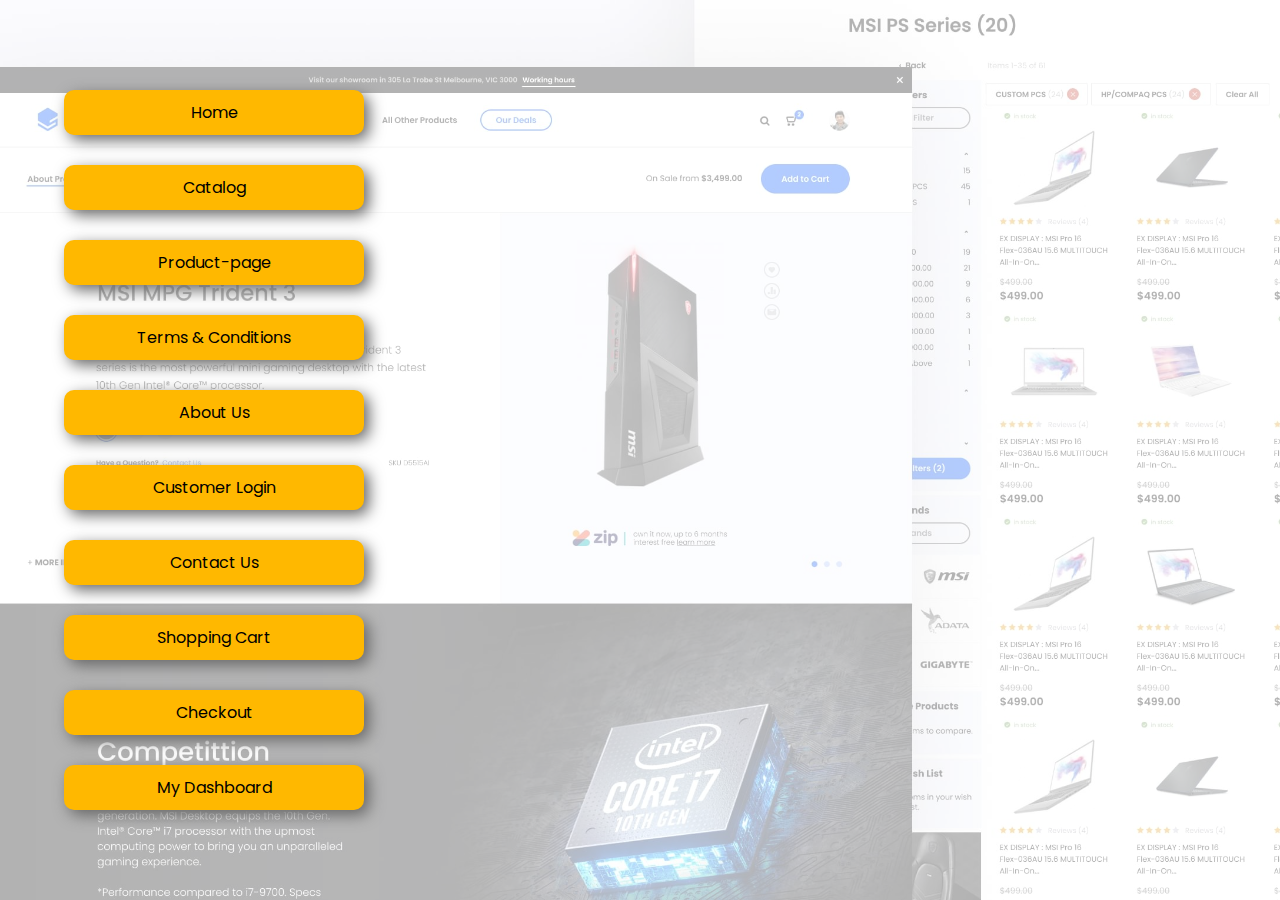
<file: index.html>
<!doctype html>
<html lang="en">
  <head>
  <meta charset="UTF-8">
  <meta http-equiv="X-UA-Compatible" content="IE=edge">
  <meta name="viewport" content="width=device-width,initial-scale=1">
	<link rel="shortcut icon" href="favicon.ico" type="image/x-icon">
  <link rel="stylesheet" href="css/style.min.css?_v=20230720115856">
  <title>Tech Store</title>
</head>
  <body>
    <div class="wrapper">
      <main class="preview">
        <div class="preview__body">
          <a href="home-page.html">Home</a>
          <a href="catalog.html">Catalog</a>
          <a href="product-page.html">Product-page</a>
          <a href="terms-conditions.html">Terms & Conditions</a>
          <a href="about-us.html">About Us</a>
          <a href="login.html">Customer Login</a>
          <a href="contacts.html">Contact Us</a>
          <a href="shopping-cart.html">Shopping Cart</a>
          <a href="checkout.html">Checkout</a>
          <a href="dashboard.html">My Dashboard</a>
        </div>
        <div class="preview__background">
          <img src="images/Preview .jpg" alt="Preview">
        </div>
      </main>
    </div>

    

    <script src="js/app.min.js?_v=20230720115856"></script>
  </body>
</html>
</file>
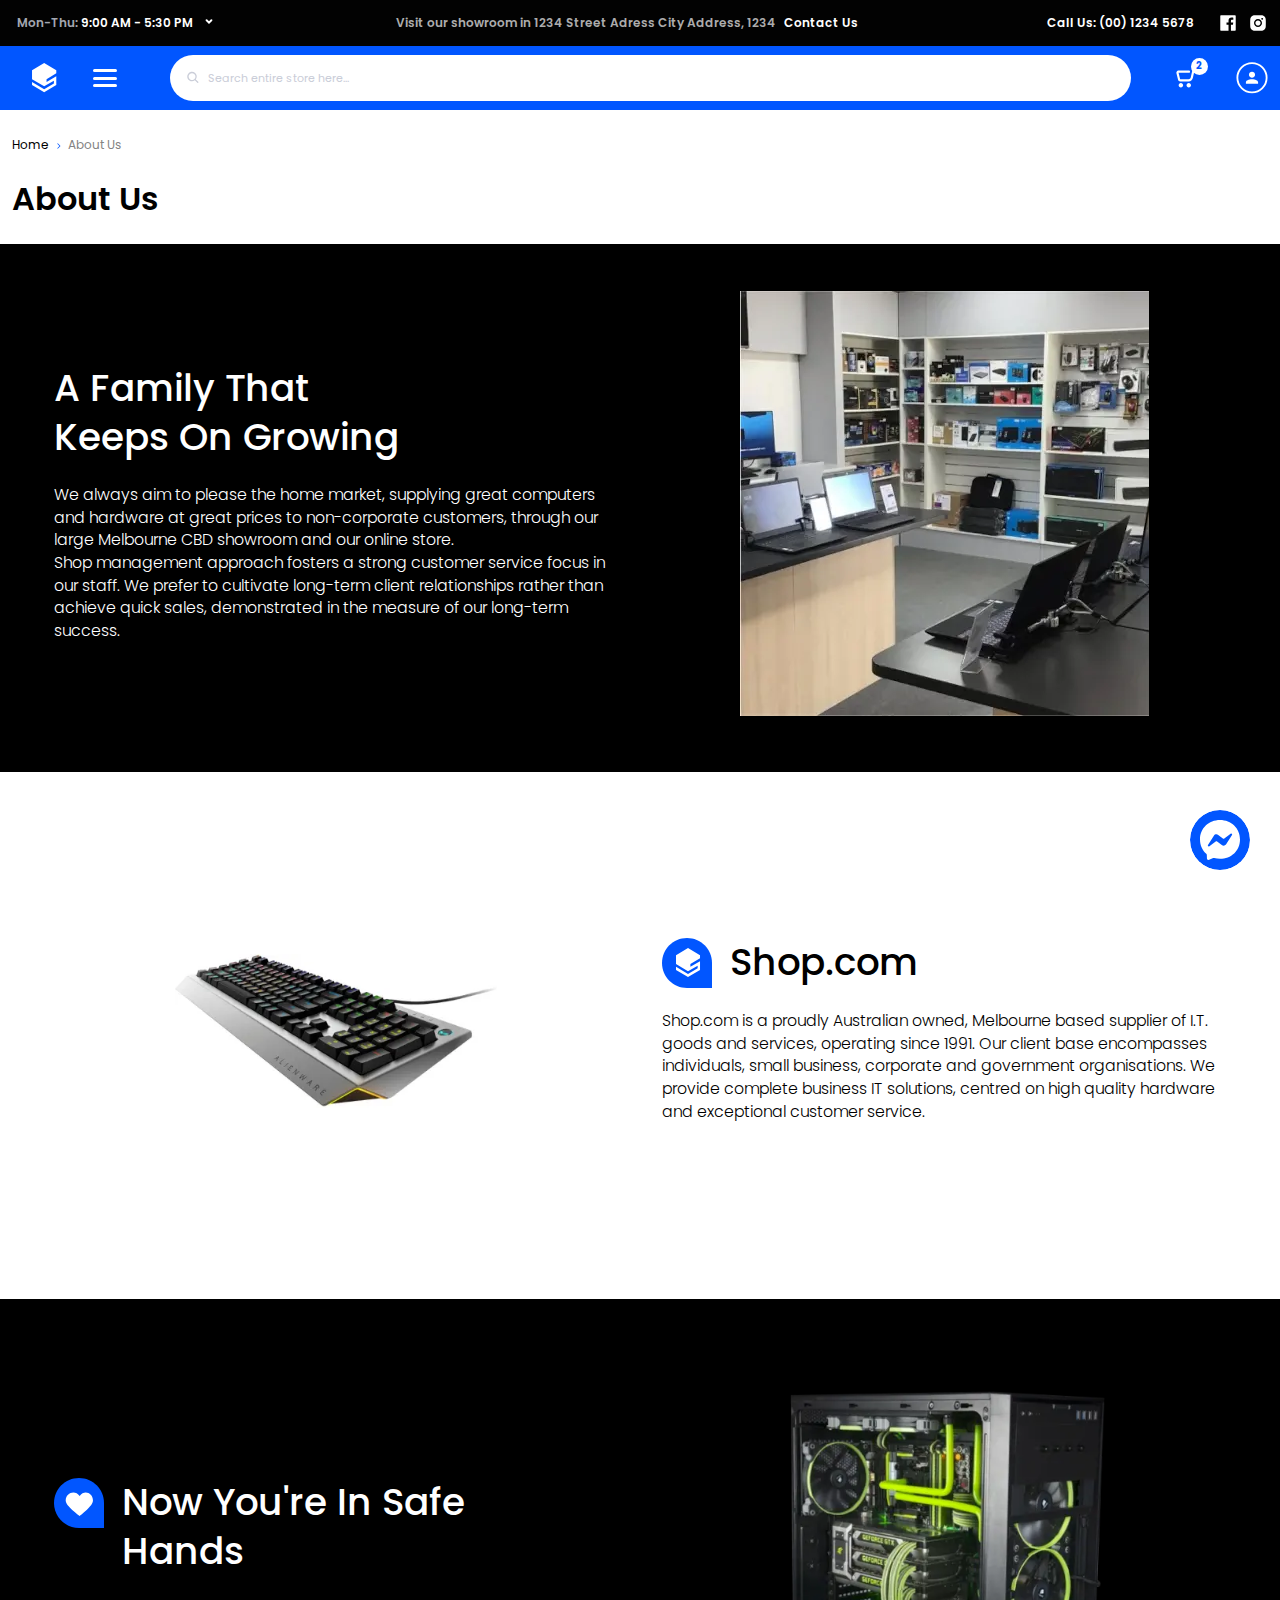
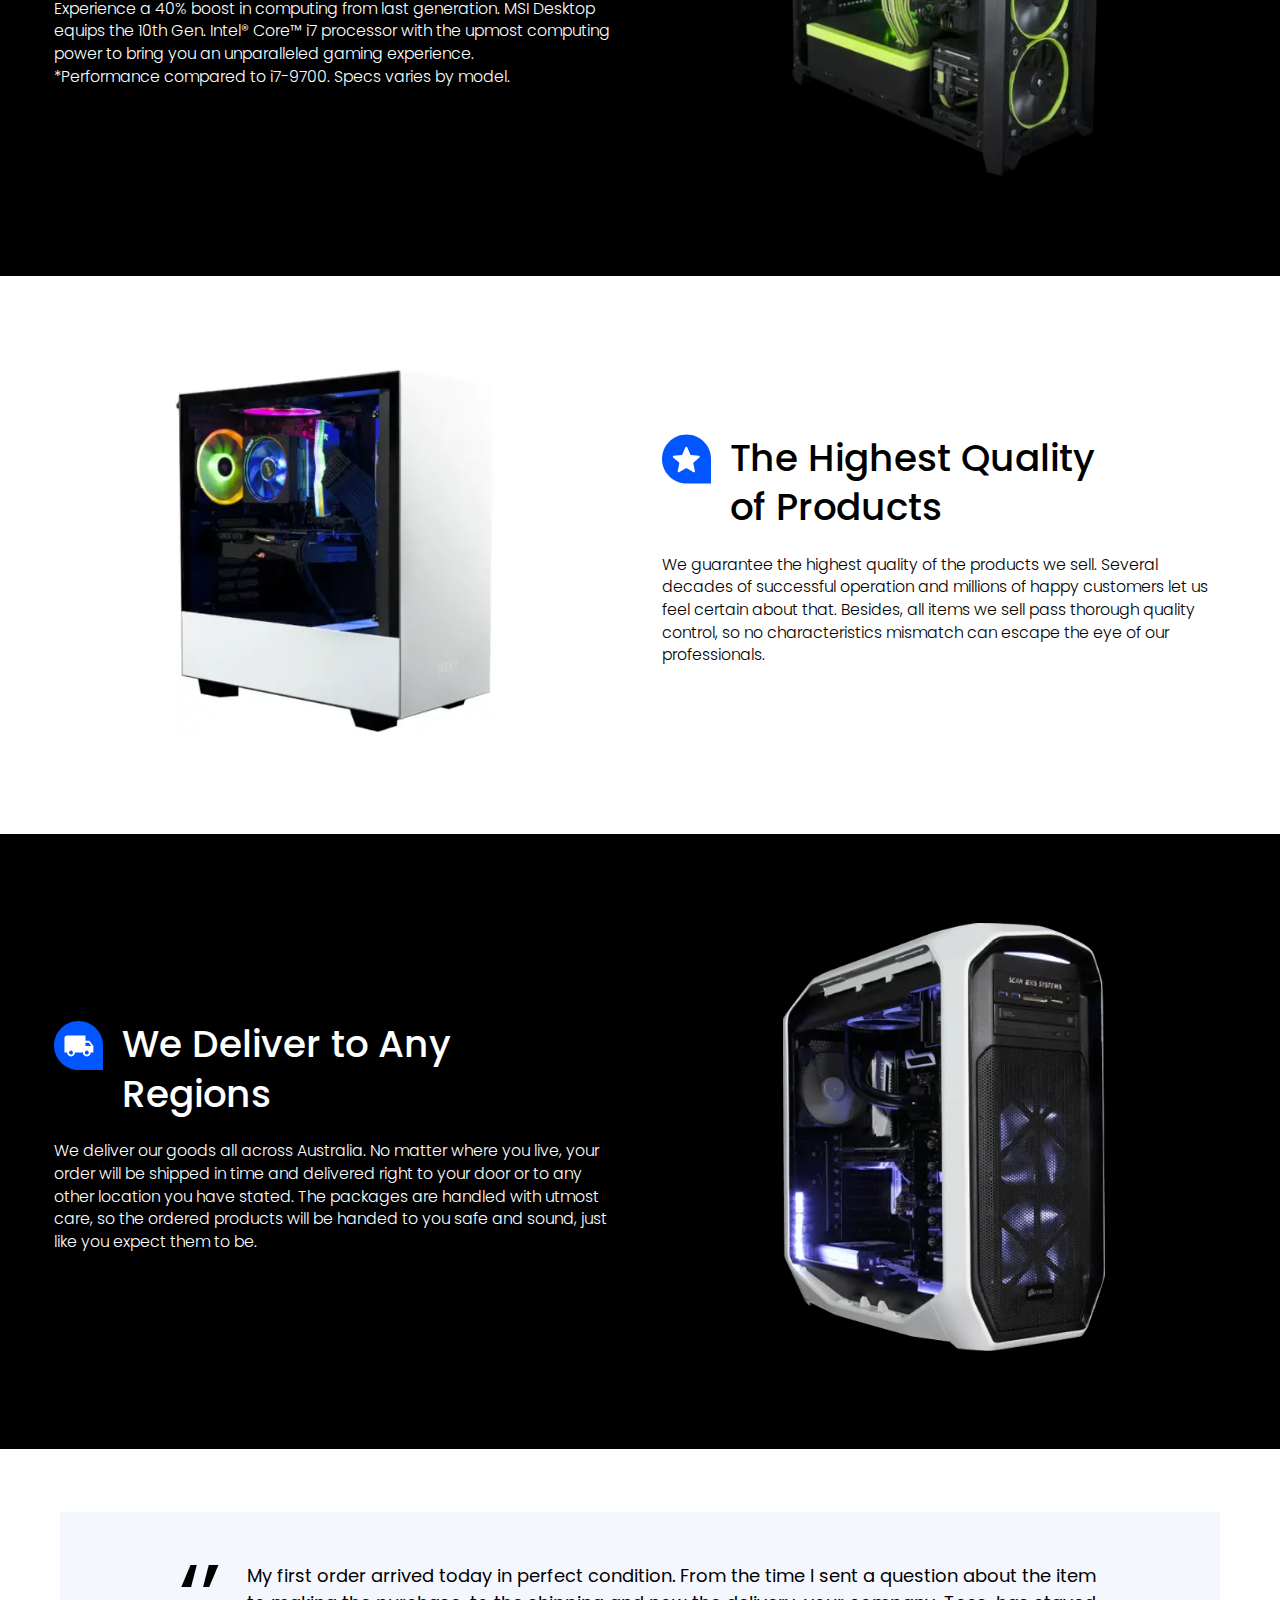
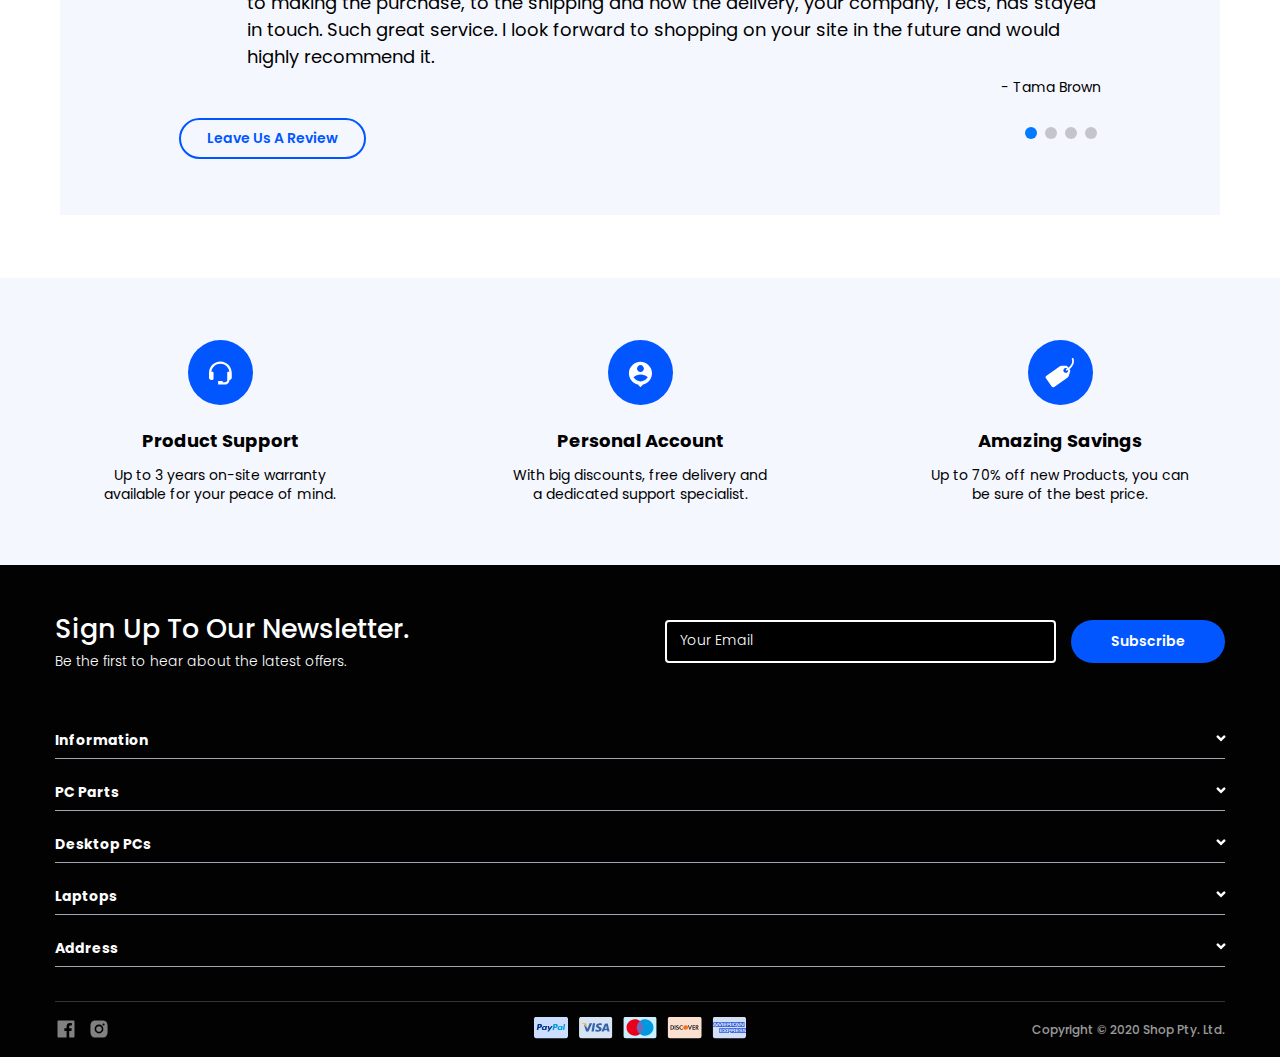
<file: about-us.html>
<!doctype html>
<html lang="en">
  <head>
  <meta charset="UTF-8">
  <meta http-equiv="X-UA-Compatible" content="IE=edge">
  <meta name="viewport" content="width=device-width,initial-scale=1">
	<link rel="shortcut icon" href="favicon.ico" type="image/x-icon">
  <link rel="stylesheet" href="css/style.min.css?_v=20230720115856">
  <title>About Us</title>
</head>
  <body>
    <div class="wrapper">
      <header class="header">
  <div class="header__top top-header">
    <div class="top-header__container">
      <div class="top-header__logo-wrapper">
        <a href="home-page.html" class="top-header__logo">
          <svg>
            <use xlink:href="#logo"></use>
          </svg>
        </a>
      </div>
      <div class="info-top-header top-header__info">
        <div class="info-top-header__title" data-parent="" id="header-info">
          <a data-header-link href="#">
            <span> Mon-Thu: </span>
            9:00 AM - 5:30 PM
            <svg class="info-top-header__arrow">
              <use xlink:href="#arrow"></use>
            </svg>
          </a>
          <div class="info-top-header__column" data-child="" id="header-info-body">
            <div class="info-top-header__body">
              <div class="info-top-header__item">
                <svg>
                  <use xlink:href="#clock"></use>
                </svg>
                <div class="info-top-header__text">
                  <div class="info-top-header__sub-title">We are open:</div>
                  <div class="info-top-header__schedule">
                    <span> Mon-Thu: </span>9:00 AM - 5:30 PM
                  </div>
                  <div class="info-top-header__schedule">
                    <span> Fr: </span>9:00 AM - 6:00 PM
                  </div>
                  <div class="info-top-header__schedule">
                    <span> Sat: </span> 11:00 AM - 5:00 PM
                  </div>
                </div>
              </div>
              <div class="info-top-header__item">
                <svg>
                  <use xlink:href="#location"></use>
                </svg>
                <div class="info-top-header__text">
                  <div class="info-top-header__label">
                    Address: 1234 Street Adress,<br>
                    City Address, 1234
                  </div>
                </div>
              </div>
              <div class="info-top-header__item info-top-header__item-contact">
                <div class="info-top-header__contact">
                  Phones:<a href="tel:0012345678"> (00) 1234 5678</a>
                </div>
                <div class="info-top-header__contact">
                  E-mail: <a href="mailto:shop@email.com">shop@email.com</a>
                </div>
              </div>
            </div>
          </div>
        </div>
      </div>
      <div class="top-header__address">
        <span>
          Visit our showroom in 1234 Street Adress City Address, 1234
        </span>
        <a href="contacts.html"> Contact Us </a>
      </div>
      <div class="top-header__contacts">
        <a href="tel:0012345678" class="top-header__phone">Call Us: (00) 1234 5678</a>
        <div class="top-header__social">
          <a href="#">
            <svg>
              <use xlink:href="#facebook"></use>
            </svg>
          </a>
          <a href="#">
            <svg>
              <use xlink:href="#instagram"></use>
            </svg>
          </a>
        </div>
      </div>
    </div>
  </div>
  <div class="bottom-header header__bottom">
    <div class="bottom-header__container">
      <a href="home-page.html" class="bottom-header__logo">
        <svg>
          <use xlink:href="#logo"></use>
        </svg>
      </a>
      <button class="header__burger icon-menu" id="menu-burger">
  <span></span>
</button>

      <nav class="bottom-header__menu menu-header" id="menu-header">
        <div class="menu-header__mobile-title-block">
          <a href="home-page.html" class="menu-header__mobile-logo">
            <svg>
              <use xlink:href="#logo"></use>
            </svg>
          </a>
          <a href="#" class="menu-header__mobile-close" id="menu-burger-close">
            <svg>
              <use xlink:href="#close"></use>
            </svg>
          </a>
        </div>
        <ul class="menu-header__list">
          <li class="menu-header__item" data-parent="menu">
            <a href="catalog.html" class="menu-header__link">
              <span>Laptops</span>
              <svg>
                <use xlink:href="#arrow"></use>
              </svg>
            </a>

            <div class="menu-header__sub-menu sub-menu-header" data-child="">
              <div class="sub-menu-header__wrapper">
                <div class="sub-menu-header__body">
                  <div class="sub-menu-header__menu sub-menu-sub-menu">
                    <ul class="sub-menu-sub-menu__list">
                      <li class="sub-menu-sub-menu__item" data-parent="menu">
                        <a href="#" class="sub-menu-sub-menu__link sub-menu-sub-menu__link_parent">
                          <span>Everyday Use Notebooks </span>
                          <svg>
                            <use xlink:href="#arrow"></use>
                          </svg>
                        </a>
                        <div class="sub-menu-sub-menu__sub-sub-menu sub-sub-menu" data-child="">
                          <ul class="sub-sub-menu__list">
                            <li class="sub-sub-menu__item" data-parent="menu">
                              <a href="#" class="sub-sub-menu__link sub-sub-menu__link_parent">
                                <span>Razer Pro Series </span>
                                <svg>
                                  <use xlink:href="#arrow"></use>
                                </svg>
                              </a>
                              <div class="sub-sub-menu__sub-sub-sub-menu sub-sub-sub-menu" data-child="">
                                <ul class="sub-sub-sub-menu__list">
                                  <li class="sub-sub-sub-menu_item">
                                    <a href="#" class="sub-sub-sub-menu__link">Razer WS Series <span>(12)</span>
                                    </a>
                                  </li>
                                  <li class="sub-sub-sub-menu_item">
                                    <a href="#" class="sub-sub-sub-menu__link">
                                      Razer WT Series <span>(31)</span></a>
                                  </li>
                                  <li class="sub-sub-sub-menu_item">
                                    <a href="#" class="sub-sub-sub-menu__link">
                                      Razer WE Series <span>(7)</span></a>
                                  </li>
                                </ul>
                              </div>
                            </li>
                            <li class="sub-sub-menu__item">
                              <a href="#" class="sub-sub-menu__link">Razer Prestige Series</a>
                            </li>
                          </ul>
                        </div>
                      </li>
                      <li class="sub-menu-sub-menu__item" data-parent="menu">
                        <a href="#" class="sub-menu-sub-menu__link sub-menu-sub-menu__link_parent"><span>MSI Workstation Series</span>
                          <svg>
                            <use xlink:href="#arrow"></use>
                          </svg>
                        </a>
                        <div class="sub-menu-sub-menu__sub-sub-menu sub-sub-menu" data-child="">
                          <ul class="sub-sub-menu__list">
                            <li class="sub-sub-menu__item" data-parent="menu">
                              <a href="#" class="sub-sub-menu__link sub-sub-menu__link_parent"><span>MSI Workstation Series </span>
                                <svg>
                                  <use xlink:href="#arrow"></use>
                                </svg>
                              </a>
                              <div class="sub-sub-menu__sub-sub-sub-menu sub-sub-sub-menu" data-child="">
                                <ul class="sub-sub-sub-menu__list">
                                  <li class="sub-sub-sub-menu_item">
                                    <a href="#" class="sub-sub-sub-menu__link">MSI WS Series <span>(12)</span>
                                    </a>
                                  </li>
                                  <li class="sub-sub-sub-menu_item">
                                    <a href="#" class="sub-sub-sub-menu__link">
                                      MSI WT Series <span>(31)</span></a>
                                  </li>
                                  <li class="sub-sub-sub-menu_item">
                                    <a href="#" class="sub-sub-sub-menu__link">
                                      MSI WE Series <span>(7)</span></a>
                                  </li>
                                </ul>
                              </div>
                            </li>
                            <li class="sub-sub-menu__item">
                              <a href="#" class="sub-sub-menu__link">MSI Prestige Series</a>
                            </li>
                          </ul>
                        </div>
                      </li>
                      <li class="sub-menu-sub-menu__item">
                        <a href="#" class="sub-menu-sub-menu__link">MSI Prestige Series
                        </a>
                      </li>
                      <li class="sub-menu-sub-menu__item">
                        <a href="#" class="sub-menu-sub-menu__link">Gaming Notebooks</a>
                      </li>
                      <li class="sub-menu-sub-menu__item">
                        <a href="#" class="sub-menu-sub-menu__link">Tablets And Pads</a>
                      </li>
                      <li class="sub-menu-sub-menu__item">
                        <a href="#" class="sub-menu-sub-menu__link">Netbooks
                        </a>
                      </li>
                      <li class="sub-menu-sub-menu__item">
                        <a href="#" class="sub-menu-sub-menu__link">Infinity Gaming Notebooks
                        </a>
                      </li>
                    </ul>
                  </div>
                  <div class="products-header sub-menu-header__products">
                    <div class="products-header__body">
                      <a href="#" class="product-card products-header__item">
                        <div class="product-card__label">
                          <img src="images/icons/available.svg" alt="">
                          <span>in stock</span>
                        </div>
                        <div class="product-card__buttons">
                          <button class="product-card__button product-card__button_favorite">
                            <svg>
                              <use xlink:href="#favorite"></use>
                            </svg>
                          </button>
                          <button href="#" class="product-card__button product-card__button_compare">
                            <svg>
                              <use xlink:href="#compare"></use>
                            </svg>
                          </button>
                        </div>
                        <div class="product-card__image">
                          <picture><source srcset="images/products/laptop1.webp" type="image/webp"><img src="images/products/laptop1.png" alt="pc"></picture>
                        </div>
                        <div class="product-card__reviews-block">
                          <div class="product-card__stars">
                            <div class="product-card__star">
                              <svg>
                                <use xlink:href="#star"></use>
                              </svg>
                            </div>
                            <div class="product-card__star">
                              <svg>
                                <use xlink:href="#star"></use>
                              </svg>
                            </div>
                            <div class="product-card__star">
                              <svg>
                                <use xlink:href="#star"></use>
                              </svg>
                            </div>
                            <div class="product-card__star">
                              <svg>
                                <use xlink:href="#star"></use>
                              </svg>
                            </div>
                            <div class="product-card__star">
                              <svg>
                                <use xlink:href="#star"></use>
                              </svg>
                            </div>
                          </div>
                          <div class="product-card__reviews">
                            Reviews <span>(4)</span>
                          </div>
                        </div>
                        <div class="product-card__description">
                          <p>
                            EX DISPLAY : MSI Pro 16 Flex-036AU 15.6 MULTITOUCH
                            All-In-On...
                          </p>
                        </div>
                        <div class="product-card__old-price">
                          <span> $499.00 </span>
                        </div>
                        <div class="product-card__price">
                          <span> $449.00 </span>
                        </div>
                        <div class="product-card__action">
                          <button class="product-card__buy-button">
                            <svg>
                              <use xlink:href="#cart"></use>
                            </svg>
                            <span>Add To Cart</span>
                          </button>
                        </div>
                      </a>
                      <a href="#" class="product-card products-header__item">
                        <div class="product-card__label">
                          <img src="images/icons/available.svg" alt="">
                          <span>in stock</span>
                        </div>
                        <div class="product-card__buttons">
                          <button class="product-card__button product-card__button_favorite">
                            <svg>
                              <use xlink:href="#favorite"></use>
                            </svg>
                          </button>
                          <button href="#" class="product-card__button product-card__button_compare">
                            <svg>
                              <use xlink:href="#compare"></use>
                            </svg>
                          </button>
                        </div>
                        <div class="product-card__image">
                          <picture><source srcset="images/products/laptop2.webp" type="image/webp"><img src="images/products/laptop2.png" alt="pc"></picture>
                        </div>
                        <div class="product-card__reviews-block">
                          <div class="product-card__stars">
                            <div class="product-card__star">
                              <svg>
                                <use xlink:href="#star"></use>
                              </svg>
                            </div>
                            <div class="product-card__star">
                              <svg>
                                <use xlink:href="#star"></use>
                              </svg>
                            </div>
                            <div class="product-card__star">
                              <svg>
                                <use xlink:href="#star"></use>
                              </svg>
                            </div>
                            <div class="product-card__star">
                              <svg>
                                <use xlink:href="#star"></use>
                              </svg>
                            </div>
                            <div class="product-card__star">
                              <svg>
                                <use xlink:href="#star"></use>
                              </svg>
                            </div>
                          </div>
                          <div class="product-card__reviews">
                            Reviews <span>(4)</span>
                          </div>
                        </div>
                        <div class="product-card__description">
                          <p>
                            EX DISPLAY : MSI Pro 16 Flex-036AU 15.6 MULTITOUCH
                            All-In-On...
                          </p>
                        </div>
                        <div class="product-card__old-price">
                          <span> $499.00 </span>
                        </div>
                        <div class="product-card__price">
                          <span> $449.00 </span>
                        </div>
                        <div class="product-card__action">
                          <button href="#" class="product-card__buy-button">
                            <svg>
                              <use xlink:href="#cart"></use>
                            </svg>
                            <span>Add To Cart</span>
                          </button>
                        </div>
                      </a>
                      <a href="#" class="product-card products-header__item">
                        <div class="product-card__label">
                          <img src="images/icons/available.svg" alt="">
                          <span>in stock</span>
                        </div>
                        <div class="product-card__buttons">
                          <button class="product-card__button product-card__button_favorite">
                            <svg>
                              <use xlink:href="#favorite"></use>
                            </svg>
                          </button>
                          <button href="#" class="product-card__button product-card__button_compare">
                            <svg>
                              <use xlink:href="#compare"></use>
                            </svg>
                          </button>
                        </div>
                        <div class="product-card__image">
                          <picture><source srcset="images/products/laptop5.webp" type="image/webp"><img src="images/products/laptop5.png" alt="pc"></picture>
                        </div>
                        <div class="product-card__reviews-block">
                          <div class="product-card__stars">
                            <div class="product-card__star">
                              <svg>
                                <use xlink:href="#star"></use>
                              </svg>
                            </div>
                            <div class="product-card__star">
                              <svg>
                                <use xlink:href="#star"></use>
                              </svg>
                            </div>
                            <div class="product-card__star">
                              <svg>
                                <use xlink:href="#star"></use>
                              </svg>
                            </div>
                            <div class="product-card__star">
                              <svg>
                                <use xlink:href="#star"></use>
                              </svg>
                            </div>
                            <div class="product-card__star">
                              <svg>
                                <use xlink:href="#star"></use>
                              </svg>
                            </div>
                          </div>
                          <div class="product-card__reviews">
                            Reviews <span>(4)</span>
                          </div>
                        </div>
                        <div class="product-card__description">
                          <p>
                            EX DISPLAY : MSI Pro 16 Flex-036AU 15.6 MULTITOUCH
                            All-In-On...
                          </p>
                        </div>
                        <div class="product-card__old-price">
                          <span> $499.00 </span>
                        </div>
                        <div class="product-card__price">
                          <span> $449.00 </span>
                        </div>
                        <div class="product-card__action">
                          <button href="#" class="product-card__buy-button">
                            <svg>
                              <use xlink:href="#cart"></use>
                            </svg>
                            <span>Add To Cart</span>
                          </button>
                        </div>
                      </a>
                      <a href="#" class="product-card products-header__item">
                        <div class="product-card__label">
                          <img src="images/icons/available.svg" alt="">
                          <span>in stock</span>
                        </div>
                        <div class="product-card__buttons">
                          <button class="product-card__button product-card__button_favorite">
                            <svg>
                              <use xlink:href="#favorite"></use>
                            </svg>
                          </button>
                          <button href="#" class="product-card__button product-card__button_compare">
                            <svg>
                              <use xlink:href="#compare"></use>
                            </svg>
                          </button>
                        </div>
                        <div class="product-card__image">
                          <picture><source srcset="images/products/laptop4.webp" type="image/webp"><img src="images/products/laptop4.png" alt="pc"></picture>
                        </div>
                        <div class="product-card__reviews-block">
                          <div class="product-card__stars">
                            <div class="product-card__star">
                              <svg>
                                <use xlink:href="#star"></use>
                              </svg>
                            </div>
                            <div class="product-card__star">
                              <svg>
                                <use xlink:href="#star"></use>
                              </svg>
                            </div>
                            <div class="product-card__star">
                              <svg>
                                <use xlink:href="#star"></use>
                              </svg>
                            </div>
                            <div class="product-card__star">
                              <svg>
                                <use xlink:href="#star"></use>
                              </svg>
                            </div>
                            <div class="product-card__star">
                              <svg>
                                <use xlink:href="#star"></use>
                              </svg>
                            </div>
                          </div>
                          <div class="product-card__reviews">
                            Reviews <span>(4)</span>
                          </div>
                        </div>
                        <div class="product-card__description">
                          <p>
                            EX DISPLAY : MSI Pro 16 Flex-036AU 15.6 MULTITOUCH
                            All-In-On...
                          </p>
                        </div>
                        <div class="product-card__old-price">
                          <span> $499.00 </span>
                        </div>
                        <div class="product-card__price">
                          <span> $449.00 </span>
                        </div>
                        <div class="product-card__action">
                          <button href="#" class="product-card__buy-button">
                            <svg>
                              <use xlink:href="#cart"></use>
                            </svg>
                            <span>Add To Cart</span>
                          </button>
                        </div>
                      </a>
                    </div>
                  </div>
                </div>
                <div class="brands sub-menu-header__brands">
                  <div class="brands__item">
                    <a href="#" class="brands__link">
                      <picture><source srcset="images/brands/roccat.webp" type="image/webp"><img src="images/brands/roccat.png" alt="roccat"></picture>
                    </a>
                  </div>
                  <div class="brands__item">
                    <a href="#" class="brands__link">
                      <picture><source srcset="images/brands/msi.webp" type="image/webp"><img src="images/brands/msi.png" alt="msi"></picture>
                    </a>
                  </div>
                  <div class="brands__item">
                    <a href="#" class="brands__link">
                      <picture><source srcset="images/brands/razer.webp" type="image/webp"><img src="images/brands/razer.png" alt="razer"></picture>
                    </a>
                  </div>
                  <div class="brands__item">
                    <a href="#" class="brands__link">
                      <img src="images/brands/thermaltake.png" alt="thermaltake">
                    </a>
                  </div>
                  <div class="brands__item">
                    <a href="#" class="brands__link">
                      <picture><source srcset="images/brands/adata.webp" type="image/webp"><img src="images/brands/adata.png" alt="adata"></picture>
                    </a>
                  </div>
                  <div class="brands__item">
                    <a href="#" class="brands__link">
                      <picture><source srcset="images/brands/hp.webp" type="image/webp"><img src="images/brands/hp.png" alt="hp"></picture>
                    </a>
                  </div>
                  <div class="brands__item">
                    <a href="#" class="brands__link">
                      <picture><source srcset="images/brands/gigabyte.webp" type="image/webp"><img src="images/brands/gigabyte.png" alt="gigabyte"></picture>
                    </a>
                  </div>
                </div>
              </div>
            </div>
          </li>
          <li class="menu-header__item" data-parent="menu">
            <a href="catalog.html" class="menu-header__link">
              <span>Desktop PCs</span>
              <svg>
                <use xlink:href="#arrow"></use>
              </svg>
            </a>

            <div class="menu-header__sub-menu sub-menu-header" data-child="">
              <div class="sub-menu-header__wrapper">
                <div class="sub-menu-header__body">
                  <div class="sub-menu-header__menu sub-menu-sub-menu">
                    <ul class="sub-menu-sub-menu__list">
                      <li class="sub-menu-sub-menu__item" data-parent="menu">
                        <a href="#" class="sub-menu-sub-menu__link sub-menu-sub-menu__link_parent"><span>Everyday Use PCs </span>
                          <svg>
                            <use xlink:href="#arrow"></use>
                          </svg>
                        </a>
                        <div class="sub-menu-sub-menu__sub-sub-menu sub-sub-menu" data-child="">
                          <ul class="sub-sub-menu__list">
                            <li class="sub-sub-menu__item" data-parent="menu">
                              <a href="#" class="sub-sub-menu__link sub-sub-menu__link_parent"><span>Gigabyte Series </span>
                                <svg>
                                  <use xlink:href="#arrow"></use>
                                </svg>
                              </a>
                              <div class="sub-sub-menu__sub-sub-sub-menu sub-sub-sub-menu" data-child="">
                                <ul class="sub-sub-sub-menu__list">
                                  <li class="sub-sub-sub-menu_item">
                                    <a href="#" class="sub-sub-sub-menu__link">Gigabyte Pro <span>(12)</span>
                                    </a>
                                  </li>
                                  <li class="sub-sub-sub-menu_item">
                                    <a href="#" class="sub-sub-sub-menu__link">
                                      Gigabyte WT Series <span>(31)</span></a>
                                  </li>
                                  <li class="sub-sub-sub-menu_item">
                                    <a href="#" class="sub-sub-sub-menu__link">
                                      Gigabyte WE Series <span>(7)</span></a>
                                  </li>
                                </ul>
                              </div>
                            </li>
                            <li class="sub-sub-menu__item">
                              <a href="#" class="sub-sub-menu__link">Gigabyte Prestige Series</a>
                            </li>
                          </ul>
                        </div>
                      </li>
                      <li class="sub-menu-sub-menu__item" data-parent="menu">
                        <a href="#" class="sub-menu-sub-menu__link sub-menu-sub-menu__link_parent"><span>MSI Workstation Series</span>
                          <svg>
                            <use xlink:href="#arrow"></use>
                          </svg>
                        </a>
                        <div class="sub-menu-sub-menu__sub-sub-menu sub-sub-menu" data-child="">
                          <ul class="sub-sub-menu__list">
                            <li class="sub-sub-menu__item" data-parent="menu">
                              <a href="#" class="sub-sub-menu__link sub-sub-menu__link_parent"><span>HP Workstation Series </span>
                                <svg>
                                  <use xlink:href="#arrow"></use>
                                </svg>
                              </a>
                              <div class="sub-sub-menu__sub-sub-sub-menu sub-sub-sub-menu" data-child="">
                                <ul class="sub-sub-sub-menu__list">
                                  <li class="sub-sub-sub-menu_item">
                                    <a href="#" class="sub-sub-sub-menu__link">HP WS Series <span>(12)</span>
                                    </a>
                                  </li>
                                  <li class="sub-sub-sub-menu_item">
                                    <a href="#" class="sub-sub-sub-menu__link">
                                      HP WT Series <span>(31)</span></a>
                                  </li>
                                  <li class="sub-sub-sub-menu_item">
                                    <a href="#" class="sub-sub-sub-menu__link">
                                      HP WE Series <span>(7)</span></a>
                                  </li>
                                </ul>
                              </div>
                            </li>
                            <li class="sub-sub-menu__item">
                              <a href="#" class="sub-sub-menu__link">HP Prestige Series</a>
                            </li>
                          </ul>
                        </div>
                      </li>
                      <li class="sub-menu-sub-menu__item">
                        <a href="#" class="sub-menu-sub-menu__link">HP Prestige Series
                        </a>
                      </li>
                      <li class="sub-menu-sub-menu__item" data-parent="menu">
                        <a href="#" class="sub-menu-sub-menu__link sub-menu-sub-menu__link_parent"><span>Work PCs</span>
                          <svg>
                            <use xlink:href="#arrow"></use>
                          </svg>
                        </a>
                        <div class="sub-menu-sub-menu__sub-sub-menu sub-sub-menu" data-child="">
                          <ul class="sub-sub-menu__list">
                            <li class="sub-sub-menu__item">
                              <a href="#" class="sub-sub-menu__link">Web design PCs
                              </a>
                            </li>
                            <li class="sub-sub-menu__item">
                              <a href="#" class="sub-sub-menu__link">Developer PCs</a>
                            </li>
                            <li class="sub-sub-menu__item">
                              <a href="#" class="sub-sub-menu__link">
                                Students PCs
                              </a>
                            </li>
                            <li class="sub-sub-menu__item">
                              <a href="#" class="sub-sub-menu__link">Office PCs</a>
                            </li>
                            <li class="sub-sub-menu__item">
                              <a href="#" class="sub-sub-menu__link">
                                For visual work
                              </a>
                            </li>
                            <li class="sub-sub-menu__item">
                              <a href="#" class="sub-sub-menu__link">Other PCs</a>
                            </li>
                          </ul>
                        </div>
                      </li>
                      <li class="sub-menu-sub-menu__item">
                        <a href="#" class="sub-menu-sub-menu__link">Gaming PCs</a>
                      </li>
                      <li class="sub-menu-sub-menu__item">
                        <a href="#" class="sub-menu-sub-menu__link">PCs for school
                        </a>
                      </li>
                      <li class="sub-menu-sub-menu__item">
                        <a href="#" class="sub-menu-sub-menu__link">Infinity Gaming PCs
                        </a>
                      </li>
                    </ul>
                  </div>
                  <div class="products-header sub-menu-header__products">
                    <div class="products-header__body">
                      <a href="#" class="product-card products-header__item">
                        <div class="product-card__label">
                          <img src="images/icons/available.svg" alt="">
                          <span>in stock</span>
                        </div>
                        <div class="product-card__buttons">
                          <button class="product-card__button product-card__button_favorite">
                            <svg>
                              <use xlink:href="#favorite"></use>
                            </svg>
                          </button>
                          <button href="#" class="product-card__button product-card__button_compare">
                            <svg>
                              <use xlink:href="#compare"></use>
                            </svg>
                          </button>
                        </div>
                        <div class="product-card__image">
                          <picture><source srcset="images/products/pc1.webp" type="image/webp"><img src="images/products/pc1.png" alt="pc"></picture>
                        </div>
                        <div class="product-card__reviews-block">
                          <div class="product-card__stars">
                            <div class="product-card__star">
                              <svg>
                                <use xlink:href="#star"></use>
                              </svg>
                            </div>
                            <div class="product-card__star">
                              <svg>
                                <use xlink:href="#star"></use>
                              </svg>
                            </div>
                            <div class="product-card__star">
                              <svg>
                                <use xlink:href="#star"></use>
                              </svg>
                            </div>
                            <div class="product-card__star">
                              <svg>
                                <use xlink:href="#star"></use>
                              </svg>
                            </div>
                            <div class="product-card__star">
                              <svg>
                                <use xlink:href="#star"></use>
                              </svg>
                            </div>
                          </div>
                          <div class="product-card__reviews">
                            Reviews <span>(4)</span>
                          </div>
                        </div>
                        <div class="product-card__description">
                          <p>
                            EX DISPLAY : MSI Pro 16 Flex-036AU 15.6 MULTITOUCH
                            All-In-On...
                          </p>
                        </div>
                        <div class="product-card__old-price">
                          <span> $499.00 </span>
                        </div>
                        <div class="product-card__price">
                          <span> $449.00 </span>
                        </div>
                        <div class="product-card__action">
                          <button href="#" class="product-card__buy-button">
                            <svg>
                              <use xlink:href="#cart"></use>
                            </svg>
                            <span>Add To Cart</span>
                          </button>
                        </div>
                      </a>
                      <a href="#" class="product-card products-header__item">
                        <div class="product-card__label">
                          <img src="images/icons/available.svg" alt="">
                          <span>in stock</span>
                        </div>
                        <div class="product-card__buttons">
                          <button class="product-card__button product-card__button_favorite">
                            <svg>
                              <use xlink:href="#favorite"></use>
                            </svg>
                          </button>
                          <button href="#" class="product-card__button product-card__button_compare">
                            <svg>
                              <use xlink:href="#compare"></use>
                            </svg>
                          </button>
                        </div>
                        <div class="product-card__image">
                          <picture><source srcset="images/products/pc4.webp" type="image/webp"><img src="images/products/pc4.png" alt="pc"></picture>
                        </div>
                        <div class="product-card__reviews-block">
                          <div class="product-card__stars">
                            <div class="product-card__star">
                              <svg>
                                <use xlink:href="#star"></use>
                              </svg>
                            </div>
                            <div class="product-card__star">
                              <svg>
                                <use xlink:href="#star"></use>
                              </svg>
                            </div>
                            <div class="product-card__star">
                              <svg>
                                <use xlink:href="#star"></use>
                              </svg>
                            </div>
                            <div class="product-card__star">
                              <svg>
                                <use xlink:href="#star"></use>
                              </svg>
                            </div>
                            <div class="product-card__star">
                              <svg>
                                <use xlink:href="#star"></use>
                              </svg>
                            </div>
                          </div>
                          <div class="product-card__reviews">
                            Reviews <span>(4)</span>
                          </div>
                        </div>
                        <div class="product-card__description">
                          <p>
                            EX DISPLAY : MSI Pro 16 Flex-036AU 15.6 MULTITOUCH
                            All-In-On...
                          </p>
                        </div>
                        <div class="product-card__old-price">
                          <span> $499.00 </span>
                        </div>
                        <div class="product-card__price">
                          <span> $449.00 </span>
                        </div>
                        <div class="product-card__action">
                          <button href="#" class="product-card__buy-button">
                            <svg>
                              <use xlink:href="#cart"></use>
                            </svg>
                            <span>Add To Cart</span>
                          </button>
                        </div>
                      </a>
                      <a href="#" class="product-card products-header__item">
                        <div class="product-card__label">
                          <img src="images/icons/available.svg" alt="">
                          <span>in stock</span>
                        </div>
                        <div class="product-card__buttons">
                          <button class="product-card__button product-card__button_favorite">
                            <svg>
                              <use xlink:href="#favorite"></use>
                            </svg>
                          </button>
                          <button href="#" class="product-card__button product-card__button_compare">
                            <svg>
                              <use xlink:href="#compare"></use>
                            </svg>
                          </button>
                        </div>
                        <div class="product-card__image">
                          <picture><source srcset="images/products/pc3.webp" type="image/webp"><img src="images/products/pc3.png" alt="pc"></picture>
                        </div>
                        <div class="product-card__reviews-block">
                          <div class="product-card__stars">
                            <div class="product-card__star">
                              <svg>
                                <use xlink:href="#star"></use>
                              </svg>
                            </div>
                            <div class="product-card__star">
                              <svg>
                                <use xlink:href="#star"></use>
                              </svg>
                            </div>
                            <div class="product-card__star">
                              <svg>
                                <use xlink:href="#star"></use>
                              </svg>
                            </div>
                            <div class="product-card__star">
                              <svg>
                                <use xlink:href="#star"></use>
                              </svg>
                            </div>
                            <div class="product-card__star">
                              <svg>
                                <use xlink:href="#star"></use>
                              </svg>
                            </div>
                          </div>
                          <div class="product-card__reviews">
                            Reviews <span>(4)</span>
                          </div>
                        </div>
                        <div class="product-card__description">
                          <p>
                            EX DISPLAY : MSI Pro 16 Flex-036AU 15.6 MULTITOUCH
                            All-In-On...
                          </p>
                        </div>
                        <div class="product-card__old-price">
                          <span> $499.00 </span>
                        </div>
                        <div class="product-card__price">
                          <span> $449.00 </span>
                        </div>
                        <div class="product-card__action">
                          <button href="#" class="product-card__buy-button">
                            <svg>
                              <use xlink:href="#cart"></use>
                            </svg>
                            <span>Add To Cart</span>
                          </button>
                        </div>
                      </a>
                      <a href="#" class="product-card products-header__item">
                        <div class="product-card__label">
                          <img src="images/icons/available.svg" alt="">
                          <span>in stock</span>
                        </div>
                        <div class="product-card__buttons">
                          <button class="product-card__button product-card__button_favorite">
                            <svg>
                              <use xlink:href="#favorite"></use>
                            </svg>
                          </button>
                          <button href="#" class="product-card__button product-card__button_compare">
                            <svg>
                              <use xlink:href="#compare"></use>
                            </svg>
                          </button>
                        </div>
                        <div class="product-card__image">
                          <picture><source srcset="images/products/pc2.webp" type="image/webp"><img src="images/products/pc2.png" alt="pc"></picture>
                        </div>
                        <div class="product-card__reviews-block">
                          <div class="product-card__stars">
                            <div class="product-card__star">
                              <svg>
                                <use xlink:href="#star"></use>
                              </svg>
                            </div>
                            <div class="product-card__star">
                              <svg>
                                <use xlink:href="#star"></use>
                              </svg>
                            </div>
                            <div class="product-card__star">
                              <svg>
                                <use xlink:href="#star"></use>
                              </svg>
                            </div>
                            <div class="product-card__star">
                              <svg>
                                <use xlink:href="#star"></use>
                              </svg>
                            </div>
                            <div class="product-card__star">
                              <svg>
                                <use xlink:href="#star"></use>
                              </svg>
                            </div>
                          </div>
                          <div class="product-card__reviews">
                            Reviews <span>(4)</span>
                          </div>
                        </div>
                        <div class="product-card__description">
                          <p>
                            EX DISPLAY : MSI Pro 16 Flex-036AU 15.6 MULTITOUCH
                            All-In-On...
                          </p>
                        </div>
                        <div class="product-card__old-price">
                          <span> $499.00 </span>
                        </div>
                        <div class="product-card__price">
                          <span> $449.00 </span>
                        </div>
                        <div class="product-card__action">
                          <button href="#" class="product-card__buy-button">
                            <svg>
                              <use xlink:href="#cart"></use>
                            </svg>
                            <span>Add To Cart</span>
                          </button>
                        </div>
                      </a>
                    </div>
                  </div>
                </div>

                <div class="brands sub-menu-header__brands">
                  <div class="brands__item">
                    <a href="#" class="brands__link">
                      <picture><source srcset="images/brands/roccat.webp" type="image/webp"><img src="images/brands/roccat.png" alt="roccat"></picture>
                    </a>
                  </div>
                  <div class="brands__item">
                    <a href="#" class="brands__link">
                      <picture><source srcset="images/brands/msi.webp" type="image/webp"><img src="images/brands/msi.png" alt="msi"></picture>
                    </a>
                  </div>
                  <div class="brands__item">
                    <a href="#" class="brands__link">
                      <picture><source srcset="images/brands/razer.webp" type="image/webp"><img src="images/brands/razer.png" alt="razer"></picture>
                    </a>
                  </div>
                  <div class="brands__item">
                    <a href="#" class="brands__link">
                      <img src="images/brands/thermaltake.png" alt="thermaltake">
                    </a>
                  </div>
                  <div class="brands__item">
                    <a href="#" class="brands__link">
                      <picture><source srcset="images/brands/adata.webp" type="image/webp"><img src="images/brands/adata.png" alt="adata"></picture>
                    </a>
                  </div>
                  <div class="brands__item">
                    <a href="#" class="brands__link">
                      <picture><source srcset="images/brands/hp.webp" type="image/webp"><img src="images/brands/hp.png" alt="hp"></picture>
                    </a>
                  </div>
                  <div class="brands__item">
                    <a href="#" class="brands__link">
                      <picture><source srcset="images/brands/gigabyte.webp" type="image/webp"><img src="images/brands/gigabyte.png" alt="gigabyte"></picture>
                    </a>
                  </div>
                </div>
              </div>
            </div>
          </li>
          <li class="menu-header__item" data-parent="menu">
            <a href="catalog.html" class="menu-header__link">
              <span> Networking Devices</span>
              <svg>
                <use xlink:href="#arrow"></use>
              </svg>
            </a>

            <div class="menu-header__sub-menu sub-menu-header" data-child="">
              <div class="sub-menu-header__wrapper">
                <div class="sub-menu-header__body">
                  <div class="sub-menu-header__menu sub-menu-sub-menu">
                    <ul class="sub-menu-sub-menu__list">
                      <li class="sub-menu-sub-menu__item" data-parent="menu">
                        <a href="#" class="sub-menu-sub-menu__link sub-menu-sub-menu__link_parent"><span>Everyday Use PCs </span>
                          <svg>
                            <use xlink:href="#arrow"></use>
                          </svg>
                        </a>
                        <div class="sub-menu-sub-menu__sub-sub-menu sub-sub-menu" data-child="">
                          <ul class="sub-sub-menu__list">
                            <li class="sub-sub-menu__item" data-parent="menu">
                              <a href="#" class="sub-sub-menu__link sub-sub-menu__link_parent"><span>Gigabyte Series </span>
                                <svg>
                                  <use xlink:href="#arrow"></use>
                                </svg>
                              </a>
                              <div class="sub-sub-menu__sub-sub-sub-menu sub-sub-sub-menu" data-child="">
                                <ul class="sub-sub-sub-menu__list">
                                  <li class="sub-sub-sub-menu_item">
                                    <a href="#" class="sub-sub-sub-menu__link">Gigabyte Pro <span>(12)</span>
                                    </a>
                                  </li>
                                  <li class="sub-sub-sub-menu_item">
                                    <a href="#" class="sub-sub-sub-menu__link">
                                      Gigabyte WT Series <span>(31)</span></a>
                                  </li>
                                  <li class="sub-sub-sub-menu_item">
                                    <a href="#" class="sub-sub-sub-menu__link">
                                      Gigabyte WE Series <span>(7)</span></a>
                                  </li>
                                </ul>
                              </div>
                            </li>
                            <li class="sub-sub-menu__item">
                              <a href="#" class="sub-sub-menu__link">Gigabyte Prestige Series</a>
                            </li>
                          </ul>
                        </div>
                      </li>
                      <li class="sub-menu-sub-menu__item" data-parent="menu">
                        <a href="#" class="sub-menu-sub-menu__link sub-menu-sub-menu__link_parent"><span>MSI Workstation Series</span>
                          <svg>
                            <use xlink:href="#arrow"></use>
                          </svg>
                        </a>
                        <div class="sub-menu-sub-menu__sub-sub-menu sub-sub-menu" data-child="">
                          <ul class="sub-sub-menu__list">
                            <li class="sub-sub-menu__item" data-parent="menu">
                              <a href="#" class="sub-sub-menu__link sub-sub-menu__link_parent"><span>HP Workstation Series </span>
                                <svg>
                                  <use xlink:href="#arrow"></use>
                                </svg>
                              </a>
                              <div class="sub-sub-menu__sub-sub-sub-menu sub-sub-sub-menu" data-child="">
                                <ul class="sub-sub-sub-menu__list">
                                  <li class="sub-sub-sub-menu_item">
                                    <a href="#" class="sub-sub-sub-menu__link">HP WS Series <span>(12)</span>
                                    </a>
                                  </li>
                                  <li class="sub-sub-sub-menu_item">
                                    <a href="#" class="sub-sub-sub-menu__link">
                                      HP WT Series <span>(31)</span></a>
                                  </li>
                                  <li class="sub-sub-sub-menu_item">
                                    <a href="#" class="sub-sub-sub-menu__link">
                                      HP WE Series <span>(7)</span></a>
                                  </li>
                                </ul>
                              </div>
                            </li>
                            <li class="sub-sub-menu__item">
                              <a href="#" class="sub-sub-menu__link">HP Prestige Series</a>
                            </li>
                          </ul>
                        </div>
                      </li>
                      <li class="sub-menu-sub-menu__item">
                        <a href="#" class="sub-menu-sub-menu__link">HP Prestige Series
                        </a>
                      </li>
                      <li class="sub-menu-sub-menu__item" data-parent="menu">
                        <a href="#" class="sub-menu-sub-menu__link sub-menu-sub-menu__link_parent"><span>Work PCs</span>
                          <svg>
                            <use xlink:href="#arrow"></use>
                          </svg>
                        </a>
                        <div class="sub-menu-sub-menu__sub-sub-menu sub-sub-menu" data-child="">
                          <ul class="sub-sub-menu__list">
                            <li class="sub-sub-menu__item">
                              <a href="#" class="sub-sub-menu__link">Web design PCs
                              </a>
                            </li>
                            <li class="sub-sub-menu__item">
                              <a href="#" class="sub-sub-menu__link">Developer PCs</a>
                            </li>
                            <li class="sub-sub-menu__item">
                              <a href="#" class="sub-sub-menu__link">
                                Students PCs
                              </a>
                            </li>
                            <li class="sub-sub-menu__item">
                              <a href="#" class="sub-sub-menu__link">Office PCs</a>
                            </li>
                            <li class="sub-sub-menu__item">
                              <a href="#" class="sub-sub-menu__link">
                                For visual work
                              </a>
                            </li>
                            <li class="sub-sub-menu__item">
                              <a href="#" class="sub-sub-menu__link">Other PCs</a>
                            </li>
                          </ul>
                        </div>
                      </li>
                      <li class="sub-menu-sub-menu__item">
                        <a href="#" class="sub-menu-sub-menu__link">Gaming PCs</a>
                      </li>
                      <li class="sub-menu-sub-menu__item">
                        <a href="#" class="sub-menu-sub-menu__link">PCs for school
                        </a>
                      </li>
                      <li class="sub-menu-sub-menu__item">
                        <a href="#" class="sub-menu-sub-menu__link">Infinity Gaming PCs
                        </a>
                      </li>
                    </ul>
                  </div>
                  <div class="products-header sub-menu-header__products">
                    <div class="products-header__body">
                      <a href="#" class="product-card products-header__item">
                        <div class="product-card__label">
                          <img src="images/icons/available.svg" alt="">
                          <span>in stock</span>
                        </div>
                        <div class="product-card__buttons">
                          <button class="product-card__button product-card__button_favorite">
                            <svg>
                              <use xlink:href="#favorite"></use>
                            </svg>
                          </button>
                          <button href="#" class="product-card__button product-card__button_compare">
                            <svg>
                              <use xlink:href="#compare"></use>
                            </svg>
                          </button>
                        </div>
                        <div class="product-card__image">
                          <picture><source srcset="images/products/pc1.webp" type="image/webp"><img src="images/products/pc1.png" alt="pc"></picture>
                        </div>
                        <div class="product-card__reviews-block">
                          <div class="product-card__stars">
                            <div class="product-card__star">
                              <svg>
                                <use xlink:href="#star"></use>
                              </svg>
                            </div>
                            <div class="product-card__star">
                              <svg>
                                <use xlink:href="#star"></use>
                              </svg>
                            </div>
                            <div class="product-card__star">
                              <svg>
                                <use xlink:href="#star"></use>
                              </svg>
                            </div>
                            <div class="product-card__star">
                              <svg>
                                <use xlink:href="#star"></use>
                              </svg>
                            </div>
                            <div class="product-card__star">
                              <svg>
                                <use xlink:href="#star"></use>
                              </svg>
                            </div>
                          </div>
                          <div class="product-card__reviews">
                            Reviews <span>(4)</span>
                          </div>
                        </div>
                        <div class="product-card__description">
                          <p>
                            EX DISPLAY : MSI Pro 16 Flex-036AU 15.6 MULTITOUCH
                            All-In-On...
                          </p>
                        </div>
                        <div class="product-card__old-price">
                          <span> $499.00 </span>
                        </div>
                        <div class="product-card__price">
                          <span> $449.00 </span>
                        </div>
                        <div class="product-card__action">
                          <button href="#" class="product-card__buy-button">
                            <svg>
                              <use xlink:href="#cart"></use>
                            </svg>
                            <span>Add To Cart</span>
                          </button>
                        </div>
                      </a>
                      <a href="#" class="product-card products-header__item">
                        <div class="product-card__label">
                          <img src="images/icons/available.svg" alt="">
                          <span>in stock</span>
                        </div>
                        <div class="product-card__buttons">
                          <button class="product-card__button product-card__button_favorite">
                            <svg>
                              <use xlink:href="#favorite"></use>
                            </svg>
                          </button>
                          <button href="#" class="product-card__button product-card__button_compare">
                            <svg>
                              <use xlink:href="#compare"></use>
                            </svg>
                          </button>
                        </div>
                        <div class="product-card__image">
                          <picture><source srcset="images/products/monitor3.webp" type="image/webp"><img src="images/products/monitor3.png" alt="pc"></picture>
                        </div>
                        <div class="product-card__reviews-block">
                          <div class="product-card__stars">
                            <div class="product-card__star">
                              <svg>
                                <use xlink:href="#star"></use>
                              </svg>
                            </div>
                            <div class="product-card__star">
                              <svg>
                                <use xlink:href="#star"></use>
                              </svg>
                            </div>
                            <div class="product-card__star">
                              <svg>
                                <use xlink:href="#star"></use>
                              </svg>
                            </div>
                            <div class="product-card__star">
                              <svg>
                                <use xlink:href="#star"></use>
                              </svg>
                            </div>
                            <div class="product-card__star">
                              <svg>
                                <use xlink:href="#star"></use>
                              </svg>
                            </div>
                          </div>
                          <div class="product-card__reviews">
                            Reviews <span>(4)</span>
                          </div>
                        </div>
                        <div class="product-card__description">
                          <p>
                            EX DISPLAY : MSI Pro 16 Flex-036AU 15.6 MULTITOUCH
                            All-In-On...
                          </p>
                        </div>
                        <div class="product-card__old-price">
                          <span> $499.00 </span>
                        </div>
                        <div class="product-card__price">
                          <span> $449.00 </span>
                        </div>
                        <div class="product-card__action">
                          <button href="#" class="product-card__buy-button">
                            <svg>
                              <use xlink:href="#cart"></use>
                            </svg>
                            <span>Add To Cart</span>
                          </button>
                        </div>
                      </a>
                      <a href="#" class="product-card products-header__item">
                        <div class="product-card__label">
                          <img src="images/icons/available.svg" alt="">
                          <span>in stock</span>
                        </div>
                        <div class="product-card__buttons">
                          <button class="product-card__button product-card__button_favorite">
                            <svg>
                              <use xlink:href="#favorite"></use>
                            </svg>
                          </button>
                          <button href="#" class="product-card__button product-card__button_compare">
                            <svg>
                              <use xlink:href="#compare"></use>
                            </svg>
                          </button>
                        </div>
                        <div class="product-card__image">
                          <picture><source srcset="images/products/monitor4.webp" type="image/webp"><img src="images/products/monitor4.png" alt="pc"></picture>
                        </div>
                        <div class="product-card__reviews-block">
                          <div class="product-card__stars">
                            <div class="product-card__star">
                              <svg>
                                <use xlink:href="#star"></use>
                              </svg>
                            </div>
                            <div class="product-card__star">
                              <svg>
                                <use xlink:href="#star"></use>
                              </svg>
                            </div>
                            <div class="product-card__star">
                              <svg>
                                <use xlink:href="#star"></use>
                              </svg>
                            </div>
                            <div class="product-card__star">
                              <svg>
                                <use xlink:href="#star"></use>
                              </svg>
                            </div>
                            <div class="product-card__star">
                              <svg>
                                <use xlink:href="#star"></use>
                              </svg>
                            </div>
                          </div>
                          <div class="product-card__reviews">
                            Reviews <span>(4)</span>
                          </div>
                        </div>
                        <div class="product-card__description">
                          <p>
                            EX DISPLAY : MSI Pro 16 Flex-036AU 15.6 MULTITOUCH
                            All-In-On...
                          </p>
                        </div>
                        <div class="product-card__old-price">
                          <span> $499.00 </span>
                        </div>
                        <div class="product-card__price">
                          <span> $449.00 </span>
                        </div>
                        <div class="product-card__action">
                          <button href="#" class="product-card__buy-button">
                            <svg>
                              <use xlink:href="#cart"></use>
                            </svg>
                            <span>Add To Cart</span>
                          </button>
                        </div>
                      </a>
                      <a href="#" class="product-card products-header__item">
                        <div class="product-card__label">
                          <img src="images/icons/available.svg" alt="">
                          <span>in stock</span>
                        </div>
                        <div class="product-card__buttons">
                          <button class="product-card__button product-card__button_favorite">
                            <svg>
                              <use xlink:href="#favorite"></use>
                            </svg>
                          </button>
                          <button href="#" class="product-card__button product-card__button_compare">
                            <svg>
                              <use xlink:href="#compare"></use>
                            </svg>
                          </button>
                        </div>
                        <div class="product-card__image">
                          <picture><source srcset="images/products/laptop2.webp" type="image/webp"><img src="images/products/laptop2.png" alt="pc"></picture>
                        </div>
                        <div class="product-card__reviews-block">
                          <div class="product-card__stars">
                            <div class="product-card__star">
                              <svg>
                                <use xlink:href="#star"></use>
                              </svg>
                            </div>
                            <div class="product-card__star">
                              <svg>
                                <use xlink:href="#star"></use>
                              </svg>
                            </div>
                            <div class="product-card__star">
                              <svg>
                                <use xlink:href="#star"></use>
                              </svg>
                            </div>
                            <div class="product-card__star">
                              <svg>
                                <use xlink:href="#star"></use>
                              </svg>
                            </div>
                            <div class="product-card__star">
                              <svg>
                                <use xlink:href="#star"></use>
                              </svg>
                            </div>
                          </div>
                          <div class="product-card__reviews">
                            Reviews <span>(4)</span>
                          </div>
                        </div>
                        <div class="product-card__description">
                          <p>
                            EX DISPLAY : MSI Pro 16 Flex-036AU 15.6 MULTITOUCH
                            All-In-On...
                          </p>
                        </div>
                        <div class="product-card__old-price">
                          <span> $499.00 </span>
                        </div>
                        <div class="product-card__price">
                          <span> $449.00 </span>
                        </div>
                        <div class="product-card__action">
                          <button href="#" class="product-card__buy-button">
                            <svg>
                              <use xlink:href="#cart"></use>
                            </svg>
                            <span>Add To Cart</span>
                          </button>
                        </div>
                      </a>
                    </div>
                  </div>
                </div>

                <div class="brands sub-menu-header__brands">
                  <div class="brands__item">
                    <a href="#" class="brands__link">
                      <picture><source srcset="images/brands/roccat.webp" type="image/webp"><img src="images/brands/roccat.png" alt="roccat"></picture>
                    </a>
                  </div>
                  <div class="brands__item">
                    <a href="#" class="brands__link">
                      <picture><source srcset="images/brands/msi.webp" type="image/webp"><img src="images/brands/msi.png" alt="msi"></picture>
                    </a>
                  </div>
                  <div class="brands__item">
                    <a href="#" class="brands__link">
                      <picture><source srcset="images/brands/razer.webp" type="image/webp"><img src="images/brands/razer.png" alt="razer"></picture>
                    </a>
                  </div>
                  <div class="brands__item">
                    <a href="#" class="brands__link">
                      <img src="images/brands/thermaltake.png" alt="thermaltake">
                    </a>
                  </div>
                  <div class="brands__item">
                    <a href="#" class="brands__link">
                      <picture><source srcset="images/brands/adata.webp" type="image/webp"><img src="images/brands/adata.png" alt="adata"></picture>
                    </a>
                  </div>
                  <div class="brands__item">
                    <a href="#" class="brands__link">
                      <picture><source srcset="images/brands/hp.webp" type="image/webp"><img src="images/brands/hp.png" alt="hp"></picture>
                    </a>
                  </div>
                  <div class="brands__item">
                    <a href="#" class="brands__link">
                      <picture><source srcset="images/brands/gigabyte.webp" type="image/webp"><img src="images/brands/gigabyte.png" alt="gigabyte"></picture>
                    </a>
                  </div>
                </div>
              </div>
            </div>
          </li>
          <li class="menu-header__item" data-parent="menu">
            <a href="catalog.html" class="menu-header__link">
              <span> Printers & Scanners</span>
              <svg>
                <use xlink:href="#arrow"></use>
              </svg>
            </a>

            <div class="menu-header__sub-menu sub-menu-header" data-child="">
              <div class="sub-menu-header__wrapper">
                <div class="sub-menu-header__body">
                  <div class="sub-menu-header__menu sub-menu-sub-menu">
                    <ul class="sub-menu-sub-menu__list">
                      <li class="sub-menu-sub-menu__item" data-parent="menu">
                        <a href="#" class="sub-menu-sub-menu__link sub-menu-sub-menu__link_parent" data-child=""><span>Everyday Use PCs </span>
                          <svg>
                            <use xlink:href="#arrow"></use>
                          </svg>
                        </a>
                        <div class="sub-menu-sub-menu__sub-sub-menu sub-sub-menu">
                          <ul class="sub-sub-menu__list">
                            <li class="sub-sub-menu__item" data-parent="menu">
                              <a href="#" class="sub-sub-menu__link sub-sub-menu__link_parent"><span>Gigabyte Series </span>
                                <svg>
                                  <use xlink:href="#arrow"></use>
                                </svg>
                              </a>
                              <div class="sub-sub-menu__sub-sub-sub-menu sub-sub-sub-menu" data-child="">
                                <ul class="sub-sub-sub-menu__list">
                                  <li class="sub-sub-sub-menu_item">
                                    <a href="#" class="sub-sub-sub-menu__link">Gigabyte Pro <span>(12)</span>
                                    </a>
                                  </li>
                                  <li class="sub-sub-sub-menu_item">
                                    <a href="#" class="sub-sub-sub-menu__link">
                                      Gigabyte WT Series <span>(31)</span></a>
                                  </li>
                                  <li class="sub-sub-sub-menu_item">
                                    <a href="#" class="sub-sub-sub-menu__link">
                                      Gigabyte WE Series <span>(7)</span></a>
                                  </li>
                                </ul>
                              </div>
                            </li>
                            <li class="sub-sub-menu__item">
                              <a href="#" class="sub-sub-menu__link">Gigabyte Prestige Series</a>
                            </li>
                          </ul>
                        </div>
                      </li>
                      <li class="sub-menu-sub-menu__item" data-parent="menu">
                        <a href="#" class="sub-menu-sub-menu__link sub-menu-sub-menu__link_parent"><span>MSI Workstation Series</span>
                          <svg>
                            <use xlink:href="#arrow"></use>
                          </svg>
                        </a>
                        <div class="sub-menu-sub-menu__sub-sub-menu sub-sub-menu" data-child="">
                          <ul class="sub-sub-menu__list">
                            <li class="sub-sub-menu__item" data-parent="menu">
                              <a href="#" class="sub-sub-menu__link sub-sub-menu__link_parent"><span>HP Workstation Series </span>
                                <svg>
                                  <use xlink:href="#arrow"></use>
                                </svg>
                              </a>
                              <div class="sub-sub-menu__sub-sub-sub-menu sub-sub-sub-menu" data-child="">
                                <ul class="sub-sub-sub-menu__list">
                                  <li class="sub-sub-sub-menu_item">
                                    <a href="#" class="sub-sub-sub-menu__link">HP WS Series <span>(12)</span>
                                    </a>
                                  </li>
                                  <li class="sub-sub-sub-menu_item">
                                    <a href="#" class="sub-sub-sub-menu__link">
                                      HP WT Series <span>(31)</span></a>
                                  </li>
                                  <li class="sub-sub-sub-menu_item">
                                    <a href="#" class="sub-sub-sub-menu__link">
                                      HP WE Series <span>(7)</span></a>
                                  </li>
                                </ul>
                              </div>
                            </li>
                            <li class="sub-sub-menu__item">
                              <a href="#" class="sub-sub-menu__link">HP Prestige Series</a>
                            </li>
                          </ul>
                        </div>
                      </li>
                      <li class="sub-menu-sub-menu__item">
                        <a href="#" class="sub-menu-sub-menu__link">HP Prestige Series
                        </a>
                      </li>
                      <li class="sub-menu-sub-menu__item" data-parent="menu">
                        <a href="#" class="sub-menu-sub-menu__link sub-menu-sub-menu__link_parent"><span>Work PCs</span>
                          <svg>
                            <use xlink:href="#arrow"></use>
                          </svg>
                        </a>
                        <div class="sub-menu-sub-menu__sub-sub-menu sub-sub-menu" data-child="">
                          <ul class="sub-sub-menu__list">
                            <li class="sub-sub-menu__item">
                              <a href="#" class="sub-sub-menu__link">Web design PCs
                              </a>
                            </li>
                            <li class="sub-sub-menu__item">
                              <a href="#" class="sub-sub-menu__link">Developer PCs</a>
                            </li>
                            <li class="sub-sub-menu__item">
                              <a href="#" class="sub-sub-menu__link">
                                Students PCs
                              </a>
                            </li>
                            <li class="sub-sub-menu__item">
                              <a href="#" class="sub-sub-menu__link">Office PCs</a>
                            </li>
                            <li class="sub-sub-menu__item">
                              <a href="#" class="sub-sub-menu__link">
                                For visual work
                              </a>
                            </li>
                            <li class="sub-sub-menu__item">
                              <a href="#" class="sub-sub-menu__link">Other PCs</a>
                            </li>
                          </ul>
                        </div>
                      </li>
                      <li class="sub-menu-sub-menu__item">
                        <a href="#" class="sub-menu-sub-menu__link">Gaming PCs</a>
                      </li>
                      <li class="sub-menu-sub-menu__item">
                        <a href="#" class="sub-menu-sub-menu__link">PCs for school
                        </a>
                      </li>
                      <li class="sub-menu-sub-menu__item">
                        <a href="#" class="sub-menu-sub-menu__link">Infinity Gaming PCs
                        </a>
                      </li>
                    </ul>
                  </div>
                  <div class="products-header sub-menu-header__products">
                    <div class="products-header__body">
                      <a href="#" class="product-card products-header__item">
                        <div class="product-card__label">
                          <img src="images/icons/available.svg" alt="">
                          <span>in stock</span>
                        </div>
                        <div class="product-card__buttons">
                          <button class="product-card__button product-card__button_favorite">
                            <svg>
                              <use xlink:href="#favorite"></use>
                            </svg>
                          </button>
                          <button href="#" class="product-card__button product-card__button_compare">
                            <svg>
                              <use xlink:href="#compare"></use>
                            </svg>
                          </button>
                        </div>
                        <div class="product-card__image">
                          <picture><source srcset="images/products/alpha.webp" type="image/webp"><img src="images/products/alpha.jpg" alt="pc"></picture>
                        </div>
                        <div class="product-card__reviews-block">
                          <div class="product-card__stars">
                            <div class="product-card__star">
                              <svg>
                                <use xlink:href="#star"></use>
                              </svg>
                            </div>
                            <div class="product-card__star">
                              <svg>
                                <use xlink:href="#star"></use>
                              </svg>
                            </div>
                            <div class="product-card__star">
                              <svg>
                                <use xlink:href="#star"></use>
                              </svg>
                            </div>
                            <div class="product-card__star">
                              <svg>
                                <use xlink:href="#star"></use>
                              </svg>
                            </div>
                            <div class="product-card__star">
                              <svg>
                                <use xlink:href="#star"></use>
                              </svg>
                            </div>
                          </div>
                          <div class="product-card__reviews">
                            Reviews <span>(4)</span>
                          </div>
                        </div>
                        <div class="product-card__description">
                          <p>
                            EX DISPLAY : MSI Pro 16 Flex-036AU 15.6 MULTITOUCH
                            All-In-On...
                          </p>
                        </div>
                        <div class="product-card__old-price">
                          <span> $499.00 </span>
                        </div>
                        <div class="product-card__price">
                          <span> $449.00 </span>
                        </div>
                        <div class="product-card__action">
                          <button href="#" class="product-card__buy-button">
                            <svg>
                              <use xlink:href="#cart"></use>
                            </svg>
                            <span>Add To Cart</span>
                          </button>
                        </div>
                      </a>
                      <a href="#" class="product-card products-header__item">
                        <div class="product-card__label">
                          <img src="images/icons/available.svg" alt="">
                          <span>in stock</span>
                        </div>
                        <div class="product-card__buttons">
                          <button class="product-card__button product-card__button_favorite">
                            <svg>
                              <use xlink:href="#favorite"></use>
                            </svg>
                          </button>
                          <button href="#" class="product-card__button product-card__button_compare">
                            <svg>
                              <use xlink:href="#compare"></use>
                            </svg>
                          </button>
                        </div>
                        <div class="product-card__image">
                          <picture><source srcset="images/products/bravo.webp" type="image/webp"><img src="images/products/bravo.jpg" alt="pc"></picture>
                        </div>
                        <div class="product-card__reviews-block">
                          <div class="product-card__stars">
                            <div class="product-card__star">
                              <svg>
                                <use xlink:href="#star"></use>
                              </svg>
                            </div>
                            <div class="product-card__star">
                              <svg>
                                <use xlink:href="#star"></use>
                              </svg>
                            </div>
                            <div class="product-card__star">
                              <svg>
                                <use xlink:href="#star"></use>
                              </svg>
                            </div>
                            <div class="product-card__star">
                              <svg>
                                <use xlink:href="#star"></use>
                              </svg>
                            </div>
                            <div class="product-card__star">
                              <svg>
                                <use xlink:href="#star"></use>
                              </svg>
                            </div>
                          </div>
                          <div class="product-card__reviews">
                            Reviews <span>(4)</span>
                          </div>
                        </div>
                        <div class="product-card__description">
                          <p>
                            EX DISPLAY : MSI Pro 16 Flex-036AU 15.6 MULTITOUCH
                            All-In-On...
                          </p>
                        </div>
                        <div class="product-card__old-price">
                          <span> $499.00 </span>
                        </div>
                        <div class="product-card__price">
                          <span> $449.00 </span>
                        </div>
                        <div class="product-card__action">
                          <button href="#" class="product-card__buy-button">
                            <svg>
                              <use xlink:href="#cart"></use>
                            </svg>
                            <span>Add To Cart</span>
                          </button>
                        </div>
                      </a>
                      <a href="#" class="product-card products-header__item">
                        <div class="product-card__label">
                          <img src="images/icons/available.svg" alt="">
                          <span>in stock</span>
                        </div>
                        <div class="product-card__buttons">
                          <button class="product-card__button product-card__button_favorite">
                            <svg>
                              <use xlink:href="#favorite"></use>
                            </svg>
                          </button>
                          <button href="#" class="product-card__button product-card__button_compare">
                            <svg>
                              <use xlink:href="#compare"></use>
                            </svg>
                          </button>
                        </div>
                        <div class="product-card__image">
                          <picture><source srcset="images/products/pc3.webp" type="image/webp"><img src="images/products/pc3.png" alt="pc"></picture>
                        </div>
                        <div class="product-card__reviews-block">
                          <div class="product-card__stars">
                            <div class="product-card__star">
                              <svg>
                                <use xlink:href="#star"></use>
                              </svg>
                            </div>
                            <div class="product-card__star">
                              <svg>
                                <use xlink:href="#star"></use>
                              </svg>
                            </div>
                            <div class="product-card__star">
                              <svg>
                                <use xlink:href="#star"></use>
                              </svg>
                            </div>
                            <div class="product-card__star">
                              <svg>
                                <use xlink:href="#star"></use>
                              </svg>
                            </div>
                            <div class="product-card__star">
                              <svg>
                                <use xlink:href="#star"></use>
                              </svg>
                            </div>
                          </div>
                          <div class="product-card__reviews">
                            Reviews <span>(4)</span>
                          </div>
                        </div>
                        <div class="product-card__description">
                          <p>
                            EX DISPLAY : MSI Pro 16 Flex-036AU 15.6 MULTITOUCH
                            All-In-On...
                          </p>
                        </div>
                        <div class="product-card__old-price">
                          <span> $499.00 </span>
                        </div>
                        <div class="product-card__price">
                          <span> $449.00 </span>
                        </div>
                        <div class="product-card__action">
                          <button href="#" class="product-card__buy-button">
                            <svg>
                              <use xlink:href="#cart"></use>
                            </svg>
                            <span>Add To Cart</span>
                          </button>
                        </div>
                      </a>
                      <a href="#" class="product-card products-header__item">
                        <div class="product-card__label">
                          <img src="images/icons/available.svg" alt="">
                          <span>in stock</span>
                        </div>
                        <div class="product-card__buttons">
                          <button class="product-card__button product-card__button_favorite">
                            <svg>
                              <use xlink:href="#favorite"></use>
                            </svg>
                          </button>
                          <button href="#" class="product-card__button product-card__button_compare">
                            <svg>
                              <use xlink:href="#compare"></use>
                            </svg>
                          </button>
                        </div>
                        <div class="product-card__image">
                          <picture><source srcset="images/products/delta.webp" type="image/webp"><img src="images/products/delta.jpg" alt="pc"></picture>
                        </div>
                        <div class="product-card__reviews-block">
                          <div class="product-card__stars">
                            <div class="product-card__star">
                              <svg>
                                <use xlink:href="#star"></use>
                              </svg>
                            </div>
                            <div class="product-card__star">
                              <svg>
                                <use xlink:href="#star"></use>
                              </svg>
                            </div>
                            <div class="product-card__star">
                              <svg>
                                <use xlink:href="#star"></use>
                              </svg>
                            </div>
                            <div class="product-card__star">
                              <svg>
                                <use xlink:href="#star"></use>
                              </svg>
                            </div>
                            <div class="product-card__star">
                              <svg>
                                <use xlink:href="#star"></use>
                              </svg>
                            </div>
                          </div>
                          <div class="product-card__reviews">
                            Reviews <span>(4)</span>
                          </div>
                        </div>
                        <div class="product-card__description">
                          <p>
                            EX DISPLAY : MSI Pro 16 Flex-036AU 15.6 MULTITOUCH
                            All-In-On...
                          </p>
                        </div>
                        <div class="product-card__old-price">
                          <span> $499.00 </span>
                        </div>
                        <div class="product-card__price">
                          <span> $449.00 </span>
                        </div>
                        <div class="product-card__action">
                          <button href="#" class="product-card__buy-button">
                            <svg>
                              <use xlink:href="#cart"></use>
                            </svg>
                            <span>Add To Cart</span>
                          </button>
                        </div>
                      </a>
                    </div>
                  </div>
                </div>

                <div class="brands sub-menu-header__brands">
                  <div class="brands__item">
                    <a href="#" class="brands__link">
                      <picture><source srcset="images/brands/roccat.webp" type="image/webp"><img src="images/brands/roccat.png" alt="roccat"></picture>
                    </a>
                  </div>
                  <div class="brands__item">
                    <a href="#" class="brands__link">
                      <picture><source srcset="images/brands/msi.webp" type="image/webp"><img src="images/brands/msi.png" alt="msi"></picture>
                    </a>
                  </div>
                  <div class="brands__item">
                    <a href="#" class="brands__link">
                      <picture><source srcset="images/brands/razer.webp" type="image/webp"><img src="images/brands/razer.png" alt="razer"></picture>
                    </a>
                  </div>
                  <div class="brands__item">
                    <a href="#" class="brands__link">
                      <img src="images/brands/thermaltake.png" alt="thermaltake">
                    </a>
                  </div>
                  <div class="brands__item">
                    <a href="#" class="brands__link">
                      <picture><source srcset="images/brands/adata.webp" type="image/webp"><img src="images/brands/adata.png" alt="adata"></picture>
                    </a>
                  </div>
                  <div class="brands__item">
                    <a href="#" class="brands__link">
                      <picture><source srcset="images/brands/hp.webp" type="image/webp"><img src="images/brands/hp.png" alt="hp"></picture>
                    </a>
                  </div>
                  <div class="brands__item">
                    <a href="#" class="brands__link">
                      <picture><source srcset="images/brands/gigabyte.webp" type="image/webp"><img src="images/brands/gigabyte.png" alt="gigabyte"></picture>
                    </a>
                  </div>
                </div>
              </div>
            </div>
          </li>
          <li class="menu-header__item">
            <a href="catalog.html" class="menu-header__link">
              <span>PC Parts</span>
              <svg>
                <use xlink:href="#arrow"></use>
              </svg>
            </a>
          </li>
          <li class="menu-header__item">
            <a href="catalog.html" class="menu-header__link">
              <span>All Other Products</span>
              <svg>
                <use xlink:href="#arrow"></use>
              </svg>
            </a>
          </li>
          <li class="menu-header__item">
            <a href="catalog.html" class="menu-header__link">
              <span> Repairs</span>
              <svg>
                <use xlink:href="#arrow"></use>
              </svg>
            </a>
          </li>
          <li class="menu-header__item menu-header__item_deals" data-parent="menu">
            <a href="catalog.html" class="menu-header__link menu-header__link_deals">Our Deals</a>
            <div class="menu-header__sub-menu sub-menu-header" data-child="">
              <div class="sub-menu-header__wrapper">
                <div class="sub-menu-header__body">
                  <div class="sub-menu-header__menu sub-menu-sub-menu">
                    <ul class="sub-menu-sub-menu__list">
                      <li class="sub-menu-sub-menu__item" data-parent="menu">
                        <a href="#" class="sub-menu-sub-menu__link sub-menu-sub-menu__link_parent"><span>Everyday Use PCs </span>
                          <svg>
                            <use xlink:href="#arrow"></use>
                          </svg>
                        </a>
                        <div class="sub-menu-sub-menu__sub-sub-menu sub-sub-menu" data-child="">
                          <ul class="sub-sub-menu__list">
                            <li class="sub-sub-menu__item" data-parent="menu">
                              <a href="#" class="sub-sub-menu__link sub-sub-menu__link_parent"><span>Gigabyte Series </span>
                                <svg>
                                  <use xlink:href="#arrow"></use>
                                </svg>
                              </a>
                              <div class="sub-sub-menu__sub-sub-sub-menu sub-sub-sub-menu" data-child="">
                                <ul class="sub-sub-sub-menu__list">
                                  <li class="sub-sub-sub-menu_item">
                                    <a href="#" class="sub-sub-sub-menu__link">Gigabyte Pro <span>(12)</span>
                                    </a>
                                  </li>
                                  <li class="sub-sub-sub-menu_item">
                                    <a href="#" class="sub-sub-sub-menu__link">
                                      Gigabyte WT Series <span>(31)</span></a>
                                  </li>
                                  <li class="sub-sub-sub-menu_item">
                                    <a href="#" class="sub-sub-sub-menu__link">
                                      Gigabyte WE Series <span>(7)</span></a>
                                  </li>
                                </ul>
                              </div>
                            </li>
                            <li class="sub-sub-menu__item">
                              <a href="#" class="sub-sub-menu__link">Gigabyte Prestige Series</a>
                            </li>
                          </ul>
                        </div>
                      </li>
                      <li class="sub-menu-sub-menu__item" data-parent="menu">
                        <a href="#" class="sub-menu-sub-menu__link sub-menu-sub-menu__link_parent"><span>MSI Workstation Series</span>
                          <svg>
                            <use xlink:href="#arrow"></use>
                          </svg>
                        </a>
                        <div class="sub-menu-sub-menu__sub-sub-menu sub-sub-menu" data-child="">
                          <ul class="sub-sub-menu__list">
                            <li class="sub-sub-menu__item" data-parent="menu">
                              <a href="#" class="sub-sub-menu__link sub-sub-menu__link_parent"><span>HP Workstation Series </span>
                                <svg>
                                  <use xlink:href="#arrow"></use>
                                </svg>
                              </a>
                              <div class="sub-sub-menu__sub-sub-sub-menu sub-sub-sub-menu" data-child="">
                                <ul class="sub-sub-sub-menu__list">
                                  <li class="sub-sub-sub-menu_item">
                                    <a href="#" class="sub-sub-sub-menu__link">HP WS Series <span>(12)</span>
                                    </a>
                                  </li>
                                  <li class="sub-sub-sub-menu_item">
                                    <a href="#" class="sub-sub-sub-menu__link">
                                      HP WT Series <span>(31)</span></a>
                                  </li>
                                  <li class="sub-sub-sub-menu_item">
                                    <a href="#" class="sub-sub-sub-menu__link">
                                      HP WE Series <span>(7)</span></a>
                                  </li>
                                </ul>
                              </div>
                            </li>
                            <li class="sub-sub-menu__item">
                              <a href="#" class="sub-sub-menu__link">HP Prestige Series</a>
                            </li>
                          </ul>
                        </div>
                      </li>
                      <li class="sub-menu-sub-menu__item">
                        <a href="#" class="sub-menu-sub-menu__link">HP Prestige Series
                        </a>
                      </li>
                      <li class="sub-menu-sub-menu__item" data-parent="menu">
                        <a href="#" class="sub-menu-sub-menu__link sub-menu-sub-menu__link_parent"><span>Work PCs</span>
                          <svg>
                            <use xlink:href="#arrow"></use>
                          </svg>
                        </a>
                        <div class="sub-menu-sub-menu__sub-sub-menu sub-sub-menu" data-child="">
                          <ul class="sub-sub-menu__list">
                            <li class="sub-sub-menu__item">
                              <a href="#" class="sub-sub-menu__link">Web design PCs
                              </a>
                            </li>
                            <li class="sub-sub-menu__item">
                              <a href="#" class="sub-sub-menu__link">Developer PCs</a>
                            </li>
                            <li class="sub-sub-menu__item">
                              <a href="#" class="sub-sub-menu__link">
                                Students PCs
                              </a>
                            </li>
                            <li class="sub-sub-menu__item">
                              <a href="#" class="sub-sub-menu__link">Office PCs</a>
                            </li>
                            <li class="sub-sub-menu__item">
                              <a href="#" class="sub-sub-menu__link">
                                For visual work
                              </a>
                            </li>
                            <li class="sub-sub-menu__item">
                              <a href="#" class="sub-sub-menu__link">Other PCs</a>
                            </li>
                          </ul>
                        </div>
                      </li>
                      <li class="sub-menu-sub-menu__item">
                        <a href="#" class="sub-menu-sub-menu__link">Gaming PCs</a>
                      </li>
                      <li class="sub-menu-sub-menu__item">
                        <a href="#" class="sub-menu-sub-menu__link">PCs for school
                        </a>
                      </li>
                      <li class="sub-menu-sub-menu__item">
                        <a href="#" class="sub-menu-sub-menu__link">Infinity Gaming PCs
                        </a>
                      </li>
                    </ul>
                  </div>
                  <div class="products-header sub-menu-header__products">
                    <div class="products-header__body">
                      <a href="#" class="product-card products-header__item">
                        <div class="product-card__label">
                          <img src="images/icons/available.svg" alt="">
                          <span>in stock</span>
                        </div>
                        <div class="product-card__buttons">
                          <button class="product-card__button product-card__button_favorite">
                            <svg>
                              <use xlink:href="#favorite"></use>
                            </svg>
                          </button>
                          <button href="#" class="product-card__button product-card__button_compare">
                            <svg>
                              <use xlink:href="#compare"></use>
                            </svg>
                          </button>
                        </div>
                        <div class="product-card__image">
                          <picture><source srcset="images/products/alpha.webp" type="image/webp"><img src="images/products/alpha.jpg" alt="pc"></picture>
                        </div>
                        <div class="product-card__reviews-block">
                          <div class="product-card__stars">
                            <div class="product-card__star">
                              <svg>
                                <use xlink:href="#star"></use>
                              </svg>
                            </div>
                            <div class="product-card__star">
                              <svg>
                                <use xlink:href="#star"></use>
                              </svg>
                            </div>
                            <div class="product-card__star">
                              <svg>
                                <use xlink:href="#star"></use>
                              </svg>
                            </div>
                            <div class="product-card__star">
                              <svg>
                                <use xlink:href="#star"></use>
                              </svg>
                            </div>
                            <div class="product-card__star">
                              <svg>
                                <use xlink:href="#star"></use>
                              </svg>
                            </div>
                          </div>
                          <div class="product-card__reviews">
                            Reviews <span>(4)</span>
                          </div>
                        </div>
                        <div class="product-card__description">
                          <p>
                            EX DISPLAY : MSI Pro 16 Flex-036AU 15.6 MULTITOUCH
                            All-In-On...
                          </p>
                        </div>
                        <div class="product-card__old-price">
                          <span> $499.00 </span>
                        </div>
                        <div class="product-card__price">
                          <span> $449.00 </span>
                        </div>
                        <div class="product-card__action">
                          <button href="#" class="product-card__buy-button">
                            <svg>
                              <use xlink:href="#cart"></use>
                            </svg>
                            <span>Add To Cart</span>
                          </button>
                        </div>
                      </a>
                      <a href="#" class="product-card products-header__item">
                        <div class="product-card__label">
                          <img src="images/icons/available.svg" alt="">
                          <span>in stock</span>
                        </div>
                        <div class="product-card__buttons">
                          <button class="product-card__button product-card__button_favorite">
                            <svg>
                              <use xlink:href="#favorite"></use>
                            </svg>
                          </button>
                          <button href="#" class="product-card__button product-card__button_compare">
                            <svg>
                              <use xlink:href="#compare"></use>
                            </svg>
                          </button>
                        </div>
                        <div class="product-card__image">
                          <picture><source srcset="images/products/bravo.webp" type="image/webp"><img src="images/products/bravo.jpg" alt="pc"></picture>
                        </div>
                        <div class="product-card__reviews-block">
                          <div class="product-card__stars">
                            <div class="product-card__star">
                              <svg>
                                <use xlink:href="#star"></use>
                              </svg>
                            </div>
                            <div class="product-card__star">
                              <svg>
                                <use xlink:href="#star"></use>
                              </svg>
                            </div>
                            <div class="product-card__star">
                              <svg>
                                <use xlink:href="#star"></use>
                              </svg>
                            </div>
                            <div class="product-card__star">
                              <svg>
                                <use xlink:href="#star"></use>
                              </svg>
                            </div>
                            <div class="product-card__star">
                              <svg>
                                <use xlink:href="#star"></use>
                              </svg>
                            </div>
                          </div>
                          <div class="product-card__reviews">
                            Reviews <span>(4)</span>
                          </div>
                        </div>
                        <div class="product-card__description">
                          <p>
                            EX DISPLAY : MSI Pro 16 Flex-036AU 15.6 MULTITOUCH
                            All-In-On...
                          </p>
                        </div>
                        <div class="product-card__old-price">
                          <span> $499.00 </span>
                        </div>
                        <div class="product-card__price">
                          <span> $449.00 </span>
                        </div>
                        <div class="product-card__action">
                          <button href="#" class="product-card__buy-button">
                            <svg>
                              <use xlink:href="#cart"></use>
                            </svg>
                            <span>Add To Cart</span>
                          </button>
                        </div>
                      </a>
                      <a href="#" class="product-card products-header__item">
                        <div class="product-card__label">
                          <img src="images/icons/available.svg" alt="">
                          <span>in stock</span>
                        </div>
                        <div class="product-card__buttons">
                          <button class="product-card__button product-card__button_favorite">
                            <svg>
                              <use xlink:href="#favorite"></use>
                            </svg>
                          </button>
                          <button href="#" class="product-card__button product-card__button_compare">
                            <svg>
                              <use xlink:href="#compare"></use>
                            </svg>
                          </button>
                        </div>
                        <div class="product-card__image">
                          <picture><source srcset="images/products/pc3.webp" type="image/webp"><img src="images/products/pc3.png" alt="pc"></picture>
                        </div>
                        <div class="product-card__reviews-block">
                          <div class="product-card__stars">
                            <div class="product-card__star">
                              <svg>
                                <use xlink:href="#star"></use>
                              </svg>
                            </div>
                            <div class="product-card__star">
                              <svg>
                                <use xlink:href="#star"></use>
                              </svg>
                            </div>
                            <div class="product-card__star">
                              <svg>
                                <use xlink:href="#star"></use>
                              </svg>
                            </div>
                            <div class="product-card__star">
                              <svg>
                                <use xlink:href="#star"></use>
                              </svg>
                            </div>
                            <div class="product-card__star">
                              <svg>
                                <use xlink:href="#star"></use>
                              </svg>
                            </div>
                          </div>
                          <div class="product-card__reviews">
                            Reviews <span>(4)</span>
                          </div>
                        </div>
                        <div class="product-card__description">
                          <p>
                            EX DISPLAY : MSI Pro 16 Flex-036AU 15.6 MULTITOUCH
                            All-In-On...
                          </p>
                        </div>
                        <div class="product-card__old-price">
                          <span> $499.00 </span>
                        </div>
                        <div class="product-card__price">
                          <span> $449.00 </span>
                        </div>
                        <div class="product-card__action">
                          <button href="#" class="product-card__buy-button">
                            <svg>
                              <use xlink:href="#cart"></use>
                            </svg>
                            <span>Add To Cart</span>
                          </button>
                        </div>
                      </a>
                      <a href="#" class="product-card products-header__item">
                        <div class="product-card__label">
                          <img src="images/icons/available.svg" alt="">
                          <span>in stock</span>
                        </div>
                        <div class="product-card__buttons">
                          <button class="product-card__button product-card__button_favorite">
                            <svg>
                              <use xlink:href="#favorite"></use>
                            </svg>
                          </button>
                          <button href="#" class="product-card__button product-card__button_compare">
                            <svg>
                              <use xlink:href="#compare"></use>
                            </svg>
                          </button>
                        </div>
                        <div class="product-card__image">
                          <picture><source srcset="images/products/delta.webp" type="image/webp"><img src="images/products/delta.jpg" alt="pc"></picture>
                        </div>
                        <div class="product-card__reviews-block">
                          <div class="product-card__stars">
                            <div class="product-card__star">
                              <svg>
                                <use xlink:href="#star"></use>
                              </svg>
                            </div>
                            <div class="product-card__star">
                              <svg>
                                <use xlink:href="#star"></use>
                              </svg>
                            </div>
                            <div class="product-card__star">
                              <svg>
                                <use xlink:href="#star"></use>
                              </svg>
                            </div>
                            <div class="product-card__star">
                              <svg>
                                <use xlink:href="#star"></use>
                              </svg>
                            </div>
                            <div class="product-card__star">
                              <svg>
                                <use xlink:href="#star"></use>
                              </svg>
                            </div>
                          </div>
                          <div class="product-card__reviews">
                            Reviews <span>(4)</span>
                          </div>
                        </div>
                        <div class="product-card__description">
                          <p>
                            EX DISPLAY : MSI Pro 16 Flex-036AU 15.6 MULTITOUCH
                            All-In-On...
                          </p>
                        </div>
                        <div class="product-card__old-price">
                          <span> $499.00 </span>
                        </div>
                        <div class="product-card__price">
                          <span> $449.00 </span>
                        </div>
                        <div class="product-card__action">
                          <button href="#" class="product-card__buy-button">
                            <svg>
                              <use xlink:href="#cart"></use>
                            </svg>
                            <span>Add To Cart</span>
                          </button>
                        </div>
                      </a>
                    </div>
                  </div>
                </div>

                <div class="brands sub-menu-header__brands">
                  <div class="brands__item">
                    <a href="#" class="brands__link">
                      <picture><source srcset="images/brands/roccat.webp" type="image/webp"><img src="images/brands/roccat.png" alt="roccat"></picture>
                    </a>
                  </div>
                  <div class="brands__item">
                    <a href="#" class="brands__link">
                      <picture><source srcset="images/brands/msi.webp" type="image/webp"><img src="images/brands/msi.png" alt="msi"></picture>
                    </a>
                  </div>
                  <div class="brands__item">
                    <a href="#" class="brands__link">
                      <picture><source srcset="images/brands/razer.webp" type="image/webp"><img src="images/brands/razer.png" alt="razer"></picture>
                    </a>
                  </div>
                  <div class="brands__item">
                    <a href="#" class="brands__link">
                      <img src="images/brands/thermaltake.png" alt="thermaltake">
                    </a>
                  </div>
                  <div class="brands__item">
                    <a href="#" class="brands__link">
                      <picture><source srcset="images/brands/adata.webp" type="image/webp"><img src="images/brands/adata.png" alt="adata"></picture>
                    </a>
                  </div>
                  <div class="brands__item">
                    <a href="#" class="brands__link">
                      <picture><source srcset="images/brands/hp.webp" type="image/webp"><img src="images/brands/hp.png" alt="hp"></picture>
                    </a>
                  </div>
                  <div class="brands__item">
                    <a href="#" class="brands__link">
                      <picture><source srcset="images/brands/gigabyte.webp" type="image/webp"><img src="images/brands/gigabyte.png" alt="gigabyte"></picture>
                    </a>
                  </div>
                </div>
              </div>
            </div>
          </li>
        </ul>
      </nav>
      <div class="bottom-header__user-menu user-menu-header">
        <div id="search-body" class="search-header user-menu-header__search">
          <a id="search-button" href="#" class="search-header__icon">
            <svg class="search-header__close">
              <use xlink:href="#close"></use>
            </svg>
            <svg class="search-header__search">
              <use xlink:href="#search"></use>
            </svg>
          </a>
          <div class="search-header__body">
            <form action="#" class="search-header__form">
              <input type="text" class="search-header__input" placeholder="Search entire store here...">
              <button class="search-header__button">
                <svg>
                  <use xlink:href="#search"></use>
                </svg>
              </button>
            </form>
          </div>
        </div>
        <div class="cart-header user-menu-header__cart" data-parent="">
          <a data-header-link id="header-cart" href="shopping-cart.html" class="cart-header__icon">
            <svg>
              <use xlink:href="#cart"></use>
            </svg>
            <span>2</span>
          </a>
          <div class="cart-header__wrapper" data-child="" id="header-cart-body">
            <div class="cart-header__body">
              <div class="cart-header__item">
                <div class="cart-header__title">
                  <span>My Cart</span>
                </div>
                <div class="cart-header__sub-title">
                  <span>2 item in cart</span>
                </div>
                <a href="shopping-cart.html" class="cart-header__link-cart">
                  View or Edit Your Cart
                </a>
              </div>
              <div class="cart-header__item">
                <div class="cart-header__product product-mini-cart">
                  <div class="product-mini-cart__qtty">
                    <span>1 x</span>
                  </div>
                  <a href="#" class="product-mini-cart__image">
                    <picture><source srcset="images/products/pc2.webp" type="image/webp"><img src="images/products/pc2.png" alt="pc"></picture>
                  </a>
                  <div class="product-mini-cart__description">
                    <p>
                      EX DISPLAY : MSI Pro 16 Flex-036AU 15.6 MULTITOUCH
                      All-In-On...
                    </p>
                  </div>
                  <div class="product-mini-cart__buttons">
                    <a href="#" class="product-mini-cart__button product-mini-cart__button-remove">
                      <svg>
                        <use xlink:href="#remove"></use>
                      </svg>
                    </a>
                    <a href="#" class="product-mini-cart__button product-mini-cart__button-edit">
                      <svg>
                        <use xlink:href="#edit"></use>
                      </svg>
                    </a>
                  </div>
                </div>
              </div>
              <div class="cart-header__item">
                <div class="cart-header__product product-mini-cart">
                  <div class="product-mini-cart__qtty">
                    <span>1 x</span>
                  </div>
                  <a href="#" class="product-mini-cart__image">
                    <picture><source srcset="images/products/pc2.webp" type="image/webp"><img src="images/products/pc2.png" alt="pc"></picture>
                  </a>
                  <div class="product-mini-cart__description">
                    <p>
                      EX DISPLAY : MSI Pro 16 Flex-036AU 15.6 MULTITOUCH
                      All-In-On...
                    </p>
                  </div>
                  <div class="product-mini-cart__buttons">
                    <a href="#" class="product-mini-cart__button product-mini-cart__button-remove">
                      <svg>
                        <use xlink:href="#remove"></use>
                      </svg>
                    </a>
                    <a href="#" class="product-mini-cart__button product-mini-cart__button-edit">
                      <svg>
                        <use xlink:href="#edit"></use>
                      </svg>
                    </a>
                  </div>
                </div>
              </div>
              <div class="cart-header__item">
                <div class="cart-header__subtotal">
                  <span> Subtotal: </span> $499.00
                </div>
                <div class="cart-header__action">
                  <a href="checkout.html" class="cart-header__link cart-header__link-checkout">
                    Go to Checkout
                  </a>
                </div>
                <div class="cart-header__action">
                  <a href="#" class="cart-header__link cart-header__link-paypal">
                    <span>Check out with</span>
                    <img src="images/icons/paypal.svg" alt="paypal">
                  </a>
                </div>
              </div>
            </div>
          </div>
        </div>
        <div class="profile-header user-menu-header__profile" data-parent="" id="header-profile">
          <a data-header-link href="dashboard.html" class="profile-header__icon">
            <svg>
              <use xlink:href="#user"></use>
            </svg>
          </a>
          <div class="profile-header__body" data-child="" id="header-profile-body">
            <ul class="profile-header__list">
              <li class="profile-header__item">
                <a href="dashboard.html" class="profile-header__link">My Account</a>
              </li>
              <li class="profile-header__item">
                <a href="dashboard.html" class="profile-header__link">
                  My Wish List (0)</a>
              </li>
              <li class="profile-header__item">
                <a href="dashboard.html" class="profile-header__link">Compare (0)</a>
              </li>
              <li class="profile-header__item">
                <a href="login.html" class="profile-header__link">Create an Account</a>
              </li>
              <li class="profile-header__item">
                <a href="login.html" class="profile-header__link">Sign In</a>
              </li>
            </ul>
          </div>
        </div>
      </div>
    </div>
  </div>
</header>


      <main class="about-us-page">
        <div class="about-us-page__container">
          <nav class="about-us-page__breadcrumbs breadcrumbs">
            <ul class="breadcrumbs__list">
              <li class="breadcrumbs__item">
                <a href="home-page.html" class="breadcrumbs__link">Home </a>
              </li>
              <li class="breadcrumbs__item">
                <span class="breadcrumbs__end">About Us</span>
              </li>
            </ul>
          </nav>
          <div class="about-us-page__title"><h1>About Us</h1></div>
        </div>
        <section class="about-us-page__main-block main-block-about main-block-about_family">
          <div class="main-block-about__container">
            <div class="main-block-about__text-block text-block-about">
              <div class="text-block-about__title-block">
                <div class="text-block-about__title">
                  <span> A Family That Keeps On Growing </span>
                </div>
              </div>
              <div class="text-block-about__text">
                <p>
                  We always aim to please the home market, supplying great
                  computers and hardware at great prices to non-corporate
                  customers, through our large Melbourne CBD showroom and our
                  online store.
                </p>
                <p>
                  Shop management approach fosters a strong customer service
                  focus in our staff. We prefer to cultivate long-term client
                  relationships rather than achieve quick sales, demonstrated in
                  the measure of our long-term success.
                </p>
              </div>
            </div>
            <div class="main-block-about__image">
              <picture><source srcset="images/about-us/office.webp" type="image/webp"><img src="images/about-us/office.jpg" alt="office"></picture>
            </div>
          </div>
        </section>
        <section class="about-us-page__main-block main-block-about main-block-about_light main-block-about_shop">
          <div class="main-block-about__container">
            <div class="main-block-about__text-block text-block-about">
              <div class="text-block-about__title-block">
                <div class="text-block-about__icon">
                  <img src="images/about-us/icons/logo.svg" alt="icon">
                </div>
                <div class="text-block-about__title">
                  <span> Shop.com </span>
                </div>
              </div>
              <div class="text-block-about__text">
                <p>
                  Shop.com is a proudly Australian owned, Melbourne based
                  supplier of I.T. goods and services, operating since 1991. Our
                  client base encompasses individuals, small business, corporate
                  and government organisations. We provide complete business IT
                  solutions, centred on high quality hardware and exceptional
                  customer service.
                </p>
              </div>
            </div>
            <div class="main-block-about__image">
              <picture><source srcset="images/about-us/keyboard.webp" type="image/webp"><img src="images/about-us/keyboard.jpg" alt="keyboard"></picture>
            </div>
          </div>
        </section>
        <section class="about-us-page__main-block main-block-about main-block-about_safe-hands">
          <div class="main-block-about__container">
            <div class="main-block-about__text-block text-block-about">
              <div class="text-block-about__title-block">
                <div class="text-block-about__icon">
                  <img src="images/about-us/icons/heart.svg" alt="icon">
                </div>
                <div class="text-block-about__title">
                  <span> Now You're In Safe Hands </span>
                </div>
              </div>
              <div class="text-block-about__text">
                <p>
                  Experience a 40% boost in computing from last generation. MSI
                  Desktop equips the 10th Gen. Intel® Core™ i7 processor with
                  the upmost computing power to bring you an unparalleled gaming
                  experience.
                </p>
                <p>*Performance compared to i7-9700. Specs varies by model.</p>
              </div>
            </div>
            <div class="main-block-about__image">
              <picture><source srcset="images/about-us/pc1.webp" type="image/webp"><img src="images/about-us/pc1.png" alt="pc"></picture>
            </div>
          </div>
        </section>
        <section class="about-us-page__main-block main-block-about main-block-about_light main-block-about_qualuty">
          <div class="main-block-about__container">
            <div class="main-block-about__text-block text-block-about">
              <div class="text-block-about__title-block">
                <div class="text-block-about__icon">
                  <img src="images/about-us/icons/star.svg" alt="icon">
                </div>
                <div class="text-block-about__title">
                  <span> The Highest Quality of Products </span>
                </div>
              </div>
              <div class="text-block-about__text">
                <p>
                  We guarantee the highest quality of the products we sell.
                  Several decades of successful operation and millions of happy
                  customers let us feel certain about that. Besides, all items
                  we sell pass thorough quality control, so no characteristics
                  mismatch can escape the eye of our professionals.
                </p>
              </div>
            </div>
            <div class="main-block-about__image">
              <picture><source srcset="images/about-us/pc2.webp" type="image/webp"><img src="images/about-us/pc2.jpg" alt="pc"></picture>
            </div>
          </div>
        </section>
        <section class="about-us-page__main-block main-block-about main-block-about_delivery">
          <div class="main-block-about__container">
            <div class="main-block-about__text-block text-block-about">
              <div class="text-block-about__title-block">
                <div class="text-block-about__icon">
                  <img src="images/about-us/icons/delivery.svg" alt="icon">
                </div>
                <div class="text-block-about__title">
                  <span> We Deliver to Any Regions </span>
                </div>
              </div>
              <div class="text-block-about__text">
                <p>
                  We deliver our goods all across Australia. No matter where you
                  live, your order will be shipped in time and delivered right
                  to your door or to any other location you have stated. The
                  packages are handled with utmost care, so the ordered products
                  will be handed to you safe and sound, just like you expect
                  them to be.
                </p>
              </div>
            </div>
            <div class="main-block-about__image">
              <picture><source srcset="images/about-us/pc3.webp" type="image/webp"><img src="images/about-us/pc3.png" alt="pc"></picture>
            </div>
          </div>
        </section>
        <div class="about-us-page__reviews"><div class="reviews">
  <div class="reviews__container">
    <div class="reviews__slider slider-reviews swiper-container">
      <div class="slider-reviews__wrapper swiper-wrapper">
        <div class="slide-reviews slider-reviews__slide swiper-slide">
          <div class="slide-reviews__text-block">
            <span> ‘’ </span>
            <p>
              My first order arrived today in perfect condition. From the time I
              sent a question about the item to making the purchase, to the
              shipping and now the delivery, your company, Tecs, has stayed in
              touch. Such great service. I look forward to shopping on your site
              in the future and would highly recommend it.
            </p>
          </div>
          <div class="slide-reviews__name">
            <span> - Tama Brown </span>
          </div>
          <a href="#" class="slide-reviews__link"> Leave Us A Review </a>
        </div>
        <div class="slide-reviews slider-reviews__slide swiper-slide">
          <div class="slide-reviews__text-block">
            <span> ‘’ </span>
            <p>
              My first order arrived today in perfect condition. From the time I
              sent a question about the item to making the purchase, to the
              shipping and now the delivery, your company, Tecs, has stayed in
              touch. Such great service. I look forward to shopping on your site
              in the future and would highly recommend it.
            </p>
          </div>
          <div class="slide-reviews__name">
            <span> - Tama Brown </span>
          </div>
          <a href="#" class="slide-reviews__link"> Leave Us A Review </a>
        </div>
        <div class="slide-reviews slider-reviews__slide swiper-slide">
          <div class="slide-reviews__text-block">
            <span> ‘’ </span>
            <p>
              My first order arrived today in perfect condition. From the time I
              sent a question about the item to making the purchase, to the
              shipping and now the delivery, your company, Tecs, has stayed in
              touch. Such great service. I look forward to shopping on your site
              in the future and would highly recommend it.
            </p>
          </div>
          <div class="slide-reviews__name">
            <span> - Tama Brown </span>
          </div>
          <a href="#" class="slide-reviews__link"> Leave Us A Review </a>
        </div>
        <div class="slide-reviews slider-reviews__slide swiper-slide">
          <div class="slide-reviews__text-block">
            <span> ‘’ </span>
            <p>
              My first order arrived today in perfect condition. From the time I
              sent a question about the item to making the purchase, to the
              shipping and now the delivery, your company, Tecs, has stayed in
              touch. Such great service. I look forward to shopping on your site
              in the future and would highly recommend it.
            </p>
          </div>
          <div class="slide-reviews__name">
            <span> - Tama Brown </span>
          </div>
          <a href="#" class="slide-reviews__link"> Leave Us A Review </a>
        </div>
      </div>
      <div class="slider-reviews__pagination"></div>
    </div>
  </div>
</div>
</div>
        <div class="features">
  <div class="features__container">
    <div class="features__body">
      <div class="features__item">
        <div class="features__image">
          <img src="images/common/support.svg" alt="support">
        </div>
        <div class="features__sub-title">Product Support</div>
        <p>Up to 3 years on-site warranty available for your peace of mind.</p>
      </div>
      <div class="features__item">
        <div class="features__image">
          <img src="images/common/account.svg" alt="Personal Account">
        </div>
        <div class="features__sub-title">Personal Account</div>
        <p>
          With big discounts, free delivery and a dedicated support specialist.
        </p>
      </div>
      <div class="features__item">
        <div class="features__image">
          <img src="images/common/savings.svg" alt="Amazing Savings">
        </div>
        <div class="features__sub-title">Amazing Savings</div>
        <p>Up to 70% off new Products, you can be sure of the best price.</p>
      </div>
    </div>
  </div>
</div>

      </main>
      <footer class="footer">
  <div class="footer__container">
    <div class="footer__top top-footer">
      <div class="top-footer__text-block">
        <div class="top-footer__title">Sign Up To Our Newsletter.</div>
        <div class="top-footer__sub-title">
          Be the first to hear about the latest offers.
        </div>
      </div>
      <form id="newslatterInput" action="#" class="form-top-footer top-footer__form">
        <input type="email" class="_email _req form-top-footer__input" placeholder="Your Email">
        <button id="newslatterSubmitButton" type="submit" class="form-top-footer__button">
          Subscribe
        </button>
      </form>
    </div>
    <div class="footer__main main-footer">
      <nav class="main-footer__menu">
        <ul class="main-footer__list">
          <li class="main-footer__item" data-footer-item>
            <div class="main-footer__title" data-footer-title>
              Information
              <svg>
                <use xlink:href="#arrow"></use>
              </svg>
            </div>
            <div class="main-footer__sub-menu sub-menu-footer">
              <ul class="sub-menu-footer__list">
                <li class="sub-menu-footer__item">
                  <a href="about-us.html" class="sub-menu-footer__link">About Us</a>
                </li>
                <li class="sub-menu-footer__item">
                  <a href="#" class="sub-menu-footer__link">About Zip</a>
                </li>
                <li class="sub-menu-footer__item">
                  <a href="terms-conditions.html" class="sub-menu-footer__link">Privacy Policy</a>
                </li>
                <li class="sub-menu-footer__item">
                  <a href="#" class="sub-menu-footer__link">Search</a>
                </li>
                <li class="sub-menu-footer__item">
                  <a href="terms-conditions.html" class="sub-menu-footer__link">Terms</a>
                </li>
                <li class="sub-menu-footer__item">
                  <a href="terms-conditions.html" class="sub-menu-footer__link">Orders and Returns</a>
                </li>
                <li class="sub-menu-footer__item">
                  <a href="contacts.html" class="sub-menu-footer__link">Contact Us</a>
                </li>
                <li class="sub-menu-footer__item">
                  <a href="#" class="sub-menu-footer__link">Advanced Search</a>
                </li>
                <li class="sub-menu-footer__item">
                  <a href="#" class="sub-menu-footer__link">Newsletter Subscription</a>
                </li>
              </ul>
            </div>
          </li>
          <li class="main-footer__item" data-footer-item>
            <div class="main-footer__title" data-footer-title>
              PC Parts
              <svg>
                <use xlink:href="#arrow"></use>
              </svg>
            </div>
            <div class="main-footer__sub-menu sub-menu-footer">
              <ul class="sub-menu-footer__list">
                <li class="sub-menu-footer__item">
                  <a href="#" class="sub-menu-footer__link">CPUS</a>
                </li>
                <li class="sub-menu-footer__item">
                  <a href="#" class="sub-menu-footer__link">Add On Cards</a>
                </li>
                <li class="sub-menu-footer__item">
                  <a href="#" class="sub-menu-footer__link">Hard Drives (Internal)</a>
                </li>
                <li class="sub-menu-footer__item">
                  <a href="#" class="sub-menu-footer__link">Graphic Cards</a>
                </li>
                <li class="sub-menu-footer__item">
                  <a href="#" class="sub-menu-footer__link">Keyboards / Mice</a>
                </li>
                <li class="sub-menu-footer__item">
                  <a href="#" class="sub-menu-footer__link">Cases / Power Supplies / Cooling</a>
                </li>
                <li class="sub-menu-footer__item">
                  <a href="#" class="sub-menu-footer__link">RAM (Memory)</a>
                </li>
                <li class="sub-menu-footer__item">
                  <a href="#" class="sub-menu-footer__link">Software</a>
                </li>
                <li class="sub-menu-footer__item">
                  <a href="#" class="sub-menu-footer__link">Speakers / Headsets</a>
                </li>
                <li class="sub-menu-footer__item">
                  <a href="#" class="sub-menu-footer__link">Motherboards</a>
                </li>
              </ul>
            </div>
          </li>
          <li class="main-footer__item" data-footer-item>
            <div class="main-footer__title" data-footer-title>
              Desktop PCs
              <svg>
                <use xlink:href="#arrow"></use>
              </svg>
            </div>
            <div class="main-footer__sub-menu sub-menu-footer">
              <ul class="sub-menu-footer__list">
                <li class="sub-menu-footer__item">
                  <a href="#" class="sub-menu-footer__link">Custom PCs</a>
                </li>
                <li class="sub-menu-footer__item">
                  <a href="#" class="sub-menu-footer__link">Servers</a>
                </li>
                <li class="sub-menu-footer__item">
                  <a href="#" class="sub-menu-footer__link">MSI All-In-One PCs</a>
                </li>
                <li class="sub-menu-footer__item">
                  <a href="#" class="sub-menu-footer__link">HP/Compaq PCs</a>
                </li>
                <li class="sub-menu-footer__item">
                  <a href="#" class="sub-menu-footer__link">ASUS PCs</a>
                </li>
                <li class="sub-menu-footer__item">
                  <a href="#" class="sub-menu-footer__link">Tecs PCs</a>
                </li>
              </ul>
            </div>
          </li>
          <li class="main-footer__item" data-footer-item>
            <div class="main-footer__title" data-footer-title>
              Laptops
              <svg>
                <use xlink:href="#arrow"></use>
              </svg>
            </div>
            <div class="main-footer__sub-menu sub-menu-footer">
              <ul class="sub-menu-footer__list">
                <li class="sub-menu-footer__item">
                  <a href="#" class="sub-menu-footer__link">Evryday Use Notebooks</a>
                </li>
                <li class="sub-menu-footer__item">
                  <a href="#" class="sub-menu-footer__link">MSI Workstation Series</a>
                </li>
                <li class="sub-menu-footer__item">
                  <a href="#" class="sub-menu-footer__link">MSI Prestige Series</a>
                </li>
                <li class="sub-menu-footer__item">
                  <a href="#" class="sub-menu-footer__link">Tablets and Pads</a>
                </li>
                <li class="sub-menu-footer__item">
                  <a href="#" class="sub-menu-footer__link">Netbooks</a>
                </li>
                <li class="sub-menu-footer__item">
                  <a href="#" class="sub-menu-footer__link">Infinity Gaming Notebooks</a>
                </li>
              </ul>
            </div>
          </li>
          <li class="main-footer__item main-footer__item_address" data-footer-item>
            <div class="main-footer__title" data-footer-title>
              Address
              <svg>
                <use xlink:href="#arrow"></use>
              </svg>
            </div>
            <div class="main-footer__sub-menu sub-menu-footer">
              <ul class="sub-menu-footer__list">
                <li class="sub-menu-footer__item">
                  <span>Address:</span>
                  <a href="#" class="sub-menu-footer__link">1234 Street Adress City Address, 1234</a>
                </li>
                <li class="sub-menu-footer__item">
                  <div class="sub-menu-footer__item-phones">
                    <span>Phones: </span>
                    <a href="tel:0012345678" class="sub-menu-footer__link">(00) 1234 5678</a>
                  </div>
                </li>
                <li class="sub-menu-footer__item sub-menu-footer__item_schedule">
                  We are open: <span>Monday-Thursday: 9:00 AM - 5:30 PM</span>
                  <span>Friday: 9:00 AM - 6:00 PM</span>
                  <span>Saturday: 11:00 AM - 5:00 PM</span>
                </li>
                <li class="sub-menu-footer__item">
                  <span>E-mail:</span>
                  <a href="mailto:shop@email.com" class="sub-menu-footer__link">shop@email.com</a>
                </li>
              </ul>
            </div>
          </li>
        </ul>
      </nav>
    </div>
    <div class="bottom-footer footer__bottom">
      <div class="bottom-footer__social social-footer">
        <a href="#" class="social-footer__icon social-footer__icon_facebook">
          <svg>
            <use xlink:href="#facebook"></use>
          </svg>
        </a>
        <a href="#" class="social-footer__icon social-footer__icon_instagram">
          <svg>
            <use xlink:href="#instagram"></use>
          </svg>
        </a>
      </div>

      <div class="bottom-footer__rights">Copyright © 2020 Shop Pty. Ltd.</div>
      <div class="bottom-footer__payments payments-footer">
        <div class="payments-footer__item">
          <img src="images/footer/paypal.svg" alt="paypal">
        </div>
        <div class="payments-footer__item">
          <img src="images/footer/visa.svg" alt="visa">
        </div>
        <div class="payments-footer__item">
          <img src="images/footer/maestro.svg" alt="maestro">
        </div>
        <div class="payments-footer__item">
          <img src="images/footer/discover.svg" alt="discover">
        </div>
        <div class="payments-footer__item">
          <img src="images/footer/american-express.svg" alt="american-express">
        </div>
      </div>
    </div>
  </div>
</footer>

    </div>

    
    <div class="chat-icons">
  <a href="#" class="chat-icons__icon chat-icons__icon_scroll-top" id="chat-icon-to-top">
    <img src="images/icons/arrow-scroll-top.svg" alt="arrow scroll top">
  </a>
  <a href="#" class="chat-icons__icon chat-icons__icon_messenger">
    <img src="images/icons/chat.svg" alt="chat">
  </a>
</div>
 <svg display="none">
  <symbol id="logo" viewBox="0 0 85 69">
    <g>
      <path d="M42.0331 13.9453L25.2969 23.8636V36.0707L42.0331 45.989L55.4588 38.3596V41.9836L42.0331 49.9945L25.2969 39.8855V44.2724L42.0331 54L58.7693 44.2724V32.0653L45.3435 39.8855V36.0707L58.7693 28.0598V23.8636L42.0331 13.9453Z"/>
    </g>
  </symbol>
  <symbol id="facebook" viewBox="0 0 20 20">
    <g>
      <path d="M17.1051 2.27661H2.89423C2.55247 2.27661 2.27637 2.55272 2.27637 2.89447V17.1053C2.27637 17.4471 2.55247 17.7232 2.89423 17.7232H17.1051C17.4468 17.7232 17.723 17.4471 17.723 17.1053V2.89447C17.723 2.55272 17.4468 2.27661 17.1051 2.27661ZM15.321 6.78508H14.0872C13.1199 6.78508 12.9326 7.24462 12.9326 7.92041V9.40907H15.2418L14.9406 11.7396H12.9326V17.7232H10.5248V11.7415H8.51099V9.40907H10.5248V7.69064C10.5248 5.6961 11.7432 4.60905 13.5234 4.60905C14.3768 4.60905 15.1086 4.67276 15.3229 4.70173V6.78508H15.321Z"/>
    </g>
  </symbol>
  <symbol id="instagram" viewBox="0 0 20 20">
    <g>
      <path d="M9.9996 7.39645C8.56601 7.39645 7.39609 8.56638 7.39609 9.99997C7.39609 11.4336 8.56601 12.6035 9.9996 12.6035C11.4332 12.6035 12.6031 11.4336 12.6031 9.99997C12.6031 8.56638 11.4332 7.39645 9.9996 7.39645ZM17.8082 9.99997C17.8082 8.92184 17.818 7.85348 17.7574 6.77731C17.6969 5.52731 17.4117 4.41794 16.4977 3.50388C15.5816 2.58786 14.4742 2.30466 13.2242 2.24411C12.1461 2.18356 11.0777 2.19333 10.0016 2.19333C8.92343 2.19333 7.85507 2.18356 6.7789 2.24411C5.5289 2.30466 4.41953 2.58981 3.50546 3.50388C2.58945 4.41989 2.30624 5.52731 2.2457 6.77731C2.18515 7.85544 2.19492 8.9238 2.19492 9.99997C2.19492 11.0761 2.18515 12.1465 2.2457 13.2226C2.30624 14.4726 2.5914 15.582 3.50546 16.4961C4.42148 17.4121 5.5289 17.6953 6.7789 17.7558C7.85703 17.8164 8.92539 17.8066 10.0016 17.8066C11.0797 17.8066 12.148 17.8164 13.2242 17.7558C14.4742 17.6953 15.5836 17.4101 16.4977 16.4961C17.4137 15.58 17.6969 14.4726 17.7574 13.2226C17.8199 12.1465 17.8082 11.0781 17.8082 9.99997V9.99997ZM9.9996 14.0058C7.78281 14.0058 5.99375 12.2168 5.99375 9.99997C5.99375 7.78317 7.78281 5.99411 9.9996 5.99411C12.2164 5.99411 14.0055 7.78317 14.0055 9.99997C14.0055 12.2168 12.2164 14.0058 9.9996 14.0058ZM14.1695 6.76559C13.6519 6.76559 13.234 6.34763 13.234 5.83005C13.234 5.31247 13.6519 4.8945 14.1695 4.8945C14.6871 4.8945 15.1051 5.31247 15.1051 5.83005C15.1052 5.95295 15.0811 6.07467 15.0342 6.18825C14.9872 6.30182 14.9183 6.40502 14.8314 6.49192C14.7445 6.57883 14.6413 6.64773 14.5277 6.69469C14.4142 6.74166 14.2924 6.76575 14.1695 6.76559V6.76559Z"/>
    </g>
  </symbol>
  <symbol id="search" viewBox="0 0 19 19">
    <g>
      <path stroke="none" d="M16.7061 16.0085L16.7061 16.0085C16.789 16.0914 16.8873 16.1571 16.9955 16.2019C17.1038 16.2468 17.2198 16.2698 17.3369 16.2698C17.4541 16.2698 17.5701 16.2468 17.6783 16.2019C17.7866 16.1571 17.8849 16.0914 17.9678 16.0085C18.0506 15.9257 18.1163 15.8274 18.1611 15.7191C18.206 15.6109 18.229 15.4949 18.229 15.3777C18.229 15.2606 18.206 15.1446 18.1611 15.0363C18.1163 14.9281 18.0506 14.8298 17.9678 14.7469L17.9677 14.7469L14.636 11.416C15.6013 10.135 16.0539 8.53846 15.903 6.93943C15.7493 5.31054 14.9808 3.80139 13.7539 2.719C12.5269 1.63662 10.9337 1.06232 9.29838 1.11292C7.66303 1.16352 6.10838 1.83523 4.95072 2.99141C3.79204 4.14838 3.11812 5.70363 3.06631 7.34023C3.0145 8.97682 3.58868 10.5716 4.67185 11.7995C5.75503 13.0275 7.26567 13.7962 8.89594 13.9491C10.4965 14.0991 12.0941 13.6444 13.3749 12.6766L16.7061 16.0085ZM12.7887 4.25366C13.2263 4.68416 13.5743 5.19703 13.8127 5.76269C14.051 6.32835 14.175 6.93561 14.1775 7.54944C14.18 8.16327 14.061 8.77152 13.8272 9.3391C13.5935 9.90669 13.2497 10.4224 12.8156 10.8564C12.3816 11.2905 11.8659 11.6343 11.2983 11.868C10.7307 12.1018 10.1225 12.2208 9.50865 12.2183C8.89482 12.2158 8.28756 12.0918 7.7219 11.8535C7.15623 11.6151 6.64336 11.2671 6.21287 10.8295C5.35255 9.9551 4.87263 8.77613 4.87762 7.54944C4.88262 6.32275 5.37213 5.14773 6.23954 4.28033C7.10694 3.41292 8.28196 2.92341 9.50865 2.91841C10.7353 2.91342 11.9143 3.39335 12.7887 4.25366Z"/>
    </g>
  </symbol>
  <symbol id="close" viewBox="0 0 19 19">
    <g>
      <path d="M3.8457 3.84613L15.1535 15.1539" stroke-width="2" stroke-linecap="round"/>
      <path d="M15.1543 3.84613L3.84653 15.1539" stroke-width="2" stroke-linecap="round"/>
    </g>
  </symbol>
  <symbol id="cart" viewBox="0 0 25 25">
    <g>
      <path stroke="none" d="M14.5834 20.8334C15.1359 20.8334 15.6658 20.6139 16.0565 20.2232C16.4473 19.8325 16.6667 19.3026 16.6667 18.75C16.6667 18.1975 16.4473 17.6676 16.0565 17.2769C15.6658 16.8862 15.1359 16.6667 14.5834 16.6667C14.0309 16.6667 13.501 16.8862 13.1103 17.2769C12.7196 17.6676 12.5001 18.1975 12.5001 18.75C12.5001 19.3026 12.7196 19.8325 13.1103 20.2232C13.501 20.6139 14.0309 20.8334 14.5834 20.8334ZM7.29174 20.8334C7.84428 20.8334 8.37418 20.6139 8.76488 20.2232C9.15558 19.8325 9.37508 19.3026 9.37508 18.75C9.37508 18.1975 9.15558 17.6676 8.76488 17.2769C8.37418 16.8862 7.84428 16.6667 7.29174 16.6667C6.73921 16.6667 6.20931 16.8862 5.81861 17.2769C5.4279 17.6676 5.20841 18.1975 5.20841 18.75C5.20841 19.3026 5.4279 19.8325 5.81861 20.2232C6.20931 20.6139 6.73921 20.8334 7.29174 20.8334ZM20.873 6.16981C21.133 6.16142 21.3796 6.05223 21.5606 5.86531C21.7416 5.6784 21.8428 5.42842 21.8428 5.16825C21.8428 4.90807 21.7416 4.6581 21.5606 4.47118C21.3796 4.28427 21.133 4.17507 20.873 4.16669H19.674C18.7345 4.16669 17.922 4.81877 17.7178 5.73544L16.4126 11.6125C16.2084 12.5292 15.3959 13.1813 14.4563 13.1813H6.63133L5.12924 7.17085H14.8636C15.1212 7.1591 15.3644 7.0485 15.5425 6.86205C15.7206 6.67561 15.82 6.42767 15.82 6.16981C15.82 5.91195 15.7206 5.66401 15.5425 5.47757C15.3644 5.29113 15.1212 5.18052 14.8636 5.16877H5.12924C4.82473 5.16868 4.5242 5.23802 4.25051 5.37151C3.97682 5.50501 3.73716 5.69915 3.54976 5.93917C3.36236 6.17919 3.23215 6.45878 3.16903 6.75668C3.10591 7.05458 3.11154 7.36295 3.1855 7.65835L4.68758 13.6667C4.79586 14.1002 5.046 14.4851 5.39821 14.7601C5.75042 15.0351 6.18447 15.1845 6.63133 15.1844H14.4563C15.368 15.1845 16.2524 14.8737 16.9636 14.3032C17.6748 13.7328 18.1701 12.9369 18.3678 12.0469L19.674 6.16981H20.873Z"/>
    </g>
  </symbol>
  <symbol id="user" viewBox="0 0 34 35">
    <g>
      <circle cx="17" cy="17.208" r="16" stroke-width="2" fill="none"/>

      <path stroke="none" d="M17 10.5415C17.8841 10.5415 18.7319 10.8927 19.357 11.5178C19.9822 12.1429 20.3333 12.9908 20.3333 13.8748C20.3333 14.7589 19.9822 15.6067 19.357 16.2319C18.7319 16.857 17.8841 17.2082 17 17.2082C16.116 17.2082 15.2681 16.857 14.643 16.2319C14.0179 15.6067 13.6667 14.7589 13.6667 13.8748C13.6667 12.9908 14.0179 12.1429 14.643 11.5178C15.2681 10.8927 16.116 10.5415 17 10.5415V10.5415ZM17 18.8748C20.6833 18.8748 23.6667 20.3665 23.6667 22.2082V23.8748H10.3333V22.2082C10.3333 20.3665 13.3167 18.8748 17 18.8748Z"/>
    </g>
  </symbol>
  <symbol id="arrow" viewBox="0 0 5 6">
    <g>
      <path id="Vector 12" d="M1 1L3 3L1 5" stroke-width="1.6" stroke-linecap="round"/>
    </g>
  </symbol>
  <symbol id="clock" fill="none" viewBox="0 0 35 35">
    <g>
      <path id="Vector" d="M17.5 28.85C11.2429 28.85 6.15 23.7571 6.15 17.5C6.15 11.2429 11.2429 6.15 17.5 6.15C23.7571 6.15 28.85 11.2429 28.85 17.5C28.85 23.7571 23.7571 28.85 17.5 28.85Z" stroke-width="2.3"/>
      <path d="M17.5 12.25V18.375H23.625" stroke-width="2.3" stroke-linecap="round"/>
    </g>
  </symbol>
  <symbol id="location" stroke="none" viewBox="0 0 35 35">
    <g>
      <path d="M17 17C15.625 17 14.5 15.92 14.5 14.6C14.5 13.28 15.625 12.2 17 12.2C18.375 12.2 19.5 13.28 19.5 14.6C19.5 15.92 18.375 17 17 17ZM24.5 14.84C24.5 10.484 21.1875 7.4 17 7.4C12.8125 7.4 9.5 10.484 9.5 14.84C9.5 17.648 11.9375 21.368 17 25.808C22.0625 21.368 24.5 17.648 24.5 14.84ZM17 5C22.25 5 27 8.864 27 14.84C27 18.824 23.6625 23.54 17 29C10.3375 23.54 7 18.824 7 14.84C7 8.864 11.75 5 17 5Z"/>
    </g>
  </symbol>
  <symbol id="phone" viewBox="0 0 35 35">
    <g>
      <path id="Vector" d="M17.5 28.85C11.2429 28.85 6.15 23.7571 6.15 17.5C6.15 11.2429 11.2429 6.15 17.5 6.15C23.7571 6.15 28.85 11.2429 28.85 17.5C28.85 23.7571 23.7571 28.85 17.5 28.85Z" stroke-width="2.3" fill="none"/>
      <path fill="black" id="Vector_2" d="M18.6671 20.1069L19.5282 19.2455C19.6442 19.1309 19.7909 19.0525 19.9506 19.0197C20.1103 18.9869 20.276 19.0012 20.4277 19.0609L21.4772 19.4801C21.6305 19.5423 21.762 19.6486 21.855 19.7855C21.948 19.9223 21.9985 20.0837 22 20.2492V22.1721C21.9991 22.2847 21.9754 22.3959 21.9304 22.4991C21.8854 22.6024 21.82 22.6954 21.7381 22.7726C21.6563 22.8499 21.5596 22.9098 21.454 22.9486C21.3483 22.9875 21.2359 23.0046 21.1235 22.9989C13.7696 22.5413 12.2857 16.3112 12.0051 13.9268C11.9921 13.8097 12.004 13.6912 12.04 13.5791C12.0761 13.4669 12.1355 13.3637 12.2143 13.2761C12.2931 13.1886 12.3895 13.1187 12.4972 13.0711C12.605 13.0235 12.7215 12.9993 12.8393 13H14.696C14.8617 13.0005 15.0235 13.0506 15.1605 13.1438C15.2975 13.237 15.4035 13.3691 15.4649 13.523L15.8839 14.5729C15.9455 14.7241 15.9612 14.8901 15.9291 15.0501C15.897 15.2102 15.8184 15.3572 15.7032 15.4728L14.8421 16.3343C14.8421 16.3343 15.338 19.6916 18.6671 20.1069Z"/>
    </g>
  </symbol>
  <symbol id="email" fill="none" viewBox="0 0 35 35">
    <g>
      <path id="Vector" d="M17.5 28.85C11.2429 28.85 6.15 23.7571 6.15 17.5C6.15 11.2429 11.2429 6.15 17.5 6.15C23.7571 6.15 28.85 11.2429 28.85 17.5C28.85 23.7571 23.7571 28.85 17.5 28.85Z" stroke-width="2.3"/>
      <g id="Group">
        <path id="Vector_2" d="M11.5 21.4646V13.9L17.5 18.1L23.5 13.9V21.4646" stroke-width="2" stroke-linecap="round" stroke-linejoin="round"/>
      </g>
    </g>
  </symbol>
  <symbol id="remove" viewBox="0 0 20 20">
    <g>
      <circle cx="10" cy="10" r="9.25" fill="white" stroke-width="1.5" stroke="#CACDD8"/>
      <path d="M7 7L13.5 13.5" stroke-linecap="round" stroke="#a2a6b0" ;/>
      <path d="M13.5 7L7 13.5" stroke-linecap="round" stroke="#a2a6b0"/>
    </g>
  </symbol>
  <symbol id="edit" viewBox="0 0 20 21">
    <g>
      <circle cx="10" cy="10.9326" r="9.25" fill="white" stroke-width="1.5" stroke="#CACDD8"/>
      <path fill="#a2a6b0" stroke="none" d="M6.0472 15.6762H6.10254L8.66678 15.4425C8.94767 15.4146 9.21039 15.2908 9.41083 15.092L14.9452 9.5577C15.16 9.33078 15.276 9.02795 15.268 8.71559C15.2599 8.40322 15.1283 8.10679 14.9021 7.89126L13.2172 6.20636C12.9973 5.99981 12.7092 5.88129 12.4076 5.87335C12.106 5.86541 11.812 5.96861 11.5815 6.16332L6.0472 11.6976C5.84843 11.8981 5.72467 12.1608 5.69669 12.4417L5.43227 15.0059C5.42399 15.096 5.43568 15.1868 5.4665 15.2718C5.49732 15.3569 5.54653 15.434 5.6106 15.4979C5.66806 15.5549 5.7362 15.6 5.81112 15.6306C5.88604 15.6612 5.96627 15.6767 6.0472 15.6762ZM12.3625 7.06726L14.0412 8.746L12.8114 9.94511L11.1634 8.29711L12.3625 7.06726ZM6.88964 12.5462L10.3517 9.10881L12.012 10.7691L8.56839 14.2127L6.72361 14.3849L6.88964 12.5462Z"/>
    </g>
  </symbol>
  <symbol id="favorite" viewBox="0 0 30 30">
    <g>
      <circle cx="15" cy="15" r="14" stroke="#A2A6B0" stroke-width="2" fill="none"/>
      <path d="M14.6851 11.8254L15.3954 12.5419L16.1056 11.8254C16.7788 11.1462 17.8139 10.375 18.8922 10.375C19.9606 10.375 20.8026 10.7307 21.3714 11.278C21.9374 11.8225 22.2936 12.6141 22.2936 13.6095C22.2936 14.6805 21.8643 15.5925 21.1287 16.4761C20.3739 17.3829 19.3564 18.1913 18.2511 19.0642C18.251 19.0642 18.251 19.0643 18.2509 19.0643L18.2252 19.0846C17.2883 19.8242 16.2458 20.647 15.3958 21.5675C14.5542 20.655 13.5216 19.8387 12.5931 19.1047L12.5424 19.0646L12.542 19.0643C11.4363 18.1911 10.4189 17.3825 9.66433 16.4757C8.92905 15.5921 8.5 14.6802 8.5 13.6095C8.5 12.6141 8.8562 11.8226 9.42223 11.278C9.99108 10.7308 10.8333 10.375 11.9021 10.375C12.9791 10.375 14.0111 11.1454 14.6851 11.8254Z" stroke="#A2A6B0" stroke-width="2"/>
    </g>
  </symbol>
  <symbol id="compare" viewBox="0 0 30 30">
    <g>
      <circle cx="15" cy="15" r="14" stroke="#A2A6B0" stroke-width="2"/>
      <g id="Group 66">
        <path d="M10.3789 21.0883V16.6027" stroke="#A2A6B0" stroke-width="2.2" stroke-linecap="round"/>
        <path d="M14.959 21.0884L14.959 7.69238" stroke="#A2A6B0" stroke-width="2.2" stroke-linecap="round"/>
        <path d="M19.6211 21.0883L19.6211 12.2467" stroke="#A2A6B0" stroke-width="2.2" stroke-linecap="round"/>
      </g>
    </g>
  </symbol>
  <symbol id="star" viewBox="0 0 14 13">
    <g>
      <path d="M6.91099 0.173835C6.94815 0.10127 7.05185 0.10127 7.08901 0.173834L8.92922 3.76772C8.94375 3.79609 8.97092 3.81583 9.00239 3.82088L12.989 4.46045C13.0695 4.47337 13.1016 4.572 13.044 4.62976L10.1947 7.49048C10.1722 7.51306 10.1618 7.54501 10.1668 7.57649L10.7904 11.5657C10.803 11.6462 10.7191 11.7072 10.6464 11.6703L7.04522 9.84443C7.0168 9.83002 6.9832 9.83002 6.95478 9.84443L3.35358 11.6703C3.28087 11.7072 3.19697 11.6462 3.20956 11.5657L3.83323 7.57649C3.83816 7.54501 3.82778 7.51306 3.80529 7.49048L0.955954 4.62976C0.898423 4.572 0.93047 4.47337 1.01096 4.46045L4.99761 3.82088C5.02908 3.81583 5.05625 3.79609 5.07078 3.76772L6.91099 0.173835Z"/>
    </g>
  </symbol>
  <symbol id="letter" viewBox="0 0 30 31">
    <g>
      <circle cx="15" cy="15.9535" r="14" stroke="#A2A6B0" stroke-width="2" fill="transparent"/>
      <path d="M21.6667 10.7877H8.33333C7.8731 10.7877 7.5 11.1608 7.5 11.6211V21.6211C7.5 22.0813 7.8731 22.4544 8.33333 22.4544H21.6667C22.1269 22.4544 22.5 22.0813 22.5 21.6211V11.6211C22.5 11.1608 22.1269 10.7877 21.6667 10.7877Z" stroke="#A2A6B0" stroke-width="1.7" stroke-linecap="round"/>
      <path d="M7.5 12.0377L15 16.6211L22.5 12.0377" stroke="#A2A6B0" stroke-width="1.7" stroke-linecap="round"/>
    </g>
  </symbol>
  <symbol id="grid" viewBox="0 0 32 33">
    <g id="Frame 49">
      <rect width="32" height="32" transform="translate(0 0.404602)" fill="white"/>
      <g id="Group 201">
        <rect id="Rectangle 46" x="6.40039" y="6.80463" width="4.57143" height="4.57143"/>
        <rect id="Rectangle 41" x="6.40039" y="14.1189" width="4.57143" height="4.57143"/>
        <rect id="Rectangle 47" x="6.40039" y="21.4332" width="4.57143" height="4.57143"/>
        <rect id="Rectangle 48" x="13.7139" y="14.1189" width="4.57143" height="4.57143"/>
        <rect id="Rectangle 45" x="13.7139" y="21.4332" width="4.57143" height="4.57143"/>
        <rect id="Rectangle 49" x="13.7139" y="6.80463" width="4.57143" height="4.57143"/>
        <rect id="Rectangle 42" x="21.0283" y="14.1189" width="4.57143" height="4.57143"/>
        <rect id="Rectangle 44" x="21.0283" y="21.4332" width="4.57143" height="4.57143"/>
        <rect id="Rectangle 43" x="21.0283" y="6.80463" width="4.57143" height="4.57143"/>
      </g>
    </g>
  </symbol>
  <symbol id="list" viewBox="0 0 32 32">
    <g id="Frame 50">
      <rect width="32" height="32" fill="white"/>
      <g id="Group 202">
        <rect id="Rectangle 45" x="4.57129" y="21.0286" width="9.14286" height="2.74286"/>
        <rect id="Rectangle 43" x="4.57129" y="8.22858" width="21.9429" height="2.74286"/>
        <rect id="Rectangle 44" x="4.57129" y="14.6286" width="16.4571" height="2.74286"/>
      </g>
    </g>
  </symbol>
</svg>

    <script src="js/app.min.js?_v=20230720115856"></script>
  </body>
</html>
</file>
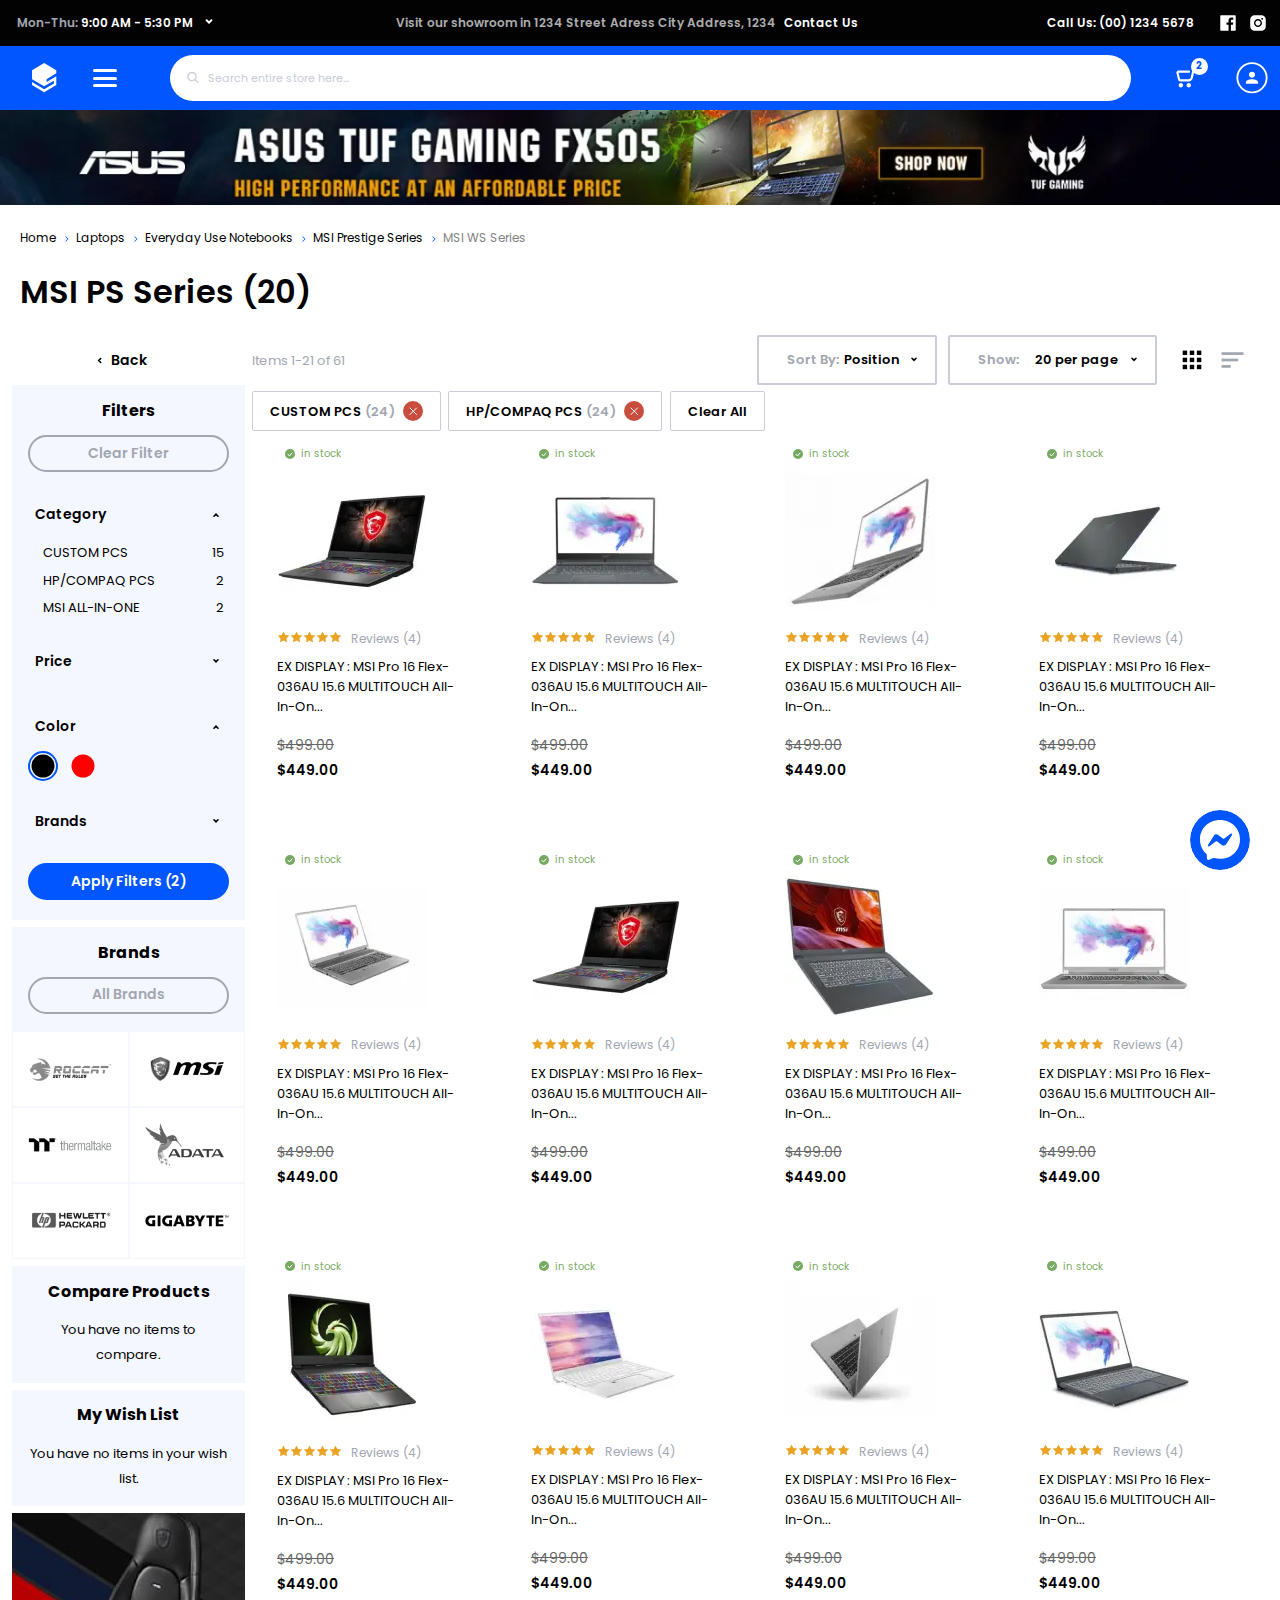
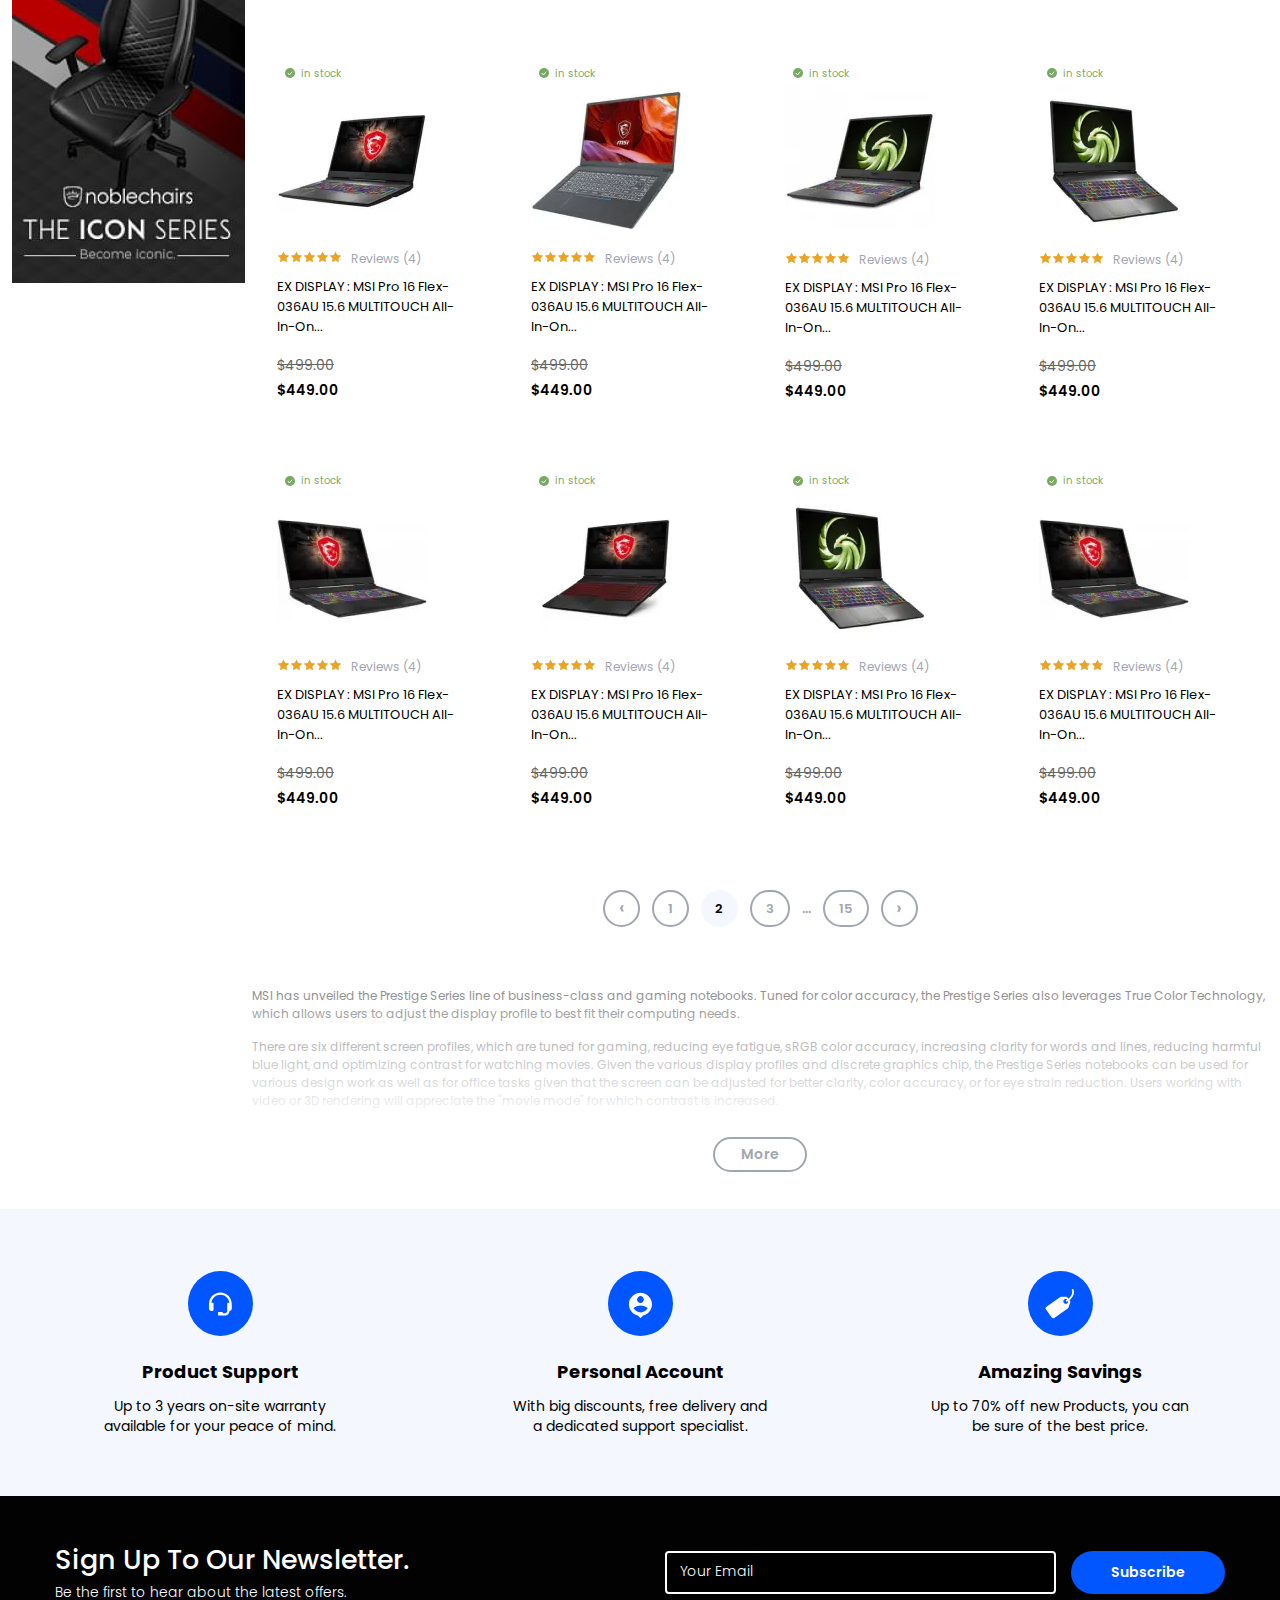
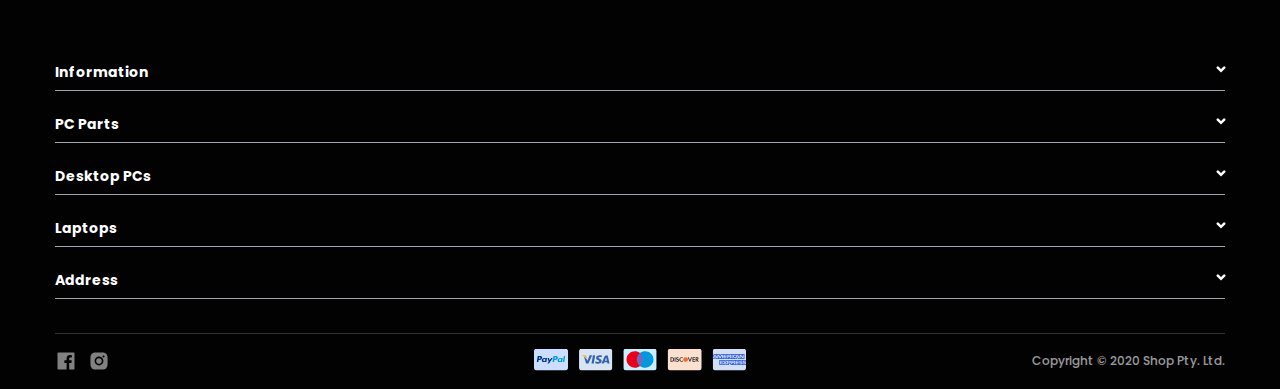
<file: catalog.html>
<!doctype html>
<html lang="en">
  <head>
  <meta charset="UTF-8">
  <meta http-equiv="X-UA-Compatible" content="IE=edge">
  <meta name="viewport" content="width=device-width,initial-scale=1">
	<link rel="shortcut icon" href="favicon.ico" type="image/x-icon">
  <link rel="stylesheet" href="css/style.min.css?_v=20230720115856">
  <title>Catalog</title>
</head>
  <body>
    <div class="wrapper">
      <header class="header">
  <div class="header__top top-header">
    <div class="top-header__container">
      <div class="top-header__logo-wrapper">
        <a href="home-page.html" class="top-header__logo">
          <svg>
            <use xlink:href="#logo"></use>
          </svg>
        </a>
      </div>
      <div class="info-top-header top-header__info">
        <div class="info-top-header__title" data-parent="" id="header-info">
          <a data-header-link href="#">
            <span> Mon-Thu: </span>
            9:00 AM - 5:30 PM
            <svg class="info-top-header__arrow">
              <use xlink:href="#arrow"></use>
            </svg>
          </a>
          <div class="info-top-header__column" data-child="" id="header-info-body">
            <div class="info-top-header__body">
              <div class="info-top-header__item">
                <svg>
                  <use xlink:href="#clock"></use>
                </svg>
                <div class="info-top-header__text">
                  <div class="info-top-header__sub-title">We are open:</div>
                  <div class="info-top-header__schedule">
                    <span> Mon-Thu: </span>9:00 AM - 5:30 PM
                  </div>
                  <div class="info-top-header__schedule">
                    <span> Fr: </span>9:00 AM - 6:00 PM
                  </div>
                  <div class="info-top-header__schedule">
                    <span> Sat: </span> 11:00 AM - 5:00 PM
                  </div>
                </div>
              </div>
              <div class="info-top-header__item">
                <svg>
                  <use xlink:href="#location"></use>
                </svg>
                <div class="info-top-header__text">
                  <div class="info-top-header__label">
                    Address: 1234 Street Adress,<br>
                    City Address, 1234
                  </div>
                </div>
              </div>
              <div class="info-top-header__item info-top-header__item-contact">
                <div class="info-top-header__contact">
                  Phones:<a href="tel:0012345678"> (00) 1234 5678</a>
                </div>
                <div class="info-top-header__contact">
                  E-mail: <a href="mailto:shop@email.com">shop@email.com</a>
                </div>
              </div>
            </div>
          </div>
        </div>
      </div>
      <div class="top-header__address">
        <span>
          Visit our showroom in 1234 Street Adress City Address, 1234
        </span>
        <a href="contacts.html"> Contact Us </a>
      </div>
      <div class="top-header__contacts">
        <a href="tel:0012345678" class="top-header__phone">Call Us: (00) 1234 5678</a>
        <div class="top-header__social">
          <a href="#">
            <svg>
              <use xlink:href="#facebook"></use>
            </svg>
          </a>
          <a href="#">
            <svg>
              <use xlink:href="#instagram"></use>
            </svg>
          </a>
        </div>
      </div>
    </div>
  </div>
  <div class="bottom-header header__bottom">
    <div class="bottom-header__container">
      <a href="home-page.html" class="bottom-header__logo">
        <svg>
          <use xlink:href="#logo"></use>
        </svg>
      </a>
      <button class="header__burger icon-menu" id="menu-burger">
  <span></span>
</button>

      <nav class="bottom-header__menu menu-header" id="menu-header">
        <div class="menu-header__mobile-title-block">
          <a href="home-page.html" class="menu-header__mobile-logo">
            <svg>
              <use xlink:href="#logo"></use>
            </svg>
          </a>
          <a href="#" class="menu-header__mobile-close" id="menu-burger-close">
            <svg>
              <use xlink:href="#close"></use>
            </svg>
          </a>
        </div>
        <ul class="menu-header__list">
          <li class="menu-header__item" data-parent="menu">
            <a href="catalog.html" class="menu-header__link">
              <span>Laptops</span>
              <svg>
                <use xlink:href="#arrow"></use>
              </svg>
            </a>

            <div class="menu-header__sub-menu sub-menu-header" data-child="">
              <div class="sub-menu-header__wrapper">
                <div class="sub-menu-header__body">
                  <div class="sub-menu-header__menu sub-menu-sub-menu">
                    <ul class="sub-menu-sub-menu__list">
                      <li class="sub-menu-sub-menu__item" data-parent="menu">
                        <a href="#" class="sub-menu-sub-menu__link sub-menu-sub-menu__link_parent">
                          <span>Everyday Use Notebooks </span>
                          <svg>
                            <use xlink:href="#arrow"></use>
                          </svg>
                        </a>
                        <div class="sub-menu-sub-menu__sub-sub-menu sub-sub-menu" data-child="">
                          <ul class="sub-sub-menu__list">
                            <li class="sub-sub-menu__item" data-parent="menu">
                              <a href="#" class="sub-sub-menu__link sub-sub-menu__link_parent">
                                <span>Razer Pro Series </span>
                                <svg>
                                  <use xlink:href="#arrow"></use>
                                </svg>
                              </a>
                              <div class="sub-sub-menu__sub-sub-sub-menu sub-sub-sub-menu" data-child="">
                                <ul class="sub-sub-sub-menu__list">
                                  <li class="sub-sub-sub-menu_item">
                                    <a href="#" class="sub-sub-sub-menu__link">Razer WS Series <span>(12)</span>
                                    </a>
                                  </li>
                                  <li class="sub-sub-sub-menu_item">
                                    <a href="#" class="sub-sub-sub-menu__link">
                                      Razer WT Series <span>(31)</span></a>
                                  </li>
                                  <li class="sub-sub-sub-menu_item">
                                    <a href="#" class="sub-sub-sub-menu__link">
                                      Razer WE Series <span>(7)</span></a>
                                  </li>
                                </ul>
                              </div>
                            </li>
                            <li class="sub-sub-menu__item">
                              <a href="#" class="sub-sub-menu__link">Razer Prestige Series</a>
                            </li>
                          </ul>
                        </div>
                      </li>
                      <li class="sub-menu-sub-menu__item" data-parent="menu">
                        <a href="#" class="sub-menu-sub-menu__link sub-menu-sub-menu__link_parent"><span>MSI Workstation Series</span>
                          <svg>
                            <use xlink:href="#arrow"></use>
                          </svg>
                        </a>
                        <div class="sub-menu-sub-menu__sub-sub-menu sub-sub-menu" data-child="">
                          <ul class="sub-sub-menu__list">
                            <li class="sub-sub-menu__item" data-parent="menu">
                              <a href="#" class="sub-sub-menu__link sub-sub-menu__link_parent"><span>MSI Workstation Series </span>
                                <svg>
                                  <use xlink:href="#arrow"></use>
                                </svg>
                              </a>
                              <div class="sub-sub-menu__sub-sub-sub-menu sub-sub-sub-menu" data-child="">
                                <ul class="sub-sub-sub-menu__list">
                                  <li class="sub-sub-sub-menu_item">
                                    <a href="#" class="sub-sub-sub-menu__link">MSI WS Series <span>(12)</span>
                                    </a>
                                  </li>
                                  <li class="sub-sub-sub-menu_item">
                                    <a href="#" class="sub-sub-sub-menu__link">
                                      MSI WT Series <span>(31)</span></a>
                                  </li>
                                  <li class="sub-sub-sub-menu_item">
                                    <a href="#" class="sub-sub-sub-menu__link">
                                      MSI WE Series <span>(7)</span></a>
                                  </li>
                                </ul>
                              </div>
                            </li>
                            <li class="sub-sub-menu__item">
                              <a href="#" class="sub-sub-menu__link">MSI Prestige Series</a>
                            </li>
                          </ul>
                        </div>
                      </li>
                      <li class="sub-menu-sub-menu__item">
                        <a href="#" class="sub-menu-sub-menu__link">MSI Prestige Series
                        </a>
                      </li>
                      <li class="sub-menu-sub-menu__item">
                        <a href="#" class="sub-menu-sub-menu__link">Gaming Notebooks</a>
                      </li>
                      <li class="sub-menu-sub-menu__item">
                        <a href="#" class="sub-menu-sub-menu__link">Tablets And Pads</a>
                      </li>
                      <li class="sub-menu-sub-menu__item">
                        <a href="#" class="sub-menu-sub-menu__link">Netbooks
                        </a>
                      </li>
                      <li class="sub-menu-sub-menu__item">
                        <a href="#" class="sub-menu-sub-menu__link">Infinity Gaming Notebooks
                        </a>
                      </li>
                    </ul>
                  </div>
                  <div class="products-header sub-menu-header__products">
                    <div class="products-header__body">
                      <a href="#" class="product-card products-header__item">
                        <div class="product-card__label">
                          <img src="images/icons/available.svg" alt="">
                          <span>in stock</span>
                        </div>
                        <div class="product-card__buttons">
                          <button class="product-card__button product-card__button_favorite">
                            <svg>
                              <use xlink:href="#favorite"></use>
                            </svg>
                          </button>
                          <button href="#" class="product-card__button product-card__button_compare">
                            <svg>
                              <use xlink:href="#compare"></use>
                            </svg>
                          </button>
                        </div>
                        <div class="product-card__image">
                          <picture><source srcset="images/products/laptop1.webp" type="image/webp"><img src="images/products/laptop1.png" alt="pc"></picture>
                        </div>
                        <div class="product-card__reviews-block">
                          <div class="product-card__stars">
                            <div class="product-card__star">
                              <svg>
                                <use xlink:href="#star"></use>
                              </svg>
                            </div>
                            <div class="product-card__star">
                              <svg>
                                <use xlink:href="#star"></use>
                              </svg>
                            </div>
                            <div class="product-card__star">
                              <svg>
                                <use xlink:href="#star"></use>
                              </svg>
                            </div>
                            <div class="product-card__star">
                              <svg>
                                <use xlink:href="#star"></use>
                              </svg>
                            </div>
                            <div class="product-card__star">
                              <svg>
                                <use xlink:href="#star"></use>
                              </svg>
                            </div>
                          </div>
                          <div class="product-card__reviews">
                            Reviews <span>(4)</span>
                          </div>
                        </div>
                        <div class="product-card__description">
                          <p>
                            EX DISPLAY : MSI Pro 16 Flex-036AU 15.6 MULTITOUCH
                            All-In-On...
                          </p>
                        </div>
                        <div class="product-card__old-price">
                          <span> $499.00 </span>
                        </div>
                        <div class="product-card__price">
                          <span> $449.00 </span>
                        </div>
                        <div class="product-card__action">
                          <button class="product-card__buy-button">
                            <svg>
                              <use xlink:href="#cart"></use>
                            </svg>
                            <span>Add To Cart</span>
                          </button>
                        </div>
                      </a>
                      <a href="#" class="product-card products-header__item">
                        <div class="product-card__label">
                          <img src="images/icons/available.svg" alt="">
                          <span>in stock</span>
                        </div>
                        <div class="product-card__buttons">
                          <button class="product-card__button product-card__button_favorite">
                            <svg>
                              <use xlink:href="#favorite"></use>
                            </svg>
                          </button>
                          <button href="#" class="product-card__button product-card__button_compare">
                            <svg>
                              <use xlink:href="#compare"></use>
                            </svg>
                          </button>
                        </div>
                        <div class="product-card__image">
                          <picture><source srcset="images/products/laptop2.webp" type="image/webp"><img src="images/products/laptop2.png" alt="pc"></picture>
                        </div>
                        <div class="product-card__reviews-block">
                          <div class="product-card__stars">
                            <div class="product-card__star">
                              <svg>
                                <use xlink:href="#star"></use>
                              </svg>
                            </div>
                            <div class="product-card__star">
                              <svg>
                                <use xlink:href="#star"></use>
                              </svg>
                            </div>
                            <div class="product-card__star">
                              <svg>
                                <use xlink:href="#star"></use>
                              </svg>
                            </div>
                            <div class="product-card__star">
                              <svg>
                                <use xlink:href="#star"></use>
                              </svg>
                            </div>
                            <div class="product-card__star">
                              <svg>
                                <use xlink:href="#star"></use>
                              </svg>
                            </div>
                          </div>
                          <div class="product-card__reviews">
                            Reviews <span>(4)</span>
                          </div>
                        </div>
                        <div class="product-card__description">
                          <p>
                            EX DISPLAY : MSI Pro 16 Flex-036AU 15.6 MULTITOUCH
                            All-In-On...
                          </p>
                        </div>
                        <div class="product-card__old-price">
                          <span> $499.00 </span>
                        </div>
                        <div class="product-card__price">
                          <span> $449.00 </span>
                        </div>
                        <div class="product-card__action">
                          <button href="#" class="product-card__buy-button">
                            <svg>
                              <use xlink:href="#cart"></use>
                            </svg>
                            <span>Add To Cart</span>
                          </button>
                        </div>
                      </a>
                      <a href="#" class="product-card products-header__item">
                        <div class="product-card__label">
                          <img src="images/icons/available.svg" alt="">
                          <span>in stock</span>
                        </div>
                        <div class="product-card__buttons">
                          <button class="product-card__button product-card__button_favorite">
                            <svg>
                              <use xlink:href="#favorite"></use>
                            </svg>
                          </button>
                          <button href="#" class="product-card__button product-card__button_compare">
                            <svg>
                              <use xlink:href="#compare"></use>
                            </svg>
                          </button>
                        </div>
                        <div class="product-card__image">
                          <picture><source srcset="images/products/laptop5.webp" type="image/webp"><img src="images/products/laptop5.png" alt="pc"></picture>
                        </div>
                        <div class="product-card__reviews-block">
                          <div class="product-card__stars">
                            <div class="product-card__star">
                              <svg>
                                <use xlink:href="#star"></use>
                              </svg>
                            </div>
                            <div class="product-card__star">
                              <svg>
                                <use xlink:href="#star"></use>
                              </svg>
                            </div>
                            <div class="product-card__star">
                              <svg>
                                <use xlink:href="#star"></use>
                              </svg>
                            </div>
                            <div class="product-card__star">
                              <svg>
                                <use xlink:href="#star"></use>
                              </svg>
                            </div>
                            <div class="product-card__star">
                              <svg>
                                <use xlink:href="#star"></use>
                              </svg>
                            </div>
                          </div>
                          <div class="product-card__reviews">
                            Reviews <span>(4)</span>
                          </div>
                        </div>
                        <div class="product-card__description">
                          <p>
                            EX DISPLAY : MSI Pro 16 Flex-036AU 15.6 MULTITOUCH
                            All-In-On...
                          </p>
                        </div>
                        <div class="product-card__old-price">
                          <span> $499.00 </span>
                        </div>
                        <div class="product-card__price">
                          <span> $449.00 </span>
                        </div>
                        <div class="product-card__action">
                          <button href="#" class="product-card__buy-button">
                            <svg>
                              <use xlink:href="#cart"></use>
                            </svg>
                            <span>Add To Cart</span>
                          </button>
                        </div>
                      </a>
                      <a href="#" class="product-card products-header__item">
                        <div class="product-card__label">
                          <img src="images/icons/available.svg" alt="">
                          <span>in stock</span>
                        </div>
                        <div class="product-card__buttons">
                          <button class="product-card__button product-card__button_favorite">
                            <svg>
                              <use xlink:href="#favorite"></use>
                            </svg>
                          </button>
                          <button href="#" class="product-card__button product-card__button_compare">
                            <svg>
                              <use xlink:href="#compare"></use>
                            </svg>
                          </button>
                        </div>
                        <div class="product-card__image">
                          <picture><source srcset="images/products/laptop4.webp" type="image/webp"><img src="images/products/laptop4.png" alt="pc"></picture>
                        </div>
                        <div class="product-card__reviews-block">
                          <div class="product-card__stars">
                            <div class="product-card__star">
                              <svg>
                                <use xlink:href="#star"></use>
                              </svg>
                            </div>
                            <div class="product-card__star">
                              <svg>
                                <use xlink:href="#star"></use>
                              </svg>
                            </div>
                            <div class="product-card__star">
                              <svg>
                                <use xlink:href="#star"></use>
                              </svg>
                            </div>
                            <div class="product-card__star">
                              <svg>
                                <use xlink:href="#star"></use>
                              </svg>
                            </div>
                            <div class="product-card__star">
                              <svg>
                                <use xlink:href="#star"></use>
                              </svg>
                            </div>
                          </div>
                          <div class="product-card__reviews">
                            Reviews <span>(4)</span>
                          </div>
                        </div>
                        <div class="product-card__description">
                          <p>
                            EX DISPLAY : MSI Pro 16 Flex-036AU 15.6 MULTITOUCH
                            All-In-On...
                          </p>
                        </div>
                        <div class="product-card__old-price">
                          <span> $499.00 </span>
                        </div>
                        <div class="product-card__price">
                          <span> $449.00 </span>
                        </div>
                        <div class="product-card__action">
                          <button href="#" class="product-card__buy-button">
                            <svg>
                              <use xlink:href="#cart"></use>
                            </svg>
                            <span>Add To Cart</span>
                          </button>
                        </div>
                      </a>
                    </div>
                  </div>
                </div>
                <div class="brands sub-menu-header__brands">
                  <div class="brands__item">
                    <a href="#" class="brands__link">
                      <picture><source srcset="images/brands/roccat.webp" type="image/webp"><img src="images/brands/roccat.png" alt="roccat"></picture>
                    </a>
                  </div>
                  <div class="brands__item">
                    <a href="#" class="brands__link">
                      <picture><source srcset="images/brands/msi.webp" type="image/webp"><img src="images/brands/msi.png" alt="msi"></picture>
                    </a>
                  </div>
                  <div class="brands__item">
                    <a href="#" class="brands__link">
                      <picture><source srcset="images/brands/razer.webp" type="image/webp"><img src="images/brands/razer.png" alt="razer"></picture>
                    </a>
                  </div>
                  <div class="brands__item">
                    <a href="#" class="brands__link">
                      <img src="images/brands/thermaltake.png" alt="thermaltake">
                    </a>
                  </div>
                  <div class="brands__item">
                    <a href="#" class="brands__link">
                      <picture><source srcset="images/brands/adata.webp" type="image/webp"><img src="images/brands/adata.png" alt="adata"></picture>
                    </a>
                  </div>
                  <div class="brands__item">
                    <a href="#" class="brands__link">
                      <picture><source srcset="images/brands/hp.webp" type="image/webp"><img src="images/brands/hp.png" alt="hp"></picture>
                    </a>
                  </div>
                  <div class="brands__item">
                    <a href="#" class="brands__link">
                      <picture><source srcset="images/brands/gigabyte.webp" type="image/webp"><img src="images/brands/gigabyte.png" alt="gigabyte"></picture>
                    </a>
                  </div>
                </div>
              </div>
            </div>
          </li>
          <li class="menu-header__item" data-parent="menu">
            <a href="catalog.html" class="menu-header__link">
              <span>Desktop PCs</span>
              <svg>
                <use xlink:href="#arrow"></use>
              </svg>
            </a>

            <div class="menu-header__sub-menu sub-menu-header" data-child="">
              <div class="sub-menu-header__wrapper">
                <div class="sub-menu-header__body">
                  <div class="sub-menu-header__menu sub-menu-sub-menu">
                    <ul class="sub-menu-sub-menu__list">
                      <li class="sub-menu-sub-menu__item" data-parent="menu">
                        <a href="#" class="sub-menu-sub-menu__link sub-menu-sub-menu__link_parent"><span>Everyday Use PCs </span>
                          <svg>
                            <use xlink:href="#arrow"></use>
                          </svg>
                        </a>
                        <div class="sub-menu-sub-menu__sub-sub-menu sub-sub-menu" data-child="">
                          <ul class="sub-sub-menu__list">
                            <li class="sub-sub-menu__item" data-parent="menu">
                              <a href="#" class="sub-sub-menu__link sub-sub-menu__link_parent"><span>Gigabyte Series </span>
                                <svg>
                                  <use xlink:href="#arrow"></use>
                                </svg>
                              </a>
                              <div class="sub-sub-menu__sub-sub-sub-menu sub-sub-sub-menu" data-child="">
                                <ul class="sub-sub-sub-menu__list">
                                  <li class="sub-sub-sub-menu_item">
                                    <a href="#" class="sub-sub-sub-menu__link">Gigabyte Pro <span>(12)</span>
                                    </a>
                                  </li>
                                  <li class="sub-sub-sub-menu_item">
                                    <a href="#" class="sub-sub-sub-menu__link">
                                      Gigabyte WT Series <span>(31)</span></a>
                                  </li>
                                  <li class="sub-sub-sub-menu_item">
                                    <a href="#" class="sub-sub-sub-menu__link">
                                      Gigabyte WE Series <span>(7)</span></a>
                                  </li>
                                </ul>
                              </div>
                            </li>
                            <li class="sub-sub-menu__item">
                              <a href="#" class="sub-sub-menu__link">Gigabyte Prestige Series</a>
                            </li>
                          </ul>
                        </div>
                      </li>
                      <li class="sub-menu-sub-menu__item" data-parent="menu">
                        <a href="#" class="sub-menu-sub-menu__link sub-menu-sub-menu__link_parent"><span>MSI Workstation Series</span>
                          <svg>
                            <use xlink:href="#arrow"></use>
                          </svg>
                        </a>
                        <div class="sub-menu-sub-menu__sub-sub-menu sub-sub-menu" data-child="">
                          <ul class="sub-sub-menu__list">
                            <li class="sub-sub-menu__item" data-parent="menu">
                              <a href="#" class="sub-sub-menu__link sub-sub-menu__link_parent"><span>HP Workstation Series </span>
                                <svg>
                                  <use xlink:href="#arrow"></use>
                                </svg>
                              </a>
                              <div class="sub-sub-menu__sub-sub-sub-menu sub-sub-sub-menu" data-child="">
                                <ul class="sub-sub-sub-menu__list">
                                  <li class="sub-sub-sub-menu_item">
                                    <a href="#" class="sub-sub-sub-menu__link">HP WS Series <span>(12)</span>
                                    </a>
                                  </li>
                                  <li class="sub-sub-sub-menu_item">
                                    <a href="#" class="sub-sub-sub-menu__link">
                                      HP WT Series <span>(31)</span></a>
                                  </li>
                                  <li class="sub-sub-sub-menu_item">
                                    <a href="#" class="sub-sub-sub-menu__link">
                                      HP WE Series <span>(7)</span></a>
                                  </li>
                                </ul>
                              </div>
                            </li>
                            <li class="sub-sub-menu__item">
                              <a href="#" class="sub-sub-menu__link">HP Prestige Series</a>
                            </li>
                          </ul>
                        </div>
                      </li>
                      <li class="sub-menu-sub-menu__item">
                        <a href="#" class="sub-menu-sub-menu__link">HP Prestige Series
                        </a>
                      </li>
                      <li class="sub-menu-sub-menu__item" data-parent="menu">
                        <a href="#" class="sub-menu-sub-menu__link sub-menu-sub-menu__link_parent"><span>Work PCs</span>
                          <svg>
                            <use xlink:href="#arrow"></use>
                          </svg>
                        </a>
                        <div class="sub-menu-sub-menu__sub-sub-menu sub-sub-menu" data-child="">
                          <ul class="sub-sub-menu__list">
                            <li class="sub-sub-menu__item">
                              <a href="#" class="sub-sub-menu__link">Web design PCs
                              </a>
                            </li>
                            <li class="sub-sub-menu__item">
                              <a href="#" class="sub-sub-menu__link">Developer PCs</a>
                            </li>
                            <li class="sub-sub-menu__item">
                              <a href="#" class="sub-sub-menu__link">
                                Students PCs
                              </a>
                            </li>
                            <li class="sub-sub-menu__item">
                              <a href="#" class="sub-sub-menu__link">Office PCs</a>
                            </li>
                            <li class="sub-sub-menu__item">
                              <a href="#" class="sub-sub-menu__link">
                                For visual work
                              </a>
                            </li>
                            <li class="sub-sub-menu__item">
                              <a href="#" class="sub-sub-menu__link">Other PCs</a>
                            </li>
                          </ul>
                        </div>
                      </li>
                      <li class="sub-menu-sub-menu__item">
                        <a href="#" class="sub-menu-sub-menu__link">Gaming PCs</a>
                      </li>
                      <li class="sub-menu-sub-menu__item">
                        <a href="#" class="sub-menu-sub-menu__link">PCs for school
                        </a>
                      </li>
                      <li class="sub-menu-sub-menu__item">
                        <a href="#" class="sub-menu-sub-menu__link">Infinity Gaming PCs
                        </a>
                      </li>
                    </ul>
                  </div>
                  <div class="products-header sub-menu-header__products">
                    <div class="products-header__body">
                      <a href="#" class="product-card products-header__item">
                        <div class="product-card__label">
                          <img src="images/icons/available.svg" alt="">
                          <span>in stock</span>
                        </div>
                        <div class="product-card__buttons">
                          <button class="product-card__button product-card__button_favorite">
                            <svg>
                              <use xlink:href="#favorite"></use>
                            </svg>
                          </button>
                          <button href="#" class="product-card__button product-card__button_compare">
                            <svg>
                              <use xlink:href="#compare"></use>
                            </svg>
                          </button>
                        </div>
                        <div class="product-card__image">
                          <picture><source srcset="images/products/pc1.webp" type="image/webp"><img src="images/products/pc1.png" alt="pc"></picture>
                        </div>
                        <div class="product-card__reviews-block">
                          <div class="product-card__stars">
                            <div class="product-card__star">
                              <svg>
                                <use xlink:href="#star"></use>
                              </svg>
                            </div>
                            <div class="product-card__star">
                              <svg>
                                <use xlink:href="#star"></use>
                              </svg>
                            </div>
                            <div class="product-card__star">
                              <svg>
                                <use xlink:href="#star"></use>
                              </svg>
                            </div>
                            <div class="product-card__star">
                              <svg>
                                <use xlink:href="#star"></use>
                              </svg>
                            </div>
                            <div class="product-card__star">
                              <svg>
                                <use xlink:href="#star"></use>
                              </svg>
                            </div>
                          </div>
                          <div class="product-card__reviews">
                            Reviews <span>(4)</span>
                          </div>
                        </div>
                        <div class="product-card__description">
                          <p>
                            EX DISPLAY : MSI Pro 16 Flex-036AU 15.6 MULTITOUCH
                            All-In-On...
                          </p>
                        </div>
                        <div class="product-card__old-price">
                          <span> $499.00 </span>
                        </div>
                        <div class="product-card__price">
                          <span> $449.00 </span>
                        </div>
                        <div class="product-card__action">
                          <button href="#" class="product-card__buy-button">
                            <svg>
                              <use xlink:href="#cart"></use>
                            </svg>
                            <span>Add To Cart</span>
                          </button>
                        </div>
                      </a>
                      <a href="#" class="product-card products-header__item">
                        <div class="product-card__label">
                          <img src="images/icons/available.svg" alt="">
                          <span>in stock</span>
                        </div>
                        <div class="product-card__buttons">
                          <button class="product-card__button product-card__button_favorite">
                            <svg>
                              <use xlink:href="#favorite"></use>
                            </svg>
                          </button>
                          <button href="#" class="product-card__button product-card__button_compare">
                            <svg>
                              <use xlink:href="#compare"></use>
                            </svg>
                          </button>
                        </div>
                        <div class="product-card__image">
                          <picture><source srcset="images/products/pc4.webp" type="image/webp"><img src="images/products/pc4.png" alt="pc"></picture>
                        </div>
                        <div class="product-card__reviews-block">
                          <div class="product-card__stars">
                            <div class="product-card__star">
                              <svg>
                                <use xlink:href="#star"></use>
                              </svg>
                            </div>
                            <div class="product-card__star">
                              <svg>
                                <use xlink:href="#star"></use>
                              </svg>
                            </div>
                            <div class="product-card__star">
                              <svg>
                                <use xlink:href="#star"></use>
                              </svg>
                            </div>
                            <div class="product-card__star">
                              <svg>
                                <use xlink:href="#star"></use>
                              </svg>
                            </div>
                            <div class="product-card__star">
                              <svg>
                                <use xlink:href="#star"></use>
                              </svg>
                            </div>
                          </div>
                          <div class="product-card__reviews">
                            Reviews <span>(4)</span>
                          </div>
                        </div>
                        <div class="product-card__description">
                          <p>
                            EX DISPLAY : MSI Pro 16 Flex-036AU 15.6 MULTITOUCH
                            All-In-On...
                          </p>
                        </div>
                        <div class="product-card__old-price">
                          <span> $499.00 </span>
                        </div>
                        <div class="product-card__price">
                          <span> $449.00 </span>
                        </div>
                        <div class="product-card__action">
                          <button href="#" class="product-card__buy-button">
                            <svg>
                              <use xlink:href="#cart"></use>
                            </svg>
                            <span>Add To Cart</span>
                          </button>
                        </div>
                      </a>
                      <a href="#" class="product-card products-header__item">
                        <div class="product-card__label">
                          <img src="images/icons/available.svg" alt="">
                          <span>in stock</span>
                        </div>
                        <div class="product-card__buttons">
                          <button class="product-card__button product-card__button_favorite">
                            <svg>
                              <use xlink:href="#favorite"></use>
                            </svg>
                          </button>
                          <button href="#" class="product-card__button product-card__button_compare">
                            <svg>
                              <use xlink:href="#compare"></use>
                            </svg>
                          </button>
                        </div>
                        <div class="product-card__image">
                          <picture><source srcset="images/products/pc3.webp" type="image/webp"><img src="images/products/pc3.png" alt="pc"></picture>
                        </div>
                        <div class="product-card__reviews-block">
                          <div class="product-card__stars">
                            <div class="product-card__star">
                              <svg>
                                <use xlink:href="#star"></use>
                              </svg>
                            </div>
                            <div class="product-card__star">
                              <svg>
                                <use xlink:href="#star"></use>
                              </svg>
                            </div>
                            <div class="product-card__star">
                              <svg>
                                <use xlink:href="#star"></use>
                              </svg>
                            </div>
                            <div class="product-card__star">
                              <svg>
                                <use xlink:href="#star"></use>
                              </svg>
                            </div>
                            <div class="product-card__star">
                              <svg>
                                <use xlink:href="#star"></use>
                              </svg>
                            </div>
                          </div>
                          <div class="product-card__reviews">
                            Reviews <span>(4)</span>
                          </div>
                        </div>
                        <div class="product-card__description">
                          <p>
                            EX DISPLAY : MSI Pro 16 Flex-036AU 15.6 MULTITOUCH
                            All-In-On...
                          </p>
                        </div>
                        <div class="product-card__old-price">
                          <span> $499.00 </span>
                        </div>
                        <div class="product-card__price">
                          <span> $449.00 </span>
                        </div>
                        <div class="product-card__action">
                          <button href="#" class="product-card__buy-button">
                            <svg>
                              <use xlink:href="#cart"></use>
                            </svg>
                            <span>Add To Cart</span>
                          </button>
                        </div>
                      </a>
                      <a href="#" class="product-card products-header__item">
                        <div class="product-card__label">
                          <img src="images/icons/available.svg" alt="">
                          <span>in stock</span>
                        </div>
                        <div class="product-card__buttons">
                          <button class="product-card__button product-card__button_favorite">
                            <svg>
                              <use xlink:href="#favorite"></use>
                            </svg>
                          </button>
                          <button href="#" class="product-card__button product-card__button_compare">
                            <svg>
                              <use xlink:href="#compare"></use>
                            </svg>
                          </button>
                        </div>
                        <div class="product-card__image">
                          <picture><source srcset="images/products/pc2.webp" type="image/webp"><img src="images/products/pc2.png" alt="pc"></picture>
                        </div>
                        <div class="product-card__reviews-block">
                          <div class="product-card__stars">
                            <div class="product-card__star">
                              <svg>
                                <use xlink:href="#star"></use>
                              </svg>
                            </div>
                            <div class="product-card__star">
                              <svg>
                                <use xlink:href="#star"></use>
                              </svg>
                            </div>
                            <div class="product-card__star">
                              <svg>
                                <use xlink:href="#star"></use>
                              </svg>
                            </div>
                            <div class="product-card__star">
                              <svg>
                                <use xlink:href="#star"></use>
                              </svg>
                            </div>
                            <div class="product-card__star">
                              <svg>
                                <use xlink:href="#star"></use>
                              </svg>
                            </div>
                          </div>
                          <div class="product-card__reviews">
                            Reviews <span>(4)</span>
                          </div>
                        </div>
                        <div class="product-card__description">
                          <p>
                            EX DISPLAY : MSI Pro 16 Flex-036AU 15.6 MULTITOUCH
                            All-In-On...
                          </p>
                        </div>
                        <div class="product-card__old-price">
                          <span> $499.00 </span>
                        </div>
                        <div class="product-card__price">
                          <span> $449.00 </span>
                        </div>
                        <div class="product-card__action">
                          <button href="#" class="product-card__buy-button">
                            <svg>
                              <use xlink:href="#cart"></use>
                            </svg>
                            <span>Add To Cart</span>
                          </button>
                        </div>
                      </a>
                    </div>
                  </div>
                </div>

                <div class="brands sub-menu-header__brands">
                  <div class="brands__item">
                    <a href="#" class="brands__link">
                      <picture><source srcset="images/brands/roccat.webp" type="image/webp"><img src="images/brands/roccat.png" alt="roccat"></picture>
                    </a>
                  </div>
                  <div class="brands__item">
                    <a href="#" class="brands__link">
                      <picture><source srcset="images/brands/msi.webp" type="image/webp"><img src="images/brands/msi.png" alt="msi"></picture>
                    </a>
                  </div>
                  <div class="brands__item">
                    <a href="#" class="brands__link">
                      <picture><source srcset="images/brands/razer.webp" type="image/webp"><img src="images/brands/razer.png" alt="razer"></picture>
                    </a>
                  </div>
                  <div class="brands__item">
                    <a href="#" class="brands__link">
                      <img src="images/brands/thermaltake.png" alt="thermaltake">
                    </a>
                  </div>
                  <div class="brands__item">
                    <a href="#" class="brands__link">
                      <picture><source srcset="images/brands/adata.webp" type="image/webp"><img src="images/brands/adata.png" alt="adata"></picture>
                    </a>
                  </div>
                  <div class="brands__item">
                    <a href="#" class="brands__link">
                      <picture><source srcset="images/brands/hp.webp" type="image/webp"><img src="images/brands/hp.png" alt="hp"></picture>
                    </a>
                  </div>
                  <div class="brands__item">
                    <a href="#" class="brands__link">
                      <picture><source srcset="images/brands/gigabyte.webp" type="image/webp"><img src="images/brands/gigabyte.png" alt="gigabyte"></picture>
                    </a>
                  </div>
                </div>
              </div>
            </div>
          </li>
          <li class="menu-header__item" data-parent="menu">
            <a href="catalog.html" class="menu-header__link">
              <span> Networking Devices</span>
              <svg>
                <use xlink:href="#arrow"></use>
              </svg>
            </a>

            <div class="menu-header__sub-menu sub-menu-header" data-child="">
              <div class="sub-menu-header__wrapper">
                <div class="sub-menu-header__body">
                  <div class="sub-menu-header__menu sub-menu-sub-menu">
                    <ul class="sub-menu-sub-menu__list">
                      <li class="sub-menu-sub-menu__item" data-parent="menu">
                        <a href="#" class="sub-menu-sub-menu__link sub-menu-sub-menu__link_parent"><span>Everyday Use PCs </span>
                          <svg>
                            <use xlink:href="#arrow"></use>
                          </svg>
                        </a>
                        <div class="sub-menu-sub-menu__sub-sub-menu sub-sub-menu" data-child="">
                          <ul class="sub-sub-menu__list">
                            <li class="sub-sub-menu__item" data-parent="menu">
                              <a href="#" class="sub-sub-menu__link sub-sub-menu__link_parent"><span>Gigabyte Series </span>
                                <svg>
                                  <use xlink:href="#arrow"></use>
                                </svg>
                              </a>
                              <div class="sub-sub-menu__sub-sub-sub-menu sub-sub-sub-menu" data-child="">
                                <ul class="sub-sub-sub-menu__list">
                                  <li class="sub-sub-sub-menu_item">
                                    <a href="#" class="sub-sub-sub-menu__link">Gigabyte Pro <span>(12)</span>
                                    </a>
                                  </li>
                                  <li class="sub-sub-sub-menu_item">
                                    <a href="#" class="sub-sub-sub-menu__link">
                                      Gigabyte WT Series <span>(31)</span></a>
                                  </li>
                                  <li class="sub-sub-sub-menu_item">
                                    <a href="#" class="sub-sub-sub-menu__link">
                                      Gigabyte WE Series <span>(7)</span></a>
                                  </li>
                                </ul>
                              </div>
                            </li>
                            <li class="sub-sub-menu__item">
                              <a href="#" class="sub-sub-menu__link">Gigabyte Prestige Series</a>
                            </li>
                          </ul>
                        </div>
                      </li>
                      <li class="sub-menu-sub-menu__item" data-parent="menu">
                        <a href="#" class="sub-menu-sub-menu__link sub-menu-sub-menu__link_parent"><span>MSI Workstation Series</span>
                          <svg>
                            <use xlink:href="#arrow"></use>
                          </svg>
                        </a>
                        <div class="sub-menu-sub-menu__sub-sub-menu sub-sub-menu" data-child="">
                          <ul class="sub-sub-menu__list">
                            <li class="sub-sub-menu__item" data-parent="menu">
                              <a href="#" class="sub-sub-menu__link sub-sub-menu__link_parent"><span>HP Workstation Series </span>
                                <svg>
                                  <use xlink:href="#arrow"></use>
                                </svg>
                              </a>
                              <div class="sub-sub-menu__sub-sub-sub-menu sub-sub-sub-menu" data-child="">
                                <ul class="sub-sub-sub-menu__list">
                                  <li class="sub-sub-sub-menu_item">
                                    <a href="#" class="sub-sub-sub-menu__link">HP WS Series <span>(12)</span>
                                    </a>
                                  </li>
                                  <li class="sub-sub-sub-menu_item">
                                    <a href="#" class="sub-sub-sub-menu__link">
                                      HP WT Series <span>(31)</span></a>
                                  </li>
                                  <li class="sub-sub-sub-menu_item">
                                    <a href="#" class="sub-sub-sub-menu__link">
                                      HP WE Series <span>(7)</span></a>
                                  </li>
                                </ul>
                              </div>
                            </li>
                            <li class="sub-sub-menu__item">
                              <a href="#" class="sub-sub-menu__link">HP Prestige Series</a>
                            </li>
                          </ul>
                        </div>
                      </li>
                      <li class="sub-menu-sub-menu__item">
                        <a href="#" class="sub-menu-sub-menu__link">HP Prestige Series
                        </a>
                      </li>
                      <li class="sub-menu-sub-menu__item" data-parent="menu">
                        <a href="#" class="sub-menu-sub-menu__link sub-menu-sub-menu__link_parent"><span>Work PCs</span>
                          <svg>
                            <use xlink:href="#arrow"></use>
                          </svg>
                        </a>
                        <div class="sub-menu-sub-menu__sub-sub-menu sub-sub-menu" data-child="">
                          <ul class="sub-sub-menu__list">
                            <li class="sub-sub-menu__item">
                              <a href="#" class="sub-sub-menu__link">Web design PCs
                              </a>
                            </li>
                            <li class="sub-sub-menu__item">
                              <a href="#" class="sub-sub-menu__link">Developer PCs</a>
                            </li>
                            <li class="sub-sub-menu__item">
                              <a href="#" class="sub-sub-menu__link">
                                Students PCs
                              </a>
                            </li>
                            <li class="sub-sub-menu__item">
                              <a href="#" class="sub-sub-menu__link">Office PCs</a>
                            </li>
                            <li class="sub-sub-menu__item">
                              <a href="#" class="sub-sub-menu__link">
                                For visual work
                              </a>
                            </li>
                            <li class="sub-sub-menu__item">
                              <a href="#" class="sub-sub-menu__link">Other PCs</a>
                            </li>
                          </ul>
                        </div>
                      </li>
                      <li class="sub-menu-sub-menu__item">
                        <a href="#" class="sub-menu-sub-menu__link">Gaming PCs</a>
                      </li>
                      <li class="sub-menu-sub-menu__item">
                        <a href="#" class="sub-menu-sub-menu__link">PCs for school
                        </a>
                      </li>
                      <li class="sub-menu-sub-menu__item">
                        <a href="#" class="sub-menu-sub-menu__link">Infinity Gaming PCs
                        </a>
                      </li>
                    </ul>
                  </div>
                  <div class="products-header sub-menu-header__products">
                    <div class="products-header__body">
                      <a href="#" class="product-card products-header__item">
                        <div class="product-card__label">
                          <img src="images/icons/available.svg" alt="">
                          <span>in stock</span>
                        </div>
                        <div class="product-card__buttons">
                          <button class="product-card__button product-card__button_favorite">
                            <svg>
                              <use xlink:href="#favorite"></use>
                            </svg>
                          </button>
                          <button href="#" class="product-card__button product-card__button_compare">
                            <svg>
                              <use xlink:href="#compare"></use>
                            </svg>
                          </button>
                        </div>
                        <div class="product-card__image">
                          <picture><source srcset="images/products/pc1.webp" type="image/webp"><img src="images/products/pc1.png" alt="pc"></picture>
                        </div>
                        <div class="product-card__reviews-block">
                          <div class="product-card__stars">
                            <div class="product-card__star">
                              <svg>
                                <use xlink:href="#star"></use>
                              </svg>
                            </div>
                            <div class="product-card__star">
                              <svg>
                                <use xlink:href="#star"></use>
                              </svg>
                            </div>
                            <div class="product-card__star">
                              <svg>
                                <use xlink:href="#star"></use>
                              </svg>
                            </div>
                            <div class="product-card__star">
                              <svg>
                                <use xlink:href="#star"></use>
                              </svg>
                            </div>
                            <div class="product-card__star">
                              <svg>
                                <use xlink:href="#star"></use>
                              </svg>
                            </div>
                          </div>
                          <div class="product-card__reviews">
                            Reviews <span>(4)</span>
                          </div>
                        </div>
                        <div class="product-card__description">
                          <p>
                            EX DISPLAY : MSI Pro 16 Flex-036AU 15.6 MULTITOUCH
                            All-In-On...
                          </p>
                        </div>
                        <div class="product-card__old-price">
                          <span> $499.00 </span>
                        </div>
                        <div class="product-card__price">
                          <span> $449.00 </span>
                        </div>
                        <div class="product-card__action">
                          <button href="#" class="product-card__buy-button">
                            <svg>
                              <use xlink:href="#cart"></use>
                            </svg>
                            <span>Add To Cart</span>
                          </button>
                        </div>
                      </a>
                      <a href="#" class="product-card products-header__item">
                        <div class="product-card__label">
                          <img src="images/icons/available.svg" alt="">
                          <span>in stock</span>
                        </div>
                        <div class="product-card__buttons">
                          <button class="product-card__button product-card__button_favorite">
                            <svg>
                              <use xlink:href="#favorite"></use>
                            </svg>
                          </button>
                          <button href="#" class="product-card__button product-card__button_compare">
                            <svg>
                              <use xlink:href="#compare"></use>
                            </svg>
                          </button>
                        </div>
                        <div class="product-card__image">
                          <picture><source srcset="images/products/monitor3.webp" type="image/webp"><img src="images/products/monitor3.png" alt="pc"></picture>
                        </div>
                        <div class="product-card__reviews-block">
                          <div class="product-card__stars">
                            <div class="product-card__star">
                              <svg>
                                <use xlink:href="#star"></use>
                              </svg>
                            </div>
                            <div class="product-card__star">
                              <svg>
                                <use xlink:href="#star"></use>
                              </svg>
                            </div>
                            <div class="product-card__star">
                              <svg>
                                <use xlink:href="#star"></use>
                              </svg>
                            </div>
                            <div class="product-card__star">
                              <svg>
                                <use xlink:href="#star"></use>
                              </svg>
                            </div>
                            <div class="product-card__star">
                              <svg>
                                <use xlink:href="#star"></use>
                              </svg>
                            </div>
                          </div>
                          <div class="product-card__reviews">
                            Reviews <span>(4)</span>
                          </div>
                        </div>
                        <div class="product-card__description">
                          <p>
                            EX DISPLAY : MSI Pro 16 Flex-036AU 15.6 MULTITOUCH
                            All-In-On...
                          </p>
                        </div>
                        <div class="product-card__old-price">
                          <span> $499.00 </span>
                        </div>
                        <div class="product-card__price">
                          <span> $449.00 </span>
                        </div>
                        <div class="product-card__action">
                          <button href="#" class="product-card__buy-button">
                            <svg>
                              <use xlink:href="#cart"></use>
                            </svg>
                            <span>Add To Cart</span>
                          </button>
                        </div>
                      </a>
                      <a href="#" class="product-card products-header__item">
                        <div class="product-card__label">
                          <img src="images/icons/available.svg" alt="">
                          <span>in stock</span>
                        </div>
                        <div class="product-card__buttons">
                          <button class="product-card__button product-card__button_favorite">
                            <svg>
                              <use xlink:href="#favorite"></use>
                            </svg>
                          </button>
                          <button href="#" class="product-card__button product-card__button_compare">
                            <svg>
                              <use xlink:href="#compare"></use>
                            </svg>
                          </button>
                        </div>
                        <div class="product-card__image">
                          <picture><source srcset="images/products/monitor4.webp" type="image/webp"><img src="images/products/monitor4.png" alt="pc"></picture>
                        </div>
                        <div class="product-card__reviews-block">
                          <div class="product-card__stars">
                            <div class="product-card__star">
                              <svg>
                                <use xlink:href="#star"></use>
                              </svg>
                            </div>
                            <div class="product-card__star">
                              <svg>
                                <use xlink:href="#star"></use>
                              </svg>
                            </div>
                            <div class="product-card__star">
                              <svg>
                                <use xlink:href="#star"></use>
                              </svg>
                            </div>
                            <div class="product-card__star">
                              <svg>
                                <use xlink:href="#star"></use>
                              </svg>
                            </div>
                            <div class="product-card__star">
                              <svg>
                                <use xlink:href="#star"></use>
                              </svg>
                            </div>
                          </div>
                          <div class="product-card__reviews">
                            Reviews <span>(4)</span>
                          </div>
                        </div>
                        <div class="product-card__description">
                          <p>
                            EX DISPLAY : MSI Pro 16 Flex-036AU 15.6 MULTITOUCH
                            All-In-On...
                          </p>
                        </div>
                        <div class="product-card__old-price">
                          <span> $499.00 </span>
                        </div>
                        <div class="product-card__price">
                          <span> $449.00 </span>
                        </div>
                        <div class="product-card__action">
                          <button href="#" class="product-card__buy-button">
                            <svg>
                              <use xlink:href="#cart"></use>
                            </svg>
                            <span>Add To Cart</span>
                          </button>
                        </div>
                      </a>
                      <a href="#" class="product-card products-header__item">
                        <div class="product-card__label">
                          <img src="images/icons/available.svg" alt="">
                          <span>in stock</span>
                        </div>
                        <div class="product-card__buttons">
                          <button class="product-card__button product-card__button_favorite">
                            <svg>
                              <use xlink:href="#favorite"></use>
                            </svg>
                          </button>
                          <button href="#" class="product-card__button product-card__button_compare">
                            <svg>
                              <use xlink:href="#compare"></use>
                            </svg>
                          </button>
                        </div>
                        <div class="product-card__image">
                          <picture><source srcset="images/products/laptop2.webp" type="image/webp"><img src="images/products/laptop2.png" alt="pc"></picture>
                        </div>
                        <div class="product-card__reviews-block">
                          <div class="product-card__stars">
                            <div class="product-card__star">
                              <svg>
                                <use xlink:href="#star"></use>
                              </svg>
                            </div>
                            <div class="product-card__star">
                              <svg>
                                <use xlink:href="#star"></use>
                              </svg>
                            </div>
                            <div class="product-card__star">
                              <svg>
                                <use xlink:href="#star"></use>
                              </svg>
                            </div>
                            <div class="product-card__star">
                              <svg>
                                <use xlink:href="#star"></use>
                              </svg>
                            </div>
                            <div class="product-card__star">
                              <svg>
                                <use xlink:href="#star"></use>
                              </svg>
                            </div>
                          </div>
                          <div class="product-card__reviews">
                            Reviews <span>(4)</span>
                          </div>
                        </div>
                        <div class="product-card__description">
                          <p>
                            EX DISPLAY : MSI Pro 16 Flex-036AU 15.6 MULTITOUCH
                            All-In-On...
                          </p>
                        </div>
                        <div class="product-card__old-price">
                          <span> $499.00 </span>
                        </div>
                        <div class="product-card__price">
                          <span> $449.00 </span>
                        </div>
                        <div class="product-card__action">
                          <button href="#" class="product-card__buy-button">
                            <svg>
                              <use xlink:href="#cart"></use>
                            </svg>
                            <span>Add To Cart</span>
                          </button>
                        </div>
                      </a>
                    </div>
                  </div>
                </div>

                <div class="brands sub-menu-header__brands">
                  <div class="brands__item">
                    <a href="#" class="brands__link">
                      <picture><source srcset="images/brands/roccat.webp" type="image/webp"><img src="images/brands/roccat.png" alt="roccat"></picture>
                    </a>
                  </div>
                  <div class="brands__item">
                    <a href="#" class="brands__link">
                      <picture><source srcset="images/brands/msi.webp" type="image/webp"><img src="images/brands/msi.png" alt="msi"></picture>
                    </a>
                  </div>
                  <div class="brands__item">
                    <a href="#" class="brands__link">
                      <picture><source srcset="images/brands/razer.webp" type="image/webp"><img src="images/brands/razer.png" alt="razer"></picture>
                    </a>
                  </div>
                  <div class="brands__item">
                    <a href="#" class="brands__link">
                      <img src="images/brands/thermaltake.png" alt="thermaltake">
                    </a>
                  </div>
                  <div class="brands__item">
                    <a href="#" class="brands__link">
                      <picture><source srcset="images/brands/adata.webp" type="image/webp"><img src="images/brands/adata.png" alt="adata"></picture>
                    </a>
                  </div>
                  <div class="brands__item">
                    <a href="#" class="brands__link">
                      <picture><source srcset="images/brands/hp.webp" type="image/webp"><img src="images/brands/hp.png" alt="hp"></picture>
                    </a>
                  </div>
                  <div class="brands__item">
                    <a href="#" class="brands__link">
                      <picture><source srcset="images/brands/gigabyte.webp" type="image/webp"><img src="images/brands/gigabyte.png" alt="gigabyte"></picture>
                    </a>
                  </div>
                </div>
              </div>
            </div>
          </li>
          <li class="menu-header__item" data-parent="menu">
            <a href="catalog.html" class="menu-header__link">
              <span> Printers & Scanners</span>
              <svg>
                <use xlink:href="#arrow"></use>
              </svg>
            </a>

            <div class="menu-header__sub-menu sub-menu-header" data-child="">
              <div class="sub-menu-header__wrapper">
                <div class="sub-menu-header__body">
                  <div class="sub-menu-header__menu sub-menu-sub-menu">
                    <ul class="sub-menu-sub-menu__list">
                      <li class="sub-menu-sub-menu__item" data-parent="menu">
                        <a href="#" class="sub-menu-sub-menu__link sub-menu-sub-menu__link_parent" data-child=""><span>Everyday Use PCs </span>
                          <svg>
                            <use xlink:href="#arrow"></use>
                          </svg>
                        </a>
                        <div class="sub-menu-sub-menu__sub-sub-menu sub-sub-menu">
                          <ul class="sub-sub-menu__list">
                            <li class="sub-sub-menu__item" data-parent="menu">
                              <a href="#" class="sub-sub-menu__link sub-sub-menu__link_parent"><span>Gigabyte Series </span>
                                <svg>
                                  <use xlink:href="#arrow"></use>
                                </svg>
                              </a>
                              <div class="sub-sub-menu__sub-sub-sub-menu sub-sub-sub-menu" data-child="">
                                <ul class="sub-sub-sub-menu__list">
                                  <li class="sub-sub-sub-menu_item">
                                    <a href="#" class="sub-sub-sub-menu__link">Gigabyte Pro <span>(12)</span>
                                    </a>
                                  </li>
                                  <li class="sub-sub-sub-menu_item">
                                    <a href="#" class="sub-sub-sub-menu__link">
                                      Gigabyte WT Series <span>(31)</span></a>
                                  </li>
                                  <li class="sub-sub-sub-menu_item">
                                    <a href="#" class="sub-sub-sub-menu__link">
                                      Gigabyte WE Series <span>(7)</span></a>
                                  </li>
                                </ul>
                              </div>
                            </li>
                            <li class="sub-sub-menu__item">
                              <a href="#" class="sub-sub-menu__link">Gigabyte Prestige Series</a>
                            </li>
                          </ul>
                        </div>
                      </li>
                      <li class="sub-menu-sub-menu__item" data-parent="menu">
                        <a href="#" class="sub-menu-sub-menu__link sub-menu-sub-menu__link_parent"><span>MSI Workstation Series</span>
                          <svg>
                            <use xlink:href="#arrow"></use>
                          </svg>
                        </a>
                        <div class="sub-menu-sub-menu__sub-sub-menu sub-sub-menu" data-child="">
                          <ul class="sub-sub-menu__list">
                            <li class="sub-sub-menu__item" data-parent="menu">
                              <a href="#" class="sub-sub-menu__link sub-sub-menu__link_parent"><span>HP Workstation Series </span>
                                <svg>
                                  <use xlink:href="#arrow"></use>
                                </svg>
                              </a>
                              <div class="sub-sub-menu__sub-sub-sub-menu sub-sub-sub-menu" data-child="">
                                <ul class="sub-sub-sub-menu__list">
                                  <li class="sub-sub-sub-menu_item">
                                    <a href="#" class="sub-sub-sub-menu__link">HP WS Series <span>(12)</span>
                                    </a>
                                  </li>
                                  <li class="sub-sub-sub-menu_item">
                                    <a href="#" class="sub-sub-sub-menu__link">
                                      HP WT Series <span>(31)</span></a>
                                  </li>
                                  <li class="sub-sub-sub-menu_item">
                                    <a href="#" class="sub-sub-sub-menu__link">
                                      HP WE Series <span>(7)</span></a>
                                  </li>
                                </ul>
                              </div>
                            </li>
                            <li class="sub-sub-menu__item">
                              <a href="#" class="sub-sub-menu__link">HP Prestige Series</a>
                            </li>
                          </ul>
                        </div>
                      </li>
                      <li class="sub-menu-sub-menu__item">
                        <a href="#" class="sub-menu-sub-menu__link">HP Prestige Series
                        </a>
                      </li>
                      <li class="sub-menu-sub-menu__item" data-parent="menu">
                        <a href="#" class="sub-menu-sub-menu__link sub-menu-sub-menu__link_parent"><span>Work PCs</span>
                          <svg>
                            <use xlink:href="#arrow"></use>
                          </svg>
                        </a>
                        <div class="sub-menu-sub-menu__sub-sub-menu sub-sub-menu" data-child="">
                          <ul class="sub-sub-menu__list">
                            <li class="sub-sub-menu__item">
                              <a href="#" class="sub-sub-menu__link">Web design PCs
                              </a>
                            </li>
                            <li class="sub-sub-menu__item">
                              <a href="#" class="sub-sub-menu__link">Developer PCs</a>
                            </li>
                            <li class="sub-sub-menu__item">
                              <a href="#" class="sub-sub-menu__link">
                                Students PCs
                              </a>
                            </li>
                            <li class="sub-sub-menu__item">
                              <a href="#" class="sub-sub-menu__link">Office PCs</a>
                            </li>
                            <li class="sub-sub-menu__item">
                              <a href="#" class="sub-sub-menu__link">
                                For visual work
                              </a>
                            </li>
                            <li class="sub-sub-menu__item">
                              <a href="#" class="sub-sub-menu__link">Other PCs</a>
                            </li>
                          </ul>
                        </div>
                      </li>
                      <li class="sub-menu-sub-menu__item">
                        <a href="#" class="sub-menu-sub-menu__link">Gaming PCs</a>
                      </li>
                      <li class="sub-menu-sub-menu__item">
                        <a href="#" class="sub-menu-sub-menu__link">PCs for school
                        </a>
                      </li>
                      <li class="sub-menu-sub-menu__item">
                        <a href="#" class="sub-menu-sub-menu__link">Infinity Gaming PCs
                        </a>
                      </li>
                    </ul>
                  </div>
                  <div class="products-header sub-menu-header__products">
                    <div class="products-header__body">
                      <a href="#" class="product-card products-header__item">
                        <div class="product-card__label">
                          <img src="images/icons/available.svg" alt="">
                          <span>in stock</span>
                        </div>
                        <div class="product-card__buttons">
                          <button class="product-card__button product-card__button_favorite">
                            <svg>
                              <use xlink:href="#favorite"></use>
                            </svg>
                          </button>
                          <button href="#" class="product-card__button product-card__button_compare">
                            <svg>
                              <use xlink:href="#compare"></use>
                            </svg>
                          </button>
                        </div>
                        <div class="product-card__image">
                          <picture><source srcset="images/products/alpha.webp" type="image/webp"><img src="images/products/alpha.jpg" alt="pc"></picture>
                        </div>
                        <div class="product-card__reviews-block">
                          <div class="product-card__stars">
                            <div class="product-card__star">
                              <svg>
                                <use xlink:href="#star"></use>
                              </svg>
                            </div>
                            <div class="product-card__star">
                              <svg>
                                <use xlink:href="#star"></use>
                              </svg>
                            </div>
                            <div class="product-card__star">
                              <svg>
                                <use xlink:href="#star"></use>
                              </svg>
                            </div>
                            <div class="product-card__star">
                              <svg>
                                <use xlink:href="#star"></use>
                              </svg>
                            </div>
                            <div class="product-card__star">
                              <svg>
                                <use xlink:href="#star"></use>
                              </svg>
                            </div>
                          </div>
                          <div class="product-card__reviews">
                            Reviews <span>(4)</span>
                          </div>
                        </div>
                        <div class="product-card__description">
                          <p>
                            EX DISPLAY : MSI Pro 16 Flex-036AU 15.6 MULTITOUCH
                            All-In-On...
                          </p>
                        </div>
                        <div class="product-card__old-price">
                          <span> $499.00 </span>
                        </div>
                        <div class="product-card__price">
                          <span> $449.00 </span>
                        </div>
                        <div class="product-card__action">
                          <button href="#" class="product-card__buy-button">
                            <svg>
                              <use xlink:href="#cart"></use>
                            </svg>
                            <span>Add To Cart</span>
                          </button>
                        </div>
                      </a>
                      <a href="#" class="product-card products-header__item">
                        <div class="product-card__label">
                          <img src="images/icons/available.svg" alt="">
                          <span>in stock</span>
                        </div>
                        <div class="product-card__buttons">
                          <button class="product-card__button product-card__button_favorite">
                            <svg>
                              <use xlink:href="#favorite"></use>
                            </svg>
                          </button>
                          <button href="#" class="product-card__button product-card__button_compare">
                            <svg>
                              <use xlink:href="#compare"></use>
                            </svg>
                          </button>
                        </div>
                        <div class="product-card__image">
                          <picture><source srcset="images/products/bravo.webp" type="image/webp"><img src="images/products/bravo.jpg" alt="pc"></picture>
                        </div>
                        <div class="product-card__reviews-block">
                          <div class="product-card__stars">
                            <div class="product-card__star">
                              <svg>
                                <use xlink:href="#star"></use>
                              </svg>
                            </div>
                            <div class="product-card__star">
                              <svg>
                                <use xlink:href="#star"></use>
                              </svg>
                            </div>
                            <div class="product-card__star">
                              <svg>
                                <use xlink:href="#star"></use>
                              </svg>
                            </div>
                            <div class="product-card__star">
                              <svg>
                                <use xlink:href="#star"></use>
                              </svg>
                            </div>
                            <div class="product-card__star">
                              <svg>
                                <use xlink:href="#star"></use>
                              </svg>
                            </div>
                          </div>
                          <div class="product-card__reviews">
                            Reviews <span>(4)</span>
                          </div>
                        </div>
                        <div class="product-card__description">
                          <p>
                            EX DISPLAY : MSI Pro 16 Flex-036AU 15.6 MULTITOUCH
                            All-In-On...
                          </p>
                        </div>
                        <div class="product-card__old-price">
                          <span> $499.00 </span>
                        </div>
                        <div class="product-card__price">
                          <span> $449.00 </span>
                        </div>
                        <div class="product-card__action">
                          <button href="#" class="product-card__buy-button">
                            <svg>
                              <use xlink:href="#cart"></use>
                            </svg>
                            <span>Add To Cart</span>
                          </button>
                        </div>
                      </a>
                      <a href="#" class="product-card products-header__item">
                        <div class="product-card__label">
                          <img src="images/icons/available.svg" alt="">
                          <span>in stock</span>
                        </div>
                        <div class="product-card__buttons">
                          <button class="product-card__button product-card__button_favorite">
                            <svg>
                              <use xlink:href="#favorite"></use>
                            </svg>
                          </button>
                          <button href="#" class="product-card__button product-card__button_compare">
                            <svg>
                              <use xlink:href="#compare"></use>
                            </svg>
                          </button>
                        </div>
                        <div class="product-card__image">
                          <picture><source srcset="images/products/pc3.webp" type="image/webp"><img src="images/products/pc3.png" alt="pc"></picture>
                        </div>
                        <div class="product-card__reviews-block">
                          <div class="product-card__stars">
                            <div class="product-card__star">
                              <svg>
                                <use xlink:href="#star"></use>
                              </svg>
                            </div>
                            <div class="product-card__star">
                              <svg>
                                <use xlink:href="#star"></use>
                              </svg>
                            </div>
                            <div class="product-card__star">
                              <svg>
                                <use xlink:href="#star"></use>
                              </svg>
                            </div>
                            <div class="product-card__star">
                              <svg>
                                <use xlink:href="#star"></use>
                              </svg>
                            </div>
                            <div class="product-card__star">
                              <svg>
                                <use xlink:href="#star"></use>
                              </svg>
                            </div>
                          </div>
                          <div class="product-card__reviews">
                            Reviews <span>(4)</span>
                          </div>
                        </div>
                        <div class="product-card__description">
                          <p>
                            EX DISPLAY : MSI Pro 16 Flex-036AU 15.6 MULTITOUCH
                            All-In-On...
                          </p>
                        </div>
                        <div class="product-card__old-price">
                          <span> $499.00 </span>
                        </div>
                        <div class="product-card__price">
                          <span> $449.00 </span>
                        </div>
                        <div class="product-card__action">
                          <button href="#" class="product-card__buy-button">
                            <svg>
                              <use xlink:href="#cart"></use>
                            </svg>
                            <span>Add To Cart</span>
                          </button>
                        </div>
                      </a>
                      <a href="#" class="product-card products-header__item">
                        <div class="product-card__label">
                          <img src="images/icons/available.svg" alt="">
                          <span>in stock</span>
                        </div>
                        <div class="product-card__buttons">
                          <button class="product-card__button product-card__button_favorite">
                            <svg>
                              <use xlink:href="#favorite"></use>
                            </svg>
                          </button>
                          <button href="#" class="product-card__button product-card__button_compare">
                            <svg>
                              <use xlink:href="#compare"></use>
                            </svg>
                          </button>
                        </div>
                        <div class="product-card__image">
                          <picture><source srcset="images/products/delta.webp" type="image/webp"><img src="images/products/delta.jpg" alt="pc"></picture>
                        </div>
                        <div class="product-card__reviews-block">
                          <div class="product-card__stars">
                            <div class="product-card__star">
                              <svg>
                                <use xlink:href="#star"></use>
                              </svg>
                            </div>
                            <div class="product-card__star">
                              <svg>
                                <use xlink:href="#star"></use>
                              </svg>
                            </div>
                            <div class="product-card__star">
                              <svg>
                                <use xlink:href="#star"></use>
                              </svg>
                            </div>
                            <div class="product-card__star">
                              <svg>
                                <use xlink:href="#star"></use>
                              </svg>
                            </div>
                            <div class="product-card__star">
                              <svg>
                                <use xlink:href="#star"></use>
                              </svg>
                            </div>
                          </div>
                          <div class="product-card__reviews">
                            Reviews <span>(4)</span>
                          </div>
                        </div>
                        <div class="product-card__description">
                          <p>
                            EX DISPLAY : MSI Pro 16 Flex-036AU 15.6 MULTITOUCH
                            All-In-On...
                          </p>
                        </div>
                        <div class="product-card__old-price">
                          <span> $499.00 </span>
                        </div>
                        <div class="product-card__price">
                          <span> $449.00 </span>
                        </div>
                        <div class="product-card__action">
                          <button href="#" class="product-card__buy-button">
                            <svg>
                              <use xlink:href="#cart"></use>
                            </svg>
                            <span>Add To Cart</span>
                          </button>
                        </div>
                      </a>
                    </div>
                  </div>
                </div>

                <div class="brands sub-menu-header__brands">
                  <div class="brands__item">
                    <a href="#" class="brands__link">
                      <picture><source srcset="images/brands/roccat.webp" type="image/webp"><img src="images/brands/roccat.png" alt="roccat"></picture>
                    </a>
                  </div>
                  <div class="brands__item">
                    <a href="#" class="brands__link">
                      <picture><source srcset="images/brands/msi.webp" type="image/webp"><img src="images/brands/msi.png" alt="msi"></picture>
                    </a>
                  </div>
                  <div class="brands__item">
                    <a href="#" class="brands__link">
                      <picture><source srcset="images/brands/razer.webp" type="image/webp"><img src="images/brands/razer.png" alt="razer"></picture>
                    </a>
                  </div>
                  <div class="brands__item">
                    <a href="#" class="brands__link">
                      <img src="images/brands/thermaltake.png" alt="thermaltake">
                    </a>
                  </div>
                  <div class="brands__item">
                    <a href="#" class="brands__link">
                      <picture><source srcset="images/brands/adata.webp" type="image/webp"><img src="images/brands/adata.png" alt="adata"></picture>
                    </a>
                  </div>
                  <div class="brands__item">
                    <a href="#" class="brands__link">
                      <picture><source srcset="images/brands/hp.webp" type="image/webp"><img src="images/brands/hp.png" alt="hp"></picture>
                    </a>
                  </div>
                  <div class="brands__item">
                    <a href="#" class="brands__link">
                      <picture><source srcset="images/brands/gigabyte.webp" type="image/webp"><img src="images/brands/gigabyte.png" alt="gigabyte"></picture>
                    </a>
                  </div>
                </div>
              </div>
            </div>
          </li>
          <li class="menu-header__item">
            <a href="catalog.html" class="menu-header__link">
              <span>PC Parts</span>
              <svg>
                <use xlink:href="#arrow"></use>
              </svg>
            </a>
          </li>
          <li class="menu-header__item">
            <a href="catalog.html" class="menu-header__link">
              <span>All Other Products</span>
              <svg>
                <use xlink:href="#arrow"></use>
              </svg>
            </a>
          </li>
          <li class="menu-header__item">
            <a href="catalog.html" class="menu-header__link">
              <span> Repairs</span>
              <svg>
                <use xlink:href="#arrow"></use>
              </svg>
            </a>
          </li>
          <li class="menu-header__item menu-header__item_deals" data-parent="menu">
            <a href="catalog.html" class="menu-header__link menu-header__link_deals">Our Deals</a>
            <div class="menu-header__sub-menu sub-menu-header" data-child="">
              <div class="sub-menu-header__wrapper">
                <div class="sub-menu-header__body">
                  <div class="sub-menu-header__menu sub-menu-sub-menu">
                    <ul class="sub-menu-sub-menu__list">
                      <li class="sub-menu-sub-menu__item" data-parent="menu">
                        <a href="#" class="sub-menu-sub-menu__link sub-menu-sub-menu__link_parent"><span>Everyday Use PCs </span>
                          <svg>
                            <use xlink:href="#arrow"></use>
                          </svg>
                        </a>
                        <div class="sub-menu-sub-menu__sub-sub-menu sub-sub-menu" data-child="">
                          <ul class="sub-sub-menu__list">
                            <li class="sub-sub-menu__item" data-parent="menu">
                              <a href="#" class="sub-sub-menu__link sub-sub-menu__link_parent"><span>Gigabyte Series </span>
                                <svg>
                                  <use xlink:href="#arrow"></use>
                                </svg>
                              </a>
                              <div class="sub-sub-menu__sub-sub-sub-menu sub-sub-sub-menu" data-child="">
                                <ul class="sub-sub-sub-menu__list">
                                  <li class="sub-sub-sub-menu_item">
                                    <a href="#" class="sub-sub-sub-menu__link">Gigabyte Pro <span>(12)</span>
                                    </a>
                                  </li>
                                  <li class="sub-sub-sub-menu_item">
                                    <a href="#" class="sub-sub-sub-menu__link">
                                      Gigabyte WT Series <span>(31)</span></a>
                                  </li>
                                  <li class="sub-sub-sub-menu_item">
                                    <a href="#" class="sub-sub-sub-menu__link">
                                      Gigabyte WE Series <span>(7)</span></a>
                                  </li>
                                </ul>
                              </div>
                            </li>
                            <li class="sub-sub-menu__item">
                              <a href="#" class="sub-sub-menu__link">Gigabyte Prestige Series</a>
                            </li>
                          </ul>
                        </div>
                      </li>
                      <li class="sub-menu-sub-menu__item" data-parent="menu">
                        <a href="#" class="sub-menu-sub-menu__link sub-menu-sub-menu__link_parent"><span>MSI Workstation Series</span>
                          <svg>
                            <use xlink:href="#arrow"></use>
                          </svg>
                        </a>
                        <div class="sub-menu-sub-menu__sub-sub-menu sub-sub-menu" data-child="">
                          <ul class="sub-sub-menu__list">
                            <li class="sub-sub-menu__item" data-parent="menu">
                              <a href="#" class="sub-sub-menu__link sub-sub-menu__link_parent"><span>HP Workstation Series </span>
                                <svg>
                                  <use xlink:href="#arrow"></use>
                                </svg>
                              </a>
                              <div class="sub-sub-menu__sub-sub-sub-menu sub-sub-sub-menu" data-child="">
                                <ul class="sub-sub-sub-menu__list">
                                  <li class="sub-sub-sub-menu_item">
                                    <a href="#" class="sub-sub-sub-menu__link">HP WS Series <span>(12)</span>
                                    </a>
                                  </li>
                                  <li class="sub-sub-sub-menu_item">
                                    <a href="#" class="sub-sub-sub-menu__link">
                                      HP WT Series <span>(31)</span></a>
                                  </li>
                                  <li class="sub-sub-sub-menu_item">
                                    <a href="#" class="sub-sub-sub-menu__link">
                                      HP WE Series <span>(7)</span></a>
                                  </li>
                                </ul>
                              </div>
                            </li>
                            <li class="sub-sub-menu__item">
                              <a href="#" class="sub-sub-menu__link">HP Prestige Series</a>
                            </li>
                          </ul>
                        </div>
                      </li>
                      <li class="sub-menu-sub-menu__item">
                        <a href="#" class="sub-menu-sub-menu__link">HP Prestige Series
                        </a>
                      </li>
                      <li class="sub-menu-sub-menu__item" data-parent="menu">
                        <a href="#" class="sub-menu-sub-menu__link sub-menu-sub-menu__link_parent"><span>Work PCs</span>
                          <svg>
                            <use xlink:href="#arrow"></use>
                          </svg>
                        </a>
                        <div class="sub-menu-sub-menu__sub-sub-menu sub-sub-menu" data-child="">
                          <ul class="sub-sub-menu__list">
                            <li class="sub-sub-menu__item">
                              <a href="#" class="sub-sub-menu__link">Web design PCs
                              </a>
                            </li>
                            <li class="sub-sub-menu__item">
                              <a href="#" class="sub-sub-menu__link">Developer PCs</a>
                            </li>
                            <li class="sub-sub-menu__item">
                              <a href="#" class="sub-sub-menu__link">
                                Students PCs
                              </a>
                            </li>
                            <li class="sub-sub-menu__item">
                              <a href="#" class="sub-sub-menu__link">Office PCs</a>
                            </li>
                            <li class="sub-sub-menu__item">
                              <a href="#" class="sub-sub-menu__link">
                                For visual work
                              </a>
                            </li>
                            <li class="sub-sub-menu__item">
                              <a href="#" class="sub-sub-menu__link">Other PCs</a>
                            </li>
                          </ul>
                        </div>
                      </li>
                      <li class="sub-menu-sub-menu__item">
                        <a href="#" class="sub-menu-sub-menu__link">Gaming PCs</a>
                      </li>
                      <li class="sub-menu-sub-menu__item">
                        <a href="#" class="sub-menu-sub-menu__link">PCs for school
                        </a>
                      </li>
                      <li class="sub-menu-sub-menu__item">
                        <a href="#" class="sub-menu-sub-menu__link">Infinity Gaming PCs
                        </a>
                      </li>
                    </ul>
                  </div>
                  <div class="products-header sub-menu-header__products">
                    <div class="products-header__body">
                      <a href="#" class="product-card products-header__item">
                        <div class="product-card__label">
                          <img src="images/icons/available.svg" alt="">
                          <span>in stock</span>
                        </div>
                        <div class="product-card__buttons">
                          <button class="product-card__button product-card__button_favorite">
                            <svg>
                              <use xlink:href="#favorite"></use>
                            </svg>
                          </button>
                          <button href="#" class="product-card__button product-card__button_compare">
                            <svg>
                              <use xlink:href="#compare"></use>
                            </svg>
                          </button>
                        </div>
                        <div class="product-card__image">
                          <picture><source srcset="images/products/alpha.webp" type="image/webp"><img src="images/products/alpha.jpg" alt="pc"></picture>
                        </div>
                        <div class="product-card__reviews-block">
                          <div class="product-card__stars">
                            <div class="product-card__star">
                              <svg>
                                <use xlink:href="#star"></use>
                              </svg>
                            </div>
                            <div class="product-card__star">
                              <svg>
                                <use xlink:href="#star"></use>
                              </svg>
                            </div>
                            <div class="product-card__star">
                              <svg>
                                <use xlink:href="#star"></use>
                              </svg>
                            </div>
                            <div class="product-card__star">
                              <svg>
                                <use xlink:href="#star"></use>
                              </svg>
                            </div>
                            <div class="product-card__star">
                              <svg>
                                <use xlink:href="#star"></use>
                              </svg>
                            </div>
                          </div>
                          <div class="product-card__reviews">
                            Reviews <span>(4)</span>
                          </div>
                        </div>
                        <div class="product-card__description">
                          <p>
                            EX DISPLAY : MSI Pro 16 Flex-036AU 15.6 MULTITOUCH
                            All-In-On...
                          </p>
                        </div>
                        <div class="product-card__old-price">
                          <span> $499.00 </span>
                        </div>
                        <div class="product-card__price">
                          <span> $449.00 </span>
                        </div>
                        <div class="product-card__action">
                          <button href="#" class="product-card__buy-button">
                            <svg>
                              <use xlink:href="#cart"></use>
                            </svg>
                            <span>Add To Cart</span>
                          </button>
                        </div>
                      </a>
                      <a href="#" class="product-card products-header__item">
                        <div class="product-card__label">
                          <img src="images/icons/available.svg" alt="">
                          <span>in stock</span>
                        </div>
                        <div class="product-card__buttons">
                          <button class="product-card__button product-card__button_favorite">
                            <svg>
                              <use xlink:href="#favorite"></use>
                            </svg>
                          </button>
                          <button href="#" class="product-card__button product-card__button_compare">
                            <svg>
                              <use xlink:href="#compare"></use>
                            </svg>
                          </button>
                        </div>
                        <div class="product-card__image">
                          <picture><source srcset="images/products/bravo.webp" type="image/webp"><img src="images/products/bravo.jpg" alt="pc"></picture>
                        </div>
                        <div class="product-card__reviews-block">
                          <div class="product-card__stars">
                            <div class="product-card__star">
                              <svg>
                                <use xlink:href="#star"></use>
                              </svg>
                            </div>
                            <div class="product-card__star">
                              <svg>
                                <use xlink:href="#star"></use>
                              </svg>
                            </div>
                            <div class="product-card__star">
                              <svg>
                                <use xlink:href="#star"></use>
                              </svg>
                            </div>
                            <div class="product-card__star">
                              <svg>
                                <use xlink:href="#star"></use>
                              </svg>
                            </div>
                            <div class="product-card__star">
                              <svg>
                                <use xlink:href="#star"></use>
                              </svg>
                            </div>
                          </div>
                          <div class="product-card__reviews">
                            Reviews <span>(4)</span>
                          </div>
                        </div>
                        <div class="product-card__description">
                          <p>
                            EX DISPLAY : MSI Pro 16 Flex-036AU 15.6 MULTITOUCH
                            All-In-On...
                          </p>
                        </div>
                        <div class="product-card__old-price">
                          <span> $499.00 </span>
                        </div>
                        <div class="product-card__price">
                          <span> $449.00 </span>
                        </div>
                        <div class="product-card__action">
                          <button href="#" class="product-card__buy-button">
                            <svg>
                              <use xlink:href="#cart"></use>
                            </svg>
                            <span>Add To Cart</span>
                          </button>
                        </div>
                      </a>
                      <a href="#" class="product-card products-header__item">
                        <div class="product-card__label">
                          <img src="images/icons/available.svg" alt="">
                          <span>in stock</span>
                        </div>
                        <div class="product-card__buttons">
                          <button class="product-card__button product-card__button_favorite">
                            <svg>
                              <use xlink:href="#favorite"></use>
                            </svg>
                          </button>
                          <button href="#" class="product-card__button product-card__button_compare">
                            <svg>
                              <use xlink:href="#compare"></use>
                            </svg>
                          </button>
                        </div>
                        <div class="product-card__image">
                          <picture><source srcset="images/products/pc3.webp" type="image/webp"><img src="images/products/pc3.png" alt="pc"></picture>
                        </div>
                        <div class="product-card__reviews-block">
                          <div class="product-card__stars">
                            <div class="product-card__star">
                              <svg>
                                <use xlink:href="#star"></use>
                              </svg>
                            </div>
                            <div class="product-card__star">
                              <svg>
                                <use xlink:href="#star"></use>
                              </svg>
                            </div>
                            <div class="product-card__star">
                              <svg>
                                <use xlink:href="#star"></use>
                              </svg>
                            </div>
                            <div class="product-card__star">
                              <svg>
                                <use xlink:href="#star"></use>
                              </svg>
                            </div>
                            <div class="product-card__star">
                              <svg>
                                <use xlink:href="#star"></use>
                              </svg>
                            </div>
                          </div>
                          <div class="product-card__reviews">
                            Reviews <span>(4)</span>
                          </div>
                        </div>
                        <div class="product-card__description">
                          <p>
                            EX DISPLAY : MSI Pro 16 Flex-036AU 15.6 MULTITOUCH
                            All-In-On...
                          </p>
                        </div>
                        <div class="product-card__old-price">
                          <span> $499.00 </span>
                        </div>
                        <div class="product-card__price">
                          <span> $449.00 </span>
                        </div>
                        <div class="product-card__action">
                          <button href="#" class="product-card__buy-button">
                            <svg>
                              <use xlink:href="#cart"></use>
                            </svg>
                            <span>Add To Cart</span>
                          </button>
                        </div>
                      </a>
                      <a href="#" class="product-card products-header__item">
                        <div class="product-card__label">
                          <img src="images/icons/available.svg" alt="">
                          <span>in stock</span>
                        </div>
                        <div class="product-card__buttons">
                          <button class="product-card__button product-card__button_favorite">
                            <svg>
                              <use xlink:href="#favorite"></use>
                            </svg>
                          </button>
                          <button href="#" class="product-card__button product-card__button_compare">
                            <svg>
                              <use xlink:href="#compare"></use>
                            </svg>
                          </button>
                        </div>
                        <div class="product-card__image">
                          <picture><source srcset="images/products/delta.webp" type="image/webp"><img src="images/products/delta.jpg" alt="pc"></picture>
                        </div>
                        <div class="product-card__reviews-block">
                          <div class="product-card__stars">
                            <div class="product-card__star">
                              <svg>
                                <use xlink:href="#star"></use>
                              </svg>
                            </div>
                            <div class="product-card__star">
                              <svg>
                                <use xlink:href="#star"></use>
                              </svg>
                            </div>
                            <div class="product-card__star">
                              <svg>
                                <use xlink:href="#star"></use>
                              </svg>
                            </div>
                            <div class="product-card__star">
                              <svg>
                                <use xlink:href="#star"></use>
                              </svg>
                            </div>
                            <div class="product-card__star">
                              <svg>
                                <use xlink:href="#star"></use>
                              </svg>
                            </div>
                          </div>
                          <div class="product-card__reviews">
                            Reviews <span>(4)</span>
                          </div>
                        </div>
                        <div class="product-card__description">
                          <p>
                            EX DISPLAY : MSI Pro 16 Flex-036AU 15.6 MULTITOUCH
                            All-In-On...
                          </p>
                        </div>
                        <div class="product-card__old-price">
                          <span> $499.00 </span>
                        </div>
                        <div class="product-card__price">
                          <span> $449.00 </span>
                        </div>
                        <div class="product-card__action">
                          <button href="#" class="product-card__buy-button">
                            <svg>
                              <use xlink:href="#cart"></use>
                            </svg>
                            <span>Add To Cart</span>
                          </button>
                        </div>
                      </a>
                    </div>
                  </div>
                </div>

                <div class="brands sub-menu-header__brands">
                  <div class="brands__item">
                    <a href="#" class="brands__link">
                      <picture><source srcset="images/brands/roccat.webp" type="image/webp"><img src="images/brands/roccat.png" alt="roccat"></picture>
                    </a>
                  </div>
                  <div class="brands__item">
                    <a href="#" class="brands__link">
                      <picture><source srcset="images/brands/msi.webp" type="image/webp"><img src="images/brands/msi.png" alt="msi"></picture>
                    </a>
                  </div>
                  <div class="brands__item">
                    <a href="#" class="brands__link">
                      <picture><source srcset="images/brands/razer.webp" type="image/webp"><img src="images/brands/razer.png" alt="razer"></picture>
                    </a>
                  </div>
                  <div class="brands__item">
                    <a href="#" class="brands__link">
                      <img src="images/brands/thermaltake.png" alt="thermaltake">
                    </a>
                  </div>
                  <div class="brands__item">
                    <a href="#" class="brands__link">
                      <picture><source srcset="images/brands/adata.webp" type="image/webp"><img src="images/brands/adata.png" alt="adata"></picture>
                    </a>
                  </div>
                  <div class="brands__item">
                    <a href="#" class="brands__link">
                      <picture><source srcset="images/brands/hp.webp" type="image/webp"><img src="images/brands/hp.png" alt="hp"></picture>
                    </a>
                  </div>
                  <div class="brands__item">
                    <a href="#" class="brands__link">
                      <picture><source srcset="images/brands/gigabyte.webp" type="image/webp"><img src="images/brands/gigabyte.png" alt="gigabyte"></picture>
                    </a>
                  </div>
                </div>
              </div>
            </div>
          </li>
        </ul>
      </nav>
      <div class="bottom-header__user-menu user-menu-header">
        <div id="search-body" class="search-header user-menu-header__search">
          <a id="search-button" href="#" class="search-header__icon">
            <svg class="search-header__close">
              <use xlink:href="#close"></use>
            </svg>
            <svg class="search-header__search">
              <use xlink:href="#search"></use>
            </svg>
          </a>
          <div class="search-header__body">
            <form action="#" class="search-header__form">
              <input type="text" class="search-header__input" placeholder="Search entire store here...">
              <button class="search-header__button">
                <svg>
                  <use xlink:href="#search"></use>
                </svg>
              </button>
            </form>
          </div>
        </div>
        <div class="cart-header user-menu-header__cart" data-parent="">
          <a data-header-link id="header-cart" href="shopping-cart.html" class="cart-header__icon">
            <svg>
              <use xlink:href="#cart"></use>
            </svg>
            <span>2</span>
          </a>
          <div class="cart-header__wrapper" data-child="" id="header-cart-body">
            <div class="cart-header__body">
              <div class="cart-header__item">
                <div class="cart-header__title">
                  <span>My Cart</span>
                </div>
                <div class="cart-header__sub-title">
                  <span>2 item in cart</span>
                </div>
                <a href="shopping-cart.html" class="cart-header__link-cart">
                  View or Edit Your Cart
                </a>
              </div>
              <div class="cart-header__item">
                <div class="cart-header__product product-mini-cart">
                  <div class="product-mini-cart__qtty">
                    <span>1 x</span>
                  </div>
                  <a href="#" class="product-mini-cart__image">
                    <picture><source srcset="images/products/pc2.webp" type="image/webp"><img src="images/products/pc2.png" alt="pc"></picture>
                  </a>
                  <div class="product-mini-cart__description">
                    <p>
                      EX DISPLAY : MSI Pro 16 Flex-036AU 15.6 MULTITOUCH
                      All-In-On...
                    </p>
                  </div>
                  <div class="product-mini-cart__buttons">
                    <a href="#" class="product-mini-cart__button product-mini-cart__button-remove">
                      <svg>
                        <use xlink:href="#remove"></use>
                      </svg>
                    </a>
                    <a href="#" class="product-mini-cart__button product-mini-cart__button-edit">
                      <svg>
                        <use xlink:href="#edit"></use>
                      </svg>
                    </a>
                  </div>
                </div>
              </div>
              <div class="cart-header__item">
                <div class="cart-header__product product-mini-cart">
                  <div class="product-mini-cart__qtty">
                    <span>1 x</span>
                  </div>
                  <a href="#" class="product-mini-cart__image">
                    <picture><source srcset="images/products/pc2.webp" type="image/webp"><img src="images/products/pc2.png" alt="pc"></picture>
                  </a>
                  <div class="product-mini-cart__description">
                    <p>
                      EX DISPLAY : MSI Pro 16 Flex-036AU 15.6 MULTITOUCH
                      All-In-On...
                    </p>
                  </div>
                  <div class="product-mini-cart__buttons">
                    <a href="#" class="product-mini-cart__button product-mini-cart__button-remove">
                      <svg>
                        <use xlink:href="#remove"></use>
                      </svg>
                    </a>
                    <a href="#" class="product-mini-cart__button product-mini-cart__button-edit">
                      <svg>
                        <use xlink:href="#edit"></use>
                      </svg>
                    </a>
                  </div>
                </div>
              </div>
              <div class="cart-header__item">
                <div class="cart-header__subtotal">
                  <span> Subtotal: </span> $499.00
                </div>
                <div class="cart-header__action">
                  <a href="checkout.html" class="cart-header__link cart-header__link-checkout">
                    Go to Checkout
                  </a>
                </div>
                <div class="cart-header__action">
                  <a href="#" class="cart-header__link cart-header__link-paypal">
                    <span>Check out with</span>
                    <img src="images/icons/paypal.svg" alt="paypal">
                  </a>
                </div>
              </div>
            </div>
          </div>
        </div>
        <div class="profile-header user-menu-header__profile" data-parent="" id="header-profile">
          <a data-header-link href="dashboard.html" class="profile-header__icon">
            <svg>
              <use xlink:href="#user"></use>
            </svg>
          </a>
          <div class="profile-header__body" data-child="" id="header-profile-body">
            <ul class="profile-header__list">
              <li class="profile-header__item">
                <a href="dashboard.html" class="profile-header__link">My Account</a>
              </li>
              <li class="profile-header__item">
                <a href="dashboard.html" class="profile-header__link">
                  My Wish List (0)</a>
              </li>
              <li class="profile-header__item">
                <a href="dashboard.html" class="profile-header__link">Compare (0)</a>
              </li>
              <li class="profile-header__item">
                <a href="login.html" class="profile-header__link">Create an Account</a>
              </li>
              <li class="profile-header__item">
                <a href="login.html" class="profile-header__link">Sign In</a>
              </li>
            </ul>
          </div>
        </div>
      </div>
    </div>
  </div>
</header>


      <main class="catalog-page">
        <section class="catalog-page__title-block title-block-catalog">
          <div class="title-block-catalog__banner">
            <picture><source srcset="images/catalog/banner.webp" type="image/webp"><img src="images/catalog/banner.jpg" alt="banner"></picture>
          </div>
          <div class="title-block-catalog__container">
            <nav class="breadcrumbs title-block-catalog__breadcrumbs">
              <ul class="breadcrumbs__list">
                <li class="breadcrumbs__item">
                  <a href="home-page.html" class="breadcrumbs__link">Home </a>
                </li>
                <li class="breadcrumbs__item">
                  <a href="#" class="breadcrumbs__link">Laptops</a>
                </li>
                <li class="breadcrumbs__item">
                  <a href="#" class="breadcrumbs__link">Everyday Use Notebooks</a>
                </li>
                <li class="breadcrumbs__item">
                  <a href="#" class="breadcrumbs__link">MSI Prestige Series </a>
                </li>
                <li class="breadcrumbs__item">
                  <span class="breadcrumbs__end">MSI WS Series</span>
                </li>
              </ul>
            </nav>
            <div class="title-block-catalog__title">
              <h1>MSI PS Series <span>(20)</span></h1>
            </div>
          </div>
        </section>
        <div class="catalog catalog-page__catalog">
          <div class="catalog__container">
            <aside class="catalog__side-menu side-menu-catalog">
              <a href="#" class="side-menu-catalog__back">
                <span><img src="images/icons/angle-down.svg" alt=""> Back</span>
              </a>
              <form id="filter" class="filter-catalog side-menu-catalog__filter">
                <div class="filter-catalog__mobile-title-block">
                  <span>Filter By</span>
                  <button id="mobile-filter-close" class="filter-catalog__mobile-close">
                    <svg>
                      <use xlink:href="#close"></use>
                    </svg>
                  </button>
                </div>
                <div class="filter-catalog__title">Filters</div>
                <button type="reset" class="filter-catalog__button filter-catalog__button_reset">
                  Clear Filter
                </button>
                <div class="filter-catalog__menu menu-filter-catalog">
                  <ul class="menu-filter-catalog__list">
                    <li class="menu-filter-catalog__item _filter-block-open" data-filter-block="category">
                      <div class="menu-filter-catalog__item-title" data-filter-category>
                        <a href="#" class="menu-filter-catalog__link">
                          Category
                        </a>
                        <img src="images/icons/angle-down.svg" alt="">
                      </div>
                      <div class="sub-menu-filter-catalog menu-filter-catalog__sub-menu">
                        <ul class="sub-menu-filter-catalog__list">
                          <li class="sub-menu-filter-catalog__item">
                            <input class="sub-menu-filter-catalog__input" id="category-1" type="checkbox" name="checkbox">
                            <label class="sub-menu-filter-catalog__label" for="category-1"><span> CUSTOM PCS</span> <span>15</span></label>
                          </li>
                          <li class="sub-menu-filter-catalog__item">
                            <input id="category-2" type="checkbox" name="checkbox" class="sub-menu-filter-catalog__input">
                            <label for="category-2" class="sub-menu-filter-catalog__label"><span>HP/COMPAQ PCS</span> <span>2</span></label>
                          </li>
                          <li class="sub-menu-filter-catalog__item">
                            <input id="category-3" type="checkbox" name="checkbox" class="sub-menu-filter-catalog__input">
                            <label for="category-3" class="sub-menu-filter-catalog__label"><span>MSI ALL-IN-ONE </span>
                              <span>2</span></label>
                          </li>
                        </ul>
                      </div>
                    </li>
                    <li class="menu-filter-catalog__item" data-filter-block="price">
                      <div class="menu-filter-catalog__item-title" data-filter-category>
                        <a href="#" class="menu-filter-catalog__link">
                          Price
                        </a>
                        <img src="images/icons/angle-down.svg" alt="">
                      </div>
                      <div class="sub-menu-filter-catalog menu-filter-catalog__sub-menu">
                        <ul class="sub-menu-filter-catalog__list">
                          <li class="sub-menu-filter-catalog__item">
                            <input class="sub-menu-filter-catalog__input" id="price-1" type="checkbox" name="checkbox">
                            <label class="sub-menu-filter-catalog__label" for="price-1"><span> $0.00 - $1,000.00</span>
                              <span>20</span></label>
                          </li>
                          <li class="sub-menu-filter-catalog__item">
                            <input class="sub-menu-filter-catalog__input" id="price-2" type="checkbox" name="checkbox">
                            <label class="sub-menu-filter-catalog__label" for="price-2"><span> $1,000.00 - $2,000.00</span>
                              <span>9</span></label>
                          </li>
                          <li class="sub-menu-filter-catalog__item">
                            <input class="sub-menu-filter-catalog__input" id="price-3" type="checkbox" name="checkbox">
                            <label class="sub-menu-filter-catalog__label" for="price-3"><span> $2,000.00 - $3,000.00</span>
                              <span>16</span></label>
                          </li>
                          <li class="sub-menu-filter-catalog__item">
                            <input class="sub-menu-filter-catalog__input" id="price-4" type="checkbox" name="checkbox">
                            <label class="sub-menu-filter-catalog__label" for="price-4"><span> $3,000.00 - $4,000.00</span>
                              <span>12</span></label>
                          </li>
                          <li class="sub-menu-filter-catalog__item">
                            <input class="sub-menu-filter-catalog__input" id="price-5" type="checkbox" name="checkbox">
                            <label class="sub-menu-filter-catalog__label" for="price-5"><span> $4,000.00 - $5,000.00</span>
                              <span>15</span></label>
                          </li>
                          <li class="sub-menu-filter-catalog__item">
                            <input class="sub-menu-filter-catalog__input" id="price-6" type="checkbox" name="checkbox">
                            <label class="sub-menu-filter-catalog__label" for="price-6"><span> $5,000.00 - $5,000.00</span>
                              <span>1</span></label>
                          </li>
                          <li class="sub-menu-filter-catalog__item">
                            <input class="sub-menu-filter-catalog__input" id="price-7" type="checkbox" name="checkbox">
                            <label class="sub-menu-filter-catalog__label" for="price-7"><span> $6,000.00 And Above</span>
                              <span>2</span></label>
                          </li>
                        </ul>
                      </div>
                    </li>
                    <li class="menu-filter-catalog__item _filter-block-open" data-filter-block="color">
                      <div class="menu-filter-catalog__item-title" data-filter-category>
                        <a href="#" class="menu-filter-catalog__link">
                          Color
                        </a>
                        <img src="images/icons/angle-down.svg" alt="">
                      </div>
                      <div class="sub-menu-filter-catalog color-filter-catalog">
                        <div class="sub-menu-filter-catalog__list color-filter-catalog__list">
                          <div class="color-filter-catalog__item">
                            <input checked="checked" class="color-filter-catalog__input" type="radio" name="radio" id="color-black">
                            <label class="color-filter-catalog__label color-filter-catalog__label_black" for="color-black">
                              <div></div></label>
                          </div>
                          <div class="color-filter-catalog__item">
                            <input class="color-filter-catalog__input" type="radio" name="radio" id="color-red">
                            <label class="color-filter-catalog__label color-filter-catalog__label_red" for="color-red"><div></div></label>
                          </div>
                        </div>
                      </div>
                    </li>
                    <li class="menu-filter-catalog__item" data-filter-block="brands">
                      <div class="menu-filter-catalog__item-title" data-filter-category>
                        <a href="#" class="menu-filter-catalog__link">
                          Brands
                        </a>
                        <img src="images/icons/angle-down.svg" alt="">
                      </div>
                      <div class="sub-menu-filter-catalog menu-filter-catalog__sub-menu">
                        <ul class="sub-menu-filter-catalog__list">
                          <li class="sub-menu-filter-catalog__item">
                            <input class="sub-menu-filter-catalog__input" id="brands-1" type="checkbox" name="checkbox">
                            <label class="sub-menu-filter-catalog__label" for="brands-1"><span> ADATA</span> <span>18</span></label>
                          </li>
                          <li class="sub-menu-filter-catalog__item">
                            <input class="sub-menu-filter-catalog__input" id="brands-2" type="checkbox" name="checkbox">
                            <label class="sub-menu-filter-catalog__label" for="brands-2"><span> HP</span> <span>12</span></label>
                          </li>
                          <li class="sub-menu-filter-catalog__item">
                            <input class="sub-menu-filter-catalog__input" id="brands-3" type="checkbox" name="checkbox">
                            <label class="sub-menu-filter-catalog__label" for="brands-3"><span> TP-Link</span> <span>15</span></label>
                          </li>
                          <li class="sub-menu-filter-catalog__item">
                            <input class="sub-menu-filter-catalog__input" id="brands-4" type="checkbox" name="checkbox">
                            <label class="sub-menu-filter-catalog__label" for="brands-4"><span> ASUS</span> <span>4</span></label>
                          </li>
                          <li class="sub-menu-filter-catalog__item">
                            <input class="sub-menu-filter-catalog__input" id="brands-5" type="checkbox" name="checkbox">
                            <label class="sub-menu-filter-catalog__label" for="brands-5"><span> Toshiba</span> <span>19</span></label>
                          </li>
                          <li class="sub-menu-filter-catalog__item">
                            <input class="sub-menu-filter-catalog__input" id="brands-6" type="checkbox" name="checkbox">
                            <label class="sub-menu-filter-catalog__label" for="brands-6"><span> CANON</span> <span>13</span></label>
                          </li>
                          <li class="sub-menu-filter-catalog__item">
                            <input class="sub-menu-filter-catalog__input" id="brands-7" type="checkbox" name="checkbox">
                            <label class="sub-menu-filter-catalog__label" for="brands-7"><span> LG</span> <span>18</span></label>
                          </li>
                          <li class="sub-menu-filter-catalog__item">
                            <input class="sub-menu-filter-catalog__input" id="brands-8" type="checkbox" name="checkbox">
                            <label class="sub-menu-filter-catalog__label" for="brands-8"><span> MSI</span> <span>27</span></label>
                          </li>
                        </ul>
                      </div>
                    </li>
                  </ul>
                </div>
                <button class="filter-catalog__button filter-catalog__button_submit">
                  Apply Filters <span>(2)</span>
                </button>
              </form>
              <div class="brands-side-menu-catalog side-menu-catalog__brands">
                <div class="brands-side-menu-catalog__title-block">
                  <div class="brands-side-menu-catalog__title">Brands</div>
                  <a href="#" class="brands-side-menu-catalog__button">All Brands</a>
                </div>
                <div class="brands-side-menu-catalog__body">
                  <a href="#" class="brands-side-menu-catalog__item">
                    <picture><source srcset="images/brands/roccat.webp" type="image/webp"><img src="images/brands/roccat.png" alt="roccat"></picture>
                  </a>
                  <a href="#" class="brands-side-menu-catalog__item">
                    <picture><source srcset="images/brands/msi.webp" type="image/webp"><img src="images/brands/msi.png" alt="msi"></picture>
                  </a>
                  <a href="#" class="brands-side-menu-catalog__item">
                    <img src="images/brands/thermaltake.png" alt="thermaltake">
                  </a>
                  <a href="#" class="brands-side-menu-catalog__item">
                    <picture><source srcset="images/brands/adata.webp" type="image/webp"><img src="images/brands/adata.png" alt="adata"></picture>
                  </a>
                  <a href="#" class="brands-side-menu-catalog__item">
                    <picture><source srcset="images/brands/hp.webp" type="image/webp"><img src="images/brands/hp.png" alt="hp"></picture>
                  </a>
                  <a href="#" class="brands-side-menu-catalog__item">
                    <picture><source srcset="images/brands/gigabyte.webp" type="image/webp"><img src="images/brands/gigabyte.png" alt="gigabyte"></picture>
                  </a>
                </div>
              </div>
              <div id="wishlist" class="side-menu-catalog__user-select user-select-aside-catalog">
                <div class="user-select-aside-catalog__item">
                  <div class="user-select-aside-catalog__title">
                    Compare Products
                  </div>
                  <div class="user-select-aside-catalog__content">
                    <span id="no-items-to-compare">
                      You have no items to compare.
                    </span>
                  </div>
                </div>
                <div class="user-select-aside-catalog__item">
                  <div class="user-select-aside-catalog__title">
                    My Wish List
                  </div>
                  <div class="user-select-aside-catalog__content">
                    <span id="nothing-inwish-list">
                      You have no items in your wish list.
                    </span>
                  </div>
                </div>
              </div>
              <div id="add" class="side-menu-catalog__add">
                <img src="images/catalog/add.jpg" alt="gaming chair">
              </div>
            </aside>
            <div class="catalog-page__main main-catalog">
              <div class="header-catalog main-catalog__header">
                <div class="header-catalog__showed-items">
                  <span>Items 1-21 of 61</span>
                </div>
                <div class="header-catalog__actions">
                  <div id="filter-open-button" class="header-catalog__filter-button">
                    <a href="#">Filter</a>
                  </div>
                  <div class="header-catalog__buttons">
                    <div class="header-catalog__select">
                      <label for="sort">Sort By:</label>
                      <select name="sort" id="sort">
                        <option value="position">Position</option>
                        <option value="name">Name</option>
                        <option value="price">Price</option>
                      </select>
                      <img src="images/icons/angle-down.svg" alt="">
                    </div>

                    <div class="header-catalog__select header-catalog__select_show">
                      <label for="show"> Show:</label>
                      <select name="show" id="show">
                        <option value="20">20 per page</option>
                        <option value="40">40 per page</option>
                        <option value="80">80 per page</option>
                      </select>
                      <img src="images/icons/angle-down.svg" alt="">
                    </div>
                  </div>
                  <div class="header-catalog__show-as">
                    <a id="grid-icon" href="#" class="header-catalog__icon _active-catalog-view">
                      <svg>
                        <use xlink:href="#grid"></use>
                      </svg>
                    </a>
                    <a id="list-icon" href="#" class="header-catalog__icon">
                      <svg>
                        <use xlink:href="#list"></use>
                      </svg>
                    </a>
                  </div>
                </div>
              </div>
              <div class="filtered-items-catalog main-catalog__filtered-items">
                <div class="filtered-items-catalog__body">
                  <div class="filtered-items-catalog__items">
                    <div class="filtered-items-catalog__item">
                      <div>CUSTOM PCS <span>(24)</span></div>
                      <a href="#"><img src="images/catalog/remove-item.svg" alt="remove"></a>
                    </div>
                    <div class="filtered-items-catalog__item">
                      <div>HP/COMPAQ PCS <span>(24)</span></div>

                      <a href="#"><img src="images/catalog/remove-item.svg" alt="remove"></a>
                    </div>
                  </div>
                  <div class="filtered-items-catalog__reset">
                    <a href="#">Clear All</a>
                  </div>
                </div>
              </div>
              <div class="content-catalog main-catalog__content">
                <div id="catalog-grid" class="content-catalog__body content-catalog__body_grid">
                  <a href="#" class="product-card">
                    <div class="product-card__label">
                      <img src="images/icons/available.svg" alt="">
                      <span>in stock</span>
                    </div>
                    <div class="product-card__buttons">
                      <button class="product-card__button product-card__button_favorite">
                        <svg>
                          <use xlink:href="#favorite"></use>
                        </svg>
                      </button>
                      <button href="#" class="product-card__button product-card__button_compare">
                        <svg>
                          <use xlink:href="#compare"></use>
                        </svg>
                      </button>
                    </div>
                    <div class="product-card__image">
                      <picture><source srcset="images/products/laptop1.webp" type="image/webp"><img src="images/products/laptop1.png" alt="laptop"></picture>
                    </div>
                    <div class="product-card__reviews-block">
                      <div class="product-card__stars">
                        <div class="product-card__star">
                          <svg>
                            <use xlink:href="#star"></use>
                          </svg>
                        </div>
                        <div class="product-card__star">
                          <svg>
                            <use xlink:href="#star"></use>
                          </svg>
                        </div>
                        <div class="product-card__star">
                          <svg>
                            <use xlink:href="#star"></use>
                          </svg>
                        </div>
                        <div class="product-card__star">
                          <svg>
                            <use xlink:href="#star"></use>
                          </svg>
                        </div>
                        <div class="product-card__star">
                          <svg>
                            <use xlink:href="#star"></use>
                          </svg>
                        </div>
                      </div>
                      <div class="product-card__reviews">
                        Reviews <span>(4)</span>
                      </div>
                    </div>
                    <div class="product-card__description">
                      <p>
                        EX DISPLAY : MSI Pro 16 Flex-036AU 15.6 MULTITOUCH
                        All-In-On...
                      </p>
                    </div>
                    <div class="product-card__old-price">
                      <span> $499.00 </span>
                    </div>
                    <div class="product-card__price">
                      <span> $449.00 </span>
                    </div>
                    <div class="product-card__action">
                      <button href="#" class="product-card__buy-button">
                        <svg>
                          <use xlink:href="#cart"></use>
                        </svg>
                        <span>Add To Cart</span>
                      </button>
                    </div>
                  </a>
                  <a href="#" class="product-card">
                    <div class="product-card__label">
                      <img src="images/icons/available.svg" alt="">
                      <span>in stock</span>
                    </div>
                    <div class="product-card__buttons">
                      <button class="product-card__button product-card__button_favorite">
                        <svg>
                          <use xlink:href="#favorite"></use>
                        </svg>
                      </button>
                      <button href="#" class="product-card__button product-card__button_compare">
                        <svg>
                          <use xlink:href="#compare"></use>
                        </svg>
                      </button>
                    </div>
                    <div class="product-card__image">
                      <picture><source srcset="images/products/laptop12.webp" type="image/webp"><img src="images/products/laptop12.jpg" alt="laptop"></picture>
                    </div>
                    <div class="product-card__reviews-block">
                      <div class="product-card__stars">
                        <div class="product-card__star">
                          <svg>
                            <use xlink:href="#star"></use>
                          </svg>
                        </div>
                        <div class="product-card__star">
                          <svg>
                            <use xlink:href="#star"></use>
                          </svg>
                        </div>
                        <div class="product-card__star">
                          <svg>
                            <use xlink:href="#star"></use>
                          </svg>
                        </div>
                        <div class="product-card__star">
                          <svg>
                            <use xlink:href="#star"></use>
                          </svg>
                        </div>
                        <div class="product-card__star">
                          <svg>
                            <use xlink:href="#star"></use>
                          </svg>
                        </div>
                      </div>
                      <div class="product-card__reviews">
                        Reviews <span>(4)</span>
                      </div>
                    </div>
                    <div class="product-card__description">
                      <p>
                        EX DISPLAY : MSI Pro 16 Flex-036AU 15.6 MULTITOUCH
                        All-In-On...
                      </p>
                    </div>
                    <div class="product-card__old-price">
                      <span> $499.00 </span>
                    </div>
                    <div class="product-card__price">
                      <span> $449.00 </span>
                    </div>
                    <div class="product-card__action">
                      <button href="#" class="product-card__buy-button">
                        <svg>
                          <use xlink:href="#cart"></use>
                        </svg>
                        <span>Add To Cart</span>
                      </button>
                    </div>
                  </a>
                  <a href="#" class="product-card">
                    <div class="product-card__label">
                      <img src="images/icons/available.svg" alt="">
                      <span>in stock</span>
                    </div>
                    <div class="product-card__buttons">
                      <button class="product-card__button product-card__button_favorite">
                        <svg>
                          <use xlink:href="#favorite"></use>
                        </svg>
                      </button>
                      <button href="#" class="product-card__button product-card__button_compare">
                        <svg>
                          <use xlink:href="#compare"></use>
                        </svg>
                      </button>
                    </div>
                    <div class="product-card__image">
                      <picture><source srcset="images/products/laptop6.webp" type="image/webp"><img src="images/products/laptop6.jpg" alt="laptop"></picture>
                    </div>
                    <div class="product-card__reviews-block">
                      <div class="product-card__stars">
                        <div class="product-card__star">
                          <svg>
                            <use xlink:href="#star"></use>
                          </svg>
                        </div>
                        <div class="product-card__star">
                          <svg>
                            <use xlink:href="#star"></use>
                          </svg>
                        </div>
                        <div class="product-card__star">
                          <svg>
                            <use xlink:href="#star"></use>
                          </svg>
                        </div>
                        <div class="product-card__star">
                          <svg>
                            <use xlink:href="#star"></use>
                          </svg>
                        </div>
                        <div class="product-card__star">
                          <svg>
                            <use xlink:href="#star"></use>
                          </svg>
                        </div>
                      </div>
                      <div class="product-card__reviews">
                        Reviews <span>(4)</span>
                      </div>
                    </div>
                    <div class="product-card__description">
                      <p>
                        EX DISPLAY : MSI Pro 16 Flex-036AU 15.6 MULTITOUCH
                        All-In-On...
                      </p>
                    </div>
                    <div class="product-card__old-price">
                      <span> $499.00 </span>
                    </div>
                    <div class="product-card__price">
                      <span> $449.00 </span>
                    </div>
                    <div class="product-card__action">
                      <button href="#" class="product-card__buy-button">
                        <svg>
                          <use xlink:href="#cart"></use>
                        </svg>
                        <span>Add To Cart</span>
                      </button>
                    </div>
                  </a>
                  <a href="#" class="product-card">
                    <div class="product-card__label">
                      <img src="images/icons/available.svg" alt="">
                      <span>in stock</span>
                    </div>
                    <div class="product-card__buttons">
                      <button class="product-card__button product-card__button_favorite">
                        <svg>
                          <use xlink:href="#favorite"></use>
                        </svg>
                      </button>
                      <button href="#" class="product-card__button product-card__button_compare">
                        <svg>
                          <use xlink:href="#compare"></use>
                        </svg>
                      </button>
                    </div>
                    <div class="product-card__image">
                      <picture><source srcset="images/products/laptop7.webp" type="image/webp"><img src="images/products/laptop7.jpg" alt="laptop"></picture>
                    </div>
                    <div class="product-card__reviews-block">
                      <div class="product-card__stars">
                        <div class="product-card__star">
                          <svg>
                            <use xlink:href="#star"></use>
                          </svg>
                        </div>
                        <div class="product-card__star">
                          <svg>
                            <use xlink:href="#star"></use>
                          </svg>
                        </div>
                        <div class="product-card__star">
                          <svg>
                            <use xlink:href="#star"></use>
                          </svg>
                        </div>
                        <div class="product-card__star">
                          <svg>
                            <use xlink:href="#star"></use>
                          </svg>
                        </div>
                        <div class="product-card__star">
                          <svg>
                            <use xlink:href="#star"></use>
                          </svg>
                        </div>
                      </div>
                      <div class="product-card__reviews">
                        Reviews <span>(4)</span>
                      </div>
                    </div>
                    <div class="product-card__description">
                      <p>
                        EX DISPLAY : MSI Pro 16 Flex-036AU 15.6 MULTITOUCH
                        All-In-On...
                      </p>
                    </div>
                    <div class="product-card__old-price">
                      <span> $499.00 </span>
                    </div>
                    <div class="product-card__price">
                      <span> $449.00 </span>
                    </div>
                    <div class="product-card__action">
                      <button href="#" class="product-card__buy-button">
                        <svg>
                          <use xlink:href="#cart"></use>
                        </svg>
                        <span>Add To Cart</span>
                      </button>
                    </div>
                  </a>
                  <a href="#" class="product-card">
                    <div class="product-card__label">
                      <img src="images/icons/available.svg" alt="">
                      <span>in stock</span>
                    </div>
                    <div class="product-card__buttons">
                      <button class="product-card__button product-card__button_favorite">
                        <svg>
                          <use xlink:href="#favorite"></use>
                        </svg>
                      </button>
                      <button href="#" class="product-card__button product-card__button_compare">
                        <svg>
                          <use xlink:href="#compare"></use>
                        </svg>
                      </button>
                    </div>
                    <div class="product-card__image">
                      <picture><source srcset="images/products/laptop8.webp" type="image/webp"><img src="images/products/laptop8.jpg" alt="laptop"></picture>
                    </div>
                    <div class="product-card__reviews-block">
                      <div class="product-card__stars">
                        <div class="product-card__star">
                          <svg>
                            <use xlink:href="#star"></use>
                          </svg>
                        </div>
                        <div class="product-card__star">
                          <svg>
                            <use xlink:href="#star"></use>
                          </svg>
                        </div>
                        <div class="product-card__star">
                          <svg>
                            <use xlink:href="#star"></use>
                          </svg>
                        </div>
                        <div class="product-card__star">
                          <svg>
                            <use xlink:href="#star"></use>
                          </svg>
                        </div>
                        <div class="product-card__star">
                          <svg>
                            <use xlink:href="#star"></use>
                          </svg>
                        </div>
                      </div>
                      <div class="product-card__reviews">
                        Reviews <span>(4)</span>
                      </div>
                    </div>
                    <div class="product-card__description">
                      <p>
                        EX DISPLAY : MSI Pro 16 Flex-036AU 15.6 MULTITOUCH
                        All-In-On...
                      </p>
                    </div>
                    <div class="product-card__old-price">
                      <span> $499.00 </span>
                    </div>
                    <div class="product-card__price">
                      <span> $449.00 </span>
                    </div>
                    <div class="product-card__action">
                      <button href="#" class="product-card__buy-button">
                        <svg>
                          <use xlink:href="#cart"></use>
                        </svg>
                        <span>Add To Cart</span>
                      </button>
                    </div>
                  </a>
                  <a href="#" class="product-card">
                    <div class="product-card__label">
                      <img src="images/icons/available.svg" alt="">
                      <span>in stock</span>
                    </div>
                    <div class="product-card__buttons">
                      <button class="product-card__button product-card__button_favorite">
                        <svg>
                          <use xlink:href="#favorite"></use>
                        </svg>
                      </button>
                      <button href="#" class="product-card__button product-card__button_compare">
                        <svg>
                          <use xlink:href="#compare"></use>
                        </svg>
                      </button>
                    </div>
                    <div class="product-card__image">
                      <picture><source srcset="images/products/laptop1.webp" type="image/webp"><img src="images/products/laptop1.png" alt="laptop"></picture>
                    </div>
                    <div class="product-card__reviews-block">
                      <div class="product-card__stars">
                        <div class="product-card__star">
                          <svg>
                            <use xlink:href="#star"></use>
                          </svg>
                        </div>
                        <div class="product-card__star">
                          <svg>
                            <use xlink:href="#star"></use>
                          </svg>
                        </div>
                        <div class="product-card__star">
                          <svg>
                            <use xlink:href="#star"></use>
                          </svg>
                        </div>
                        <div class="product-card__star">
                          <svg>
                            <use xlink:href="#star"></use>
                          </svg>
                        </div>
                        <div class="product-card__star">
                          <svg>
                            <use xlink:href="#star"></use>
                          </svg>
                        </div>
                      </div>
                      <div class="product-card__reviews">
                        Reviews <span>(4)</span>
                      </div>
                    </div>
                    <div class="product-card__description">
                      <p>
                        EX DISPLAY : MSI Pro 16 Flex-036AU 15.6 MULTITOUCH
                        All-In-On...
                      </p>
                    </div>
                    <div class="product-card__old-price">
                      <span> $499.00 </span>
                    </div>
                    <div class="product-card__price">
                      <span> $449.00 </span>
                    </div>
                    <div class="product-card__action">
                      <button href="#" class="product-card__buy-button">
                        <svg>
                          <use xlink:href="#cart"></use>
                        </svg>
                        <span>Add To Cart</span>
                      </button>
                    </div>
                  </a>
                  <a href="#" class="product-card">
                    <div class="product-card__label">
                      <img src="images/icons/available.svg" alt="">
                      <span>in stock</span>
                    </div>
                    <div class="product-card__buttons">
                      <button class="product-card__button product-card__button_favorite">
                        <svg>
                          <use xlink:href="#favorite"></use>
                        </svg>
                      </button>
                      <button href="#" class="product-card__button product-card__button_compare">
                        <svg>
                          <use xlink:href="#compare"></use>
                        </svg>
                      </button>
                    </div>
                    <div class="product-card__image">
                      <picture><source srcset="images/products/laptop9.webp" type="image/webp"><img src="images/products/laptop9.jpg" alt="laptop"></picture>
                    </div>
                    <div class="product-card__reviews-block">
                      <div class="product-card__stars">
                        <div class="product-card__star">
                          <svg>
                            <use xlink:href="#star"></use>
                          </svg>
                        </div>
                        <div class="product-card__star">
                          <svg>
                            <use xlink:href="#star"></use>
                          </svg>
                        </div>
                        <div class="product-card__star">
                          <svg>
                            <use xlink:href="#star"></use>
                          </svg>
                        </div>
                        <div class="product-card__star">
                          <svg>
                            <use xlink:href="#star"></use>
                          </svg>
                        </div>
                        <div class="product-card__star">
                          <svg>
                            <use xlink:href="#star"></use>
                          </svg>
                        </div>
                      </div>
                      <div class="product-card__reviews">
                        Reviews <span>(4)</span>
                      </div>
                    </div>
                    <div class="product-card__description">
                      <p>
                        EX DISPLAY : MSI Pro 16 Flex-036AU 15.6 MULTITOUCH
                        All-In-On...
                      </p>
                    </div>
                    <div class="product-card__old-price">
                      <span> $499.00 </span>
                    </div>
                    <div class="product-card__price">
                      <span> $449.00 </span>
                    </div>
                    <div class="product-card__action">
                      <button href="#" class="product-card__buy-button">
                        <svg>
                          <use xlink:href="#cart"></use>
                        </svg>
                        <span>Add To Cart</span>
                      </button>
                    </div>
                  </a>
                  <a href="#" class="product-card">
                    <div class="product-card__label">
                      <img src="images/icons/available.svg" alt="">
                      <span>in stock</span>
                    </div>
                    <div class="product-card__buttons">
                      <button class="product-card__button product-card__button_favorite">
                        <svg>
                          <use xlink:href="#favorite"></use>
                        </svg>
                      </button>
                      <button href="#" class="product-card__button product-card__button_compare">
                        <svg>
                          <use xlink:href="#compare"></use>
                        </svg>
                      </button>
                    </div>
                    <div class="product-card__image">
                      <picture><source srcset="images/products/laptop10.webp" type="image/webp"><img src="images/products/laptop10.jpg" alt="laptop"></picture>
                    </div>
                    <div class="product-card__reviews-block">
                      <div class="product-card__stars">
                        <div class="product-card__star">
                          <svg>
                            <use xlink:href="#star"></use>
                          </svg>
                        </div>
                        <div class="product-card__star">
                          <svg>
                            <use xlink:href="#star"></use>
                          </svg>
                        </div>
                        <div class="product-card__star">
                          <svg>
                            <use xlink:href="#star"></use>
                          </svg>
                        </div>
                        <div class="product-card__star">
                          <svg>
                            <use xlink:href="#star"></use>
                          </svg>
                        </div>
                        <div class="product-card__star">
                          <svg>
                            <use xlink:href="#star"></use>
                          </svg>
                        </div>
                      </div>
                      <div class="product-card__reviews">
                        Reviews <span>(4)</span>
                      </div>
                    </div>
                    <div class="product-card__description">
                      <p>
                        EX DISPLAY : MSI Pro 16 Flex-036AU 15.6 MULTITOUCH
                        All-In-On...
                      </p>
                    </div>
                    <div class="product-card__old-price">
                      <span> $499.00 </span>
                    </div>
                    <div class="product-card__price">
                      <span> $449.00 </span>
                    </div>
                    <div class="product-card__action">
                      <button href="#" class="product-card__buy-button">
                        <svg>
                          <use xlink:href="#cart"></use>
                        </svg>
                        <span>Add To Cart</span>
                      </button>
                    </div>
                  </a>
                  <a href="#" class="product-card">
                    <div class="product-card__label">
                      <img src="images/icons/available.svg" alt="">
                      <span>in stock</span>
                    </div>
                    <div class="product-card__buttons">
                      <button class="product-card__button product-card__button_favorite">
                        <svg>
                          <use xlink:href="#favorite"></use>
                        </svg>
                      </button>
                      <button href="#" class="product-card__button product-card__button_compare">
                        <svg>
                          <use xlink:href="#compare"></use>
                        </svg>
                      </button>
                    </div>
                    <div class="product-card__image">
                      <picture><source srcset="images/products/laptop2.webp" type="image/webp"><img src="images/products/laptop2.png" alt="laptop"></picture>
                    </div>
                    <div class="product-card__reviews-block">
                      <div class="product-card__stars">
                        <div class="product-card__star">
                          <svg>
                            <use xlink:href="#star"></use>
                          </svg>
                        </div>
                        <div class="product-card__star">
                          <svg>
                            <use xlink:href="#star"></use>
                          </svg>
                        </div>
                        <div class="product-card__star">
                          <svg>
                            <use xlink:href="#star"></use>
                          </svg>
                        </div>
                        <div class="product-card__star">
                          <svg>
                            <use xlink:href="#star"></use>
                          </svg>
                        </div>
                        <div class="product-card__star">
                          <svg>
                            <use xlink:href="#star"></use>
                          </svg>
                        </div>
                      </div>
                      <div class="product-card__reviews">
                        Reviews <span>(4)</span>
                      </div>
                    </div>
                    <div class="product-card__description">
                      <p>
                        EX DISPLAY : MSI Pro 16 Flex-036AU 15.6 MULTITOUCH
                        All-In-On...
                      </p>
                    </div>
                    <div class="product-card__old-price">
                      <span> $499.00 </span>
                    </div>
                    <div class="product-card__price">
                      <span> $449.00 </span>
                    </div>
                    <div class="product-card__action">
                      <button href="#" class="product-card__buy-button">
                        <svg>
                          <use xlink:href="#cart"></use>
                        </svg>
                        <span>Add To Cart</span>
                      </button>
                    </div>
                  </a>
                  <a href="#" class="product-card">
                    <div class="product-card__label">
                      <img src="images/icons/available.svg" alt="">
                      <span>in stock</span>
                    </div>
                    <div class="product-card__buttons">
                      <button class="product-card__button product-card__button_favorite">
                        <svg>
                          <use xlink:href="#favorite"></use>
                        </svg>
                      </button>
                      <button href="#" class="product-card__button product-card__button_compare">
                        <svg>
                          <use xlink:href="#compare"></use>
                        </svg>
                      </button>
                    </div>
                    <div class="product-card__image">
                      <picture><source srcset="images/products/laptop11.webp" type="image/webp"><img src="images/products/laptop11.jpg" alt="laptop"></picture>
                    </div>
                    <div class="product-card__reviews-block">
                      <div class="product-card__stars">
                        <div class="product-card__star">
                          <svg>
                            <use xlink:href="#star"></use>
                          </svg>
                        </div>
                        <div class="product-card__star">
                          <svg>
                            <use xlink:href="#star"></use>
                          </svg>
                        </div>
                        <div class="product-card__star">
                          <svg>
                            <use xlink:href="#star"></use>
                          </svg>
                        </div>
                        <div class="product-card__star">
                          <svg>
                            <use xlink:href="#star"></use>
                          </svg>
                        </div>
                        <div class="product-card__star">
                          <svg>
                            <use xlink:href="#star"></use>
                          </svg>
                        </div>
                      </div>
                      <div class="product-card__reviews">
                        Reviews <span>(4)</span>
                      </div>
                    </div>
                    <div class="product-card__description">
                      <p>
                        EX DISPLAY : MSI Pro 16 Flex-036AU 15.6 MULTITOUCH
                        All-In-On...
                      </p>
                    </div>
                    <div class="product-card__old-price">
                      <span> $499.00 </span>
                    </div>
                    <div class="product-card__price">
                      <span> $449.00 </span>
                    </div>
                    <div class="product-card__action">
                      <button href="#" class="product-card__buy-button">
                        <svg>
                          <use xlink:href="#cart"></use>
                        </svg>
                        <span>Add To Cart</span>
                      </button>
                    </div>
                  </a>
                  <a href="#" class="product-card">
                    <div class="product-card__label">
                      <img src="images/icons/available.svg" alt="">
                      <span>in stock</span>
                    </div>
                    <div class="product-card__buttons">
                      <button class="product-card__button product-card__button_favorite">
                        <svg>
                          <use xlink:href="#favorite"></use>
                        </svg>
                      </button>
                      <button href="#" class="product-card__button product-card__button_compare">
                        <svg>
                          <use xlink:href="#compare"></use>
                        </svg>
                      </button>
                    </div>
                    <div class="product-card__image">
                      <picture><source srcset="images/products/laptop13.webp" type="image/webp"><img src="images/products/laptop13.jpg" alt="laptop"></picture>
                    </div>
                    <div class="product-card__reviews-block">
                      <div class="product-card__stars">
                        <div class="product-card__star">
                          <svg>
                            <use xlink:href="#star"></use>
                          </svg>
                        </div>
                        <div class="product-card__star">
                          <svg>
                            <use xlink:href="#star"></use>
                          </svg>
                        </div>
                        <div class="product-card__star">
                          <svg>
                            <use xlink:href="#star"></use>
                          </svg>
                        </div>
                        <div class="product-card__star">
                          <svg>
                            <use xlink:href="#star"></use>
                          </svg>
                        </div>
                        <div class="product-card__star">
                          <svg>
                            <use xlink:href="#star"></use>
                          </svg>
                        </div>
                      </div>
                      <div class="product-card__reviews">
                        Reviews <span>(4)</span>
                      </div>
                    </div>
                    <div class="product-card__description">
                      <p>
                        EX DISPLAY : MSI Pro 16 Flex-036AU 15.6 MULTITOUCH
                        All-In-On...
                      </p>
                    </div>
                    <div class="product-card__old-price">
                      <span> $499.00 </span>
                    </div>
                    <div class="product-card__price">
                      <span> $449.00 </span>
                    </div>
                    <div class="product-card__action">
                      <button href="#" class="product-card__buy-button">
                        <svg>
                          <use xlink:href="#cart"></use>
                        </svg>
                        <span>Add To Cart</span>
                      </button>
                    </div>
                  </a>

                  <a href="#" class="product-card">
                    <div class="product-card__label">
                      <img src="images/icons/available.svg" alt="">
                      <span>in stock</span>
                    </div>
                    <div class="product-card__buttons">
                      <button class="product-card__button product-card__button_favorite">
                        <svg>
                          <use xlink:href="#favorite"></use>
                        </svg>
                      </button>
                      <button href="#" class="product-card__button product-card__button_compare">
                        <svg>
                          <use xlink:href="#compare"></use>
                        </svg>
                      </button>
                    </div>
                    <div class="product-card__image">
                      <picture><source srcset="images/products/laptop14.webp" type="image/webp"><img src="images/products/laptop14.jpg" alt="laptop"></picture>
                    </div>
                    <div class="product-card__reviews-block">
                      <div class="product-card__stars">
                        <div class="product-card__star">
                          <svg>
                            <use xlink:href="#star"></use>
                          </svg>
                        </div>
                        <div class="product-card__star">
                          <svg>
                            <use xlink:href="#star"></use>
                          </svg>
                        </div>
                        <div class="product-card__star">
                          <svg>
                            <use xlink:href="#star"></use>
                          </svg>
                        </div>
                        <div class="product-card__star">
                          <svg>
                            <use xlink:href="#star"></use>
                          </svg>
                        </div>
                        <div class="product-card__star">
                          <svg>
                            <use xlink:href="#star"></use>
                          </svg>
                        </div>
                      </div>
                      <div class="product-card__reviews">
                        Reviews <span>(4)</span>
                      </div>
                    </div>
                    <div class="product-card__description">
                      <p>
                        EX DISPLAY : MSI Pro 16 Flex-036AU 15.6 MULTITOUCH
                        All-In-On...
                      </p>
                    </div>
                    <div class="product-card__old-price">
                      <span> $499.00 </span>
                    </div>
                    <div class="product-card__price">
                      <span> $449.00 </span>
                    </div>
                    <div class="product-card__action">
                      <button href="#" class="product-card__buy-button">
                        <svg>
                          <use xlink:href="#cart"></use>
                        </svg>
                        <span>Add To Cart</span>
                      </button>
                    </div>
                  </a>
                  <a href="#" class="product-card">
                    <div class="product-card__label">
                      <img src="images/icons/available.svg" alt="">
                      <span>in stock</span>
                    </div>
                    <div class="product-card__buttons">
                      <button class="product-card__button product-card__button_favorite">
                        <svg>
                          <use xlink:href="#favorite"></use>
                        </svg>
                      </button>
                      <button href="#" class="product-card__button product-card__button_compare">
                        <svg>
                          <use xlink:href="#compare"></use>
                        </svg>
                      </button>
                    </div>
                    <div class="product-card__image">
                      <picture><source srcset="images/products/laptop1.webp" type="image/webp"><img src="images/products/laptop1.png" alt="laptop"></picture>
                    </div>
                    <div class="product-card__reviews-block">
                      <div class="product-card__stars">
                        <div class="product-card__star">
                          <svg>
                            <use xlink:href="#star"></use>
                          </svg>
                        </div>
                        <div class="product-card__star">
                          <svg>
                            <use xlink:href="#star"></use>
                          </svg>
                        </div>
                        <div class="product-card__star">
                          <svg>
                            <use xlink:href="#star"></use>
                          </svg>
                        </div>
                        <div class="product-card__star">
                          <svg>
                            <use xlink:href="#star"></use>
                          </svg>
                        </div>
                        <div class="product-card__star">
                          <svg>
                            <use xlink:href="#star"></use>
                          </svg>
                        </div>
                      </div>
                      <div class="product-card__reviews">
                        Reviews <span>(4)</span>
                      </div>
                    </div>
                    <div class="product-card__description">
                      <p>
                        EX DISPLAY : MSI Pro 16 Flex-036AU 15.6 MULTITOUCH
                        All-In-On...
                      </p>
                    </div>
                    <div class="product-card__old-price">
                      <span> $499.00 </span>
                    </div>
                    <div class="product-card__price">
                      <span> $449.00 </span>
                    </div>
                    <div class="product-card__action">
                      <button href="#" class="product-card__buy-button">
                        <svg>
                          <use xlink:href="#cart"></use>
                        </svg>
                        <span>Add To Cart</span>
                      </button>
                    </div>
                  </a>
                  <a href="#" class="product-card">
                    <div class="product-card__label">
                      <img src="images/icons/available.svg" alt="">
                      <span>in stock</span>
                    </div>
                    <div class="product-card__buttons">
                      <button class="product-card__button product-card__button_favorite">
                        <svg>
                          <use xlink:href="#favorite"></use>
                        </svg>
                      </button>
                      <button href="#" class="product-card__button product-card__button_compare">
                        <svg>
                          <use xlink:href="#compare"></use>
                        </svg>
                      </button>
                    </div>
                    <div class="product-card__image">
                      <picture><source srcset="images/products/laptop15.webp" type="image/webp"><img src="images/products/laptop15.jpg" alt="laptop"></picture>
                    </div>
                    <div class="product-card__reviews-block">
                      <div class="product-card__stars">
                        <div class="product-card__star">
                          <svg>
                            <use xlink:href="#star"></use>
                          </svg>
                        </div>
                        <div class="product-card__star">
                          <svg>
                            <use xlink:href="#star"></use>
                          </svg>
                        </div>
                        <div class="product-card__star">
                          <svg>
                            <use xlink:href="#star"></use>
                          </svg>
                        </div>
                        <div class="product-card__star">
                          <svg>
                            <use xlink:href="#star"></use>
                          </svg>
                        </div>
                        <div class="product-card__star">
                          <svg>
                            <use xlink:href="#star"></use>
                          </svg>
                        </div>
                      </div>
                      <div class="product-card__reviews">
                        Reviews <span>(4)</span>
                      </div>
                    </div>
                    <div class="product-card__description">
                      <p>
                        EX DISPLAY : MSI Pro 16 Flex-036AU 15.6 MULTITOUCH
                        All-In-On...
                      </p>
                    </div>
                    <div class="product-card__old-price">
                      <span> $499.00 </span>
                    </div>
                    <div class="product-card__price">
                      <span> $449.00 </span>
                    </div>
                    <div class="product-card__action">
                      <button href="#" class="product-card__buy-button">
                        <svg>
                          <use xlink:href="#cart"></use>
                        </svg>
                        <span>Add To Cart</span>
                      </button>
                    </div>
                  </a>
                  <a href="#" class="product-card">
                    <div class="product-card__label">
                      <img src="images/icons/available.svg" alt="">
                      <span>in stock</span>
                    </div>
                    <div class="product-card__buttons">
                      <button class="product-card__button product-card__button_favorite">
                        <svg>
                          <use xlink:href="#favorite"></use>
                        </svg>
                      </button>
                      <button href="#" class="product-card__button product-card__button_compare">
                        <svg>
                          <use xlink:href="#compare"></use>
                        </svg>
                      </button>
                    </div>
                    <div class="product-card__image">
                      <picture><source srcset="images/products/laptop5.webp" type="image/webp"><img src="images/products/laptop5.png" alt="laptop"></picture>
                    </div>
                    <div class="product-card__reviews-block">
                      <div class="product-card__stars">
                        <div class="product-card__star">
                          <svg>
                            <use xlink:href="#star"></use>
                          </svg>
                        </div>
                        <div class="product-card__star">
                          <svg>
                            <use xlink:href="#star"></use>
                          </svg>
                        </div>
                        <div class="product-card__star">
                          <svg>
                            <use xlink:href="#star"></use>
                          </svg>
                        </div>
                        <div class="product-card__star">
                          <svg>
                            <use xlink:href="#star"></use>
                          </svg>
                        </div>
                        <div class="product-card__star">
                          <svg>
                            <use xlink:href="#star"></use>
                          </svg>
                        </div>
                      </div>
                      <div class="product-card__reviews">
                        Reviews <span>(4)</span>
                      </div>
                    </div>
                    <div class="product-card__description">
                      <p>
                        EX DISPLAY : MSI Pro 16 Flex-036AU 15.6 MULTITOUCH
                        All-In-On...
                      </p>
                    </div>
                    <div class="product-card__old-price">
                      <span> $499.00 </span>
                    </div>
                    <div class="product-card__price">
                      <span> $449.00 </span>
                    </div>
                    <div class="product-card__action">
                      <button href="#" class="product-card__buy-button">
                        <svg>
                          <use xlink:href="#cart"></use>
                        </svg>
                        <span>Add To Cart</span>
                      </button>
                    </div>
                  </a>
                  <a href="#" class="product-card">
                    <div class="product-card__label">
                      <img src="images/icons/available.svg" alt="">
                      <span>in stock</span>
                    </div>
                    <div class="product-card__buttons">
                      <button class="product-card__button product-card__button_favorite">
                        <svg>
                          <use xlink:href="#favorite"></use>
                        </svg>
                      </button>
                      <button href="#" class="product-card__button product-card__button_compare">
                        <svg>
                          <use xlink:href="#compare"></use>
                        </svg>
                      </button>
                    </div>
                    <div class="product-card__image">
                      <picture><source srcset="images/products/laptop2.webp" type="image/webp"><img src="images/products/laptop2.png" alt="laptop"></picture>
                    </div>
                    <div class="product-card__reviews-block">
                      <div class="product-card__stars">
                        <div class="product-card__star">
                          <svg>
                            <use xlink:href="#star"></use>
                          </svg>
                        </div>
                        <div class="product-card__star">
                          <svg>
                            <use xlink:href="#star"></use>
                          </svg>
                        </div>
                        <div class="product-card__star">
                          <svg>
                            <use xlink:href="#star"></use>
                          </svg>
                        </div>
                        <div class="product-card__star">
                          <svg>
                            <use xlink:href="#star"></use>
                          </svg>
                        </div>
                        <div class="product-card__star">
                          <svg>
                            <use xlink:href="#star"></use>
                          </svg>
                        </div>
                      </div>
                      <div class="product-card__reviews">
                        Reviews <span>(4)</span>
                      </div>
                    </div>
                    <div class="product-card__description">
                      <p>
                        EX DISPLAY : MSI Pro 16 Flex-036AU 15.6 MULTITOUCH
                        All-In-On...
                      </p>
                    </div>
                    <div class="product-card__old-price">
                      <span> $499.00 </span>
                    </div>
                    <div class="product-card__price">
                      <span> $449.00 </span>
                    </div>
                    <div class="product-card__action">
                      <button href="#" class="product-card__buy-button">
                        <svg>
                          <use xlink:href="#cart"></use>
                        </svg>
                        <span>Add To Cart</span>
                      </button>
                    </div>
                  </a>
                  <a href="#" class="product-card">
                    <div class="product-card__label">
                      <img src="images/icons/available.svg" alt="">
                      <span>in stock</span>
                    </div>
                    <div class="product-card__buttons">
                      <button class="product-card__button product-card__button_favorite">
                        <svg>
                          <use xlink:href="#favorite"></use>
                        </svg>
                      </button>
                      <button href="#" class="product-card__button product-card__button_compare">
                        <svg>
                          <use xlink:href="#compare"></use>
                        </svg>
                      </button>
                    </div>
                    <div class="product-card__image">
                      <picture><source srcset="images/products/laptop3.webp" type="image/webp"><img src="images/products/laptop3.png" alt="laptop"></picture>
                    </div>
                    <div class="product-card__reviews-block">
                      <div class="product-card__stars">
                        <div class="product-card__star">
                          <svg>
                            <use xlink:href="#star"></use>
                          </svg>
                        </div>
                        <div class="product-card__star">
                          <svg>
                            <use xlink:href="#star"></use>
                          </svg>
                        </div>
                        <div class="product-card__star">
                          <svg>
                            <use xlink:href="#star"></use>
                          </svg>
                        </div>
                        <div class="product-card__star">
                          <svg>
                            <use xlink:href="#star"></use>
                          </svg>
                        </div>
                        <div class="product-card__star">
                          <svg>
                            <use xlink:href="#star"></use>
                          </svg>
                        </div>
                      </div>
                      <div class="product-card__reviews">
                        Reviews <span>(4)</span>
                      </div>
                    </div>
                    <div class="product-card__description">
                      <p>
                        EX DISPLAY : MSI Pro 16 Flex-036AU 15.6 MULTITOUCH
                        All-In-On...
                      </p>
                    </div>
                    <div class="product-card__old-price">
                      <span> $499.00 </span>
                    </div>
                    <div class="product-card__price">
                      <span> $449.00 </span>
                    </div>
                    <div class="product-card__action">
                      <button href="#" class="product-card__buy-button">
                        <svg>
                          <use xlink:href="#cart"></use>
                        </svg>
                        <span>Add To Cart</span>
                      </button>
                    </div>
                  </a>
                  <a href="#" class="product-card">
                    <div class="product-card__label">
                      <img src="images/icons/available.svg" alt="">
                      <span>in stock</span>
                    </div>
                    <div class="product-card__buttons">
                      <button class="product-card__button product-card__button_favorite">
                        <svg>
                          <use xlink:href="#favorite"></use>
                        </svg>
                      </button>
                      <button href="#" class="product-card__button product-card__button_compare">
                        <svg>
                          <use xlink:href="#compare"></use>
                        </svg>
                      </button>
                    </div>
                    <div class="product-card__image">
                      <picture><source srcset="images/products/laptop4.webp" type="image/webp"><img src="images/products/laptop4.png" alt="laptop"></picture>
                    </div>
                    <div class="product-card__reviews-block">
                      <div class="product-card__stars">
                        <div class="product-card__star">
                          <svg>
                            <use xlink:href="#star"></use>
                          </svg>
                        </div>
                        <div class="product-card__star">
                          <svg>
                            <use xlink:href="#star"></use>
                          </svg>
                        </div>
                        <div class="product-card__star">
                          <svg>
                            <use xlink:href="#star"></use>
                          </svg>
                        </div>
                        <div class="product-card__star">
                          <svg>
                            <use xlink:href="#star"></use>
                          </svg>
                        </div>
                        <div class="product-card__star">
                          <svg>
                            <use xlink:href="#star"></use>
                          </svg>
                        </div>
                      </div>
                      <div class="product-card__reviews">
                        Reviews <span>(4)</span>
                      </div>
                    </div>
                    <div class="product-card__description">
                      <p>
                        EX DISPLAY : MSI Pro 16 Flex-036AU 15.6 MULTITOUCH
                        All-In-On...
                      </p>
                    </div>
                    <div class="product-card__old-price">
                      <span> $499.00 </span>
                    </div>
                    <div class="product-card__price">
                      <span> $449.00 </span>
                    </div>
                    <div class="product-card__action">
                      <button href="#" class="product-card__buy-button">
                        <svg>
                          <use xlink:href="#cart"></use>
                        </svg>
                        <span>Add To Cart</span>
                      </button>
                    </div>
                  </a>
                  <a href="#" class="product-card">
                    <div class="product-card__label">
                      <img src="images/icons/available.svg" alt="">
                      <span>in stock</span>
                    </div>
                    <div class="product-card__buttons">
                      <button class="product-card__button product-card__button_favorite">
                        <svg>
                          <use xlink:href="#favorite"></use>
                        </svg>
                      </button>
                      <button href="#" class="product-card__button product-card__button_compare">
                        <svg>
                          <use xlink:href="#compare"></use>
                        </svg>
                      </button>
                    </div>
                    <div class="product-card__image">
                      <picture><source srcset="images/products/laptop2.webp" type="image/webp"><img src="images/products/laptop2.png" alt="laptop"></picture>
                    </div>
                    <div class="product-card__reviews-block">
                      <div class="product-card__stars">
                        <div class="product-card__star">
                          <svg>
                            <use xlink:href="#star"></use>
                          </svg>
                        </div>
                        <div class="product-card__star">
                          <svg>
                            <use xlink:href="#star"></use>
                          </svg>
                        </div>
                        <div class="product-card__star">
                          <svg>
                            <use xlink:href="#star"></use>
                          </svg>
                        </div>
                        <div class="product-card__star">
                          <svg>
                            <use xlink:href="#star"></use>
                          </svg>
                        </div>
                        <div class="product-card__star">
                          <svg>
                            <use xlink:href="#star"></use>
                          </svg>
                        </div>
                      </div>
                      <div class="product-card__reviews">
                        Reviews <span>(4)</span>
                      </div>
                    </div>
                    <div class="product-card__description">
                      <p>
                        EX DISPLAY : MSI Pro 16 Flex-036AU 15.6 MULTITOUCH
                        All-In-On...
                      </p>
                    </div>
                    <div class="product-card__old-price">
                      <span> $499.00 </span>
                    </div>
                    <div class="product-card__price">
                      <span> $449.00 </span>
                    </div>
                    <div class="product-card__action">
                      <button href="#" class="product-card__buy-button">
                        <svg>
                          <use xlink:href="#cart"></use>
                        </svg>
                        <span>Add To Cart</span>
                      </button>
                    </div>
                  </a>
                  <a href="#" class="product-card">
                    <div class="product-card__label">
                      <img src="images/icons/available.svg" alt="">
                      <span>in stock</span>
                    </div>
                    <div class="product-card__buttons">
                      <button class="product-card__button product-card__button_favorite">
                        <svg>
                          <use xlink:href="#favorite"></use>
                        </svg>
                      </button>
                      <button href="#" class="product-card__button product-card__button_compare">
                        <svg>
                          <use xlink:href="#compare"></use>
                        </svg>
                      </button>
                    </div>
                    <div class="product-card__image">
                      <picture><source srcset="images/products/laptop3.webp" type="image/webp"><img src="images/products/laptop3.png" alt="laptop"></picture>
                    </div>
                    <div class="product-card__reviews-block">
                      <div class="product-card__stars">
                        <div class="product-card__star">
                          <svg>
                            <use xlink:href="#star"></use>
                          </svg>
                        </div>
                        <div class="product-card__star">
                          <svg>
                            <use xlink:href="#star"></use>
                          </svg>
                        </div>
                        <div class="product-card__star">
                          <svg>
                            <use xlink:href="#star"></use>
                          </svg>
                        </div>
                        <div class="product-card__star">
                          <svg>
                            <use xlink:href="#star"></use>
                          </svg>
                        </div>
                        <div class="product-card__star">
                          <svg>
                            <use xlink:href="#star"></use>
                          </svg>
                        </div>
                      </div>
                      <div class="product-card__reviews">
                        Reviews <span>(4)</span>
                      </div>
                    </div>
                    <div class="product-card__description">
                      <p>
                        EX DISPLAY : MSI Pro 16 Flex-036AU 15.6 MULTITOUCH
                        All-In-On...
                      </p>
                    </div>
                    <div class="product-card__old-price">
                      <span> $499.00 </span>
                    </div>
                    <div class="product-card__price">
                      <span> $449.00 </span>
                    </div>
                    <div class="product-card__action">
                      <button href="#" class="product-card__buy-button">
                        <svg>
                          <use xlink:href="#cart"></use>
                        </svg>
                        <span>Add To Cart</span>
                      </button>
                    </div>
                  </a>
                </div>
                <div id="catalog-list" class="content-catalog__body content-catalog__body_list">
                  <a href="#" class="product-card-list">
                    <div class="product-card__label">
                      <img src="images/icons/available.svg" alt="">
                      <span>in stock</span>
                    </div>

                    <div class="product-card-list__image-column">
                      <div class="product-card-list__image">
                        <img src="images/catalog/product-list/laptop-1.jpg" alt="laptop">
                      </div>
                      <div class="product-card__reviews-block">
                        <div class="product-card__stars">
                          <div class="product-card__star">
                            <svg>
                              <use xlink:href="#star"></use>
                            </svg>
                          </div>
                          <div class="product-card__star">
                            <svg>
                              <use xlink:href="#star"></use>
                            </svg>
                          </div>
                          <div class="product-card__star">
                            <svg>
                              <use xlink:href="#star"></use>
                            </svg>
                          </div>
                          <div class="product-card__star">
                            <svg>
                              <use xlink:href="#star"></use>
                            </svg>
                          </div>
                          <div class="product-card__star">
                            <svg>
                              <use xlink:href="#star"></use>
                            </svg>
                          </div>
                        </div>
                        <div class="product-card__reviews">
                          Reviews <span>(4)</span>
                        </div>
                      </div>
                    </div>
                    <div class="product-card-list__description-column">
                      <div class="product-card-list__item-number">
                        <span>SKU D5515AI</span>
                      </div>
                      <div class="product-card-list__description">
                        <p>
                          MSI CREATOR 17 A10SFS-240AU 17 UHD 4K HDR Thin Bezel
                          Intel 10th Gen i7 10875H - RTX 2070 SUPER MAX Q - 16GB
                          RAM - 1TB SSD NVME - Windows 10 PRO Laptop
                        </p>
                      </div>
                      <div class="product-card-list__prices">
                        <div class="product-card-list__old-price">
                          <span> $499.00 </span>
                        </div>
                        <div class="product-card-list__price">
                          <span> $449.00 </span>
                        </div>
                      </div>
                      <div class="product-card-list__action">
                        <button href="#" class="product-card__buy-button">
                          <svg>
                            <use xlink:href="#cart"></use>
                          </svg>
                          <span>Add To Cart</span>
                        </button>
                      </div>
                    </div>
                    <div class="product-card-list__specs-column">
                      <div class="product-card-list__specs specs-product-page">
                        <div class="specs-product-page__item">
                          <div class="specs-product-page__spec">CPU</div>
                          <div class="specs-product-page__value">
                            <span>N/A</span>
                          </div>
                        </div>
                        <div class="specs-product-page__item">
                          <div class="specs-product-page__spec">Featured</div>
                          <div class="specs-product-page__value">
                            <span>N/A</span>
                          </div>
                        </div>
                        <div class="specs-product-page__item">
                          <div class="specs-product-page__spec">I/O Ports</div>
                          <div class="specs-product-page__value">
                            <span>N/A</span>
                          </div>
                        </div>
                      </div>
                    </div>
                    <div class="product-card-list__buttons-column">
                      <div class="product-card-list__buttons">
                        <button class="product-card__button_favorite product-card-list__button">
                          <svg>
                            <use xlink:href="#favorite"></use>
                          </svg>
                        </button>
                        <button href="#" class="product-card__button_compare product-card-list__button">
                          <svg>
                            <use xlink:href="#compare"></use>
                          </svg>
                        </button>
                      </div>
                    </div>
                  </a>
                  <a href="#" class="product-card-list">
                    <div class="product-card__label">
                      <img src="images/icons/available.svg" alt="">
                      <span>in stock</span>
                    </div>

                    <div class="product-card-list__image-column">
                      <div class="product-card-list__image">
                        <img src="images/catalog/product-list/laptop-2.jpg" alt="laptop">
                      </div>
                      <div class="product-card__reviews-block">
                        <div class="product-card__stars">
                          <div class="product-card__star">
                            <svg>
                              <use xlink:href="#star"></use>
                            </svg>
                          </div>
                          <div class="product-card__star">
                            <svg>
                              <use xlink:href="#star"></use>
                            </svg>
                          </div>
                          <div class="product-card__star">
                            <svg>
                              <use xlink:href="#star"></use>
                            </svg>
                          </div>
                          <div class="product-card__star">
                            <svg>
                              <use xlink:href="#star"></use>
                            </svg>
                          </div>
                          <div class="product-card__star">
                            <svg>
                              <use xlink:href="#star"></use>
                            </svg>
                          </div>
                        </div>
                        <div class="product-card__reviews">
                          Reviews <span>(4)</span>
                        </div>
                      </div>
                    </div>
                    <div class="product-card-list__description-column">
                      <div class="product-card-list__item-number">
                        <span>SKU D5515AI</span>
                      </div>
                      <div class="product-card-list__description">
                        <p>
                          MSI CREATOR 17 A10SFS-240AU 17 UHD 4K HDR Thin Bezel
                          Intel 10th Gen i7 10875H - RTX 2070 SUPER MAX Q - 16GB
                          RAM - 1TB SSD NVME - Windows 10 PRO Laptop
                        </p>
                      </div>
                      <div class="product-card-list__prices">
                        <div class="product-card-list__old-price">
                          <span> $499.00 </span>
                        </div>
                        <div class="product-card-list__price">
                          <span> $449.00 </span>
                        </div>
                      </div>
                      <div class="product-card-list__action">
                        <button href="#" class="product-card__buy-button">
                          <svg>
                            <use xlink:href="#cart"></use>
                          </svg>
                          <span>Add To Cart</span>
                        </button>
                      </div>
                    </div>
                    <div class="product-card-list__specs-column">
                      <div class="product-card-list__specs specs-product-page">
                        <div class="specs-product-page__item">
                          <div class="specs-product-page__spec">CPU</div>
                          <div class="specs-product-page__value">
                            <span>N/A</span>
                          </div>
                        </div>
                        <div class="specs-product-page__item">
                          <div class="specs-product-page__spec">Featured</div>
                          <div class="specs-product-page__value">
                            <span>N/A</span>
                          </div>
                        </div>
                        <div class="specs-product-page__item">
                          <div class="specs-product-page__spec">I/O Ports</div>
                          <div class="specs-product-page__value">
                            <span>N/A</span>
                          </div>
                        </div>
                      </div>
                    </div>
                    <div class="product-card-list__buttons-column">
                      <div class="product-card-list__buttons">
                        <button class="product-card__button_favorite product-card-list__button">
                          <svg>
                            <use xlink:href="#favorite"></use>
                          </svg>
                        </button>
                        <button href="#" class="product-card__button_compare product-card-list__button">
                          <svg>
                            <use xlink:href="#compare"></use>
                          </svg>
                        </button>
                      </div>
                    </div>
                  </a>
                  <a href="#" class="product-card-list">
                    <div class="product-card__label">
                      <img src="images/icons/available.svg" alt="">
                      <span>in stock</span>
                    </div>

                    <div class="product-card-list__image-column">
                      <div class="product-card-list__image">
                        <img src="images/catalog/product-list/laptop-3.jpg" alt="laptop">
                      </div>
                      <div class="product-card__reviews-block">
                        <div class="product-card__stars">
                          <div class="product-card__star">
                            <svg>
                              <use xlink:href="#star"></use>
                            </svg>
                          </div>
                          <div class="product-card__star">
                            <svg>
                              <use xlink:href="#star"></use>
                            </svg>
                          </div>
                          <div class="product-card__star">
                            <svg>
                              <use xlink:href="#star"></use>
                            </svg>
                          </div>
                          <div class="product-card__star">
                            <svg>
                              <use xlink:href="#star"></use>
                            </svg>
                          </div>
                          <div class="product-card__star">
                            <svg>
                              <use xlink:href="#star"></use>
                            </svg>
                          </div>
                        </div>
                        <div class="product-card__reviews">
                          Reviews <span>(4)</span>
                        </div>
                      </div>
                    </div>
                    <div class="product-card-list__description-column">
                      <div class="product-card-list__item-number">
                        <span>SKU D5515AI</span>
                      </div>
                      <div class="product-card-list__description">
                        <p>
                          MSI CREATOR 17 A10SFS-240AU 17 UHD 4K HDR Thin Bezel
                          Intel 10th Gen i7 10875H - RTX 2070 SUPER MAX Q - 16GB
                          RAM - 1TB SSD NVME - Windows 10 PRO Laptop
                        </p>
                      </div>
                      <div class="product-card-list__prices">
                        <div class="product-card-list__old-price">
                          <span> $499.00 </span>
                        </div>
                        <div class="product-card-list__price">
                          <span> $449.00 </span>
                        </div>
                      </div>
                      <div class="product-card-list__action">
                        <button href="#" class="product-card__buy-button">
                          <svg>
                            <use xlink:href="#cart"></use>
                          </svg>
                          <span>Add To Cart</span>
                        </button>
                      </div>
                    </div>
                    <div class="product-card-list__specs-column">
                      <div class="product-card-list__specs specs-product-page">
                        <div class="specs-product-page__item">
                          <div class="specs-product-page__spec">CPU</div>
                          <div class="specs-product-page__value">
                            <span>N/A</span>
                          </div>
                        </div>
                        <div class="specs-product-page__item">
                          <div class="specs-product-page__spec">Featured</div>
                          <div class="specs-product-page__value">
                            <span>N/A</span>
                          </div>
                        </div>
                        <div class="specs-product-page__item">
                          <div class="specs-product-page__spec">I/O Ports</div>
                          <div class="specs-product-page__value">
                            <span>N/A</span>
                          </div>
                        </div>
                      </div>
                    </div>
                    <div class="product-card-list__buttons-column">
                      <div class="product-card-list__buttons">
                        <button class="product-card__button_favorite product-card-list__button">
                          <svg>
                            <use xlink:href="#favorite"></use>
                          </svg>
                        </button>
                        <button href="#" class="product-card__button_compare product-card-list__button">
                          <svg>
                            <use xlink:href="#compare"></use>
                          </svg>
                        </button>
                      </div>
                    </div>
                  </a>
                  <a href="#" class="product-card-list">
                    <div class="product-card__label">
                      <img src="images/icons/available.svg" alt="">
                      <span>in stock</span>
                    </div>

                    <div class="product-card-list__image-column">
                      <div class="product-card-list__image">
                        <img src="images/catalog/product-list/laptop-4.jpg" alt="laptop">
                      </div>
                      <div class="product-card__reviews-block">
                        <div class="product-card__stars">
                          <div class="product-card__star">
                            <svg>
                              <use xlink:href="#star"></use>
                            </svg>
                          </div>
                          <div class="product-card__star">
                            <svg>
                              <use xlink:href="#star"></use>
                            </svg>
                          </div>
                          <div class="product-card__star">
                            <svg>
                              <use xlink:href="#star"></use>
                            </svg>
                          </div>
                          <div class="product-card__star">
                            <svg>
                              <use xlink:href="#star"></use>
                            </svg>
                          </div>
                          <div class="product-card__star">
                            <svg>
                              <use xlink:href="#star"></use>
                            </svg>
                          </div>
                        </div>
                        <div class="product-card__reviews">
                          Reviews <span>(4)</span>
                        </div>
                      </div>
                    </div>
                    <div class="product-card-list__description-column">
                      <div class="product-card-list__item-number">
                        <span>SKU D5515AI</span>
                      </div>
                      <div class="product-card-list__description">
                        <p>
                          MSI CREATOR 17 A10SFS-240AU 17 UHD 4K HDR Thin Bezel
                          Intel 10th Gen i7 10875H - RTX 2070 SUPER MAX Q - 16GB
                          RAM - 1TB SSD NVME - Windows 10 PRO Laptop
                        </p>
                      </div>
                      <div class="product-card-list__prices">
                        <div class="product-card-list__old-price">
                          <span> $499.00 </span>
                        </div>
                        <div class="product-card-list__price">
                          <span> $449.00 </span>
                        </div>
                      </div>
                      <div class="product-card-list__action">
                        <button href="#" class="product-card__buy-button">
                          <svg>
                            <use xlink:href="#cart"></use>
                          </svg>
                          <span>Add To Cart</span>
                        </button>
                      </div>
                    </div>
                    <div class="product-card-list__specs-column">
                      <div class="product-card-list__specs specs-product-page">
                        <div class="specs-product-page__item">
                          <div class="specs-product-page__spec">CPU</div>
                          <div class="specs-product-page__value">
                            <span>N/A</span>
                          </div>
                        </div>
                        <div class="specs-product-page__item">
                          <div class="specs-product-page__spec">Featured</div>
                          <div class="specs-product-page__value">
                            <span>N/A</span>
                          </div>
                        </div>
                        <div class="specs-product-page__item">
                          <div class="specs-product-page__spec">I/O Ports</div>
                          <div class="specs-product-page__value">
                            <span>N/A</span>
                          </div>
                        </div>
                      </div>
                    </div>
                    <div class="product-card-list__buttons-column">
                      <div class="product-card-list__buttons">
                        <button class="product-card__button_favorite product-card-list__button">
                          <svg>
                            <use xlink:href="#favorite"></use>
                          </svg>
                        </button>
                        <button href="#" class="product-card__button_compare product-card-list__button">
                          <svg>
                            <use xlink:href="#compare"></use>
                          </svg>
                        </button>
                      </div>
                    </div>
                  </a>
                  <a href="#" class="product-card-list">
                    <div class="product-card__label">
                      <img src="images/icons/available.svg" alt="">
                      <span>in stock</span>
                    </div>

                    <div class="product-card-list__image-column">
                      <div class="product-card-list__image">
                        <img src="images/catalog/product-list/laptop-1.jpg" alt="laptop">
                      </div>
                      <div class="product-card__reviews-block">
                        <div class="product-card__stars">
                          <div class="product-card__star">
                            <svg>
                              <use xlink:href="#star"></use>
                            </svg>
                          </div>
                          <div class="product-card__star">
                            <svg>
                              <use xlink:href="#star"></use>
                            </svg>
                          </div>
                          <div class="product-card__star">
                            <svg>
                              <use xlink:href="#star"></use>
                            </svg>
                          </div>
                          <div class="product-card__star">
                            <svg>
                              <use xlink:href="#star"></use>
                            </svg>
                          </div>
                          <div class="product-card__star">
                            <svg>
                              <use xlink:href="#star"></use>
                            </svg>
                          </div>
                        </div>
                        <div class="product-card__reviews">
                          Reviews <span>(4)</span>
                        </div>
                      </div>
                    </div>
                    <div class="product-card-list__description-column">
                      <div class="product-card-list__item-number">
                        <span>SKU D5515AI</span>
                      </div>
                      <div class="product-card-list__description">
                        <p>
                          MSI CREATOR 17 A10SFS-240AU 17 UHD 4K HDR Thin Bezel
                          Intel 10th Gen i7 10875H - RTX 2070 SUPER MAX Q - 16GB
                          RAM - 1TB SSD NVME - Windows 10 PRO Laptop
                        </p>
                      </div>
                      <div class="product-card-list__prices">
                        <div class="product-card-list__old-price">
                          <span> $499.00 </span>
                        </div>
                        <div class="product-card-list__price">
                          <span> $449.00 </span>
                        </div>
                      </div>
                      <div class="product-card-list__action">
                        <button href="#" class="product-card__buy-button">
                          <svg>
                            <use xlink:href="#cart"></use>
                          </svg>
                          <span>Add To Cart</span>
                        </button>
                      </div>
                    </div>
                    <div class="product-card-list__specs-column">
                      <div class="product-card-list__specs specs-product-page">
                        <div class="specs-product-page__item">
                          <div class="specs-product-page__spec">CPU</div>
                          <div class="specs-product-page__value">
                            <span>N/A</span>
                          </div>
                        </div>
                        <div class="specs-product-page__item">
                          <div class="specs-product-page__spec">Featured</div>
                          <div class="specs-product-page__value">
                            <span>N/A</span>
                          </div>
                        </div>
                        <div class="specs-product-page__item">
                          <div class="specs-product-page__spec">I/O Ports</div>
                          <div class="specs-product-page__value">
                            <span>N/A</span>
                          </div>
                        </div>
                      </div>
                    </div>
                    <div class="product-card-list__buttons-column">
                      <div class="product-card-list__buttons">
                        <button class="product-card__button_favorite product-card-list__button">
                          <svg>
                            <use xlink:href="#favorite"></use>
                          </svg>
                        </button>
                        <button href="#" class="product-card__button_compare product-card-list__button">
                          <svg>
                            <use xlink:href="#compare"></use>
                          </svg>
                        </button>
                      </div>
                    </div>
                  </a>
                </div>
              </div>
              <div id="catalog-pages-navigation" class="main-catalog__pages-navigation pages-navigation-catalog">
                <a href="#" class="pages-navigation-catalog__item pages-navigation-catalog__item_arrow-prev">
                  <img src="images/icons/angle-pages.svg" alt="arrow-left">
                </a>
                <a href="#" class="pages-navigation-catalog__item">
                  <span>1</span>
                </a>
                <a href="#" class="pages-navigation-catalog__item _open-catalog-page">
                  <span>2</span>
                </a>
                <a href="#" class="pages-navigation-catalog__item">
                  <span>3</span>
                </a>
                <a href="#" class="pages-navigation-catalog__item pages-navigation-catalog__item_ellipsis">
                  <span>...</span>
                </a>
                <a href="#" class="pages-navigation-catalog__item">
                  <span>15</span>
                </a>
                <a href="#" class="pages-navigation-catalog__item pages-navigation-catalog__item_arrow-next">
                  <img src="images/icons/angle-pages.svg" alt="arrow-right">
                </a>
              </div>
              <div class="main-catalog__text-block text-block-catalog">
                <div class="text-block-catalog__text" id="catalog-general-text">
                  <div class="text-block-catalog__text-wrapper" id="catalog-text-wrapper">
                    <p>
                      MSI has unveiled the Prestige Series line of
                      business-class and gaming notebooks. Tuned for color
                      accuracy, the Prestige Series also leverages True Color
                      Technology, which allows users to adjust the display
                      profile to best fit their computing needs.
                    </p>
                    <p>
                      There are six different screen profiles, which are tuned
                      for gaming, reducing eye fatigue, sRGB color accuracy,
                      increasing clarity for words and lines, reducing harmful
                      blue light, and optimizing contrast for watching movies.
                      Given the various display profiles and discrete graphics
                      chip, the Prestige Series notebooks can be used for
                      various design work as well as for office tasks given that
                      the screen can be adjusted for better clarity, color
                      accuracy, or for eye strain reduction. Users working with
                      video or 3D rendering will appreciate the "movie mode" for
                      which contrast is increased.
                    </p>
                    <p>
                      Home users or students can benefit from the "anti-blue"
                      and the "office mode" options, both of which are designed
                      to reduce eye strain. This is helpful when working on the
                      computer for extended periods of time. Additionally, in
                      their down time, students can also use the "gamer mode" to
                      increase the screen brightness.
                    </p>
                  </div>
                </div>
                <div class="text-block-catalog__action">
                  <a id="catalog-button-text-amount" href="#" class="text-block-catalog__link text-block-catalog__link_more">More</a>
                </div>
              </div>
            </div>
          </div>
        </div>

        <div class="features">
  <div class="features__container">
    <div class="features__body">
      <div class="features__item">
        <div class="features__image">
          <img src="images/common/support.svg" alt="support">
        </div>
        <div class="features__sub-title">Product Support</div>
        <p>Up to 3 years on-site warranty available for your peace of mind.</p>
      </div>
      <div class="features__item">
        <div class="features__image">
          <img src="images/common/account.svg" alt="Personal Account">
        </div>
        <div class="features__sub-title">Personal Account</div>
        <p>
          With big discounts, free delivery and a dedicated support specialist.
        </p>
      </div>
      <div class="features__item">
        <div class="features__image">
          <img src="images/common/savings.svg" alt="Amazing Savings">
        </div>
        <div class="features__sub-title">Amazing Savings</div>
        <p>Up to 70% off new Products, you can be sure of the best price.</p>
      </div>
    </div>
  </div>
</div>

      </main>
      <footer class="footer">
  <div class="footer__container">
    <div class="footer__top top-footer">
      <div class="top-footer__text-block">
        <div class="top-footer__title">Sign Up To Our Newsletter.</div>
        <div class="top-footer__sub-title">
          Be the first to hear about the latest offers.
        </div>
      </div>
      <form id="newslatterInput" action="#" class="form-top-footer top-footer__form">
        <input type="email" class="_email _req form-top-footer__input" placeholder="Your Email">
        <button id="newslatterSubmitButton" type="submit" class="form-top-footer__button">
          Subscribe
        </button>
      </form>
    </div>
    <div class="footer__main main-footer">
      <nav class="main-footer__menu">
        <ul class="main-footer__list">
          <li class="main-footer__item" data-footer-item>
            <div class="main-footer__title" data-footer-title>
              Information
              <svg>
                <use xlink:href="#arrow"></use>
              </svg>
            </div>
            <div class="main-footer__sub-menu sub-menu-footer">
              <ul class="sub-menu-footer__list">
                <li class="sub-menu-footer__item">
                  <a href="about-us.html" class="sub-menu-footer__link">About Us</a>
                </li>
                <li class="sub-menu-footer__item">
                  <a href="#" class="sub-menu-footer__link">About Zip</a>
                </li>
                <li class="sub-menu-footer__item">
                  <a href="terms-conditions.html" class="sub-menu-footer__link">Privacy Policy</a>
                </li>
                <li class="sub-menu-footer__item">
                  <a href="#" class="sub-menu-footer__link">Search</a>
                </li>
                <li class="sub-menu-footer__item">
                  <a href="terms-conditions.html" class="sub-menu-footer__link">Terms</a>
                </li>
                <li class="sub-menu-footer__item">
                  <a href="terms-conditions.html" class="sub-menu-footer__link">Orders and Returns</a>
                </li>
                <li class="sub-menu-footer__item">
                  <a href="contacts.html" class="sub-menu-footer__link">Contact Us</a>
                </li>
                <li class="sub-menu-footer__item">
                  <a href="#" class="sub-menu-footer__link">Advanced Search</a>
                </li>
                <li class="sub-menu-footer__item">
                  <a href="#" class="sub-menu-footer__link">Newsletter Subscription</a>
                </li>
              </ul>
            </div>
          </li>
          <li class="main-footer__item" data-footer-item>
            <div class="main-footer__title" data-footer-title>
              PC Parts
              <svg>
                <use xlink:href="#arrow"></use>
              </svg>
            </div>
            <div class="main-footer__sub-menu sub-menu-footer">
              <ul class="sub-menu-footer__list">
                <li class="sub-menu-footer__item">
                  <a href="#" class="sub-menu-footer__link">CPUS</a>
                </li>
                <li class="sub-menu-footer__item">
                  <a href="#" class="sub-menu-footer__link">Add On Cards</a>
                </li>
                <li class="sub-menu-footer__item">
                  <a href="#" class="sub-menu-footer__link">Hard Drives (Internal)</a>
                </li>
                <li class="sub-menu-footer__item">
                  <a href="#" class="sub-menu-footer__link">Graphic Cards</a>
                </li>
                <li class="sub-menu-footer__item">
                  <a href="#" class="sub-menu-footer__link">Keyboards / Mice</a>
                </li>
                <li class="sub-menu-footer__item">
                  <a href="#" class="sub-menu-footer__link">Cases / Power Supplies / Cooling</a>
                </li>
                <li class="sub-menu-footer__item">
                  <a href="#" class="sub-menu-footer__link">RAM (Memory)</a>
                </li>
                <li class="sub-menu-footer__item">
                  <a href="#" class="sub-menu-footer__link">Software</a>
                </li>
                <li class="sub-menu-footer__item">
                  <a href="#" class="sub-menu-footer__link">Speakers / Headsets</a>
                </li>
                <li class="sub-menu-footer__item">
                  <a href="#" class="sub-menu-footer__link">Motherboards</a>
                </li>
              </ul>
            </div>
          </li>
          <li class="main-footer__item" data-footer-item>
            <div class="main-footer__title" data-footer-title>
              Desktop PCs
              <svg>
                <use xlink:href="#arrow"></use>
              </svg>
            </div>
            <div class="main-footer__sub-menu sub-menu-footer">
              <ul class="sub-menu-footer__list">
                <li class="sub-menu-footer__item">
                  <a href="#" class="sub-menu-footer__link">Custom PCs</a>
                </li>
                <li class="sub-menu-footer__item">
                  <a href="#" class="sub-menu-footer__link">Servers</a>
                </li>
                <li class="sub-menu-footer__item">
                  <a href="#" class="sub-menu-footer__link">MSI All-In-One PCs</a>
                </li>
                <li class="sub-menu-footer__item">
                  <a href="#" class="sub-menu-footer__link">HP/Compaq PCs</a>
                </li>
                <li class="sub-menu-footer__item">
                  <a href="#" class="sub-menu-footer__link">ASUS PCs</a>
                </li>
                <li class="sub-menu-footer__item">
                  <a href="#" class="sub-menu-footer__link">Tecs PCs</a>
                </li>
              </ul>
            </div>
          </li>
          <li class="main-footer__item" data-footer-item>
            <div class="main-footer__title" data-footer-title>
              Laptops
              <svg>
                <use xlink:href="#arrow"></use>
              </svg>
            </div>
            <div class="main-footer__sub-menu sub-menu-footer">
              <ul class="sub-menu-footer__list">
                <li class="sub-menu-footer__item">
                  <a href="#" class="sub-menu-footer__link">Evryday Use Notebooks</a>
                </li>
                <li class="sub-menu-footer__item">
                  <a href="#" class="sub-menu-footer__link">MSI Workstation Series</a>
                </li>
                <li class="sub-menu-footer__item">
                  <a href="#" class="sub-menu-footer__link">MSI Prestige Series</a>
                </li>
                <li class="sub-menu-footer__item">
                  <a href="#" class="sub-menu-footer__link">Tablets and Pads</a>
                </li>
                <li class="sub-menu-footer__item">
                  <a href="#" class="sub-menu-footer__link">Netbooks</a>
                </li>
                <li class="sub-menu-footer__item">
                  <a href="#" class="sub-menu-footer__link">Infinity Gaming Notebooks</a>
                </li>
              </ul>
            </div>
          </li>
          <li class="main-footer__item main-footer__item_address" data-footer-item>
            <div class="main-footer__title" data-footer-title>
              Address
              <svg>
                <use xlink:href="#arrow"></use>
              </svg>
            </div>
            <div class="main-footer__sub-menu sub-menu-footer">
              <ul class="sub-menu-footer__list">
                <li class="sub-menu-footer__item">
                  <span>Address:</span>
                  <a href="#" class="sub-menu-footer__link">1234 Street Adress City Address, 1234</a>
                </li>
                <li class="sub-menu-footer__item">
                  <div class="sub-menu-footer__item-phones">
                    <span>Phones: </span>
                    <a href="tel:0012345678" class="sub-menu-footer__link">(00) 1234 5678</a>
                  </div>
                </li>
                <li class="sub-menu-footer__item sub-menu-footer__item_schedule">
                  We are open: <span>Monday-Thursday: 9:00 AM - 5:30 PM</span>
                  <span>Friday: 9:00 AM - 6:00 PM</span>
                  <span>Saturday: 11:00 AM - 5:00 PM</span>
                </li>
                <li class="sub-menu-footer__item">
                  <span>E-mail:</span>
                  <a href="mailto:shop@email.com" class="sub-menu-footer__link">shop@email.com</a>
                </li>
              </ul>
            </div>
          </li>
        </ul>
      </nav>
    </div>
    <div class="bottom-footer footer__bottom">
      <div class="bottom-footer__social social-footer">
        <a href="#" class="social-footer__icon social-footer__icon_facebook">
          <svg>
            <use xlink:href="#facebook"></use>
          </svg>
        </a>
        <a href="#" class="social-footer__icon social-footer__icon_instagram">
          <svg>
            <use xlink:href="#instagram"></use>
          </svg>
        </a>
      </div>

      <div class="bottom-footer__rights">Copyright © 2020 Shop Pty. Ltd.</div>
      <div class="bottom-footer__payments payments-footer">
        <div class="payments-footer__item">
          <img src="images/footer/paypal.svg" alt="paypal">
        </div>
        <div class="payments-footer__item">
          <img src="images/footer/visa.svg" alt="visa">
        </div>
        <div class="payments-footer__item">
          <img src="images/footer/maestro.svg" alt="maestro">
        </div>
        <div class="payments-footer__item">
          <img src="images/footer/discover.svg" alt="discover">
        </div>
        <div class="payments-footer__item">
          <img src="images/footer/american-express.svg" alt="american-express">
        </div>
      </div>
    </div>
  </div>
</footer>

    </div>

    
    <div class="chat-icons">
  <a href="#" class="chat-icons__icon chat-icons__icon_scroll-top" id="chat-icon-to-top">
    <img src="images/icons/arrow-scroll-top.svg" alt="arrow scroll top">
  </a>
  <a href="#" class="chat-icons__icon chat-icons__icon_messenger">
    <img src="images/icons/chat.svg" alt="chat">
  </a>
</div>
 <svg display="none">
  <symbol id="logo" viewBox="0 0 85 69">
    <g>
      <path d="M42.0331 13.9453L25.2969 23.8636V36.0707L42.0331 45.989L55.4588 38.3596V41.9836L42.0331 49.9945L25.2969 39.8855V44.2724L42.0331 54L58.7693 44.2724V32.0653L45.3435 39.8855V36.0707L58.7693 28.0598V23.8636L42.0331 13.9453Z"/>
    </g>
  </symbol>
  <symbol id="facebook" viewBox="0 0 20 20">
    <g>
      <path d="M17.1051 2.27661H2.89423C2.55247 2.27661 2.27637 2.55272 2.27637 2.89447V17.1053C2.27637 17.4471 2.55247 17.7232 2.89423 17.7232H17.1051C17.4468 17.7232 17.723 17.4471 17.723 17.1053V2.89447C17.723 2.55272 17.4468 2.27661 17.1051 2.27661ZM15.321 6.78508H14.0872C13.1199 6.78508 12.9326 7.24462 12.9326 7.92041V9.40907H15.2418L14.9406 11.7396H12.9326V17.7232H10.5248V11.7415H8.51099V9.40907H10.5248V7.69064C10.5248 5.6961 11.7432 4.60905 13.5234 4.60905C14.3768 4.60905 15.1086 4.67276 15.3229 4.70173V6.78508H15.321Z"/>
    </g>
  </symbol>
  <symbol id="instagram" viewBox="0 0 20 20">
    <g>
      <path d="M9.9996 7.39645C8.56601 7.39645 7.39609 8.56638 7.39609 9.99997C7.39609 11.4336 8.56601 12.6035 9.9996 12.6035C11.4332 12.6035 12.6031 11.4336 12.6031 9.99997C12.6031 8.56638 11.4332 7.39645 9.9996 7.39645ZM17.8082 9.99997C17.8082 8.92184 17.818 7.85348 17.7574 6.77731C17.6969 5.52731 17.4117 4.41794 16.4977 3.50388C15.5816 2.58786 14.4742 2.30466 13.2242 2.24411C12.1461 2.18356 11.0777 2.19333 10.0016 2.19333C8.92343 2.19333 7.85507 2.18356 6.7789 2.24411C5.5289 2.30466 4.41953 2.58981 3.50546 3.50388C2.58945 4.41989 2.30624 5.52731 2.2457 6.77731C2.18515 7.85544 2.19492 8.9238 2.19492 9.99997C2.19492 11.0761 2.18515 12.1465 2.2457 13.2226C2.30624 14.4726 2.5914 15.582 3.50546 16.4961C4.42148 17.4121 5.5289 17.6953 6.7789 17.7558C7.85703 17.8164 8.92539 17.8066 10.0016 17.8066C11.0797 17.8066 12.148 17.8164 13.2242 17.7558C14.4742 17.6953 15.5836 17.4101 16.4977 16.4961C17.4137 15.58 17.6969 14.4726 17.7574 13.2226C17.8199 12.1465 17.8082 11.0781 17.8082 9.99997V9.99997ZM9.9996 14.0058C7.78281 14.0058 5.99375 12.2168 5.99375 9.99997C5.99375 7.78317 7.78281 5.99411 9.9996 5.99411C12.2164 5.99411 14.0055 7.78317 14.0055 9.99997C14.0055 12.2168 12.2164 14.0058 9.9996 14.0058ZM14.1695 6.76559C13.6519 6.76559 13.234 6.34763 13.234 5.83005C13.234 5.31247 13.6519 4.8945 14.1695 4.8945C14.6871 4.8945 15.1051 5.31247 15.1051 5.83005C15.1052 5.95295 15.0811 6.07467 15.0342 6.18825C14.9872 6.30182 14.9183 6.40502 14.8314 6.49192C14.7445 6.57883 14.6413 6.64773 14.5277 6.69469C14.4142 6.74166 14.2924 6.76575 14.1695 6.76559V6.76559Z"/>
    </g>
  </symbol>
  <symbol id="search" viewBox="0 0 19 19">
    <g>
      <path stroke="none" d="M16.7061 16.0085L16.7061 16.0085C16.789 16.0914 16.8873 16.1571 16.9955 16.2019C17.1038 16.2468 17.2198 16.2698 17.3369 16.2698C17.4541 16.2698 17.5701 16.2468 17.6783 16.2019C17.7866 16.1571 17.8849 16.0914 17.9678 16.0085C18.0506 15.9257 18.1163 15.8274 18.1611 15.7191C18.206 15.6109 18.229 15.4949 18.229 15.3777C18.229 15.2606 18.206 15.1446 18.1611 15.0363C18.1163 14.9281 18.0506 14.8298 17.9678 14.7469L17.9677 14.7469L14.636 11.416C15.6013 10.135 16.0539 8.53846 15.903 6.93943C15.7493 5.31054 14.9808 3.80139 13.7539 2.719C12.5269 1.63662 10.9337 1.06232 9.29838 1.11292C7.66303 1.16352 6.10838 1.83523 4.95072 2.99141C3.79204 4.14838 3.11812 5.70363 3.06631 7.34023C3.0145 8.97682 3.58868 10.5716 4.67185 11.7995C5.75503 13.0275 7.26567 13.7962 8.89594 13.9491C10.4965 14.0991 12.0941 13.6444 13.3749 12.6766L16.7061 16.0085ZM12.7887 4.25366C13.2263 4.68416 13.5743 5.19703 13.8127 5.76269C14.051 6.32835 14.175 6.93561 14.1775 7.54944C14.18 8.16327 14.061 8.77152 13.8272 9.3391C13.5935 9.90669 13.2497 10.4224 12.8156 10.8564C12.3816 11.2905 11.8659 11.6343 11.2983 11.868C10.7307 12.1018 10.1225 12.2208 9.50865 12.2183C8.89482 12.2158 8.28756 12.0918 7.7219 11.8535C7.15623 11.6151 6.64336 11.2671 6.21287 10.8295C5.35255 9.9551 4.87263 8.77613 4.87762 7.54944C4.88262 6.32275 5.37213 5.14773 6.23954 4.28033C7.10694 3.41292 8.28196 2.92341 9.50865 2.91841C10.7353 2.91342 11.9143 3.39335 12.7887 4.25366Z"/>
    </g>
  </symbol>
  <symbol id="close" viewBox="0 0 19 19">
    <g>
      <path d="M3.8457 3.84613L15.1535 15.1539" stroke-width="2" stroke-linecap="round"/>
      <path d="M15.1543 3.84613L3.84653 15.1539" stroke-width="2" stroke-linecap="round"/>
    </g>
  </symbol>
  <symbol id="cart" viewBox="0 0 25 25">
    <g>
      <path stroke="none" d="M14.5834 20.8334C15.1359 20.8334 15.6658 20.6139 16.0565 20.2232C16.4473 19.8325 16.6667 19.3026 16.6667 18.75C16.6667 18.1975 16.4473 17.6676 16.0565 17.2769C15.6658 16.8862 15.1359 16.6667 14.5834 16.6667C14.0309 16.6667 13.501 16.8862 13.1103 17.2769C12.7196 17.6676 12.5001 18.1975 12.5001 18.75C12.5001 19.3026 12.7196 19.8325 13.1103 20.2232C13.501 20.6139 14.0309 20.8334 14.5834 20.8334ZM7.29174 20.8334C7.84428 20.8334 8.37418 20.6139 8.76488 20.2232C9.15558 19.8325 9.37508 19.3026 9.37508 18.75C9.37508 18.1975 9.15558 17.6676 8.76488 17.2769C8.37418 16.8862 7.84428 16.6667 7.29174 16.6667C6.73921 16.6667 6.20931 16.8862 5.81861 17.2769C5.4279 17.6676 5.20841 18.1975 5.20841 18.75C5.20841 19.3026 5.4279 19.8325 5.81861 20.2232C6.20931 20.6139 6.73921 20.8334 7.29174 20.8334ZM20.873 6.16981C21.133 6.16142 21.3796 6.05223 21.5606 5.86531C21.7416 5.6784 21.8428 5.42842 21.8428 5.16825C21.8428 4.90807 21.7416 4.6581 21.5606 4.47118C21.3796 4.28427 21.133 4.17507 20.873 4.16669H19.674C18.7345 4.16669 17.922 4.81877 17.7178 5.73544L16.4126 11.6125C16.2084 12.5292 15.3959 13.1813 14.4563 13.1813H6.63133L5.12924 7.17085H14.8636C15.1212 7.1591 15.3644 7.0485 15.5425 6.86205C15.7206 6.67561 15.82 6.42767 15.82 6.16981C15.82 5.91195 15.7206 5.66401 15.5425 5.47757C15.3644 5.29113 15.1212 5.18052 14.8636 5.16877H5.12924C4.82473 5.16868 4.5242 5.23802 4.25051 5.37151C3.97682 5.50501 3.73716 5.69915 3.54976 5.93917C3.36236 6.17919 3.23215 6.45878 3.16903 6.75668C3.10591 7.05458 3.11154 7.36295 3.1855 7.65835L4.68758 13.6667C4.79586 14.1002 5.046 14.4851 5.39821 14.7601C5.75042 15.0351 6.18447 15.1845 6.63133 15.1844H14.4563C15.368 15.1845 16.2524 14.8737 16.9636 14.3032C17.6748 13.7328 18.1701 12.9369 18.3678 12.0469L19.674 6.16981H20.873Z"/>
    </g>
  </symbol>
  <symbol id="user" viewBox="0 0 34 35">
    <g>
      <circle cx="17" cy="17.208" r="16" stroke-width="2" fill="none"/>

      <path stroke="none" d="M17 10.5415C17.8841 10.5415 18.7319 10.8927 19.357 11.5178C19.9822 12.1429 20.3333 12.9908 20.3333 13.8748C20.3333 14.7589 19.9822 15.6067 19.357 16.2319C18.7319 16.857 17.8841 17.2082 17 17.2082C16.116 17.2082 15.2681 16.857 14.643 16.2319C14.0179 15.6067 13.6667 14.7589 13.6667 13.8748C13.6667 12.9908 14.0179 12.1429 14.643 11.5178C15.2681 10.8927 16.116 10.5415 17 10.5415V10.5415ZM17 18.8748C20.6833 18.8748 23.6667 20.3665 23.6667 22.2082V23.8748H10.3333V22.2082C10.3333 20.3665 13.3167 18.8748 17 18.8748Z"/>
    </g>
  </symbol>
  <symbol id="arrow" viewBox="0 0 5 6">
    <g>
      <path id="Vector 12" d="M1 1L3 3L1 5" stroke-width="1.6" stroke-linecap="round"/>
    </g>
  </symbol>
  <symbol id="clock" fill="none" viewBox="0 0 35 35">
    <g>
      <path id="Vector" d="M17.5 28.85C11.2429 28.85 6.15 23.7571 6.15 17.5C6.15 11.2429 11.2429 6.15 17.5 6.15C23.7571 6.15 28.85 11.2429 28.85 17.5C28.85 23.7571 23.7571 28.85 17.5 28.85Z" stroke-width="2.3"/>
      <path d="M17.5 12.25V18.375H23.625" stroke-width="2.3" stroke-linecap="round"/>
    </g>
  </symbol>
  <symbol id="location" stroke="none" viewBox="0 0 35 35">
    <g>
      <path d="M17 17C15.625 17 14.5 15.92 14.5 14.6C14.5 13.28 15.625 12.2 17 12.2C18.375 12.2 19.5 13.28 19.5 14.6C19.5 15.92 18.375 17 17 17ZM24.5 14.84C24.5 10.484 21.1875 7.4 17 7.4C12.8125 7.4 9.5 10.484 9.5 14.84C9.5 17.648 11.9375 21.368 17 25.808C22.0625 21.368 24.5 17.648 24.5 14.84ZM17 5C22.25 5 27 8.864 27 14.84C27 18.824 23.6625 23.54 17 29C10.3375 23.54 7 18.824 7 14.84C7 8.864 11.75 5 17 5Z"/>
    </g>
  </symbol>
  <symbol id="phone" viewBox="0 0 35 35">
    <g>
      <path id="Vector" d="M17.5 28.85C11.2429 28.85 6.15 23.7571 6.15 17.5C6.15 11.2429 11.2429 6.15 17.5 6.15C23.7571 6.15 28.85 11.2429 28.85 17.5C28.85 23.7571 23.7571 28.85 17.5 28.85Z" stroke-width="2.3" fill="none"/>
      <path fill="black" id="Vector_2" d="M18.6671 20.1069L19.5282 19.2455C19.6442 19.1309 19.7909 19.0525 19.9506 19.0197C20.1103 18.9869 20.276 19.0012 20.4277 19.0609L21.4772 19.4801C21.6305 19.5423 21.762 19.6486 21.855 19.7855C21.948 19.9223 21.9985 20.0837 22 20.2492V22.1721C21.9991 22.2847 21.9754 22.3959 21.9304 22.4991C21.8854 22.6024 21.82 22.6954 21.7381 22.7726C21.6563 22.8499 21.5596 22.9098 21.454 22.9486C21.3483 22.9875 21.2359 23.0046 21.1235 22.9989C13.7696 22.5413 12.2857 16.3112 12.0051 13.9268C11.9921 13.8097 12.004 13.6912 12.04 13.5791C12.0761 13.4669 12.1355 13.3637 12.2143 13.2761C12.2931 13.1886 12.3895 13.1187 12.4972 13.0711C12.605 13.0235 12.7215 12.9993 12.8393 13H14.696C14.8617 13.0005 15.0235 13.0506 15.1605 13.1438C15.2975 13.237 15.4035 13.3691 15.4649 13.523L15.8839 14.5729C15.9455 14.7241 15.9612 14.8901 15.9291 15.0501C15.897 15.2102 15.8184 15.3572 15.7032 15.4728L14.8421 16.3343C14.8421 16.3343 15.338 19.6916 18.6671 20.1069Z"/>
    </g>
  </symbol>
  <symbol id="email" fill="none" viewBox="0 0 35 35">
    <g>
      <path id="Vector" d="M17.5 28.85C11.2429 28.85 6.15 23.7571 6.15 17.5C6.15 11.2429 11.2429 6.15 17.5 6.15C23.7571 6.15 28.85 11.2429 28.85 17.5C28.85 23.7571 23.7571 28.85 17.5 28.85Z" stroke-width="2.3"/>
      <g id="Group">
        <path id="Vector_2" d="M11.5 21.4646V13.9L17.5 18.1L23.5 13.9V21.4646" stroke-width="2" stroke-linecap="round" stroke-linejoin="round"/>
      </g>
    </g>
  </symbol>
  <symbol id="remove" viewBox="0 0 20 20">
    <g>
      <circle cx="10" cy="10" r="9.25" fill="white" stroke-width="1.5" stroke="#CACDD8"/>
      <path d="M7 7L13.5 13.5" stroke-linecap="round" stroke="#a2a6b0" ;/>
      <path d="M13.5 7L7 13.5" stroke-linecap="round" stroke="#a2a6b0"/>
    </g>
  </symbol>
  <symbol id="edit" viewBox="0 0 20 21">
    <g>
      <circle cx="10" cy="10.9326" r="9.25" fill="white" stroke-width="1.5" stroke="#CACDD8"/>
      <path fill="#a2a6b0" stroke="none" d="M6.0472 15.6762H6.10254L8.66678 15.4425C8.94767 15.4146 9.21039 15.2908 9.41083 15.092L14.9452 9.5577C15.16 9.33078 15.276 9.02795 15.268 8.71559C15.2599 8.40322 15.1283 8.10679 14.9021 7.89126L13.2172 6.20636C12.9973 5.99981 12.7092 5.88129 12.4076 5.87335C12.106 5.86541 11.812 5.96861 11.5815 6.16332L6.0472 11.6976C5.84843 11.8981 5.72467 12.1608 5.69669 12.4417L5.43227 15.0059C5.42399 15.096 5.43568 15.1868 5.4665 15.2718C5.49732 15.3569 5.54653 15.434 5.6106 15.4979C5.66806 15.5549 5.7362 15.6 5.81112 15.6306C5.88604 15.6612 5.96627 15.6767 6.0472 15.6762ZM12.3625 7.06726L14.0412 8.746L12.8114 9.94511L11.1634 8.29711L12.3625 7.06726ZM6.88964 12.5462L10.3517 9.10881L12.012 10.7691L8.56839 14.2127L6.72361 14.3849L6.88964 12.5462Z"/>
    </g>
  </symbol>
  <symbol id="favorite" viewBox="0 0 30 30">
    <g>
      <circle cx="15" cy="15" r="14" stroke="#A2A6B0" stroke-width="2" fill="none"/>
      <path d="M14.6851 11.8254L15.3954 12.5419L16.1056 11.8254C16.7788 11.1462 17.8139 10.375 18.8922 10.375C19.9606 10.375 20.8026 10.7307 21.3714 11.278C21.9374 11.8225 22.2936 12.6141 22.2936 13.6095C22.2936 14.6805 21.8643 15.5925 21.1287 16.4761C20.3739 17.3829 19.3564 18.1913 18.2511 19.0642C18.251 19.0642 18.251 19.0643 18.2509 19.0643L18.2252 19.0846C17.2883 19.8242 16.2458 20.647 15.3958 21.5675C14.5542 20.655 13.5216 19.8387 12.5931 19.1047L12.5424 19.0646L12.542 19.0643C11.4363 18.1911 10.4189 17.3825 9.66433 16.4757C8.92905 15.5921 8.5 14.6802 8.5 13.6095C8.5 12.6141 8.8562 11.8226 9.42223 11.278C9.99108 10.7308 10.8333 10.375 11.9021 10.375C12.9791 10.375 14.0111 11.1454 14.6851 11.8254Z" stroke="#A2A6B0" stroke-width="2"/>
    </g>
  </symbol>
  <symbol id="compare" viewBox="0 0 30 30">
    <g>
      <circle cx="15" cy="15" r="14" stroke="#A2A6B0" stroke-width="2"/>
      <g id="Group 66">
        <path d="M10.3789 21.0883V16.6027" stroke="#A2A6B0" stroke-width="2.2" stroke-linecap="round"/>
        <path d="M14.959 21.0884L14.959 7.69238" stroke="#A2A6B0" stroke-width="2.2" stroke-linecap="round"/>
        <path d="M19.6211 21.0883L19.6211 12.2467" stroke="#A2A6B0" stroke-width="2.2" stroke-linecap="round"/>
      </g>
    </g>
  </symbol>
  <symbol id="star" viewBox="0 0 14 13">
    <g>
      <path d="M6.91099 0.173835C6.94815 0.10127 7.05185 0.10127 7.08901 0.173834L8.92922 3.76772C8.94375 3.79609 8.97092 3.81583 9.00239 3.82088L12.989 4.46045C13.0695 4.47337 13.1016 4.572 13.044 4.62976L10.1947 7.49048C10.1722 7.51306 10.1618 7.54501 10.1668 7.57649L10.7904 11.5657C10.803 11.6462 10.7191 11.7072 10.6464 11.6703L7.04522 9.84443C7.0168 9.83002 6.9832 9.83002 6.95478 9.84443L3.35358 11.6703C3.28087 11.7072 3.19697 11.6462 3.20956 11.5657L3.83323 7.57649C3.83816 7.54501 3.82778 7.51306 3.80529 7.49048L0.955954 4.62976C0.898423 4.572 0.93047 4.47337 1.01096 4.46045L4.99761 3.82088C5.02908 3.81583 5.05625 3.79609 5.07078 3.76772L6.91099 0.173835Z"/>
    </g>
  </symbol>
  <symbol id="letter" viewBox="0 0 30 31">
    <g>
      <circle cx="15" cy="15.9535" r="14" stroke="#A2A6B0" stroke-width="2" fill="transparent"/>
      <path d="M21.6667 10.7877H8.33333C7.8731 10.7877 7.5 11.1608 7.5 11.6211V21.6211C7.5 22.0813 7.8731 22.4544 8.33333 22.4544H21.6667C22.1269 22.4544 22.5 22.0813 22.5 21.6211V11.6211C22.5 11.1608 22.1269 10.7877 21.6667 10.7877Z" stroke="#A2A6B0" stroke-width="1.7" stroke-linecap="round"/>
      <path d="M7.5 12.0377L15 16.6211L22.5 12.0377" stroke="#A2A6B0" stroke-width="1.7" stroke-linecap="round"/>
    </g>
  </symbol>
  <symbol id="grid" viewBox="0 0 32 33">
    <g id="Frame 49">
      <rect width="32" height="32" transform="translate(0 0.404602)" fill="white"/>
      <g id="Group 201">
        <rect id="Rectangle 46" x="6.40039" y="6.80463" width="4.57143" height="4.57143"/>
        <rect id="Rectangle 41" x="6.40039" y="14.1189" width="4.57143" height="4.57143"/>
        <rect id="Rectangle 47" x="6.40039" y="21.4332" width="4.57143" height="4.57143"/>
        <rect id="Rectangle 48" x="13.7139" y="14.1189" width="4.57143" height="4.57143"/>
        <rect id="Rectangle 45" x="13.7139" y="21.4332" width="4.57143" height="4.57143"/>
        <rect id="Rectangle 49" x="13.7139" y="6.80463" width="4.57143" height="4.57143"/>
        <rect id="Rectangle 42" x="21.0283" y="14.1189" width="4.57143" height="4.57143"/>
        <rect id="Rectangle 44" x="21.0283" y="21.4332" width="4.57143" height="4.57143"/>
        <rect id="Rectangle 43" x="21.0283" y="6.80463" width="4.57143" height="4.57143"/>
      </g>
    </g>
  </symbol>
  <symbol id="list" viewBox="0 0 32 32">
    <g id="Frame 50">
      <rect width="32" height="32" fill="white"/>
      <g id="Group 202">
        <rect id="Rectangle 45" x="4.57129" y="21.0286" width="9.14286" height="2.74286"/>
        <rect id="Rectangle 43" x="4.57129" y="8.22858" width="21.9429" height="2.74286"/>
        <rect id="Rectangle 44" x="4.57129" y="14.6286" width="16.4571" height="2.74286"/>
      </g>
    </g>
  </symbol>
</svg>

    <script src="js/app.min.js?_v=20230720115856"></script>
  </body>
</html>
</file>
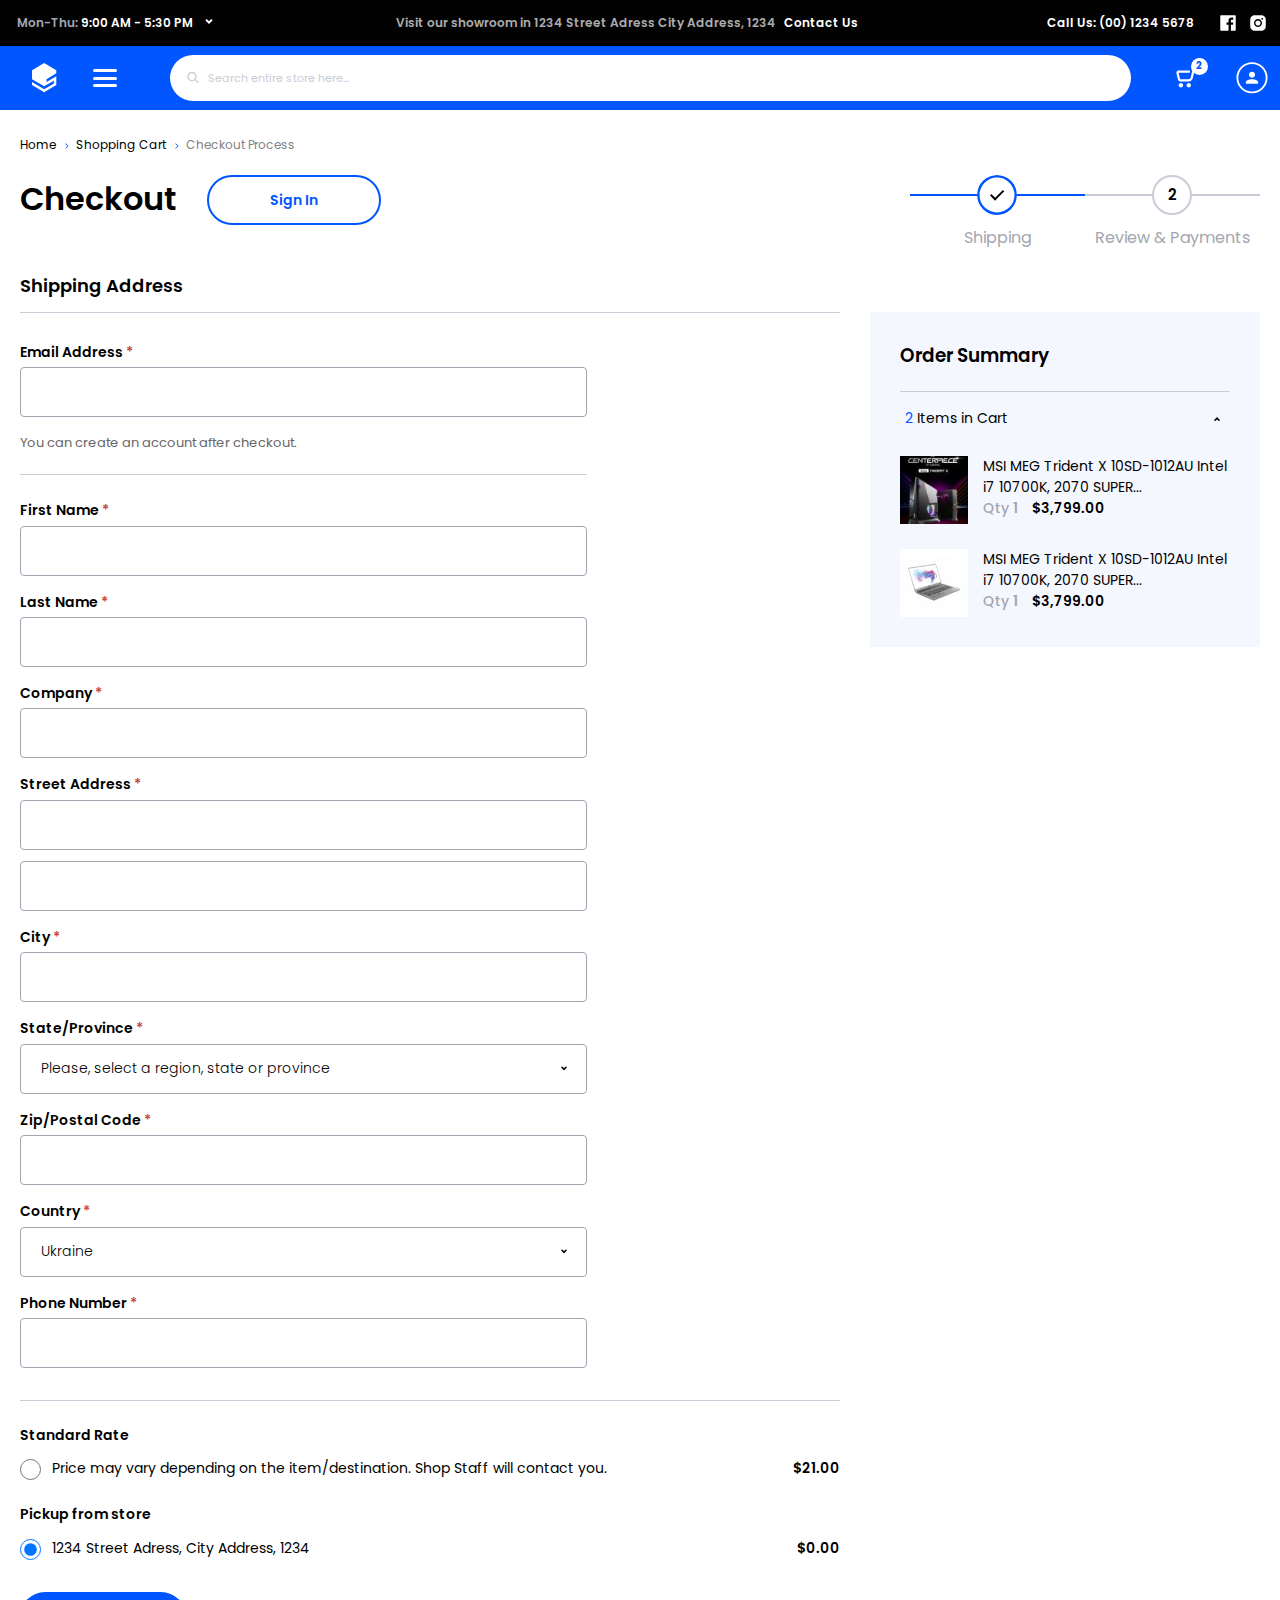
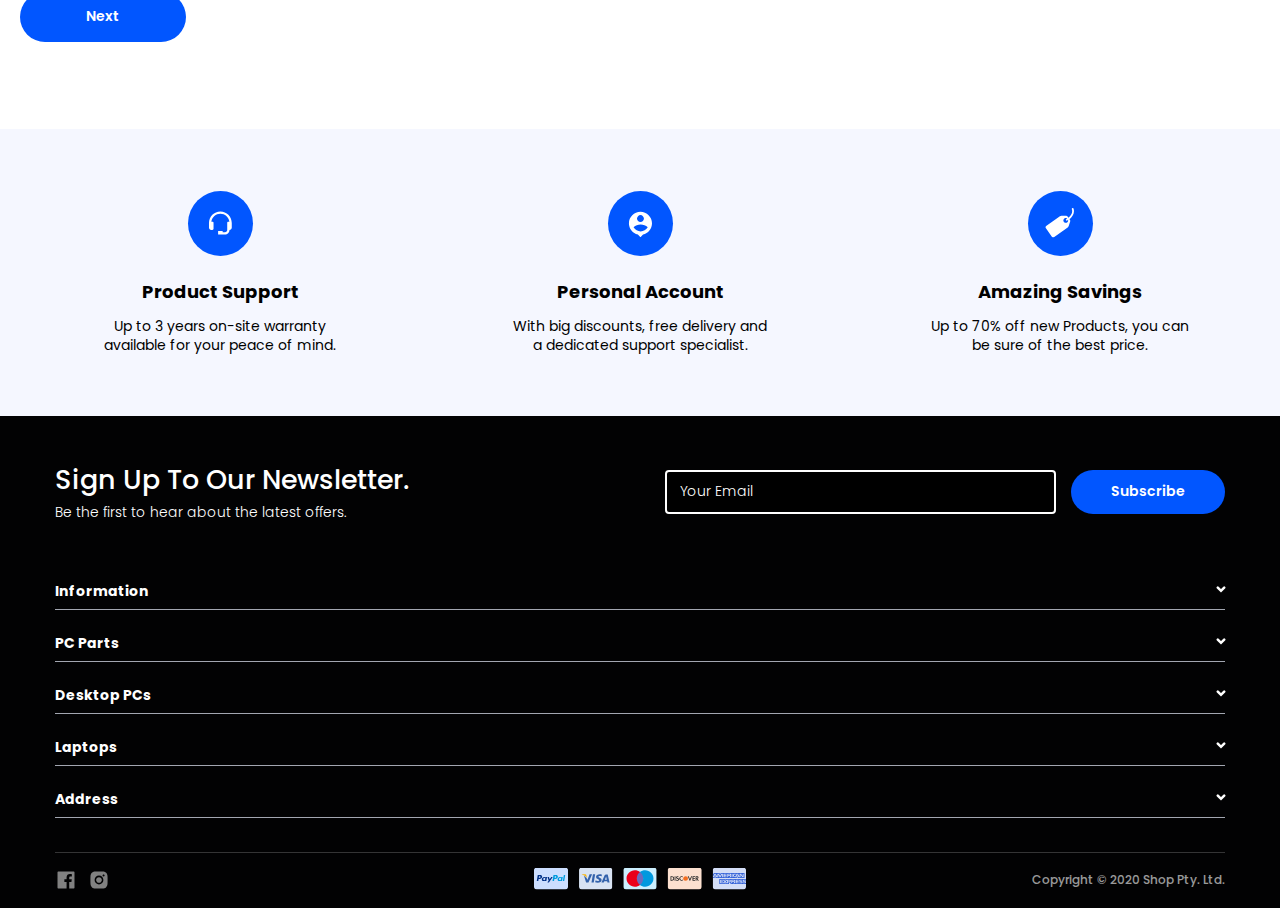
<file: checkout.html>
<!doctype html>
<html lang="en">
  <head>
  <meta charset="UTF-8">
  <meta http-equiv="X-UA-Compatible" content="IE=edge">
  <meta name="viewport" content="width=device-width,initial-scale=1">
	<link rel="shortcut icon" href="favicon.ico" type="image/x-icon">
  <link rel="stylesheet" href="css/style.min.css?_v=20230720115856">
  <title>Checkout</title>
</head>
  <body>
    <div class="wrapper">
      <header class="header">
  <div class="header__top top-header">
    <div class="top-header__container">
      <div class="top-header__logo-wrapper">
        <a href="home-page.html" class="top-header__logo">
          <svg>
            <use xlink:href="#logo"></use>
          </svg>
        </a>
      </div>
      <div class="info-top-header top-header__info">
        <div class="info-top-header__title" data-parent="" id="header-info">
          <a data-header-link href="#">
            <span> Mon-Thu: </span>
            9:00 AM - 5:30 PM
            <svg class="info-top-header__arrow">
              <use xlink:href="#arrow"></use>
            </svg>
          </a>
          <div class="info-top-header__column" data-child="" id="header-info-body">
            <div class="info-top-header__body">
              <div class="info-top-header__item">
                <svg>
                  <use xlink:href="#clock"></use>
                </svg>
                <div class="info-top-header__text">
                  <div class="info-top-header__sub-title">We are open:</div>
                  <div class="info-top-header__schedule">
                    <span> Mon-Thu: </span>9:00 AM - 5:30 PM
                  </div>
                  <div class="info-top-header__schedule">
                    <span> Fr: </span>9:00 AM - 6:00 PM
                  </div>
                  <div class="info-top-header__schedule">
                    <span> Sat: </span> 11:00 AM - 5:00 PM
                  </div>
                </div>
              </div>
              <div class="info-top-header__item">
                <svg>
                  <use xlink:href="#location"></use>
                </svg>
                <div class="info-top-header__text">
                  <div class="info-top-header__label">
                    Address: 1234 Street Adress,<br>
                    City Address, 1234
                  </div>
                </div>
              </div>
              <div class="info-top-header__item info-top-header__item-contact">
                <div class="info-top-header__contact">
                  Phones:<a href="tel:0012345678"> (00) 1234 5678</a>
                </div>
                <div class="info-top-header__contact">
                  E-mail: <a href="mailto:shop@email.com">shop@email.com</a>
                </div>
              </div>
            </div>
          </div>
        </div>
      </div>
      <div class="top-header__address">
        <span>
          Visit our showroom in 1234 Street Adress City Address, 1234
        </span>
        <a href="contacts.html"> Contact Us </a>
      </div>
      <div class="top-header__contacts">
        <a href="tel:0012345678" class="top-header__phone">Call Us: (00) 1234 5678</a>
        <div class="top-header__social">
          <a href="#">
            <svg>
              <use xlink:href="#facebook"></use>
            </svg>
          </a>
          <a href="#">
            <svg>
              <use xlink:href="#instagram"></use>
            </svg>
          </a>
        </div>
      </div>
    </div>
  </div>
  <div class="bottom-header header__bottom">
    <div class="bottom-header__container">
      <a href="home-page.html" class="bottom-header__logo">
        <svg>
          <use xlink:href="#logo"></use>
        </svg>
      </a>
      <button class="header__burger icon-menu" id="menu-burger">
  <span></span>
</button>

      <nav class="bottom-header__menu menu-header" id="menu-header">
        <div class="menu-header__mobile-title-block">
          <a href="home-page.html" class="menu-header__mobile-logo">
            <svg>
              <use xlink:href="#logo"></use>
            </svg>
          </a>
          <a href="#" class="menu-header__mobile-close" id="menu-burger-close">
            <svg>
              <use xlink:href="#close"></use>
            </svg>
          </a>
        </div>
        <ul class="menu-header__list">
          <li class="menu-header__item" data-parent="menu">
            <a href="catalog.html" class="menu-header__link">
              <span>Laptops</span>
              <svg>
                <use xlink:href="#arrow"></use>
              </svg>
            </a>

            <div class="menu-header__sub-menu sub-menu-header" data-child="">
              <div class="sub-menu-header__wrapper">
                <div class="sub-menu-header__body">
                  <div class="sub-menu-header__menu sub-menu-sub-menu">
                    <ul class="sub-menu-sub-menu__list">
                      <li class="sub-menu-sub-menu__item" data-parent="menu">
                        <a href="#" class="sub-menu-sub-menu__link sub-menu-sub-menu__link_parent">
                          <span>Everyday Use Notebooks </span>
                          <svg>
                            <use xlink:href="#arrow"></use>
                          </svg>
                        </a>
                        <div class="sub-menu-sub-menu__sub-sub-menu sub-sub-menu" data-child="">
                          <ul class="sub-sub-menu__list">
                            <li class="sub-sub-menu__item" data-parent="menu">
                              <a href="#" class="sub-sub-menu__link sub-sub-menu__link_parent">
                                <span>Razer Pro Series </span>
                                <svg>
                                  <use xlink:href="#arrow"></use>
                                </svg>
                              </a>
                              <div class="sub-sub-menu__sub-sub-sub-menu sub-sub-sub-menu" data-child="">
                                <ul class="sub-sub-sub-menu__list">
                                  <li class="sub-sub-sub-menu_item">
                                    <a href="#" class="sub-sub-sub-menu__link">Razer WS Series <span>(12)</span>
                                    </a>
                                  </li>
                                  <li class="sub-sub-sub-menu_item">
                                    <a href="#" class="sub-sub-sub-menu__link">
                                      Razer WT Series <span>(31)</span></a>
                                  </li>
                                  <li class="sub-sub-sub-menu_item">
                                    <a href="#" class="sub-sub-sub-menu__link">
                                      Razer WE Series <span>(7)</span></a>
                                  </li>
                                </ul>
                              </div>
                            </li>
                            <li class="sub-sub-menu__item">
                              <a href="#" class="sub-sub-menu__link">Razer Prestige Series</a>
                            </li>
                          </ul>
                        </div>
                      </li>
                      <li class="sub-menu-sub-menu__item" data-parent="menu">
                        <a href="#" class="sub-menu-sub-menu__link sub-menu-sub-menu__link_parent"><span>MSI Workstation Series</span>
                          <svg>
                            <use xlink:href="#arrow"></use>
                          </svg>
                        </a>
                        <div class="sub-menu-sub-menu__sub-sub-menu sub-sub-menu" data-child="">
                          <ul class="sub-sub-menu__list">
                            <li class="sub-sub-menu__item" data-parent="menu">
                              <a href="#" class="sub-sub-menu__link sub-sub-menu__link_parent"><span>MSI Workstation Series </span>
                                <svg>
                                  <use xlink:href="#arrow"></use>
                                </svg>
                              </a>
                              <div class="sub-sub-menu__sub-sub-sub-menu sub-sub-sub-menu" data-child="">
                                <ul class="sub-sub-sub-menu__list">
                                  <li class="sub-sub-sub-menu_item">
                                    <a href="#" class="sub-sub-sub-menu__link">MSI WS Series <span>(12)</span>
                                    </a>
                                  </li>
                                  <li class="sub-sub-sub-menu_item">
                                    <a href="#" class="sub-sub-sub-menu__link">
                                      MSI WT Series <span>(31)</span></a>
                                  </li>
                                  <li class="sub-sub-sub-menu_item">
                                    <a href="#" class="sub-sub-sub-menu__link">
                                      MSI WE Series <span>(7)</span></a>
                                  </li>
                                </ul>
                              </div>
                            </li>
                            <li class="sub-sub-menu__item">
                              <a href="#" class="sub-sub-menu__link">MSI Prestige Series</a>
                            </li>
                          </ul>
                        </div>
                      </li>
                      <li class="sub-menu-sub-menu__item">
                        <a href="#" class="sub-menu-sub-menu__link">MSI Prestige Series
                        </a>
                      </li>
                      <li class="sub-menu-sub-menu__item">
                        <a href="#" class="sub-menu-sub-menu__link">Gaming Notebooks</a>
                      </li>
                      <li class="sub-menu-sub-menu__item">
                        <a href="#" class="sub-menu-sub-menu__link">Tablets And Pads</a>
                      </li>
                      <li class="sub-menu-sub-menu__item">
                        <a href="#" class="sub-menu-sub-menu__link">Netbooks
                        </a>
                      </li>
                      <li class="sub-menu-sub-menu__item">
                        <a href="#" class="sub-menu-sub-menu__link">Infinity Gaming Notebooks
                        </a>
                      </li>
                    </ul>
                  </div>
                  <div class="products-header sub-menu-header__products">
                    <div class="products-header__body">
                      <a href="#" class="product-card products-header__item">
                        <div class="product-card__label">
                          <img src="images/icons/available.svg" alt="">
                          <span>in stock</span>
                        </div>
                        <div class="product-card__buttons">
                          <button class="product-card__button product-card__button_favorite">
                            <svg>
                              <use xlink:href="#favorite"></use>
                            </svg>
                          </button>
                          <button href="#" class="product-card__button product-card__button_compare">
                            <svg>
                              <use xlink:href="#compare"></use>
                            </svg>
                          </button>
                        </div>
                        <div class="product-card__image">
                          <picture><source srcset="images/products/laptop1.webp" type="image/webp"><img src="images/products/laptop1.png" alt="pc"></picture>
                        </div>
                        <div class="product-card__reviews-block">
                          <div class="product-card__stars">
                            <div class="product-card__star">
                              <svg>
                                <use xlink:href="#star"></use>
                              </svg>
                            </div>
                            <div class="product-card__star">
                              <svg>
                                <use xlink:href="#star"></use>
                              </svg>
                            </div>
                            <div class="product-card__star">
                              <svg>
                                <use xlink:href="#star"></use>
                              </svg>
                            </div>
                            <div class="product-card__star">
                              <svg>
                                <use xlink:href="#star"></use>
                              </svg>
                            </div>
                            <div class="product-card__star">
                              <svg>
                                <use xlink:href="#star"></use>
                              </svg>
                            </div>
                          </div>
                          <div class="product-card__reviews">
                            Reviews <span>(4)</span>
                          </div>
                        </div>
                        <div class="product-card__description">
                          <p>
                            EX DISPLAY : MSI Pro 16 Flex-036AU 15.6 MULTITOUCH
                            All-In-On...
                          </p>
                        </div>
                        <div class="product-card__old-price">
                          <span> $499.00 </span>
                        </div>
                        <div class="product-card__price">
                          <span> $449.00 </span>
                        </div>
                        <div class="product-card__action">
                          <button class="product-card__buy-button">
                            <svg>
                              <use xlink:href="#cart"></use>
                            </svg>
                            <span>Add To Cart</span>
                          </button>
                        </div>
                      </a>
                      <a href="#" class="product-card products-header__item">
                        <div class="product-card__label">
                          <img src="images/icons/available.svg" alt="">
                          <span>in stock</span>
                        </div>
                        <div class="product-card__buttons">
                          <button class="product-card__button product-card__button_favorite">
                            <svg>
                              <use xlink:href="#favorite"></use>
                            </svg>
                          </button>
                          <button href="#" class="product-card__button product-card__button_compare">
                            <svg>
                              <use xlink:href="#compare"></use>
                            </svg>
                          </button>
                        </div>
                        <div class="product-card__image">
                          <picture><source srcset="images/products/laptop2.webp" type="image/webp"><img src="images/products/laptop2.png" alt="pc"></picture>
                        </div>
                        <div class="product-card__reviews-block">
                          <div class="product-card__stars">
                            <div class="product-card__star">
                              <svg>
                                <use xlink:href="#star"></use>
                              </svg>
                            </div>
                            <div class="product-card__star">
                              <svg>
                                <use xlink:href="#star"></use>
                              </svg>
                            </div>
                            <div class="product-card__star">
                              <svg>
                                <use xlink:href="#star"></use>
                              </svg>
                            </div>
                            <div class="product-card__star">
                              <svg>
                                <use xlink:href="#star"></use>
                              </svg>
                            </div>
                            <div class="product-card__star">
                              <svg>
                                <use xlink:href="#star"></use>
                              </svg>
                            </div>
                          </div>
                          <div class="product-card__reviews">
                            Reviews <span>(4)</span>
                          </div>
                        </div>
                        <div class="product-card__description">
                          <p>
                            EX DISPLAY : MSI Pro 16 Flex-036AU 15.6 MULTITOUCH
                            All-In-On...
                          </p>
                        </div>
                        <div class="product-card__old-price">
                          <span> $499.00 </span>
                        </div>
                        <div class="product-card__price">
                          <span> $449.00 </span>
                        </div>
                        <div class="product-card__action">
                          <button href="#" class="product-card__buy-button">
                            <svg>
                              <use xlink:href="#cart"></use>
                            </svg>
                            <span>Add To Cart</span>
                          </button>
                        </div>
                      </a>
                      <a href="#" class="product-card products-header__item">
                        <div class="product-card__label">
                          <img src="images/icons/available.svg" alt="">
                          <span>in stock</span>
                        </div>
                        <div class="product-card__buttons">
                          <button class="product-card__button product-card__button_favorite">
                            <svg>
                              <use xlink:href="#favorite"></use>
                            </svg>
                          </button>
                          <button href="#" class="product-card__button product-card__button_compare">
                            <svg>
                              <use xlink:href="#compare"></use>
                            </svg>
                          </button>
                        </div>
                        <div class="product-card__image">
                          <picture><source srcset="images/products/laptop5.webp" type="image/webp"><img src="images/products/laptop5.png" alt="pc"></picture>
                        </div>
                        <div class="product-card__reviews-block">
                          <div class="product-card__stars">
                            <div class="product-card__star">
                              <svg>
                                <use xlink:href="#star"></use>
                              </svg>
                            </div>
                            <div class="product-card__star">
                              <svg>
                                <use xlink:href="#star"></use>
                              </svg>
                            </div>
                            <div class="product-card__star">
                              <svg>
                                <use xlink:href="#star"></use>
                              </svg>
                            </div>
                            <div class="product-card__star">
                              <svg>
                                <use xlink:href="#star"></use>
                              </svg>
                            </div>
                            <div class="product-card__star">
                              <svg>
                                <use xlink:href="#star"></use>
                              </svg>
                            </div>
                          </div>
                          <div class="product-card__reviews">
                            Reviews <span>(4)</span>
                          </div>
                        </div>
                        <div class="product-card__description">
                          <p>
                            EX DISPLAY : MSI Pro 16 Flex-036AU 15.6 MULTITOUCH
                            All-In-On...
                          </p>
                        </div>
                        <div class="product-card__old-price">
                          <span> $499.00 </span>
                        </div>
                        <div class="product-card__price">
                          <span> $449.00 </span>
                        </div>
                        <div class="product-card__action">
                          <button href="#" class="product-card__buy-button">
                            <svg>
                              <use xlink:href="#cart"></use>
                            </svg>
                            <span>Add To Cart</span>
                          </button>
                        </div>
                      </a>
                      <a href="#" class="product-card products-header__item">
                        <div class="product-card__label">
                          <img src="images/icons/available.svg" alt="">
                          <span>in stock</span>
                        </div>
                        <div class="product-card__buttons">
                          <button class="product-card__button product-card__button_favorite">
                            <svg>
                              <use xlink:href="#favorite"></use>
                            </svg>
                          </button>
                          <button href="#" class="product-card__button product-card__button_compare">
                            <svg>
                              <use xlink:href="#compare"></use>
                            </svg>
                          </button>
                        </div>
                        <div class="product-card__image">
                          <picture><source srcset="images/products/laptop4.webp" type="image/webp"><img src="images/products/laptop4.png" alt="pc"></picture>
                        </div>
                        <div class="product-card__reviews-block">
                          <div class="product-card__stars">
                            <div class="product-card__star">
                              <svg>
                                <use xlink:href="#star"></use>
                              </svg>
                            </div>
                            <div class="product-card__star">
                              <svg>
                                <use xlink:href="#star"></use>
                              </svg>
                            </div>
                            <div class="product-card__star">
                              <svg>
                                <use xlink:href="#star"></use>
                              </svg>
                            </div>
                            <div class="product-card__star">
                              <svg>
                                <use xlink:href="#star"></use>
                              </svg>
                            </div>
                            <div class="product-card__star">
                              <svg>
                                <use xlink:href="#star"></use>
                              </svg>
                            </div>
                          </div>
                          <div class="product-card__reviews">
                            Reviews <span>(4)</span>
                          </div>
                        </div>
                        <div class="product-card__description">
                          <p>
                            EX DISPLAY : MSI Pro 16 Flex-036AU 15.6 MULTITOUCH
                            All-In-On...
                          </p>
                        </div>
                        <div class="product-card__old-price">
                          <span> $499.00 </span>
                        </div>
                        <div class="product-card__price">
                          <span> $449.00 </span>
                        </div>
                        <div class="product-card__action">
                          <button href="#" class="product-card__buy-button">
                            <svg>
                              <use xlink:href="#cart"></use>
                            </svg>
                            <span>Add To Cart</span>
                          </button>
                        </div>
                      </a>
                    </div>
                  </div>
                </div>
                <div class="brands sub-menu-header__brands">
                  <div class="brands__item">
                    <a href="#" class="brands__link">
                      <picture><source srcset="images/brands/roccat.webp" type="image/webp"><img src="images/brands/roccat.png" alt="roccat"></picture>
                    </a>
                  </div>
                  <div class="brands__item">
                    <a href="#" class="brands__link">
                      <picture><source srcset="images/brands/msi.webp" type="image/webp"><img src="images/brands/msi.png" alt="msi"></picture>
                    </a>
                  </div>
                  <div class="brands__item">
                    <a href="#" class="brands__link">
                      <picture><source srcset="images/brands/razer.webp" type="image/webp"><img src="images/brands/razer.png" alt="razer"></picture>
                    </a>
                  </div>
                  <div class="brands__item">
                    <a href="#" class="brands__link">
                      <img src="images/brands/thermaltake.png" alt="thermaltake">
                    </a>
                  </div>
                  <div class="brands__item">
                    <a href="#" class="brands__link">
                      <picture><source srcset="images/brands/adata.webp" type="image/webp"><img src="images/brands/adata.png" alt="adata"></picture>
                    </a>
                  </div>
                  <div class="brands__item">
                    <a href="#" class="brands__link">
                      <picture><source srcset="images/brands/hp.webp" type="image/webp"><img src="images/brands/hp.png" alt="hp"></picture>
                    </a>
                  </div>
                  <div class="brands__item">
                    <a href="#" class="brands__link">
                      <picture><source srcset="images/brands/gigabyte.webp" type="image/webp"><img src="images/brands/gigabyte.png" alt="gigabyte"></picture>
                    </a>
                  </div>
                </div>
              </div>
            </div>
          </li>
          <li class="menu-header__item" data-parent="menu">
            <a href="catalog.html" class="menu-header__link">
              <span>Desktop PCs</span>
              <svg>
                <use xlink:href="#arrow"></use>
              </svg>
            </a>

            <div class="menu-header__sub-menu sub-menu-header" data-child="">
              <div class="sub-menu-header__wrapper">
                <div class="sub-menu-header__body">
                  <div class="sub-menu-header__menu sub-menu-sub-menu">
                    <ul class="sub-menu-sub-menu__list">
                      <li class="sub-menu-sub-menu__item" data-parent="menu">
                        <a href="#" class="sub-menu-sub-menu__link sub-menu-sub-menu__link_parent"><span>Everyday Use PCs </span>
                          <svg>
                            <use xlink:href="#arrow"></use>
                          </svg>
                        </a>
                        <div class="sub-menu-sub-menu__sub-sub-menu sub-sub-menu" data-child="">
                          <ul class="sub-sub-menu__list">
                            <li class="sub-sub-menu__item" data-parent="menu">
                              <a href="#" class="sub-sub-menu__link sub-sub-menu__link_parent"><span>Gigabyte Series </span>
                                <svg>
                                  <use xlink:href="#arrow"></use>
                                </svg>
                              </a>
                              <div class="sub-sub-menu__sub-sub-sub-menu sub-sub-sub-menu" data-child="">
                                <ul class="sub-sub-sub-menu__list">
                                  <li class="sub-sub-sub-menu_item">
                                    <a href="#" class="sub-sub-sub-menu__link">Gigabyte Pro <span>(12)</span>
                                    </a>
                                  </li>
                                  <li class="sub-sub-sub-menu_item">
                                    <a href="#" class="sub-sub-sub-menu__link">
                                      Gigabyte WT Series <span>(31)</span></a>
                                  </li>
                                  <li class="sub-sub-sub-menu_item">
                                    <a href="#" class="sub-sub-sub-menu__link">
                                      Gigabyte WE Series <span>(7)</span></a>
                                  </li>
                                </ul>
                              </div>
                            </li>
                            <li class="sub-sub-menu__item">
                              <a href="#" class="sub-sub-menu__link">Gigabyte Prestige Series</a>
                            </li>
                          </ul>
                        </div>
                      </li>
                      <li class="sub-menu-sub-menu__item" data-parent="menu">
                        <a href="#" class="sub-menu-sub-menu__link sub-menu-sub-menu__link_parent"><span>MSI Workstation Series</span>
                          <svg>
                            <use xlink:href="#arrow"></use>
                          </svg>
                        </a>
                        <div class="sub-menu-sub-menu__sub-sub-menu sub-sub-menu" data-child="">
                          <ul class="sub-sub-menu__list">
                            <li class="sub-sub-menu__item" data-parent="menu">
                              <a href="#" class="sub-sub-menu__link sub-sub-menu__link_parent"><span>HP Workstation Series </span>
                                <svg>
                                  <use xlink:href="#arrow"></use>
                                </svg>
                              </a>
                              <div class="sub-sub-menu__sub-sub-sub-menu sub-sub-sub-menu" data-child="">
                                <ul class="sub-sub-sub-menu__list">
                                  <li class="sub-sub-sub-menu_item">
                                    <a href="#" class="sub-sub-sub-menu__link">HP WS Series <span>(12)</span>
                                    </a>
                                  </li>
                                  <li class="sub-sub-sub-menu_item">
                                    <a href="#" class="sub-sub-sub-menu__link">
                                      HP WT Series <span>(31)</span></a>
                                  </li>
                                  <li class="sub-sub-sub-menu_item">
                                    <a href="#" class="sub-sub-sub-menu__link">
                                      HP WE Series <span>(7)</span></a>
                                  </li>
                                </ul>
                              </div>
                            </li>
                            <li class="sub-sub-menu__item">
                              <a href="#" class="sub-sub-menu__link">HP Prestige Series</a>
                            </li>
                          </ul>
                        </div>
                      </li>
                      <li class="sub-menu-sub-menu__item">
                        <a href="#" class="sub-menu-sub-menu__link">HP Prestige Series
                        </a>
                      </li>
                      <li class="sub-menu-sub-menu__item" data-parent="menu">
                        <a href="#" class="sub-menu-sub-menu__link sub-menu-sub-menu__link_parent"><span>Work PCs</span>
                          <svg>
                            <use xlink:href="#arrow"></use>
                          </svg>
                        </a>
                        <div class="sub-menu-sub-menu__sub-sub-menu sub-sub-menu" data-child="">
                          <ul class="sub-sub-menu__list">
                            <li class="sub-sub-menu__item">
                              <a href="#" class="sub-sub-menu__link">Web design PCs
                              </a>
                            </li>
                            <li class="sub-sub-menu__item">
                              <a href="#" class="sub-sub-menu__link">Developer PCs</a>
                            </li>
                            <li class="sub-sub-menu__item">
                              <a href="#" class="sub-sub-menu__link">
                                Students PCs
                              </a>
                            </li>
                            <li class="sub-sub-menu__item">
                              <a href="#" class="sub-sub-menu__link">Office PCs</a>
                            </li>
                            <li class="sub-sub-menu__item">
                              <a href="#" class="sub-sub-menu__link">
                                For visual work
                              </a>
                            </li>
                            <li class="sub-sub-menu__item">
                              <a href="#" class="sub-sub-menu__link">Other PCs</a>
                            </li>
                          </ul>
                        </div>
                      </li>
                      <li class="sub-menu-sub-menu__item">
                        <a href="#" class="sub-menu-sub-menu__link">Gaming PCs</a>
                      </li>
                      <li class="sub-menu-sub-menu__item">
                        <a href="#" class="sub-menu-sub-menu__link">PCs for school
                        </a>
                      </li>
                      <li class="sub-menu-sub-menu__item">
                        <a href="#" class="sub-menu-sub-menu__link">Infinity Gaming PCs
                        </a>
                      </li>
                    </ul>
                  </div>
                  <div class="products-header sub-menu-header__products">
                    <div class="products-header__body">
                      <a href="#" class="product-card products-header__item">
                        <div class="product-card__label">
                          <img src="images/icons/available.svg" alt="">
                          <span>in stock</span>
                        </div>
                        <div class="product-card__buttons">
                          <button class="product-card__button product-card__button_favorite">
                            <svg>
                              <use xlink:href="#favorite"></use>
                            </svg>
                          </button>
                          <button href="#" class="product-card__button product-card__button_compare">
                            <svg>
                              <use xlink:href="#compare"></use>
                            </svg>
                          </button>
                        </div>
                        <div class="product-card__image">
                          <picture><source srcset="images/products/pc1.webp" type="image/webp"><img src="images/products/pc1.png" alt="pc"></picture>
                        </div>
                        <div class="product-card__reviews-block">
                          <div class="product-card__stars">
                            <div class="product-card__star">
                              <svg>
                                <use xlink:href="#star"></use>
                              </svg>
                            </div>
                            <div class="product-card__star">
                              <svg>
                                <use xlink:href="#star"></use>
                              </svg>
                            </div>
                            <div class="product-card__star">
                              <svg>
                                <use xlink:href="#star"></use>
                              </svg>
                            </div>
                            <div class="product-card__star">
                              <svg>
                                <use xlink:href="#star"></use>
                              </svg>
                            </div>
                            <div class="product-card__star">
                              <svg>
                                <use xlink:href="#star"></use>
                              </svg>
                            </div>
                          </div>
                          <div class="product-card__reviews">
                            Reviews <span>(4)</span>
                          </div>
                        </div>
                        <div class="product-card__description">
                          <p>
                            EX DISPLAY : MSI Pro 16 Flex-036AU 15.6 MULTITOUCH
                            All-In-On...
                          </p>
                        </div>
                        <div class="product-card__old-price">
                          <span> $499.00 </span>
                        </div>
                        <div class="product-card__price">
                          <span> $449.00 </span>
                        </div>
                        <div class="product-card__action">
                          <button href="#" class="product-card__buy-button">
                            <svg>
                              <use xlink:href="#cart"></use>
                            </svg>
                            <span>Add To Cart</span>
                          </button>
                        </div>
                      </a>
                      <a href="#" class="product-card products-header__item">
                        <div class="product-card__label">
                          <img src="images/icons/available.svg" alt="">
                          <span>in stock</span>
                        </div>
                        <div class="product-card__buttons">
                          <button class="product-card__button product-card__button_favorite">
                            <svg>
                              <use xlink:href="#favorite"></use>
                            </svg>
                          </button>
                          <button href="#" class="product-card__button product-card__button_compare">
                            <svg>
                              <use xlink:href="#compare"></use>
                            </svg>
                          </button>
                        </div>
                        <div class="product-card__image">
                          <picture><source srcset="images/products/pc4.webp" type="image/webp"><img src="images/products/pc4.png" alt="pc"></picture>
                        </div>
                        <div class="product-card__reviews-block">
                          <div class="product-card__stars">
                            <div class="product-card__star">
                              <svg>
                                <use xlink:href="#star"></use>
                              </svg>
                            </div>
                            <div class="product-card__star">
                              <svg>
                                <use xlink:href="#star"></use>
                              </svg>
                            </div>
                            <div class="product-card__star">
                              <svg>
                                <use xlink:href="#star"></use>
                              </svg>
                            </div>
                            <div class="product-card__star">
                              <svg>
                                <use xlink:href="#star"></use>
                              </svg>
                            </div>
                            <div class="product-card__star">
                              <svg>
                                <use xlink:href="#star"></use>
                              </svg>
                            </div>
                          </div>
                          <div class="product-card__reviews">
                            Reviews <span>(4)</span>
                          </div>
                        </div>
                        <div class="product-card__description">
                          <p>
                            EX DISPLAY : MSI Pro 16 Flex-036AU 15.6 MULTITOUCH
                            All-In-On...
                          </p>
                        </div>
                        <div class="product-card__old-price">
                          <span> $499.00 </span>
                        </div>
                        <div class="product-card__price">
                          <span> $449.00 </span>
                        </div>
                        <div class="product-card__action">
                          <button href="#" class="product-card__buy-button">
                            <svg>
                              <use xlink:href="#cart"></use>
                            </svg>
                            <span>Add To Cart</span>
                          </button>
                        </div>
                      </a>
                      <a href="#" class="product-card products-header__item">
                        <div class="product-card__label">
                          <img src="images/icons/available.svg" alt="">
                          <span>in stock</span>
                        </div>
                        <div class="product-card__buttons">
                          <button class="product-card__button product-card__button_favorite">
                            <svg>
                              <use xlink:href="#favorite"></use>
                            </svg>
                          </button>
                          <button href="#" class="product-card__button product-card__button_compare">
                            <svg>
                              <use xlink:href="#compare"></use>
                            </svg>
                          </button>
                        </div>
                        <div class="product-card__image">
                          <picture><source srcset="images/products/pc3.webp" type="image/webp"><img src="images/products/pc3.png" alt="pc"></picture>
                        </div>
                        <div class="product-card__reviews-block">
                          <div class="product-card__stars">
                            <div class="product-card__star">
                              <svg>
                                <use xlink:href="#star"></use>
                              </svg>
                            </div>
                            <div class="product-card__star">
                              <svg>
                                <use xlink:href="#star"></use>
                              </svg>
                            </div>
                            <div class="product-card__star">
                              <svg>
                                <use xlink:href="#star"></use>
                              </svg>
                            </div>
                            <div class="product-card__star">
                              <svg>
                                <use xlink:href="#star"></use>
                              </svg>
                            </div>
                            <div class="product-card__star">
                              <svg>
                                <use xlink:href="#star"></use>
                              </svg>
                            </div>
                          </div>
                          <div class="product-card__reviews">
                            Reviews <span>(4)</span>
                          </div>
                        </div>
                        <div class="product-card__description">
                          <p>
                            EX DISPLAY : MSI Pro 16 Flex-036AU 15.6 MULTITOUCH
                            All-In-On...
                          </p>
                        </div>
                        <div class="product-card__old-price">
                          <span> $499.00 </span>
                        </div>
                        <div class="product-card__price">
                          <span> $449.00 </span>
                        </div>
                        <div class="product-card__action">
                          <button href="#" class="product-card__buy-button">
                            <svg>
                              <use xlink:href="#cart"></use>
                            </svg>
                            <span>Add To Cart</span>
                          </button>
                        </div>
                      </a>
                      <a href="#" class="product-card products-header__item">
                        <div class="product-card__label">
                          <img src="images/icons/available.svg" alt="">
                          <span>in stock</span>
                        </div>
                        <div class="product-card__buttons">
                          <button class="product-card__button product-card__button_favorite">
                            <svg>
                              <use xlink:href="#favorite"></use>
                            </svg>
                          </button>
                          <button href="#" class="product-card__button product-card__button_compare">
                            <svg>
                              <use xlink:href="#compare"></use>
                            </svg>
                          </button>
                        </div>
                        <div class="product-card__image">
                          <picture><source srcset="images/products/pc2.webp" type="image/webp"><img src="images/products/pc2.png" alt="pc"></picture>
                        </div>
                        <div class="product-card__reviews-block">
                          <div class="product-card__stars">
                            <div class="product-card__star">
                              <svg>
                                <use xlink:href="#star"></use>
                              </svg>
                            </div>
                            <div class="product-card__star">
                              <svg>
                                <use xlink:href="#star"></use>
                              </svg>
                            </div>
                            <div class="product-card__star">
                              <svg>
                                <use xlink:href="#star"></use>
                              </svg>
                            </div>
                            <div class="product-card__star">
                              <svg>
                                <use xlink:href="#star"></use>
                              </svg>
                            </div>
                            <div class="product-card__star">
                              <svg>
                                <use xlink:href="#star"></use>
                              </svg>
                            </div>
                          </div>
                          <div class="product-card__reviews">
                            Reviews <span>(4)</span>
                          </div>
                        </div>
                        <div class="product-card__description">
                          <p>
                            EX DISPLAY : MSI Pro 16 Flex-036AU 15.6 MULTITOUCH
                            All-In-On...
                          </p>
                        </div>
                        <div class="product-card__old-price">
                          <span> $499.00 </span>
                        </div>
                        <div class="product-card__price">
                          <span> $449.00 </span>
                        </div>
                        <div class="product-card__action">
                          <button href="#" class="product-card__buy-button">
                            <svg>
                              <use xlink:href="#cart"></use>
                            </svg>
                            <span>Add To Cart</span>
                          </button>
                        </div>
                      </a>
                    </div>
                  </div>
                </div>

                <div class="brands sub-menu-header__brands">
                  <div class="brands__item">
                    <a href="#" class="brands__link">
                      <picture><source srcset="images/brands/roccat.webp" type="image/webp"><img src="images/brands/roccat.png" alt="roccat"></picture>
                    </a>
                  </div>
                  <div class="brands__item">
                    <a href="#" class="brands__link">
                      <picture><source srcset="images/brands/msi.webp" type="image/webp"><img src="images/brands/msi.png" alt="msi"></picture>
                    </a>
                  </div>
                  <div class="brands__item">
                    <a href="#" class="brands__link">
                      <picture><source srcset="images/brands/razer.webp" type="image/webp"><img src="images/brands/razer.png" alt="razer"></picture>
                    </a>
                  </div>
                  <div class="brands__item">
                    <a href="#" class="brands__link">
                      <img src="images/brands/thermaltake.png" alt="thermaltake">
                    </a>
                  </div>
                  <div class="brands__item">
                    <a href="#" class="brands__link">
                      <picture><source srcset="images/brands/adata.webp" type="image/webp"><img src="images/brands/adata.png" alt="adata"></picture>
                    </a>
                  </div>
                  <div class="brands__item">
                    <a href="#" class="brands__link">
                      <picture><source srcset="images/brands/hp.webp" type="image/webp"><img src="images/brands/hp.png" alt="hp"></picture>
                    </a>
                  </div>
                  <div class="brands__item">
                    <a href="#" class="brands__link">
                      <picture><source srcset="images/brands/gigabyte.webp" type="image/webp"><img src="images/brands/gigabyte.png" alt="gigabyte"></picture>
                    </a>
                  </div>
                </div>
              </div>
            </div>
          </li>
          <li class="menu-header__item" data-parent="menu">
            <a href="catalog.html" class="menu-header__link">
              <span> Networking Devices</span>
              <svg>
                <use xlink:href="#arrow"></use>
              </svg>
            </a>

            <div class="menu-header__sub-menu sub-menu-header" data-child="">
              <div class="sub-menu-header__wrapper">
                <div class="sub-menu-header__body">
                  <div class="sub-menu-header__menu sub-menu-sub-menu">
                    <ul class="sub-menu-sub-menu__list">
                      <li class="sub-menu-sub-menu__item" data-parent="menu">
                        <a href="#" class="sub-menu-sub-menu__link sub-menu-sub-menu__link_parent"><span>Everyday Use PCs </span>
                          <svg>
                            <use xlink:href="#arrow"></use>
                          </svg>
                        </a>
                        <div class="sub-menu-sub-menu__sub-sub-menu sub-sub-menu" data-child="">
                          <ul class="sub-sub-menu__list">
                            <li class="sub-sub-menu__item" data-parent="menu">
                              <a href="#" class="sub-sub-menu__link sub-sub-menu__link_parent"><span>Gigabyte Series </span>
                                <svg>
                                  <use xlink:href="#arrow"></use>
                                </svg>
                              </a>
                              <div class="sub-sub-menu__sub-sub-sub-menu sub-sub-sub-menu" data-child="">
                                <ul class="sub-sub-sub-menu__list">
                                  <li class="sub-sub-sub-menu_item">
                                    <a href="#" class="sub-sub-sub-menu__link">Gigabyte Pro <span>(12)</span>
                                    </a>
                                  </li>
                                  <li class="sub-sub-sub-menu_item">
                                    <a href="#" class="sub-sub-sub-menu__link">
                                      Gigabyte WT Series <span>(31)</span></a>
                                  </li>
                                  <li class="sub-sub-sub-menu_item">
                                    <a href="#" class="sub-sub-sub-menu__link">
                                      Gigabyte WE Series <span>(7)</span></a>
                                  </li>
                                </ul>
                              </div>
                            </li>
                            <li class="sub-sub-menu__item">
                              <a href="#" class="sub-sub-menu__link">Gigabyte Prestige Series</a>
                            </li>
                          </ul>
                        </div>
                      </li>
                      <li class="sub-menu-sub-menu__item" data-parent="menu">
                        <a href="#" class="sub-menu-sub-menu__link sub-menu-sub-menu__link_parent"><span>MSI Workstation Series</span>
                          <svg>
                            <use xlink:href="#arrow"></use>
                          </svg>
                        </a>
                        <div class="sub-menu-sub-menu__sub-sub-menu sub-sub-menu" data-child="">
                          <ul class="sub-sub-menu__list">
                            <li class="sub-sub-menu__item" data-parent="menu">
                              <a href="#" class="sub-sub-menu__link sub-sub-menu__link_parent"><span>HP Workstation Series </span>
                                <svg>
                                  <use xlink:href="#arrow"></use>
                                </svg>
                              </a>
                              <div class="sub-sub-menu__sub-sub-sub-menu sub-sub-sub-menu" data-child="">
                                <ul class="sub-sub-sub-menu__list">
                                  <li class="sub-sub-sub-menu_item">
                                    <a href="#" class="sub-sub-sub-menu__link">HP WS Series <span>(12)</span>
                                    </a>
                                  </li>
                                  <li class="sub-sub-sub-menu_item">
                                    <a href="#" class="sub-sub-sub-menu__link">
                                      HP WT Series <span>(31)</span></a>
                                  </li>
                                  <li class="sub-sub-sub-menu_item">
                                    <a href="#" class="sub-sub-sub-menu__link">
                                      HP WE Series <span>(7)</span></a>
                                  </li>
                                </ul>
                              </div>
                            </li>
                            <li class="sub-sub-menu__item">
                              <a href="#" class="sub-sub-menu__link">HP Prestige Series</a>
                            </li>
                          </ul>
                        </div>
                      </li>
                      <li class="sub-menu-sub-menu__item">
                        <a href="#" class="sub-menu-sub-menu__link">HP Prestige Series
                        </a>
                      </li>
                      <li class="sub-menu-sub-menu__item" data-parent="menu">
                        <a href="#" class="sub-menu-sub-menu__link sub-menu-sub-menu__link_parent"><span>Work PCs</span>
                          <svg>
                            <use xlink:href="#arrow"></use>
                          </svg>
                        </a>
                        <div class="sub-menu-sub-menu__sub-sub-menu sub-sub-menu" data-child="">
                          <ul class="sub-sub-menu__list">
                            <li class="sub-sub-menu__item">
                              <a href="#" class="sub-sub-menu__link">Web design PCs
                              </a>
                            </li>
                            <li class="sub-sub-menu__item">
                              <a href="#" class="sub-sub-menu__link">Developer PCs</a>
                            </li>
                            <li class="sub-sub-menu__item">
                              <a href="#" class="sub-sub-menu__link">
                                Students PCs
                              </a>
                            </li>
                            <li class="sub-sub-menu__item">
                              <a href="#" class="sub-sub-menu__link">Office PCs</a>
                            </li>
                            <li class="sub-sub-menu__item">
                              <a href="#" class="sub-sub-menu__link">
                                For visual work
                              </a>
                            </li>
                            <li class="sub-sub-menu__item">
                              <a href="#" class="sub-sub-menu__link">Other PCs</a>
                            </li>
                          </ul>
                        </div>
                      </li>
                      <li class="sub-menu-sub-menu__item">
                        <a href="#" class="sub-menu-sub-menu__link">Gaming PCs</a>
                      </li>
                      <li class="sub-menu-sub-menu__item">
                        <a href="#" class="sub-menu-sub-menu__link">PCs for school
                        </a>
                      </li>
                      <li class="sub-menu-sub-menu__item">
                        <a href="#" class="sub-menu-sub-menu__link">Infinity Gaming PCs
                        </a>
                      </li>
                    </ul>
                  </div>
                  <div class="products-header sub-menu-header__products">
                    <div class="products-header__body">
                      <a href="#" class="product-card products-header__item">
                        <div class="product-card__label">
                          <img src="images/icons/available.svg" alt="">
                          <span>in stock</span>
                        </div>
                        <div class="product-card__buttons">
                          <button class="product-card__button product-card__button_favorite">
                            <svg>
                              <use xlink:href="#favorite"></use>
                            </svg>
                          </button>
                          <button href="#" class="product-card__button product-card__button_compare">
                            <svg>
                              <use xlink:href="#compare"></use>
                            </svg>
                          </button>
                        </div>
                        <div class="product-card__image">
                          <picture><source srcset="images/products/pc1.webp" type="image/webp"><img src="images/products/pc1.png" alt="pc"></picture>
                        </div>
                        <div class="product-card__reviews-block">
                          <div class="product-card__stars">
                            <div class="product-card__star">
                              <svg>
                                <use xlink:href="#star"></use>
                              </svg>
                            </div>
                            <div class="product-card__star">
                              <svg>
                                <use xlink:href="#star"></use>
                              </svg>
                            </div>
                            <div class="product-card__star">
                              <svg>
                                <use xlink:href="#star"></use>
                              </svg>
                            </div>
                            <div class="product-card__star">
                              <svg>
                                <use xlink:href="#star"></use>
                              </svg>
                            </div>
                            <div class="product-card__star">
                              <svg>
                                <use xlink:href="#star"></use>
                              </svg>
                            </div>
                          </div>
                          <div class="product-card__reviews">
                            Reviews <span>(4)</span>
                          </div>
                        </div>
                        <div class="product-card__description">
                          <p>
                            EX DISPLAY : MSI Pro 16 Flex-036AU 15.6 MULTITOUCH
                            All-In-On...
                          </p>
                        </div>
                        <div class="product-card__old-price">
                          <span> $499.00 </span>
                        </div>
                        <div class="product-card__price">
                          <span> $449.00 </span>
                        </div>
                        <div class="product-card__action">
                          <button href="#" class="product-card__buy-button">
                            <svg>
                              <use xlink:href="#cart"></use>
                            </svg>
                            <span>Add To Cart</span>
                          </button>
                        </div>
                      </a>
                      <a href="#" class="product-card products-header__item">
                        <div class="product-card__label">
                          <img src="images/icons/available.svg" alt="">
                          <span>in stock</span>
                        </div>
                        <div class="product-card__buttons">
                          <button class="product-card__button product-card__button_favorite">
                            <svg>
                              <use xlink:href="#favorite"></use>
                            </svg>
                          </button>
                          <button href="#" class="product-card__button product-card__button_compare">
                            <svg>
                              <use xlink:href="#compare"></use>
                            </svg>
                          </button>
                        </div>
                        <div class="product-card__image">
                          <picture><source srcset="images/products/monitor3.webp" type="image/webp"><img src="images/products/monitor3.png" alt="pc"></picture>
                        </div>
                        <div class="product-card__reviews-block">
                          <div class="product-card__stars">
                            <div class="product-card__star">
                              <svg>
                                <use xlink:href="#star"></use>
                              </svg>
                            </div>
                            <div class="product-card__star">
                              <svg>
                                <use xlink:href="#star"></use>
                              </svg>
                            </div>
                            <div class="product-card__star">
                              <svg>
                                <use xlink:href="#star"></use>
                              </svg>
                            </div>
                            <div class="product-card__star">
                              <svg>
                                <use xlink:href="#star"></use>
                              </svg>
                            </div>
                            <div class="product-card__star">
                              <svg>
                                <use xlink:href="#star"></use>
                              </svg>
                            </div>
                          </div>
                          <div class="product-card__reviews">
                            Reviews <span>(4)</span>
                          </div>
                        </div>
                        <div class="product-card__description">
                          <p>
                            EX DISPLAY : MSI Pro 16 Flex-036AU 15.6 MULTITOUCH
                            All-In-On...
                          </p>
                        </div>
                        <div class="product-card__old-price">
                          <span> $499.00 </span>
                        </div>
                        <div class="product-card__price">
                          <span> $449.00 </span>
                        </div>
                        <div class="product-card__action">
                          <button href="#" class="product-card__buy-button">
                            <svg>
                              <use xlink:href="#cart"></use>
                            </svg>
                            <span>Add To Cart</span>
                          </button>
                        </div>
                      </a>
                      <a href="#" class="product-card products-header__item">
                        <div class="product-card__label">
                          <img src="images/icons/available.svg" alt="">
                          <span>in stock</span>
                        </div>
                        <div class="product-card__buttons">
                          <button class="product-card__button product-card__button_favorite">
                            <svg>
                              <use xlink:href="#favorite"></use>
                            </svg>
                          </button>
                          <button href="#" class="product-card__button product-card__button_compare">
                            <svg>
                              <use xlink:href="#compare"></use>
                            </svg>
                          </button>
                        </div>
                        <div class="product-card__image">
                          <picture><source srcset="images/products/monitor4.webp" type="image/webp"><img src="images/products/monitor4.png" alt="pc"></picture>
                        </div>
                        <div class="product-card__reviews-block">
                          <div class="product-card__stars">
                            <div class="product-card__star">
                              <svg>
                                <use xlink:href="#star"></use>
                              </svg>
                            </div>
                            <div class="product-card__star">
                              <svg>
                                <use xlink:href="#star"></use>
                              </svg>
                            </div>
                            <div class="product-card__star">
                              <svg>
                                <use xlink:href="#star"></use>
                              </svg>
                            </div>
                            <div class="product-card__star">
                              <svg>
                                <use xlink:href="#star"></use>
                              </svg>
                            </div>
                            <div class="product-card__star">
                              <svg>
                                <use xlink:href="#star"></use>
                              </svg>
                            </div>
                          </div>
                          <div class="product-card__reviews">
                            Reviews <span>(4)</span>
                          </div>
                        </div>
                        <div class="product-card__description">
                          <p>
                            EX DISPLAY : MSI Pro 16 Flex-036AU 15.6 MULTITOUCH
                            All-In-On...
                          </p>
                        </div>
                        <div class="product-card__old-price">
                          <span> $499.00 </span>
                        </div>
                        <div class="product-card__price">
                          <span> $449.00 </span>
                        </div>
                        <div class="product-card__action">
                          <button href="#" class="product-card__buy-button">
                            <svg>
                              <use xlink:href="#cart"></use>
                            </svg>
                            <span>Add To Cart</span>
                          </button>
                        </div>
                      </a>
                      <a href="#" class="product-card products-header__item">
                        <div class="product-card__label">
                          <img src="images/icons/available.svg" alt="">
                          <span>in stock</span>
                        </div>
                        <div class="product-card__buttons">
                          <button class="product-card__button product-card__button_favorite">
                            <svg>
                              <use xlink:href="#favorite"></use>
                            </svg>
                          </button>
                          <button href="#" class="product-card__button product-card__button_compare">
                            <svg>
                              <use xlink:href="#compare"></use>
                            </svg>
                          </button>
                        </div>
                        <div class="product-card__image">
                          <picture><source srcset="images/products/laptop2.webp" type="image/webp"><img src="images/products/laptop2.png" alt="pc"></picture>
                        </div>
                        <div class="product-card__reviews-block">
                          <div class="product-card__stars">
                            <div class="product-card__star">
                              <svg>
                                <use xlink:href="#star"></use>
                              </svg>
                            </div>
                            <div class="product-card__star">
                              <svg>
                                <use xlink:href="#star"></use>
                              </svg>
                            </div>
                            <div class="product-card__star">
                              <svg>
                                <use xlink:href="#star"></use>
                              </svg>
                            </div>
                            <div class="product-card__star">
                              <svg>
                                <use xlink:href="#star"></use>
                              </svg>
                            </div>
                            <div class="product-card__star">
                              <svg>
                                <use xlink:href="#star"></use>
                              </svg>
                            </div>
                          </div>
                          <div class="product-card__reviews">
                            Reviews <span>(4)</span>
                          </div>
                        </div>
                        <div class="product-card__description">
                          <p>
                            EX DISPLAY : MSI Pro 16 Flex-036AU 15.6 MULTITOUCH
                            All-In-On...
                          </p>
                        </div>
                        <div class="product-card__old-price">
                          <span> $499.00 </span>
                        </div>
                        <div class="product-card__price">
                          <span> $449.00 </span>
                        </div>
                        <div class="product-card__action">
                          <button href="#" class="product-card__buy-button">
                            <svg>
                              <use xlink:href="#cart"></use>
                            </svg>
                            <span>Add To Cart</span>
                          </button>
                        </div>
                      </a>
                    </div>
                  </div>
                </div>

                <div class="brands sub-menu-header__brands">
                  <div class="brands__item">
                    <a href="#" class="brands__link">
                      <picture><source srcset="images/brands/roccat.webp" type="image/webp"><img src="images/brands/roccat.png" alt="roccat"></picture>
                    </a>
                  </div>
                  <div class="brands__item">
                    <a href="#" class="brands__link">
                      <picture><source srcset="images/brands/msi.webp" type="image/webp"><img src="images/brands/msi.png" alt="msi"></picture>
                    </a>
                  </div>
                  <div class="brands__item">
                    <a href="#" class="brands__link">
                      <picture><source srcset="images/brands/razer.webp" type="image/webp"><img src="images/brands/razer.png" alt="razer"></picture>
                    </a>
                  </div>
                  <div class="brands__item">
                    <a href="#" class="brands__link">
                      <img src="images/brands/thermaltake.png" alt="thermaltake">
                    </a>
                  </div>
                  <div class="brands__item">
                    <a href="#" class="brands__link">
                      <picture><source srcset="images/brands/adata.webp" type="image/webp"><img src="images/brands/adata.png" alt="adata"></picture>
                    </a>
                  </div>
                  <div class="brands__item">
                    <a href="#" class="brands__link">
                      <picture><source srcset="images/brands/hp.webp" type="image/webp"><img src="images/brands/hp.png" alt="hp"></picture>
                    </a>
                  </div>
                  <div class="brands__item">
                    <a href="#" class="brands__link">
                      <picture><source srcset="images/brands/gigabyte.webp" type="image/webp"><img src="images/brands/gigabyte.png" alt="gigabyte"></picture>
                    </a>
                  </div>
                </div>
              </div>
            </div>
          </li>
          <li class="menu-header__item" data-parent="menu">
            <a href="catalog.html" class="menu-header__link">
              <span> Printers & Scanners</span>
              <svg>
                <use xlink:href="#arrow"></use>
              </svg>
            </a>

            <div class="menu-header__sub-menu sub-menu-header" data-child="">
              <div class="sub-menu-header__wrapper">
                <div class="sub-menu-header__body">
                  <div class="sub-menu-header__menu sub-menu-sub-menu">
                    <ul class="sub-menu-sub-menu__list">
                      <li class="sub-menu-sub-menu__item" data-parent="menu">
                        <a href="#" class="sub-menu-sub-menu__link sub-menu-sub-menu__link_parent" data-child=""><span>Everyday Use PCs </span>
                          <svg>
                            <use xlink:href="#arrow"></use>
                          </svg>
                        </a>
                        <div class="sub-menu-sub-menu__sub-sub-menu sub-sub-menu">
                          <ul class="sub-sub-menu__list">
                            <li class="sub-sub-menu__item" data-parent="menu">
                              <a href="#" class="sub-sub-menu__link sub-sub-menu__link_parent"><span>Gigabyte Series </span>
                                <svg>
                                  <use xlink:href="#arrow"></use>
                                </svg>
                              </a>
                              <div class="sub-sub-menu__sub-sub-sub-menu sub-sub-sub-menu" data-child="">
                                <ul class="sub-sub-sub-menu__list">
                                  <li class="sub-sub-sub-menu_item">
                                    <a href="#" class="sub-sub-sub-menu__link">Gigabyte Pro <span>(12)</span>
                                    </a>
                                  </li>
                                  <li class="sub-sub-sub-menu_item">
                                    <a href="#" class="sub-sub-sub-menu__link">
                                      Gigabyte WT Series <span>(31)</span></a>
                                  </li>
                                  <li class="sub-sub-sub-menu_item">
                                    <a href="#" class="sub-sub-sub-menu__link">
                                      Gigabyte WE Series <span>(7)</span></a>
                                  </li>
                                </ul>
                              </div>
                            </li>
                            <li class="sub-sub-menu__item">
                              <a href="#" class="sub-sub-menu__link">Gigabyte Prestige Series</a>
                            </li>
                          </ul>
                        </div>
                      </li>
                      <li class="sub-menu-sub-menu__item" data-parent="menu">
                        <a href="#" class="sub-menu-sub-menu__link sub-menu-sub-menu__link_parent"><span>MSI Workstation Series</span>
                          <svg>
                            <use xlink:href="#arrow"></use>
                          </svg>
                        </a>
                        <div class="sub-menu-sub-menu__sub-sub-menu sub-sub-menu" data-child="">
                          <ul class="sub-sub-menu__list">
                            <li class="sub-sub-menu__item" data-parent="menu">
                              <a href="#" class="sub-sub-menu__link sub-sub-menu__link_parent"><span>HP Workstation Series </span>
                                <svg>
                                  <use xlink:href="#arrow"></use>
                                </svg>
                              </a>
                              <div class="sub-sub-menu__sub-sub-sub-menu sub-sub-sub-menu" data-child="">
                                <ul class="sub-sub-sub-menu__list">
                                  <li class="sub-sub-sub-menu_item">
                                    <a href="#" class="sub-sub-sub-menu__link">HP WS Series <span>(12)</span>
                                    </a>
                                  </li>
                                  <li class="sub-sub-sub-menu_item">
                                    <a href="#" class="sub-sub-sub-menu__link">
                                      HP WT Series <span>(31)</span></a>
                                  </li>
                                  <li class="sub-sub-sub-menu_item">
                                    <a href="#" class="sub-sub-sub-menu__link">
                                      HP WE Series <span>(7)</span></a>
                                  </li>
                                </ul>
                              </div>
                            </li>
                            <li class="sub-sub-menu__item">
                              <a href="#" class="sub-sub-menu__link">HP Prestige Series</a>
                            </li>
                          </ul>
                        </div>
                      </li>
                      <li class="sub-menu-sub-menu__item">
                        <a href="#" class="sub-menu-sub-menu__link">HP Prestige Series
                        </a>
                      </li>
                      <li class="sub-menu-sub-menu__item" data-parent="menu">
                        <a href="#" class="sub-menu-sub-menu__link sub-menu-sub-menu__link_parent"><span>Work PCs</span>
                          <svg>
                            <use xlink:href="#arrow"></use>
                          </svg>
                        </a>
                        <div class="sub-menu-sub-menu__sub-sub-menu sub-sub-menu" data-child="">
                          <ul class="sub-sub-menu__list">
                            <li class="sub-sub-menu__item">
                              <a href="#" class="sub-sub-menu__link">Web design PCs
                              </a>
                            </li>
                            <li class="sub-sub-menu__item">
                              <a href="#" class="sub-sub-menu__link">Developer PCs</a>
                            </li>
                            <li class="sub-sub-menu__item">
                              <a href="#" class="sub-sub-menu__link">
                                Students PCs
                              </a>
                            </li>
                            <li class="sub-sub-menu__item">
                              <a href="#" class="sub-sub-menu__link">Office PCs</a>
                            </li>
                            <li class="sub-sub-menu__item">
                              <a href="#" class="sub-sub-menu__link">
                                For visual work
                              </a>
                            </li>
                            <li class="sub-sub-menu__item">
                              <a href="#" class="sub-sub-menu__link">Other PCs</a>
                            </li>
                          </ul>
                        </div>
                      </li>
                      <li class="sub-menu-sub-menu__item">
                        <a href="#" class="sub-menu-sub-menu__link">Gaming PCs</a>
                      </li>
                      <li class="sub-menu-sub-menu__item">
                        <a href="#" class="sub-menu-sub-menu__link">PCs for school
                        </a>
                      </li>
                      <li class="sub-menu-sub-menu__item">
                        <a href="#" class="sub-menu-sub-menu__link">Infinity Gaming PCs
                        </a>
                      </li>
                    </ul>
                  </div>
                  <div class="products-header sub-menu-header__products">
                    <div class="products-header__body">
                      <a href="#" class="product-card products-header__item">
                        <div class="product-card__label">
                          <img src="images/icons/available.svg" alt="">
                          <span>in stock</span>
                        </div>
                        <div class="product-card__buttons">
                          <button class="product-card__button product-card__button_favorite">
                            <svg>
                              <use xlink:href="#favorite"></use>
                            </svg>
                          </button>
                          <button href="#" class="product-card__button product-card__button_compare">
                            <svg>
                              <use xlink:href="#compare"></use>
                            </svg>
                          </button>
                        </div>
                        <div class="product-card__image">
                          <picture><source srcset="images/products/alpha.webp" type="image/webp"><img src="images/products/alpha.jpg" alt="pc"></picture>
                        </div>
                        <div class="product-card__reviews-block">
                          <div class="product-card__stars">
                            <div class="product-card__star">
                              <svg>
                                <use xlink:href="#star"></use>
                              </svg>
                            </div>
                            <div class="product-card__star">
                              <svg>
                                <use xlink:href="#star"></use>
                              </svg>
                            </div>
                            <div class="product-card__star">
                              <svg>
                                <use xlink:href="#star"></use>
                              </svg>
                            </div>
                            <div class="product-card__star">
                              <svg>
                                <use xlink:href="#star"></use>
                              </svg>
                            </div>
                            <div class="product-card__star">
                              <svg>
                                <use xlink:href="#star"></use>
                              </svg>
                            </div>
                          </div>
                          <div class="product-card__reviews">
                            Reviews <span>(4)</span>
                          </div>
                        </div>
                        <div class="product-card__description">
                          <p>
                            EX DISPLAY : MSI Pro 16 Flex-036AU 15.6 MULTITOUCH
                            All-In-On...
                          </p>
                        </div>
                        <div class="product-card__old-price">
                          <span> $499.00 </span>
                        </div>
                        <div class="product-card__price">
                          <span> $449.00 </span>
                        </div>
                        <div class="product-card__action">
                          <button href="#" class="product-card__buy-button">
                            <svg>
                              <use xlink:href="#cart"></use>
                            </svg>
                            <span>Add To Cart</span>
                          </button>
                        </div>
                      </a>
                      <a href="#" class="product-card products-header__item">
                        <div class="product-card__label">
                          <img src="images/icons/available.svg" alt="">
                          <span>in stock</span>
                        </div>
                        <div class="product-card__buttons">
                          <button class="product-card__button product-card__button_favorite">
                            <svg>
                              <use xlink:href="#favorite"></use>
                            </svg>
                          </button>
                          <button href="#" class="product-card__button product-card__button_compare">
                            <svg>
                              <use xlink:href="#compare"></use>
                            </svg>
                          </button>
                        </div>
                        <div class="product-card__image">
                          <picture><source srcset="images/products/bravo.webp" type="image/webp"><img src="images/products/bravo.jpg" alt="pc"></picture>
                        </div>
                        <div class="product-card__reviews-block">
                          <div class="product-card__stars">
                            <div class="product-card__star">
                              <svg>
                                <use xlink:href="#star"></use>
                              </svg>
                            </div>
                            <div class="product-card__star">
                              <svg>
                                <use xlink:href="#star"></use>
                              </svg>
                            </div>
                            <div class="product-card__star">
                              <svg>
                                <use xlink:href="#star"></use>
                              </svg>
                            </div>
                            <div class="product-card__star">
                              <svg>
                                <use xlink:href="#star"></use>
                              </svg>
                            </div>
                            <div class="product-card__star">
                              <svg>
                                <use xlink:href="#star"></use>
                              </svg>
                            </div>
                          </div>
                          <div class="product-card__reviews">
                            Reviews <span>(4)</span>
                          </div>
                        </div>
                        <div class="product-card__description">
                          <p>
                            EX DISPLAY : MSI Pro 16 Flex-036AU 15.6 MULTITOUCH
                            All-In-On...
                          </p>
                        </div>
                        <div class="product-card__old-price">
                          <span> $499.00 </span>
                        </div>
                        <div class="product-card__price">
                          <span> $449.00 </span>
                        </div>
                        <div class="product-card__action">
                          <button href="#" class="product-card__buy-button">
                            <svg>
                              <use xlink:href="#cart"></use>
                            </svg>
                            <span>Add To Cart</span>
                          </button>
                        </div>
                      </a>
                      <a href="#" class="product-card products-header__item">
                        <div class="product-card__label">
                          <img src="images/icons/available.svg" alt="">
                          <span>in stock</span>
                        </div>
                        <div class="product-card__buttons">
                          <button class="product-card__button product-card__button_favorite">
                            <svg>
                              <use xlink:href="#favorite"></use>
                            </svg>
                          </button>
                          <button href="#" class="product-card__button product-card__button_compare">
                            <svg>
                              <use xlink:href="#compare"></use>
                            </svg>
                          </button>
                        </div>
                        <div class="product-card__image">
                          <picture><source srcset="images/products/pc3.webp" type="image/webp"><img src="images/products/pc3.png" alt="pc"></picture>
                        </div>
                        <div class="product-card__reviews-block">
                          <div class="product-card__stars">
                            <div class="product-card__star">
                              <svg>
                                <use xlink:href="#star"></use>
                              </svg>
                            </div>
                            <div class="product-card__star">
                              <svg>
                                <use xlink:href="#star"></use>
                              </svg>
                            </div>
                            <div class="product-card__star">
                              <svg>
                                <use xlink:href="#star"></use>
                              </svg>
                            </div>
                            <div class="product-card__star">
                              <svg>
                                <use xlink:href="#star"></use>
                              </svg>
                            </div>
                            <div class="product-card__star">
                              <svg>
                                <use xlink:href="#star"></use>
                              </svg>
                            </div>
                          </div>
                          <div class="product-card__reviews">
                            Reviews <span>(4)</span>
                          </div>
                        </div>
                        <div class="product-card__description">
                          <p>
                            EX DISPLAY : MSI Pro 16 Flex-036AU 15.6 MULTITOUCH
                            All-In-On...
                          </p>
                        </div>
                        <div class="product-card__old-price">
                          <span> $499.00 </span>
                        </div>
                        <div class="product-card__price">
                          <span> $449.00 </span>
                        </div>
                        <div class="product-card__action">
                          <button href="#" class="product-card__buy-button">
                            <svg>
                              <use xlink:href="#cart"></use>
                            </svg>
                            <span>Add To Cart</span>
                          </button>
                        </div>
                      </a>
                      <a href="#" class="product-card products-header__item">
                        <div class="product-card__label">
                          <img src="images/icons/available.svg" alt="">
                          <span>in stock</span>
                        </div>
                        <div class="product-card__buttons">
                          <button class="product-card__button product-card__button_favorite">
                            <svg>
                              <use xlink:href="#favorite"></use>
                            </svg>
                          </button>
                          <button href="#" class="product-card__button product-card__button_compare">
                            <svg>
                              <use xlink:href="#compare"></use>
                            </svg>
                          </button>
                        </div>
                        <div class="product-card__image">
                          <picture><source srcset="images/products/delta.webp" type="image/webp"><img src="images/products/delta.jpg" alt="pc"></picture>
                        </div>
                        <div class="product-card__reviews-block">
                          <div class="product-card__stars">
                            <div class="product-card__star">
                              <svg>
                                <use xlink:href="#star"></use>
                              </svg>
                            </div>
                            <div class="product-card__star">
                              <svg>
                                <use xlink:href="#star"></use>
                              </svg>
                            </div>
                            <div class="product-card__star">
                              <svg>
                                <use xlink:href="#star"></use>
                              </svg>
                            </div>
                            <div class="product-card__star">
                              <svg>
                                <use xlink:href="#star"></use>
                              </svg>
                            </div>
                            <div class="product-card__star">
                              <svg>
                                <use xlink:href="#star"></use>
                              </svg>
                            </div>
                          </div>
                          <div class="product-card__reviews">
                            Reviews <span>(4)</span>
                          </div>
                        </div>
                        <div class="product-card__description">
                          <p>
                            EX DISPLAY : MSI Pro 16 Flex-036AU 15.6 MULTITOUCH
                            All-In-On...
                          </p>
                        </div>
                        <div class="product-card__old-price">
                          <span> $499.00 </span>
                        </div>
                        <div class="product-card__price">
                          <span> $449.00 </span>
                        </div>
                        <div class="product-card__action">
                          <button href="#" class="product-card__buy-button">
                            <svg>
                              <use xlink:href="#cart"></use>
                            </svg>
                            <span>Add To Cart</span>
                          </button>
                        </div>
                      </a>
                    </div>
                  </div>
                </div>

                <div class="brands sub-menu-header__brands">
                  <div class="brands__item">
                    <a href="#" class="brands__link">
                      <picture><source srcset="images/brands/roccat.webp" type="image/webp"><img src="images/brands/roccat.png" alt="roccat"></picture>
                    </a>
                  </div>
                  <div class="brands__item">
                    <a href="#" class="brands__link">
                      <picture><source srcset="images/brands/msi.webp" type="image/webp"><img src="images/brands/msi.png" alt="msi"></picture>
                    </a>
                  </div>
                  <div class="brands__item">
                    <a href="#" class="brands__link">
                      <picture><source srcset="images/brands/razer.webp" type="image/webp"><img src="images/brands/razer.png" alt="razer"></picture>
                    </a>
                  </div>
                  <div class="brands__item">
                    <a href="#" class="brands__link">
                      <img src="images/brands/thermaltake.png" alt="thermaltake">
                    </a>
                  </div>
                  <div class="brands__item">
                    <a href="#" class="brands__link">
                      <picture><source srcset="images/brands/adata.webp" type="image/webp"><img src="images/brands/adata.png" alt="adata"></picture>
                    </a>
                  </div>
                  <div class="brands__item">
                    <a href="#" class="brands__link">
                      <picture><source srcset="images/brands/hp.webp" type="image/webp"><img src="images/brands/hp.png" alt="hp"></picture>
                    </a>
                  </div>
                  <div class="brands__item">
                    <a href="#" class="brands__link">
                      <picture><source srcset="images/brands/gigabyte.webp" type="image/webp"><img src="images/brands/gigabyte.png" alt="gigabyte"></picture>
                    </a>
                  </div>
                </div>
              </div>
            </div>
          </li>
          <li class="menu-header__item">
            <a href="catalog.html" class="menu-header__link">
              <span>PC Parts</span>
              <svg>
                <use xlink:href="#arrow"></use>
              </svg>
            </a>
          </li>
          <li class="menu-header__item">
            <a href="catalog.html" class="menu-header__link">
              <span>All Other Products</span>
              <svg>
                <use xlink:href="#arrow"></use>
              </svg>
            </a>
          </li>
          <li class="menu-header__item">
            <a href="catalog.html" class="menu-header__link">
              <span> Repairs</span>
              <svg>
                <use xlink:href="#arrow"></use>
              </svg>
            </a>
          </li>
          <li class="menu-header__item menu-header__item_deals" data-parent="menu">
            <a href="catalog.html" class="menu-header__link menu-header__link_deals">Our Deals</a>
            <div class="menu-header__sub-menu sub-menu-header" data-child="">
              <div class="sub-menu-header__wrapper">
                <div class="sub-menu-header__body">
                  <div class="sub-menu-header__menu sub-menu-sub-menu">
                    <ul class="sub-menu-sub-menu__list">
                      <li class="sub-menu-sub-menu__item" data-parent="menu">
                        <a href="#" class="sub-menu-sub-menu__link sub-menu-sub-menu__link_parent"><span>Everyday Use PCs </span>
                          <svg>
                            <use xlink:href="#arrow"></use>
                          </svg>
                        </a>
                        <div class="sub-menu-sub-menu__sub-sub-menu sub-sub-menu" data-child="">
                          <ul class="sub-sub-menu__list">
                            <li class="sub-sub-menu__item" data-parent="menu">
                              <a href="#" class="sub-sub-menu__link sub-sub-menu__link_parent"><span>Gigabyte Series </span>
                                <svg>
                                  <use xlink:href="#arrow"></use>
                                </svg>
                              </a>
                              <div class="sub-sub-menu__sub-sub-sub-menu sub-sub-sub-menu" data-child="">
                                <ul class="sub-sub-sub-menu__list">
                                  <li class="sub-sub-sub-menu_item">
                                    <a href="#" class="sub-sub-sub-menu__link">Gigabyte Pro <span>(12)</span>
                                    </a>
                                  </li>
                                  <li class="sub-sub-sub-menu_item">
                                    <a href="#" class="sub-sub-sub-menu__link">
                                      Gigabyte WT Series <span>(31)</span></a>
                                  </li>
                                  <li class="sub-sub-sub-menu_item">
                                    <a href="#" class="sub-sub-sub-menu__link">
                                      Gigabyte WE Series <span>(7)</span></a>
                                  </li>
                                </ul>
                              </div>
                            </li>
                            <li class="sub-sub-menu__item">
                              <a href="#" class="sub-sub-menu__link">Gigabyte Prestige Series</a>
                            </li>
                          </ul>
                        </div>
                      </li>
                      <li class="sub-menu-sub-menu__item" data-parent="menu">
                        <a href="#" class="sub-menu-sub-menu__link sub-menu-sub-menu__link_parent"><span>MSI Workstation Series</span>
                          <svg>
                            <use xlink:href="#arrow"></use>
                          </svg>
                        </a>
                        <div class="sub-menu-sub-menu__sub-sub-menu sub-sub-menu" data-child="">
                          <ul class="sub-sub-menu__list">
                            <li class="sub-sub-menu__item" data-parent="menu">
                              <a href="#" class="sub-sub-menu__link sub-sub-menu__link_parent"><span>HP Workstation Series </span>
                                <svg>
                                  <use xlink:href="#arrow"></use>
                                </svg>
                              </a>
                              <div class="sub-sub-menu__sub-sub-sub-menu sub-sub-sub-menu" data-child="">
                                <ul class="sub-sub-sub-menu__list">
                                  <li class="sub-sub-sub-menu_item">
                                    <a href="#" class="sub-sub-sub-menu__link">HP WS Series <span>(12)</span>
                                    </a>
                                  </li>
                                  <li class="sub-sub-sub-menu_item">
                                    <a href="#" class="sub-sub-sub-menu__link">
                                      HP WT Series <span>(31)</span></a>
                                  </li>
                                  <li class="sub-sub-sub-menu_item">
                                    <a href="#" class="sub-sub-sub-menu__link">
                                      HP WE Series <span>(7)</span></a>
                                  </li>
                                </ul>
                              </div>
                            </li>
                            <li class="sub-sub-menu__item">
                              <a href="#" class="sub-sub-menu__link">HP Prestige Series</a>
                            </li>
                          </ul>
                        </div>
                      </li>
                      <li class="sub-menu-sub-menu__item">
                        <a href="#" class="sub-menu-sub-menu__link">HP Prestige Series
                        </a>
                      </li>
                      <li class="sub-menu-sub-menu__item" data-parent="menu">
                        <a href="#" class="sub-menu-sub-menu__link sub-menu-sub-menu__link_parent"><span>Work PCs</span>
                          <svg>
                            <use xlink:href="#arrow"></use>
                          </svg>
                        </a>
                        <div class="sub-menu-sub-menu__sub-sub-menu sub-sub-menu" data-child="">
                          <ul class="sub-sub-menu__list">
                            <li class="sub-sub-menu__item">
                              <a href="#" class="sub-sub-menu__link">Web design PCs
                              </a>
                            </li>
                            <li class="sub-sub-menu__item">
                              <a href="#" class="sub-sub-menu__link">Developer PCs</a>
                            </li>
                            <li class="sub-sub-menu__item">
                              <a href="#" class="sub-sub-menu__link">
                                Students PCs
                              </a>
                            </li>
                            <li class="sub-sub-menu__item">
                              <a href="#" class="sub-sub-menu__link">Office PCs</a>
                            </li>
                            <li class="sub-sub-menu__item">
                              <a href="#" class="sub-sub-menu__link">
                                For visual work
                              </a>
                            </li>
                            <li class="sub-sub-menu__item">
                              <a href="#" class="sub-sub-menu__link">Other PCs</a>
                            </li>
                          </ul>
                        </div>
                      </li>
                      <li class="sub-menu-sub-menu__item">
                        <a href="#" class="sub-menu-sub-menu__link">Gaming PCs</a>
                      </li>
                      <li class="sub-menu-sub-menu__item">
                        <a href="#" class="sub-menu-sub-menu__link">PCs for school
                        </a>
                      </li>
                      <li class="sub-menu-sub-menu__item">
                        <a href="#" class="sub-menu-sub-menu__link">Infinity Gaming PCs
                        </a>
                      </li>
                    </ul>
                  </div>
                  <div class="products-header sub-menu-header__products">
                    <div class="products-header__body">
                      <a href="#" class="product-card products-header__item">
                        <div class="product-card__label">
                          <img src="images/icons/available.svg" alt="">
                          <span>in stock</span>
                        </div>
                        <div class="product-card__buttons">
                          <button class="product-card__button product-card__button_favorite">
                            <svg>
                              <use xlink:href="#favorite"></use>
                            </svg>
                          </button>
                          <button href="#" class="product-card__button product-card__button_compare">
                            <svg>
                              <use xlink:href="#compare"></use>
                            </svg>
                          </button>
                        </div>
                        <div class="product-card__image">
                          <picture><source srcset="images/products/alpha.webp" type="image/webp"><img src="images/products/alpha.jpg" alt="pc"></picture>
                        </div>
                        <div class="product-card__reviews-block">
                          <div class="product-card__stars">
                            <div class="product-card__star">
                              <svg>
                                <use xlink:href="#star"></use>
                              </svg>
                            </div>
                            <div class="product-card__star">
                              <svg>
                                <use xlink:href="#star"></use>
                              </svg>
                            </div>
                            <div class="product-card__star">
                              <svg>
                                <use xlink:href="#star"></use>
                              </svg>
                            </div>
                            <div class="product-card__star">
                              <svg>
                                <use xlink:href="#star"></use>
                              </svg>
                            </div>
                            <div class="product-card__star">
                              <svg>
                                <use xlink:href="#star"></use>
                              </svg>
                            </div>
                          </div>
                          <div class="product-card__reviews">
                            Reviews <span>(4)</span>
                          </div>
                        </div>
                        <div class="product-card__description">
                          <p>
                            EX DISPLAY : MSI Pro 16 Flex-036AU 15.6 MULTITOUCH
                            All-In-On...
                          </p>
                        </div>
                        <div class="product-card__old-price">
                          <span> $499.00 </span>
                        </div>
                        <div class="product-card__price">
                          <span> $449.00 </span>
                        </div>
                        <div class="product-card__action">
                          <button href="#" class="product-card__buy-button">
                            <svg>
                              <use xlink:href="#cart"></use>
                            </svg>
                            <span>Add To Cart</span>
                          </button>
                        </div>
                      </a>
                      <a href="#" class="product-card products-header__item">
                        <div class="product-card__label">
                          <img src="images/icons/available.svg" alt="">
                          <span>in stock</span>
                        </div>
                        <div class="product-card__buttons">
                          <button class="product-card__button product-card__button_favorite">
                            <svg>
                              <use xlink:href="#favorite"></use>
                            </svg>
                          </button>
                          <button href="#" class="product-card__button product-card__button_compare">
                            <svg>
                              <use xlink:href="#compare"></use>
                            </svg>
                          </button>
                        </div>
                        <div class="product-card__image">
                          <picture><source srcset="images/products/bravo.webp" type="image/webp"><img src="images/products/bravo.jpg" alt="pc"></picture>
                        </div>
                        <div class="product-card__reviews-block">
                          <div class="product-card__stars">
                            <div class="product-card__star">
                              <svg>
                                <use xlink:href="#star"></use>
                              </svg>
                            </div>
                            <div class="product-card__star">
                              <svg>
                                <use xlink:href="#star"></use>
                              </svg>
                            </div>
                            <div class="product-card__star">
                              <svg>
                                <use xlink:href="#star"></use>
                              </svg>
                            </div>
                            <div class="product-card__star">
                              <svg>
                                <use xlink:href="#star"></use>
                              </svg>
                            </div>
                            <div class="product-card__star">
                              <svg>
                                <use xlink:href="#star"></use>
                              </svg>
                            </div>
                          </div>
                          <div class="product-card__reviews">
                            Reviews <span>(4)</span>
                          </div>
                        </div>
                        <div class="product-card__description">
                          <p>
                            EX DISPLAY : MSI Pro 16 Flex-036AU 15.6 MULTITOUCH
                            All-In-On...
                          </p>
                        </div>
                        <div class="product-card__old-price">
                          <span> $499.00 </span>
                        </div>
                        <div class="product-card__price">
                          <span> $449.00 </span>
                        </div>
                        <div class="product-card__action">
                          <button href="#" class="product-card__buy-button">
                            <svg>
                              <use xlink:href="#cart"></use>
                            </svg>
                            <span>Add To Cart</span>
                          </button>
                        </div>
                      </a>
                      <a href="#" class="product-card products-header__item">
                        <div class="product-card__label">
                          <img src="images/icons/available.svg" alt="">
                          <span>in stock</span>
                        </div>
                        <div class="product-card__buttons">
                          <button class="product-card__button product-card__button_favorite">
                            <svg>
                              <use xlink:href="#favorite"></use>
                            </svg>
                          </button>
                          <button href="#" class="product-card__button product-card__button_compare">
                            <svg>
                              <use xlink:href="#compare"></use>
                            </svg>
                          </button>
                        </div>
                        <div class="product-card__image">
                          <picture><source srcset="images/products/pc3.webp" type="image/webp"><img src="images/products/pc3.png" alt="pc"></picture>
                        </div>
                        <div class="product-card__reviews-block">
                          <div class="product-card__stars">
                            <div class="product-card__star">
                              <svg>
                                <use xlink:href="#star"></use>
                              </svg>
                            </div>
                            <div class="product-card__star">
                              <svg>
                                <use xlink:href="#star"></use>
                              </svg>
                            </div>
                            <div class="product-card__star">
                              <svg>
                                <use xlink:href="#star"></use>
                              </svg>
                            </div>
                            <div class="product-card__star">
                              <svg>
                                <use xlink:href="#star"></use>
                              </svg>
                            </div>
                            <div class="product-card__star">
                              <svg>
                                <use xlink:href="#star"></use>
                              </svg>
                            </div>
                          </div>
                          <div class="product-card__reviews">
                            Reviews <span>(4)</span>
                          </div>
                        </div>
                        <div class="product-card__description">
                          <p>
                            EX DISPLAY : MSI Pro 16 Flex-036AU 15.6 MULTITOUCH
                            All-In-On...
                          </p>
                        </div>
                        <div class="product-card__old-price">
                          <span> $499.00 </span>
                        </div>
                        <div class="product-card__price">
                          <span> $449.00 </span>
                        </div>
                        <div class="product-card__action">
                          <button href="#" class="product-card__buy-button">
                            <svg>
                              <use xlink:href="#cart"></use>
                            </svg>
                            <span>Add To Cart</span>
                          </button>
                        </div>
                      </a>
                      <a href="#" class="product-card products-header__item">
                        <div class="product-card__label">
                          <img src="images/icons/available.svg" alt="">
                          <span>in stock</span>
                        </div>
                        <div class="product-card__buttons">
                          <button class="product-card__button product-card__button_favorite">
                            <svg>
                              <use xlink:href="#favorite"></use>
                            </svg>
                          </button>
                          <button href="#" class="product-card__button product-card__button_compare">
                            <svg>
                              <use xlink:href="#compare"></use>
                            </svg>
                          </button>
                        </div>
                        <div class="product-card__image">
                          <picture><source srcset="images/products/delta.webp" type="image/webp"><img src="images/products/delta.jpg" alt="pc"></picture>
                        </div>
                        <div class="product-card__reviews-block">
                          <div class="product-card__stars">
                            <div class="product-card__star">
                              <svg>
                                <use xlink:href="#star"></use>
                              </svg>
                            </div>
                            <div class="product-card__star">
                              <svg>
                                <use xlink:href="#star"></use>
                              </svg>
                            </div>
                            <div class="product-card__star">
                              <svg>
                                <use xlink:href="#star"></use>
                              </svg>
                            </div>
                            <div class="product-card__star">
                              <svg>
                                <use xlink:href="#star"></use>
                              </svg>
                            </div>
                            <div class="product-card__star">
                              <svg>
                                <use xlink:href="#star"></use>
                              </svg>
                            </div>
                          </div>
                          <div class="product-card__reviews">
                            Reviews <span>(4)</span>
                          </div>
                        </div>
                        <div class="product-card__description">
                          <p>
                            EX DISPLAY : MSI Pro 16 Flex-036AU 15.6 MULTITOUCH
                            All-In-On...
                          </p>
                        </div>
                        <div class="product-card__old-price">
                          <span> $499.00 </span>
                        </div>
                        <div class="product-card__price">
                          <span> $449.00 </span>
                        </div>
                        <div class="product-card__action">
                          <button href="#" class="product-card__buy-button">
                            <svg>
                              <use xlink:href="#cart"></use>
                            </svg>
                            <span>Add To Cart</span>
                          </button>
                        </div>
                      </a>
                    </div>
                  </div>
                </div>

                <div class="brands sub-menu-header__brands">
                  <div class="brands__item">
                    <a href="#" class="brands__link">
                      <picture><source srcset="images/brands/roccat.webp" type="image/webp"><img src="images/brands/roccat.png" alt="roccat"></picture>
                    </a>
                  </div>
                  <div class="brands__item">
                    <a href="#" class="brands__link">
                      <picture><source srcset="images/brands/msi.webp" type="image/webp"><img src="images/brands/msi.png" alt="msi"></picture>
                    </a>
                  </div>
                  <div class="brands__item">
                    <a href="#" class="brands__link">
                      <picture><source srcset="images/brands/razer.webp" type="image/webp"><img src="images/brands/razer.png" alt="razer"></picture>
                    </a>
                  </div>
                  <div class="brands__item">
                    <a href="#" class="brands__link">
                      <img src="images/brands/thermaltake.png" alt="thermaltake">
                    </a>
                  </div>
                  <div class="brands__item">
                    <a href="#" class="brands__link">
                      <picture><source srcset="images/brands/adata.webp" type="image/webp"><img src="images/brands/adata.png" alt="adata"></picture>
                    </a>
                  </div>
                  <div class="brands__item">
                    <a href="#" class="brands__link">
                      <picture><source srcset="images/brands/hp.webp" type="image/webp"><img src="images/brands/hp.png" alt="hp"></picture>
                    </a>
                  </div>
                  <div class="brands__item">
                    <a href="#" class="brands__link">
                      <picture><source srcset="images/brands/gigabyte.webp" type="image/webp"><img src="images/brands/gigabyte.png" alt="gigabyte"></picture>
                    </a>
                  </div>
                </div>
              </div>
            </div>
          </li>
        </ul>
      </nav>
      <div class="bottom-header__user-menu user-menu-header">
        <div id="search-body" class="search-header user-menu-header__search">
          <a id="search-button" href="#" class="search-header__icon">
            <svg class="search-header__close">
              <use xlink:href="#close"></use>
            </svg>
            <svg class="search-header__search">
              <use xlink:href="#search"></use>
            </svg>
          </a>
          <div class="search-header__body">
            <form action="#" class="search-header__form">
              <input type="text" class="search-header__input" placeholder="Search entire store here...">
              <button class="search-header__button">
                <svg>
                  <use xlink:href="#search"></use>
                </svg>
              </button>
            </form>
          </div>
        </div>
        <div class="cart-header user-menu-header__cart" data-parent="">
          <a data-header-link id="header-cart" href="shopping-cart.html" class="cart-header__icon">
            <svg>
              <use xlink:href="#cart"></use>
            </svg>
            <span>2</span>
          </a>
          <div class="cart-header__wrapper" data-child="" id="header-cart-body">
            <div class="cart-header__body">
              <div class="cart-header__item">
                <div class="cart-header__title">
                  <span>My Cart</span>
                </div>
                <div class="cart-header__sub-title">
                  <span>2 item in cart</span>
                </div>
                <a href="shopping-cart.html" class="cart-header__link-cart">
                  View or Edit Your Cart
                </a>
              </div>
              <div class="cart-header__item">
                <div class="cart-header__product product-mini-cart">
                  <div class="product-mini-cart__qtty">
                    <span>1 x</span>
                  </div>
                  <a href="#" class="product-mini-cart__image">
                    <picture><source srcset="images/products/pc2.webp" type="image/webp"><img src="images/products/pc2.png" alt="pc"></picture>
                  </a>
                  <div class="product-mini-cart__description">
                    <p>
                      EX DISPLAY : MSI Pro 16 Flex-036AU 15.6 MULTITOUCH
                      All-In-On...
                    </p>
                  </div>
                  <div class="product-mini-cart__buttons">
                    <a href="#" class="product-mini-cart__button product-mini-cart__button-remove">
                      <svg>
                        <use xlink:href="#remove"></use>
                      </svg>
                    </a>
                    <a href="#" class="product-mini-cart__button product-mini-cart__button-edit">
                      <svg>
                        <use xlink:href="#edit"></use>
                      </svg>
                    </a>
                  </div>
                </div>
              </div>
              <div class="cart-header__item">
                <div class="cart-header__product product-mini-cart">
                  <div class="product-mini-cart__qtty">
                    <span>1 x</span>
                  </div>
                  <a href="#" class="product-mini-cart__image">
                    <picture><source srcset="images/products/pc2.webp" type="image/webp"><img src="images/products/pc2.png" alt="pc"></picture>
                  </a>
                  <div class="product-mini-cart__description">
                    <p>
                      EX DISPLAY : MSI Pro 16 Flex-036AU 15.6 MULTITOUCH
                      All-In-On...
                    </p>
                  </div>
                  <div class="product-mini-cart__buttons">
                    <a href="#" class="product-mini-cart__button product-mini-cart__button-remove">
                      <svg>
                        <use xlink:href="#remove"></use>
                      </svg>
                    </a>
                    <a href="#" class="product-mini-cart__button product-mini-cart__button-edit">
                      <svg>
                        <use xlink:href="#edit"></use>
                      </svg>
                    </a>
                  </div>
                </div>
              </div>
              <div class="cart-header__item">
                <div class="cart-header__subtotal">
                  <span> Subtotal: </span> $499.00
                </div>
                <div class="cart-header__action">
                  <a href="checkout.html" class="cart-header__link cart-header__link-checkout">
                    Go to Checkout
                  </a>
                </div>
                <div class="cart-header__action">
                  <a href="#" class="cart-header__link cart-header__link-paypal">
                    <span>Check out with</span>
                    <img src="images/icons/paypal.svg" alt="paypal">
                  </a>
                </div>
              </div>
            </div>
          </div>
        </div>
        <div class="profile-header user-menu-header__profile" data-parent="" id="header-profile">
          <a data-header-link href="dashboard.html" class="profile-header__icon">
            <svg>
              <use xlink:href="#user"></use>
            </svg>
          </a>
          <div class="profile-header__body" data-child="" id="header-profile-body">
            <ul class="profile-header__list">
              <li class="profile-header__item">
                <a href="dashboard.html" class="profile-header__link">My Account</a>
              </li>
              <li class="profile-header__item">
                <a href="dashboard.html" class="profile-header__link">
                  My Wish List (0)</a>
              </li>
              <li class="profile-header__item">
                <a href="dashboard.html" class="profile-header__link">Compare (0)</a>
              </li>
              <li class="profile-header__item">
                <a href="login.html" class="profile-header__link">Create an Account</a>
              </li>
              <li class="profile-header__item">
                <a href="login.html" class="profile-header__link">Sign In</a>
              </li>
            </ul>
          </div>
        </div>
      </div>
    </div>
  </div>
</header>


      <main class="checkout-page">
        <div class="checkout-page__container">
          <nav class="breadcrumbs checkout-page__breadcrumbs">
            <ul class="breadcrumbs__list">
              <li class="breadcrumbs__item">
                <a href="home-page.html" class="breadcrumbs__link">Home </a>
              </li>
              <li class="breadcrumbs__item">
                <a href="#" class="breadcrumbs__link">Shopping Cart </a>
              </li>
              <li class="breadcrumbs__item">
                <span class="breadcrumbs__end">Checkout Process</span>
              </li>
            </ul>
          </nav>
          <div class="checkout-page__title-block title-block-checkout">
            <div class="title-block-checkout__title">
              <h1>Checkout</h1>
            </div>
            <div class="title-block-checkout__button">
              <a href="#"> Sign In </a>
            </div>
            <div class="progress-checkout title-block-checkout__progress">
              <div class="progress-checkout__item">
                <div class="progress-checkout__icon progress-checkout__icon_active">
                  <span>1</span>
                </div>
                <div class="progress-checkout__label">
                  <span>Shipping</span>
                </div>
              </div>
              <div class="progress-checkout__item">
                <div class="progress-checkout__icon">
                  <span>2</span>
                </div>
                <div class="progress-checkout__label">
                  <span>Review & Payments</span>
                </div>
              </div>
            </div>
          </div>
          <section class="checkout-page__wrapper">
            <div class="checkout-page__sub-title">
              <span>Shipping Address </span>
            </div>
            <div class="checkout-page__body">
              <form action="#" class="checkout-page__form form-checkout">
                <div class="form-checkout__column">
                  <div class="form-checkout__item">
                    <div class="form-checkout__label">
                      Email Address <span>*</span>
                    </div>
                    <input type="email" class="form-checkout__input" required>
                  </div>
                  <div class="form-checkout__text">
                    <span>You can create an account after checkout. </span>
                  </div>
                  <div class="form-checkout__item">
                    <div class="form-checkout__label">
                      First Name <span>*</span>
                    </div>
                    <input type="text" class="form-checkout__input" required>
                  </div>
                  <div class="form-checkout__item">
                    <div class="form-checkout__label">
                      Last Name <span>*</span>
                    </div>
                    <input type="text" class="form-checkout__input" required>
                  </div>
                  <div class="form-checkout__item">
                    <div class="form-checkout__label">
                      Company <span>*</span>
                    </div>
                    <input type="text" class="form-checkout__input" required>
                  </div>
                  <div class="form-checkout__item">
                    <div class="form-checkout__label">
                      Street Address <span>*</span>
                    </div>
                    <input type="text" class="form-checkout__input" required>
                    <input type="text" class="form-checkout__input">
                  </div>
                  <div class="form-checkout__item">
                    <div class="form-checkout__label">City <span>*</span></div>
                    <input type="text" class="form-checkout__input" required>
                  </div>
                  <div class="form-checkout__item">
                    <div class="form-checkout__label">
                      State/Province <span>*</span>
                    </div>
                    <div class="form-checkout__select">
                      <select name="state/province" id="state/province">
                        <option value="none">
                          Please, select a region, state or province
                        </option>
                        <option value="Kyiv">Kyiv</option>
                        <option value="Kharkiv">Kharkiv</option>
                        <option value="Lviv">Lviv</option>
                        <option value="Dnipro">Dnipro</option>
                        <option value="Uzhhorod">Uzhhorod</option>
                        <option value="Chernihiv">Other</option>
                      </select>
                      <img src="images/icons/angle-down.svg" alt="">
                    </div>
                  </div>
                  <div class="form-checkout__item">
                    <div class="form-checkout__label">
                      Zip/Postal Code <span>*</span>
                    </div>
                    <input type="text" class="form-checkout__input" required>
                  </div>
                  <div class="form-checkout__item">
                    <div class="form-checkout__label">
                      Country <span>*</span>
                    </div>
                    <div class="form-checkout__select">
                      <select name="country" id="country">
                        <option value="Ukraine">Ukraine</option>
                        <option value="United States">United States</option>
                        <option value="Georgia">Georgia</option>
                        <option value="Poland">Poland</option>
                        <option value="Italy">Italy</option>
                        <option value="Other">Other</option>
                      </select>
                      <img src="images/icons/angle-down.svg" alt="">
                    </div>
                  </div>
                  <div class="form-checkout__item">
                    <div class="form-checkout__label">
                      Phone Number <span>*</span>
                    </div>
                    <input type="tel" class="form-checkout__input" required>
                  </div>
                </div>
                <div class="form-checkout__shipping-method shipping-method-checkout">
                  <div class="shipping-method-checkout__item">
                    <div class="form-checkout__label shipping-method-checkout__title">
                      Standard Rate
                    </div>
                    <div class="shipping-method-checkout__row">
                      <input id="shipping-method-1" type="radio" name="shipping-method" value="1" checked="checked">
                      <label for="shipping-method-1">Price may vary depending on the item/destination. Shop
                        Staff will contact you.</label>
                      <span>$21.00</span>
                    </div>
                  </div>
                  <div class="shipping-method-checkout__item">
                    <div class="form-checkout__label shipping-method-checkout__title">
                      Pickup from store
                    </div>
                    <div class="shipping-method-checkout__row">
                      <input id="shipping-method-1" type="radio" name="shipping-method" value="1" checked="checked">
                      <label for="shipping-method-1">1234 Street Adress, City Address, 1234</label>
                      <span>$0.00</span>
                    </div>
                  </div>
                </div>
                <button type="submit" class="form-checkout__submit-button">
                  Next
                </button>
              </form>
              <div class="checkout-page__summary summary-checkout">
                <div class="summary-checkout__title">
                  <span>Order Summary </span>
                </div>
                <div class="_spoiler-summary-open summary-checkout__body" id="checkout-spoiler-parent">
                  <div class="summary-checkout__spoiler" id="checkout-spoiler">
                    <span><span>2</span> Items in Cart</span>
                    <img src="images/icons/angle-down.svg" alt="">
                  </div>
                  <div class="summary-checkout__products">
                    <div class="summary-checkout__products-wrapper">
                      <div class="product-card-summary-checkout summary-checkout__product">
                        <div class="product-card-summary-checkout__image">
                          <img src="images/checkout/product1.jpg" alt="product-1">
                        </div>
                        <div class="product-card-summary-checkout__text-block">
                          <div class="product-card-summary-checkout__description">
                            <p>
                              MSI MEG Trident X 10SD-1012AU Intel i7 10700K,
                              2070 SUPER...
                            </p>
                          </div>
                          <div class="product-card-summary-checkout__price-block">
                            <div class="product-card-summary-checkout__qty">
                              Qty <span>1</span>
                            </div>
                            <div class="product-card-summary-checkout__price">
                              <span>$3,799.00</span>
                            </div>
                          </div>
                        </div>
                      </div>
                      <div class="product-card-summary-checkout summary-checkout__product">
                        <div class="product-card-summary-checkout__image">
                          <img src="images/checkout/product2.jpg" alt="product-2">
                        </div>
                        <div class="product-card-summary-checkout__text-block">
                          <div class="product-card-summary-checkout__description">
                            <p>
                              MSI MEG Trident X 10SD-1012AU Intel i7 10700K,
                              2070 SUPER...
                            </p>
                          </div>
                          <div class="product-card-summary-checkout__price-block">
                            <div class="product-card-summary-checkout__qty">
                              Qty <span>1</span>
                            </div>
                            <div class="product-card-summary-checkout__price">
                              <span>$3,799.00</span>
                            </div>
                          </div>
                        </div>
                      </div>
                    </div>
                  </div>
                </div>
              </div>
            </div>
          </section>
        </div>
        <div class="features">
  <div class="features__container">
    <div class="features__body">
      <div class="features__item">
        <div class="features__image">
          <img src="images/common/support.svg" alt="support">
        </div>
        <div class="features__sub-title">Product Support</div>
        <p>Up to 3 years on-site warranty available for your peace of mind.</p>
      </div>
      <div class="features__item">
        <div class="features__image">
          <img src="images/common/account.svg" alt="Personal Account">
        </div>
        <div class="features__sub-title">Personal Account</div>
        <p>
          With big discounts, free delivery and a dedicated support specialist.
        </p>
      </div>
      <div class="features__item">
        <div class="features__image">
          <img src="images/common/savings.svg" alt="Amazing Savings">
        </div>
        <div class="features__sub-title">Amazing Savings</div>
        <p>Up to 70% off new Products, you can be sure of the best price.</p>
      </div>
    </div>
  </div>
</div>

      </main>
      <footer class="footer">
  <div class="footer__container">
    <div class="footer__top top-footer">
      <div class="top-footer__text-block">
        <div class="top-footer__title">Sign Up To Our Newsletter.</div>
        <div class="top-footer__sub-title">
          Be the first to hear about the latest offers.
        </div>
      </div>
      <form id="newslatterInput" action="#" class="form-top-footer top-footer__form">
        <input type="email" class="_email _req form-top-footer__input" placeholder="Your Email">
        <button id="newslatterSubmitButton" type="submit" class="form-top-footer__button">
          Subscribe
        </button>
      </form>
    </div>
    <div class="footer__main main-footer">
      <nav class="main-footer__menu">
        <ul class="main-footer__list">
          <li class="main-footer__item" data-footer-item>
            <div class="main-footer__title" data-footer-title>
              Information
              <svg>
                <use xlink:href="#arrow"></use>
              </svg>
            </div>
            <div class="main-footer__sub-menu sub-menu-footer">
              <ul class="sub-menu-footer__list">
                <li class="sub-menu-footer__item">
                  <a href="about-us.html" class="sub-menu-footer__link">About Us</a>
                </li>
                <li class="sub-menu-footer__item">
                  <a href="#" class="sub-menu-footer__link">About Zip</a>
                </li>
                <li class="sub-menu-footer__item">
                  <a href="terms-conditions.html" class="sub-menu-footer__link">Privacy Policy</a>
                </li>
                <li class="sub-menu-footer__item">
                  <a href="#" class="sub-menu-footer__link">Search</a>
                </li>
                <li class="sub-menu-footer__item">
                  <a href="terms-conditions.html" class="sub-menu-footer__link">Terms</a>
                </li>
                <li class="sub-menu-footer__item">
                  <a href="terms-conditions.html" class="sub-menu-footer__link">Orders and Returns</a>
                </li>
                <li class="sub-menu-footer__item">
                  <a href="contacts.html" class="sub-menu-footer__link">Contact Us</a>
                </li>
                <li class="sub-menu-footer__item">
                  <a href="#" class="sub-menu-footer__link">Advanced Search</a>
                </li>
                <li class="sub-menu-footer__item">
                  <a href="#" class="sub-menu-footer__link">Newsletter Subscription</a>
                </li>
              </ul>
            </div>
          </li>
          <li class="main-footer__item" data-footer-item>
            <div class="main-footer__title" data-footer-title>
              PC Parts
              <svg>
                <use xlink:href="#arrow"></use>
              </svg>
            </div>
            <div class="main-footer__sub-menu sub-menu-footer">
              <ul class="sub-menu-footer__list">
                <li class="sub-menu-footer__item">
                  <a href="#" class="sub-menu-footer__link">CPUS</a>
                </li>
                <li class="sub-menu-footer__item">
                  <a href="#" class="sub-menu-footer__link">Add On Cards</a>
                </li>
                <li class="sub-menu-footer__item">
                  <a href="#" class="sub-menu-footer__link">Hard Drives (Internal)</a>
                </li>
                <li class="sub-menu-footer__item">
                  <a href="#" class="sub-menu-footer__link">Graphic Cards</a>
                </li>
                <li class="sub-menu-footer__item">
                  <a href="#" class="sub-menu-footer__link">Keyboards / Mice</a>
                </li>
                <li class="sub-menu-footer__item">
                  <a href="#" class="sub-menu-footer__link">Cases / Power Supplies / Cooling</a>
                </li>
                <li class="sub-menu-footer__item">
                  <a href="#" class="sub-menu-footer__link">RAM (Memory)</a>
                </li>
                <li class="sub-menu-footer__item">
                  <a href="#" class="sub-menu-footer__link">Software</a>
                </li>
                <li class="sub-menu-footer__item">
                  <a href="#" class="sub-menu-footer__link">Speakers / Headsets</a>
                </li>
                <li class="sub-menu-footer__item">
                  <a href="#" class="sub-menu-footer__link">Motherboards</a>
                </li>
              </ul>
            </div>
          </li>
          <li class="main-footer__item" data-footer-item>
            <div class="main-footer__title" data-footer-title>
              Desktop PCs
              <svg>
                <use xlink:href="#arrow"></use>
              </svg>
            </div>
            <div class="main-footer__sub-menu sub-menu-footer">
              <ul class="sub-menu-footer__list">
                <li class="sub-menu-footer__item">
                  <a href="#" class="sub-menu-footer__link">Custom PCs</a>
                </li>
                <li class="sub-menu-footer__item">
                  <a href="#" class="sub-menu-footer__link">Servers</a>
                </li>
                <li class="sub-menu-footer__item">
                  <a href="#" class="sub-menu-footer__link">MSI All-In-One PCs</a>
                </li>
                <li class="sub-menu-footer__item">
                  <a href="#" class="sub-menu-footer__link">HP/Compaq PCs</a>
                </li>
                <li class="sub-menu-footer__item">
                  <a href="#" class="sub-menu-footer__link">ASUS PCs</a>
                </li>
                <li class="sub-menu-footer__item">
                  <a href="#" class="sub-menu-footer__link">Tecs PCs</a>
                </li>
              </ul>
            </div>
          </li>
          <li class="main-footer__item" data-footer-item>
            <div class="main-footer__title" data-footer-title>
              Laptops
              <svg>
                <use xlink:href="#arrow"></use>
              </svg>
            </div>
            <div class="main-footer__sub-menu sub-menu-footer">
              <ul class="sub-menu-footer__list">
                <li class="sub-menu-footer__item">
                  <a href="#" class="sub-menu-footer__link">Evryday Use Notebooks</a>
                </li>
                <li class="sub-menu-footer__item">
                  <a href="#" class="sub-menu-footer__link">MSI Workstation Series</a>
                </li>
                <li class="sub-menu-footer__item">
                  <a href="#" class="sub-menu-footer__link">MSI Prestige Series</a>
                </li>
                <li class="sub-menu-footer__item">
                  <a href="#" class="sub-menu-footer__link">Tablets and Pads</a>
                </li>
                <li class="sub-menu-footer__item">
                  <a href="#" class="sub-menu-footer__link">Netbooks</a>
                </li>
                <li class="sub-menu-footer__item">
                  <a href="#" class="sub-menu-footer__link">Infinity Gaming Notebooks</a>
                </li>
              </ul>
            </div>
          </li>
          <li class="main-footer__item main-footer__item_address" data-footer-item>
            <div class="main-footer__title" data-footer-title>
              Address
              <svg>
                <use xlink:href="#arrow"></use>
              </svg>
            </div>
            <div class="main-footer__sub-menu sub-menu-footer">
              <ul class="sub-menu-footer__list">
                <li class="sub-menu-footer__item">
                  <span>Address:</span>
                  <a href="#" class="sub-menu-footer__link">1234 Street Adress City Address, 1234</a>
                </li>
                <li class="sub-menu-footer__item">
                  <div class="sub-menu-footer__item-phones">
                    <span>Phones: </span>
                    <a href="tel:0012345678" class="sub-menu-footer__link">(00) 1234 5678</a>
                  </div>
                </li>
                <li class="sub-menu-footer__item sub-menu-footer__item_schedule">
                  We are open: <span>Monday-Thursday: 9:00 AM - 5:30 PM</span>
                  <span>Friday: 9:00 AM - 6:00 PM</span>
                  <span>Saturday: 11:00 AM - 5:00 PM</span>
                </li>
                <li class="sub-menu-footer__item">
                  <span>E-mail:</span>
                  <a href="mailto:shop@email.com" class="sub-menu-footer__link">shop@email.com</a>
                </li>
              </ul>
            </div>
          </li>
        </ul>
      </nav>
    </div>
    <div class="bottom-footer footer__bottom">
      <div class="bottom-footer__social social-footer">
        <a href="#" class="social-footer__icon social-footer__icon_facebook">
          <svg>
            <use xlink:href="#facebook"></use>
          </svg>
        </a>
        <a href="#" class="social-footer__icon social-footer__icon_instagram">
          <svg>
            <use xlink:href="#instagram"></use>
          </svg>
        </a>
      </div>

      <div class="bottom-footer__rights">Copyright © 2020 Shop Pty. Ltd.</div>
      <div class="bottom-footer__payments payments-footer">
        <div class="payments-footer__item">
          <img src="images/footer/paypal.svg" alt="paypal">
        </div>
        <div class="payments-footer__item">
          <img src="images/footer/visa.svg" alt="visa">
        </div>
        <div class="payments-footer__item">
          <img src="images/footer/maestro.svg" alt="maestro">
        </div>
        <div class="payments-footer__item">
          <img src="images/footer/discover.svg" alt="discover">
        </div>
        <div class="payments-footer__item">
          <img src="images/footer/american-express.svg" alt="american-express">
        </div>
      </div>
    </div>
  </div>
</footer>

    </div>

    
    <svg display="none">
  <symbol id="logo" viewBox="0 0 85 69">
    <g>
      <path d="M42.0331 13.9453L25.2969 23.8636V36.0707L42.0331 45.989L55.4588 38.3596V41.9836L42.0331 49.9945L25.2969 39.8855V44.2724L42.0331 54L58.7693 44.2724V32.0653L45.3435 39.8855V36.0707L58.7693 28.0598V23.8636L42.0331 13.9453Z"/>
    </g>
  </symbol>
  <symbol id="facebook" viewBox="0 0 20 20">
    <g>
      <path d="M17.1051 2.27661H2.89423C2.55247 2.27661 2.27637 2.55272 2.27637 2.89447V17.1053C2.27637 17.4471 2.55247 17.7232 2.89423 17.7232H17.1051C17.4468 17.7232 17.723 17.4471 17.723 17.1053V2.89447C17.723 2.55272 17.4468 2.27661 17.1051 2.27661ZM15.321 6.78508H14.0872C13.1199 6.78508 12.9326 7.24462 12.9326 7.92041V9.40907H15.2418L14.9406 11.7396H12.9326V17.7232H10.5248V11.7415H8.51099V9.40907H10.5248V7.69064C10.5248 5.6961 11.7432 4.60905 13.5234 4.60905C14.3768 4.60905 15.1086 4.67276 15.3229 4.70173V6.78508H15.321Z"/>
    </g>
  </symbol>
  <symbol id="instagram" viewBox="0 0 20 20">
    <g>
      <path d="M9.9996 7.39645C8.56601 7.39645 7.39609 8.56638 7.39609 9.99997C7.39609 11.4336 8.56601 12.6035 9.9996 12.6035C11.4332 12.6035 12.6031 11.4336 12.6031 9.99997C12.6031 8.56638 11.4332 7.39645 9.9996 7.39645ZM17.8082 9.99997C17.8082 8.92184 17.818 7.85348 17.7574 6.77731C17.6969 5.52731 17.4117 4.41794 16.4977 3.50388C15.5816 2.58786 14.4742 2.30466 13.2242 2.24411C12.1461 2.18356 11.0777 2.19333 10.0016 2.19333C8.92343 2.19333 7.85507 2.18356 6.7789 2.24411C5.5289 2.30466 4.41953 2.58981 3.50546 3.50388C2.58945 4.41989 2.30624 5.52731 2.2457 6.77731C2.18515 7.85544 2.19492 8.9238 2.19492 9.99997C2.19492 11.0761 2.18515 12.1465 2.2457 13.2226C2.30624 14.4726 2.5914 15.582 3.50546 16.4961C4.42148 17.4121 5.5289 17.6953 6.7789 17.7558C7.85703 17.8164 8.92539 17.8066 10.0016 17.8066C11.0797 17.8066 12.148 17.8164 13.2242 17.7558C14.4742 17.6953 15.5836 17.4101 16.4977 16.4961C17.4137 15.58 17.6969 14.4726 17.7574 13.2226C17.8199 12.1465 17.8082 11.0781 17.8082 9.99997V9.99997ZM9.9996 14.0058C7.78281 14.0058 5.99375 12.2168 5.99375 9.99997C5.99375 7.78317 7.78281 5.99411 9.9996 5.99411C12.2164 5.99411 14.0055 7.78317 14.0055 9.99997C14.0055 12.2168 12.2164 14.0058 9.9996 14.0058ZM14.1695 6.76559C13.6519 6.76559 13.234 6.34763 13.234 5.83005C13.234 5.31247 13.6519 4.8945 14.1695 4.8945C14.6871 4.8945 15.1051 5.31247 15.1051 5.83005C15.1052 5.95295 15.0811 6.07467 15.0342 6.18825C14.9872 6.30182 14.9183 6.40502 14.8314 6.49192C14.7445 6.57883 14.6413 6.64773 14.5277 6.69469C14.4142 6.74166 14.2924 6.76575 14.1695 6.76559V6.76559Z"/>
    </g>
  </symbol>
  <symbol id="search" viewBox="0 0 19 19">
    <g>
      <path stroke="none" d="M16.7061 16.0085L16.7061 16.0085C16.789 16.0914 16.8873 16.1571 16.9955 16.2019C17.1038 16.2468 17.2198 16.2698 17.3369 16.2698C17.4541 16.2698 17.5701 16.2468 17.6783 16.2019C17.7866 16.1571 17.8849 16.0914 17.9678 16.0085C18.0506 15.9257 18.1163 15.8274 18.1611 15.7191C18.206 15.6109 18.229 15.4949 18.229 15.3777C18.229 15.2606 18.206 15.1446 18.1611 15.0363C18.1163 14.9281 18.0506 14.8298 17.9678 14.7469L17.9677 14.7469L14.636 11.416C15.6013 10.135 16.0539 8.53846 15.903 6.93943C15.7493 5.31054 14.9808 3.80139 13.7539 2.719C12.5269 1.63662 10.9337 1.06232 9.29838 1.11292C7.66303 1.16352 6.10838 1.83523 4.95072 2.99141C3.79204 4.14838 3.11812 5.70363 3.06631 7.34023C3.0145 8.97682 3.58868 10.5716 4.67185 11.7995C5.75503 13.0275 7.26567 13.7962 8.89594 13.9491C10.4965 14.0991 12.0941 13.6444 13.3749 12.6766L16.7061 16.0085ZM12.7887 4.25366C13.2263 4.68416 13.5743 5.19703 13.8127 5.76269C14.051 6.32835 14.175 6.93561 14.1775 7.54944C14.18 8.16327 14.061 8.77152 13.8272 9.3391C13.5935 9.90669 13.2497 10.4224 12.8156 10.8564C12.3816 11.2905 11.8659 11.6343 11.2983 11.868C10.7307 12.1018 10.1225 12.2208 9.50865 12.2183C8.89482 12.2158 8.28756 12.0918 7.7219 11.8535C7.15623 11.6151 6.64336 11.2671 6.21287 10.8295C5.35255 9.9551 4.87263 8.77613 4.87762 7.54944C4.88262 6.32275 5.37213 5.14773 6.23954 4.28033C7.10694 3.41292 8.28196 2.92341 9.50865 2.91841C10.7353 2.91342 11.9143 3.39335 12.7887 4.25366Z"/>
    </g>
  </symbol>
  <symbol id="close" viewBox="0 0 19 19">
    <g>
      <path d="M3.8457 3.84613L15.1535 15.1539" stroke-width="2" stroke-linecap="round"/>
      <path d="M15.1543 3.84613L3.84653 15.1539" stroke-width="2" stroke-linecap="round"/>
    </g>
  </symbol>
  <symbol id="cart" viewBox="0 0 25 25">
    <g>
      <path stroke="none" d="M14.5834 20.8334C15.1359 20.8334 15.6658 20.6139 16.0565 20.2232C16.4473 19.8325 16.6667 19.3026 16.6667 18.75C16.6667 18.1975 16.4473 17.6676 16.0565 17.2769C15.6658 16.8862 15.1359 16.6667 14.5834 16.6667C14.0309 16.6667 13.501 16.8862 13.1103 17.2769C12.7196 17.6676 12.5001 18.1975 12.5001 18.75C12.5001 19.3026 12.7196 19.8325 13.1103 20.2232C13.501 20.6139 14.0309 20.8334 14.5834 20.8334ZM7.29174 20.8334C7.84428 20.8334 8.37418 20.6139 8.76488 20.2232C9.15558 19.8325 9.37508 19.3026 9.37508 18.75C9.37508 18.1975 9.15558 17.6676 8.76488 17.2769C8.37418 16.8862 7.84428 16.6667 7.29174 16.6667C6.73921 16.6667 6.20931 16.8862 5.81861 17.2769C5.4279 17.6676 5.20841 18.1975 5.20841 18.75C5.20841 19.3026 5.4279 19.8325 5.81861 20.2232C6.20931 20.6139 6.73921 20.8334 7.29174 20.8334ZM20.873 6.16981C21.133 6.16142 21.3796 6.05223 21.5606 5.86531C21.7416 5.6784 21.8428 5.42842 21.8428 5.16825C21.8428 4.90807 21.7416 4.6581 21.5606 4.47118C21.3796 4.28427 21.133 4.17507 20.873 4.16669H19.674C18.7345 4.16669 17.922 4.81877 17.7178 5.73544L16.4126 11.6125C16.2084 12.5292 15.3959 13.1813 14.4563 13.1813H6.63133L5.12924 7.17085H14.8636C15.1212 7.1591 15.3644 7.0485 15.5425 6.86205C15.7206 6.67561 15.82 6.42767 15.82 6.16981C15.82 5.91195 15.7206 5.66401 15.5425 5.47757C15.3644 5.29113 15.1212 5.18052 14.8636 5.16877H5.12924C4.82473 5.16868 4.5242 5.23802 4.25051 5.37151C3.97682 5.50501 3.73716 5.69915 3.54976 5.93917C3.36236 6.17919 3.23215 6.45878 3.16903 6.75668C3.10591 7.05458 3.11154 7.36295 3.1855 7.65835L4.68758 13.6667C4.79586 14.1002 5.046 14.4851 5.39821 14.7601C5.75042 15.0351 6.18447 15.1845 6.63133 15.1844H14.4563C15.368 15.1845 16.2524 14.8737 16.9636 14.3032C17.6748 13.7328 18.1701 12.9369 18.3678 12.0469L19.674 6.16981H20.873Z"/>
    </g>
  </symbol>
  <symbol id="user" viewBox="0 0 34 35">
    <g>
      <circle cx="17" cy="17.208" r="16" stroke-width="2" fill="none"/>

      <path stroke="none" d="M17 10.5415C17.8841 10.5415 18.7319 10.8927 19.357 11.5178C19.9822 12.1429 20.3333 12.9908 20.3333 13.8748C20.3333 14.7589 19.9822 15.6067 19.357 16.2319C18.7319 16.857 17.8841 17.2082 17 17.2082C16.116 17.2082 15.2681 16.857 14.643 16.2319C14.0179 15.6067 13.6667 14.7589 13.6667 13.8748C13.6667 12.9908 14.0179 12.1429 14.643 11.5178C15.2681 10.8927 16.116 10.5415 17 10.5415V10.5415ZM17 18.8748C20.6833 18.8748 23.6667 20.3665 23.6667 22.2082V23.8748H10.3333V22.2082C10.3333 20.3665 13.3167 18.8748 17 18.8748Z"/>
    </g>
  </symbol>
  <symbol id="arrow" viewBox="0 0 5 6">
    <g>
      <path id="Vector 12" d="M1 1L3 3L1 5" stroke-width="1.6" stroke-linecap="round"/>
    </g>
  </symbol>
  <symbol id="clock" fill="none" viewBox="0 0 35 35">
    <g>
      <path id="Vector" d="M17.5 28.85C11.2429 28.85 6.15 23.7571 6.15 17.5C6.15 11.2429 11.2429 6.15 17.5 6.15C23.7571 6.15 28.85 11.2429 28.85 17.5C28.85 23.7571 23.7571 28.85 17.5 28.85Z" stroke-width="2.3"/>
      <path d="M17.5 12.25V18.375H23.625" stroke-width="2.3" stroke-linecap="round"/>
    </g>
  </symbol>
  <symbol id="location" stroke="none" viewBox="0 0 35 35">
    <g>
      <path d="M17 17C15.625 17 14.5 15.92 14.5 14.6C14.5 13.28 15.625 12.2 17 12.2C18.375 12.2 19.5 13.28 19.5 14.6C19.5 15.92 18.375 17 17 17ZM24.5 14.84C24.5 10.484 21.1875 7.4 17 7.4C12.8125 7.4 9.5 10.484 9.5 14.84C9.5 17.648 11.9375 21.368 17 25.808C22.0625 21.368 24.5 17.648 24.5 14.84ZM17 5C22.25 5 27 8.864 27 14.84C27 18.824 23.6625 23.54 17 29C10.3375 23.54 7 18.824 7 14.84C7 8.864 11.75 5 17 5Z"/>
    </g>
  </symbol>
  <symbol id="phone" viewBox="0 0 35 35">
    <g>
      <path id="Vector" d="M17.5 28.85C11.2429 28.85 6.15 23.7571 6.15 17.5C6.15 11.2429 11.2429 6.15 17.5 6.15C23.7571 6.15 28.85 11.2429 28.85 17.5C28.85 23.7571 23.7571 28.85 17.5 28.85Z" stroke-width="2.3" fill="none"/>
      <path fill="black" id="Vector_2" d="M18.6671 20.1069L19.5282 19.2455C19.6442 19.1309 19.7909 19.0525 19.9506 19.0197C20.1103 18.9869 20.276 19.0012 20.4277 19.0609L21.4772 19.4801C21.6305 19.5423 21.762 19.6486 21.855 19.7855C21.948 19.9223 21.9985 20.0837 22 20.2492V22.1721C21.9991 22.2847 21.9754 22.3959 21.9304 22.4991C21.8854 22.6024 21.82 22.6954 21.7381 22.7726C21.6563 22.8499 21.5596 22.9098 21.454 22.9486C21.3483 22.9875 21.2359 23.0046 21.1235 22.9989C13.7696 22.5413 12.2857 16.3112 12.0051 13.9268C11.9921 13.8097 12.004 13.6912 12.04 13.5791C12.0761 13.4669 12.1355 13.3637 12.2143 13.2761C12.2931 13.1886 12.3895 13.1187 12.4972 13.0711C12.605 13.0235 12.7215 12.9993 12.8393 13H14.696C14.8617 13.0005 15.0235 13.0506 15.1605 13.1438C15.2975 13.237 15.4035 13.3691 15.4649 13.523L15.8839 14.5729C15.9455 14.7241 15.9612 14.8901 15.9291 15.0501C15.897 15.2102 15.8184 15.3572 15.7032 15.4728L14.8421 16.3343C14.8421 16.3343 15.338 19.6916 18.6671 20.1069Z"/>
    </g>
  </symbol>
  <symbol id="email" fill="none" viewBox="0 0 35 35">
    <g>
      <path id="Vector" d="M17.5 28.85C11.2429 28.85 6.15 23.7571 6.15 17.5C6.15 11.2429 11.2429 6.15 17.5 6.15C23.7571 6.15 28.85 11.2429 28.85 17.5C28.85 23.7571 23.7571 28.85 17.5 28.85Z" stroke-width="2.3"/>
      <g id="Group">
        <path id="Vector_2" d="M11.5 21.4646V13.9L17.5 18.1L23.5 13.9V21.4646" stroke-width="2" stroke-linecap="round" stroke-linejoin="round"/>
      </g>
    </g>
  </symbol>
  <symbol id="remove" viewBox="0 0 20 20">
    <g>
      <circle cx="10" cy="10" r="9.25" fill="white" stroke-width="1.5" stroke="#CACDD8"/>
      <path d="M7 7L13.5 13.5" stroke-linecap="round" stroke="#a2a6b0" ;/>
      <path d="M13.5 7L7 13.5" stroke-linecap="round" stroke="#a2a6b0"/>
    </g>
  </symbol>
  <symbol id="edit" viewBox="0 0 20 21">
    <g>
      <circle cx="10" cy="10.9326" r="9.25" fill="white" stroke-width="1.5" stroke="#CACDD8"/>
      <path fill="#a2a6b0" stroke="none" d="M6.0472 15.6762H6.10254L8.66678 15.4425C8.94767 15.4146 9.21039 15.2908 9.41083 15.092L14.9452 9.5577C15.16 9.33078 15.276 9.02795 15.268 8.71559C15.2599 8.40322 15.1283 8.10679 14.9021 7.89126L13.2172 6.20636C12.9973 5.99981 12.7092 5.88129 12.4076 5.87335C12.106 5.86541 11.812 5.96861 11.5815 6.16332L6.0472 11.6976C5.84843 11.8981 5.72467 12.1608 5.69669 12.4417L5.43227 15.0059C5.42399 15.096 5.43568 15.1868 5.4665 15.2718C5.49732 15.3569 5.54653 15.434 5.6106 15.4979C5.66806 15.5549 5.7362 15.6 5.81112 15.6306C5.88604 15.6612 5.96627 15.6767 6.0472 15.6762ZM12.3625 7.06726L14.0412 8.746L12.8114 9.94511L11.1634 8.29711L12.3625 7.06726ZM6.88964 12.5462L10.3517 9.10881L12.012 10.7691L8.56839 14.2127L6.72361 14.3849L6.88964 12.5462Z"/>
    </g>
  </symbol>
  <symbol id="favorite" viewBox="0 0 30 30">
    <g>
      <circle cx="15" cy="15" r="14" stroke="#A2A6B0" stroke-width="2" fill="none"/>
      <path d="M14.6851 11.8254L15.3954 12.5419L16.1056 11.8254C16.7788 11.1462 17.8139 10.375 18.8922 10.375C19.9606 10.375 20.8026 10.7307 21.3714 11.278C21.9374 11.8225 22.2936 12.6141 22.2936 13.6095C22.2936 14.6805 21.8643 15.5925 21.1287 16.4761C20.3739 17.3829 19.3564 18.1913 18.2511 19.0642C18.251 19.0642 18.251 19.0643 18.2509 19.0643L18.2252 19.0846C17.2883 19.8242 16.2458 20.647 15.3958 21.5675C14.5542 20.655 13.5216 19.8387 12.5931 19.1047L12.5424 19.0646L12.542 19.0643C11.4363 18.1911 10.4189 17.3825 9.66433 16.4757C8.92905 15.5921 8.5 14.6802 8.5 13.6095C8.5 12.6141 8.8562 11.8226 9.42223 11.278C9.99108 10.7308 10.8333 10.375 11.9021 10.375C12.9791 10.375 14.0111 11.1454 14.6851 11.8254Z" stroke="#A2A6B0" stroke-width="2"/>
    </g>
  </symbol>
  <symbol id="compare" viewBox="0 0 30 30">
    <g>
      <circle cx="15" cy="15" r="14" stroke="#A2A6B0" stroke-width="2"/>
      <g id="Group 66">
        <path d="M10.3789 21.0883V16.6027" stroke="#A2A6B0" stroke-width="2.2" stroke-linecap="round"/>
        <path d="M14.959 21.0884L14.959 7.69238" stroke="#A2A6B0" stroke-width="2.2" stroke-linecap="round"/>
        <path d="M19.6211 21.0883L19.6211 12.2467" stroke="#A2A6B0" stroke-width="2.2" stroke-linecap="round"/>
      </g>
    </g>
  </symbol>
  <symbol id="star" viewBox="0 0 14 13">
    <g>
      <path d="M6.91099 0.173835C6.94815 0.10127 7.05185 0.10127 7.08901 0.173834L8.92922 3.76772C8.94375 3.79609 8.97092 3.81583 9.00239 3.82088L12.989 4.46045C13.0695 4.47337 13.1016 4.572 13.044 4.62976L10.1947 7.49048C10.1722 7.51306 10.1618 7.54501 10.1668 7.57649L10.7904 11.5657C10.803 11.6462 10.7191 11.7072 10.6464 11.6703L7.04522 9.84443C7.0168 9.83002 6.9832 9.83002 6.95478 9.84443L3.35358 11.6703C3.28087 11.7072 3.19697 11.6462 3.20956 11.5657L3.83323 7.57649C3.83816 7.54501 3.82778 7.51306 3.80529 7.49048L0.955954 4.62976C0.898423 4.572 0.93047 4.47337 1.01096 4.46045L4.99761 3.82088C5.02908 3.81583 5.05625 3.79609 5.07078 3.76772L6.91099 0.173835Z"/>
    </g>
  </symbol>
  <symbol id="letter" viewBox="0 0 30 31">
    <g>
      <circle cx="15" cy="15.9535" r="14" stroke="#A2A6B0" stroke-width="2" fill="transparent"/>
      <path d="M21.6667 10.7877H8.33333C7.8731 10.7877 7.5 11.1608 7.5 11.6211V21.6211C7.5 22.0813 7.8731 22.4544 8.33333 22.4544H21.6667C22.1269 22.4544 22.5 22.0813 22.5 21.6211V11.6211C22.5 11.1608 22.1269 10.7877 21.6667 10.7877Z" stroke="#A2A6B0" stroke-width="1.7" stroke-linecap="round"/>
      <path d="M7.5 12.0377L15 16.6211L22.5 12.0377" stroke="#A2A6B0" stroke-width="1.7" stroke-linecap="round"/>
    </g>
  </symbol>
  <symbol id="grid" viewBox="0 0 32 33">
    <g id="Frame 49">
      <rect width="32" height="32" transform="translate(0 0.404602)" fill="white"/>
      <g id="Group 201">
        <rect id="Rectangle 46" x="6.40039" y="6.80463" width="4.57143" height="4.57143"/>
        <rect id="Rectangle 41" x="6.40039" y="14.1189" width="4.57143" height="4.57143"/>
        <rect id="Rectangle 47" x="6.40039" y="21.4332" width="4.57143" height="4.57143"/>
        <rect id="Rectangle 48" x="13.7139" y="14.1189" width="4.57143" height="4.57143"/>
        <rect id="Rectangle 45" x="13.7139" y="21.4332" width="4.57143" height="4.57143"/>
        <rect id="Rectangle 49" x="13.7139" y="6.80463" width="4.57143" height="4.57143"/>
        <rect id="Rectangle 42" x="21.0283" y="14.1189" width="4.57143" height="4.57143"/>
        <rect id="Rectangle 44" x="21.0283" y="21.4332" width="4.57143" height="4.57143"/>
        <rect id="Rectangle 43" x="21.0283" y="6.80463" width="4.57143" height="4.57143"/>
      </g>
    </g>
  </symbol>
  <symbol id="list" viewBox="0 0 32 32">
    <g id="Frame 50">
      <rect width="32" height="32" fill="white"/>
      <g id="Group 202">
        <rect id="Rectangle 45" x="4.57129" y="21.0286" width="9.14286" height="2.74286"/>
        <rect id="Rectangle 43" x="4.57129" y="8.22858" width="21.9429" height="2.74286"/>
        <rect id="Rectangle 44" x="4.57129" y="14.6286" width="16.4571" height="2.74286"/>
      </g>
    </g>
  </symbol>
</svg>
 <script src="js/app.min.js?_v=20230720115856"></script>
  </body>
</html>
</file>
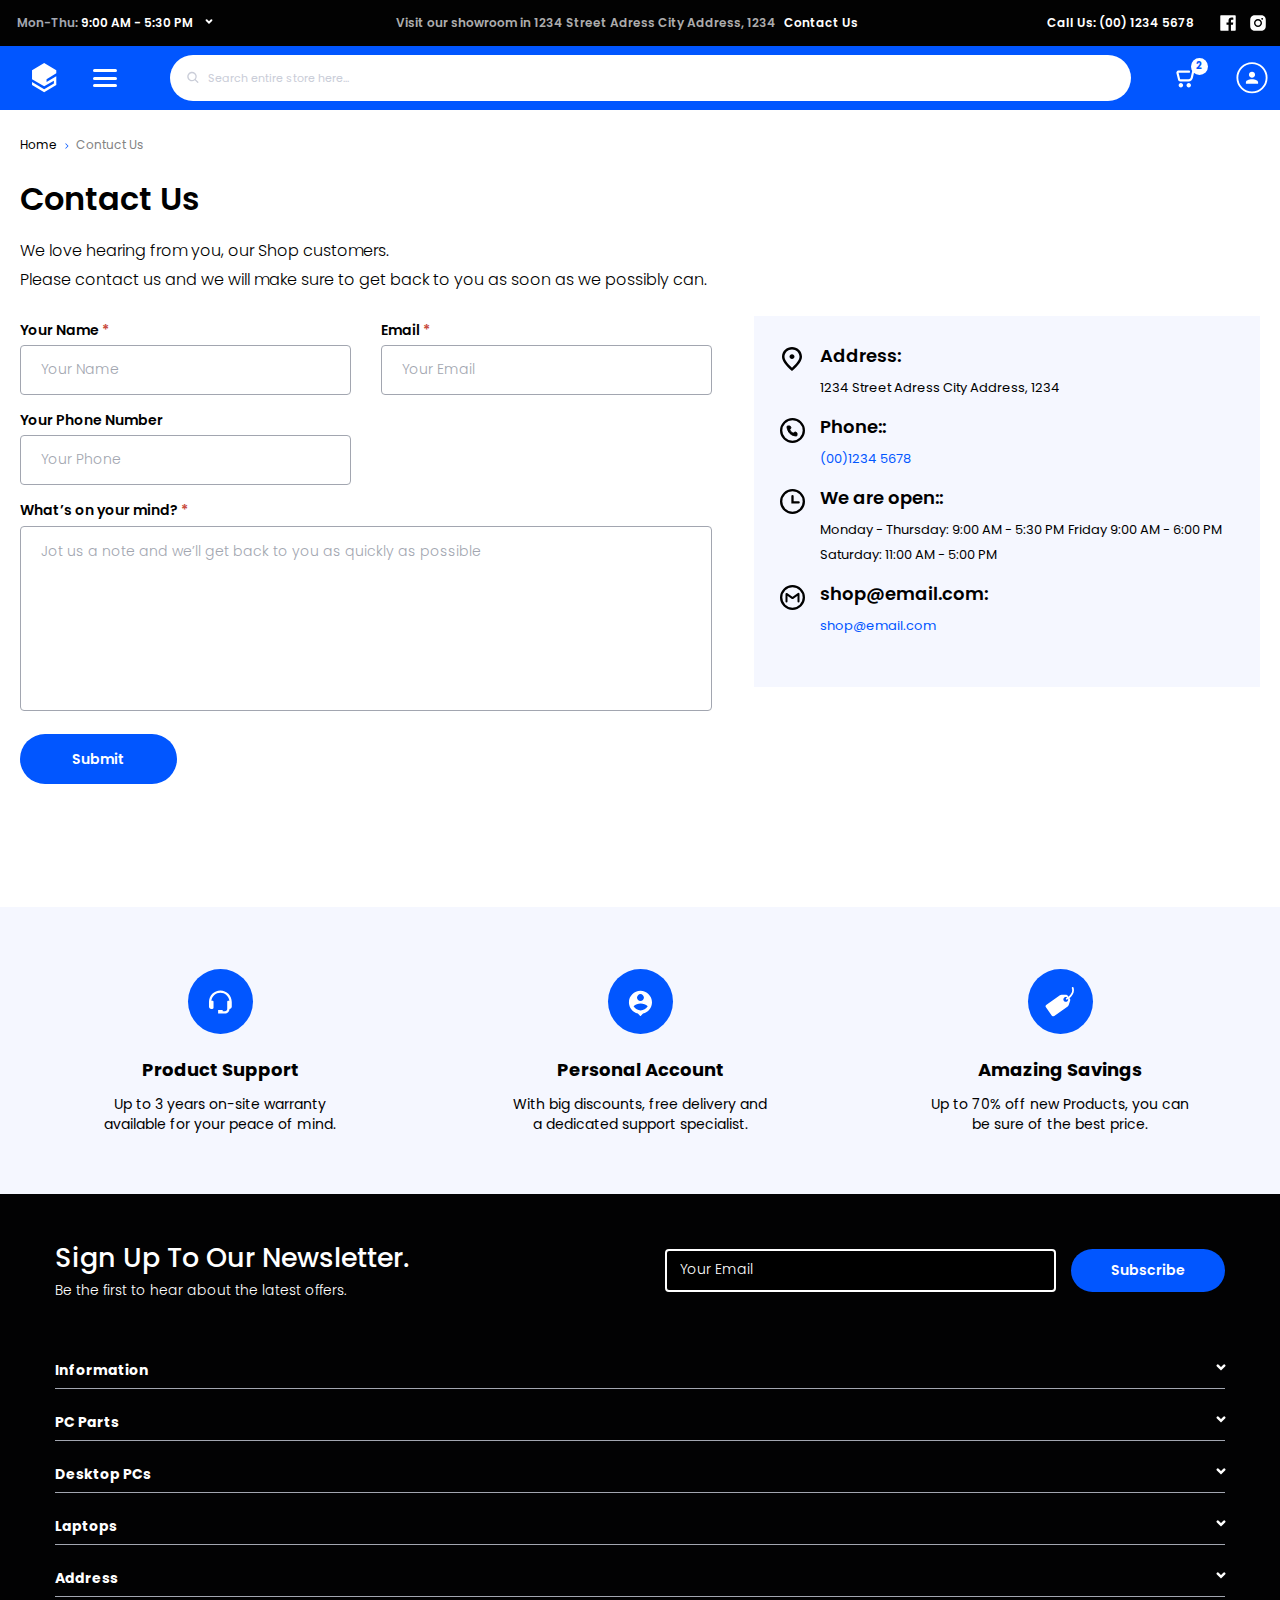
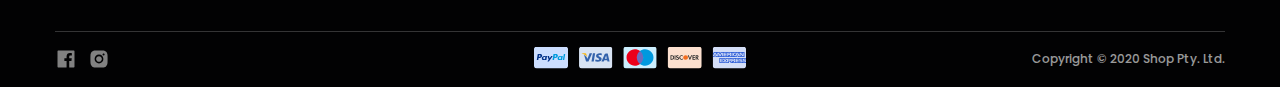
<file: contacts.html>
<!doctype html>
<html lang="en">
  <head>
  <meta charset="UTF-8">
  <meta http-equiv="X-UA-Compatible" content="IE=edge">
  <meta name="viewport" content="width=device-width,initial-scale=1">
	<link rel="shortcut icon" href="favicon.ico" type="image/x-icon">
  <link rel="stylesheet" href="css/style.min.css?_v=20230720115856">
  <title>Contact Us</title>
</head>
  <body>
    <div class="wrapper">
      <header class="header">
  <div class="header__top top-header">
    <div class="top-header__container">
      <div class="top-header__logo-wrapper">
        <a href="home-page.html" class="top-header__logo">
          <svg>
            <use xlink:href="#logo"></use>
          </svg>
        </a>
      </div>
      <div class="info-top-header top-header__info">
        <div class="info-top-header__title" data-parent="" id="header-info">
          <a data-header-link href="#">
            <span> Mon-Thu: </span>
            9:00 AM - 5:30 PM
            <svg class="info-top-header__arrow">
              <use xlink:href="#arrow"></use>
            </svg>
          </a>
          <div class="info-top-header__column" data-child="" id="header-info-body">
            <div class="info-top-header__body">
              <div class="info-top-header__item">
                <svg>
                  <use xlink:href="#clock"></use>
                </svg>
                <div class="info-top-header__text">
                  <div class="info-top-header__sub-title">We are open:</div>
                  <div class="info-top-header__schedule">
                    <span> Mon-Thu: </span>9:00 AM - 5:30 PM
                  </div>
                  <div class="info-top-header__schedule">
                    <span> Fr: </span>9:00 AM - 6:00 PM
                  </div>
                  <div class="info-top-header__schedule">
                    <span> Sat: </span> 11:00 AM - 5:00 PM
                  </div>
                </div>
              </div>
              <div class="info-top-header__item">
                <svg>
                  <use xlink:href="#location"></use>
                </svg>
                <div class="info-top-header__text">
                  <div class="info-top-header__label">
                    Address: 1234 Street Adress,<br>
                    City Address, 1234
                  </div>
                </div>
              </div>
              <div class="info-top-header__item info-top-header__item-contact">
                <div class="info-top-header__contact">
                  Phones:<a href="tel:0012345678"> (00) 1234 5678</a>
                </div>
                <div class="info-top-header__contact">
                  E-mail: <a href="mailto:shop@email.com">shop@email.com</a>
                </div>
              </div>
            </div>
          </div>
        </div>
      </div>
      <div class="top-header__address">
        <span>
          Visit our showroom in 1234 Street Adress City Address, 1234
        </span>
        <a href="contacts.html"> Contact Us </a>
      </div>
      <div class="top-header__contacts">
        <a href="tel:0012345678" class="top-header__phone">Call Us: (00) 1234 5678</a>
        <div class="top-header__social">
          <a href="#">
            <svg>
              <use xlink:href="#facebook"></use>
            </svg>
          </a>
          <a href="#">
            <svg>
              <use xlink:href="#instagram"></use>
            </svg>
          </a>
        </div>
      </div>
    </div>
  </div>
  <div class="bottom-header header__bottom">
    <div class="bottom-header__container">
      <a href="home-page.html" class="bottom-header__logo">
        <svg>
          <use xlink:href="#logo"></use>
        </svg>
      </a>
      <button class="header__burger icon-menu" id="menu-burger">
  <span></span>
</button>

      <nav class="bottom-header__menu menu-header" id="menu-header">
        <div class="menu-header__mobile-title-block">
          <a href="home-page.html" class="menu-header__mobile-logo">
            <svg>
              <use xlink:href="#logo"></use>
            </svg>
          </a>
          <a href="#" class="menu-header__mobile-close" id="menu-burger-close">
            <svg>
              <use xlink:href="#close"></use>
            </svg>
          </a>
        </div>
        <ul class="menu-header__list">
          <li class="menu-header__item" data-parent="menu">
            <a href="catalog.html" class="menu-header__link">
              <span>Laptops</span>
              <svg>
                <use xlink:href="#arrow"></use>
              </svg>
            </a>

            <div class="menu-header__sub-menu sub-menu-header" data-child="">
              <div class="sub-menu-header__wrapper">
                <div class="sub-menu-header__body">
                  <div class="sub-menu-header__menu sub-menu-sub-menu">
                    <ul class="sub-menu-sub-menu__list">
                      <li class="sub-menu-sub-menu__item" data-parent="menu">
                        <a href="#" class="sub-menu-sub-menu__link sub-menu-sub-menu__link_parent">
                          <span>Everyday Use Notebooks </span>
                          <svg>
                            <use xlink:href="#arrow"></use>
                          </svg>
                        </a>
                        <div class="sub-menu-sub-menu__sub-sub-menu sub-sub-menu" data-child="">
                          <ul class="sub-sub-menu__list">
                            <li class="sub-sub-menu__item" data-parent="menu">
                              <a href="#" class="sub-sub-menu__link sub-sub-menu__link_parent">
                                <span>Razer Pro Series </span>
                                <svg>
                                  <use xlink:href="#arrow"></use>
                                </svg>
                              </a>
                              <div class="sub-sub-menu__sub-sub-sub-menu sub-sub-sub-menu" data-child="">
                                <ul class="sub-sub-sub-menu__list">
                                  <li class="sub-sub-sub-menu_item">
                                    <a href="#" class="sub-sub-sub-menu__link">Razer WS Series <span>(12)</span>
                                    </a>
                                  </li>
                                  <li class="sub-sub-sub-menu_item">
                                    <a href="#" class="sub-sub-sub-menu__link">
                                      Razer WT Series <span>(31)</span></a>
                                  </li>
                                  <li class="sub-sub-sub-menu_item">
                                    <a href="#" class="sub-sub-sub-menu__link">
                                      Razer WE Series <span>(7)</span></a>
                                  </li>
                                </ul>
                              </div>
                            </li>
                            <li class="sub-sub-menu__item">
                              <a href="#" class="sub-sub-menu__link">Razer Prestige Series</a>
                            </li>
                          </ul>
                        </div>
                      </li>
                      <li class="sub-menu-sub-menu__item" data-parent="menu">
                        <a href="#" class="sub-menu-sub-menu__link sub-menu-sub-menu__link_parent"><span>MSI Workstation Series</span>
                          <svg>
                            <use xlink:href="#arrow"></use>
                          </svg>
                        </a>
                        <div class="sub-menu-sub-menu__sub-sub-menu sub-sub-menu" data-child="">
                          <ul class="sub-sub-menu__list">
                            <li class="sub-sub-menu__item" data-parent="menu">
                              <a href="#" class="sub-sub-menu__link sub-sub-menu__link_parent"><span>MSI Workstation Series </span>
                                <svg>
                                  <use xlink:href="#arrow"></use>
                                </svg>
                              </a>
                              <div class="sub-sub-menu__sub-sub-sub-menu sub-sub-sub-menu" data-child="">
                                <ul class="sub-sub-sub-menu__list">
                                  <li class="sub-sub-sub-menu_item">
                                    <a href="#" class="sub-sub-sub-menu__link">MSI WS Series <span>(12)</span>
                                    </a>
                                  </li>
                                  <li class="sub-sub-sub-menu_item">
                                    <a href="#" class="sub-sub-sub-menu__link">
                                      MSI WT Series <span>(31)</span></a>
                                  </li>
                                  <li class="sub-sub-sub-menu_item">
                                    <a href="#" class="sub-sub-sub-menu__link">
                                      MSI WE Series <span>(7)</span></a>
                                  </li>
                                </ul>
                              </div>
                            </li>
                            <li class="sub-sub-menu__item">
                              <a href="#" class="sub-sub-menu__link">MSI Prestige Series</a>
                            </li>
                          </ul>
                        </div>
                      </li>
                      <li class="sub-menu-sub-menu__item">
                        <a href="#" class="sub-menu-sub-menu__link">MSI Prestige Series
                        </a>
                      </li>
                      <li class="sub-menu-sub-menu__item">
                        <a href="#" class="sub-menu-sub-menu__link">Gaming Notebooks</a>
                      </li>
                      <li class="sub-menu-sub-menu__item">
                        <a href="#" class="sub-menu-sub-menu__link">Tablets And Pads</a>
                      </li>
                      <li class="sub-menu-sub-menu__item">
                        <a href="#" class="sub-menu-sub-menu__link">Netbooks
                        </a>
                      </li>
                      <li class="sub-menu-sub-menu__item">
                        <a href="#" class="sub-menu-sub-menu__link">Infinity Gaming Notebooks
                        </a>
                      </li>
                    </ul>
                  </div>
                  <div class="products-header sub-menu-header__products">
                    <div class="products-header__body">
                      <a href="#" class="product-card products-header__item">
                        <div class="product-card__label">
                          <img src="images/icons/available.svg" alt="">
                          <span>in stock</span>
                        </div>
                        <div class="product-card__buttons">
                          <button class="product-card__button product-card__button_favorite">
                            <svg>
                              <use xlink:href="#favorite"></use>
                            </svg>
                          </button>
                          <button href="#" class="product-card__button product-card__button_compare">
                            <svg>
                              <use xlink:href="#compare"></use>
                            </svg>
                          </button>
                        </div>
                        <div class="product-card__image">
                          <picture><source srcset="images/products/laptop1.webp" type="image/webp"><img src="images/products/laptop1.png" alt="pc"></picture>
                        </div>
                        <div class="product-card__reviews-block">
                          <div class="product-card__stars">
                            <div class="product-card__star">
                              <svg>
                                <use xlink:href="#star"></use>
                              </svg>
                            </div>
                            <div class="product-card__star">
                              <svg>
                                <use xlink:href="#star"></use>
                              </svg>
                            </div>
                            <div class="product-card__star">
                              <svg>
                                <use xlink:href="#star"></use>
                              </svg>
                            </div>
                            <div class="product-card__star">
                              <svg>
                                <use xlink:href="#star"></use>
                              </svg>
                            </div>
                            <div class="product-card__star">
                              <svg>
                                <use xlink:href="#star"></use>
                              </svg>
                            </div>
                          </div>
                          <div class="product-card__reviews">
                            Reviews <span>(4)</span>
                          </div>
                        </div>
                        <div class="product-card__description">
                          <p>
                            EX DISPLAY : MSI Pro 16 Flex-036AU 15.6 MULTITOUCH
                            All-In-On...
                          </p>
                        </div>
                        <div class="product-card__old-price">
                          <span> $499.00 </span>
                        </div>
                        <div class="product-card__price">
                          <span> $449.00 </span>
                        </div>
                        <div class="product-card__action">
                          <button class="product-card__buy-button">
                            <svg>
                              <use xlink:href="#cart"></use>
                            </svg>
                            <span>Add To Cart</span>
                          </button>
                        </div>
                      </a>
                      <a href="#" class="product-card products-header__item">
                        <div class="product-card__label">
                          <img src="images/icons/available.svg" alt="">
                          <span>in stock</span>
                        </div>
                        <div class="product-card__buttons">
                          <button class="product-card__button product-card__button_favorite">
                            <svg>
                              <use xlink:href="#favorite"></use>
                            </svg>
                          </button>
                          <button href="#" class="product-card__button product-card__button_compare">
                            <svg>
                              <use xlink:href="#compare"></use>
                            </svg>
                          </button>
                        </div>
                        <div class="product-card__image">
                          <picture><source srcset="images/products/laptop2.webp" type="image/webp"><img src="images/products/laptop2.png" alt="pc"></picture>
                        </div>
                        <div class="product-card__reviews-block">
                          <div class="product-card__stars">
                            <div class="product-card__star">
                              <svg>
                                <use xlink:href="#star"></use>
                              </svg>
                            </div>
                            <div class="product-card__star">
                              <svg>
                                <use xlink:href="#star"></use>
                              </svg>
                            </div>
                            <div class="product-card__star">
                              <svg>
                                <use xlink:href="#star"></use>
                              </svg>
                            </div>
                            <div class="product-card__star">
                              <svg>
                                <use xlink:href="#star"></use>
                              </svg>
                            </div>
                            <div class="product-card__star">
                              <svg>
                                <use xlink:href="#star"></use>
                              </svg>
                            </div>
                          </div>
                          <div class="product-card__reviews">
                            Reviews <span>(4)</span>
                          </div>
                        </div>
                        <div class="product-card__description">
                          <p>
                            EX DISPLAY : MSI Pro 16 Flex-036AU 15.6 MULTITOUCH
                            All-In-On...
                          </p>
                        </div>
                        <div class="product-card__old-price">
                          <span> $499.00 </span>
                        </div>
                        <div class="product-card__price">
                          <span> $449.00 </span>
                        </div>
                        <div class="product-card__action">
                          <button href="#" class="product-card__buy-button">
                            <svg>
                              <use xlink:href="#cart"></use>
                            </svg>
                            <span>Add To Cart</span>
                          </button>
                        </div>
                      </a>
                      <a href="#" class="product-card products-header__item">
                        <div class="product-card__label">
                          <img src="images/icons/available.svg" alt="">
                          <span>in stock</span>
                        </div>
                        <div class="product-card__buttons">
                          <button class="product-card__button product-card__button_favorite">
                            <svg>
                              <use xlink:href="#favorite"></use>
                            </svg>
                          </button>
                          <button href="#" class="product-card__button product-card__button_compare">
                            <svg>
                              <use xlink:href="#compare"></use>
                            </svg>
                          </button>
                        </div>
                        <div class="product-card__image">
                          <picture><source srcset="images/products/laptop5.webp" type="image/webp"><img src="images/products/laptop5.png" alt="pc"></picture>
                        </div>
                        <div class="product-card__reviews-block">
                          <div class="product-card__stars">
                            <div class="product-card__star">
                              <svg>
                                <use xlink:href="#star"></use>
                              </svg>
                            </div>
                            <div class="product-card__star">
                              <svg>
                                <use xlink:href="#star"></use>
                              </svg>
                            </div>
                            <div class="product-card__star">
                              <svg>
                                <use xlink:href="#star"></use>
                              </svg>
                            </div>
                            <div class="product-card__star">
                              <svg>
                                <use xlink:href="#star"></use>
                              </svg>
                            </div>
                            <div class="product-card__star">
                              <svg>
                                <use xlink:href="#star"></use>
                              </svg>
                            </div>
                          </div>
                          <div class="product-card__reviews">
                            Reviews <span>(4)</span>
                          </div>
                        </div>
                        <div class="product-card__description">
                          <p>
                            EX DISPLAY : MSI Pro 16 Flex-036AU 15.6 MULTITOUCH
                            All-In-On...
                          </p>
                        </div>
                        <div class="product-card__old-price">
                          <span> $499.00 </span>
                        </div>
                        <div class="product-card__price">
                          <span> $449.00 </span>
                        </div>
                        <div class="product-card__action">
                          <button href="#" class="product-card__buy-button">
                            <svg>
                              <use xlink:href="#cart"></use>
                            </svg>
                            <span>Add To Cart</span>
                          </button>
                        </div>
                      </a>
                      <a href="#" class="product-card products-header__item">
                        <div class="product-card__label">
                          <img src="images/icons/available.svg" alt="">
                          <span>in stock</span>
                        </div>
                        <div class="product-card__buttons">
                          <button class="product-card__button product-card__button_favorite">
                            <svg>
                              <use xlink:href="#favorite"></use>
                            </svg>
                          </button>
                          <button href="#" class="product-card__button product-card__button_compare">
                            <svg>
                              <use xlink:href="#compare"></use>
                            </svg>
                          </button>
                        </div>
                        <div class="product-card__image">
                          <picture><source srcset="images/products/laptop4.webp" type="image/webp"><img src="images/products/laptop4.png" alt="pc"></picture>
                        </div>
                        <div class="product-card__reviews-block">
                          <div class="product-card__stars">
                            <div class="product-card__star">
                              <svg>
                                <use xlink:href="#star"></use>
                              </svg>
                            </div>
                            <div class="product-card__star">
                              <svg>
                                <use xlink:href="#star"></use>
                              </svg>
                            </div>
                            <div class="product-card__star">
                              <svg>
                                <use xlink:href="#star"></use>
                              </svg>
                            </div>
                            <div class="product-card__star">
                              <svg>
                                <use xlink:href="#star"></use>
                              </svg>
                            </div>
                            <div class="product-card__star">
                              <svg>
                                <use xlink:href="#star"></use>
                              </svg>
                            </div>
                          </div>
                          <div class="product-card__reviews">
                            Reviews <span>(4)</span>
                          </div>
                        </div>
                        <div class="product-card__description">
                          <p>
                            EX DISPLAY : MSI Pro 16 Flex-036AU 15.6 MULTITOUCH
                            All-In-On...
                          </p>
                        </div>
                        <div class="product-card__old-price">
                          <span> $499.00 </span>
                        </div>
                        <div class="product-card__price">
                          <span> $449.00 </span>
                        </div>
                        <div class="product-card__action">
                          <button href="#" class="product-card__buy-button">
                            <svg>
                              <use xlink:href="#cart"></use>
                            </svg>
                            <span>Add To Cart</span>
                          </button>
                        </div>
                      </a>
                    </div>
                  </div>
                </div>
                <div class="brands sub-menu-header__brands">
                  <div class="brands__item">
                    <a href="#" class="brands__link">
                      <picture><source srcset="images/brands/roccat.webp" type="image/webp"><img src="images/brands/roccat.png" alt="roccat"></picture>
                    </a>
                  </div>
                  <div class="brands__item">
                    <a href="#" class="brands__link">
                      <picture><source srcset="images/brands/msi.webp" type="image/webp"><img src="images/brands/msi.png" alt="msi"></picture>
                    </a>
                  </div>
                  <div class="brands__item">
                    <a href="#" class="brands__link">
                      <picture><source srcset="images/brands/razer.webp" type="image/webp"><img src="images/brands/razer.png" alt="razer"></picture>
                    </a>
                  </div>
                  <div class="brands__item">
                    <a href="#" class="brands__link">
                      <img src="images/brands/thermaltake.png" alt="thermaltake">
                    </a>
                  </div>
                  <div class="brands__item">
                    <a href="#" class="brands__link">
                      <picture><source srcset="images/brands/adata.webp" type="image/webp"><img src="images/brands/adata.png" alt="adata"></picture>
                    </a>
                  </div>
                  <div class="brands__item">
                    <a href="#" class="brands__link">
                      <picture><source srcset="images/brands/hp.webp" type="image/webp"><img src="images/brands/hp.png" alt="hp"></picture>
                    </a>
                  </div>
                  <div class="brands__item">
                    <a href="#" class="brands__link">
                      <picture><source srcset="images/brands/gigabyte.webp" type="image/webp"><img src="images/brands/gigabyte.png" alt="gigabyte"></picture>
                    </a>
                  </div>
                </div>
              </div>
            </div>
          </li>
          <li class="menu-header__item" data-parent="menu">
            <a href="catalog.html" class="menu-header__link">
              <span>Desktop PCs</span>
              <svg>
                <use xlink:href="#arrow"></use>
              </svg>
            </a>

            <div class="menu-header__sub-menu sub-menu-header" data-child="">
              <div class="sub-menu-header__wrapper">
                <div class="sub-menu-header__body">
                  <div class="sub-menu-header__menu sub-menu-sub-menu">
                    <ul class="sub-menu-sub-menu__list">
                      <li class="sub-menu-sub-menu__item" data-parent="menu">
                        <a href="#" class="sub-menu-sub-menu__link sub-menu-sub-menu__link_parent"><span>Everyday Use PCs </span>
                          <svg>
                            <use xlink:href="#arrow"></use>
                          </svg>
                        </a>
                        <div class="sub-menu-sub-menu__sub-sub-menu sub-sub-menu" data-child="">
                          <ul class="sub-sub-menu__list">
                            <li class="sub-sub-menu__item" data-parent="menu">
                              <a href="#" class="sub-sub-menu__link sub-sub-menu__link_parent"><span>Gigabyte Series </span>
                                <svg>
                                  <use xlink:href="#arrow"></use>
                                </svg>
                              </a>
                              <div class="sub-sub-menu__sub-sub-sub-menu sub-sub-sub-menu" data-child="">
                                <ul class="sub-sub-sub-menu__list">
                                  <li class="sub-sub-sub-menu_item">
                                    <a href="#" class="sub-sub-sub-menu__link">Gigabyte Pro <span>(12)</span>
                                    </a>
                                  </li>
                                  <li class="sub-sub-sub-menu_item">
                                    <a href="#" class="sub-sub-sub-menu__link">
                                      Gigabyte WT Series <span>(31)</span></a>
                                  </li>
                                  <li class="sub-sub-sub-menu_item">
                                    <a href="#" class="sub-sub-sub-menu__link">
                                      Gigabyte WE Series <span>(7)</span></a>
                                  </li>
                                </ul>
                              </div>
                            </li>
                            <li class="sub-sub-menu__item">
                              <a href="#" class="sub-sub-menu__link">Gigabyte Prestige Series</a>
                            </li>
                          </ul>
                        </div>
                      </li>
                      <li class="sub-menu-sub-menu__item" data-parent="menu">
                        <a href="#" class="sub-menu-sub-menu__link sub-menu-sub-menu__link_parent"><span>MSI Workstation Series</span>
                          <svg>
                            <use xlink:href="#arrow"></use>
                          </svg>
                        </a>
                        <div class="sub-menu-sub-menu__sub-sub-menu sub-sub-menu" data-child="">
                          <ul class="sub-sub-menu__list">
                            <li class="sub-sub-menu__item" data-parent="menu">
                              <a href="#" class="sub-sub-menu__link sub-sub-menu__link_parent"><span>HP Workstation Series </span>
                                <svg>
                                  <use xlink:href="#arrow"></use>
                                </svg>
                              </a>
                              <div class="sub-sub-menu__sub-sub-sub-menu sub-sub-sub-menu" data-child="">
                                <ul class="sub-sub-sub-menu__list">
                                  <li class="sub-sub-sub-menu_item">
                                    <a href="#" class="sub-sub-sub-menu__link">HP WS Series <span>(12)</span>
                                    </a>
                                  </li>
                                  <li class="sub-sub-sub-menu_item">
                                    <a href="#" class="sub-sub-sub-menu__link">
                                      HP WT Series <span>(31)</span></a>
                                  </li>
                                  <li class="sub-sub-sub-menu_item">
                                    <a href="#" class="sub-sub-sub-menu__link">
                                      HP WE Series <span>(7)</span></a>
                                  </li>
                                </ul>
                              </div>
                            </li>
                            <li class="sub-sub-menu__item">
                              <a href="#" class="sub-sub-menu__link">HP Prestige Series</a>
                            </li>
                          </ul>
                        </div>
                      </li>
                      <li class="sub-menu-sub-menu__item">
                        <a href="#" class="sub-menu-sub-menu__link">HP Prestige Series
                        </a>
                      </li>
                      <li class="sub-menu-sub-menu__item" data-parent="menu">
                        <a href="#" class="sub-menu-sub-menu__link sub-menu-sub-menu__link_parent"><span>Work PCs</span>
                          <svg>
                            <use xlink:href="#arrow"></use>
                          </svg>
                        </a>
                        <div class="sub-menu-sub-menu__sub-sub-menu sub-sub-menu" data-child="">
                          <ul class="sub-sub-menu__list">
                            <li class="sub-sub-menu__item">
                              <a href="#" class="sub-sub-menu__link">Web design PCs
                              </a>
                            </li>
                            <li class="sub-sub-menu__item">
                              <a href="#" class="sub-sub-menu__link">Developer PCs</a>
                            </li>
                            <li class="sub-sub-menu__item">
                              <a href="#" class="sub-sub-menu__link">
                                Students PCs
                              </a>
                            </li>
                            <li class="sub-sub-menu__item">
                              <a href="#" class="sub-sub-menu__link">Office PCs</a>
                            </li>
                            <li class="sub-sub-menu__item">
                              <a href="#" class="sub-sub-menu__link">
                                For visual work
                              </a>
                            </li>
                            <li class="sub-sub-menu__item">
                              <a href="#" class="sub-sub-menu__link">Other PCs</a>
                            </li>
                          </ul>
                        </div>
                      </li>
                      <li class="sub-menu-sub-menu__item">
                        <a href="#" class="sub-menu-sub-menu__link">Gaming PCs</a>
                      </li>
                      <li class="sub-menu-sub-menu__item">
                        <a href="#" class="sub-menu-sub-menu__link">PCs for school
                        </a>
                      </li>
                      <li class="sub-menu-sub-menu__item">
                        <a href="#" class="sub-menu-sub-menu__link">Infinity Gaming PCs
                        </a>
                      </li>
                    </ul>
                  </div>
                  <div class="products-header sub-menu-header__products">
                    <div class="products-header__body">
                      <a href="#" class="product-card products-header__item">
                        <div class="product-card__label">
                          <img src="images/icons/available.svg" alt="">
                          <span>in stock</span>
                        </div>
                        <div class="product-card__buttons">
                          <button class="product-card__button product-card__button_favorite">
                            <svg>
                              <use xlink:href="#favorite"></use>
                            </svg>
                          </button>
                          <button href="#" class="product-card__button product-card__button_compare">
                            <svg>
                              <use xlink:href="#compare"></use>
                            </svg>
                          </button>
                        </div>
                        <div class="product-card__image">
                          <picture><source srcset="images/products/pc1.webp" type="image/webp"><img src="images/products/pc1.png" alt="pc"></picture>
                        </div>
                        <div class="product-card__reviews-block">
                          <div class="product-card__stars">
                            <div class="product-card__star">
                              <svg>
                                <use xlink:href="#star"></use>
                              </svg>
                            </div>
                            <div class="product-card__star">
                              <svg>
                                <use xlink:href="#star"></use>
                              </svg>
                            </div>
                            <div class="product-card__star">
                              <svg>
                                <use xlink:href="#star"></use>
                              </svg>
                            </div>
                            <div class="product-card__star">
                              <svg>
                                <use xlink:href="#star"></use>
                              </svg>
                            </div>
                            <div class="product-card__star">
                              <svg>
                                <use xlink:href="#star"></use>
                              </svg>
                            </div>
                          </div>
                          <div class="product-card__reviews">
                            Reviews <span>(4)</span>
                          </div>
                        </div>
                        <div class="product-card__description">
                          <p>
                            EX DISPLAY : MSI Pro 16 Flex-036AU 15.6 MULTITOUCH
                            All-In-On...
                          </p>
                        </div>
                        <div class="product-card__old-price">
                          <span> $499.00 </span>
                        </div>
                        <div class="product-card__price">
                          <span> $449.00 </span>
                        </div>
                        <div class="product-card__action">
                          <button href="#" class="product-card__buy-button">
                            <svg>
                              <use xlink:href="#cart"></use>
                            </svg>
                            <span>Add To Cart</span>
                          </button>
                        </div>
                      </a>
                      <a href="#" class="product-card products-header__item">
                        <div class="product-card__label">
                          <img src="images/icons/available.svg" alt="">
                          <span>in stock</span>
                        </div>
                        <div class="product-card__buttons">
                          <button class="product-card__button product-card__button_favorite">
                            <svg>
                              <use xlink:href="#favorite"></use>
                            </svg>
                          </button>
                          <button href="#" class="product-card__button product-card__button_compare">
                            <svg>
                              <use xlink:href="#compare"></use>
                            </svg>
                          </button>
                        </div>
                        <div class="product-card__image">
                          <picture><source srcset="images/products/pc4.webp" type="image/webp"><img src="images/products/pc4.png" alt="pc"></picture>
                        </div>
                        <div class="product-card__reviews-block">
                          <div class="product-card__stars">
                            <div class="product-card__star">
                              <svg>
                                <use xlink:href="#star"></use>
                              </svg>
                            </div>
                            <div class="product-card__star">
                              <svg>
                                <use xlink:href="#star"></use>
                              </svg>
                            </div>
                            <div class="product-card__star">
                              <svg>
                                <use xlink:href="#star"></use>
                              </svg>
                            </div>
                            <div class="product-card__star">
                              <svg>
                                <use xlink:href="#star"></use>
                              </svg>
                            </div>
                            <div class="product-card__star">
                              <svg>
                                <use xlink:href="#star"></use>
                              </svg>
                            </div>
                          </div>
                          <div class="product-card__reviews">
                            Reviews <span>(4)</span>
                          </div>
                        </div>
                        <div class="product-card__description">
                          <p>
                            EX DISPLAY : MSI Pro 16 Flex-036AU 15.6 MULTITOUCH
                            All-In-On...
                          </p>
                        </div>
                        <div class="product-card__old-price">
                          <span> $499.00 </span>
                        </div>
                        <div class="product-card__price">
                          <span> $449.00 </span>
                        </div>
                        <div class="product-card__action">
                          <button href="#" class="product-card__buy-button">
                            <svg>
                              <use xlink:href="#cart"></use>
                            </svg>
                            <span>Add To Cart</span>
                          </button>
                        </div>
                      </a>
                      <a href="#" class="product-card products-header__item">
                        <div class="product-card__label">
                          <img src="images/icons/available.svg" alt="">
                          <span>in stock</span>
                        </div>
                        <div class="product-card__buttons">
                          <button class="product-card__button product-card__button_favorite">
                            <svg>
                              <use xlink:href="#favorite"></use>
                            </svg>
                          </button>
                          <button href="#" class="product-card__button product-card__button_compare">
                            <svg>
                              <use xlink:href="#compare"></use>
                            </svg>
                          </button>
                        </div>
                        <div class="product-card__image">
                          <picture><source srcset="images/products/pc3.webp" type="image/webp"><img src="images/products/pc3.png" alt="pc"></picture>
                        </div>
                        <div class="product-card__reviews-block">
                          <div class="product-card__stars">
                            <div class="product-card__star">
                              <svg>
                                <use xlink:href="#star"></use>
                              </svg>
                            </div>
                            <div class="product-card__star">
                              <svg>
                                <use xlink:href="#star"></use>
                              </svg>
                            </div>
                            <div class="product-card__star">
                              <svg>
                                <use xlink:href="#star"></use>
                              </svg>
                            </div>
                            <div class="product-card__star">
                              <svg>
                                <use xlink:href="#star"></use>
                              </svg>
                            </div>
                            <div class="product-card__star">
                              <svg>
                                <use xlink:href="#star"></use>
                              </svg>
                            </div>
                          </div>
                          <div class="product-card__reviews">
                            Reviews <span>(4)</span>
                          </div>
                        </div>
                        <div class="product-card__description">
                          <p>
                            EX DISPLAY : MSI Pro 16 Flex-036AU 15.6 MULTITOUCH
                            All-In-On...
                          </p>
                        </div>
                        <div class="product-card__old-price">
                          <span> $499.00 </span>
                        </div>
                        <div class="product-card__price">
                          <span> $449.00 </span>
                        </div>
                        <div class="product-card__action">
                          <button href="#" class="product-card__buy-button">
                            <svg>
                              <use xlink:href="#cart"></use>
                            </svg>
                            <span>Add To Cart</span>
                          </button>
                        </div>
                      </a>
                      <a href="#" class="product-card products-header__item">
                        <div class="product-card__label">
                          <img src="images/icons/available.svg" alt="">
                          <span>in stock</span>
                        </div>
                        <div class="product-card__buttons">
                          <button class="product-card__button product-card__button_favorite">
                            <svg>
                              <use xlink:href="#favorite"></use>
                            </svg>
                          </button>
                          <button href="#" class="product-card__button product-card__button_compare">
                            <svg>
                              <use xlink:href="#compare"></use>
                            </svg>
                          </button>
                        </div>
                        <div class="product-card__image">
                          <picture><source srcset="images/products/pc2.webp" type="image/webp"><img src="images/products/pc2.png" alt="pc"></picture>
                        </div>
                        <div class="product-card__reviews-block">
                          <div class="product-card__stars">
                            <div class="product-card__star">
                              <svg>
                                <use xlink:href="#star"></use>
                              </svg>
                            </div>
                            <div class="product-card__star">
                              <svg>
                                <use xlink:href="#star"></use>
                              </svg>
                            </div>
                            <div class="product-card__star">
                              <svg>
                                <use xlink:href="#star"></use>
                              </svg>
                            </div>
                            <div class="product-card__star">
                              <svg>
                                <use xlink:href="#star"></use>
                              </svg>
                            </div>
                            <div class="product-card__star">
                              <svg>
                                <use xlink:href="#star"></use>
                              </svg>
                            </div>
                          </div>
                          <div class="product-card__reviews">
                            Reviews <span>(4)</span>
                          </div>
                        </div>
                        <div class="product-card__description">
                          <p>
                            EX DISPLAY : MSI Pro 16 Flex-036AU 15.6 MULTITOUCH
                            All-In-On...
                          </p>
                        </div>
                        <div class="product-card__old-price">
                          <span> $499.00 </span>
                        </div>
                        <div class="product-card__price">
                          <span> $449.00 </span>
                        </div>
                        <div class="product-card__action">
                          <button href="#" class="product-card__buy-button">
                            <svg>
                              <use xlink:href="#cart"></use>
                            </svg>
                            <span>Add To Cart</span>
                          </button>
                        </div>
                      </a>
                    </div>
                  </div>
                </div>

                <div class="brands sub-menu-header__brands">
                  <div class="brands__item">
                    <a href="#" class="brands__link">
                      <picture><source srcset="images/brands/roccat.webp" type="image/webp"><img src="images/brands/roccat.png" alt="roccat"></picture>
                    </a>
                  </div>
                  <div class="brands__item">
                    <a href="#" class="brands__link">
                      <picture><source srcset="images/brands/msi.webp" type="image/webp"><img src="images/brands/msi.png" alt="msi"></picture>
                    </a>
                  </div>
                  <div class="brands__item">
                    <a href="#" class="brands__link">
                      <picture><source srcset="images/brands/razer.webp" type="image/webp"><img src="images/brands/razer.png" alt="razer"></picture>
                    </a>
                  </div>
                  <div class="brands__item">
                    <a href="#" class="brands__link">
                      <img src="images/brands/thermaltake.png" alt="thermaltake">
                    </a>
                  </div>
                  <div class="brands__item">
                    <a href="#" class="brands__link">
                      <picture><source srcset="images/brands/adata.webp" type="image/webp"><img src="images/brands/adata.png" alt="adata"></picture>
                    </a>
                  </div>
                  <div class="brands__item">
                    <a href="#" class="brands__link">
                      <picture><source srcset="images/brands/hp.webp" type="image/webp"><img src="images/brands/hp.png" alt="hp"></picture>
                    </a>
                  </div>
                  <div class="brands__item">
                    <a href="#" class="brands__link">
                      <picture><source srcset="images/brands/gigabyte.webp" type="image/webp"><img src="images/brands/gigabyte.png" alt="gigabyte"></picture>
                    </a>
                  </div>
                </div>
              </div>
            </div>
          </li>
          <li class="menu-header__item" data-parent="menu">
            <a href="catalog.html" class="menu-header__link">
              <span> Networking Devices</span>
              <svg>
                <use xlink:href="#arrow"></use>
              </svg>
            </a>

            <div class="menu-header__sub-menu sub-menu-header" data-child="">
              <div class="sub-menu-header__wrapper">
                <div class="sub-menu-header__body">
                  <div class="sub-menu-header__menu sub-menu-sub-menu">
                    <ul class="sub-menu-sub-menu__list">
                      <li class="sub-menu-sub-menu__item" data-parent="menu">
                        <a href="#" class="sub-menu-sub-menu__link sub-menu-sub-menu__link_parent"><span>Everyday Use PCs </span>
                          <svg>
                            <use xlink:href="#arrow"></use>
                          </svg>
                        </a>
                        <div class="sub-menu-sub-menu__sub-sub-menu sub-sub-menu" data-child="">
                          <ul class="sub-sub-menu__list">
                            <li class="sub-sub-menu__item" data-parent="menu">
                              <a href="#" class="sub-sub-menu__link sub-sub-menu__link_parent"><span>Gigabyte Series </span>
                                <svg>
                                  <use xlink:href="#arrow"></use>
                                </svg>
                              </a>
                              <div class="sub-sub-menu__sub-sub-sub-menu sub-sub-sub-menu" data-child="">
                                <ul class="sub-sub-sub-menu__list">
                                  <li class="sub-sub-sub-menu_item">
                                    <a href="#" class="sub-sub-sub-menu__link">Gigabyte Pro <span>(12)</span>
                                    </a>
                                  </li>
                                  <li class="sub-sub-sub-menu_item">
                                    <a href="#" class="sub-sub-sub-menu__link">
                                      Gigabyte WT Series <span>(31)</span></a>
                                  </li>
                                  <li class="sub-sub-sub-menu_item">
                                    <a href="#" class="sub-sub-sub-menu__link">
                                      Gigabyte WE Series <span>(7)</span></a>
                                  </li>
                                </ul>
                              </div>
                            </li>
                            <li class="sub-sub-menu__item">
                              <a href="#" class="sub-sub-menu__link">Gigabyte Prestige Series</a>
                            </li>
                          </ul>
                        </div>
                      </li>
                      <li class="sub-menu-sub-menu__item" data-parent="menu">
                        <a href="#" class="sub-menu-sub-menu__link sub-menu-sub-menu__link_parent"><span>MSI Workstation Series</span>
                          <svg>
                            <use xlink:href="#arrow"></use>
                          </svg>
                        </a>
                        <div class="sub-menu-sub-menu__sub-sub-menu sub-sub-menu" data-child="">
                          <ul class="sub-sub-menu__list">
                            <li class="sub-sub-menu__item" data-parent="menu">
                              <a href="#" class="sub-sub-menu__link sub-sub-menu__link_parent"><span>HP Workstation Series </span>
                                <svg>
                                  <use xlink:href="#arrow"></use>
                                </svg>
                              </a>
                              <div class="sub-sub-menu__sub-sub-sub-menu sub-sub-sub-menu" data-child="">
                                <ul class="sub-sub-sub-menu__list">
                                  <li class="sub-sub-sub-menu_item">
                                    <a href="#" class="sub-sub-sub-menu__link">HP WS Series <span>(12)</span>
                                    </a>
                                  </li>
                                  <li class="sub-sub-sub-menu_item">
                                    <a href="#" class="sub-sub-sub-menu__link">
                                      HP WT Series <span>(31)</span></a>
                                  </li>
                                  <li class="sub-sub-sub-menu_item">
                                    <a href="#" class="sub-sub-sub-menu__link">
                                      HP WE Series <span>(7)</span></a>
                                  </li>
                                </ul>
                              </div>
                            </li>
                            <li class="sub-sub-menu__item">
                              <a href="#" class="sub-sub-menu__link">HP Prestige Series</a>
                            </li>
                          </ul>
                        </div>
                      </li>
                      <li class="sub-menu-sub-menu__item">
                        <a href="#" class="sub-menu-sub-menu__link">HP Prestige Series
                        </a>
                      </li>
                      <li class="sub-menu-sub-menu__item" data-parent="menu">
                        <a href="#" class="sub-menu-sub-menu__link sub-menu-sub-menu__link_parent"><span>Work PCs</span>
                          <svg>
                            <use xlink:href="#arrow"></use>
                          </svg>
                        </a>
                        <div class="sub-menu-sub-menu__sub-sub-menu sub-sub-menu" data-child="">
                          <ul class="sub-sub-menu__list">
                            <li class="sub-sub-menu__item">
                              <a href="#" class="sub-sub-menu__link">Web design PCs
                              </a>
                            </li>
                            <li class="sub-sub-menu__item">
                              <a href="#" class="sub-sub-menu__link">Developer PCs</a>
                            </li>
                            <li class="sub-sub-menu__item">
                              <a href="#" class="sub-sub-menu__link">
                                Students PCs
                              </a>
                            </li>
                            <li class="sub-sub-menu__item">
                              <a href="#" class="sub-sub-menu__link">Office PCs</a>
                            </li>
                            <li class="sub-sub-menu__item">
                              <a href="#" class="sub-sub-menu__link">
                                For visual work
                              </a>
                            </li>
                            <li class="sub-sub-menu__item">
                              <a href="#" class="sub-sub-menu__link">Other PCs</a>
                            </li>
                          </ul>
                        </div>
                      </li>
                      <li class="sub-menu-sub-menu__item">
                        <a href="#" class="sub-menu-sub-menu__link">Gaming PCs</a>
                      </li>
                      <li class="sub-menu-sub-menu__item">
                        <a href="#" class="sub-menu-sub-menu__link">PCs for school
                        </a>
                      </li>
                      <li class="sub-menu-sub-menu__item">
                        <a href="#" class="sub-menu-sub-menu__link">Infinity Gaming PCs
                        </a>
                      </li>
                    </ul>
                  </div>
                  <div class="products-header sub-menu-header__products">
                    <div class="products-header__body">
                      <a href="#" class="product-card products-header__item">
                        <div class="product-card__label">
                          <img src="images/icons/available.svg" alt="">
                          <span>in stock</span>
                        </div>
                        <div class="product-card__buttons">
                          <button class="product-card__button product-card__button_favorite">
                            <svg>
                              <use xlink:href="#favorite"></use>
                            </svg>
                          </button>
                          <button href="#" class="product-card__button product-card__button_compare">
                            <svg>
                              <use xlink:href="#compare"></use>
                            </svg>
                          </button>
                        </div>
                        <div class="product-card__image">
                          <picture><source srcset="images/products/pc1.webp" type="image/webp"><img src="images/products/pc1.png" alt="pc"></picture>
                        </div>
                        <div class="product-card__reviews-block">
                          <div class="product-card__stars">
                            <div class="product-card__star">
                              <svg>
                                <use xlink:href="#star"></use>
                              </svg>
                            </div>
                            <div class="product-card__star">
                              <svg>
                                <use xlink:href="#star"></use>
                              </svg>
                            </div>
                            <div class="product-card__star">
                              <svg>
                                <use xlink:href="#star"></use>
                              </svg>
                            </div>
                            <div class="product-card__star">
                              <svg>
                                <use xlink:href="#star"></use>
                              </svg>
                            </div>
                            <div class="product-card__star">
                              <svg>
                                <use xlink:href="#star"></use>
                              </svg>
                            </div>
                          </div>
                          <div class="product-card__reviews">
                            Reviews <span>(4)</span>
                          </div>
                        </div>
                        <div class="product-card__description">
                          <p>
                            EX DISPLAY : MSI Pro 16 Flex-036AU 15.6 MULTITOUCH
                            All-In-On...
                          </p>
                        </div>
                        <div class="product-card__old-price">
                          <span> $499.00 </span>
                        </div>
                        <div class="product-card__price">
                          <span> $449.00 </span>
                        </div>
                        <div class="product-card__action">
                          <button href="#" class="product-card__buy-button">
                            <svg>
                              <use xlink:href="#cart"></use>
                            </svg>
                            <span>Add To Cart</span>
                          </button>
                        </div>
                      </a>
                      <a href="#" class="product-card products-header__item">
                        <div class="product-card__label">
                          <img src="images/icons/available.svg" alt="">
                          <span>in stock</span>
                        </div>
                        <div class="product-card__buttons">
                          <button class="product-card__button product-card__button_favorite">
                            <svg>
                              <use xlink:href="#favorite"></use>
                            </svg>
                          </button>
                          <button href="#" class="product-card__button product-card__button_compare">
                            <svg>
                              <use xlink:href="#compare"></use>
                            </svg>
                          </button>
                        </div>
                        <div class="product-card__image">
                          <picture><source srcset="images/products/monitor3.webp" type="image/webp"><img src="images/products/monitor3.png" alt="pc"></picture>
                        </div>
                        <div class="product-card__reviews-block">
                          <div class="product-card__stars">
                            <div class="product-card__star">
                              <svg>
                                <use xlink:href="#star"></use>
                              </svg>
                            </div>
                            <div class="product-card__star">
                              <svg>
                                <use xlink:href="#star"></use>
                              </svg>
                            </div>
                            <div class="product-card__star">
                              <svg>
                                <use xlink:href="#star"></use>
                              </svg>
                            </div>
                            <div class="product-card__star">
                              <svg>
                                <use xlink:href="#star"></use>
                              </svg>
                            </div>
                            <div class="product-card__star">
                              <svg>
                                <use xlink:href="#star"></use>
                              </svg>
                            </div>
                          </div>
                          <div class="product-card__reviews">
                            Reviews <span>(4)</span>
                          </div>
                        </div>
                        <div class="product-card__description">
                          <p>
                            EX DISPLAY : MSI Pro 16 Flex-036AU 15.6 MULTITOUCH
                            All-In-On...
                          </p>
                        </div>
                        <div class="product-card__old-price">
                          <span> $499.00 </span>
                        </div>
                        <div class="product-card__price">
                          <span> $449.00 </span>
                        </div>
                        <div class="product-card__action">
                          <button href="#" class="product-card__buy-button">
                            <svg>
                              <use xlink:href="#cart"></use>
                            </svg>
                            <span>Add To Cart</span>
                          </button>
                        </div>
                      </a>
                      <a href="#" class="product-card products-header__item">
                        <div class="product-card__label">
                          <img src="images/icons/available.svg" alt="">
                          <span>in stock</span>
                        </div>
                        <div class="product-card__buttons">
                          <button class="product-card__button product-card__button_favorite">
                            <svg>
                              <use xlink:href="#favorite"></use>
                            </svg>
                          </button>
                          <button href="#" class="product-card__button product-card__button_compare">
                            <svg>
                              <use xlink:href="#compare"></use>
                            </svg>
                          </button>
                        </div>
                        <div class="product-card__image">
                          <picture><source srcset="images/products/monitor4.webp" type="image/webp"><img src="images/products/monitor4.png" alt="pc"></picture>
                        </div>
                        <div class="product-card__reviews-block">
                          <div class="product-card__stars">
                            <div class="product-card__star">
                              <svg>
                                <use xlink:href="#star"></use>
                              </svg>
                            </div>
                            <div class="product-card__star">
                              <svg>
                                <use xlink:href="#star"></use>
                              </svg>
                            </div>
                            <div class="product-card__star">
                              <svg>
                                <use xlink:href="#star"></use>
                              </svg>
                            </div>
                            <div class="product-card__star">
                              <svg>
                                <use xlink:href="#star"></use>
                              </svg>
                            </div>
                            <div class="product-card__star">
                              <svg>
                                <use xlink:href="#star"></use>
                              </svg>
                            </div>
                          </div>
                          <div class="product-card__reviews">
                            Reviews <span>(4)</span>
                          </div>
                        </div>
                        <div class="product-card__description">
                          <p>
                            EX DISPLAY : MSI Pro 16 Flex-036AU 15.6 MULTITOUCH
                            All-In-On...
                          </p>
                        </div>
                        <div class="product-card__old-price">
                          <span> $499.00 </span>
                        </div>
                        <div class="product-card__price">
                          <span> $449.00 </span>
                        </div>
                        <div class="product-card__action">
                          <button href="#" class="product-card__buy-button">
                            <svg>
                              <use xlink:href="#cart"></use>
                            </svg>
                            <span>Add To Cart</span>
                          </button>
                        </div>
                      </a>
                      <a href="#" class="product-card products-header__item">
                        <div class="product-card__label">
                          <img src="images/icons/available.svg" alt="">
                          <span>in stock</span>
                        </div>
                        <div class="product-card__buttons">
                          <button class="product-card__button product-card__button_favorite">
                            <svg>
                              <use xlink:href="#favorite"></use>
                            </svg>
                          </button>
                          <button href="#" class="product-card__button product-card__button_compare">
                            <svg>
                              <use xlink:href="#compare"></use>
                            </svg>
                          </button>
                        </div>
                        <div class="product-card__image">
                          <picture><source srcset="images/products/laptop2.webp" type="image/webp"><img src="images/products/laptop2.png" alt="pc"></picture>
                        </div>
                        <div class="product-card__reviews-block">
                          <div class="product-card__stars">
                            <div class="product-card__star">
                              <svg>
                                <use xlink:href="#star"></use>
                              </svg>
                            </div>
                            <div class="product-card__star">
                              <svg>
                                <use xlink:href="#star"></use>
                              </svg>
                            </div>
                            <div class="product-card__star">
                              <svg>
                                <use xlink:href="#star"></use>
                              </svg>
                            </div>
                            <div class="product-card__star">
                              <svg>
                                <use xlink:href="#star"></use>
                              </svg>
                            </div>
                            <div class="product-card__star">
                              <svg>
                                <use xlink:href="#star"></use>
                              </svg>
                            </div>
                          </div>
                          <div class="product-card__reviews">
                            Reviews <span>(4)</span>
                          </div>
                        </div>
                        <div class="product-card__description">
                          <p>
                            EX DISPLAY : MSI Pro 16 Flex-036AU 15.6 MULTITOUCH
                            All-In-On...
                          </p>
                        </div>
                        <div class="product-card__old-price">
                          <span> $499.00 </span>
                        </div>
                        <div class="product-card__price">
                          <span> $449.00 </span>
                        </div>
                        <div class="product-card__action">
                          <button href="#" class="product-card__buy-button">
                            <svg>
                              <use xlink:href="#cart"></use>
                            </svg>
                            <span>Add To Cart</span>
                          </button>
                        </div>
                      </a>
                    </div>
                  </div>
                </div>

                <div class="brands sub-menu-header__brands">
                  <div class="brands__item">
                    <a href="#" class="brands__link">
                      <picture><source srcset="images/brands/roccat.webp" type="image/webp"><img src="images/brands/roccat.png" alt="roccat"></picture>
                    </a>
                  </div>
                  <div class="brands__item">
                    <a href="#" class="brands__link">
                      <picture><source srcset="images/brands/msi.webp" type="image/webp"><img src="images/brands/msi.png" alt="msi"></picture>
                    </a>
                  </div>
                  <div class="brands__item">
                    <a href="#" class="brands__link">
                      <picture><source srcset="images/brands/razer.webp" type="image/webp"><img src="images/brands/razer.png" alt="razer"></picture>
                    </a>
                  </div>
                  <div class="brands__item">
                    <a href="#" class="brands__link">
                      <img src="images/brands/thermaltake.png" alt="thermaltake">
                    </a>
                  </div>
                  <div class="brands__item">
                    <a href="#" class="brands__link">
                      <picture><source srcset="images/brands/adata.webp" type="image/webp"><img src="images/brands/adata.png" alt="adata"></picture>
                    </a>
                  </div>
                  <div class="brands__item">
                    <a href="#" class="brands__link">
                      <picture><source srcset="images/brands/hp.webp" type="image/webp"><img src="images/brands/hp.png" alt="hp"></picture>
                    </a>
                  </div>
                  <div class="brands__item">
                    <a href="#" class="brands__link">
                      <picture><source srcset="images/brands/gigabyte.webp" type="image/webp"><img src="images/brands/gigabyte.png" alt="gigabyte"></picture>
                    </a>
                  </div>
                </div>
              </div>
            </div>
          </li>
          <li class="menu-header__item" data-parent="menu">
            <a href="catalog.html" class="menu-header__link">
              <span> Printers & Scanners</span>
              <svg>
                <use xlink:href="#arrow"></use>
              </svg>
            </a>

            <div class="menu-header__sub-menu sub-menu-header" data-child="">
              <div class="sub-menu-header__wrapper">
                <div class="sub-menu-header__body">
                  <div class="sub-menu-header__menu sub-menu-sub-menu">
                    <ul class="sub-menu-sub-menu__list">
                      <li class="sub-menu-sub-menu__item" data-parent="menu">
                        <a href="#" class="sub-menu-sub-menu__link sub-menu-sub-menu__link_parent" data-child=""><span>Everyday Use PCs </span>
                          <svg>
                            <use xlink:href="#arrow"></use>
                          </svg>
                        </a>
                        <div class="sub-menu-sub-menu__sub-sub-menu sub-sub-menu">
                          <ul class="sub-sub-menu__list">
                            <li class="sub-sub-menu__item" data-parent="menu">
                              <a href="#" class="sub-sub-menu__link sub-sub-menu__link_parent"><span>Gigabyte Series </span>
                                <svg>
                                  <use xlink:href="#arrow"></use>
                                </svg>
                              </a>
                              <div class="sub-sub-menu__sub-sub-sub-menu sub-sub-sub-menu" data-child="">
                                <ul class="sub-sub-sub-menu__list">
                                  <li class="sub-sub-sub-menu_item">
                                    <a href="#" class="sub-sub-sub-menu__link">Gigabyte Pro <span>(12)</span>
                                    </a>
                                  </li>
                                  <li class="sub-sub-sub-menu_item">
                                    <a href="#" class="sub-sub-sub-menu__link">
                                      Gigabyte WT Series <span>(31)</span></a>
                                  </li>
                                  <li class="sub-sub-sub-menu_item">
                                    <a href="#" class="sub-sub-sub-menu__link">
                                      Gigabyte WE Series <span>(7)</span></a>
                                  </li>
                                </ul>
                              </div>
                            </li>
                            <li class="sub-sub-menu__item">
                              <a href="#" class="sub-sub-menu__link">Gigabyte Prestige Series</a>
                            </li>
                          </ul>
                        </div>
                      </li>
                      <li class="sub-menu-sub-menu__item" data-parent="menu">
                        <a href="#" class="sub-menu-sub-menu__link sub-menu-sub-menu__link_parent"><span>MSI Workstation Series</span>
                          <svg>
                            <use xlink:href="#arrow"></use>
                          </svg>
                        </a>
                        <div class="sub-menu-sub-menu__sub-sub-menu sub-sub-menu" data-child="">
                          <ul class="sub-sub-menu__list">
                            <li class="sub-sub-menu__item" data-parent="menu">
                              <a href="#" class="sub-sub-menu__link sub-sub-menu__link_parent"><span>HP Workstation Series </span>
                                <svg>
                                  <use xlink:href="#arrow"></use>
                                </svg>
                              </a>
                              <div class="sub-sub-menu__sub-sub-sub-menu sub-sub-sub-menu" data-child="">
                                <ul class="sub-sub-sub-menu__list">
                                  <li class="sub-sub-sub-menu_item">
                                    <a href="#" class="sub-sub-sub-menu__link">HP WS Series <span>(12)</span>
                                    </a>
                                  </li>
                                  <li class="sub-sub-sub-menu_item">
                                    <a href="#" class="sub-sub-sub-menu__link">
                                      HP WT Series <span>(31)</span></a>
                                  </li>
                                  <li class="sub-sub-sub-menu_item">
                                    <a href="#" class="sub-sub-sub-menu__link">
                                      HP WE Series <span>(7)</span></a>
                                  </li>
                                </ul>
                              </div>
                            </li>
                            <li class="sub-sub-menu__item">
                              <a href="#" class="sub-sub-menu__link">HP Prestige Series</a>
                            </li>
                          </ul>
                        </div>
                      </li>
                      <li class="sub-menu-sub-menu__item">
                        <a href="#" class="sub-menu-sub-menu__link">HP Prestige Series
                        </a>
                      </li>
                      <li class="sub-menu-sub-menu__item" data-parent="menu">
                        <a href="#" class="sub-menu-sub-menu__link sub-menu-sub-menu__link_parent"><span>Work PCs</span>
                          <svg>
                            <use xlink:href="#arrow"></use>
                          </svg>
                        </a>
                        <div class="sub-menu-sub-menu__sub-sub-menu sub-sub-menu" data-child="">
                          <ul class="sub-sub-menu__list">
                            <li class="sub-sub-menu__item">
                              <a href="#" class="sub-sub-menu__link">Web design PCs
                              </a>
                            </li>
                            <li class="sub-sub-menu__item">
                              <a href="#" class="sub-sub-menu__link">Developer PCs</a>
                            </li>
                            <li class="sub-sub-menu__item">
                              <a href="#" class="sub-sub-menu__link">
                                Students PCs
                              </a>
                            </li>
                            <li class="sub-sub-menu__item">
                              <a href="#" class="sub-sub-menu__link">Office PCs</a>
                            </li>
                            <li class="sub-sub-menu__item">
                              <a href="#" class="sub-sub-menu__link">
                                For visual work
                              </a>
                            </li>
                            <li class="sub-sub-menu__item">
                              <a href="#" class="sub-sub-menu__link">Other PCs</a>
                            </li>
                          </ul>
                        </div>
                      </li>
                      <li class="sub-menu-sub-menu__item">
                        <a href="#" class="sub-menu-sub-menu__link">Gaming PCs</a>
                      </li>
                      <li class="sub-menu-sub-menu__item">
                        <a href="#" class="sub-menu-sub-menu__link">PCs for school
                        </a>
                      </li>
                      <li class="sub-menu-sub-menu__item">
                        <a href="#" class="sub-menu-sub-menu__link">Infinity Gaming PCs
                        </a>
                      </li>
                    </ul>
                  </div>
                  <div class="products-header sub-menu-header__products">
                    <div class="products-header__body">
                      <a href="#" class="product-card products-header__item">
                        <div class="product-card__label">
                          <img src="images/icons/available.svg" alt="">
                          <span>in stock</span>
                        </div>
                        <div class="product-card__buttons">
                          <button class="product-card__button product-card__button_favorite">
                            <svg>
                              <use xlink:href="#favorite"></use>
                            </svg>
                          </button>
                          <button href="#" class="product-card__button product-card__button_compare">
                            <svg>
                              <use xlink:href="#compare"></use>
                            </svg>
                          </button>
                        </div>
                        <div class="product-card__image">
                          <picture><source srcset="images/products/alpha.webp" type="image/webp"><img src="images/products/alpha.jpg" alt="pc"></picture>
                        </div>
                        <div class="product-card__reviews-block">
                          <div class="product-card__stars">
                            <div class="product-card__star">
                              <svg>
                                <use xlink:href="#star"></use>
                              </svg>
                            </div>
                            <div class="product-card__star">
                              <svg>
                                <use xlink:href="#star"></use>
                              </svg>
                            </div>
                            <div class="product-card__star">
                              <svg>
                                <use xlink:href="#star"></use>
                              </svg>
                            </div>
                            <div class="product-card__star">
                              <svg>
                                <use xlink:href="#star"></use>
                              </svg>
                            </div>
                            <div class="product-card__star">
                              <svg>
                                <use xlink:href="#star"></use>
                              </svg>
                            </div>
                          </div>
                          <div class="product-card__reviews">
                            Reviews <span>(4)</span>
                          </div>
                        </div>
                        <div class="product-card__description">
                          <p>
                            EX DISPLAY : MSI Pro 16 Flex-036AU 15.6 MULTITOUCH
                            All-In-On...
                          </p>
                        </div>
                        <div class="product-card__old-price">
                          <span> $499.00 </span>
                        </div>
                        <div class="product-card__price">
                          <span> $449.00 </span>
                        </div>
                        <div class="product-card__action">
                          <button href="#" class="product-card__buy-button">
                            <svg>
                              <use xlink:href="#cart"></use>
                            </svg>
                            <span>Add To Cart</span>
                          </button>
                        </div>
                      </a>
                      <a href="#" class="product-card products-header__item">
                        <div class="product-card__label">
                          <img src="images/icons/available.svg" alt="">
                          <span>in stock</span>
                        </div>
                        <div class="product-card__buttons">
                          <button class="product-card__button product-card__button_favorite">
                            <svg>
                              <use xlink:href="#favorite"></use>
                            </svg>
                          </button>
                          <button href="#" class="product-card__button product-card__button_compare">
                            <svg>
                              <use xlink:href="#compare"></use>
                            </svg>
                          </button>
                        </div>
                        <div class="product-card__image">
                          <picture><source srcset="images/products/bravo.webp" type="image/webp"><img src="images/products/bravo.jpg" alt="pc"></picture>
                        </div>
                        <div class="product-card__reviews-block">
                          <div class="product-card__stars">
                            <div class="product-card__star">
                              <svg>
                                <use xlink:href="#star"></use>
                              </svg>
                            </div>
                            <div class="product-card__star">
                              <svg>
                                <use xlink:href="#star"></use>
                              </svg>
                            </div>
                            <div class="product-card__star">
                              <svg>
                                <use xlink:href="#star"></use>
                              </svg>
                            </div>
                            <div class="product-card__star">
                              <svg>
                                <use xlink:href="#star"></use>
                              </svg>
                            </div>
                            <div class="product-card__star">
                              <svg>
                                <use xlink:href="#star"></use>
                              </svg>
                            </div>
                          </div>
                          <div class="product-card__reviews">
                            Reviews <span>(4)</span>
                          </div>
                        </div>
                        <div class="product-card__description">
                          <p>
                            EX DISPLAY : MSI Pro 16 Flex-036AU 15.6 MULTITOUCH
                            All-In-On...
                          </p>
                        </div>
                        <div class="product-card__old-price">
                          <span> $499.00 </span>
                        </div>
                        <div class="product-card__price">
                          <span> $449.00 </span>
                        </div>
                        <div class="product-card__action">
                          <button href="#" class="product-card__buy-button">
                            <svg>
                              <use xlink:href="#cart"></use>
                            </svg>
                            <span>Add To Cart</span>
                          </button>
                        </div>
                      </a>
                      <a href="#" class="product-card products-header__item">
                        <div class="product-card__label">
                          <img src="images/icons/available.svg" alt="">
                          <span>in stock</span>
                        </div>
                        <div class="product-card__buttons">
                          <button class="product-card__button product-card__button_favorite">
                            <svg>
                              <use xlink:href="#favorite"></use>
                            </svg>
                          </button>
                          <button href="#" class="product-card__button product-card__button_compare">
                            <svg>
                              <use xlink:href="#compare"></use>
                            </svg>
                          </button>
                        </div>
                        <div class="product-card__image">
                          <picture><source srcset="images/products/pc3.webp" type="image/webp"><img src="images/products/pc3.png" alt="pc"></picture>
                        </div>
                        <div class="product-card__reviews-block">
                          <div class="product-card__stars">
                            <div class="product-card__star">
                              <svg>
                                <use xlink:href="#star"></use>
                              </svg>
                            </div>
                            <div class="product-card__star">
                              <svg>
                                <use xlink:href="#star"></use>
                              </svg>
                            </div>
                            <div class="product-card__star">
                              <svg>
                                <use xlink:href="#star"></use>
                              </svg>
                            </div>
                            <div class="product-card__star">
                              <svg>
                                <use xlink:href="#star"></use>
                              </svg>
                            </div>
                            <div class="product-card__star">
                              <svg>
                                <use xlink:href="#star"></use>
                              </svg>
                            </div>
                          </div>
                          <div class="product-card__reviews">
                            Reviews <span>(4)</span>
                          </div>
                        </div>
                        <div class="product-card__description">
                          <p>
                            EX DISPLAY : MSI Pro 16 Flex-036AU 15.6 MULTITOUCH
                            All-In-On...
                          </p>
                        </div>
                        <div class="product-card__old-price">
                          <span> $499.00 </span>
                        </div>
                        <div class="product-card__price">
                          <span> $449.00 </span>
                        </div>
                        <div class="product-card__action">
                          <button href="#" class="product-card__buy-button">
                            <svg>
                              <use xlink:href="#cart"></use>
                            </svg>
                            <span>Add To Cart</span>
                          </button>
                        </div>
                      </a>
                      <a href="#" class="product-card products-header__item">
                        <div class="product-card__label">
                          <img src="images/icons/available.svg" alt="">
                          <span>in stock</span>
                        </div>
                        <div class="product-card__buttons">
                          <button class="product-card__button product-card__button_favorite">
                            <svg>
                              <use xlink:href="#favorite"></use>
                            </svg>
                          </button>
                          <button href="#" class="product-card__button product-card__button_compare">
                            <svg>
                              <use xlink:href="#compare"></use>
                            </svg>
                          </button>
                        </div>
                        <div class="product-card__image">
                          <picture><source srcset="images/products/delta.webp" type="image/webp"><img src="images/products/delta.jpg" alt="pc"></picture>
                        </div>
                        <div class="product-card__reviews-block">
                          <div class="product-card__stars">
                            <div class="product-card__star">
                              <svg>
                                <use xlink:href="#star"></use>
                              </svg>
                            </div>
                            <div class="product-card__star">
                              <svg>
                                <use xlink:href="#star"></use>
                              </svg>
                            </div>
                            <div class="product-card__star">
                              <svg>
                                <use xlink:href="#star"></use>
                              </svg>
                            </div>
                            <div class="product-card__star">
                              <svg>
                                <use xlink:href="#star"></use>
                              </svg>
                            </div>
                            <div class="product-card__star">
                              <svg>
                                <use xlink:href="#star"></use>
                              </svg>
                            </div>
                          </div>
                          <div class="product-card__reviews">
                            Reviews <span>(4)</span>
                          </div>
                        </div>
                        <div class="product-card__description">
                          <p>
                            EX DISPLAY : MSI Pro 16 Flex-036AU 15.6 MULTITOUCH
                            All-In-On...
                          </p>
                        </div>
                        <div class="product-card__old-price">
                          <span> $499.00 </span>
                        </div>
                        <div class="product-card__price">
                          <span> $449.00 </span>
                        </div>
                        <div class="product-card__action">
                          <button href="#" class="product-card__buy-button">
                            <svg>
                              <use xlink:href="#cart"></use>
                            </svg>
                            <span>Add To Cart</span>
                          </button>
                        </div>
                      </a>
                    </div>
                  </div>
                </div>

                <div class="brands sub-menu-header__brands">
                  <div class="brands__item">
                    <a href="#" class="brands__link">
                      <picture><source srcset="images/brands/roccat.webp" type="image/webp"><img src="images/brands/roccat.png" alt="roccat"></picture>
                    </a>
                  </div>
                  <div class="brands__item">
                    <a href="#" class="brands__link">
                      <picture><source srcset="images/brands/msi.webp" type="image/webp"><img src="images/brands/msi.png" alt="msi"></picture>
                    </a>
                  </div>
                  <div class="brands__item">
                    <a href="#" class="brands__link">
                      <picture><source srcset="images/brands/razer.webp" type="image/webp"><img src="images/brands/razer.png" alt="razer"></picture>
                    </a>
                  </div>
                  <div class="brands__item">
                    <a href="#" class="brands__link">
                      <img src="images/brands/thermaltake.png" alt="thermaltake">
                    </a>
                  </div>
                  <div class="brands__item">
                    <a href="#" class="brands__link">
                      <picture><source srcset="images/brands/adata.webp" type="image/webp"><img src="images/brands/adata.png" alt="adata"></picture>
                    </a>
                  </div>
                  <div class="brands__item">
                    <a href="#" class="brands__link">
                      <picture><source srcset="images/brands/hp.webp" type="image/webp"><img src="images/brands/hp.png" alt="hp"></picture>
                    </a>
                  </div>
                  <div class="brands__item">
                    <a href="#" class="brands__link">
                      <picture><source srcset="images/brands/gigabyte.webp" type="image/webp"><img src="images/brands/gigabyte.png" alt="gigabyte"></picture>
                    </a>
                  </div>
                </div>
              </div>
            </div>
          </li>
          <li class="menu-header__item">
            <a href="catalog.html" class="menu-header__link">
              <span>PC Parts</span>
              <svg>
                <use xlink:href="#arrow"></use>
              </svg>
            </a>
          </li>
          <li class="menu-header__item">
            <a href="catalog.html" class="menu-header__link">
              <span>All Other Products</span>
              <svg>
                <use xlink:href="#arrow"></use>
              </svg>
            </a>
          </li>
          <li class="menu-header__item">
            <a href="catalog.html" class="menu-header__link">
              <span> Repairs</span>
              <svg>
                <use xlink:href="#arrow"></use>
              </svg>
            </a>
          </li>
          <li class="menu-header__item menu-header__item_deals" data-parent="menu">
            <a href="catalog.html" class="menu-header__link menu-header__link_deals">Our Deals</a>
            <div class="menu-header__sub-menu sub-menu-header" data-child="">
              <div class="sub-menu-header__wrapper">
                <div class="sub-menu-header__body">
                  <div class="sub-menu-header__menu sub-menu-sub-menu">
                    <ul class="sub-menu-sub-menu__list">
                      <li class="sub-menu-sub-menu__item" data-parent="menu">
                        <a href="#" class="sub-menu-sub-menu__link sub-menu-sub-menu__link_parent"><span>Everyday Use PCs </span>
                          <svg>
                            <use xlink:href="#arrow"></use>
                          </svg>
                        </a>
                        <div class="sub-menu-sub-menu__sub-sub-menu sub-sub-menu" data-child="">
                          <ul class="sub-sub-menu__list">
                            <li class="sub-sub-menu__item" data-parent="menu">
                              <a href="#" class="sub-sub-menu__link sub-sub-menu__link_parent"><span>Gigabyte Series </span>
                                <svg>
                                  <use xlink:href="#arrow"></use>
                                </svg>
                              </a>
                              <div class="sub-sub-menu__sub-sub-sub-menu sub-sub-sub-menu" data-child="">
                                <ul class="sub-sub-sub-menu__list">
                                  <li class="sub-sub-sub-menu_item">
                                    <a href="#" class="sub-sub-sub-menu__link">Gigabyte Pro <span>(12)</span>
                                    </a>
                                  </li>
                                  <li class="sub-sub-sub-menu_item">
                                    <a href="#" class="sub-sub-sub-menu__link">
                                      Gigabyte WT Series <span>(31)</span></a>
                                  </li>
                                  <li class="sub-sub-sub-menu_item">
                                    <a href="#" class="sub-sub-sub-menu__link">
                                      Gigabyte WE Series <span>(7)</span></a>
                                  </li>
                                </ul>
                              </div>
                            </li>
                            <li class="sub-sub-menu__item">
                              <a href="#" class="sub-sub-menu__link">Gigabyte Prestige Series</a>
                            </li>
                          </ul>
                        </div>
                      </li>
                      <li class="sub-menu-sub-menu__item" data-parent="menu">
                        <a href="#" class="sub-menu-sub-menu__link sub-menu-sub-menu__link_parent"><span>MSI Workstation Series</span>
                          <svg>
                            <use xlink:href="#arrow"></use>
                          </svg>
                        </a>
                        <div class="sub-menu-sub-menu__sub-sub-menu sub-sub-menu" data-child="">
                          <ul class="sub-sub-menu__list">
                            <li class="sub-sub-menu__item" data-parent="menu">
                              <a href="#" class="sub-sub-menu__link sub-sub-menu__link_parent"><span>HP Workstation Series </span>
                                <svg>
                                  <use xlink:href="#arrow"></use>
                                </svg>
                              </a>
                              <div class="sub-sub-menu__sub-sub-sub-menu sub-sub-sub-menu" data-child="">
                                <ul class="sub-sub-sub-menu__list">
                                  <li class="sub-sub-sub-menu_item">
                                    <a href="#" class="sub-sub-sub-menu__link">HP WS Series <span>(12)</span>
                                    </a>
                                  </li>
                                  <li class="sub-sub-sub-menu_item">
                                    <a href="#" class="sub-sub-sub-menu__link">
                                      HP WT Series <span>(31)</span></a>
                                  </li>
                                  <li class="sub-sub-sub-menu_item">
                                    <a href="#" class="sub-sub-sub-menu__link">
                                      HP WE Series <span>(7)</span></a>
                                  </li>
                                </ul>
                              </div>
                            </li>
                            <li class="sub-sub-menu__item">
                              <a href="#" class="sub-sub-menu__link">HP Prestige Series</a>
                            </li>
                          </ul>
                        </div>
                      </li>
                      <li class="sub-menu-sub-menu__item">
                        <a href="#" class="sub-menu-sub-menu__link">HP Prestige Series
                        </a>
                      </li>
                      <li class="sub-menu-sub-menu__item" data-parent="menu">
                        <a href="#" class="sub-menu-sub-menu__link sub-menu-sub-menu__link_parent"><span>Work PCs</span>
                          <svg>
                            <use xlink:href="#arrow"></use>
                          </svg>
                        </a>
                        <div class="sub-menu-sub-menu__sub-sub-menu sub-sub-menu" data-child="">
                          <ul class="sub-sub-menu__list">
                            <li class="sub-sub-menu__item">
                              <a href="#" class="sub-sub-menu__link">Web design PCs
                              </a>
                            </li>
                            <li class="sub-sub-menu__item">
                              <a href="#" class="sub-sub-menu__link">Developer PCs</a>
                            </li>
                            <li class="sub-sub-menu__item">
                              <a href="#" class="sub-sub-menu__link">
                                Students PCs
                              </a>
                            </li>
                            <li class="sub-sub-menu__item">
                              <a href="#" class="sub-sub-menu__link">Office PCs</a>
                            </li>
                            <li class="sub-sub-menu__item">
                              <a href="#" class="sub-sub-menu__link">
                                For visual work
                              </a>
                            </li>
                            <li class="sub-sub-menu__item">
                              <a href="#" class="sub-sub-menu__link">Other PCs</a>
                            </li>
                          </ul>
                        </div>
                      </li>
                      <li class="sub-menu-sub-menu__item">
                        <a href="#" class="sub-menu-sub-menu__link">Gaming PCs</a>
                      </li>
                      <li class="sub-menu-sub-menu__item">
                        <a href="#" class="sub-menu-sub-menu__link">PCs for school
                        </a>
                      </li>
                      <li class="sub-menu-sub-menu__item">
                        <a href="#" class="sub-menu-sub-menu__link">Infinity Gaming PCs
                        </a>
                      </li>
                    </ul>
                  </div>
                  <div class="products-header sub-menu-header__products">
                    <div class="products-header__body">
                      <a href="#" class="product-card products-header__item">
                        <div class="product-card__label">
                          <img src="images/icons/available.svg" alt="">
                          <span>in stock</span>
                        </div>
                        <div class="product-card__buttons">
                          <button class="product-card__button product-card__button_favorite">
                            <svg>
                              <use xlink:href="#favorite"></use>
                            </svg>
                          </button>
                          <button href="#" class="product-card__button product-card__button_compare">
                            <svg>
                              <use xlink:href="#compare"></use>
                            </svg>
                          </button>
                        </div>
                        <div class="product-card__image">
                          <picture><source srcset="images/products/alpha.webp" type="image/webp"><img src="images/products/alpha.jpg" alt="pc"></picture>
                        </div>
                        <div class="product-card__reviews-block">
                          <div class="product-card__stars">
                            <div class="product-card__star">
                              <svg>
                                <use xlink:href="#star"></use>
                              </svg>
                            </div>
                            <div class="product-card__star">
                              <svg>
                                <use xlink:href="#star"></use>
                              </svg>
                            </div>
                            <div class="product-card__star">
                              <svg>
                                <use xlink:href="#star"></use>
                              </svg>
                            </div>
                            <div class="product-card__star">
                              <svg>
                                <use xlink:href="#star"></use>
                              </svg>
                            </div>
                            <div class="product-card__star">
                              <svg>
                                <use xlink:href="#star"></use>
                              </svg>
                            </div>
                          </div>
                          <div class="product-card__reviews">
                            Reviews <span>(4)</span>
                          </div>
                        </div>
                        <div class="product-card__description">
                          <p>
                            EX DISPLAY : MSI Pro 16 Flex-036AU 15.6 MULTITOUCH
                            All-In-On...
                          </p>
                        </div>
                        <div class="product-card__old-price">
                          <span> $499.00 </span>
                        </div>
                        <div class="product-card__price">
                          <span> $449.00 </span>
                        </div>
                        <div class="product-card__action">
                          <button href="#" class="product-card__buy-button">
                            <svg>
                              <use xlink:href="#cart"></use>
                            </svg>
                            <span>Add To Cart</span>
                          </button>
                        </div>
                      </a>
                      <a href="#" class="product-card products-header__item">
                        <div class="product-card__label">
                          <img src="images/icons/available.svg" alt="">
                          <span>in stock</span>
                        </div>
                        <div class="product-card__buttons">
                          <button class="product-card__button product-card__button_favorite">
                            <svg>
                              <use xlink:href="#favorite"></use>
                            </svg>
                          </button>
                          <button href="#" class="product-card__button product-card__button_compare">
                            <svg>
                              <use xlink:href="#compare"></use>
                            </svg>
                          </button>
                        </div>
                        <div class="product-card__image">
                          <picture><source srcset="images/products/bravo.webp" type="image/webp"><img src="images/products/bravo.jpg" alt="pc"></picture>
                        </div>
                        <div class="product-card__reviews-block">
                          <div class="product-card__stars">
                            <div class="product-card__star">
                              <svg>
                                <use xlink:href="#star"></use>
                              </svg>
                            </div>
                            <div class="product-card__star">
                              <svg>
                                <use xlink:href="#star"></use>
                              </svg>
                            </div>
                            <div class="product-card__star">
                              <svg>
                                <use xlink:href="#star"></use>
                              </svg>
                            </div>
                            <div class="product-card__star">
                              <svg>
                                <use xlink:href="#star"></use>
                              </svg>
                            </div>
                            <div class="product-card__star">
                              <svg>
                                <use xlink:href="#star"></use>
                              </svg>
                            </div>
                          </div>
                          <div class="product-card__reviews">
                            Reviews <span>(4)</span>
                          </div>
                        </div>
                        <div class="product-card__description">
                          <p>
                            EX DISPLAY : MSI Pro 16 Flex-036AU 15.6 MULTITOUCH
                            All-In-On...
                          </p>
                        </div>
                        <div class="product-card__old-price">
                          <span> $499.00 </span>
                        </div>
                        <div class="product-card__price">
                          <span> $449.00 </span>
                        </div>
                        <div class="product-card__action">
                          <button href="#" class="product-card__buy-button">
                            <svg>
                              <use xlink:href="#cart"></use>
                            </svg>
                            <span>Add To Cart</span>
                          </button>
                        </div>
                      </a>
                      <a href="#" class="product-card products-header__item">
                        <div class="product-card__label">
                          <img src="images/icons/available.svg" alt="">
                          <span>in stock</span>
                        </div>
                        <div class="product-card__buttons">
                          <button class="product-card__button product-card__button_favorite">
                            <svg>
                              <use xlink:href="#favorite"></use>
                            </svg>
                          </button>
                          <button href="#" class="product-card__button product-card__button_compare">
                            <svg>
                              <use xlink:href="#compare"></use>
                            </svg>
                          </button>
                        </div>
                        <div class="product-card__image">
                          <picture><source srcset="images/products/pc3.webp" type="image/webp"><img src="images/products/pc3.png" alt="pc"></picture>
                        </div>
                        <div class="product-card__reviews-block">
                          <div class="product-card__stars">
                            <div class="product-card__star">
                              <svg>
                                <use xlink:href="#star"></use>
                              </svg>
                            </div>
                            <div class="product-card__star">
                              <svg>
                                <use xlink:href="#star"></use>
                              </svg>
                            </div>
                            <div class="product-card__star">
                              <svg>
                                <use xlink:href="#star"></use>
                              </svg>
                            </div>
                            <div class="product-card__star">
                              <svg>
                                <use xlink:href="#star"></use>
                              </svg>
                            </div>
                            <div class="product-card__star">
                              <svg>
                                <use xlink:href="#star"></use>
                              </svg>
                            </div>
                          </div>
                          <div class="product-card__reviews">
                            Reviews <span>(4)</span>
                          </div>
                        </div>
                        <div class="product-card__description">
                          <p>
                            EX DISPLAY : MSI Pro 16 Flex-036AU 15.6 MULTITOUCH
                            All-In-On...
                          </p>
                        </div>
                        <div class="product-card__old-price">
                          <span> $499.00 </span>
                        </div>
                        <div class="product-card__price">
                          <span> $449.00 </span>
                        </div>
                        <div class="product-card__action">
                          <button href="#" class="product-card__buy-button">
                            <svg>
                              <use xlink:href="#cart"></use>
                            </svg>
                            <span>Add To Cart</span>
                          </button>
                        </div>
                      </a>
                      <a href="#" class="product-card products-header__item">
                        <div class="product-card__label">
                          <img src="images/icons/available.svg" alt="">
                          <span>in stock</span>
                        </div>
                        <div class="product-card__buttons">
                          <button class="product-card__button product-card__button_favorite">
                            <svg>
                              <use xlink:href="#favorite"></use>
                            </svg>
                          </button>
                          <button href="#" class="product-card__button product-card__button_compare">
                            <svg>
                              <use xlink:href="#compare"></use>
                            </svg>
                          </button>
                        </div>
                        <div class="product-card__image">
                          <picture><source srcset="images/products/delta.webp" type="image/webp"><img src="images/products/delta.jpg" alt="pc"></picture>
                        </div>
                        <div class="product-card__reviews-block">
                          <div class="product-card__stars">
                            <div class="product-card__star">
                              <svg>
                                <use xlink:href="#star"></use>
                              </svg>
                            </div>
                            <div class="product-card__star">
                              <svg>
                                <use xlink:href="#star"></use>
                              </svg>
                            </div>
                            <div class="product-card__star">
                              <svg>
                                <use xlink:href="#star"></use>
                              </svg>
                            </div>
                            <div class="product-card__star">
                              <svg>
                                <use xlink:href="#star"></use>
                              </svg>
                            </div>
                            <div class="product-card__star">
                              <svg>
                                <use xlink:href="#star"></use>
                              </svg>
                            </div>
                          </div>
                          <div class="product-card__reviews">
                            Reviews <span>(4)</span>
                          </div>
                        </div>
                        <div class="product-card__description">
                          <p>
                            EX DISPLAY : MSI Pro 16 Flex-036AU 15.6 MULTITOUCH
                            All-In-On...
                          </p>
                        </div>
                        <div class="product-card__old-price">
                          <span> $499.00 </span>
                        </div>
                        <div class="product-card__price">
                          <span> $449.00 </span>
                        </div>
                        <div class="product-card__action">
                          <button href="#" class="product-card__buy-button">
                            <svg>
                              <use xlink:href="#cart"></use>
                            </svg>
                            <span>Add To Cart</span>
                          </button>
                        </div>
                      </a>
                    </div>
                  </div>
                </div>

                <div class="brands sub-menu-header__brands">
                  <div class="brands__item">
                    <a href="#" class="brands__link">
                      <picture><source srcset="images/brands/roccat.webp" type="image/webp"><img src="images/brands/roccat.png" alt="roccat"></picture>
                    </a>
                  </div>
                  <div class="brands__item">
                    <a href="#" class="brands__link">
                      <picture><source srcset="images/brands/msi.webp" type="image/webp"><img src="images/brands/msi.png" alt="msi"></picture>
                    </a>
                  </div>
                  <div class="brands__item">
                    <a href="#" class="brands__link">
                      <picture><source srcset="images/brands/razer.webp" type="image/webp"><img src="images/brands/razer.png" alt="razer"></picture>
                    </a>
                  </div>
                  <div class="brands__item">
                    <a href="#" class="brands__link">
                      <img src="images/brands/thermaltake.png" alt="thermaltake">
                    </a>
                  </div>
                  <div class="brands__item">
                    <a href="#" class="brands__link">
                      <picture><source srcset="images/brands/adata.webp" type="image/webp"><img src="images/brands/adata.png" alt="adata"></picture>
                    </a>
                  </div>
                  <div class="brands__item">
                    <a href="#" class="brands__link">
                      <picture><source srcset="images/brands/hp.webp" type="image/webp"><img src="images/brands/hp.png" alt="hp"></picture>
                    </a>
                  </div>
                  <div class="brands__item">
                    <a href="#" class="brands__link">
                      <picture><source srcset="images/brands/gigabyte.webp" type="image/webp"><img src="images/brands/gigabyte.png" alt="gigabyte"></picture>
                    </a>
                  </div>
                </div>
              </div>
            </div>
          </li>
        </ul>
      </nav>
      <div class="bottom-header__user-menu user-menu-header">
        <div id="search-body" class="search-header user-menu-header__search">
          <a id="search-button" href="#" class="search-header__icon">
            <svg class="search-header__close">
              <use xlink:href="#close"></use>
            </svg>
            <svg class="search-header__search">
              <use xlink:href="#search"></use>
            </svg>
          </a>
          <div class="search-header__body">
            <form action="#" class="search-header__form">
              <input type="text" class="search-header__input" placeholder="Search entire store here...">
              <button class="search-header__button">
                <svg>
                  <use xlink:href="#search"></use>
                </svg>
              </button>
            </form>
          </div>
        </div>
        <div class="cart-header user-menu-header__cart" data-parent="">
          <a data-header-link id="header-cart" href="shopping-cart.html" class="cart-header__icon">
            <svg>
              <use xlink:href="#cart"></use>
            </svg>
            <span>2</span>
          </a>
          <div class="cart-header__wrapper" data-child="" id="header-cart-body">
            <div class="cart-header__body">
              <div class="cart-header__item">
                <div class="cart-header__title">
                  <span>My Cart</span>
                </div>
                <div class="cart-header__sub-title">
                  <span>2 item in cart</span>
                </div>
                <a href="shopping-cart.html" class="cart-header__link-cart">
                  View or Edit Your Cart
                </a>
              </div>
              <div class="cart-header__item">
                <div class="cart-header__product product-mini-cart">
                  <div class="product-mini-cart__qtty">
                    <span>1 x</span>
                  </div>
                  <a href="#" class="product-mini-cart__image">
                    <picture><source srcset="images/products/pc2.webp" type="image/webp"><img src="images/products/pc2.png" alt="pc"></picture>
                  </a>
                  <div class="product-mini-cart__description">
                    <p>
                      EX DISPLAY : MSI Pro 16 Flex-036AU 15.6 MULTITOUCH
                      All-In-On...
                    </p>
                  </div>
                  <div class="product-mini-cart__buttons">
                    <a href="#" class="product-mini-cart__button product-mini-cart__button-remove">
                      <svg>
                        <use xlink:href="#remove"></use>
                      </svg>
                    </a>
                    <a href="#" class="product-mini-cart__button product-mini-cart__button-edit">
                      <svg>
                        <use xlink:href="#edit"></use>
                      </svg>
                    </a>
                  </div>
                </div>
              </div>
              <div class="cart-header__item">
                <div class="cart-header__product product-mini-cart">
                  <div class="product-mini-cart__qtty">
                    <span>1 x</span>
                  </div>
                  <a href="#" class="product-mini-cart__image">
                    <picture><source srcset="images/products/pc2.webp" type="image/webp"><img src="images/products/pc2.png" alt="pc"></picture>
                  </a>
                  <div class="product-mini-cart__description">
                    <p>
                      EX DISPLAY : MSI Pro 16 Flex-036AU 15.6 MULTITOUCH
                      All-In-On...
                    </p>
                  </div>
                  <div class="product-mini-cart__buttons">
                    <a href="#" class="product-mini-cart__button product-mini-cart__button-remove">
                      <svg>
                        <use xlink:href="#remove"></use>
                      </svg>
                    </a>
                    <a href="#" class="product-mini-cart__button product-mini-cart__button-edit">
                      <svg>
                        <use xlink:href="#edit"></use>
                      </svg>
                    </a>
                  </div>
                </div>
              </div>
              <div class="cart-header__item">
                <div class="cart-header__subtotal">
                  <span> Subtotal: </span> $499.00
                </div>
                <div class="cart-header__action">
                  <a href="checkout.html" class="cart-header__link cart-header__link-checkout">
                    Go to Checkout
                  </a>
                </div>
                <div class="cart-header__action">
                  <a href="#" class="cart-header__link cart-header__link-paypal">
                    <span>Check out with</span>
                    <img src="images/icons/paypal.svg" alt="paypal">
                  </a>
                </div>
              </div>
            </div>
          </div>
        </div>
        <div class="profile-header user-menu-header__profile" data-parent="" id="header-profile">
          <a data-header-link href="dashboard.html" class="profile-header__icon">
            <svg>
              <use xlink:href="#user"></use>
            </svg>
          </a>
          <div class="profile-header__body" data-child="" id="header-profile-body">
            <ul class="profile-header__list">
              <li class="profile-header__item">
                <a href="dashboard.html" class="profile-header__link">My Account</a>
              </li>
              <li class="profile-header__item">
                <a href="dashboard.html" class="profile-header__link">
                  My Wish List (0)</a>
              </li>
              <li class="profile-header__item">
                <a href="dashboard.html" class="profile-header__link">Compare (0)</a>
              </li>
              <li class="profile-header__item">
                <a href="login.html" class="profile-header__link">Create an Account</a>
              </li>
              <li class="profile-header__item">
                <a href="login.html" class="profile-header__link">Sign In</a>
              </li>
            </ul>
          </div>
        </div>
      </div>
    </div>
  </div>
</header>


      <main class="contacts-page">
        <div class="contacts-page__container">
          <nav class="breadcrumbs contacts-page__breadcrumbs">
            <ul class="breadcrumbs__list">
              <li class="breadcrumbs__item">
                <a href="home-page.html" class="breadcrumbs__link">Home </a>
              </li>
              <li class="breadcrumbs__item">
                <span class="breadcrumbs__end">Contuct Us</span>
              </li>
            </ul>
          </nav>
          <div class="contacts-page__title">
            <h1>Contact Us</h1>
          </div>
          <div class="contacts-page__text">
            <p>We love hearing from you, our Shop customers.</p>
            <p>
              Please contact us and we will make sure to get back to you as soon
              as we possibly can.
            </p>
          </div>
          <div class="contacts-page__body">
            <form action="#" class="contacts-page__form form-contacts">
              <div class="form-contacts__inputs">
                <div class="form-contacts__action">
                  <div class="form-contacts__label">
                    Your Name <span>*</span>
                  </div>
                  <input type="text" class="form-contacts__input" placeholder="Your Name" required>
                </div>
                <div class="form-contacts__action">
                  <div class="form-contacts__label">Email <span>*</span></div>
                  <input type="email" class="form-contacts__input" placeholder="Your Email" required>
                </div>
                <div class="form-contacts__action">
                  <div class="form-contacts__label">Your Phone Number</div>
                  <input type="tel" class="form-contacts__input" placeholder="Your Phone">
                </div>
              </div>
              <div class="form-contacts__textarea-wrapper">
                <div class="form-contacts__label">
                  What’s on your mind? <span>*</span>
                </div>
                <textarea required name="contact" id="contact-textare" cols="30" rows="30" placeholder="Jot us a note and we’ll get back to you as quickly as possible"></textarea>
              </div>
              <button class="form-contacts__submit-button">Submit</button>
            </form>
            <div class="contacts-page__side side-menu-contacts">
              <div class="side-menu-contacts__item">
                <div class="side-menu-contacts__icon">
                  <svg>
                    <use xlink:href="#location"></use>
                  </svg>
                </div>
                <div class="side-menu-contacts__text-block">
                  <div class="side-menu-contacts__label">
                    <span>Address:</span>
                  </div>
                  <div class="side-menu-contacts__text">
                    <span>1234 Street Adress City Address, 1234</span>
                  </div>
                </div>
              </div>
              <div class="side-menu-contacts__item">
                <div class="side-menu-contacts__icon">
                  <svg>
                    <use xlink:href="#phone"></use>
                  </svg>
                </div>
                <div class="side-menu-contacts__text-block">
                  <div class="side-menu-contacts__label">
                    <span>Phone::</span>
                  </div>
                  <div class="side-menu-contacts__text">
                    <a href="tel:0012345678">(00)1234 5678</a>
                  </div>
                </div>
              </div>
              <div class="side-menu-contacts__item">
                <div class="side-menu-contacts__icon">
                  <svg>
                    <use xlink:href="#clock"></use>
                  </svg>
                </div>
                <div class="side-menu-contacts__text-block">
                  <div class="side-menu-contacts__label">
                    <span>We are open::</span>
                  </div>
                  <div class="side-menu-contacts__text">
                    <span>Monday - Thursday: 9:00 AM - 5:30 PM</span>
                    <span>Friday 9:00 AM - 6:00 PM</span>
                    <span>Saturday: 11:00 AM - 5:00 PM</span>
                  </div>
                </div>
              </div>
              <div class="side-menu-contacts__item">
                <div class="side-menu-contacts__icon">
                  <svg>
                    <use xlink:href="#email"></use>
                  </svg>
                </div>
                <div class="side-menu-contacts__text-block">
                  <div class="side-menu-contacts__label">
                    <span>shop@email.com:</span>
                  </div>
                  <div class="side-menu-contacts__text">
                    <a href="mailto:shop@email.com">shop@email.com</a>
                  </div>
                </div>
              </div>
            </div>
          </div>
        </div>

        <div class="features">
  <div class="features__container">
    <div class="features__body">
      <div class="features__item">
        <div class="features__image">
          <img src="images/common/support.svg" alt="support">
        </div>
        <div class="features__sub-title">Product Support</div>
        <p>Up to 3 years on-site warranty available for your peace of mind.</p>
      </div>
      <div class="features__item">
        <div class="features__image">
          <img src="images/common/account.svg" alt="Personal Account">
        </div>
        <div class="features__sub-title">Personal Account</div>
        <p>
          With big discounts, free delivery and a dedicated support specialist.
        </p>
      </div>
      <div class="features__item">
        <div class="features__image">
          <img src="images/common/savings.svg" alt="Amazing Savings">
        </div>
        <div class="features__sub-title">Amazing Savings</div>
        <p>Up to 70% off new Products, you can be sure of the best price.</p>
      </div>
    </div>
  </div>
</div>

      </main>
      <footer class="footer">
  <div class="footer__container">
    <div class="footer__top top-footer">
      <div class="top-footer__text-block">
        <div class="top-footer__title">Sign Up To Our Newsletter.</div>
        <div class="top-footer__sub-title">
          Be the first to hear about the latest offers.
        </div>
      </div>
      <form id="newslatterInput" action="#" class="form-top-footer top-footer__form">
        <input type="email" class="_email _req form-top-footer__input" placeholder="Your Email">
        <button id="newslatterSubmitButton" type="submit" class="form-top-footer__button">
          Subscribe
        </button>
      </form>
    </div>
    <div class="footer__main main-footer">
      <nav class="main-footer__menu">
        <ul class="main-footer__list">
          <li class="main-footer__item" data-footer-item>
            <div class="main-footer__title" data-footer-title>
              Information
              <svg>
                <use xlink:href="#arrow"></use>
              </svg>
            </div>
            <div class="main-footer__sub-menu sub-menu-footer">
              <ul class="sub-menu-footer__list">
                <li class="sub-menu-footer__item">
                  <a href="about-us.html" class="sub-menu-footer__link">About Us</a>
                </li>
                <li class="sub-menu-footer__item">
                  <a href="#" class="sub-menu-footer__link">About Zip</a>
                </li>
                <li class="sub-menu-footer__item">
                  <a href="terms-conditions.html" class="sub-menu-footer__link">Privacy Policy</a>
                </li>
                <li class="sub-menu-footer__item">
                  <a href="#" class="sub-menu-footer__link">Search</a>
                </li>
                <li class="sub-menu-footer__item">
                  <a href="terms-conditions.html" class="sub-menu-footer__link">Terms</a>
                </li>
                <li class="sub-menu-footer__item">
                  <a href="terms-conditions.html" class="sub-menu-footer__link">Orders and Returns</a>
                </li>
                <li class="sub-menu-footer__item">
                  <a href="contacts.html" class="sub-menu-footer__link">Contact Us</a>
                </li>
                <li class="sub-menu-footer__item">
                  <a href="#" class="sub-menu-footer__link">Advanced Search</a>
                </li>
                <li class="sub-menu-footer__item">
                  <a href="#" class="sub-menu-footer__link">Newsletter Subscription</a>
                </li>
              </ul>
            </div>
          </li>
          <li class="main-footer__item" data-footer-item>
            <div class="main-footer__title" data-footer-title>
              PC Parts
              <svg>
                <use xlink:href="#arrow"></use>
              </svg>
            </div>
            <div class="main-footer__sub-menu sub-menu-footer">
              <ul class="sub-menu-footer__list">
                <li class="sub-menu-footer__item">
                  <a href="#" class="sub-menu-footer__link">CPUS</a>
                </li>
                <li class="sub-menu-footer__item">
                  <a href="#" class="sub-menu-footer__link">Add On Cards</a>
                </li>
                <li class="sub-menu-footer__item">
                  <a href="#" class="sub-menu-footer__link">Hard Drives (Internal)</a>
                </li>
                <li class="sub-menu-footer__item">
                  <a href="#" class="sub-menu-footer__link">Graphic Cards</a>
                </li>
                <li class="sub-menu-footer__item">
                  <a href="#" class="sub-menu-footer__link">Keyboards / Mice</a>
                </li>
                <li class="sub-menu-footer__item">
                  <a href="#" class="sub-menu-footer__link">Cases / Power Supplies / Cooling</a>
                </li>
                <li class="sub-menu-footer__item">
                  <a href="#" class="sub-menu-footer__link">RAM (Memory)</a>
                </li>
                <li class="sub-menu-footer__item">
                  <a href="#" class="sub-menu-footer__link">Software</a>
                </li>
                <li class="sub-menu-footer__item">
                  <a href="#" class="sub-menu-footer__link">Speakers / Headsets</a>
                </li>
                <li class="sub-menu-footer__item">
                  <a href="#" class="sub-menu-footer__link">Motherboards</a>
                </li>
              </ul>
            </div>
          </li>
          <li class="main-footer__item" data-footer-item>
            <div class="main-footer__title" data-footer-title>
              Desktop PCs
              <svg>
                <use xlink:href="#arrow"></use>
              </svg>
            </div>
            <div class="main-footer__sub-menu sub-menu-footer">
              <ul class="sub-menu-footer__list">
                <li class="sub-menu-footer__item">
                  <a href="#" class="sub-menu-footer__link">Custom PCs</a>
                </li>
                <li class="sub-menu-footer__item">
                  <a href="#" class="sub-menu-footer__link">Servers</a>
                </li>
                <li class="sub-menu-footer__item">
                  <a href="#" class="sub-menu-footer__link">MSI All-In-One PCs</a>
                </li>
                <li class="sub-menu-footer__item">
                  <a href="#" class="sub-menu-footer__link">HP/Compaq PCs</a>
                </li>
                <li class="sub-menu-footer__item">
                  <a href="#" class="sub-menu-footer__link">ASUS PCs</a>
                </li>
                <li class="sub-menu-footer__item">
                  <a href="#" class="sub-menu-footer__link">Tecs PCs</a>
                </li>
              </ul>
            </div>
          </li>
          <li class="main-footer__item" data-footer-item>
            <div class="main-footer__title" data-footer-title>
              Laptops
              <svg>
                <use xlink:href="#arrow"></use>
              </svg>
            </div>
            <div class="main-footer__sub-menu sub-menu-footer">
              <ul class="sub-menu-footer__list">
                <li class="sub-menu-footer__item">
                  <a href="#" class="sub-menu-footer__link">Evryday Use Notebooks</a>
                </li>
                <li class="sub-menu-footer__item">
                  <a href="#" class="sub-menu-footer__link">MSI Workstation Series</a>
                </li>
                <li class="sub-menu-footer__item">
                  <a href="#" class="sub-menu-footer__link">MSI Prestige Series</a>
                </li>
                <li class="sub-menu-footer__item">
                  <a href="#" class="sub-menu-footer__link">Tablets and Pads</a>
                </li>
                <li class="sub-menu-footer__item">
                  <a href="#" class="sub-menu-footer__link">Netbooks</a>
                </li>
                <li class="sub-menu-footer__item">
                  <a href="#" class="sub-menu-footer__link">Infinity Gaming Notebooks</a>
                </li>
              </ul>
            </div>
          </li>
          <li class="main-footer__item main-footer__item_address" data-footer-item>
            <div class="main-footer__title" data-footer-title>
              Address
              <svg>
                <use xlink:href="#arrow"></use>
              </svg>
            </div>
            <div class="main-footer__sub-menu sub-menu-footer">
              <ul class="sub-menu-footer__list">
                <li class="sub-menu-footer__item">
                  <span>Address:</span>
                  <a href="#" class="sub-menu-footer__link">1234 Street Adress City Address, 1234</a>
                </li>
                <li class="sub-menu-footer__item">
                  <div class="sub-menu-footer__item-phones">
                    <span>Phones: </span>
                    <a href="tel:0012345678" class="sub-menu-footer__link">(00) 1234 5678</a>
                  </div>
                </li>
                <li class="sub-menu-footer__item sub-menu-footer__item_schedule">
                  We are open: <span>Monday-Thursday: 9:00 AM - 5:30 PM</span>
                  <span>Friday: 9:00 AM - 6:00 PM</span>
                  <span>Saturday: 11:00 AM - 5:00 PM</span>
                </li>
                <li class="sub-menu-footer__item">
                  <span>E-mail:</span>
                  <a href="mailto:shop@email.com" class="sub-menu-footer__link">shop@email.com</a>
                </li>
              </ul>
            </div>
          </li>
        </ul>
      </nav>
    </div>
    <div class="bottom-footer footer__bottom">
      <div class="bottom-footer__social social-footer">
        <a href="#" class="social-footer__icon social-footer__icon_facebook">
          <svg>
            <use xlink:href="#facebook"></use>
          </svg>
        </a>
        <a href="#" class="social-footer__icon social-footer__icon_instagram">
          <svg>
            <use xlink:href="#instagram"></use>
          </svg>
        </a>
      </div>

      <div class="bottom-footer__rights">Copyright © 2020 Shop Pty. Ltd.</div>
      <div class="bottom-footer__payments payments-footer">
        <div class="payments-footer__item">
          <img src="images/footer/paypal.svg" alt="paypal">
        </div>
        <div class="payments-footer__item">
          <img src="images/footer/visa.svg" alt="visa">
        </div>
        <div class="payments-footer__item">
          <img src="images/footer/maestro.svg" alt="maestro">
        </div>
        <div class="payments-footer__item">
          <img src="images/footer/discover.svg" alt="discover">
        </div>
        <div class="payments-footer__item">
          <img src="images/footer/american-express.svg" alt="american-express">
        </div>
      </div>
    </div>
  </div>
</footer>

    </div>

    
    <svg display="none">
  <symbol id="logo" viewBox="0 0 85 69">
    <g>
      <path d="M42.0331 13.9453L25.2969 23.8636V36.0707L42.0331 45.989L55.4588 38.3596V41.9836L42.0331 49.9945L25.2969 39.8855V44.2724L42.0331 54L58.7693 44.2724V32.0653L45.3435 39.8855V36.0707L58.7693 28.0598V23.8636L42.0331 13.9453Z"/>
    </g>
  </symbol>
  <symbol id="facebook" viewBox="0 0 20 20">
    <g>
      <path d="M17.1051 2.27661H2.89423C2.55247 2.27661 2.27637 2.55272 2.27637 2.89447V17.1053C2.27637 17.4471 2.55247 17.7232 2.89423 17.7232H17.1051C17.4468 17.7232 17.723 17.4471 17.723 17.1053V2.89447C17.723 2.55272 17.4468 2.27661 17.1051 2.27661ZM15.321 6.78508H14.0872C13.1199 6.78508 12.9326 7.24462 12.9326 7.92041V9.40907H15.2418L14.9406 11.7396H12.9326V17.7232H10.5248V11.7415H8.51099V9.40907H10.5248V7.69064C10.5248 5.6961 11.7432 4.60905 13.5234 4.60905C14.3768 4.60905 15.1086 4.67276 15.3229 4.70173V6.78508H15.321Z"/>
    </g>
  </symbol>
  <symbol id="instagram" viewBox="0 0 20 20">
    <g>
      <path d="M9.9996 7.39645C8.56601 7.39645 7.39609 8.56638 7.39609 9.99997C7.39609 11.4336 8.56601 12.6035 9.9996 12.6035C11.4332 12.6035 12.6031 11.4336 12.6031 9.99997C12.6031 8.56638 11.4332 7.39645 9.9996 7.39645ZM17.8082 9.99997C17.8082 8.92184 17.818 7.85348 17.7574 6.77731C17.6969 5.52731 17.4117 4.41794 16.4977 3.50388C15.5816 2.58786 14.4742 2.30466 13.2242 2.24411C12.1461 2.18356 11.0777 2.19333 10.0016 2.19333C8.92343 2.19333 7.85507 2.18356 6.7789 2.24411C5.5289 2.30466 4.41953 2.58981 3.50546 3.50388C2.58945 4.41989 2.30624 5.52731 2.2457 6.77731C2.18515 7.85544 2.19492 8.9238 2.19492 9.99997C2.19492 11.0761 2.18515 12.1465 2.2457 13.2226C2.30624 14.4726 2.5914 15.582 3.50546 16.4961C4.42148 17.4121 5.5289 17.6953 6.7789 17.7558C7.85703 17.8164 8.92539 17.8066 10.0016 17.8066C11.0797 17.8066 12.148 17.8164 13.2242 17.7558C14.4742 17.6953 15.5836 17.4101 16.4977 16.4961C17.4137 15.58 17.6969 14.4726 17.7574 13.2226C17.8199 12.1465 17.8082 11.0781 17.8082 9.99997V9.99997ZM9.9996 14.0058C7.78281 14.0058 5.99375 12.2168 5.99375 9.99997C5.99375 7.78317 7.78281 5.99411 9.9996 5.99411C12.2164 5.99411 14.0055 7.78317 14.0055 9.99997C14.0055 12.2168 12.2164 14.0058 9.9996 14.0058ZM14.1695 6.76559C13.6519 6.76559 13.234 6.34763 13.234 5.83005C13.234 5.31247 13.6519 4.8945 14.1695 4.8945C14.6871 4.8945 15.1051 5.31247 15.1051 5.83005C15.1052 5.95295 15.0811 6.07467 15.0342 6.18825C14.9872 6.30182 14.9183 6.40502 14.8314 6.49192C14.7445 6.57883 14.6413 6.64773 14.5277 6.69469C14.4142 6.74166 14.2924 6.76575 14.1695 6.76559V6.76559Z"/>
    </g>
  </symbol>
  <symbol id="search" viewBox="0 0 19 19">
    <g>
      <path stroke="none" d="M16.7061 16.0085L16.7061 16.0085C16.789 16.0914 16.8873 16.1571 16.9955 16.2019C17.1038 16.2468 17.2198 16.2698 17.3369 16.2698C17.4541 16.2698 17.5701 16.2468 17.6783 16.2019C17.7866 16.1571 17.8849 16.0914 17.9678 16.0085C18.0506 15.9257 18.1163 15.8274 18.1611 15.7191C18.206 15.6109 18.229 15.4949 18.229 15.3777C18.229 15.2606 18.206 15.1446 18.1611 15.0363C18.1163 14.9281 18.0506 14.8298 17.9678 14.7469L17.9677 14.7469L14.636 11.416C15.6013 10.135 16.0539 8.53846 15.903 6.93943C15.7493 5.31054 14.9808 3.80139 13.7539 2.719C12.5269 1.63662 10.9337 1.06232 9.29838 1.11292C7.66303 1.16352 6.10838 1.83523 4.95072 2.99141C3.79204 4.14838 3.11812 5.70363 3.06631 7.34023C3.0145 8.97682 3.58868 10.5716 4.67185 11.7995C5.75503 13.0275 7.26567 13.7962 8.89594 13.9491C10.4965 14.0991 12.0941 13.6444 13.3749 12.6766L16.7061 16.0085ZM12.7887 4.25366C13.2263 4.68416 13.5743 5.19703 13.8127 5.76269C14.051 6.32835 14.175 6.93561 14.1775 7.54944C14.18 8.16327 14.061 8.77152 13.8272 9.3391C13.5935 9.90669 13.2497 10.4224 12.8156 10.8564C12.3816 11.2905 11.8659 11.6343 11.2983 11.868C10.7307 12.1018 10.1225 12.2208 9.50865 12.2183C8.89482 12.2158 8.28756 12.0918 7.7219 11.8535C7.15623 11.6151 6.64336 11.2671 6.21287 10.8295C5.35255 9.9551 4.87263 8.77613 4.87762 7.54944C4.88262 6.32275 5.37213 5.14773 6.23954 4.28033C7.10694 3.41292 8.28196 2.92341 9.50865 2.91841C10.7353 2.91342 11.9143 3.39335 12.7887 4.25366Z"/>
    </g>
  </symbol>
  <symbol id="close" viewBox="0 0 19 19">
    <g>
      <path d="M3.8457 3.84613L15.1535 15.1539" stroke-width="2" stroke-linecap="round"/>
      <path d="M15.1543 3.84613L3.84653 15.1539" stroke-width="2" stroke-linecap="round"/>
    </g>
  </symbol>
  <symbol id="cart" viewBox="0 0 25 25">
    <g>
      <path stroke="none" d="M14.5834 20.8334C15.1359 20.8334 15.6658 20.6139 16.0565 20.2232C16.4473 19.8325 16.6667 19.3026 16.6667 18.75C16.6667 18.1975 16.4473 17.6676 16.0565 17.2769C15.6658 16.8862 15.1359 16.6667 14.5834 16.6667C14.0309 16.6667 13.501 16.8862 13.1103 17.2769C12.7196 17.6676 12.5001 18.1975 12.5001 18.75C12.5001 19.3026 12.7196 19.8325 13.1103 20.2232C13.501 20.6139 14.0309 20.8334 14.5834 20.8334ZM7.29174 20.8334C7.84428 20.8334 8.37418 20.6139 8.76488 20.2232C9.15558 19.8325 9.37508 19.3026 9.37508 18.75C9.37508 18.1975 9.15558 17.6676 8.76488 17.2769C8.37418 16.8862 7.84428 16.6667 7.29174 16.6667C6.73921 16.6667 6.20931 16.8862 5.81861 17.2769C5.4279 17.6676 5.20841 18.1975 5.20841 18.75C5.20841 19.3026 5.4279 19.8325 5.81861 20.2232C6.20931 20.6139 6.73921 20.8334 7.29174 20.8334ZM20.873 6.16981C21.133 6.16142 21.3796 6.05223 21.5606 5.86531C21.7416 5.6784 21.8428 5.42842 21.8428 5.16825C21.8428 4.90807 21.7416 4.6581 21.5606 4.47118C21.3796 4.28427 21.133 4.17507 20.873 4.16669H19.674C18.7345 4.16669 17.922 4.81877 17.7178 5.73544L16.4126 11.6125C16.2084 12.5292 15.3959 13.1813 14.4563 13.1813H6.63133L5.12924 7.17085H14.8636C15.1212 7.1591 15.3644 7.0485 15.5425 6.86205C15.7206 6.67561 15.82 6.42767 15.82 6.16981C15.82 5.91195 15.7206 5.66401 15.5425 5.47757C15.3644 5.29113 15.1212 5.18052 14.8636 5.16877H5.12924C4.82473 5.16868 4.5242 5.23802 4.25051 5.37151C3.97682 5.50501 3.73716 5.69915 3.54976 5.93917C3.36236 6.17919 3.23215 6.45878 3.16903 6.75668C3.10591 7.05458 3.11154 7.36295 3.1855 7.65835L4.68758 13.6667C4.79586 14.1002 5.046 14.4851 5.39821 14.7601C5.75042 15.0351 6.18447 15.1845 6.63133 15.1844H14.4563C15.368 15.1845 16.2524 14.8737 16.9636 14.3032C17.6748 13.7328 18.1701 12.9369 18.3678 12.0469L19.674 6.16981H20.873Z"/>
    </g>
  </symbol>
  <symbol id="user" viewBox="0 0 34 35">
    <g>
      <circle cx="17" cy="17.208" r="16" stroke-width="2" fill="none"/>

      <path stroke="none" d="M17 10.5415C17.8841 10.5415 18.7319 10.8927 19.357 11.5178C19.9822 12.1429 20.3333 12.9908 20.3333 13.8748C20.3333 14.7589 19.9822 15.6067 19.357 16.2319C18.7319 16.857 17.8841 17.2082 17 17.2082C16.116 17.2082 15.2681 16.857 14.643 16.2319C14.0179 15.6067 13.6667 14.7589 13.6667 13.8748C13.6667 12.9908 14.0179 12.1429 14.643 11.5178C15.2681 10.8927 16.116 10.5415 17 10.5415V10.5415ZM17 18.8748C20.6833 18.8748 23.6667 20.3665 23.6667 22.2082V23.8748H10.3333V22.2082C10.3333 20.3665 13.3167 18.8748 17 18.8748Z"/>
    </g>
  </symbol>
  <symbol id="arrow" viewBox="0 0 5 6">
    <g>
      <path id="Vector 12" d="M1 1L3 3L1 5" stroke-width="1.6" stroke-linecap="round"/>
    </g>
  </symbol>
  <symbol id="clock" fill="none" viewBox="0 0 35 35">
    <g>
      <path id="Vector" d="M17.5 28.85C11.2429 28.85 6.15 23.7571 6.15 17.5C6.15 11.2429 11.2429 6.15 17.5 6.15C23.7571 6.15 28.85 11.2429 28.85 17.5C28.85 23.7571 23.7571 28.85 17.5 28.85Z" stroke-width="2.3"/>
      <path d="M17.5 12.25V18.375H23.625" stroke-width="2.3" stroke-linecap="round"/>
    </g>
  </symbol>
  <symbol id="location" stroke="none" viewBox="0 0 35 35">
    <g>
      <path d="M17 17C15.625 17 14.5 15.92 14.5 14.6C14.5 13.28 15.625 12.2 17 12.2C18.375 12.2 19.5 13.28 19.5 14.6C19.5 15.92 18.375 17 17 17ZM24.5 14.84C24.5 10.484 21.1875 7.4 17 7.4C12.8125 7.4 9.5 10.484 9.5 14.84C9.5 17.648 11.9375 21.368 17 25.808C22.0625 21.368 24.5 17.648 24.5 14.84ZM17 5C22.25 5 27 8.864 27 14.84C27 18.824 23.6625 23.54 17 29C10.3375 23.54 7 18.824 7 14.84C7 8.864 11.75 5 17 5Z"/>
    </g>
  </symbol>
  <symbol id="phone" viewBox="0 0 35 35">
    <g>
      <path id="Vector" d="M17.5 28.85C11.2429 28.85 6.15 23.7571 6.15 17.5C6.15 11.2429 11.2429 6.15 17.5 6.15C23.7571 6.15 28.85 11.2429 28.85 17.5C28.85 23.7571 23.7571 28.85 17.5 28.85Z" stroke-width="2.3" fill="none"/>
      <path fill="black" id="Vector_2" d="M18.6671 20.1069L19.5282 19.2455C19.6442 19.1309 19.7909 19.0525 19.9506 19.0197C20.1103 18.9869 20.276 19.0012 20.4277 19.0609L21.4772 19.4801C21.6305 19.5423 21.762 19.6486 21.855 19.7855C21.948 19.9223 21.9985 20.0837 22 20.2492V22.1721C21.9991 22.2847 21.9754 22.3959 21.9304 22.4991C21.8854 22.6024 21.82 22.6954 21.7381 22.7726C21.6563 22.8499 21.5596 22.9098 21.454 22.9486C21.3483 22.9875 21.2359 23.0046 21.1235 22.9989C13.7696 22.5413 12.2857 16.3112 12.0051 13.9268C11.9921 13.8097 12.004 13.6912 12.04 13.5791C12.0761 13.4669 12.1355 13.3637 12.2143 13.2761C12.2931 13.1886 12.3895 13.1187 12.4972 13.0711C12.605 13.0235 12.7215 12.9993 12.8393 13H14.696C14.8617 13.0005 15.0235 13.0506 15.1605 13.1438C15.2975 13.237 15.4035 13.3691 15.4649 13.523L15.8839 14.5729C15.9455 14.7241 15.9612 14.8901 15.9291 15.0501C15.897 15.2102 15.8184 15.3572 15.7032 15.4728L14.8421 16.3343C14.8421 16.3343 15.338 19.6916 18.6671 20.1069Z"/>
    </g>
  </symbol>
  <symbol id="email" fill="none" viewBox="0 0 35 35">
    <g>
      <path id="Vector" d="M17.5 28.85C11.2429 28.85 6.15 23.7571 6.15 17.5C6.15 11.2429 11.2429 6.15 17.5 6.15C23.7571 6.15 28.85 11.2429 28.85 17.5C28.85 23.7571 23.7571 28.85 17.5 28.85Z" stroke-width="2.3"/>
      <g id="Group">
        <path id="Vector_2" d="M11.5 21.4646V13.9L17.5 18.1L23.5 13.9V21.4646" stroke-width="2" stroke-linecap="round" stroke-linejoin="round"/>
      </g>
    </g>
  </symbol>
  <symbol id="remove" viewBox="0 0 20 20">
    <g>
      <circle cx="10" cy="10" r="9.25" fill="white" stroke-width="1.5" stroke="#CACDD8"/>
      <path d="M7 7L13.5 13.5" stroke-linecap="round" stroke="#a2a6b0" ;/>
      <path d="M13.5 7L7 13.5" stroke-linecap="round" stroke="#a2a6b0"/>
    </g>
  </symbol>
  <symbol id="edit" viewBox="0 0 20 21">
    <g>
      <circle cx="10" cy="10.9326" r="9.25" fill="white" stroke-width="1.5" stroke="#CACDD8"/>
      <path fill="#a2a6b0" stroke="none" d="M6.0472 15.6762H6.10254L8.66678 15.4425C8.94767 15.4146 9.21039 15.2908 9.41083 15.092L14.9452 9.5577C15.16 9.33078 15.276 9.02795 15.268 8.71559C15.2599 8.40322 15.1283 8.10679 14.9021 7.89126L13.2172 6.20636C12.9973 5.99981 12.7092 5.88129 12.4076 5.87335C12.106 5.86541 11.812 5.96861 11.5815 6.16332L6.0472 11.6976C5.84843 11.8981 5.72467 12.1608 5.69669 12.4417L5.43227 15.0059C5.42399 15.096 5.43568 15.1868 5.4665 15.2718C5.49732 15.3569 5.54653 15.434 5.6106 15.4979C5.66806 15.5549 5.7362 15.6 5.81112 15.6306C5.88604 15.6612 5.96627 15.6767 6.0472 15.6762ZM12.3625 7.06726L14.0412 8.746L12.8114 9.94511L11.1634 8.29711L12.3625 7.06726ZM6.88964 12.5462L10.3517 9.10881L12.012 10.7691L8.56839 14.2127L6.72361 14.3849L6.88964 12.5462Z"/>
    </g>
  </symbol>
  <symbol id="favorite" viewBox="0 0 30 30">
    <g>
      <circle cx="15" cy="15" r="14" stroke="#A2A6B0" stroke-width="2" fill="none"/>
      <path d="M14.6851 11.8254L15.3954 12.5419L16.1056 11.8254C16.7788 11.1462 17.8139 10.375 18.8922 10.375C19.9606 10.375 20.8026 10.7307 21.3714 11.278C21.9374 11.8225 22.2936 12.6141 22.2936 13.6095C22.2936 14.6805 21.8643 15.5925 21.1287 16.4761C20.3739 17.3829 19.3564 18.1913 18.2511 19.0642C18.251 19.0642 18.251 19.0643 18.2509 19.0643L18.2252 19.0846C17.2883 19.8242 16.2458 20.647 15.3958 21.5675C14.5542 20.655 13.5216 19.8387 12.5931 19.1047L12.5424 19.0646L12.542 19.0643C11.4363 18.1911 10.4189 17.3825 9.66433 16.4757C8.92905 15.5921 8.5 14.6802 8.5 13.6095C8.5 12.6141 8.8562 11.8226 9.42223 11.278C9.99108 10.7308 10.8333 10.375 11.9021 10.375C12.9791 10.375 14.0111 11.1454 14.6851 11.8254Z" stroke="#A2A6B0" stroke-width="2"/>
    </g>
  </symbol>
  <symbol id="compare" viewBox="0 0 30 30">
    <g>
      <circle cx="15" cy="15" r="14" stroke="#A2A6B0" stroke-width="2"/>
      <g id="Group 66">
        <path d="M10.3789 21.0883V16.6027" stroke="#A2A6B0" stroke-width="2.2" stroke-linecap="round"/>
        <path d="M14.959 21.0884L14.959 7.69238" stroke="#A2A6B0" stroke-width="2.2" stroke-linecap="round"/>
        <path d="M19.6211 21.0883L19.6211 12.2467" stroke="#A2A6B0" stroke-width="2.2" stroke-linecap="round"/>
      </g>
    </g>
  </symbol>
  <symbol id="star" viewBox="0 0 14 13">
    <g>
      <path d="M6.91099 0.173835C6.94815 0.10127 7.05185 0.10127 7.08901 0.173834L8.92922 3.76772C8.94375 3.79609 8.97092 3.81583 9.00239 3.82088L12.989 4.46045C13.0695 4.47337 13.1016 4.572 13.044 4.62976L10.1947 7.49048C10.1722 7.51306 10.1618 7.54501 10.1668 7.57649L10.7904 11.5657C10.803 11.6462 10.7191 11.7072 10.6464 11.6703L7.04522 9.84443C7.0168 9.83002 6.9832 9.83002 6.95478 9.84443L3.35358 11.6703C3.28087 11.7072 3.19697 11.6462 3.20956 11.5657L3.83323 7.57649C3.83816 7.54501 3.82778 7.51306 3.80529 7.49048L0.955954 4.62976C0.898423 4.572 0.93047 4.47337 1.01096 4.46045L4.99761 3.82088C5.02908 3.81583 5.05625 3.79609 5.07078 3.76772L6.91099 0.173835Z"/>
    </g>
  </symbol>
  <symbol id="letter" viewBox="0 0 30 31">
    <g>
      <circle cx="15" cy="15.9535" r="14" stroke="#A2A6B0" stroke-width="2" fill="transparent"/>
      <path d="M21.6667 10.7877H8.33333C7.8731 10.7877 7.5 11.1608 7.5 11.6211V21.6211C7.5 22.0813 7.8731 22.4544 8.33333 22.4544H21.6667C22.1269 22.4544 22.5 22.0813 22.5 21.6211V11.6211C22.5 11.1608 22.1269 10.7877 21.6667 10.7877Z" stroke="#A2A6B0" stroke-width="1.7" stroke-linecap="round"/>
      <path d="M7.5 12.0377L15 16.6211L22.5 12.0377" stroke="#A2A6B0" stroke-width="1.7" stroke-linecap="round"/>
    </g>
  </symbol>
  <symbol id="grid" viewBox="0 0 32 33">
    <g id="Frame 49">
      <rect width="32" height="32" transform="translate(0 0.404602)" fill="white"/>
      <g id="Group 201">
        <rect id="Rectangle 46" x="6.40039" y="6.80463" width="4.57143" height="4.57143"/>
        <rect id="Rectangle 41" x="6.40039" y="14.1189" width="4.57143" height="4.57143"/>
        <rect id="Rectangle 47" x="6.40039" y="21.4332" width="4.57143" height="4.57143"/>
        <rect id="Rectangle 48" x="13.7139" y="14.1189" width="4.57143" height="4.57143"/>
        <rect id="Rectangle 45" x="13.7139" y="21.4332" width="4.57143" height="4.57143"/>
        <rect id="Rectangle 49" x="13.7139" y="6.80463" width="4.57143" height="4.57143"/>
        <rect id="Rectangle 42" x="21.0283" y="14.1189" width="4.57143" height="4.57143"/>
        <rect id="Rectangle 44" x="21.0283" y="21.4332" width="4.57143" height="4.57143"/>
        <rect id="Rectangle 43" x="21.0283" y="6.80463" width="4.57143" height="4.57143"/>
      </g>
    </g>
  </symbol>
  <symbol id="list" viewBox="0 0 32 32">
    <g id="Frame 50">
      <rect width="32" height="32" fill="white"/>
      <g id="Group 202">
        <rect id="Rectangle 45" x="4.57129" y="21.0286" width="9.14286" height="2.74286"/>
        <rect id="Rectangle 43" x="4.57129" y="8.22858" width="21.9429" height="2.74286"/>
        <rect id="Rectangle 44" x="4.57129" y="14.6286" width="16.4571" height="2.74286"/>
      </g>
    </g>
  </symbol>
</svg>
 <script src="js/app.min.js?_v=20230720115856"></script>
  </body>
</html>
</file>
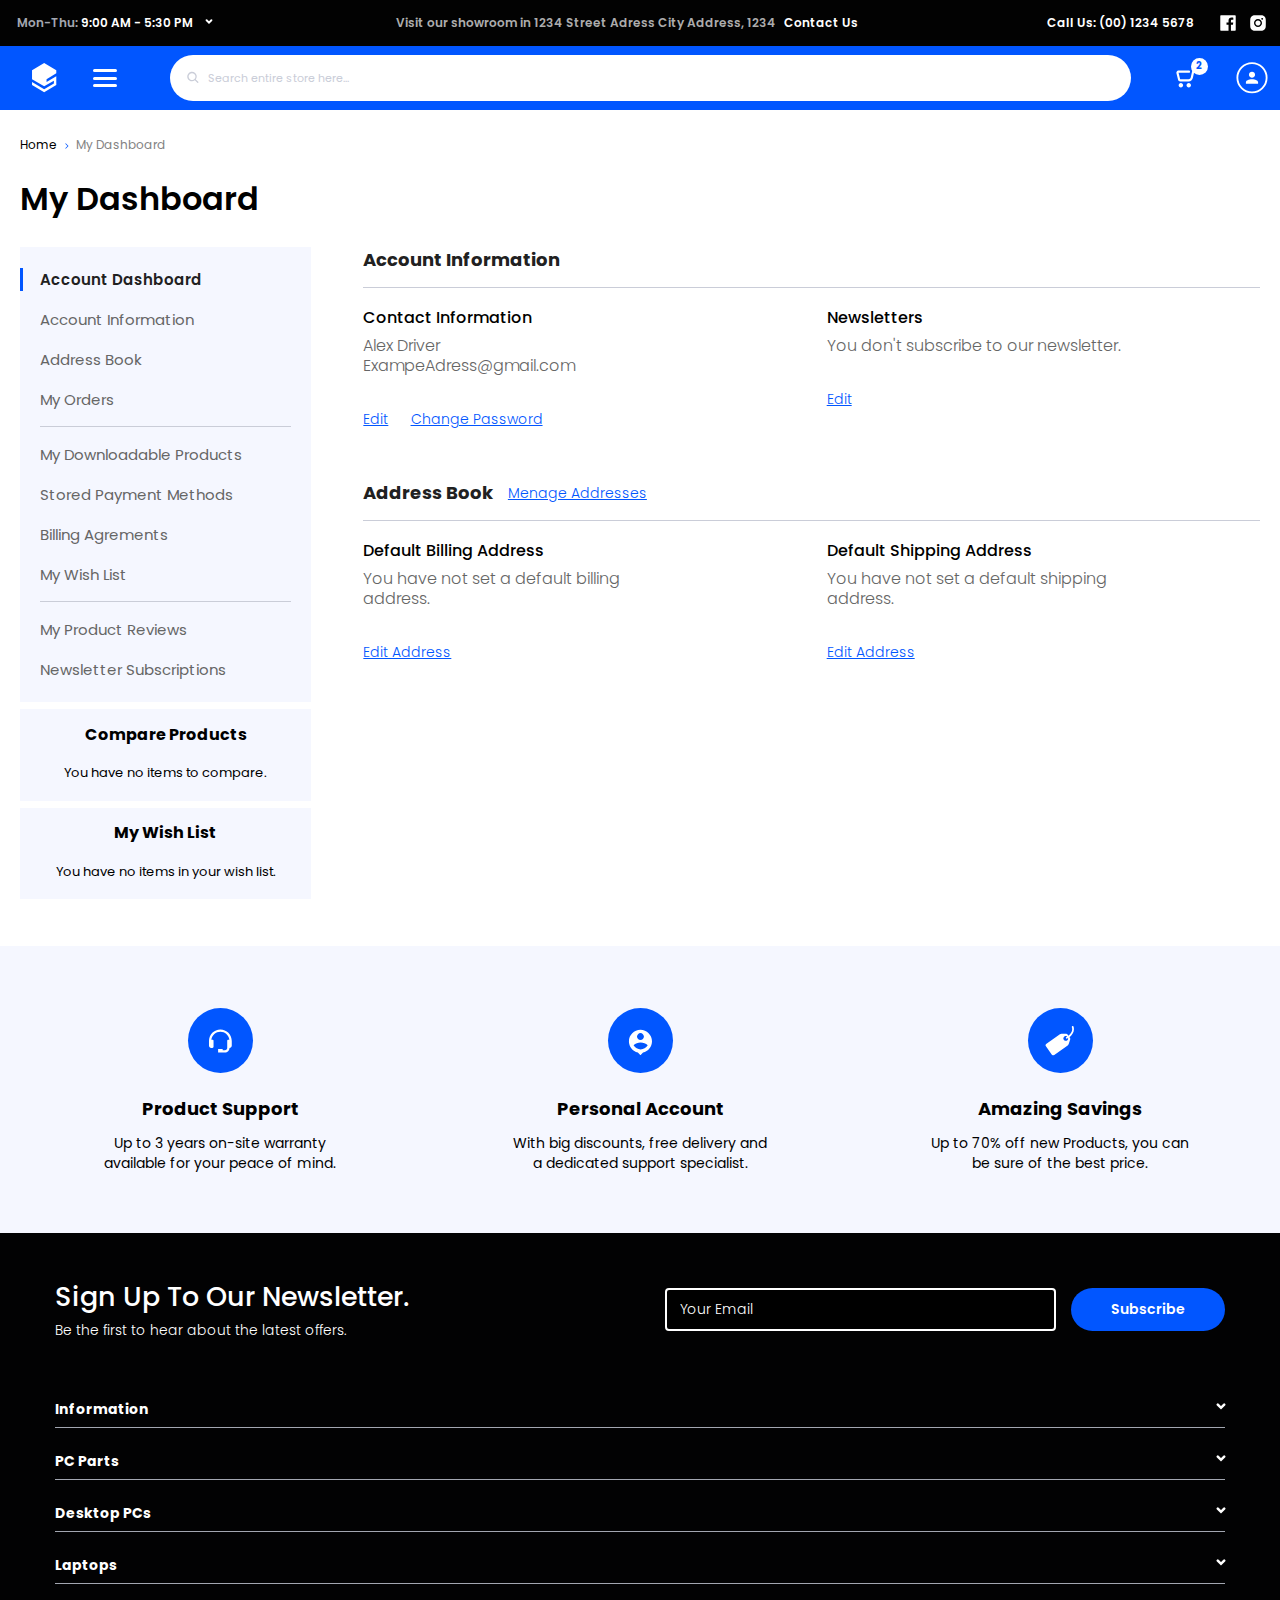
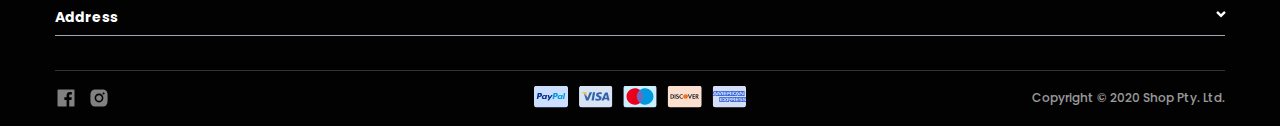
<file: dashboard.html>
<!doctype html>
<html lang="en">
  <head>
  <meta charset="UTF-8">
  <meta http-equiv="X-UA-Compatible" content="IE=edge">
  <meta name="viewport" content="width=device-width,initial-scale=1">
	<link rel="shortcut icon" href="favicon.ico" type="image/x-icon">
  <link rel="stylesheet" href="css/style.min.css?_v=20230720115856">
  <title>My Dashboard</title>
</head>
  <body>
    <div class="wrapper">
      <header class="header">
  <div class="header__top top-header">
    <div class="top-header__container">
      <div class="top-header__logo-wrapper">
        <a href="home-page.html" class="top-header__logo">
          <svg>
            <use xlink:href="#logo"></use>
          </svg>
        </a>
      </div>
      <div class="info-top-header top-header__info">
        <div class="info-top-header__title" data-parent="" id="header-info">
          <a data-header-link href="#">
            <span> Mon-Thu: </span>
            9:00 AM - 5:30 PM
            <svg class="info-top-header__arrow">
              <use xlink:href="#arrow"></use>
            </svg>
          </a>
          <div class="info-top-header__column" data-child="" id="header-info-body">
            <div class="info-top-header__body">
              <div class="info-top-header__item">
                <svg>
                  <use xlink:href="#clock"></use>
                </svg>
                <div class="info-top-header__text">
                  <div class="info-top-header__sub-title">We are open:</div>
                  <div class="info-top-header__schedule">
                    <span> Mon-Thu: </span>9:00 AM - 5:30 PM
                  </div>
                  <div class="info-top-header__schedule">
                    <span> Fr: </span>9:00 AM - 6:00 PM
                  </div>
                  <div class="info-top-header__schedule">
                    <span> Sat: </span> 11:00 AM - 5:00 PM
                  </div>
                </div>
              </div>
              <div class="info-top-header__item">
                <svg>
                  <use xlink:href="#location"></use>
                </svg>
                <div class="info-top-header__text">
                  <div class="info-top-header__label">
                    Address: 1234 Street Adress,<br>
                    City Address, 1234
                  </div>
                </div>
              </div>
              <div class="info-top-header__item info-top-header__item-contact">
                <div class="info-top-header__contact">
                  Phones:<a href="tel:0012345678"> (00) 1234 5678</a>
                </div>
                <div class="info-top-header__contact">
                  E-mail: <a href="mailto:shop@email.com">shop@email.com</a>
                </div>
              </div>
            </div>
          </div>
        </div>
      </div>
      <div class="top-header__address">
        <span>
          Visit our showroom in 1234 Street Adress City Address, 1234
        </span>
        <a href="contacts.html"> Contact Us </a>
      </div>
      <div class="top-header__contacts">
        <a href="tel:0012345678" class="top-header__phone">Call Us: (00) 1234 5678</a>
        <div class="top-header__social">
          <a href="#">
            <svg>
              <use xlink:href="#facebook"></use>
            </svg>
          </a>
          <a href="#">
            <svg>
              <use xlink:href="#instagram"></use>
            </svg>
          </a>
        </div>
      </div>
    </div>
  </div>
  <div class="bottom-header header__bottom">
    <div class="bottom-header__container">
      <a href="home-page.html" class="bottom-header__logo">
        <svg>
          <use xlink:href="#logo"></use>
        </svg>
      </a>
      <button class="header__burger icon-menu" id="menu-burger">
  <span></span>
</button>

      <nav class="bottom-header__menu menu-header" id="menu-header">
        <div class="menu-header__mobile-title-block">
          <a href="home-page.html" class="menu-header__mobile-logo">
            <svg>
              <use xlink:href="#logo"></use>
            </svg>
          </a>
          <a href="#" class="menu-header__mobile-close" id="menu-burger-close">
            <svg>
              <use xlink:href="#close"></use>
            </svg>
          </a>
        </div>
        <ul class="menu-header__list">
          <li class="menu-header__item" data-parent="menu">
            <a href="catalog.html" class="menu-header__link">
              <span>Laptops</span>
              <svg>
                <use xlink:href="#arrow"></use>
              </svg>
            </a>

            <div class="menu-header__sub-menu sub-menu-header" data-child="">
              <div class="sub-menu-header__wrapper">
                <div class="sub-menu-header__body">
                  <div class="sub-menu-header__menu sub-menu-sub-menu">
                    <ul class="sub-menu-sub-menu__list">
                      <li class="sub-menu-sub-menu__item" data-parent="menu">
                        <a href="#" class="sub-menu-sub-menu__link sub-menu-sub-menu__link_parent">
                          <span>Everyday Use Notebooks </span>
                          <svg>
                            <use xlink:href="#arrow"></use>
                          </svg>
                        </a>
                        <div class="sub-menu-sub-menu__sub-sub-menu sub-sub-menu" data-child="">
                          <ul class="sub-sub-menu__list">
                            <li class="sub-sub-menu__item" data-parent="menu">
                              <a href="#" class="sub-sub-menu__link sub-sub-menu__link_parent">
                                <span>Razer Pro Series </span>
                                <svg>
                                  <use xlink:href="#arrow"></use>
                                </svg>
                              </a>
                              <div class="sub-sub-menu__sub-sub-sub-menu sub-sub-sub-menu" data-child="">
                                <ul class="sub-sub-sub-menu__list">
                                  <li class="sub-sub-sub-menu_item">
                                    <a href="#" class="sub-sub-sub-menu__link">Razer WS Series <span>(12)</span>
                                    </a>
                                  </li>
                                  <li class="sub-sub-sub-menu_item">
                                    <a href="#" class="sub-sub-sub-menu__link">
                                      Razer WT Series <span>(31)</span></a>
                                  </li>
                                  <li class="sub-sub-sub-menu_item">
                                    <a href="#" class="sub-sub-sub-menu__link">
                                      Razer WE Series <span>(7)</span></a>
                                  </li>
                                </ul>
                              </div>
                            </li>
                            <li class="sub-sub-menu__item">
                              <a href="#" class="sub-sub-menu__link">Razer Prestige Series</a>
                            </li>
                          </ul>
                        </div>
                      </li>
                      <li class="sub-menu-sub-menu__item" data-parent="menu">
                        <a href="#" class="sub-menu-sub-menu__link sub-menu-sub-menu__link_parent"><span>MSI Workstation Series</span>
                          <svg>
                            <use xlink:href="#arrow"></use>
                          </svg>
                        </a>
                        <div class="sub-menu-sub-menu__sub-sub-menu sub-sub-menu" data-child="">
                          <ul class="sub-sub-menu__list">
                            <li class="sub-sub-menu__item" data-parent="menu">
                              <a href="#" class="sub-sub-menu__link sub-sub-menu__link_parent"><span>MSI Workstation Series </span>
                                <svg>
                                  <use xlink:href="#arrow"></use>
                                </svg>
                              </a>
                              <div class="sub-sub-menu__sub-sub-sub-menu sub-sub-sub-menu" data-child="">
                                <ul class="sub-sub-sub-menu__list">
                                  <li class="sub-sub-sub-menu_item">
                                    <a href="#" class="sub-sub-sub-menu__link">MSI WS Series <span>(12)</span>
                                    </a>
                                  </li>
                                  <li class="sub-sub-sub-menu_item">
                                    <a href="#" class="sub-sub-sub-menu__link">
                                      MSI WT Series <span>(31)</span></a>
                                  </li>
                                  <li class="sub-sub-sub-menu_item">
                                    <a href="#" class="sub-sub-sub-menu__link">
                                      MSI WE Series <span>(7)</span></a>
                                  </li>
                                </ul>
                              </div>
                            </li>
                            <li class="sub-sub-menu__item">
                              <a href="#" class="sub-sub-menu__link">MSI Prestige Series</a>
                            </li>
                          </ul>
                        </div>
                      </li>
                      <li class="sub-menu-sub-menu__item">
                        <a href="#" class="sub-menu-sub-menu__link">MSI Prestige Series
                        </a>
                      </li>
                      <li class="sub-menu-sub-menu__item">
                        <a href="#" class="sub-menu-sub-menu__link">Gaming Notebooks</a>
                      </li>
                      <li class="sub-menu-sub-menu__item">
                        <a href="#" class="sub-menu-sub-menu__link">Tablets And Pads</a>
                      </li>
                      <li class="sub-menu-sub-menu__item">
                        <a href="#" class="sub-menu-sub-menu__link">Netbooks
                        </a>
                      </li>
                      <li class="sub-menu-sub-menu__item">
                        <a href="#" class="sub-menu-sub-menu__link">Infinity Gaming Notebooks
                        </a>
                      </li>
                    </ul>
                  </div>
                  <div class="products-header sub-menu-header__products">
                    <div class="products-header__body">
                      <a href="#" class="product-card products-header__item">
                        <div class="product-card__label">
                          <img src="images/icons/available.svg" alt="">
                          <span>in stock</span>
                        </div>
                        <div class="product-card__buttons">
                          <button class="product-card__button product-card__button_favorite">
                            <svg>
                              <use xlink:href="#favorite"></use>
                            </svg>
                          </button>
                          <button href="#" class="product-card__button product-card__button_compare">
                            <svg>
                              <use xlink:href="#compare"></use>
                            </svg>
                          </button>
                        </div>
                        <div class="product-card__image">
                          <picture><source srcset="images/products/laptop1.webp" type="image/webp"><img src="images/products/laptop1.png" alt="pc"></picture>
                        </div>
                        <div class="product-card__reviews-block">
                          <div class="product-card__stars">
                            <div class="product-card__star">
                              <svg>
                                <use xlink:href="#star"></use>
                              </svg>
                            </div>
                            <div class="product-card__star">
                              <svg>
                                <use xlink:href="#star"></use>
                              </svg>
                            </div>
                            <div class="product-card__star">
                              <svg>
                                <use xlink:href="#star"></use>
                              </svg>
                            </div>
                            <div class="product-card__star">
                              <svg>
                                <use xlink:href="#star"></use>
                              </svg>
                            </div>
                            <div class="product-card__star">
                              <svg>
                                <use xlink:href="#star"></use>
                              </svg>
                            </div>
                          </div>
                          <div class="product-card__reviews">
                            Reviews <span>(4)</span>
                          </div>
                        </div>
                        <div class="product-card__description">
                          <p>
                            EX DISPLAY : MSI Pro 16 Flex-036AU 15.6 MULTITOUCH
                            All-In-On...
                          </p>
                        </div>
                        <div class="product-card__old-price">
                          <span> $499.00 </span>
                        </div>
                        <div class="product-card__price">
                          <span> $449.00 </span>
                        </div>
                        <div class="product-card__action">
                          <button class="product-card__buy-button">
                            <svg>
                              <use xlink:href="#cart"></use>
                            </svg>
                            <span>Add To Cart</span>
                          </button>
                        </div>
                      </a>
                      <a href="#" class="product-card products-header__item">
                        <div class="product-card__label">
                          <img src="images/icons/available.svg" alt="">
                          <span>in stock</span>
                        </div>
                        <div class="product-card__buttons">
                          <button class="product-card__button product-card__button_favorite">
                            <svg>
                              <use xlink:href="#favorite"></use>
                            </svg>
                          </button>
                          <button href="#" class="product-card__button product-card__button_compare">
                            <svg>
                              <use xlink:href="#compare"></use>
                            </svg>
                          </button>
                        </div>
                        <div class="product-card__image">
                          <picture><source srcset="images/products/laptop2.webp" type="image/webp"><img src="images/products/laptop2.png" alt="pc"></picture>
                        </div>
                        <div class="product-card__reviews-block">
                          <div class="product-card__stars">
                            <div class="product-card__star">
                              <svg>
                                <use xlink:href="#star"></use>
                              </svg>
                            </div>
                            <div class="product-card__star">
                              <svg>
                                <use xlink:href="#star"></use>
                              </svg>
                            </div>
                            <div class="product-card__star">
                              <svg>
                                <use xlink:href="#star"></use>
                              </svg>
                            </div>
                            <div class="product-card__star">
                              <svg>
                                <use xlink:href="#star"></use>
                              </svg>
                            </div>
                            <div class="product-card__star">
                              <svg>
                                <use xlink:href="#star"></use>
                              </svg>
                            </div>
                          </div>
                          <div class="product-card__reviews">
                            Reviews <span>(4)</span>
                          </div>
                        </div>
                        <div class="product-card__description">
                          <p>
                            EX DISPLAY : MSI Pro 16 Flex-036AU 15.6 MULTITOUCH
                            All-In-On...
                          </p>
                        </div>
                        <div class="product-card__old-price">
                          <span> $499.00 </span>
                        </div>
                        <div class="product-card__price">
                          <span> $449.00 </span>
                        </div>
                        <div class="product-card__action">
                          <button href="#" class="product-card__buy-button">
                            <svg>
                              <use xlink:href="#cart"></use>
                            </svg>
                            <span>Add To Cart</span>
                          </button>
                        </div>
                      </a>
                      <a href="#" class="product-card products-header__item">
                        <div class="product-card__label">
                          <img src="images/icons/available.svg" alt="">
                          <span>in stock</span>
                        </div>
                        <div class="product-card__buttons">
                          <button class="product-card__button product-card__button_favorite">
                            <svg>
                              <use xlink:href="#favorite"></use>
                            </svg>
                          </button>
                          <button href="#" class="product-card__button product-card__button_compare">
                            <svg>
                              <use xlink:href="#compare"></use>
                            </svg>
                          </button>
                        </div>
                        <div class="product-card__image">
                          <picture><source srcset="images/products/laptop5.webp" type="image/webp"><img src="images/products/laptop5.png" alt="pc"></picture>
                        </div>
                        <div class="product-card__reviews-block">
                          <div class="product-card__stars">
                            <div class="product-card__star">
                              <svg>
                                <use xlink:href="#star"></use>
                              </svg>
                            </div>
                            <div class="product-card__star">
                              <svg>
                                <use xlink:href="#star"></use>
                              </svg>
                            </div>
                            <div class="product-card__star">
                              <svg>
                                <use xlink:href="#star"></use>
                              </svg>
                            </div>
                            <div class="product-card__star">
                              <svg>
                                <use xlink:href="#star"></use>
                              </svg>
                            </div>
                            <div class="product-card__star">
                              <svg>
                                <use xlink:href="#star"></use>
                              </svg>
                            </div>
                          </div>
                          <div class="product-card__reviews">
                            Reviews <span>(4)</span>
                          </div>
                        </div>
                        <div class="product-card__description">
                          <p>
                            EX DISPLAY : MSI Pro 16 Flex-036AU 15.6 MULTITOUCH
                            All-In-On...
                          </p>
                        </div>
                        <div class="product-card__old-price">
                          <span> $499.00 </span>
                        </div>
                        <div class="product-card__price">
                          <span> $449.00 </span>
                        </div>
                        <div class="product-card__action">
                          <button href="#" class="product-card__buy-button">
                            <svg>
                              <use xlink:href="#cart"></use>
                            </svg>
                            <span>Add To Cart</span>
                          </button>
                        </div>
                      </a>
                      <a href="#" class="product-card products-header__item">
                        <div class="product-card__label">
                          <img src="images/icons/available.svg" alt="">
                          <span>in stock</span>
                        </div>
                        <div class="product-card__buttons">
                          <button class="product-card__button product-card__button_favorite">
                            <svg>
                              <use xlink:href="#favorite"></use>
                            </svg>
                          </button>
                          <button href="#" class="product-card__button product-card__button_compare">
                            <svg>
                              <use xlink:href="#compare"></use>
                            </svg>
                          </button>
                        </div>
                        <div class="product-card__image">
                          <picture><source srcset="images/products/laptop4.webp" type="image/webp"><img src="images/products/laptop4.png" alt="pc"></picture>
                        </div>
                        <div class="product-card__reviews-block">
                          <div class="product-card__stars">
                            <div class="product-card__star">
                              <svg>
                                <use xlink:href="#star"></use>
                              </svg>
                            </div>
                            <div class="product-card__star">
                              <svg>
                                <use xlink:href="#star"></use>
                              </svg>
                            </div>
                            <div class="product-card__star">
                              <svg>
                                <use xlink:href="#star"></use>
                              </svg>
                            </div>
                            <div class="product-card__star">
                              <svg>
                                <use xlink:href="#star"></use>
                              </svg>
                            </div>
                            <div class="product-card__star">
                              <svg>
                                <use xlink:href="#star"></use>
                              </svg>
                            </div>
                          </div>
                          <div class="product-card__reviews">
                            Reviews <span>(4)</span>
                          </div>
                        </div>
                        <div class="product-card__description">
                          <p>
                            EX DISPLAY : MSI Pro 16 Flex-036AU 15.6 MULTITOUCH
                            All-In-On...
                          </p>
                        </div>
                        <div class="product-card__old-price">
                          <span> $499.00 </span>
                        </div>
                        <div class="product-card__price">
                          <span> $449.00 </span>
                        </div>
                        <div class="product-card__action">
                          <button href="#" class="product-card__buy-button">
                            <svg>
                              <use xlink:href="#cart"></use>
                            </svg>
                            <span>Add To Cart</span>
                          </button>
                        </div>
                      </a>
                    </div>
                  </div>
                </div>
                <div class="brands sub-menu-header__brands">
                  <div class="brands__item">
                    <a href="#" class="brands__link">
                      <picture><source srcset="images/brands/roccat.webp" type="image/webp"><img src="images/brands/roccat.png" alt="roccat"></picture>
                    </a>
                  </div>
                  <div class="brands__item">
                    <a href="#" class="brands__link">
                      <picture><source srcset="images/brands/msi.webp" type="image/webp"><img src="images/brands/msi.png" alt="msi"></picture>
                    </a>
                  </div>
                  <div class="brands__item">
                    <a href="#" class="brands__link">
                      <picture><source srcset="images/brands/razer.webp" type="image/webp"><img src="images/brands/razer.png" alt="razer"></picture>
                    </a>
                  </div>
                  <div class="brands__item">
                    <a href="#" class="brands__link">
                      <img src="images/brands/thermaltake.png" alt="thermaltake">
                    </a>
                  </div>
                  <div class="brands__item">
                    <a href="#" class="brands__link">
                      <picture><source srcset="images/brands/adata.webp" type="image/webp"><img src="images/brands/adata.png" alt="adata"></picture>
                    </a>
                  </div>
                  <div class="brands__item">
                    <a href="#" class="brands__link">
                      <picture><source srcset="images/brands/hp.webp" type="image/webp"><img src="images/brands/hp.png" alt="hp"></picture>
                    </a>
                  </div>
                  <div class="brands__item">
                    <a href="#" class="brands__link">
                      <picture><source srcset="images/brands/gigabyte.webp" type="image/webp"><img src="images/brands/gigabyte.png" alt="gigabyte"></picture>
                    </a>
                  </div>
                </div>
              </div>
            </div>
          </li>
          <li class="menu-header__item" data-parent="menu">
            <a href="catalog.html" class="menu-header__link">
              <span>Desktop PCs</span>
              <svg>
                <use xlink:href="#arrow"></use>
              </svg>
            </a>

            <div class="menu-header__sub-menu sub-menu-header" data-child="">
              <div class="sub-menu-header__wrapper">
                <div class="sub-menu-header__body">
                  <div class="sub-menu-header__menu sub-menu-sub-menu">
                    <ul class="sub-menu-sub-menu__list">
                      <li class="sub-menu-sub-menu__item" data-parent="menu">
                        <a href="#" class="sub-menu-sub-menu__link sub-menu-sub-menu__link_parent"><span>Everyday Use PCs </span>
                          <svg>
                            <use xlink:href="#arrow"></use>
                          </svg>
                        </a>
                        <div class="sub-menu-sub-menu__sub-sub-menu sub-sub-menu" data-child="">
                          <ul class="sub-sub-menu__list">
                            <li class="sub-sub-menu__item" data-parent="menu">
                              <a href="#" class="sub-sub-menu__link sub-sub-menu__link_parent"><span>Gigabyte Series </span>
                                <svg>
                                  <use xlink:href="#arrow"></use>
                                </svg>
                              </a>
                              <div class="sub-sub-menu__sub-sub-sub-menu sub-sub-sub-menu" data-child="">
                                <ul class="sub-sub-sub-menu__list">
                                  <li class="sub-sub-sub-menu_item">
                                    <a href="#" class="sub-sub-sub-menu__link">Gigabyte Pro <span>(12)</span>
                                    </a>
                                  </li>
                                  <li class="sub-sub-sub-menu_item">
                                    <a href="#" class="sub-sub-sub-menu__link">
                                      Gigabyte WT Series <span>(31)</span></a>
                                  </li>
                                  <li class="sub-sub-sub-menu_item">
                                    <a href="#" class="sub-sub-sub-menu__link">
                                      Gigabyte WE Series <span>(7)</span></a>
                                  </li>
                                </ul>
                              </div>
                            </li>
                            <li class="sub-sub-menu__item">
                              <a href="#" class="sub-sub-menu__link">Gigabyte Prestige Series</a>
                            </li>
                          </ul>
                        </div>
                      </li>
                      <li class="sub-menu-sub-menu__item" data-parent="menu">
                        <a href="#" class="sub-menu-sub-menu__link sub-menu-sub-menu__link_parent"><span>MSI Workstation Series</span>
                          <svg>
                            <use xlink:href="#arrow"></use>
                          </svg>
                        </a>
                        <div class="sub-menu-sub-menu__sub-sub-menu sub-sub-menu" data-child="">
                          <ul class="sub-sub-menu__list">
                            <li class="sub-sub-menu__item" data-parent="menu">
                              <a href="#" class="sub-sub-menu__link sub-sub-menu__link_parent"><span>HP Workstation Series </span>
                                <svg>
                                  <use xlink:href="#arrow"></use>
                                </svg>
                              </a>
                              <div class="sub-sub-menu__sub-sub-sub-menu sub-sub-sub-menu" data-child="">
                                <ul class="sub-sub-sub-menu__list">
                                  <li class="sub-sub-sub-menu_item">
                                    <a href="#" class="sub-sub-sub-menu__link">HP WS Series <span>(12)</span>
                                    </a>
                                  </li>
                                  <li class="sub-sub-sub-menu_item">
                                    <a href="#" class="sub-sub-sub-menu__link">
                                      HP WT Series <span>(31)</span></a>
                                  </li>
                                  <li class="sub-sub-sub-menu_item">
                                    <a href="#" class="sub-sub-sub-menu__link">
                                      HP WE Series <span>(7)</span></a>
                                  </li>
                                </ul>
                              </div>
                            </li>
                            <li class="sub-sub-menu__item">
                              <a href="#" class="sub-sub-menu__link">HP Prestige Series</a>
                            </li>
                          </ul>
                        </div>
                      </li>
                      <li class="sub-menu-sub-menu__item">
                        <a href="#" class="sub-menu-sub-menu__link">HP Prestige Series
                        </a>
                      </li>
                      <li class="sub-menu-sub-menu__item" data-parent="menu">
                        <a href="#" class="sub-menu-sub-menu__link sub-menu-sub-menu__link_parent"><span>Work PCs</span>
                          <svg>
                            <use xlink:href="#arrow"></use>
                          </svg>
                        </a>
                        <div class="sub-menu-sub-menu__sub-sub-menu sub-sub-menu" data-child="">
                          <ul class="sub-sub-menu__list">
                            <li class="sub-sub-menu__item">
                              <a href="#" class="sub-sub-menu__link">Web design PCs
                              </a>
                            </li>
                            <li class="sub-sub-menu__item">
                              <a href="#" class="sub-sub-menu__link">Developer PCs</a>
                            </li>
                            <li class="sub-sub-menu__item">
                              <a href="#" class="sub-sub-menu__link">
                                Students PCs
                              </a>
                            </li>
                            <li class="sub-sub-menu__item">
                              <a href="#" class="sub-sub-menu__link">Office PCs</a>
                            </li>
                            <li class="sub-sub-menu__item">
                              <a href="#" class="sub-sub-menu__link">
                                For visual work
                              </a>
                            </li>
                            <li class="sub-sub-menu__item">
                              <a href="#" class="sub-sub-menu__link">Other PCs</a>
                            </li>
                          </ul>
                        </div>
                      </li>
                      <li class="sub-menu-sub-menu__item">
                        <a href="#" class="sub-menu-sub-menu__link">Gaming PCs</a>
                      </li>
                      <li class="sub-menu-sub-menu__item">
                        <a href="#" class="sub-menu-sub-menu__link">PCs for school
                        </a>
                      </li>
                      <li class="sub-menu-sub-menu__item">
                        <a href="#" class="sub-menu-sub-menu__link">Infinity Gaming PCs
                        </a>
                      </li>
                    </ul>
                  </div>
                  <div class="products-header sub-menu-header__products">
                    <div class="products-header__body">
                      <a href="#" class="product-card products-header__item">
                        <div class="product-card__label">
                          <img src="images/icons/available.svg" alt="">
                          <span>in stock</span>
                        </div>
                        <div class="product-card__buttons">
                          <button class="product-card__button product-card__button_favorite">
                            <svg>
                              <use xlink:href="#favorite"></use>
                            </svg>
                          </button>
                          <button href="#" class="product-card__button product-card__button_compare">
                            <svg>
                              <use xlink:href="#compare"></use>
                            </svg>
                          </button>
                        </div>
                        <div class="product-card__image">
                          <picture><source srcset="images/products/pc1.webp" type="image/webp"><img src="images/products/pc1.png" alt="pc"></picture>
                        </div>
                        <div class="product-card__reviews-block">
                          <div class="product-card__stars">
                            <div class="product-card__star">
                              <svg>
                                <use xlink:href="#star"></use>
                              </svg>
                            </div>
                            <div class="product-card__star">
                              <svg>
                                <use xlink:href="#star"></use>
                              </svg>
                            </div>
                            <div class="product-card__star">
                              <svg>
                                <use xlink:href="#star"></use>
                              </svg>
                            </div>
                            <div class="product-card__star">
                              <svg>
                                <use xlink:href="#star"></use>
                              </svg>
                            </div>
                            <div class="product-card__star">
                              <svg>
                                <use xlink:href="#star"></use>
                              </svg>
                            </div>
                          </div>
                          <div class="product-card__reviews">
                            Reviews <span>(4)</span>
                          </div>
                        </div>
                        <div class="product-card__description">
                          <p>
                            EX DISPLAY : MSI Pro 16 Flex-036AU 15.6 MULTITOUCH
                            All-In-On...
                          </p>
                        </div>
                        <div class="product-card__old-price">
                          <span> $499.00 </span>
                        </div>
                        <div class="product-card__price">
                          <span> $449.00 </span>
                        </div>
                        <div class="product-card__action">
                          <button href="#" class="product-card__buy-button">
                            <svg>
                              <use xlink:href="#cart"></use>
                            </svg>
                            <span>Add To Cart</span>
                          </button>
                        </div>
                      </a>
                      <a href="#" class="product-card products-header__item">
                        <div class="product-card__label">
                          <img src="images/icons/available.svg" alt="">
                          <span>in stock</span>
                        </div>
                        <div class="product-card__buttons">
                          <button class="product-card__button product-card__button_favorite">
                            <svg>
                              <use xlink:href="#favorite"></use>
                            </svg>
                          </button>
                          <button href="#" class="product-card__button product-card__button_compare">
                            <svg>
                              <use xlink:href="#compare"></use>
                            </svg>
                          </button>
                        </div>
                        <div class="product-card__image">
                          <picture><source srcset="images/products/pc4.webp" type="image/webp"><img src="images/products/pc4.png" alt="pc"></picture>
                        </div>
                        <div class="product-card__reviews-block">
                          <div class="product-card__stars">
                            <div class="product-card__star">
                              <svg>
                                <use xlink:href="#star"></use>
                              </svg>
                            </div>
                            <div class="product-card__star">
                              <svg>
                                <use xlink:href="#star"></use>
                              </svg>
                            </div>
                            <div class="product-card__star">
                              <svg>
                                <use xlink:href="#star"></use>
                              </svg>
                            </div>
                            <div class="product-card__star">
                              <svg>
                                <use xlink:href="#star"></use>
                              </svg>
                            </div>
                            <div class="product-card__star">
                              <svg>
                                <use xlink:href="#star"></use>
                              </svg>
                            </div>
                          </div>
                          <div class="product-card__reviews">
                            Reviews <span>(4)</span>
                          </div>
                        </div>
                        <div class="product-card__description">
                          <p>
                            EX DISPLAY : MSI Pro 16 Flex-036AU 15.6 MULTITOUCH
                            All-In-On...
                          </p>
                        </div>
                        <div class="product-card__old-price">
                          <span> $499.00 </span>
                        </div>
                        <div class="product-card__price">
                          <span> $449.00 </span>
                        </div>
                        <div class="product-card__action">
                          <button href="#" class="product-card__buy-button">
                            <svg>
                              <use xlink:href="#cart"></use>
                            </svg>
                            <span>Add To Cart</span>
                          </button>
                        </div>
                      </a>
                      <a href="#" class="product-card products-header__item">
                        <div class="product-card__label">
                          <img src="images/icons/available.svg" alt="">
                          <span>in stock</span>
                        </div>
                        <div class="product-card__buttons">
                          <button class="product-card__button product-card__button_favorite">
                            <svg>
                              <use xlink:href="#favorite"></use>
                            </svg>
                          </button>
                          <button href="#" class="product-card__button product-card__button_compare">
                            <svg>
                              <use xlink:href="#compare"></use>
                            </svg>
                          </button>
                        </div>
                        <div class="product-card__image">
                          <picture><source srcset="images/products/pc3.webp" type="image/webp"><img src="images/products/pc3.png" alt="pc"></picture>
                        </div>
                        <div class="product-card__reviews-block">
                          <div class="product-card__stars">
                            <div class="product-card__star">
                              <svg>
                                <use xlink:href="#star"></use>
                              </svg>
                            </div>
                            <div class="product-card__star">
                              <svg>
                                <use xlink:href="#star"></use>
                              </svg>
                            </div>
                            <div class="product-card__star">
                              <svg>
                                <use xlink:href="#star"></use>
                              </svg>
                            </div>
                            <div class="product-card__star">
                              <svg>
                                <use xlink:href="#star"></use>
                              </svg>
                            </div>
                            <div class="product-card__star">
                              <svg>
                                <use xlink:href="#star"></use>
                              </svg>
                            </div>
                          </div>
                          <div class="product-card__reviews">
                            Reviews <span>(4)</span>
                          </div>
                        </div>
                        <div class="product-card__description">
                          <p>
                            EX DISPLAY : MSI Pro 16 Flex-036AU 15.6 MULTITOUCH
                            All-In-On...
                          </p>
                        </div>
                        <div class="product-card__old-price">
                          <span> $499.00 </span>
                        </div>
                        <div class="product-card__price">
                          <span> $449.00 </span>
                        </div>
                        <div class="product-card__action">
                          <button href="#" class="product-card__buy-button">
                            <svg>
                              <use xlink:href="#cart"></use>
                            </svg>
                            <span>Add To Cart</span>
                          </button>
                        </div>
                      </a>
                      <a href="#" class="product-card products-header__item">
                        <div class="product-card__label">
                          <img src="images/icons/available.svg" alt="">
                          <span>in stock</span>
                        </div>
                        <div class="product-card__buttons">
                          <button class="product-card__button product-card__button_favorite">
                            <svg>
                              <use xlink:href="#favorite"></use>
                            </svg>
                          </button>
                          <button href="#" class="product-card__button product-card__button_compare">
                            <svg>
                              <use xlink:href="#compare"></use>
                            </svg>
                          </button>
                        </div>
                        <div class="product-card__image">
                          <picture><source srcset="images/products/pc2.webp" type="image/webp"><img src="images/products/pc2.png" alt="pc"></picture>
                        </div>
                        <div class="product-card__reviews-block">
                          <div class="product-card__stars">
                            <div class="product-card__star">
                              <svg>
                                <use xlink:href="#star"></use>
                              </svg>
                            </div>
                            <div class="product-card__star">
                              <svg>
                                <use xlink:href="#star"></use>
                              </svg>
                            </div>
                            <div class="product-card__star">
                              <svg>
                                <use xlink:href="#star"></use>
                              </svg>
                            </div>
                            <div class="product-card__star">
                              <svg>
                                <use xlink:href="#star"></use>
                              </svg>
                            </div>
                            <div class="product-card__star">
                              <svg>
                                <use xlink:href="#star"></use>
                              </svg>
                            </div>
                          </div>
                          <div class="product-card__reviews">
                            Reviews <span>(4)</span>
                          </div>
                        </div>
                        <div class="product-card__description">
                          <p>
                            EX DISPLAY : MSI Pro 16 Flex-036AU 15.6 MULTITOUCH
                            All-In-On...
                          </p>
                        </div>
                        <div class="product-card__old-price">
                          <span> $499.00 </span>
                        </div>
                        <div class="product-card__price">
                          <span> $449.00 </span>
                        </div>
                        <div class="product-card__action">
                          <button href="#" class="product-card__buy-button">
                            <svg>
                              <use xlink:href="#cart"></use>
                            </svg>
                            <span>Add To Cart</span>
                          </button>
                        </div>
                      </a>
                    </div>
                  </div>
                </div>

                <div class="brands sub-menu-header__brands">
                  <div class="brands__item">
                    <a href="#" class="brands__link">
                      <picture><source srcset="images/brands/roccat.webp" type="image/webp"><img src="images/brands/roccat.png" alt="roccat"></picture>
                    </a>
                  </div>
                  <div class="brands__item">
                    <a href="#" class="brands__link">
                      <picture><source srcset="images/brands/msi.webp" type="image/webp"><img src="images/brands/msi.png" alt="msi"></picture>
                    </a>
                  </div>
                  <div class="brands__item">
                    <a href="#" class="brands__link">
                      <picture><source srcset="images/brands/razer.webp" type="image/webp"><img src="images/brands/razer.png" alt="razer"></picture>
                    </a>
                  </div>
                  <div class="brands__item">
                    <a href="#" class="brands__link">
                      <img src="images/brands/thermaltake.png" alt="thermaltake">
                    </a>
                  </div>
                  <div class="brands__item">
                    <a href="#" class="brands__link">
                      <picture><source srcset="images/brands/adata.webp" type="image/webp"><img src="images/brands/adata.png" alt="adata"></picture>
                    </a>
                  </div>
                  <div class="brands__item">
                    <a href="#" class="brands__link">
                      <picture><source srcset="images/brands/hp.webp" type="image/webp"><img src="images/brands/hp.png" alt="hp"></picture>
                    </a>
                  </div>
                  <div class="brands__item">
                    <a href="#" class="brands__link">
                      <picture><source srcset="images/brands/gigabyte.webp" type="image/webp"><img src="images/brands/gigabyte.png" alt="gigabyte"></picture>
                    </a>
                  </div>
                </div>
              </div>
            </div>
          </li>
          <li class="menu-header__item" data-parent="menu">
            <a href="catalog.html" class="menu-header__link">
              <span> Networking Devices</span>
              <svg>
                <use xlink:href="#arrow"></use>
              </svg>
            </a>

            <div class="menu-header__sub-menu sub-menu-header" data-child="">
              <div class="sub-menu-header__wrapper">
                <div class="sub-menu-header__body">
                  <div class="sub-menu-header__menu sub-menu-sub-menu">
                    <ul class="sub-menu-sub-menu__list">
                      <li class="sub-menu-sub-menu__item" data-parent="menu">
                        <a href="#" class="sub-menu-sub-menu__link sub-menu-sub-menu__link_parent"><span>Everyday Use PCs </span>
                          <svg>
                            <use xlink:href="#arrow"></use>
                          </svg>
                        </a>
                        <div class="sub-menu-sub-menu__sub-sub-menu sub-sub-menu" data-child="">
                          <ul class="sub-sub-menu__list">
                            <li class="sub-sub-menu__item" data-parent="menu">
                              <a href="#" class="sub-sub-menu__link sub-sub-menu__link_parent"><span>Gigabyte Series </span>
                                <svg>
                                  <use xlink:href="#arrow"></use>
                                </svg>
                              </a>
                              <div class="sub-sub-menu__sub-sub-sub-menu sub-sub-sub-menu" data-child="">
                                <ul class="sub-sub-sub-menu__list">
                                  <li class="sub-sub-sub-menu_item">
                                    <a href="#" class="sub-sub-sub-menu__link">Gigabyte Pro <span>(12)</span>
                                    </a>
                                  </li>
                                  <li class="sub-sub-sub-menu_item">
                                    <a href="#" class="sub-sub-sub-menu__link">
                                      Gigabyte WT Series <span>(31)</span></a>
                                  </li>
                                  <li class="sub-sub-sub-menu_item">
                                    <a href="#" class="sub-sub-sub-menu__link">
                                      Gigabyte WE Series <span>(7)</span></a>
                                  </li>
                                </ul>
                              </div>
                            </li>
                            <li class="sub-sub-menu__item">
                              <a href="#" class="sub-sub-menu__link">Gigabyte Prestige Series</a>
                            </li>
                          </ul>
                        </div>
                      </li>
                      <li class="sub-menu-sub-menu__item" data-parent="menu">
                        <a href="#" class="sub-menu-sub-menu__link sub-menu-sub-menu__link_parent"><span>MSI Workstation Series</span>
                          <svg>
                            <use xlink:href="#arrow"></use>
                          </svg>
                        </a>
                        <div class="sub-menu-sub-menu__sub-sub-menu sub-sub-menu" data-child="">
                          <ul class="sub-sub-menu__list">
                            <li class="sub-sub-menu__item" data-parent="menu">
                              <a href="#" class="sub-sub-menu__link sub-sub-menu__link_parent"><span>HP Workstation Series </span>
                                <svg>
                                  <use xlink:href="#arrow"></use>
                                </svg>
                              </a>
                              <div class="sub-sub-menu__sub-sub-sub-menu sub-sub-sub-menu" data-child="">
                                <ul class="sub-sub-sub-menu__list">
                                  <li class="sub-sub-sub-menu_item">
                                    <a href="#" class="sub-sub-sub-menu__link">HP WS Series <span>(12)</span>
                                    </a>
                                  </li>
                                  <li class="sub-sub-sub-menu_item">
                                    <a href="#" class="sub-sub-sub-menu__link">
                                      HP WT Series <span>(31)</span></a>
                                  </li>
                                  <li class="sub-sub-sub-menu_item">
                                    <a href="#" class="sub-sub-sub-menu__link">
                                      HP WE Series <span>(7)</span></a>
                                  </li>
                                </ul>
                              </div>
                            </li>
                            <li class="sub-sub-menu__item">
                              <a href="#" class="sub-sub-menu__link">HP Prestige Series</a>
                            </li>
                          </ul>
                        </div>
                      </li>
                      <li class="sub-menu-sub-menu__item">
                        <a href="#" class="sub-menu-sub-menu__link">HP Prestige Series
                        </a>
                      </li>
                      <li class="sub-menu-sub-menu__item" data-parent="menu">
                        <a href="#" class="sub-menu-sub-menu__link sub-menu-sub-menu__link_parent"><span>Work PCs</span>
                          <svg>
                            <use xlink:href="#arrow"></use>
                          </svg>
                        </a>
                        <div class="sub-menu-sub-menu__sub-sub-menu sub-sub-menu" data-child="">
                          <ul class="sub-sub-menu__list">
                            <li class="sub-sub-menu__item">
                              <a href="#" class="sub-sub-menu__link">Web design PCs
                              </a>
                            </li>
                            <li class="sub-sub-menu__item">
                              <a href="#" class="sub-sub-menu__link">Developer PCs</a>
                            </li>
                            <li class="sub-sub-menu__item">
                              <a href="#" class="sub-sub-menu__link">
                                Students PCs
                              </a>
                            </li>
                            <li class="sub-sub-menu__item">
                              <a href="#" class="sub-sub-menu__link">Office PCs</a>
                            </li>
                            <li class="sub-sub-menu__item">
                              <a href="#" class="sub-sub-menu__link">
                                For visual work
                              </a>
                            </li>
                            <li class="sub-sub-menu__item">
                              <a href="#" class="sub-sub-menu__link">Other PCs</a>
                            </li>
                          </ul>
                        </div>
                      </li>
                      <li class="sub-menu-sub-menu__item">
                        <a href="#" class="sub-menu-sub-menu__link">Gaming PCs</a>
                      </li>
                      <li class="sub-menu-sub-menu__item">
                        <a href="#" class="sub-menu-sub-menu__link">PCs for school
                        </a>
                      </li>
                      <li class="sub-menu-sub-menu__item">
                        <a href="#" class="sub-menu-sub-menu__link">Infinity Gaming PCs
                        </a>
                      </li>
                    </ul>
                  </div>
                  <div class="products-header sub-menu-header__products">
                    <div class="products-header__body">
                      <a href="#" class="product-card products-header__item">
                        <div class="product-card__label">
                          <img src="images/icons/available.svg" alt="">
                          <span>in stock</span>
                        </div>
                        <div class="product-card__buttons">
                          <button class="product-card__button product-card__button_favorite">
                            <svg>
                              <use xlink:href="#favorite"></use>
                            </svg>
                          </button>
                          <button href="#" class="product-card__button product-card__button_compare">
                            <svg>
                              <use xlink:href="#compare"></use>
                            </svg>
                          </button>
                        </div>
                        <div class="product-card__image">
                          <picture><source srcset="images/products/pc1.webp" type="image/webp"><img src="images/products/pc1.png" alt="pc"></picture>
                        </div>
                        <div class="product-card__reviews-block">
                          <div class="product-card__stars">
                            <div class="product-card__star">
                              <svg>
                                <use xlink:href="#star"></use>
                              </svg>
                            </div>
                            <div class="product-card__star">
                              <svg>
                                <use xlink:href="#star"></use>
                              </svg>
                            </div>
                            <div class="product-card__star">
                              <svg>
                                <use xlink:href="#star"></use>
                              </svg>
                            </div>
                            <div class="product-card__star">
                              <svg>
                                <use xlink:href="#star"></use>
                              </svg>
                            </div>
                            <div class="product-card__star">
                              <svg>
                                <use xlink:href="#star"></use>
                              </svg>
                            </div>
                          </div>
                          <div class="product-card__reviews">
                            Reviews <span>(4)</span>
                          </div>
                        </div>
                        <div class="product-card__description">
                          <p>
                            EX DISPLAY : MSI Pro 16 Flex-036AU 15.6 MULTITOUCH
                            All-In-On...
                          </p>
                        </div>
                        <div class="product-card__old-price">
                          <span> $499.00 </span>
                        </div>
                        <div class="product-card__price">
                          <span> $449.00 </span>
                        </div>
                        <div class="product-card__action">
                          <button href="#" class="product-card__buy-button">
                            <svg>
                              <use xlink:href="#cart"></use>
                            </svg>
                            <span>Add To Cart</span>
                          </button>
                        </div>
                      </a>
                      <a href="#" class="product-card products-header__item">
                        <div class="product-card__label">
                          <img src="images/icons/available.svg" alt="">
                          <span>in stock</span>
                        </div>
                        <div class="product-card__buttons">
                          <button class="product-card__button product-card__button_favorite">
                            <svg>
                              <use xlink:href="#favorite"></use>
                            </svg>
                          </button>
                          <button href="#" class="product-card__button product-card__button_compare">
                            <svg>
                              <use xlink:href="#compare"></use>
                            </svg>
                          </button>
                        </div>
                        <div class="product-card__image">
                          <picture><source srcset="images/products/monitor3.webp" type="image/webp"><img src="images/products/monitor3.png" alt="pc"></picture>
                        </div>
                        <div class="product-card__reviews-block">
                          <div class="product-card__stars">
                            <div class="product-card__star">
                              <svg>
                                <use xlink:href="#star"></use>
                              </svg>
                            </div>
                            <div class="product-card__star">
                              <svg>
                                <use xlink:href="#star"></use>
                              </svg>
                            </div>
                            <div class="product-card__star">
                              <svg>
                                <use xlink:href="#star"></use>
                              </svg>
                            </div>
                            <div class="product-card__star">
                              <svg>
                                <use xlink:href="#star"></use>
                              </svg>
                            </div>
                            <div class="product-card__star">
                              <svg>
                                <use xlink:href="#star"></use>
                              </svg>
                            </div>
                          </div>
                          <div class="product-card__reviews">
                            Reviews <span>(4)</span>
                          </div>
                        </div>
                        <div class="product-card__description">
                          <p>
                            EX DISPLAY : MSI Pro 16 Flex-036AU 15.6 MULTITOUCH
                            All-In-On...
                          </p>
                        </div>
                        <div class="product-card__old-price">
                          <span> $499.00 </span>
                        </div>
                        <div class="product-card__price">
                          <span> $449.00 </span>
                        </div>
                        <div class="product-card__action">
                          <button href="#" class="product-card__buy-button">
                            <svg>
                              <use xlink:href="#cart"></use>
                            </svg>
                            <span>Add To Cart</span>
                          </button>
                        </div>
                      </a>
                      <a href="#" class="product-card products-header__item">
                        <div class="product-card__label">
                          <img src="images/icons/available.svg" alt="">
                          <span>in stock</span>
                        </div>
                        <div class="product-card__buttons">
                          <button class="product-card__button product-card__button_favorite">
                            <svg>
                              <use xlink:href="#favorite"></use>
                            </svg>
                          </button>
                          <button href="#" class="product-card__button product-card__button_compare">
                            <svg>
                              <use xlink:href="#compare"></use>
                            </svg>
                          </button>
                        </div>
                        <div class="product-card__image">
                          <picture><source srcset="images/products/monitor4.webp" type="image/webp"><img src="images/products/monitor4.png" alt="pc"></picture>
                        </div>
                        <div class="product-card__reviews-block">
                          <div class="product-card__stars">
                            <div class="product-card__star">
                              <svg>
                                <use xlink:href="#star"></use>
                              </svg>
                            </div>
                            <div class="product-card__star">
                              <svg>
                                <use xlink:href="#star"></use>
                              </svg>
                            </div>
                            <div class="product-card__star">
                              <svg>
                                <use xlink:href="#star"></use>
                              </svg>
                            </div>
                            <div class="product-card__star">
                              <svg>
                                <use xlink:href="#star"></use>
                              </svg>
                            </div>
                            <div class="product-card__star">
                              <svg>
                                <use xlink:href="#star"></use>
                              </svg>
                            </div>
                          </div>
                          <div class="product-card__reviews">
                            Reviews <span>(4)</span>
                          </div>
                        </div>
                        <div class="product-card__description">
                          <p>
                            EX DISPLAY : MSI Pro 16 Flex-036AU 15.6 MULTITOUCH
                            All-In-On...
                          </p>
                        </div>
                        <div class="product-card__old-price">
                          <span> $499.00 </span>
                        </div>
                        <div class="product-card__price">
                          <span> $449.00 </span>
                        </div>
                        <div class="product-card__action">
                          <button href="#" class="product-card__buy-button">
                            <svg>
                              <use xlink:href="#cart"></use>
                            </svg>
                            <span>Add To Cart</span>
                          </button>
                        </div>
                      </a>
                      <a href="#" class="product-card products-header__item">
                        <div class="product-card__label">
                          <img src="images/icons/available.svg" alt="">
                          <span>in stock</span>
                        </div>
                        <div class="product-card__buttons">
                          <button class="product-card__button product-card__button_favorite">
                            <svg>
                              <use xlink:href="#favorite"></use>
                            </svg>
                          </button>
                          <button href="#" class="product-card__button product-card__button_compare">
                            <svg>
                              <use xlink:href="#compare"></use>
                            </svg>
                          </button>
                        </div>
                        <div class="product-card__image">
                          <picture><source srcset="images/products/laptop2.webp" type="image/webp"><img src="images/products/laptop2.png" alt="pc"></picture>
                        </div>
                        <div class="product-card__reviews-block">
                          <div class="product-card__stars">
                            <div class="product-card__star">
                              <svg>
                                <use xlink:href="#star"></use>
                              </svg>
                            </div>
                            <div class="product-card__star">
                              <svg>
                                <use xlink:href="#star"></use>
                              </svg>
                            </div>
                            <div class="product-card__star">
                              <svg>
                                <use xlink:href="#star"></use>
                              </svg>
                            </div>
                            <div class="product-card__star">
                              <svg>
                                <use xlink:href="#star"></use>
                              </svg>
                            </div>
                            <div class="product-card__star">
                              <svg>
                                <use xlink:href="#star"></use>
                              </svg>
                            </div>
                          </div>
                          <div class="product-card__reviews">
                            Reviews <span>(4)</span>
                          </div>
                        </div>
                        <div class="product-card__description">
                          <p>
                            EX DISPLAY : MSI Pro 16 Flex-036AU 15.6 MULTITOUCH
                            All-In-On...
                          </p>
                        </div>
                        <div class="product-card__old-price">
                          <span> $499.00 </span>
                        </div>
                        <div class="product-card__price">
                          <span> $449.00 </span>
                        </div>
                        <div class="product-card__action">
                          <button href="#" class="product-card__buy-button">
                            <svg>
                              <use xlink:href="#cart"></use>
                            </svg>
                            <span>Add To Cart</span>
                          </button>
                        </div>
                      </a>
                    </div>
                  </div>
                </div>

                <div class="brands sub-menu-header__brands">
                  <div class="brands__item">
                    <a href="#" class="brands__link">
                      <picture><source srcset="images/brands/roccat.webp" type="image/webp"><img src="images/brands/roccat.png" alt="roccat"></picture>
                    </a>
                  </div>
                  <div class="brands__item">
                    <a href="#" class="brands__link">
                      <picture><source srcset="images/brands/msi.webp" type="image/webp"><img src="images/brands/msi.png" alt="msi"></picture>
                    </a>
                  </div>
                  <div class="brands__item">
                    <a href="#" class="brands__link">
                      <picture><source srcset="images/brands/razer.webp" type="image/webp"><img src="images/brands/razer.png" alt="razer"></picture>
                    </a>
                  </div>
                  <div class="brands__item">
                    <a href="#" class="brands__link">
                      <img src="images/brands/thermaltake.png" alt="thermaltake">
                    </a>
                  </div>
                  <div class="brands__item">
                    <a href="#" class="brands__link">
                      <picture><source srcset="images/brands/adata.webp" type="image/webp"><img src="images/brands/adata.png" alt="adata"></picture>
                    </a>
                  </div>
                  <div class="brands__item">
                    <a href="#" class="brands__link">
                      <picture><source srcset="images/brands/hp.webp" type="image/webp"><img src="images/brands/hp.png" alt="hp"></picture>
                    </a>
                  </div>
                  <div class="brands__item">
                    <a href="#" class="brands__link">
                      <picture><source srcset="images/brands/gigabyte.webp" type="image/webp"><img src="images/brands/gigabyte.png" alt="gigabyte"></picture>
                    </a>
                  </div>
                </div>
              </div>
            </div>
          </li>
          <li class="menu-header__item" data-parent="menu">
            <a href="catalog.html" class="menu-header__link">
              <span> Printers & Scanners</span>
              <svg>
                <use xlink:href="#arrow"></use>
              </svg>
            </a>

            <div class="menu-header__sub-menu sub-menu-header" data-child="">
              <div class="sub-menu-header__wrapper">
                <div class="sub-menu-header__body">
                  <div class="sub-menu-header__menu sub-menu-sub-menu">
                    <ul class="sub-menu-sub-menu__list">
                      <li class="sub-menu-sub-menu__item" data-parent="menu">
                        <a href="#" class="sub-menu-sub-menu__link sub-menu-sub-menu__link_parent" data-child=""><span>Everyday Use PCs </span>
                          <svg>
                            <use xlink:href="#arrow"></use>
                          </svg>
                        </a>
                        <div class="sub-menu-sub-menu__sub-sub-menu sub-sub-menu">
                          <ul class="sub-sub-menu__list">
                            <li class="sub-sub-menu__item" data-parent="menu">
                              <a href="#" class="sub-sub-menu__link sub-sub-menu__link_parent"><span>Gigabyte Series </span>
                                <svg>
                                  <use xlink:href="#arrow"></use>
                                </svg>
                              </a>
                              <div class="sub-sub-menu__sub-sub-sub-menu sub-sub-sub-menu" data-child="">
                                <ul class="sub-sub-sub-menu__list">
                                  <li class="sub-sub-sub-menu_item">
                                    <a href="#" class="sub-sub-sub-menu__link">Gigabyte Pro <span>(12)</span>
                                    </a>
                                  </li>
                                  <li class="sub-sub-sub-menu_item">
                                    <a href="#" class="sub-sub-sub-menu__link">
                                      Gigabyte WT Series <span>(31)</span></a>
                                  </li>
                                  <li class="sub-sub-sub-menu_item">
                                    <a href="#" class="sub-sub-sub-menu__link">
                                      Gigabyte WE Series <span>(7)</span></a>
                                  </li>
                                </ul>
                              </div>
                            </li>
                            <li class="sub-sub-menu__item">
                              <a href="#" class="sub-sub-menu__link">Gigabyte Prestige Series</a>
                            </li>
                          </ul>
                        </div>
                      </li>
                      <li class="sub-menu-sub-menu__item" data-parent="menu">
                        <a href="#" class="sub-menu-sub-menu__link sub-menu-sub-menu__link_parent"><span>MSI Workstation Series</span>
                          <svg>
                            <use xlink:href="#arrow"></use>
                          </svg>
                        </a>
                        <div class="sub-menu-sub-menu__sub-sub-menu sub-sub-menu" data-child="">
                          <ul class="sub-sub-menu__list">
                            <li class="sub-sub-menu__item" data-parent="menu">
                              <a href="#" class="sub-sub-menu__link sub-sub-menu__link_parent"><span>HP Workstation Series </span>
                                <svg>
                                  <use xlink:href="#arrow"></use>
                                </svg>
                              </a>
                              <div class="sub-sub-menu__sub-sub-sub-menu sub-sub-sub-menu" data-child="">
                                <ul class="sub-sub-sub-menu__list">
                                  <li class="sub-sub-sub-menu_item">
                                    <a href="#" class="sub-sub-sub-menu__link">HP WS Series <span>(12)</span>
                                    </a>
                                  </li>
                                  <li class="sub-sub-sub-menu_item">
                                    <a href="#" class="sub-sub-sub-menu__link">
                                      HP WT Series <span>(31)</span></a>
                                  </li>
                                  <li class="sub-sub-sub-menu_item">
                                    <a href="#" class="sub-sub-sub-menu__link">
                                      HP WE Series <span>(7)</span></a>
                                  </li>
                                </ul>
                              </div>
                            </li>
                            <li class="sub-sub-menu__item">
                              <a href="#" class="sub-sub-menu__link">HP Prestige Series</a>
                            </li>
                          </ul>
                        </div>
                      </li>
                      <li class="sub-menu-sub-menu__item">
                        <a href="#" class="sub-menu-sub-menu__link">HP Prestige Series
                        </a>
                      </li>
                      <li class="sub-menu-sub-menu__item" data-parent="menu">
                        <a href="#" class="sub-menu-sub-menu__link sub-menu-sub-menu__link_parent"><span>Work PCs</span>
                          <svg>
                            <use xlink:href="#arrow"></use>
                          </svg>
                        </a>
                        <div class="sub-menu-sub-menu__sub-sub-menu sub-sub-menu" data-child="">
                          <ul class="sub-sub-menu__list">
                            <li class="sub-sub-menu__item">
                              <a href="#" class="sub-sub-menu__link">Web design PCs
                              </a>
                            </li>
                            <li class="sub-sub-menu__item">
                              <a href="#" class="sub-sub-menu__link">Developer PCs</a>
                            </li>
                            <li class="sub-sub-menu__item">
                              <a href="#" class="sub-sub-menu__link">
                                Students PCs
                              </a>
                            </li>
                            <li class="sub-sub-menu__item">
                              <a href="#" class="sub-sub-menu__link">Office PCs</a>
                            </li>
                            <li class="sub-sub-menu__item">
                              <a href="#" class="sub-sub-menu__link">
                                For visual work
                              </a>
                            </li>
                            <li class="sub-sub-menu__item">
                              <a href="#" class="sub-sub-menu__link">Other PCs</a>
                            </li>
                          </ul>
                        </div>
                      </li>
                      <li class="sub-menu-sub-menu__item">
                        <a href="#" class="sub-menu-sub-menu__link">Gaming PCs</a>
                      </li>
                      <li class="sub-menu-sub-menu__item">
                        <a href="#" class="sub-menu-sub-menu__link">PCs for school
                        </a>
                      </li>
                      <li class="sub-menu-sub-menu__item">
                        <a href="#" class="sub-menu-sub-menu__link">Infinity Gaming PCs
                        </a>
                      </li>
                    </ul>
                  </div>
                  <div class="products-header sub-menu-header__products">
                    <div class="products-header__body">
                      <a href="#" class="product-card products-header__item">
                        <div class="product-card__label">
                          <img src="images/icons/available.svg" alt="">
                          <span>in stock</span>
                        </div>
                        <div class="product-card__buttons">
                          <button class="product-card__button product-card__button_favorite">
                            <svg>
                              <use xlink:href="#favorite"></use>
                            </svg>
                          </button>
                          <button href="#" class="product-card__button product-card__button_compare">
                            <svg>
                              <use xlink:href="#compare"></use>
                            </svg>
                          </button>
                        </div>
                        <div class="product-card__image">
                          <picture><source srcset="images/products/alpha.webp" type="image/webp"><img src="images/products/alpha.jpg" alt="pc"></picture>
                        </div>
                        <div class="product-card__reviews-block">
                          <div class="product-card__stars">
                            <div class="product-card__star">
                              <svg>
                                <use xlink:href="#star"></use>
                              </svg>
                            </div>
                            <div class="product-card__star">
                              <svg>
                                <use xlink:href="#star"></use>
                              </svg>
                            </div>
                            <div class="product-card__star">
                              <svg>
                                <use xlink:href="#star"></use>
                              </svg>
                            </div>
                            <div class="product-card__star">
                              <svg>
                                <use xlink:href="#star"></use>
                              </svg>
                            </div>
                            <div class="product-card__star">
                              <svg>
                                <use xlink:href="#star"></use>
                              </svg>
                            </div>
                          </div>
                          <div class="product-card__reviews">
                            Reviews <span>(4)</span>
                          </div>
                        </div>
                        <div class="product-card__description">
                          <p>
                            EX DISPLAY : MSI Pro 16 Flex-036AU 15.6 MULTITOUCH
                            All-In-On...
                          </p>
                        </div>
                        <div class="product-card__old-price">
                          <span> $499.00 </span>
                        </div>
                        <div class="product-card__price">
                          <span> $449.00 </span>
                        </div>
                        <div class="product-card__action">
                          <button href="#" class="product-card__buy-button">
                            <svg>
                              <use xlink:href="#cart"></use>
                            </svg>
                            <span>Add To Cart</span>
                          </button>
                        </div>
                      </a>
                      <a href="#" class="product-card products-header__item">
                        <div class="product-card__label">
                          <img src="images/icons/available.svg" alt="">
                          <span>in stock</span>
                        </div>
                        <div class="product-card__buttons">
                          <button class="product-card__button product-card__button_favorite">
                            <svg>
                              <use xlink:href="#favorite"></use>
                            </svg>
                          </button>
                          <button href="#" class="product-card__button product-card__button_compare">
                            <svg>
                              <use xlink:href="#compare"></use>
                            </svg>
                          </button>
                        </div>
                        <div class="product-card__image">
                          <picture><source srcset="images/products/bravo.webp" type="image/webp"><img src="images/products/bravo.jpg" alt="pc"></picture>
                        </div>
                        <div class="product-card__reviews-block">
                          <div class="product-card__stars">
                            <div class="product-card__star">
                              <svg>
                                <use xlink:href="#star"></use>
                              </svg>
                            </div>
                            <div class="product-card__star">
                              <svg>
                                <use xlink:href="#star"></use>
                              </svg>
                            </div>
                            <div class="product-card__star">
                              <svg>
                                <use xlink:href="#star"></use>
                              </svg>
                            </div>
                            <div class="product-card__star">
                              <svg>
                                <use xlink:href="#star"></use>
                              </svg>
                            </div>
                            <div class="product-card__star">
                              <svg>
                                <use xlink:href="#star"></use>
                              </svg>
                            </div>
                          </div>
                          <div class="product-card__reviews">
                            Reviews <span>(4)</span>
                          </div>
                        </div>
                        <div class="product-card__description">
                          <p>
                            EX DISPLAY : MSI Pro 16 Flex-036AU 15.6 MULTITOUCH
                            All-In-On...
                          </p>
                        </div>
                        <div class="product-card__old-price">
                          <span> $499.00 </span>
                        </div>
                        <div class="product-card__price">
                          <span> $449.00 </span>
                        </div>
                        <div class="product-card__action">
                          <button href="#" class="product-card__buy-button">
                            <svg>
                              <use xlink:href="#cart"></use>
                            </svg>
                            <span>Add To Cart</span>
                          </button>
                        </div>
                      </a>
                      <a href="#" class="product-card products-header__item">
                        <div class="product-card__label">
                          <img src="images/icons/available.svg" alt="">
                          <span>in stock</span>
                        </div>
                        <div class="product-card__buttons">
                          <button class="product-card__button product-card__button_favorite">
                            <svg>
                              <use xlink:href="#favorite"></use>
                            </svg>
                          </button>
                          <button href="#" class="product-card__button product-card__button_compare">
                            <svg>
                              <use xlink:href="#compare"></use>
                            </svg>
                          </button>
                        </div>
                        <div class="product-card__image">
                          <picture><source srcset="images/products/pc3.webp" type="image/webp"><img src="images/products/pc3.png" alt="pc"></picture>
                        </div>
                        <div class="product-card__reviews-block">
                          <div class="product-card__stars">
                            <div class="product-card__star">
                              <svg>
                                <use xlink:href="#star"></use>
                              </svg>
                            </div>
                            <div class="product-card__star">
                              <svg>
                                <use xlink:href="#star"></use>
                              </svg>
                            </div>
                            <div class="product-card__star">
                              <svg>
                                <use xlink:href="#star"></use>
                              </svg>
                            </div>
                            <div class="product-card__star">
                              <svg>
                                <use xlink:href="#star"></use>
                              </svg>
                            </div>
                            <div class="product-card__star">
                              <svg>
                                <use xlink:href="#star"></use>
                              </svg>
                            </div>
                          </div>
                          <div class="product-card__reviews">
                            Reviews <span>(4)</span>
                          </div>
                        </div>
                        <div class="product-card__description">
                          <p>
                            EX DISPLAY : MSI Pro 16 Flex-036AU 15.6 MULTITOUCH
                            All-In-On...
                          </p>
                        </div>
                        <div class="product-card__old-price">
                          <span> $499.00 </span>
                        </div>
                        <div class="product-card__price">
                          <span> $449.00 </span>
                        </div>
                        <div class="product-card__action">
                          <button href="#" class="product-card__buy-button">
                            <svg>
                              <use xlink:href="#cart"></use>
                            </svg>
                            <span>Add To Cart</span>
                          </button>
                        </div>
                      </a>
                      <a href="#" class="product-card products-header__item">
                        <div class="product-card__label">
                          <img src="images/icons/available.svg" alt="">
                          <span>in stock</span>
                        </div>
                        <div class="product-card__buttons">
                          <button class="product-card__button product-card__button_favorite">
                            <svg>
                              <use xlink:href="#favorite"></use>
                            </svg>
                          </button>
                          <button href="#" class="product-card__button product-card__button_compare">
                            <svg>
                              <use xlink:href="#compare"></use>
                            </svg>
                          </button>
                        </div>
                        <div class="product-card__image">
                          <picture><source srcset="images/products/delta.webp" type="image/webp"><img src="images/products/delta.jpg" alt="pc"></picture>
                        </div>
                        <div class="product-card__reviews-block">
                          <div class="product-card__stars">
                            <div class="product-card__star">
                              <svg>
                                <use xlink:href="#star"></use>
                              </svg>
                            </div>
                            <div class="product-card__star">
                              <svg>
                                <use xlink:href="#star"></use>
                              </svg>
                            </div>
                            <div class="product-card__star">
                              <svg>
                                <use xlink:href="#star"></use>
                              </svg>
                            </div>
                            <div class="product-card__star">
                              <svg>
                                <use xlink:href="#star"></use>
                              </svg>
                            </div>
                            <div class="product-card__star">
                              <svg>
                                <use xlink:href="#star"></use>
                              </svg>
                            </div>
                          </div>
                          <div class="product-card__reviews">
                            Reviews <span>(4)</span>
                          </div>
                        </div>
                        <div class="product-card__description">
                          <p>
                            EX DISPLAY : MSI Pro 16 Flex-036AU 15.6 MULTITOUCH
                            All-In-On...
                          </p>
                        </div>
                        <div class="product-card__old-price">
                          <span> $499.00 </span>
                        </div>
                        <div class="product-card__price">
                          <span> $449.00 </span>
                        </div>
                        <div class="product-card__action">
                          <button href="#" class="product-card__buy-button">
                            <svg>
                              <use xlink:href="#cart"></use>
                            </svg>
                            <span>Add To Cart</span>
                          </button>
                        </div>
                      </a>
                    </div>
                  </div>
                </div>

                <div class="brands sub-menu-header__brands">
                  <div class="brands__item">
                    <a href="#" class="brands__link">
                      <picture><source srcset="images/brands/roccat.webp" type="image/webp"><img src="images/brands/roccat.png" alt="roccat"></picture>
                    </a>
                  </div>
                  <div class="brands__item">
                    <a href="#" class="brands__link">
                      <picture><source srcset="images/brands/msi.webp" type="image/webp"><img src="images/brands/msi.png" alt="msi"></picture>
                    </a>
                  </div>
                  <div class="brands__item">
                    <a href="#" class="brands__link">
                      <picture><source srcset="images/brands/razer.webp" type="image/webp"><img src="images/brands/razer.png" alt="razer"></picture>
                    </a>
                  </div>
                  <div class="brands__item">
                    <a href="#" class="brands__link">
                      <img src="images/brands/thermaltake.png" alt="thermaltake">
                    </a>
                  </div>
                  <div class="brands__item">
                    <a href="#" class="brands__link">
                      <picture><source srcset="images/brands/adata.webp" type="image/webp"><img src="images/brands/adata.png" alt="adata"></picture>
                    </a>
                  </div>
                  <div class="brands__item">
                    <a href="#" class="brands__link">
                      <picture><source srcset="images/brands/hp.webp" type="image/webp"><img src="images/brands/hp.png" alt="hp"></picture>
                    </a>
                  </div>
                  <div class="brands__item">
                    <a href="#" class="brands__link">
                      <picture><source srcset="images/brands/gigabyte.webp" type="image/webp"><img src="images/brands/gigabyte.png" alt="gigabyte"></picture>
                    </a>
                  </div>
                </div>
              </div>
            </div>
          </li>
          <li class="menu-header__item">
            <a href="catalog.html" class="menu-header__link">
              <span>PC Parts</span>
              <svg>
                <use xlink:href="#arrow"></use>
              </svg>
            </a>
          </li>
          <li class="menu-header__item">
            <a href="catalog.html" class="menu-header__link">
              <span>All Other Products</span>
              <svg>
                <use xlink:href="#arrow"></use>
              </svg>
            </a>
          </li>
          <li class="menu-header__item">
            <a href="catalog.html" class="menu-header__link">
              <span> Repairs</span>
              <svg>
                <use xlink:href="#arrow"></use>
              </svg>
            </a>
          </li>
          <li class="menu-header__item menu-header__item_deals" data-parent="menu">
            <a href="catalog.html" class="menu-header__link menu-header__link_deals">Our Deals</a>
            <div class="menu-header__sub-menu sub-menu-header" data-child="">
              <div class="sub-menu-header__wrapper">
                <div class="sub-menu-header__body">
                  <div class="sub-menu-header__menu sub-menu-sub-menu">
                    <ul class="sub-menu-sub-menu__list">
                      <li class="sub-menu-sub-menu__item" data-parent="menu">
                        <a href="#" class="sub-menu-sub-menu__link sub-menu-sub-menu__link_parent"><span>Everyday Use PCs </span>
                          <svg>
                            <use xlink:href="#arrow"></use>
                          </svg>
                        </a>
                        <div class="sub-menu-sub-menu__sub-sub-menu sub-sub-menu" data-child="">
                          <ul class="sub-sub-menu__list">
                            <li class="sub-sub-menu__item" data-parent="menu">
                              <a href="#" class="sub-sub-menu__link sub-sub-menu__link_parent"><span>Gigabyte Series </span>
                                <svg>
                                  <use xlink:href="#arrow"></use>
                                </svg>
                              </a>
                              <div class="sub-sub-menu__sub-sub-sub-menu sub-sub-sub-menu" data-child="">
                                <ul class="sub-sub-sub-menu__list">
                                  <li class="sub-sub-sub-menu_item">
                                    <a href="#" class="sub-sub-sub-menu__link">Gigabyte Pro <span>(12)</span>
                                    </a>
                                  </li>
                                  <li class="sub-sub-sub-menu_item">
                                    <a href="#" class="sub-sub-sub-menu__link">
                                      Gigabyte WT Series <span>(31)</span></a>
                                  </li>
                                  <li class="sub-sub-sub-menu_item">
                                    <a href="#" class="sub-sub-sub-menu__link">
                                      Gigabyte WE Series <span>(7)</span></a>
                                  </li>
                                </ul>
                              </div>
                            </li>
                            <li class="sub-sub-menu__item">
                              <a href="#" class="sub-sub-menu__link">Gigabyte Prestige Series</a>
                            </li>
                          </ul>
                        </div>
                      </li>
                      <li class="sub-menu-sub-menu__item" data-parent="menu">
                        <a href="#" class="sub-menu-sub-menu__link sub-menu-sub-menu__link_parent"><span>MSI Workstation Series</span>
                          <svg>
                            <use xlink:href="#arrow"></use>
                          </svg>
                        </a>
                        <div class="sub-menu-sub-menu__sub-sub-menu sub-sub-menu" data-child="">
                          <ul class="sub-sub-menu__list">
                            <li class="sub-sub-menu__item" data-parent="menu">
                              <a href="#" class="sub-sub-menu__link sub-sub-menu__link_parent"><span>HP Workstation Series </span>
                                <svg>
                                  <use xlink:href="#arrow"></use>
                                </svg>
                              </a>
                              <div class="sub-sub-menu__sub-sub-sub-menu sub-sub-sub-menu" data-child="">
                                <ul class="sub-sub-sub-menu__list">
                                  <li class="sub-sub-sub-menu_item">
                                    <a href="#" class="sub-sub-sub-menu__link">HP WS Series <span>(12)</span>
                                    </a>
                                  </li>
                                  <li class="sub-sub-sub-menu_item">
                                    <a href="#" class="sub-sub-sub-menu__link">
                                      HP WT Series <span>(31)</span></a>
                                  </li>
                                  <li class="sub-sub-sub-menu_item">
                                    <a href="#" class="sub-sub-sub-menu__link">
                                      HP WE Series <span>(7)</span></a>
                                  </li>
                                </ul>
                              </div>
                            </li>
                            <li class="sub-sub-menu__item">
                              <a href="#" class="sub-sub-menu__link">HP Prestige Series</a>
                            </li>
                          </ul>
                        </div>
                      </li>
                      <li class="sub-menu-sub-menu__item">
                        <a href="#" class="sub-menu-sub-menu__link">HP Prestige Series
                        </a>
                      </li>
                      <li class="sub-menu-sub-menu__item" data-parent="menu">
                        <a href="#" class="sub-menu-sub-menu__link sub-menu-sub-menu__link_parent"><span>Work PCs</span>
                          <svg>
                            <use xlink:href="#arrow"></use>
                          </svg>
                        </a>
                        <div class="sub-menu-sub-menu__sub-sub-menu sub-sub-menu" data-child="">
                          <ul class="sub-sub-menu__list">
                            <li class="sub-sub-menu__item">
                              <a href="#" class="sub-sub-menu__link">Web design PCs
                              </a>
                            </li>
                            <li class="sub-sub-menu__item">
                              <a href="#" class="sub-sub-menu__link">Developer PCs</a>
                            </li>
                            <li class="sub-sub-menu__item">
                              <a href="#" class="sub-sub-menu__link">
                                Students PCs
                              </a>
                            </li>
                            <li class="sub-sub-menu__item">
                              <a href="#" class="sub-sub-menu__link">Office PCs</a>
                            </li>
                            <li class="sub-sub-menu__item">
                              <a href="#" class="sub-sub-menu__link">
                                For visual work
                              </a>
                            </li>
                            <li class="sub-sub-menu__item">
                              <a href="#" class="sub-sub-menu__link">Other PCs</a>
                            </li>
                          </ul>
                        </div>
                      </li>
                      <li class="sub-menu-sub-menu__item">
                        <a href="#" class="sub-menu-sub-menu__link">Gaming PCs</a>
                      </li>
                      <li class="sub-menu-sub-menu__item">
                        <a href="#" class="sub-menu-sub-menu__link">PCs for school
                        </a>
                      </li>
                      <li class="sub-menu-sub-menu__item">
                        <a href="#" class="sub-menu-sub-menu__link">Infinity Gaming PCs
                        </a>
                      </li>
                    </ul>
                  </div>
                  <div class="products-header sub-menu-header__products">
                    <div class="products-header__body">
                      <a href="#" class="product-card products-header__item">
                        <div class="product-card__label">
                          <img src="images/icons/available.svg" alt="">
                          <span>in stock</span>
                        </div>
                        <div class="product-card__buttons">
                          <button class="product-card__button product-card__button_favorite">
                            <svg>
                              <use xlink:href="#favorite"></use>
                            </svg>
                          </button>
                          <button href="#" class="product-card__button product-card__button_compare">
                            <svg>
                              <use xlink:href="#compare"></use>
                            </svg>
                          </button>
                        </div>
                        <div class="product-card__image">
                          <picture><source srcset="images/products/alpha.webp" type="image/webp"><img src="images/products/alpha.jpg" alt="pc"></picture>
                        </div>
                        <div class="product-card__reviews-block">
                          <div class="product-card__stars">
                            <div class="product-card__star">
                              <svg>
                                <use xlink:href="#star"></use>
                              </svg>
                            </div>
                            <div class="product-card__star">
                              <svg>
                                <use xlink:href="#star"></use>
                              </svg>
                            </div>
                            <div class="product-card__star">
                              <svg>
                                <use xlink:href="#star"></use>
                              </svg>
                            </div>
                            <div class="product-card__star">
                              <svg>
                                <use xlink:href="#star"></use>
                              </svg>
                            </div>
                            <div class="product-card__star">
                              <svg>
                                <use xlink:href="#star"></use>
                              </svg>
                            </div>
                          </div>
                          <div class="product-card__reviews">
                            Reviews <span>(4)</span>
                          </div>
                        </div>
                        <div class="product-card__description">
                          <p>
                            EX DISPLAY : MSI Pro 16 Flex-036AU 15.6 MULTITOUCH
                            All-In-On...
                          </p>
                        </div>
                        <div class="product-card__old-price">
                          <span> $499.00 </span>
                        </div>
                        <div class="product-card__price">
                          <span> $449.00 </span>
                        </div>
                        <div class="product-card__action">
                          <button href="#" class="product-card__buy-button">
                            <svg>
                              <use xlink:href="#cart"></use>
                            </svg>
                            <span>Add To Cart</span>
                          </button>
                        </div>
                      </a>
                      <a href="#" class="product-card products-header__item">
                        <div class="product-card__label">
                          <img src="images/icons/available.svg" alt="">
                          <span>in stock</span>
                        </div>
                        <div class="product-card__buttons">
                          <button class="product-card__button product-card__button_favorite">
                            <svg>
                              <use xlink:href="#favorite"></use>
                            </svg>
                          </button>
                          <button href="#" class="product-card__button product-card__button_compare">
                            <svg>
                              <use xlink:href="#compare"></use>
                            </svg>
                          </button>
                        </div>
                        <div class="product-card__image">
                          <picture><source srcset="images/products/bravo.webp" type="image/webp"><img src="images/products/bravo.jpg" alt="pc"></picture>
                        </div>
                        <div class="product-card__reviews-block">
                          <div class="product-card__stars">
                            <div class="product-card__star">
                              <svg>
                                <use xlink:href="#star"></use>
                              </svg>
                            </div>
                            <div class="product-card__star">
                              <svg>
                                <use xlink:href="#star"></use>
                              </svg>
                            </div>
                            <div class="product-card__star">
                              <svg>
                                <use xlink:href="#star"></use>
                              </svg>
                            </div>
                            <div class="product-card__star">
                              <svg>
                                <use xlink:href="#star"></use>
                              </svg>
                            </div>
                            <div class="product-card__star">
                              <svg>
                                <use xlink:href="#star"></use>
                              </svg>
                            </div>
                          </div>
                          <div class="product-card__reviews">
                            Reviews <span>(4)</span>
                          </div>
                        </div>
                        <div class="product-card__description">
                          <p>
                            EX DISPLAY : MSI Pro 16 Flex-036AU 15.6 MULTITOUCH
                            All-In-On...
                          </p>
                        </div>
                        <div class="product-card__old-price">
                          <span> $499.00 </span>
                        </div>
                        <div class="product-card__price">
                          <span> $449.00 </span>
                        </div>
                        <div class="product-card__action">
                          <button href="#" class="product-card__buy-button">
                            <svg>
                              <use xlink:href="#cart"></use>
                            </svg>
                            <span>Add To Cart</span>
                          </button>
                        </div>
                      </a>
                      <a href="#" class="product-card products-header__item">
                        <div class="product-card__label">
                          <img src="images/icons/available.svg" alt="">
                          <span>in stock</span>
                        </div>
                        <div class="product-card__buttons">
                          <button class="product-card__button product-card__button_favorite">
                            <svg>
                              <use xlink:href="#favorite"></use>
                            </svg>
                          </button>
                          <button href="#" class="product-card__button product-card__button_compare">
                            <svg>
                              <use xlink:href="#compare"></use>
                            </svg>
                          </button>
                        </div>
                        <div class="product-card__image">
                          <picture><source srcset="images/products/pc3.webp" type="image/webp"><img src="images/products/pc3.png" alt="pc"></picture>
                        </div>
                        <div class="product-card__reviews-block">
                          <div class="product-card__stars">
                            <div class="product-card__star">
                              <svg>
                                <use xlink:href="#star"></use>
                              </svg>
                            </div>
                            <div class="product-card__star">
                              <svg>
                                <use xlink:href="#star"></use>
                              </svg>
                            </div>
                            <div class="product-card__star">
                              <svg>
                                <use xlink:href="#star"></use>
                              </svg>
                            </div>
                            <div class="product-card__star">
                              <svg>
                                <use xlink:href="#star"></use>
                              </svg>
                            </div>
                            <div class="product-card__star">
                              <svg>
                                <use xlink:href="#star"></use>
                              </svg>
                            </div>
                          </div>
                          <div class="product-card__reviews">
                            Reviews <span>(4)</span>
                          </div>
                        </div>
                        <div class="product-card__description">
                          <p>
                            EX DISPLAY : MSI Pro 16 Flex-036AU 15.6 MULTITOUCH
                            All-In-On...
                          </p>
                        </div>
                        <div class="product-card__old-price">
                          <span> $499.00 </span>
                        </div>
                        <div class="product-card__price">
                          <span> $449.00 </span>
                        </div>
                        <div class="product-card__action">
                          <button href="#" class="product-card__buy-button">
                            <svg>
                              <use xlink:href="#cart"></use>
                            </svg>
                            <span>Add To Cart</span>
                          </button>
                        </div>
                      </a>
                      <a href="#" class="product-card products-header__item">
                        <div class="product-card__label">
                          <img src="images/icons/available.svg" alt="">
                          <span>in stock</span>
                        </div>
                        <div class="product-card__buttons">
                          <button class="product-card__button product-card__button_favorite">
                            <svg>
                              <use xlink:href="#favorite"></use>
                            </svg>
                          </button>
                          <button href="#" class="product-card__button product-card__button_compare">
                            <svg>
                              <use xlink:href="#compare"></use>
                            </svg>
                          </button>
                        </div>
                        <div class="product-card__image">
                          <picture><source srcset="images/products/delta.webp" type="image/webp"><img src="images/products/delta.jpg" alt="pc"></picture>
                        </div>
                        <div class="product-card__reviews-block">
                          <div class="product-card__stars">
                            <div class="product-card__star">
                              <svg>
                                <use xlink:href="#star"></use>
                              </svg>
                            </div>
                            <div class="product-card__star">
                              <svg>
                                <use xlink:href="#star"></use>
                              </svg>
                            </div>
                            <div class="product-card__star">
                              <svg>
                                <use xlink:href="#star"></use>
                              </svg>
                            </div>
                            <div class="product-card__star">
                              <svg>
                                <use xlink:href="#star"></use>
                              </svg>
                            </div>
                            <div class="product-card__star">
                              <svg>
                                <use xlink:href="#star"></use>
                              </svg>
                            </div>
                          </div>
                          <div class="product-card__reviews">
                            Reviews <span>(4)</span>
                          </div>
                        </div>
                        <div class="product-card__description">
                          <p>
                            EX DISPLAY : MSI Pro 16 Flex-036AU 15.6 MULTITOUCH
                            All-In-On...
                          </p>
                        </div>
                        <div class="product-card__old-price">
                          <span> $499.00 </span>
                        </div>
                        <div class="product-card__price">
                          <span> $449.00 </span>
                        </div>
                        <div class="product-card__action">
                          <button href="#" class="product-card__buy-button">
                            <svg>
                              <use xlink:href="#cart"></use>
                            </svg>
                            <span>Add To Cart</span>
                          </button>
                        </div>
                      </a>
                    </div>
                  </div>
                </div>

                <div class="brands sub-menu-header__brands">
                  <div class="brands__item">
                    <a href="#" class="brands__link">
                      <picture><source srcset="images/brands/roccat.webp" type="image/webp"><img src="images/brands/roccat.png" alt="roccat"></picture>
                    </a>
                  </div>
                  <div class="brands__item">
                    <a href="#" class="brands__link">
                      <picture><source srcset="images/brands/msi.webp" type="image/webp"><img src="images/brands/msi.png" alt="msi"></picture>
                    </a>
                  </div>
                  <div class="brands__item">
                    <a href="#" class="brands__link">
                      <picture><source srcset="images/brands/razer.webp" type="image/webp"><img src="images/brands/razer.png" alt="razer"></picture>
                    </a>
                  </div>
                  <div class="brands__item">
                    <a href="#" class="brands__link">
                      <img src="images/brands/thermaltake.png" alt="thermaltake">
                    </a>
                  </div>
                  <div class="brands__item">
                    <a href="#" class="brands__link">
                      <picture><source srcset="images/brands/adata.webp" type="image/webp"><img src="images/brands/adata.png" alt="adata"></picture>
                    </a>
                  </div>
                  <div class="brands__item">
                    <a href="#" class="brands__link">
                      <picture><source srcset="images/brands/hp.webp" type="image/webp"><img src="images/brands/hp.png" alt="hp"></picture>
                    </a>
                  </div>
                  <div class="brands__item">
                    <a href="#" class="brands__link">
                      <picture><source srcset="images/brands/gigabyte.webp" type="image/webp"><img src="images/brands/gigabyte.png" alt="gigabyte"></picture>
                    </a>
                  </div>
                </div>
              </div>
            </div>
          </li>
        </ul>
      </nav>
      <div class="bottom-header__user-menu user-menu-header">
        <div id="search-body" class="search-header user-menu-header__search">
          <a id="search-button" href="#" class="search-header__icon">
            <svg class="search-header__close">
              <use xlink:href="#close"></use>
            </svg>
            <svg class="search-header__search">
              <use xlink:href="#search"></use>
            </svg>
          </a>
          <div class="search-header__body">
            <form action="#" class="search-header__form">
              <input type="text" class="search-header__input" placeholder="Search entire store here...">
              <button class="search-header__button">
                <svg>
                  <use xlink:href="#search"></use>
                </svg>
              </button>
            </form>
          </div>
        </div>
        <div class="cart-header user-menu-header__cart" data-parent="">
          <a data-header-link id="header-cart" href="shopping-cart.html" class="cart-header__icon">
            <svg>
              <use xlink:href="#cart"></use>
            </svg>
            <span>2</span>
          </a>
          <div class="cart-header__wrapper" data-child="" id="header-cart-body">
            <div class="cart-header__body">
              <div class="cart-header__item">
                <div class="cart-header__title">
                  <span>My Cart</span>
                </div>
                <div class="cart-header__sub-title">
                  <span>2 item in cart</span>
                </div>
                <a href="shopping-cart.html" class="cart-header__link-cart">
                  View or Edit Your Cart
                </a>
              </div>
              <div class="cart-header__item">
                <div class="cart-header__product product-mini-cart">
                  <div class="product-mini-cart__qtty">
                    <span>1 x</span>
                  </div>
                  <a href="#" class="product-mini-cart__image">
                    <picture><source srcset="images/products/pc2.webp" type="image/webp"><img src="images/products/pc2.png" alt="pc"></picture>
                  </a>
                  <div class="product-mini-cart__description">
                    <p>
                      EX DISPLAY : MSI Pro 16 Flex-036AU 15.6 MULTITOUCH
                      All-In-On...
                    </p>
                  </div>
                  <div class="product-mini-cart__buttons">
                    <a href="#" class="product-mini-cart__button product-mini-cart__button-remove">
                      <svg>
                        <use xlink:href="#remove"></use>
                      </svg>
                    </a>
                    <a href="#" class="product-mini-cart__button product-mini-cart__button-edit">
                      <svg>
                        <use xlink:href="#edit"></use>
                      </svg>
                    </a>
                  </div>
                </div>
              </div>
              <div class="cart-header__item">
                <div class="cart-header__product product-mini-cart">
                  <div class="product-mini-cart__qtty">
                    <span>1 x</span>
                  </div>
                  <a href="#" class="product-mini-cart__image">
                    <picture><source srcset="images/products/pc2.webp" type="image/webp"><img src="images/products/pc2.png" alt="pc"></picture>
                  </a>
                  <div class="product-mini-cart__description">
                    <p>
                      EX DISPLAY : MSI Pro 16 Flex-036AU 15.6 MULTITOUCH
                      All-In-On...
                    </p>
                  </div>
                  <div class="product-mini-cart__buttons">
                    <a href="#" class="product-mini-cart__button product-mini-cart__button-remove">
                      <svg>
                        <use xlink:href="#remove"></use>
                      </svg>
                    </a>
                    <a href="#" class="product-mini-cart__button product-mini-cart__button-edit">
                      <svg>
                        <use xlink:href="#edit"></use>
                      </svg>
                    </a>
                  </div>
                </div>
              </div>
              <div class="cart-header__item">
                <div class="cart-header__subtotal">
                  <span> Subtotal: </span> $499.00
                </div>
                <div class="cart-header__action">
                  <a href="checkout.html" class="cart-header__link cart-header__link-checkout">
                    Go to Checkout
                  </a>
                </div>
                <div class="cart-header__action">
                  <a href="#" class="cart-header__link cart-header__link-paypal">
                    <span>Check out with</span>
                    <img src="images/icons/paypal.svg" alt="paypal">
                  </a>
                </div>
              </div>
            </div>
          </div>
        </div>
        <div class="profile-header user-menu-header__profile" data-parent="" id="header-profile">
          <a data-header-link href="dashboard.html" class="profile-header__icon">
            <svg>
              <use xlink:href="#user"></use>
            </svg>
          </a>
          <div class="profile-header__body" data-child="" id="header-profile-body">
            <ul class="profile-header__list">
              <li class="profile-header__item">
                <a href="dashboard.html" class="profile-header__link">My Account</a>
              </li>
              <li class="profile-header__item">
                <a href="dashboard.html" class="profile-header__link">
                  My Wish List (0)</a>
              </li>
              <li class="profile-header__item">
                <a href="dashboard.html" class="profile-header__link">Compare (0)</a>
              </li>
              <li class="profile-header__item">
                <a href="login.html" class="profile-header__link">Create an Account</a>
              </li>
              <li class="profile-header__item">
                <a href="login.html" class="profile-header__link">Sign In</a>
              </li>
            </ul>
          </div>
        </div>
      </div>
    </div>
  </div>
</header>


      <main class="dashboard-page">
        <div class="dashboard-page__container">
          <nav class="breadcrumbs dashboard-page__breadcrumbs">
            <ul class="breadcrumbs__list">
              <li class="breadcrumbs__item">
                <a href="home-page.html" class="breadcrumbs__link">Home </a>
              </li>

              <li class="breadcrumbs__item">
                <span class="breadcrumbs__end">My Dashboard </span>
              </li>
            </ul>
          </nav>

          <div class="dashboard-page__title">
            <h1>My Dashboard</h1>
          </div>
          <div class="dashboard-page__body">
            <aside class="dashboard-page__side side-dashboard">
              <div class="side-dashboard__spoiler-body" id="dashboard-spoiler-parent">
                <div class="side-dashboard__spoiler" id="dashboard-spoiler">
                  <span> Account Dashboard</span>
                  <img src="images/icons/angle-down.svg" alt="">
                </div>
                <nav class="menu-dashboard side-dashboard__menu">
                  <ul class="menu-dashboard__list">
                    <li class="menu-dashboard__item">
                      <a href="#" class="menu-dashboard__link">Account Dashboard</a>
                    </li>
                    <li class="menu-dashboard__item">
                      <a href="#" class="menu-dashboard__link">Account Information</a>
                    </li>
                    <li class="menu-dashboard__item">
                      <a href="#" class="menu-dashboard__link">Address Book</a>
                    </li>
                    <li class="menu-dashboard__item menu-dashboard__item_line">
                      <a href="#" class="menu-dashboard__link menu-dashboard__link">My Orders</a>
                    </li>
                    <li class="menu-dashboard__item">
                      <a href="#" class="menu-dashboard__link">My Downloadable Products</a>
                    </li>
                    <li class="menu-dashboard__item">
                      <a href="#" class="menu-dashboard__link">Stored Payment Methods</a>
                    </li>
                    <li class="menu-dashboard__item">
                      <a href="#" class="menu-dashboard__link">Billing Agrements</a>
                    </li>
                    <li class="menu-dashboard__item menu-dashboard__item_line">
                      <a href="#" class="menu-dashboard__link menu-dashboard__link">My Wish List</a>
                    </li>
                    <li class="menu-dashboard__item">
                      <a href="#" class="menu-dashboard__link">My Product Reviews</a>
                    </li>
                    <li class="menu-dashboard__item">
                      <a href="#" class="menu-dashboard__link">Newsletter Subscriptions</a>
                    </li>
                  </ul>
                </nav>
              </div>
              <div id="wishlist" class="side-dashboard__user-select user-select-aside-catalog">
                <div class="user-select-aside-catalog__item">
                  <div class="user-select-aside-catalog__title">
                    Compare Products
                  </div>
                  <div class="user-select-aside-catalog__content">
                    <span id="no-items-to-compare">
                      You have no items to compare.
                    </span>
                  </div>
                </div>
                <div class="user-select-aside-catalog__item">
                  <div class="user-select-aside-catalog__title">
                    My Wish List
                  </div>
                  <div class="user-select-aside-catalog__content">
                    <span id="nothing-inwish-list">
                      You have no items in your wish list.
                    </span>
                  </div>
                </div>
              </div>
            </aside>
            <div class="dashboard-page__main main-dashboard">
              <div class="main-dashboard__title">
                <span> Account Information </span>
              </div>
              <div class="main-dashboard__row">
                <div class="main-dashboard__column">
                  <div class="main-dashboard__item">
                    <div class="main-dashboard__sub-title">
                      <span> Contact Information </span>
                    </div>
                    <div class="main-dashboard__text">
                      <span> Alex Driver </span>
                      <span> ExampeAdress@gmail.com </span>
                    </div>
                    <div class="main-dashboard__actions">
                      <a href="#"> Edit </a>
                      <a href="#"> Change Password </a>
                    </div>
                  </div>
                </div>
                <div class="main-dashboard__column">
                  <div class="main-dashboard__item">
                    <div class="main-dashboard__sub-title">
                      <span> Newsletters </span>
                    </div>
                    <div class="main-dashboard__text">
                      <span> You don't subscribe to our newsletter. </span>
                    </div>
                    <div class="main-dashboard__actions">
                      <a href="#"> Edit </a>
                    </div>
                  </div>
                </div>
              </div>
              <div class="main-dashboard__title">
                <span> Address Book </span>
                <a href="#">Menage Addresses</a>
              </div>
              <div class="main-dashboard__row">
                <div class="main-dashboard__column">
                  <div class="main-dashboard__item">
                    <div class="main-dashboard__sub-title">
                      <span> Default Billing Address </span>
                    </div>
                    <div class="main-dashboard__text">
                      <span> You have not set a default billing address. </span>
                    </div>
                    <div class="main-dashboard__actions">
                      <a href="#"> Edit Address </a>
                    </div>
                  </div>
                </div>
                <div class="main-dashboard__column">
                  <div class="main-dashboard__item">
                    <div class="main-dashboard__sub-title">
                      <span> Default Shipping Address </span>
                    </div>
                    <div class="main-dashboard__text">
                      <span>
                        You have not set a default shipping address.
                      </span>
                    </div>
                    <div class="main-dashboard__actions">
                      <a href="#"> Edit Address </a>
                    </div>
                  </div>
                </div>
              </div>
            </div>
          </div>
        </div>
        <div class="features">
  <div class="features__container">
    <div class="features__body">
      <div class="features__item">
        <div class="features__image">
          <img src="images/common/support.svg" alt="support">
        </div>
        <div class="features__sub-title">Product Support</div>
        <p>Up to 3 years on-site warranty available for your peace of mind.</p>
      </div>
      <div class="features__item">
        <div class="features__image">
          <img src="images/common/account.svg" alt="Personal Account">
        </div>
        <div class="features__sub-title">Personal Account</div>
        <p>
          With big discounts, free delivery and a dedicated support specialist.
        </p>
      </div>
      <div class="features__item">
        <div class="features__image">
          <img src="images/common/savings.svg" alt="Amazing Savings">
        </div>
        <div class="features__sub-title">Amazing Savings</div>
        <p>Up to 70% off new Products, you can be sure of the best price.</p>
      </div>
    </div>
  </div>
</div>

      </main>
      <footer class="footer">
  <div class="footer__container">
    <div class="footer__top top-footer">
      <div class="top-footer__text-block">
        <div class="top-footer__title">Sign Up To Our Newsletter.</div>
        <div class="top-footer__sub-title">
          Be the first to hear about the latest offers.
        </div>
      </div>
      <form id="newslatterInput" action="#" class="form-top-footer top-footer__form">
        <input type="email" class="_email _req form-top-footer__input" placeholder="Your Email">
        <button id="newslatterSubmitButton" type="submit" class="form-top-footer__button">
          Subscribe
        </button>
      </form>
    </div>
    <div class="footer__main main-footer">
      <nav class="main-footer__menu">
        <ul class="main-footer__list">
          <li class="main-footer__item" data-footer-item>
            <div class="main-footer__title" data-footer-title>
              Information
              <svg>
                <use xlink:href="#arrow"></use>
              </svg>
            </div>
            <div class="main-footer__sub-menu sub-menu-footer">
              <ul class="sub-menu-footer__list">
                <li class="sub-menu-footer__item">
                  <a href="about-us.html" class="sub-menu-footer__link">About Us</a>
                </li>
                <li class="sub-menu-footer__item">
                  <a href="#" class="sub-menu-footer__link">About Zip</a>
                </li>
                <li class="sub-menu-footer__item">
                  <a href="terms-conditions.html" class="sub-menu-footer__link">Privacy Policy</a>
                </li>
                <li class="sub-menu-footer__item">
                  <a href="#" class="sub-menu-footer__link">Search</a>
                </li>
                <li class="sub-menu-footer__item">
                  <a href="terms-conditions.html" class="sub-menu-footer__link">Terms</a>
                </li>
                <li class="sub-menu-footer__item">
                  <a href="terms-conditions.html" class="sub-menu-footer__link">Orders and Returns</a>
                </li>
                <li class="sub-menu-footer__item">
                  <a href="contacts.html" class="sub-menu-footer__link">Contact Us</a>
                </li>
                <li class="sub-menu-footer__item">
                  <a href="#" class="sub-menu-footer__link">Advanced Search</a>
                </li>
                <li class="sub-menu-footer__item">
                  <a href="#" class="sub-menu-footer__link">Newsletter Subscription</a>
                </li>
              </ul>
            </div>
          </li>
          <li class="main-footer__item" data-footer-item>
            <div class="main-footer__title" data-footer-title>
              PC Parts
              <svg>
                <use xlink:href="#arrow"></use>
              </svg>
            </div>
            <div class="main-footer__sub-menu sub-menu-footer">
              <ul class="sub-menu-footer__list">
                <li class="sub-menu-footer__item">
                  <a href="#" class="sub-menu-footer__link">CPUS</a>
                </li>
                <li class="sub-menu-footer__item">
                  <a href="#" class="sub-menu-footer__link">Add On Cards</a>
                </li>
                <li class="sub-menu-footer__item">
                  <a href="#" class="sub-menu-footer__link">Hard Drives (Internal)</a>
                </li>
                <li class="sub-menu-footer__item">
                  <a href="#" class="sub-menu-footer__link">Graphic Cards</a>
                </li>
                <li class="sub-menu-footer__item">
                  <a href="#" class="sub-menu-footer__link">Keyboards / Mice</a>
                </li>
                <li class="sub-menu-footer__item">
                  <a href="#" class="sub-menu-footer__link">Cases / Power Supplies / Cooling</a>
                </li>
                <li class="sub-menu-footer__item">
                  <a href="#" class="sub-menu-footer__link">RAM (Memory)</a>
                </li>
                <li class="sub-menu-footer__item">
                  <a href="#" class="sub-menu-footer__link">Software</a>
                </li>
                <li class="sub-menu-footer__item">
                  <a href="#" class="sub-menu-footer__link">Speakers / Headsets</a>
                </li>
                <li class="sub-menu-footer__item">
                  <a href="#" class="sub-menu-footer__link">Motherboards</a>
                </li>
              </ul>
            </div>
          </li>
          <li class="main-footer__item" data-footer-item>
            <div class="main-footer__title" data-footer-title>
              Desktop PCs
              <svg>
                <use xlink:href="#arrow"></use>
              </svg>
            </div>
            <div class="main-footer__sub-menu sub-menu-footer">
              <ul class="sub-menu-footer__list">
                <li class="sub-menu-footer__item">
                  <a href="#" class="sub-menu-footer__link">Custom PCs</a>
                </li>
                <li class="sub-menu-footer__item">
                  <a href="#" class="sub-menu-footer__link">Servers</a>
                </li>
                <li class="sub-menu-footer__item">
                  <a href="#" class="sub-menu-footer__link">MSI All-In-One PCs</a>
                </li>
                <li class="sub-menu-footer__item">
                  <a href="#" class="sub-menu-footer__link">HP/Compaq PCs</a>
                </li>
                <li class="sub-menu-footer__item">
                  <a href="#" class="sub-menu-footer__link">ASUS PCs</a>
                </li>
                <li class="sub-menu-footer__item">
                  <a href="#" class="sub-menu-footer__link">Tecs PCs</a>
                </li>
              </ul>
            </div>
          </li>
          <li class="main-footer__item" data-footer-item>
            <div class="main-footer__title" data-footer-title>
              Laptops
              <svg>
                <use xlink:href="#arrow"></use>
              </svg>
            </div>
            <div class="main-footer__sub-menu sub-menu-footer">
              <ul class="sub-menu-footer__list">
                <li class="sub-menu-footer__item">
                  <a href="#" class="sub-menu-footer__link">Evryday Use Notebooks</a>
                </li>
                <li class="sub-menu-footer__item">
                  <a href="#" class="sub-menu-footer__link">MSI Workstation Series</a>
                </li>
                <li class="sub-menu-footer__item">
                  <a href="#" class="sub-menu-footer__link">MSI Prestige Series</a>
                </li>
                <li class="sub-menu-footer__item">
                  <a href="#" class="sub-menu-footer__link">Tablets and Pads</a>
                </li>
                <li class="sub-menu-footer__item">
                  <a href="#" class="sub-menu-footer__link">Netbooks</a>
                </li>
                <li class="sub-menu-footer__item">
                  <a href="#" class="sub-menu-footer__link">Infinity Gaming Notebooks</a>
                </li>
              </ul>
            </div>
          </li>
          <li class="main-footer__item main-footer__item_address" data-footer-item>
            <div class="main-footer__title" data-footer-title>
              Address
              <svg>
                <use xlink:href="#arrow"></use>
              </svg>
            </div>
            <div class="main-footer__sub-menu sub-menu-footer">
              <ul class="sub-menu-footer__list">
                <li class="sub-menu-footer__item">
                  <span>Address:</span>
                  <a href="#" class="sub-menu-footer__link">1234 Street Adress City Address, 1234</a>
                </li>
                <li class="sub-menu-footer__item">
                  <div class="sub-menu-footer__item-phones">
                    <span>Phones: </span>
                    <a href="tel:0012345678" class="sub-menu-footer__link">(00) 1234 5678</a>
                  </div>
                </li>
                <li class="sub-menu-footer__item sub-menu-footer__item_schedule">
                  We are open: <span>Monday-Thursday: 9:00 AM - 5:30 PM</span>
                  <span>Friday: 9:00 AM - 6:00 PM</span>
                  <span>Saturday: 11:00 AM - 5:00 PM</span>
                </li>
                <li class="sub-menu-footer__item">
                  <span>E-mail:</span>
                  <a href="mailto:shop@email.com" class="sub-menu-footer__link">shop@email.com</a>
                </li>
              </ul>
            </div>
          </li>
        </ul>
      </nav>
    </div>
    <div class="bottom-footer footer__bottom">
      <div class="bottom-footer__social social-footer">
        <a href="#" class="social-footer__icon social-footer__icon_facebook">
          <svg>
            <use xlink:href="#facebook"></use>
          </svg>
        </a>
        <a href="#" class="social-footer__icon social-footer__icon_instagram">
          <svg>
            <use xlink:href="#instagram"></use>
          </svg>
        </a>
      </div>

      <div class="bottom-footer__rights">Copyright © 2020 Shop Pty. Ltd.</div>
      <div class="bottom-footer__payments payments-footer">
        <div class="payments-footer__item">
          <img src="images/footer/paypal.svg" alt="paypal">
        </div>
        <div class="payments-footer__item">
          <img src="images/footer/visa.svg" alt="visa">
        </div>
        <div class="payments-footer__item">
          <img src="images/footer/maestro.svg" alt="maestro">
        </div>
        <div class="payments-footer__item">
          <img src="images/footer/discover.svg" alt="discover">
        </div>
        <div class="payments-footer__item">
          <img src="images/footer/american-express.svg" alt="american-express">
        </div>
      </div>
    </div>
  </div>
</footer>

    </div>

    
    <svg display="none">
  <symbol id="logo" viewBox="0 0 85 69">
    <g>
      <path d="M42.0331 13.9453L25.2969 23.8636V36.0707L42.0331 45.989L55.4588 38.3596V41.9836L42.0331 49.9945L25.2969 39.8855V44.2724L42.0331 54L58.7693 44.2724V32.0653L45.3435 39.8855V36.0707L58.7693 28.0598V23.8636L42.0331 13.9453Z"/>
    </g>
  </symbol>
  <symbol id="facebook" viewBox="0 0 20 20">
    <g>
      <path d="M17.1051 2.27661H2.89423C2.55247 2.27661 2.27637 2.55272 2.27637 2.89447V17.1053C2.27637 17.4471 2.55247 17.7232 2.89423 17.7232H17.1051C17.4468 17.7232 17.723 17.4471 17.723 17.1053V2.89447C17.723 2.55272 17.4468 2.27661 17.1051 2.27661ZM15.321 6.78508H14.0872C13.1199 6.78508 12.9326 7.24462 12.9326 7.92041V9.40907H15.2418L14.9406 11.7396H12.9326V17.7232H10.5248V11.7415H8.51099V9.40907H10.5248V7.69064C10.5248 5.6961 11.7432 4.60905 13.5234 4.60905C14.3768 4.60905 15.1086 4.67276 15.3229 4.70173V6.78508H15.321Z"/>
    </g>
  </symbol>
  <symbol id="instagram" viewBox="0 0 20 20">
    <g>
      <path d="M9.9996 7.39645C8.56601 7.39645 7.39609 8.56638 7.39609 9.99997C7.39609 11.4336 8.56601 12.6035 9.9996 12.6035C11.4332 12.6035 12.6031 11.4336 12.6031 9.99997C12.6031 8.56638 11.4332 7.39645 9.9996 7.39645ZM17.8082 9.99997C17.8082 8.92184 17.818 7.85348 17.7574 6.77731C17.6969 5.52731 17.4117 4.41794 16.4977 3.50388C15.5816 2.58786 14.4742 2.30466 13.2242 2.24411C12.1461 2.18356 11.0777 2.19333 10.0016 2.19333C8.92343 2.19333 7.85507 2.18356 6.7789 2.24411C5.5289 2.30466 4.41953 2.58981 3.50546 3.50388C2.58945 4.41989 2.30624 5.52731 2.2457 6.77731C2.18515 7.85544 2.19492 8.9238 2.19492 9.99997C2.19492 11.0761 2.18515 12.1465 2.2457 13.2226C2.30624 14.4726 2.5914 15.582 3.50546 16.4961C4.42148 17.4121 5.5289 17.6953 6.7789 17.7558C7.85703 17.8164 8.92539 17.8066 10.0016 17.8066C11.0797 17.8066 12.148 17.8164 13.2242 17.7558C14.4742 17.6953 15.5836 17.4101 16.4977 16.4961C17.4137 15.58 17.6969 14.4726 17.7574 13.2226C17.8199 12.1465 17.8082 11.0781 17.8082 9.99997V9.99997ZM9.9996 14.0058C7.78281 14.0058 5.99375 12.2168 5.99375 9.99997C5.99375 7.78317 7.78281 5.99411 9.9996 5.99411C12.2164 5.99411 14.0055 7.78317 14.0055 9.99997C14.0055 12.2168 12.2164 14.0058 9.9996 14.0058ZM14.1695 6.76559C13.6519 6.76559 13.234 6.34763 13.234 5.83005C13.234 5.31247 13.6519 4.8945 14.1695 4.8945C14.6871 4.8945 15.1051 5.31247 15.1051 5.83005C15.1052 5.95295 15.0811 6.07467 15.0342 6.18825C14.9872 6.30182 14.9183 6.40502 14.8314 6.49192C14.7445 6.57883 14.6413 6.64773 14.5277 6.69469C14.4142 6.74166 14.2924 6.76575 14.1695 6.76559V6.76559Z"/>
    </g>
  </symbol>
  <symbol id="search" viewBox="0 0 19 19">
    <g>
      <path stroke="none" d="M16.7061 16.0085L16.7061 16.0085C16.789 16.0914 16.8873 16.1571 16.9955 16.2019C17.1038 16.2468 17.2198 16.2698 17.3369 16.2698C17.4541 16.2698 17.5701 16.2468 17.6783 16.2019C17.7866 16.1571 17.8849 16.0914 17.9678 16.0085C18.0506 15.9257 18.1163 15.8274 18.1611 15.7191C18.206 15.6109 18.229 15.4949 18.229 15.3777C18.229 15.2606 18.206 15.1446 18.1611 15.0363C18.1163 14.9281 18.0506 14.8298 17.9678 14.7469L17.9677 14.7469L14.636 11.416C15.6013 10.135 16.0539 8.53846 15.903 6.93943C15.7493 5.31054 14.9808 3.80139 13.7539 2.719C12.5269 1.63662 10.9337 1.06232 9.29838 1.11292C7.66303 1.16352 6.10838 1.83523 4.95072 2.99141C3.79204 4.14838 3.11812 5.70363 3.06631 7.34023C3.0145 8.97682 3.58868 10.5716 4.67185 11.7995C5.75503 13.0275 7.26567 13.7962 8.89594 13.9491C10.4965 14.0991 12.0941 13.6444 13.3749 12.6766L16.7061 16.0085ZM12.7887 4.25366C13.2263 4.68416 13.5743 5.19703 13.8127 5.76269C14.051 6.32835 14.175 6.93561 14.1775 7.54944C14.18 8.16327 14.061 8.77152 13.8272 9.3391C13.5935 9.90669 13.2497 10.4224 12.8156 10.8564C12.3816 11.2905 11.8659 11.6343 11.2983 11.868C10.7307 12.1018 10.1225 12.2208 9.50865 12.2183C8.89482 12.2158 8.28756 12.0918 7.7219 11.8535C7.15623 11.6151 6.64336 11.2671 6.21287 10.8295C5.35255 9.9551 4.87263 8.77613 4.87762 7.54944C4.88262 6.32275 5.37213 5.14773 6.23954 4.28033C7.10694 3.41292 8.28196 2.92341 9.50865 2.91841C10.7353 2.91342 11.9143 3.39335 12.7887 4.25366Z"/>
    </g>
  </symbol>
  <symbol id="close" viewBox="0 0 19 19">
    <g>
      <path d="M3.8457 3.84613L15.1535 15.1539" stroke-width="2" stroke-linecap="round"/>
      <path d="M15.1543 3.84613L3.84653 15.1539" stroke-width="2" stroke-linecap="round"/>
    </g>
  </symbol>
  <symbol id="cart" viewBox="0 0 25 25">
    <g>
      <path stroke="none" d="M14.5834 20.8334C15.1359 20.8334 15.6658 20.6139 16.0565 20.2232C16.4473 19.8325 16.6667 19.3026 16.6667 18.75C16.6667 18.1975 16.4473 17.6676 16.0565 17.2769C15.6658 16.8862 15.1359 16.6667 14.5834 16.6667C14.0309 16.6667 13.501 16.8862 13.1103 17.2769C12.7196 17.6676 12.5001 18.1975 12.5001 18.75C12.5001 19.3026 12.7196 19.8325 13.1103 20.2232C13.501 20.6139 14.0309 20.8334 14.5834 20.8334ZM7.29174 20.8334C7.84428 20.8334 8.37418 20.6139 8.76488 20.2232C9.15558 19.8325 9.37508 19.3026 9.37508 18.75C9.37508 18.1975 9.15558 17.6676 8.76488 17.2769C8.37418 16.8862 7.84428 16.6667 7.29174 16.6667C6.73921 16.6667 6.20931 16.8862 5.81861 17.2769C5.4279 17.6676 5.20841 18.1975 5.20841 18.75C5.20841 19.3026 5.4279 19.8325 5.81861 20.2232C6.20931 20.6139 6.73921 20.8334 7.29174 20.8334ZM20.873 6.16981C21.133 6.16142 21.3796 6.05223 21.5606 5.86531C21.7416 5.6784 21.8428 5.42842 21.8428 5.16825C21.8428 4.90807 21.7416 4.6581 21.5606 4.47118C21.3796 4.28427 21.133 4.17507 20.873 4.16669H19.674C18.7345 4.16669 17.922 4.81877 17.7178 5.73544L16.4126 11.6125C16.2084 12.5292 15.3959 13.1813 14.4563 13.1813H6.63133L5.12924 7.17085H14.8636C15.1212 7.1591 15.3644 7.0485 15.5425 6.86205C15.7206 6.67561 15.82 6.42767 15.82 6.16981C15.82 5.91195 15.7206 5.66401 15.5425 5.47757C15.3644 5.29113 15.1212 5.18052 14.8636 5.16877H5.12924C4.82473 5.16868 4.5242 5.23802 4.25051 5.37151C3.97682 5.50501 3.73716 5.69915 3.54976 5.93917C3.36236 6.17919 3.23215 6.45878 3.16903 6.75668C3.10591 7.05458 3.11154 7.36295 3.1855 7.65835L4.68758 13.6667C4.79586 14.1002 5.046 14.4851 5.39821 14.7601C5.75042 15.0351 6.18447 15.1845 6.63133 15.1844H14.4563C15.368 15.1845 16.2524 14.8737 16.9636 14.3032C17.6748 13.7328 18.1701 12.9369 18.3678 12.0469L19.674 6.16981H20.873Z"/>
    </g>
  </symbol>
  <symbol id="user" viewBox="0 0 34 35">
    <g>
      <circle cx="17" cy="17.208" r="16" stroke-width="2" fill="none"/>

      <path stroke="none" d="M17 10.5415C17.8841 10.5415 18.7319 10.8927 19.357 11.5178C19.9822 12.1429 20.3333 12.9908 20.3333 13.8748C20.3333 14.7589 19.9822 15.6067 19.357 16.2319C18.7319 16.857 17.8841 17.2082 17 17.2082C16.116 17.2082 15.2681 16.857 14.643 16.2319C14.0179 15.6067 13.6667 14.7589 13.6667 13.8748C13.6667 12.9908 14.0179 12.1429 14.643 11.5178C15.2681 10.8927 16.116 10.5415 17 10.5415V10.5415ZM17 18.8748C20.6833 18.8748 23.6667 20.3665 23.6667 22.2082V23.8748H10.3333V22.2082C10.3333 20.3665 13.3167 18.8748 17 18.8748Z"/>
    </g>
  </symbol>
  <symbol id="arrow" viewBox="0 0 5 6">
    <g>
      <path id="Vector 12" d="M1 1L3 3L1 5" stroke-width="1.6" stroke-linecap="round"/>
    </g>
  </symbol>
  <symbol id="clock" fill="none" viewBox="0 0 35 35">
    <g>
      <path id="Vector" d="M17.5 28.85C11.2429 28.85 6.15 23.7571 6.15 17.5C6.15 11.2429 11.2429 6.15 17.5 6.15C23.7571 6.15 28.85 11.2429 28.85 17.5C28.85 23.7571 23.7571 28.85 17.5 28.85Z" stroke-width="2.3"/>
      <path d="M17.5 12.25V18.375H23.625" stroke-width="2.3" stroke-linecap="round"/>
    </g>
  </symbol>
  <symbol id="location" stroke="none" viewBox="0 0 35 35">
    <g>
      <path d="M17 17C15.625 17 14.5 15.92 14.5 14.6C14.5 13.28 15.625 12.2 17 12.2C18.375 12.2 19.5 13.28 19.5 14.6C19.5 15.92 18.375 17 17 17ZM24.5 14.84C24.5 10.484 21.1875 7.4 17 7.4C12.8125 7.4 9.5 10.484 9.5 14.84C9.5 17.648 11.9375 21.368 17 25.808C22.0625 21.368 24.5 17.648 24.5 14.84ZM17 5C22.25 5 27 8.864 27 14.84C27 18.824 23.6625 23.54 17 29C10.3375 23.54 7 18.824 7 14.84C7 8.864 11.75 5 17 5Z"/>
    </g>
  </symbol>
  <symbol id="phone" viewBox="0 0 35 35">
    <g>
      <path id="Vector" d="M17.5 28.85C11.2429 28.85 6.15 23.7571 6.15 17.5C6.15 11.2429 11.2429 6.15 17.5 6.15C23.7571 6.15 28.85 11.2429 28.85 17.5C28.85 23.7571 23.7571 28.85 17.5 28.85Z" stroke-width="2.3" fill="none"/>
      <path fill="black" id="Vector_2" d="M18.6671 20.1069L19.5282 19.2455C19.6442 19.1309 19.7909 19.0525 19.9506 19.0197C20.1103 18.9869 20.276 19.0012 20.4277 19.0609L21.4772 19.4801C21.6305 19.5423 21.762 19.6486 21.855 19.7855C21.948 19.9223 21.9985 20.0837 22 20.2492V22.1721C21.9991 22.2847 21.9754 22.3959 21.9304 22.4991C21.8854 22.6024 21.82 22.6954 21.7381 22.7726C21.6563 22.8499 21.5596 22.9098 21.454 22.9486C21.3483 22.9875 21.2359 23.0046 21.1235 22.9989C13.7696 22.5413 12.2857 16.3112 12.0051 13.9268C11.9921 13.8097 12.004 13.6912 12.04 13.5791C12.0761 13.4669 12.1355 13.3637 12.2143 13.2761C12.2931 13.1886 12.3895 13.1187 12.4972 13.0711C12.605 13.0235 12.7215 12.9993 12.8393 13H14.696C14.8617 13.0005 15.0235 13.0506 15.1605 13.1438C15.2975 13.237 15.4035 13.3691 15.4649 13.523L15.8839 14.5729C15.9455 14.7241 15.9612 14.8901 15.9291 15.0501C15.897 15.2102 15.8184 15.3572 15.7032 15.4728L14.8421 16.3343C14.8421 16.3343 15.338 19.6916 18.6671 20.1069Z"/>
    </g>
  </symbol>
  <symbol id="email" fill="none" viewBox="0 0 35 35">
    <g>
      <path id="Vector" d="M17.5 28.85C11.2429 28.85 6.15 23.7571 6.15 17.5C6.15 11.2429 11.2429 6.15 17.5 6.15C23.7571 6.15 28.85 11.2429 28.85 17.5C28.85 23.7571 23.7571 28.85 17.5 28.85Z" stroke-width="2.3"/>
      <g id="Group">
        <path id="Vector_2" d="M11.5 21.4646V13.9L17.5 18.1L23.5 13.9V21.4646" stroke-width="2" stroke-linecap="round" stroke-linejoin="round"/>
      </g>
    </g>
  </symbol>
  <symbol id="remove" viewBox="0 0 20 20">
    <g>
      <circle cx="10" cy="10" r="9.25" fill="white" stroke-width="1.5" stroke="#CACDD8"/>
      <path d="M7 7L13.5 13.5" stroke-linecap="round" stroke="#a2a6b0" ;/>
      <path d="M13.5 7L7 13.5" stroke-linecap="round" stroke="#a2a6b0"/>
    </g>
  </symbol>
  <symbol id="edit" viewBox="0 0 20 21">
    <g>
      <circle cx="10" cy="10.9326" r="9.25" fill="white" stroke-width="1.5" stroke="#CACDD8"/>
      <path fill="#a2a6b0" stroke="none" d="M6.0472 15.6762H6.10254L8.66678 15.4425C8.94767 15.4146 9.21039 15.2908 9.41083 15.092L14.9452 9.5577C15.16 9.33078 15.276 9.02795 15.268 8.71559C15.2599 8.40322 15.1283 8.10679 14.9021 7.89126L13.2172 6.20636C12.9973 5.99981 12.7092 5.88129 12.4076 5.87335C12.106 5.86541 11.812 5.96861 11.5815 6.16332L6.0472 11.6976C5.84843 11.8981 5.72467 12.1608 5.69669 12.4417L5.43227 15.0059C5.42399 15.096 5.43568 15.1868 5.4665 15.2718C5.49732 15.3569 5.54653 15.434 5.6106 15.4979C5.66806 15.5549 5.7362 15.6 5.81112 15.6306C5.88604 15.6612 5.96627 15.6767 6.0472 15.6762ZM12.3625 7.06726L14.0412 8.746L12.8114 9.94511L11.1634 8.29711L12.3625 7.06726ZM6.88964 12.5462L10.3517 9.10881L12.012 10.7691L8.56839 14.2127L6.72361 14.3849L6.88964 12.5462Z"/>
    </g>
  </symbol>
  <symbol id="favorite" viewBox="0 0 30 30">
    <g>
      <circle cx="15" cy="15" r="14" stroke="#A2A6B0" stroke-width="2" fill="none"/>
      <path d="M14.6851 11.8254L15.3954 12.5419L16.1056 11.8254C16.7788 11.1462 17.8139 10.375 18.8922 10.375C19.9606 10.375 20.8026 10.7307 21.3714 11.278C21.9374 11.8225 22.2936 12.6141 22.2936 13.6095C22.2936 14.6805 21.8643 15.5925 21.1287 16.4761C20.3739 17.3829 19.3564 18.1913 18.2511 19.0642C18.251 19.0642 18.251 19.0643 18.2509 19.0643L18.2252 19.0846C17.2883 19.8242 16.2458 20.647 15.3958 21.5675C14.5542 20.655 13.5216 19.8387 12.5931 19.1047L12.5424 19.0646L12.542 19.0643C11.4363 18.1911 10.4189 17.3825 9.66433 16.4757C8.92905 15.5921 8.5 14.6802 8.5 13.6095C8.5 12.6141 8.8562 11.8226 9.42223 11.278C9.99108 10.7308 10.8333 10.375 11.9021 10.375C12.9791 10.375 14.0111 11.1454 14.6851 11.8254Z" stroke="#A2A6B0" stroke-width="2"/>
    </g>
  </symbol>
  <symbol id="compare" viewBox="0 0 30 30">
    <g>
      <circle cx="15" cy="15" r="14" stroke="#A2A6B0" stroke-width="2"/>
      <g id="Group 66">
        <path d="M10.3789 21.0883V16.6027" stroke="#A2A6B0" stroke-width="2.2" stroke-linecap="round"/>
        <path d="M14.959 21.0884L14.959 7.69238" stroke="#A2A6B0" stroke-width="2.2" stroke-linecap="round"/>
        <path d="M19.6211 21.0883L19.6211 12.2467" stroke="#A2A6B0" stroke-width="2.2" stroke-linecap="round"/>
      </g>
    </g>
  </symbol>
  <symbol id="star" viewBox="0 0 14 13">
    <g>
      <path d="M6.91099 0.173835C6.94815 0.10127 7.05185 0.10127 7.08901 0.173834L8.92922 3.76772C8.94375 3.79609 8.97092 3.81583 9.00239 3.82088L12.989 4.46045C13.0695 4.47337 13.1016 4.572 13.044 4.62976L10.1947 7.49048C10.1722 7.51306 10.1618 7.54501 10.1668 7.57649L10.7904 11.5657C10.803 11.6462 10.7191 11.7072 10.6464 11.6703L7.04522 9.84443C7.0168 9.83002 6.9832 9.83002 6.95478 9.84443L3.35358 11.6703C3.28087 11.7072 3.19697 11.6462 3.20956 11.5657L3.83323 7.57649C3.83816 7.54501 3.82778 7.51306 3.80529 7.49048L0.955954 4.62976C0.898423 4.572 0.93047 4.47337 1.01096 4.46045L4.99761 3.82088C5.02908 3.81583 5.05625 3.79609 5.07078 3.76772L6.91099 0.173835Z"/>
    </g>
  </symbol>
  <symbol id="letter" viewBox="0 0 30 31">
    <g>
      <circle cx="15" cy="15.9535" r="14" stroke="#A2A6B0" stroke-width="2" fill="transparent"/>
      <path d="M21.6667 10.7877H8.33333C7.8731 10.7877 7.5 11.1608 7.5 11.6211V21.6211C7.5 22.0813 7.8731 22.4544 8.33333 22.4544H21.6667C22.1269 22.4544 22.5 22.0813 22.5 21.6211V11.6211C22.5 11.1608 22.1269 10.7877 21.6667 10.7877Z" stroke="#A2A6B0" stroke-width="1.7" stroke-linecap="round"/>
      <path d="M7.5 12.0377L15 16.6211L22.5 12.0377" stroke="#A2A6B0" stroke-width="1.7" stroke-linecap="round"/>
    </g>
  </symbol>
  <symbol id="grid" viewBox="0 0 32 33">
    <g id="Frame 49">
      <rect width="32" height="32" transform="translate(0 0.404602)" fill="white"/>
      <g id="Group 201">
        <rect id="Rectangle 46" x="6.40039" y="6.80463" width="4.57143" height="4.57143"/>
        <rect id="Rectangle 41" x="6.40039" y="14.1189" width="4.57143" height="4.57143"/>
        <rect id="Rectangle 47" x="6.40039" y="21.4332" width="4.57143" height="4.57143"/>
        <rect id="Rectangle 48" x="13.7139" y="14.1189" width="4.57143" height="4.57143"/>
        <rect id="Rectangle 45" x="13.7139" y="21.4332" width="4.57143" height="4.57143"/>
        <rect id="Rectangle 49" x="13.7139" y="6.80463" width="4.57143" height="4.57143"/>
        <rect id="Rectangle 42" x="21.0283" y="14.1189" width="4.57143" height="4.57143"/>
        <rect id="Rectangle 44" x="21.0283" y="21.4332" width="4.57143" height="4.57143"/>
        <rect id="Rectangle 43" x="21.0283" y="6.80463" width="4.57143" height="4.57143"/>
      </g>
    </g>
  </symbol>
  <symbol id="list" viewBox="0 0 32 32">
    <g id="Frame 50">
      <rect width="32" height="32" fill="white"/>
      <g id="Group 202">
        <rect id="Rectangle 45" x="4.57129" y="21.0286" width="9.14286" height="2.74286"/>
        <rect id="Rectangle 43" x="4.57129" y="8.22858" width="21.9429" height="2.74286"/>
        <rect id="Rectangle 44" x="4.57129" y="14.6286" width="16.4571" height="2.74286"/>
      </g>
    </g>
  </symbol>
</svg>
 <script src="js/app.min.js?_v=20230720115856"></script>
  </body>
</html>
</file>
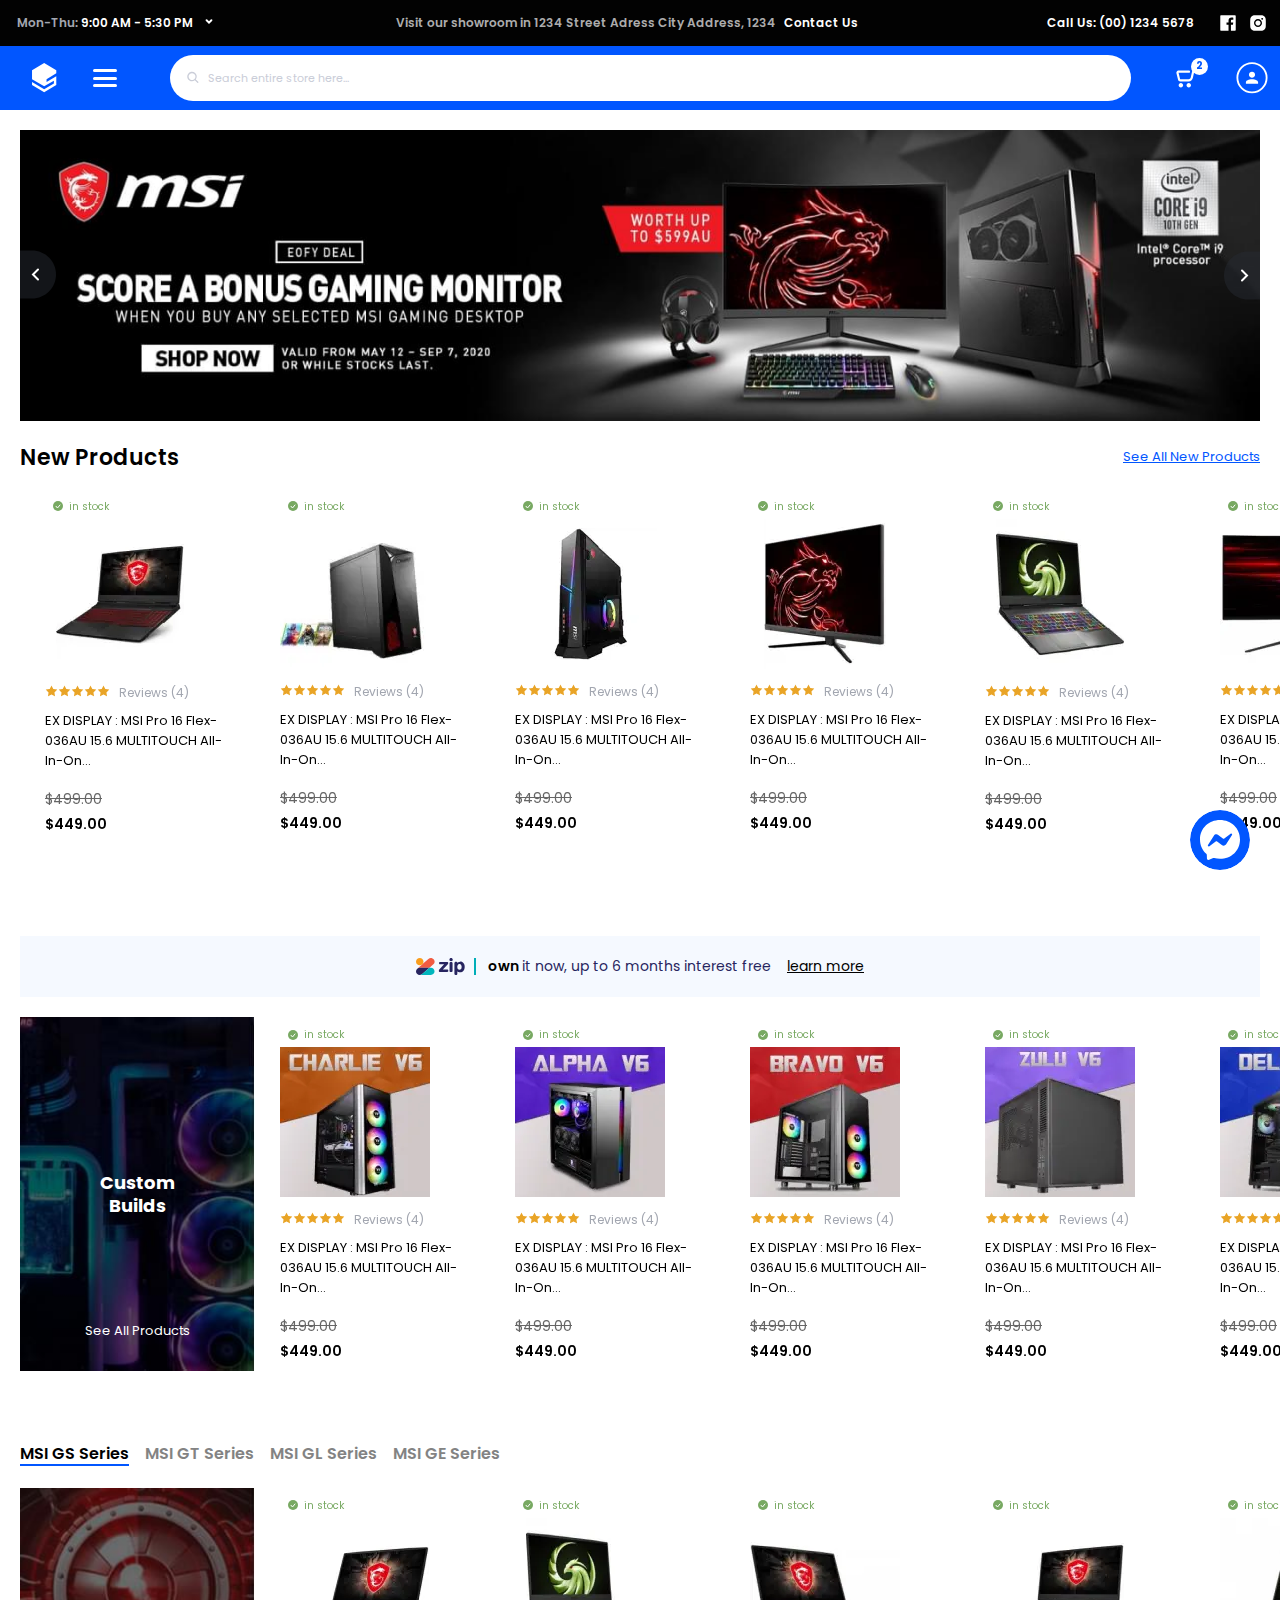
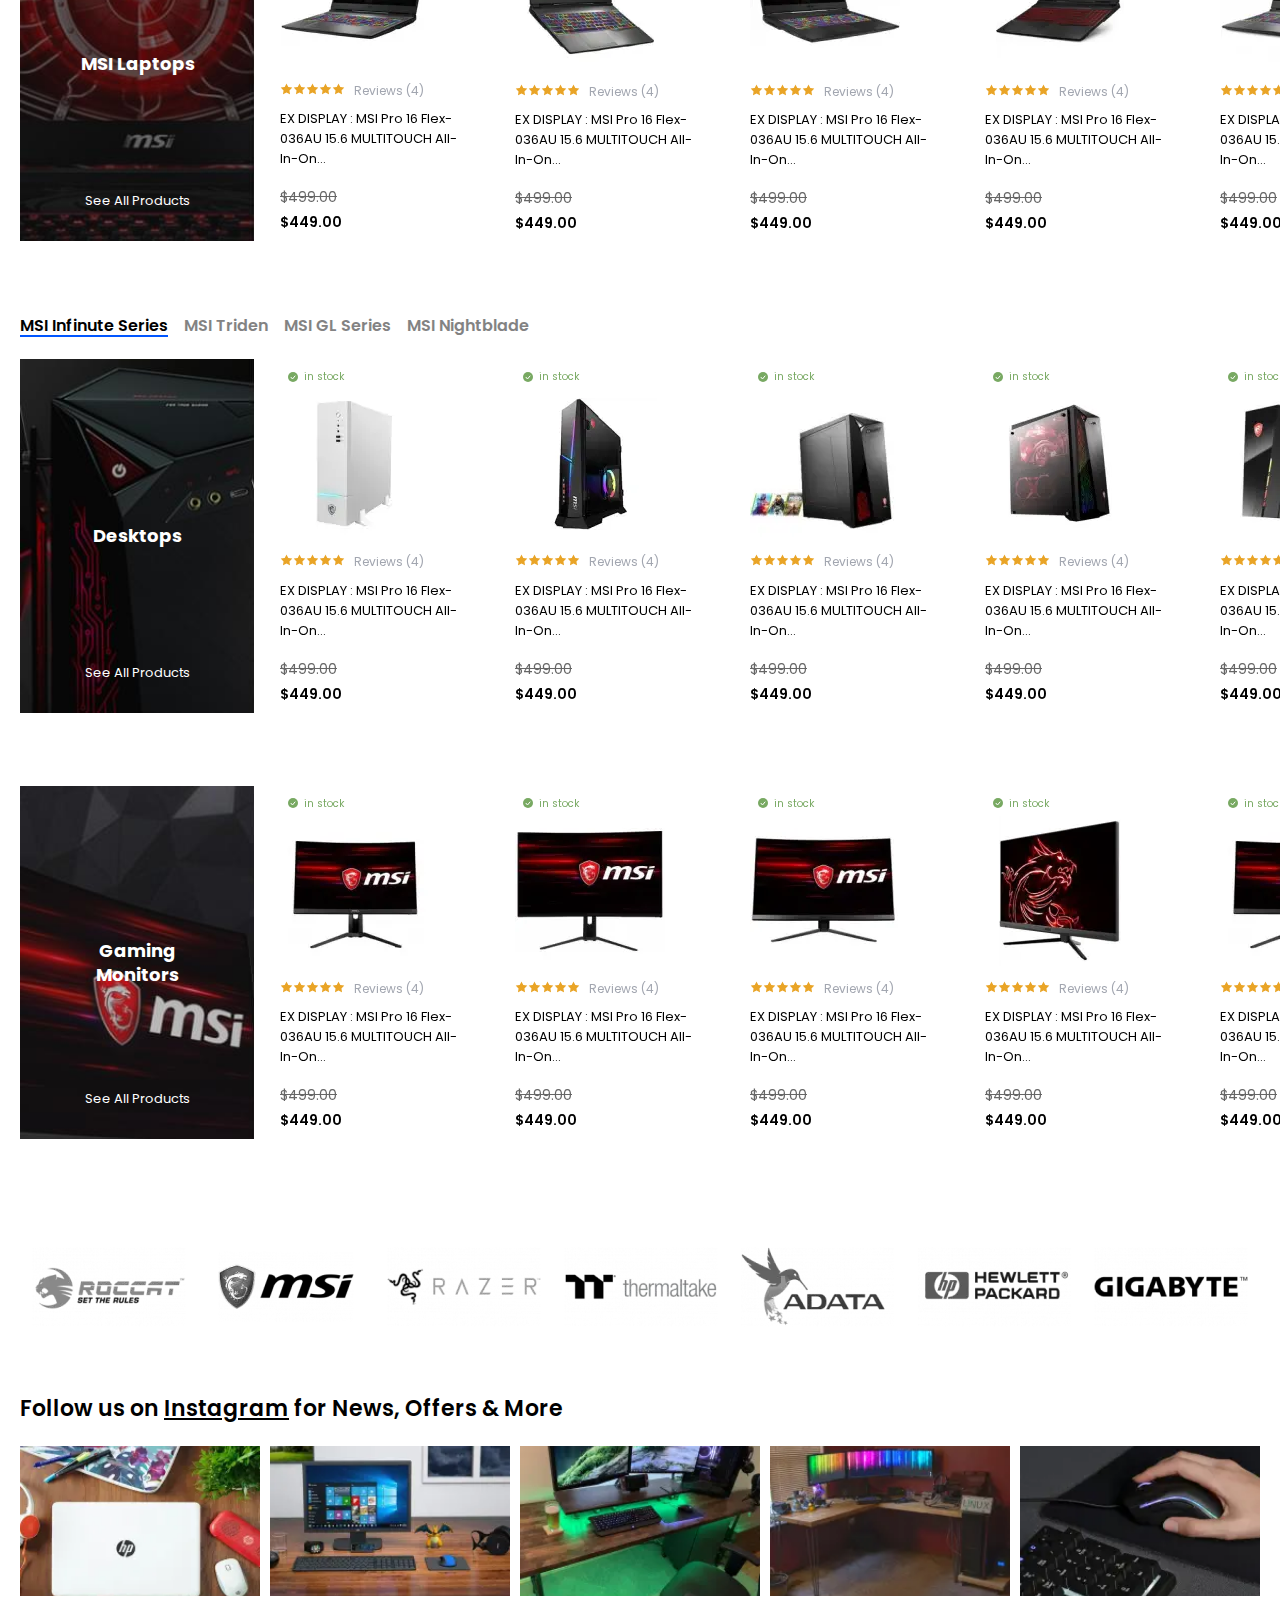
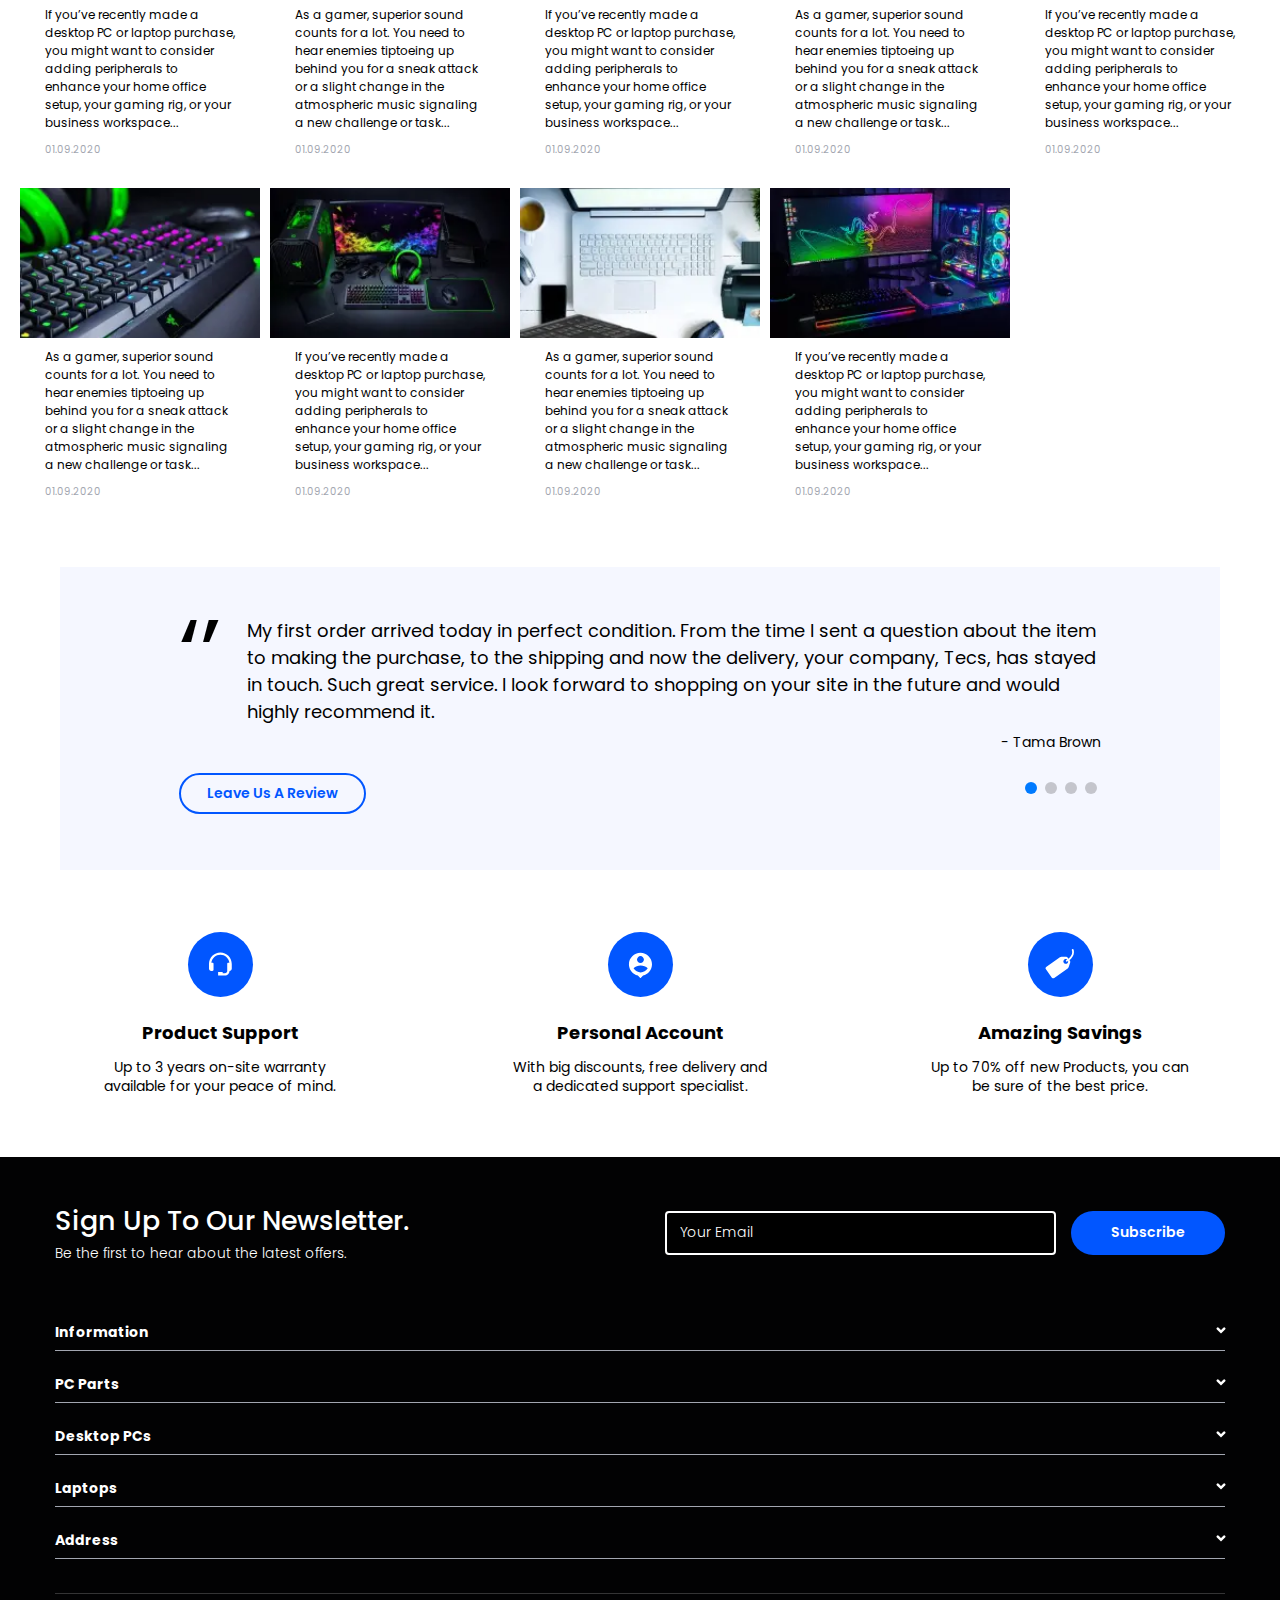
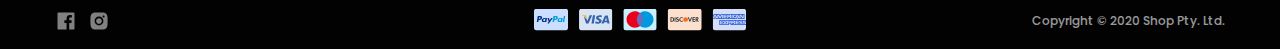
<file: home-page.html>
<!doctype html>
<html lang="en">
  <head>
  <meta charset="UTF-8">
  <meta http-equiv="X-UA-Compatible" content="IE=edge">
  <meta name="viewport" content="width=device-width,initial-scale=1">
	<link rel="shortcut icon" href="favicon.ico" type="image/x-icon">
  <link rel="stylesheet" href="css/style.min.css?_v=20230720115856">
  <title>Главная</title>
</head>
  <body>
    <div class="wrapper">
      <header class="header">
  <div class="header__top top-header">
    <div class="top-header__container">
      <div class="top-header__logo-wrapper">
        <a href="home-page.html" class="top-header__logo">
          <svg>
            <use xlink:href="#logo"></use>
          </svg>
        </a>
      </div>
      <div class="info-top-header top-header__info">
        <div class="info-top-header__title" data-parent="" id="header-info">
          <a data-header-link href="#">
            <span> Mon-Thu: </span>
            9:00 AM - 5:30 PM
            <svg class="info-top-header__arrow">
              <use xlink:href="#arrow"></use>
            </svg>
          </a>
          <div class="info-top-header__column" data-child="" id="header-info-body">
            <div class="info-top-header__body">
              <div class="info-top-header__item">
                <svg>
                  <use xlink:href="#clock"></use>
                </svg>
                <div class="info-top-header__text">
                  <div class="info-top-header__sub-title">We are open:</div>
                  <div class="info-top-header__schedule">
                    <span> Mon-Thu: </span>9:00 AM - 5:30 PM
                  </div>
                  <div class="info-top-header__schedule">
                    <span> Fr: </span>9:00 AM - 6:00 PM
                  </div>
                  <div class="info-top-header__schedule">
                    <span> Sat: </span> 11:00 AM - 5:00 PM
                  </div>
                </div>
              </div>
              <div class="info-top-header__item">
                <svg>
                  <use xlink:href="#location"></use>
                </svg>
                <div class="info-top-header__text">
                  <div class="info-top-header__label">
                    Address: 1234 Street Adress,<br>
                    City Address, 1234
                  </div>
                </div>
              </div>
              <div class="info-top-header__item info-top-header__item-contact">
                <div class="info-top-header__contact">
                  Phones:<a href="tel:0012345678"> (00) 1234 5678</a>
                </div>
                <div class="info-top-header__contact">
                  E-mail: <a href="mailto:shop@email.com">shop@email.com</a>
                </div>
              </div>
            </div>
          </div>
        </div>
      </div>
      <div class="top-header__address">
        <span>
          Visit our showroom in 1234 Street Adress City Address, 1234
        </span>
        <a href="contacts.html"> Contact Us </a>
      </div>
      <div class="top-header__contacts">
        <a href="tel:0012345678" class="top-header__phone">Call Us: (00) 1234 5678</a>
        <div class="top-header__social">
          <a href="#">
            <svg>
              <use xlink:href="#facebook"></use>
            </svg>
          </a>
          <a href="#">
            <svg>
              <use xlink:href="#instagram"></use>
            </svg>
          </a>
        </div>
      </div>
    </div>
  </div>
  <div class="bottom-header header__bottom">
    <div class="bottom-header__container">
      <a href="home-page.html" class="bottom-header__logo">
        <svg>
          <use xlink:href="#logo"></use>
        </svg>
      </a>
      <button class="header__burger icon-menu" id="menu-burger">
  <span></span>
</button>

      <nav class="bottom-header__menu menu-header" id="menu-header">
        <div class="menu-header__mobile-title-block">
          <a href="home-page.html" class="menu-header__mobile-logo">
            <svg>
              <use xlink:href="#logo"></use>
            </svg>
          </a>
          <a href="#" class="menu-header__mobile-close" id="menu-burger-close">
            <svg>
              <use xlink:href="#close"></use>
            </svg>
          </a>
        </div>
        <ul class="menu-header__list">
          <li class="menu-header__item" data-parent="menu">
            <a href="catalog.html" class="menu-header__link">
              <span>Laptops</span>
              <svg>
                <use xlink:href="#arrow"></use>
              </svg>
            </a>

            <div class="menu-header__sub-menu sub-menu-header" data-child="">
              <div class="sub-menu-header__wrapper">
                <div class="sub-menu-header__body">
                  <div class="sub-menu-header__menu sub-menu-sub-menu">
                    <ul class="sub-menu-sub-menu__list">
                      <li class="sub-menu-sub-menu__item" data-parent="menu">
                        <a href="#" class="sub-menu-sub-menu__link sub-menu-sub-menu__link_parent">
                          <span>Everyday Use Notebooks </span>
                          <svg>
                            <use xlink:href="#arrow"></use>
                          </svg>
                        </a>
                        <div class="sub-menu-sub-menu__sub-sub-menu sub-sub-menu" data-child="">
                          <ul class="sub-sub-menu__list">
                            <li class="sub-sub-menu__item" data-parent="menu">
                              <a href="#" class="sub-sub-menu__link sub-sub-menu__link_parent">
                                <span>Razer Pro Series </span>
                                <svg>
                                  <use xlink:href="#arrow"></use>
                                </svg>
                              </a>
                              <div class="sub-sub-menu__sub-sub-sub-menu sub-sub-sub-menu" data-child="">
                                <ul class="sub-sub-sub-menu__list">
                                  <li class="sub-sub-sub-menu_item">
                                    <a href="#" class="sub-sub-sub-menu__link">Razer WS Series <span>(12)</span>
                                    </a>
                                  </li>
                                  <li class="sub-sub-sub-menu_item">
                                    <a href="#" class="sub-sub-sub-menu__link">
                                      Razer WT Series <span>(31)</span></a>
                                  </li>
                                  <li class="sub-sub-sub-menu_item">
                                    <a href="#" class="sub-sub-sub-menu__link">
                                      Razer WE Series <span>(7)</span></a>
                                  </li>
                                </ul>
                              </div>
                            </li>
                            <li class="sub-sub-menu__item">
                              <a href="#" class="sub-sub-menu__link">Razer Prestige Series</a>
                            </li>
                          </ul>
                        </div>
                      </li>
                      <li class="sub-menu-sub-menu__item" data-parent="menu">
                        <a href="#" class="sub-menu-sub-menu__link sub-menu-sub-menu__link_parent"><span>MSI Workstation Series</span>
                          <svg>
                            <use xlink:href="#arrow"></use>
                          </svg>
                        </a>
                        <div class="sub-menu-sub-menu__sub-sub-menu sub-sub-menu" data-child="">
                          <ul class="sub-sub-menu__list">
                            <li class="sub-sub-menu__item" data-parent="menu">
                              <a href="#" class="sub-sub-menu__link sub-sub-menu__link_parent"><span>MSI Workstation Series </span>
                                <svg>
                                  <use xlink:href="#arrow"></use>
                                </svg>
                              </a>
                              <div class="sub-sub-menu__sub-sub-sub-menu sub-sub-sub-menu" data-child="">
                                <ul class="sub-sub-sub-menu__list">
                                  <li class="sub-sub-sub-menu_item">
                                    <a href="#" class="sub-sub-sub-menu__link">MSI WS Series <span>(12)</span>
                                    </a>
                                  </li>
                                  <li class="sub-sub-sub-menu_item">
                                    <a href="#" class="sub-sub-sub-menu__link">
                                      MSI WT Series <span>(31)</span></a>
                                  </li>
                                  <li class="sub-sub-sub-menu_item">
                                    <a href="#" class="sub-sub-sub-menu__link">
                                      MSI WE Series <span>(7)</span></a>
                                  </li>
                                </ul>
                              </div>
                            </li>
                            <li class="sub-sub-menu__item">
                              <a href="#" class="sub-sub-menu__link">MSI Prestige Series</a>
                            </li>
                          </ul>
                        </div>
                      </li>
                      <li class="sub-menu-sub-menu__item">
                        <a href="#" class="sub-menu-sub-menu__link">MSI Prestige Series
                        </a>
                      </li>
                      <li class="sub-menu-sub-menu__item">
                        <a href="#" class="sub-menu-sub-menu__link">Gaming Notebooks</a>
                      </li>
                      <li class="sub-menu-sub-menu__item">
                        <a href="#" class="sub-menu-sub-menu__link">Tablets And Pads</a>
                      </li>
                      <li class="sub-menu-sub-menu__item">
                        <a href="#" class="sub-menu-sub-menu__link">Netbooks
                        </a>
                      </li>
                      <li class="sub-menu-sub-menu__item">
                        <a href="#" class="sub-menu-sub-menu__link">Infinity Gaming Notebooks
                        </a>
                      </li>
                    </ul>
                  </div>
                  <div class="products-header sub-menu-header__products">
                    <div class="products-header__body">
                      <a href="#" class="product-card products-header__item">
                        <div class="product-card__label">
                          <img src="images/icons/available.svg" alt="">
                          <span>in stock</span>
                        </div>
                        <div class="product-card__buttons">
                          <button class="product-card__button product-card__button_favorite">
                            <svg>
                              <use xlink:href="#favorite"></use>
                            </svg>
                          </button>
                          <button href="#" class="product-card__button product-card__button_compare">
                            <svg>
                              <use xlink:href="#compare"></use>
                            </svg>
                          </button>
                        </div>
                        <div class="product-card__image">
                          <picture><source srcset="images/products/laptop1.webp" type="image/webp"><img src="images/products/laptop1.png" alt="pc"></picture>
                        </div>
                        <div class="product-card__reviews-block">
                          <div class="product-card__stars">
                            <div class="product-card__star">
                              <svg>
                                <use xlink:href="#star"></use>
                              </svg>
                            </div>
                            <div class="product-card__star">
                              <svg>
                                <use xlink:href="#star"></use>
                              </svg>
                            </div>
                            <div class="product-card__star">
                              <svg>
                                <use xlink:href="#star"></use>
                              </svg>
                            </div>
                            <div class="product-card__star">
                              <svg>
                                <use xlink:href="#star"></use>
                              </svg>
                            </div>
                            <div class="product-card__star">
                              <svg>
                                <use xlink:href="#star"></use>
                              </svg>
                            </div>
                          </div>
                          <div class="product-card__reviews">
                            Reviews <span>(4)</span>
                          </div>
                        </div>
                        <div class="product-card__description">
                          <p>
                            EX DISPLAY : MSI Pro 16 Flex-036AU 15.6 MULTITOUCH
                            All-In-On...
                          </p>
                        </div>
                        <div class="product-card__old-price">
                          <span> $499.00 </span>
                        </div>
                        <div class="product-card__price">
                          <span> $449.00 </span>
                        </div>
                        <div class="product-card__action">
                          <button class="product-card__buy-button">
                            <svg>
                              <use xlink:href="#cart"></use>
                            </svg>
                            <span>Add To Cart</span>
                          </button>
                        </div>
                      </a>
                      <a href="#" class="product-card products-header__item">
                        <div class="product-card__label">
                          <img src="images/icons/available.svg" alt="">
                          <span>in stock</span>
                        </div>
                        <div class="product-card__buttons">
                          <button class="product-card__button product-card__button_favorite">
                            <svg>
                              <use xlink:href="#favorite"></use>
                            </svg>
                          </button>
                          <button href="#" class="product-card__button product-card__button_compare">
                            <svg>
                              <use xlink:href="#compare"></use>
                            </svg>
                          </button>
                        </div>
                        <div class="product-card__image">
                          <picture><source srcset="images/products/laptop2.webp" type="image/webp"><img src="images/products/laptop2.png" alt="pc"></picture>
                        </div>
                        <div class="product-card__reviews-block">
                          <div class="product-card__stars">
                            <div class="product-card__star">
                              <svg>
                                <use xlink:href="#star"></use>
                              </svg>
                            </div>
                            <div class="product-card__star">
                              <svg>
                                <use xlink:href="#star"></use>
                              </svg>
                            </div>
                            <div class="product-card__star">
                              <svg>
                                <use xlink:href="#star"></use>
                              </svg>
                            </div>
                            <div class="product-card__star">
                              <svg>
                                <use xlink:href="#star"></use>
                              </svg>
                            </div>
                            <div class="product-card__star">
                              <svg>
                                <use xlink:href="#star"></use>
                              </svg>
                            </div>
                          </div>
                          <div class="product-card__reviews">
                            Reviews <span>(4)</span>
                          </div>
                        </div>
                        <div class="product-card__description">
                          <p>
                            EX DISPLAY : MSI Pro 16 Flex-036AU 15.6 MULTITOUCH
                            All-In-On...
                          </p>
                        </div>
                        <div class="product-card__old-price">
                          <span> $499.00 </span>
                        </div>
                        <div class="product-card__price">
                          <span> $449.00 </span>
                        </div>
                        <div class="product-card__action">
                          <button href="#" class="product-card__buy-button">
                            <svg>
                              <use xlink:href="#cart"></use>
                            </svg>
                            <span>Add To Cart</span>
                          </button>
                        </div>
                      </a>
                      <a href="#" class="product-card products-header__item">
                        <div class="product-card__label">
                          <img src="images/icons/available.svg" alt="">
                          <span>in stock</span>
                        </div>
                        <div class="product-card__buttons">
                          <button class="product-card__button product-card__button_favorite">
                            <svg>
                              <use xlink:href="#favorite"></use>
                            </svg>
                          </button>
                          <button href="#" class="product-card__button product-card__button_compare">
                            <svg>
                              <use xlink:href="#compare"></use>
                            </svg>
                          </button>
                        </div>
                        <div class="product-card__image">
                          <picture><source srcset="images/products/laptop5.webp" type="image/webp"><img src="images/products/laptop5.png" alt="pc"></picture>
                        </div>
                        <div class="product-card__reviews-block">
                          <div class="product-card__stars">
                            <div class="product-card__star">
                              <svg>
                                <use xlink:href="#star"></use>
                              </svg>
                            </div>
                            <div class="product-card__star">
                              <svg>
                                <use xlink:href="#star"></use>
                              </svg>
                            </div>
                            <div class="product-card__star">
                              <svg>
                                <use xlink:href="#star"></use>
                              </svg>
                            </div>
                            <div class="product-card__star">
                              <svg>
                                <use xlink:href="#star"></use>
                              </svg>
                            </div>
                            <div class="product-card__star">
                              <svg>
                                <use xlink:href="#star"></use>
                              </svg>
                            </div>
                          </div>
                          <div class="product-card__reviews">
                            Reviews <span>(4)</span>
                          </div>
                        </div>
                        <div class="product-card__description">
                          <p>
                            EX DISPLAY : MSI Pro 16 Flex-036AU 15.6 MULTITOUCH
                            All-In-On...
                          </p>
                        </div>
                        <div class="product-card__old-price">
                          <span> $499.00 </span>
                        </div>
                        <div class="product-card__price">
                          <span> $449.00 </span>
                        </div>
                        <div class="product-card__action">
                          <button href="#" class="product-card__buy-button">
                            <svg>
                              <use xlink:href="#cart"></use>
                            </svg>
                            <span>Add To Cart</span>
                          </button>
                        </div>
                      </a>
                      <a href="#" class="product-card products-header__item">
                        <div class="product-card__label">
                          <img src="images/icons/available.svg" alt="">
                          <span>in stock</span>
                        </div>
                        <div class="product-card__buttons">
                          <button class="product-card__button product-card__button_favorite">
                            <svg>
                              <use xlink:href="#favorite"></use>
                            </svg>
                          </button>
                          <button href="#" class="product-card__button product-card__button_compare">
                            <svg>
                              <use xlink:href="#compare"></use>
                            </svg>
                          </button>
                        </div>
                        <div class="product-card__image">
                          <picture><source srcset="images/products/laptop4.webp" type="image/webp"><img src="images/products/laptop4.png" alt="pc"></picture>
                        </div>
                        <div class="product-card__reviews-block">
                          <div class="product-card__stars">
                            <div class="product-card__star">
                              <svg>
                                <use xlink:href="#star"></use>
                              </svg>
                            </div>
                            <div class="product-card__star">
                              <svg>
                                <use xlink:href="#star"></use>
                              </svg>
                            </div>
                            <div class="product-card__star">
                              <svg>
                                <use xlink:href="#star"></use>
                              </svg>
                            </div>
                            <div class="product-card__star">
                              <svg>
                                <use xlink:href="#star"></use>
                              </svg>
                            </div>
                            <div class="product-card__star">
                              <svg>
                                <use xlink:href="#star"></use>
                              </svg>
                            </div>
                          </div>
                          <div class="product-card__reviews">
                            Reviews <span>(4)</span>
                          </div>
                        </div>
                        <div class="product-card__description">
                          <p>
                            EX DISPLAY : MSI Pro 16 Flex-036AU 15.6 MULTITOUCH
                            All-In-On...
                          </p>
                        </div>
                        <div class="product-card__old-price">
                          <span> $499.00 </span>
                        </div>
                        <div class="product-card__price">
                          <span> $449.00 </span>
                        </div>
                        <div class="product-card__action">
                          <button href="#" class="product-card__buy-button">
                            <svg>
                              <use xlink:href="#cart"></use>
                            </svg>
                            <span>Add To Cart</span>
                          </button>
                        </div>
                      </a>
                    </div>
                  </div>
                </div>
                <div class="brands sub-menu-header__brands">
                  <div class="brands__item">
                    <a href="#" class="brands__link">
                      <picture><source srcset="images/brands/roccat.webp" type="image/webp"><img src="images/brands/roccat.png" alt="roccat"></picture>
                    </a>
                  </div>
                  <div class="brands__item">
                    <a href="#" class="brands__link">
                      <picture><source srcset="images/brands/msi.webp" type="image/webp"><img src="images/brands/msi.png" alt="msi"></picture>
                    </a>
                  </div>
                  <div class="brands__item">
                    <a href="#" class="brands__link">
                      <picture><source srcset="images/brands/razer.webp" type="image/webp"><img src="images/brands/razer.png" alt="razer"></picture>
                    </a>
                  </div>
                  <div class="brands__item">
                    <a href="#" class="brands__link">
                      <img src="images/brands/thermaltake.png" alt="thermaltake">
                    </a>
                  </div>
                  <div class="brands__item">
                    <a href="#" class="brands__link">
                      <picture><source srcset="images/brands/adata.webp" type="image/webp"><img src="images/brands/adata.png" alt="adata"></picture>
                    </a>
                  </div>
                  <div class="brands__item">
                    <a href="#" class="brands__link">
                      <picture><source srcset="images/brands/hp.webp" type="image/webp"><img src="images/brands/hp.png" alt="hp"></picture>
                    </a>
                  </div>
                  <div class="brands__item">
                    <a href="#" class="brands__link">
                      <picture><source srcset="images/brands/gigabyte.webp" type="image/webp"><img src="images/brands/gigabyte.png" alt="gigabyte"></picture>
                    </a>
                  </div>
                </div>
              </div>
            </div>
          </li>
          <li class="menu-header__item" data-parent="menu">
            <a href="catalog.html" class="menu-header__link">
              <span>Desktop PCs</span>
              <svg>
                <use xlink:href="#arrow"></use>
              </svg>
            </a>

            <div class="menu-header__sub-menu sub-menu-header" data-child="">
              <div class="sub-menu-header__wrapper">
                <div class="sub-menu-header__body">
                  <div class="sub-menu-header__menu sub-menu-sub-menu">
                    <ul class="sub-menu-sub-menu__list">
                      <li class="sub-menu-sub-menu__item" data-parent="menu">
                        <a href="#" class="sub-menu-sub-menu__link sub-menu-sub-menu__link_parent"><span>Everyday Use PCs </span>
                          <svg>
                            <use xlink:href="#arrow"></use>
                          </svg>
                        </a>
                        <div class="sub-menu-sub-menu__sub-sub-menu sub-sub-menu" data-child="">
                          <ul class="sub-sub-menu__list">
                            <li class="sub-sub-menu__item" data-parent="menu">
                              <a href="#" class="sub-sub-menu__link sub-sub-menu__link_parent"><span>Gigabyte Series </span>
                                <svg>
                                  <use xlink:href="#arrow"></use>
                                </svg>
                              </a>
                              <div class="sub-sub-menu__sub-sub-sub-menu sub-sub-sub-menu" data-child="">
                                <ul class="sub-sub-sub-menu__list">
                                  <li class="sub-sub-sub-menu_item">
                                    <a href="#" class="sub-sub-sub-menu__link">Gigabyte Pro <span>(12)</span>
                                    </a>
                                  </li>
                                  <li class="sub-sub-sub-menu_item">
                                    <a href="#" class="sub-sub-sub-menu__link">
                                      Gigabyte WT Series <span>(31)</span></a>
                                  </li>
                                  <li class="sub-sub-sub-menu_item">
                                    <a href="#" class="sub-sub-sub-menu__link">
                                      Gigabyte WE Series <span>(7)</span></a>
                                  </li>
                                </ul>
                              </div>
                            </li>
                            <li class="sub-sub-menu__item">
                              <a href="#" class="sub-sub-menu__link">Gigabyte Prestige Series</a>
                            </li>
                          </ul>
                        </div>
                      </li>
                      <li class="sub-menu-sub-menu__item" data-parent="menu">
                        <a href="#" class="sub-menu-sub-menu__link sub-menu-sub-menu__link_parent"><span>MSI Workstation Series</span>
                          <svg>
                            <use xlink:href="#arrow"></use>
                          </svg>
                        </a>
                        <div class="sub-menu-sub-menu__sub-sub-menu sub-sub-menu" data-child="">
                          <ul class="sub-sub-menu__list">
                            <li class="sub-sub-menu__item" data-parent="menu">
                              <a href="#" class="sub-sub-menu__link sub-sub-menu__link_parent"><span>HP Workstation Series </span>
                                <svg>
                                  <use xlink:href="#arrow"></use>
                                </svg>
                              </a>
                              <div class="sub-sub-menu__sub-sub-sub-menu sub-sub-sub-menu" data-child="">
                                <ul class="sub-sub-sub-menu__list">
                                  <li class="sub-sub-sub-menu_item">
                                    <a href="#" class="sub-sub-sub-menu__link">HP WS Series <span>(12)</span>
                                    </a>
                                  </li>
                                  <li class="sub-sub-sub-menu_item">
                                    <a href="#" class="sub-sub-sub-menu__link">
                                      HP WT Series <span>(31)</span></a>
                                  </li>
                                  <li class="sub-sub-sub-menu_item">
                                    <a href="#" class="sub-sub-sub-menu__link">
                                      HP WE Series <span>(7)</span></a>
                                  </li>
                                </ul>
                              </div>
                            </li>
                            <li class="sub-sub-menu__item">
                              <a href="#" class="sub-sub-menu__link">HP Prestige Series</a>
                            </li>
                          </ul>
                        </div>
                      </li>
                      <li class="sub-menu-sub-menu__item">
                        <a href="#" class="sub-menu-sub-menu__link">HP Prestige Series
                        </a>
                      </li>
                      <li class="sub-menu-sub-menu__item" data-parent="menu">
                        <a href="#" class="sub-menu-sub-menu__link sub-menu-sub-menu__link_parent"><span>Work PCs</span>
                          <svg>
                            <use xlink:href="#arrow"></use>
                          </svg>
                        </a>
                        <div class="sub-menu-sub-menu__sub-sub-menu sub-sub-menu" data-child="">
                          <ul class="sub-sub-menu__list">
                            <li class="sub-sub-menu__item">
                              <a href="#" class="sub-sub-menu__link">Web design PCs
                              </a>
                            </li>
                            <li class="sub-sub-menu__item">
                              <a href="#" class="sub-sub-menu__link">Developer PCs</a>
                            </li>
                            <li class="sub-sub-menu__item">
                              <a href="#" class="sub-sub-menu__link">
                                Students PCs
                              </a>
                            </li>
                            <li class="sub-sub-menu__item">
                              <a href="#" class="sub-sub-menu__link">Office PCs</a>
                            </li>
                            <li class="sub-sub-menu__item">
                              <a href="#" class="sub-sub-menu__link">
                                For visual work
                              </a>
                            </li>
                            <li class="sub-sub-menu__item">
                              <a href="#" class="sub-sub-menu__link">Other PCs</a>
                            </li>
                          </ul>
                        </div>
                      </li>
                      <li class="sub-menu-sub-menu__item">
                        <a href="#" class="sub-menu-sub-menu__link">Gaming PCs</a>
                      </li>
                      <li class="sub-menu-sub-menu__item">
                        <a href="#" class="sub-menu-sub-menu__link">PCs for school
                        </a>
                      </li>
                      <li class="sub-menu-sub-menu__item">
                        <a href="#" class="sub-menu-sub-menu__link">Infinity Gaming PCs
                        </a>
                      </li>
                    </ul>
                  </div>
                  <div class="products-header sub-menu-header__products">
                    <div class="products-header__body">
                      <a href="#" class="product-card products-header__item">
                        <div class="product-card__label">
                          <img src="images/icons/available.svg" alt="">
                          <span>in stock</span>
                        </div>
                        <div class="product-card__buttons">
                          <button class="product-card__button product-card__button_favorite">
                            <svg>
                              <use xlink:href="#favorite"></use>
                            </svg>
                          </button>
                          <button href="#" class="product-card__button product-card__button_compare">
                            <svg>
                              <use xlink:href="#compare"></use>
                            </svg>
                          </button>
                        </div>
                        <div class="product-card__image">
                          <picture><source srcset="images/products/pc1.webp" type="image/webp"><img src="images/products/pc1.png" alt="pc"></picture>
                        </div>
                        <div class="product-card__reviews-block">
                          <div class="product-card__stars">
                            <div class="product-card__star">
                              <svg>
                                <use xlink:href="#star"></use>
                              </svg>
                            </div>
                            <div class="product-card__star">
                              <svg>
                                <use xlink:href="#star"></use>
                              </svg>
                            </div>
                            <div class="product-card__star">
                              <svg>
                                <use xlink:href="#star"></use>
                              </svg>
                            </div>
                            <div class="product-card__star">
                              <svg>
                                <use xlink:href="#star"></use>
                              </svg>
                            </div>
                            <div class="product-card__star">
                              <svg>
                                <use xlink:href="#star"></use>
                              </svg>
                            </div>
                          </div>
                          <div class="product-card__reviews">
                            Reviews <span>(4)</span>
                          </div>
                        </div>
                        <div class="product-card__description">
                          <p>
                            EX DISPLAY : MSI Pro 16 Flex-036AU 15.6 MULTITOUCH
                            All-In-On...
                          </p>
                        </div>
                        <div class="product-card__old-price">
                          <span> $499.00 </span>
                        </div>
                        <div class="product-card__price">
                          <span> $449.00 </span>
                        </div>
                        <div class="product-card__action">
                          <button href="#" class="product-card__buy-button">
                            <svg>
                              <use xlink:href="#cart"></use>
                            </svg>
                            <span>Add To Cart</span>
                          </button>
                        </div>
                      </a>
                      <a href="#" class="product-card products-header__item">
                        <div class="product-card__label">
                          <img src="images/icons/available.svg" alt="">
                          <span>in stock</span>
                        </div>
                        <div class="product-card__buttons">
                          <button class="product-card__button product-card__button_favorite">
                            <svg>
                              <use xlink:href="#favorite"></use>
                            </svg>
                          </button>
                          <button href="#" class="product-card__button product-card__button_compare">
                            <svg>
                              <use xlink:href="#compare"></use>
                            </svg>
                          </button>
                        </div>
                        <div class="product-card__image">
                          <picture><source srcset="images/products/pc4.webp" type="image/webp"><img src="images/products/pc4.png" alt="pc"></picture>
                        </div>
                        <div class="product-card__reviews-block">
                          <div class="product-card__stars">
                            <div class="product-card__star">
                              <svg>
                                <use xlink:href="#star"></use>
                              </svg>
                            </div>
                            <div class="product-card__star">
                              <svg>
                                <use xlink:href="#star"></use>
                              </svg>
                            </div>
                            <div class="product-card__star">
                              <svg>
                                <use xlink:href="#star"></use>
                              </svg>
                            </div>
                            <div class="product-card__star">
                              <svg>
                                <use xlink:href="#star"></use>
                              </svg>
                            </div>
                            <div class="product-card__star">
                              <svg>
                                <use xlink:href="#star"></use>
                              </svg>
                            </div>
                          </div>
                          <div class="product-card__reviews">
                            Reviews <span>(4)</span>
                          </div>
                        </div>
                        <div class="product-card__description">
                          <p>
                            EX DISPLAY : MSI Pro 16 Flex-036AU 15.6 MULTITOUCH
                            All-In-On...
                          </p>
                        </div>
                        <div class="product-card__old-price">
                          <span> $499.00 </span>
                        </div>
                        <div class="product-card__price">
                          <span> $449.00 </span>
                        </div>
                        <div class="product-card__action">
                          <button href="#" class="product-card__buy-button">
                            <svg>
                              <use xlink:href="#cart"></use>
                            </svg>
                            <span>Add To Cart</span>
                          </button>
                        </div>
                      </a>
                      <a href="#" class="product-card products-header__item">
                        <div class="product-card__label">
                          <img src="images/icons/available.svg" alt="">
                          <span>in stock</span>
                        </div>
                        <div class="product-card__buttons">
                          <button class="product-card__button product-card__button_favorite">
                            <svg>
                              <use xlink:href="#favorite"></use>
                            </svg>
                          </button>
                          <button href="#" class="product-card__button product-card__button_compare">
                            <svg>
                              <use xlink:href="#compare"></use>
                            </svg>
                          </button>
                        </div>
                        <div class="product-card__image">
                          <picture><source srcset="images/products/pc3.webp" type="image/webp"><img src="images/products/pc3.png" alt="pc"></picture>
                        </div>
                        <div class="product-card__reviews-block">
                          <div class="product-card__stars">
                            <div class="product-card__star">
                              <svg>
                                <use xlink:href="#star"></use>
                              </svg>
                            </div>
                            <div class="product-card__star">
                              <svg>
                                <use xlink:href="#star"></use>
                              </svg>
                            </div>
                            <div class="product-card__star">
                              <svg>
                                <use xlink:href="#star"></use>
                              </svg>
                            </div>
                            <div class="product-card__star">
                              <svg>
                                <use xlink:href="#star"></use>
                              </svg>
                            </div>
                            <div class="product-card__star">
                              <svg>
                                <use xlink:href="#star"></use>
                              </svg>
                            </div>
                          </div>
                          <div class="product-card__reviews">
                            Reviews <span>(4)</span>
                          </div>
                        </div>
                        <div class="product-card__description">
                          <p>
                            EX DISPLAY : MSI Pro 16 Flex-036AU 15.6 MULTITOUCH
                            All-In-On...
                          </p>
                        </div>
                        <div class="product-card__old-price">
                          <span> $499.00 </span>
                        </div>
                        <div class="product-card__price">
                          <span> $449.00 </span>
                        </div>
                        <div class="product-card__action">
                          <button href="#" class="product-card__buy-button">
                            <svg>
                              <use xlink:href="#cart"></use>
                            </svg>
                            <span>Add To Cart</span>
                          </button>
                        </div>
                      </a>
                      <a href="#" class="product-card products-header__item">
                        <div class="product-card__label">
                          <img src="images/icons/available.svg" alt="">
                          <span>in stock</span>
                        </div>
                        <div class="product-card__buttons">
                          <button class="product-card__button product-card__button_favorite">
                            <svg>
                              <use xlink:href="#favorite"></use>
                            </svg>
                          </button>
                          <button href="#" class="product-card__button product-card__button_compare">
                            <svg>
                              <use xlink:href="#compare"></use>
                            </svg>
                          </button>
                        </div>
                        <div class="product-card__image">
                          <picture><source srcset="images/products/pc2.webp" type="image/webp"><img src="images/products/pc2.png" alt="pc"></picture>
                        </div>
                        <div class="product-card__reviews-block">
                          <div class="product-card__stars">
                            <div class="product-card__star">
                              <svg>
                                <use xlink:href="#star"></use>
                              </svg>
                            </div>
                            <div class="product-card__star">
                              <svg>
                                <use xlink:href="#star"></use>
                              </svg>
                            </div>
                            <div class="product-card__star">
                              <svg>
                                <use xlink:href="#star"></use>
                              </svg>
                            </div>
                            <div class="product-card__star">
                              <svg>
                                <use xlink:href="#star"></use>
                              </svg>
                            </div>
                            <div class="product-card__star">
                              <svg>
                                <use xlink:href="#star"></use>
                              </svg>
                            </div>
                          </div>
                          <div class="product-card__reviews">
                            Reviews <span>(4)</span>
                          </div>
                        </div>
                        <div class="product-card__description">
                          <p>
                            EX DISPLAY : MSI Pro 16 Flex-036AU 15.6 MULTITOUCH
                            All-In-On...
                          </p>
                        </div>
                        <div class="product-card__old-price">
                          <span> $499.00 </span>
                        </div>
                        <div class="product-card__price">
                          <span> $449.00 </span>
                        </div>
                        <div class="product-card__action">
                          <button href="#" class="product-card__buy-button">
                            <svg>
                              <use xlink:href="#cart"></use>
                            </svg>
                            <span>Add To Cart</span>
                          </button>
                        </div>
                      </a>
                    </div>
                  </div>
                </div>

                <div class="brands sub-menu-header__brands">
                  <div class="brands__item">
                    <a href="#" class="brands__link">
                      <picture><source srcset="images/brands/roccat.webp" type="image/webp"><img src="images/brands/roccat.png" alt="roccat"></picture>
                    </a>
                  </div>
                  <div class="brands__item">
                    <a href="#" class="brands__link">
                      <picture><source srcset="images/brands/msi.webp" type="image/webp"><img src="images/brands/msi.png" alt="msi"></picture>
                    </a>
                  </div>
                  <div class="brands__item">
                    <a href="#" class="brands__link">
                      <picture><source srcset="images/brands/razer.webp" type="image/webp"><img src="images/brands/razer.png" alt="razer"></picture>
                    </a>
                  </div>
                  <div class="brands__item">
                    <a href="#" class="brands__link">
                      <img src="images/brands/thermaltake.png" alt="thermaltake">
                    </a>
                  </div>
                  <div class="brands__item">
                    <a href="#" class="brands__link">
                      <picture><source srcset="images/brands/adata.webp" type="image/webp"><img src="images/brands/adata.png" alt="adata"></picture>
                    </a>
                  </div>
                  <div class="brands__item">
                    <a href="#" class="brands__link">
                      <picture><source srcset="images/brands/hp.webp" type="image/webp"><img src="images/brands/hp.png" alt="hp"></picture>
                    </a>
                  </div>
                  <div class="brands__item">
                    <a href="#" class="brands__link">
                      <picture><source srcset="images/brands/gigabyte.webp" type="image/webp"><img src="images/brands/gigabyte.png" alt="gigabyte"></picture>
                    </a>
                  </div>
                </div>
              </div>
            </div>
          </li>
          <li class="menu-header__item" data-parent="menu">
            <a href="catalog.html" class="menu-header__link">
              <span> Networking Devices</span>
              <svg>
                <use xlink:href="#arrow"></use>
              </svg>
            </a>

            <div class="menu-header__sub-menu sub-menu-header" data-child="">
              <div class="sub-menu-header__wrapper">
                <div class="sub-menu-header__body">
                  <div class="sub-menu-header__menu sub-menu-sub-menu">
                    <ul class="sub-menu-sub-menu__list">
                      <li class="sub-menu-sub-menu__item" data-parent="menu">
                        <a href="#" class="sub-menu-sub-menu__link sub-menu-sub-menu__link_parent"><span>Everyday Use PCs </span>
                          <svg>
                            <use xlink:href="#arrow"></use>
                          </svg>
                        </a>
                        <div class="sub-menu-sub-menu__sub-sub-menu sub-sub-menu" data-child="">
                          <ul class="sub-sub-menu__list">
                            <li class="sub-sub-menu__item" data-parent="menu">
                              <a href="#" class="sub-sub-menu__link sub-sub-menu__link_parent"><span>Gigabyte Series </span>
                                <svg>
                                  <use xlink:href="#arrow"></use>
                                </svg>
                              </a>
                              <div class="sub-sub-menu__sub-sub-sub-menu sub-sub-sub-menu" data-child="">
                                <ul class="sub-sub-sub-menu__list">
                                  <li class="sub-sub-sub-menu_item">
                                    <a href="#" class="sub-sub-sub-menu__link">Gigabyte Pro <span>(12)</span>
                                    </a>
                                  </li>
                                  <li class="sub-sub-sub-menu_item">
                                    <a href="#" class="sub-sub-sub-menu__link">
                                      Gigabyte WT Series <span>(31)</span></a>
                                  </li>
                                  <li class="sub-sub-sub-menu_item">
                                    <a href="#" class="sub-sub-sub-menu__link">
                                      Gigabyte WE Series <span>(7)</span></a>
                                  </li>
                                </ul>
                              </div>
                            </li>
                            <li class="sub-sub-menu__item">
                              <a href="#" class="sub-sub-menu__link">Gigabyte Prestige Series</a>
                            </li>
                          </ul>
                        </div>
                      </li>
                      <li class="sub-menu-sub-menu__item" data-parent="menu">
                        <a href="#" class="sub-menu-sub-menu__link sub-menu-sub-menu__link_parent"><span>MSI Workstation Series</span>
                          <svg>
                            <use xlink:href="#arrow"></use>
                          </svg>
                        </a>
                        <div class="sub-menu-sub-menu__sub-sub-menu sub-sub-menu" data-child="">
                          <ul class="sub-sub-menu__list">
                            <li class="sub-sub-menu__item" data-parent="menu">
                              <a href="#" class="sub-sub-menu__link sub-sub-menu__link_parent"><span>HP Workstation Series </span>
                                <svg>
                                  <use xlink:href="#arrow"></use>
                                </svg>
                              </a>
                              <div class="sub-sub-menu__sub-sub-sub-menu sub-sub-sub-menu" data-child="">
                                <ul class="sub-sub-sub-menu__list">
                                  <li class="sub-sub-sub-menu_item">
                                    <a href="#" class="sub-sub-sub-menu__link">HP WS Series <span>(12)</span>
                                    </a>
                                  </li>
                                  <li class="sub-sub-sub-menu_item">
                                    <a href="#" class="sub-sub-sub-menu__link">
                                      HP WT Series <span>(31)</span></a>
                                  </li>
                                  <li class="sub-sub-sub-menu_item">
                                    <a href="#" class="sub-sub-sub-menu__link">
                                      HP WE Series <span>(7)</span></a>
                                  </li>
                                </ul>
                              </div>
                            </li>
                            <li class="sub-sub-menu__item">
                              <a href="#" class="sub-sub-menu__link">HP Prestige Series</a>
                            </li>
                          </ul>
                        </div>
                      </li>
                      <li class="sub-menu-sub-menu__item">
                        <a href="#" class="sub-menu-sub-menu__link">HP Prestige Series
                        </a>
                      </li>
                      <li class="sub-menu-sub-menu__item" data-parent="menu">
                        <a href="#" class="sub-menu-sub-menu__link sub-menu-sub-menu__link_parent"><span>Work PCs</span>
                          <svg>
                            <use xlink:href="#arrow"></use>
                          </svg>
                        </a>
                        <div class="sub-menu-sub-menu__sub-sub-menu sub-sub-menu" data-child="">
                          <ul class="sub-sub-menu__list">
                            <li class="sub-sub-menu__item">
                              <a href="#" class="sub-sub-menu__link">Web design PCs
                              </a>
                            </li>
                            <li class="sub-sub-menu__item">
                              <a href="#" class="sub-sub-menu__link">Developer PCs</a>
                            </li>
                            <li class="sub-sub-menu__item">
                              <a href="#" class="sub-sub-menu__link">
                                Students PCs
                              </a>
                            </li>
                            <li class="sub-sub-menu__item">
                              <a href="#" class="sub-sub-menu__link">Office PCs</a>
                            </li>
                            <li class="sub-sub-menu__item">
                              <a href="#" class="sub-sub-menu__link">
                                For visual work
                              </a>
                            </li>
                            <li class="sub-sub-menu__item">
                              <a href="#" class="sub-sub-menu__link">Other PCs</a>
                            </li>
                          </ul>
                        </div>
                      </li>
                      <li class="sub-menu-sub-menu__item">
                        <a href="#" class="sub-menu-sub-menu__link">Gaming PCs</a>
                      </li>
                      <li class="sub-menu-sub-menu__item">
                        <a href="#" class="sub-menu-sub-menu__link">PCs for school
                        </a>
                      </li>
                      <li class="sub-menu-sub-menu__item">
                        <a href="#" class="sub-menu-sub-menu__link">Infinity Gaming PCs
                        </a>
                      </li>
                    </ul>
                  </div>
                  <div class="products-header sub-menu-header__products">
                    <div class="products-header__body">
                      <a href="#" class="product-card products-header__item">
                        <div class="product-card__label">
                          <img src="images/icons/available.svg" alt="">
                          <span>in stock</span>
                        </div>
                        <div class="product-card__buttons">
                          <button class="product-card__button product-card__button_favorite">
                            <svg>
                              <use xlink:href="#favorite"></use>
                            </svg>
                          </button>
                          <button href="#" class="product-card__button product-card__button_compare">
                            <svg>
                              <use xlink:href="#compare"></use>
                            </svg>
                          </button>
                        </div>
                        <div class="product-card__image">
                          <picture><source srcset="images/products/pc1.webp" type="image/webp"><img src="images/products/pc1.png" alt="pc"></picture>
                        </div>
                        <div class="product-card__reviews-block">
                          <div class="product-card__stars">
                            <div class="product-card__star">
                              <svg>
                                <use xlink:href="#star"></use>
                              </svg>
                            </div>
                            <div class="product-card__star">
                              <svg>
                                <use xlink:href="#star"></use>
                              </svg>
                            </div>
                            <div class="product-card__star">
                              <svg>
                                <use xlink:href="#star"></use>
                              </svg>
                            </div>
                            <div class="product-card__star">
                              <svg>
                                <use xlink:href="#star"></use>
                              </svg>
                            </div>
                            <div class="product-card__star">
                              <svg>
                                <use xlink:href="#star"></use>
                              </svg>
                            </div>
                          </div>
                          <div class="product-card__reviews">
                            Reviews <span>(4)</span>
                          </div>
                        </div>
                        <div class="product-card__description">
                          <p>
                            EX DISPLAY : MSI Pro 16 Flex-036AU 15.6 MULTITOUCH
                            All-In-On...
                          </p>
                        </div>
                        <div class="product-card__old-price">
                          <span> $499.00 </span>
                        </div>
                        <div class="product-card__price">
                          <span> $449.00 </span>
                        </div>
                        <div class="product-card__action">
                          <button href="#" class="product-card__buy-button">
                            <svg>
                              <use xlink:href="#cart"></use>
                            </svg>
                            <span>Add To Cart</span>
                          </button>
                        </div>
                      </a>
                      <a href="#" class="product-card products-header__item">
                        <div class="product-card__label">
                          <img src="images/icons/available.svg" alt="">
                          <span>in stock</span>
                        </div>
                        <div class="product-card__buttons">
                          <button class="product-card__button product-card__button_favorite">
                            <svg>
                              <use xlink:href="#favorite"></use>
                            </svg>
                          </button>
                          <button href="#" class="product-card__button product-card__button_compare">
                            <svg>
                              <use xlink:href="#compare"></use>
                            </svg>
                          </button>
                        </div>
                        <div class="product-card__image">
                          <picture><source srcset="images/products/monitor3.webp" type="image/webp"><img src="images/products/monitor3.png" alt="pc"></picture>
                        </div>
                        <div class="product-card__reviews-block">
                          <div class="product-card__stars">
                            <div class="product-card__star">
                              <svg>
                                <use xlink:href="#star"></use>
                              </svg>
                            </div>
                            <div class="product-card__star">
                              <svg>
                                <use xlink:href="#star"></use>
                              </svg>
                            </div>
                            <div class="product-card__star">
                              <svg>
                                <use xlink:href="#star"></use>
                              </svg>
                            </div>
                            <div class="product-card__star">
                              <svg>
                                <use xlink:href="#star"></use>
                              </svg>
                            </div>
                            <div class="product-card__star">
                              <svg>
                                <use xlink:href="#star"></use>
                              </svg>
                            </div>
                          </div>
                          <div class="product-card__reviews">
                            Reviews <span>(4)</span>
                          </div>
                        </div>
                        <div class="product-card__description">
                          <p>
                            EX DISPLAY : MSI Pro 16 Flex-036AU 15.6 MULTITOUCH
                            All-In-On...
                          </p>
                        </div>
                        <div class="product-card__old-price">
                          <span> $499.00 </span>
                        </div>
                        <div class="product-card__price">
                          <span> $449.00 </span>
                        </div>
                        <div class="product-card__action">
                          <button href="#" class="product-card__buy-button">
                            <svg>
                              <use xlink:href="#cart"></use>
                            </svg>
                            <span>Add To Cart</span>
                          </button>
                        </div>
                      </a>
                      <a href="#" class="product-card products-header__item">
                        <div class="product-card__label">
                          <img src="images/icons/available.svg" alt="">
                          <span>in stock</span>
                        </div>
                        <div class="product-card__buttons">
                          <button class="product-card__button product-card__button_favorite">
                            <svg>
                              <use xlink:href="#favorite"></use>
                            </svg>
                          </button>
                          <button href="#" class="product-card__button product-card__button_compare">
                            <svg>
                              <use xlink:href="#compare"></use>
                            </svg>
                          </button>
                        </div>
                        <div class="product-card__image">
                          <picture><source srcset="images/products/monitor4.webp" type="image/webp"><img src="images/products/monitor4.png" alt="pc"></picture>
                        </div>
                        <div class="product-card__reviews-block">
                          <div class="product-card__stars">
                            <div class="product-card__star">
                              <svg>
                                <use xlink:href="#star"></use>
                              </svg>
                            </div>
                            <div class="product-card__star">
                              <svg>
                                <use xlink:href="#star"></use>
                              </svg>
                            </div>
                            <div class="product-card__star">
                              <svg>
                                <use xlink:href="#star"></use>
                              </svg>
                            </div>
                            <div class="product-card__star">
                              <svg>
                                <use xlink:href="#star"></use>
                              </svg>
                            </div>
                            <div class="product-card__star">
                              <svg>
                                <use xlink:href="#star"></use>
                              </svg>
                            </div>
                          </div>
                          <div class="product-card__reviews">
                            Reviews <span>(4)</span>
                          </div>
                        </div>
                        <div class="product-card__description">
                          <p>
                            EX DISPLAY : MSI Pro 16 Flex-036AU 15.6 MULTITOUCH
                            All-In-On...
                          </p>
                        </div>
                        <div class="product-card__old-price">
                          <span> $499.00 </span>
                        </div>
                        <div class="product-card__price">
                          <span> $449.00 </span>
                        </div>
                        <div class="product-card__action">
                          <button href="#" class="product-card__buy-button">
                            <svg>
                              <use xlink:href="#cart"></use>
                            </svg>
                            <span>Add To Cart</span>
                          </button>
                        </div>
                      </a>
                      <a href="#" class="product-card products-header__item">
                        <div class="product-card__label">
                          <img src="images/icons/available.svg" alt="">
                          <span>in stock</span>
                        </div>
                        <div class="product-card__buttons">
                          <button class="product-card__button product-card__button_favorite">
                            <svg>
                              <use xlink:href="#favorite"></use>
                            </svg>
                          </button>
                          <button href="#" class="product-card__button product-card__button_compare">
                            <svg>
                              <use xlink:href="#compare"></use>
                            </svg>
                          </button>
                        </div>
                        <div class="product-card__image">
                          <picture><source srcset="images/products/laptop2.webp" type="image/webp"><img src="images/products/laptop2.png" alt="pc"></picture>
                        </div>
                        <div class="product-card__reviews-block">
                          <div class="product-card__stars">
                            <div class="product-card__star">
                              <svg>
                                <use xlink:href="#star"></use>
                              </svg>
                            </div>
                            <div class="product-card__star">
                              <svg>
                                <use xlink:href="#star"></use>
                              </svg>
                            </div>
                            <div class="product-card__star">
                              <svg>
                                <use xlink:href="#star"></use>
                              </svg>
                            </div>
                            <div class="product-card__star">
                              <svg>
                                <use xlink:href="#star"></use>
                              </svg>
                            </div>
                            <div class="product-card__star">
                              <svg>
                                <use xlink:href="#star"></use>
                              </svg>
                            </div>
                          </div>
                          <div class="product-card__reviews">
                            Reviews <span>(4)</span>
                          </div>
                        </div>
                        <div class="product-card__description">
                          <p>
                            EX DISPLAY : MSI Pro 16 Flex-036AU 15.6 MULTITOUCH
                            All-In-On...
                          </p>
                        </div>
                        <div class="product-card__old-price">
                          <span> $499.00 </span>
                        </div>
                        <div class="product-card__price">
                          <span> $449.00 </span>
                        </div>
                        <div class="product-card__action">
                          <button href="#" class="product-card__buy-button">
                            <svg>
                              <use xlink:href="#cart"></use>
                            </svg>
                            <span>Add To Cart</span>
                          </button>
                        </div>
                      </a>
                    </div>
                  </div>
                </div>

                <div class="brands sub-menu-header__brands">
                  <div class="brands__item">
                    <a href="#" class="brands__link">
                      <picture><source srcset="images/brands/roccat.webp" type="image/webp"><img src="images/brands/roccat.png" alt="roccat"></picture>
                    </a>
                  </div>
                  <div class="brands__item">
                    <a href="#" class="brands__link">
                      <picture><source srcset="images/brands/msi.webp" type="image/webp"><img src="images/brands/msi.png" alt="msi"></picture>
                    </a>
                  </div>
                  <div class="brands__item">
                    <a href="#" class="brands__link">
                      <picture><source srcset="images/brands/razer.webp" type="image/webp"><img src="images/brands/razer.png" alt="razer"></picture>
                    </a>
                  </div>
                  <div class="brands__item">
                    <a href="#" class="brands__link">
                      <img src="images/brands/thermaltake.png" alt="thermaltake">
                    </a>
                  </div>
                  <div class="brands__item">
                    <a href="#" class="brands__link">
                      <picture><source srcset="images/brands/adata.webp" type="image/webp"><img src="images/brands/adata.png" alt="adata"></picture>
                    </a>
                  </div>
                  <div class="brands__item">
                    <a href="#" class="brands__link">
                      <picture><source srcset="images/brands/hp.webp" type="image/webp"><img src="images/brands/hp.png" alt="hp"></picture>
                    </a>
                  </div>
                  <div class="brands__item">
                    <a href="#" class="brands__link">
                      <picture><source srcset="images/brands/gigabyte.webp" type="image/webp"><img src="images/brands/gigabyte.png" alt="gigabyte"></picture>
                    </a>
                  </div>
                </div>
              </div>
            </div>
          </li>
          <li class="menu-header__item" data-parent="menu">
            <a href="catalog.html" class="menu-header__link">
              <span> Printers & Scanners</span>
              <svg>
                <use xlink:href="#arrow"></use>
              </svg>
            </a>

            <div class="menu-header__sub-menu sub-menu-header" data-child="">
              <div class="sub-menu-header__wrapper">
                <div class="sub-menu-header__body">
                  <div class="sub-menu-header__menu sub-menu-sub-menu">
                    <ul class="sub-menu-sub-menu__list">
                      <li class="sub-menu-sub-menu__item" data-parent="menu">
                        <a href="#" class="sub-menu-sub-menu__link sub-menu-sub-menu__link_parent" data-child=""><span>Everyday Use PCs </span>
                          <svg>
                            <use xlink:href="#arrow"></use>
                          </svg>
                        </a>
                        <div class="sub-menu-sub-menu__sub-sub-menu sub-sub-menu">
                          <ul class="sub-sub-menu__list">
                            <li class="sub-sub-menu__item" data-parent="menu">
                              <a href="#" class="sub-sub-menu__link sub-sub-menu__link_parent"><span>Gigabyte Series </span>
                                <svg>
                                  <use xlink:href="#arrow"></use>
                                </svg>
                              </a>
                              <div class="sub-sub-menu__sub-sub-sub-menu sub-sub-sub-menu" data-child="">
                                <ul class="sub-sub-sub-menu__list">
                                  <li class="sub-sub-sub-menu_item">
                                    <a href="#" class="sub-sub-sub-menu__link">Gigabyte Pro <span>(12)</span>
                                    </a>
                                  </li>
                                  <li class="sub-sub-sub-menu_item">
                                    <a href="#" class="sub-sub-sub-menu__link">
                                      Gigabyte WT Series <span>(31)</span></a>
                                  </li>
                                  <li class="sub-sub-sub-menu_item">
                                    <a href="#" class="sub-sub-sub-menu__link">
                                      Gigabyte WE Series <span>(7)</span></a>
                                  </li>
                                </ul>
                              </div>
                            </li>
                            <li class="sub-sub-menu__item">
                              <a href="#" class="sub-sub-menu__link">Gigabyte Prestige Series</a>
                            </li>
                          </ul>
                        </div>
                      </li>
                      <li class="sub-menu-sub-menu__item" data-parent="menu">
                        <a href="#" class="sub-menu-sub-menu__link sub-menu-sub-menu__link_parent"><span>MSI Workstation Series</span>
                          <svg>
                            <use xlink:href="#arrow"></use>
                          </svg>
                        </a>
                        <div class="sub-menu-sub-menu__sub-sub-menu sub-sub-menu" data-child="">
                          <ul class="sub-sub-menu__list">
                            <li class="sub-sub-menu__item" data-parent="menu">
                              <a href="#" class="sub-sub-menu__link sub-sub-menu__link_parent"><span>HP Workstation Series </span>
                                <svg>
                                  <use xlink:href="#arrow"></use>
                                </svg>
                              </a>
                              <div class="sub-sub-menu__sub-sub-sub-menu sub-sub-sub-menu" data-child="">
                                <ul class="sub-sub-sub-menu__list">
                                  <li class="sub-sub-sub-menu_item">
                                    <a href="#" class="sub-sub-sub-menu__link">HP WS Series <span>(12)</span>
                                    </a>
                                  </li>
                                  <li class="sub-sub-sub-menu_item">
                                    <a href="#" class="sub-sub-sub-menu__link">
                                      HP WT Series <span>(31)</span></a>
                                  </li>
                                  <li class="sub-sub-sub-menu_item">
                                    <a href="#" class="sub-sub-sub-menu__link">
                                      HP WE Series <span>(7)</span></a>
                                  </li>
                                </ul>
                              </div>
                            </li>
                            <li class="sub-sub-menu__item">
                              <a href="#" class="sub-sub-menu__link">HP Prestige Series</a>
                            </li>
                          </ul>
                        </div>
                      </li>
                      <li class="sub-menu-sub-menu__item">
                        <a href="#" class="sub-menu-sub-menu__link">HP Prestige Series
                        </a>
                      </li>
                      <li class="sub-menu-sub-menu__item" data-parent="menu">
                        <a href="#" class="sub-menu-sub-menu__link sub-menu-sub-menu__link_parent"><span>Work PCs</span>
                          <svg>
                            <use xlink:href="#arrow"></use>
                          </svg>
                        </a>
                        <div class="sub-menu-sub-menu__sub-sub-menu sub-sub-menu" data-child="">
                          <ul class="sub-sub-menu__list">
                            <li class="sub-sub-menu__item">
                              <a href="#" class="sub-sub-menu__link">Web design PCs
                              </a>
                            </li>
                            <li class="sub-sub-menu__item">
                              <a href="#" class="sub-sub-menu__link">Developer PCs</a>
                            </li>
                            <li class="sub-sub-menu__item">
                              <a href="#" class="sub-sub-menu__link">
                                Students PCs
                              </a>
                            </li>
                            <li class="sub-sub-menu__item">
                              <a href="#" class="sub-sub-menu__link">Office PCs</a>
                            </li>
                            <li class="sub-sub-menu__item">
                              <a href="#" class="sub-sub-menu__link">
                                For visual work
                              </a>
                            </li>
                            <li class="sub-sub-menu__item">
                              <a href="#" class="sub-sub-menu__link">Other PCs</a>
                            </li>
                          </ul>
                        </div>
                      </li>
                      <li class="sub-menu-sub-menu__item">
                        <a href="#" class="sub-menu-sub-menu__link">Gaming PCs</a>
                      </li>
                      <li class="sub-menu-sub-menu__item">
                        <a href="#" class="sub-menu-sub-menu__link">PCs for school
                        </a>
                      </li>
                      <li class="sub-menu-sub-menu__item">
                        <a href="#" class="sub-menu-sub-menu__link">Infinity Gaming PCs
                        </a>
                      </li>
                    </ul>
                  </div>
                  <div class="products-header sub-menu-header__products">
                    <div class="products-header__body">
                      <a href="#" class="product-card products-header__item">
                        <div class="product-card__label">
                          <img src="images/icons/available.svg" alt="">
                          <span>in stock</span>
                        </div>
                        <div class="product-card__buttons">
                          <button class="product-card__button product-card__button_favorite">
                            <svg>
                              <use xlink:href="#favorite"></use>
                            </svg>
                          </button>
                          <button href="#" class="product-card__button product-card__button_compare">
                            <svg>
                              <use xlink:href="#compare"></use>
                            </svg>
                          </button>
                        </div>
                        <div class="product-card__image">
                          <picture><source srcset="images/products/alpha.webp" type="image/webp"><img src="images/products/alpha.jpg" alt="pc"></picture>
                        </div>
                        <div class="product-card__reviews-block">
                          <div class="product-card__stars">
                            <div class="product-card__star">
                              <svg>
                                <use xlink:href="#star"></use>
                              </svg>
                            </div>
                            <div class="product-card__star">
                              <svg>
                                <use xlink:href="#star"></use>
                              </svg>
                            </div>
                            <div class="product-card__star">
                              <svg>
                                <use xlink:href="#star"></use>
                              </svg>
                            </div>
                            <div class="product-card__star">
                              <svg>
                                <use xlink:href="#star"></use>
                              </svg>
                            </div>
                            <div class="product-card__star">
                              <svg>
                                <use xlink:href="#star"></use>
                              </svg>
                            </div>
                          </div>
                          <div class="product-card__reviews">
                            Reviews <span>(4)</span>
                          </div>
                        </div>
                        <div class="product-card__description">
                          <p>
                            EX DISPLAY : MSI Pro 16 Flex-036AU 15.6 MULTITOUCH
                            All-In-On...
                          </p>
                        </div>
                        <div class="product-card__old-price">
                          <span> $499.00 </span>
                        </div>
                        <div class="product-card__price">
                          <span> $449.00 </span>
                        </div>
                        <div class="product-card__action">
                          <button href="#" class="product-card__buy-button">
                            <svg>
                              <use xlink:href="#cart"></use>
                            </svg>
                            <span>Add To Cart</span>
                          </button>
                        </div>
                      </a>
                      <a href="#" class="product-card products-header__item">
                        <div class="product-card__label">
                          <img src="images/icons/available.svg" alt="">
                          <span>in stock</span>
                        </div>
                        <div class="product-card__buttons">
                          <button class="product-card__button product-card__button_favorite">
                            <svg>
                              <use xlink:href="#favorite"></use>
                            </svg>
                          </button>
                          <button href="#" class="product-card__button product-card__button_compare">
                            <svg>
                              <use xlink:href="#compare"></use>
                            </svg>
                          </button>
                        </div>
                        <div class="product-card__image">
                          <picture><source srcset="images/products/bravo.webp" type="image/webp"><img src="images/products/bravo.jpg" alt="pc"></picture>
                        </div>
                        <div class="product-card__reviews-block">
                          <div class="product-card__stars">
                            <div class="product-card__star">
                              <svg>
                                <use xlink:href="#star"></use>
                              </svg>
                            </div>
                            <div class="product-card__star">
                              <svg>
                                <use xlink:href="#star"></use>
                              </svg>
                            </div>
                            <div class="product-card__star">
                              <svg>
                                <use xlink:href="#star"></use>
                              </svg>
                            </div>
                            <div class="product-card__star">
                              <svg>
                                <use xlink:href="#star"></use>
                              </svg>
                            </div>
                            <div class="product-card__star">
                              <svg>
                                <use xlink:href="#star"></use>
                              </svg>
                            </div>
                          </div>
                          <div class="product-card__reviews">
                            Reviews <span>(4)</span>
                          </div>
                        </div>
                        <div class="product-card__description">
                          <p>
                            EX DISPLAY : MSI Pro 16 Flex-036AU 15.6 MULTITOUCH
                            All-In-On...
                          </p>
                        </div>
                        <div class="product-card__old-price">
                          <span> $499.00 </span>
                        </div>
                        <div class="product-card__price">
                          <span> $449.00 </span>
                        </div>
                        <div class="product-card__action">
                          <button href="#" class="product-card__buy-button">
                            <svg>
                              <use xlink:href="#cart"></use>
                            </svg>
                            <span>Add To Cart</span>
                          </button>
                        </div>
                      </a>
                      <a href="#" class="product-card products-header__item">
                        <div class="product-card__label">
                          <img src="images/icons/available.svg" alt="">
                          <span>in stock</span>
                        </div>
                        <div class="product-card__buttons">
                          <button class="product-card__button product-card__button_favorite">
                            <svg>
                              <use xlink:href="#favorite"></use>
                            </svg>
                          </button>
                          <button href="#" class="product-card__button product-card__button_compare">
                            <svg>
                              <use xlink:href="#compare"></use>
                            </svg>
                          </button>
                        </div>
                        <div class="product-card__image">
                          <picture><source srcset="images/products/pc3.webp" type="image/webp"><img src="images/products/pc3.png" alt="pc"></picture>
                        </div>
                        <div class="product-card__reviews-block">
                          <div class="product-card__stars">
                            <div class="product-card__star">
                              <svg>
                                <use xlink:href="#star"></use>
                              </svg>
                            </div>
                            <div class="product-card__star">
                              <svg>
                                <use xlink:href="#star"></use>
                              </svg>
                            </div>
                            <div class="product-card__star">
                              <svg>
                                <use xlink:href="#star"></use>
                              </svg>
                            </div>
                            <div class="product-card__star">
                              <svg>
                                <use xlink:href="#star"></use>
                              </svg>
                            </div>
                            <div class="product-card__star">
                              <svg>
                                <use xlink:href="#star"></use>
                              </svg>
                            </div>
                          </div>
                          <div class="product-card__reviews">
                            Reviews <span>(4)</span>
                          </div>
                        </div>
                        <div class="product-card__description">
                          <p>
                            EX DISPLAY : MSI Pro 16 Flex-036AU 15.6 MULTITOUCH
                            All-In-On...
                          </p>
                        </div>
                        <div class="product-card__old-price">
                          <span> $499.00 </span>
                        </div>
                        <div class="product-card__price">
                          <span> $449.00 </span>
                        </div>
                        <div class="product-card__action">
                          <button href="#" class="product-card__buy-button">
                            <svg>
                              <use xlink:href="#cart"></use>
                            </svg>
                            <span>Add To Cart</span>
                          </button>
                        </div>
                      </a>
                      <a href="#" class="product-card products-header__item">
                        <div class="product-card__label">
                          <img src="images/icons/available.svg" alt="">
                          <span>in stock</span>
                        </div>
                        <div class="product-card__buttons">
                          <button class="product-card__button product-card__button_favorite">
                            <svg>
                              <use xlink:href="#favorite"></use>
                            </svg>
                          </button>
                          <button href="#" class="product-card__button product-card__button_compare">
                            <svg>
                              <use xlink:href="#compare"></use>
                            </svg>
                          </button>
                        </div>
                        <div class="product-card__image">
                          <picture><source srcset="images/products/delta.webp" type="image/webp"><img src="images/products/delta.jpg" alt="pc"></picture>
                        </div>
                        <div class="product-card__reviews-block">
                          <div class="product-card__stars">
                            <div class="product-card__star">
                              <svg>
                                <use xlink:href="#star"></use>
                              </svg>
                            </div>
                            <div class="product-card__star">
                              <svg>
                                <use xlink:href="#star"></use>
                              </svg>
                            </div>
                            <div class="product-card__star">
                              <svg>
                                <use xlink:href="#star"></use>
                              </svg>
                            </div>
                            <div class="product-card__star">
                              <svg>
                                <use xlink:href="#star"></use>
                              </svg>
                            </div>
                            <div class="product-card__star">
                              <svg>
                                <use xlink:href="#star"></use>
                              </svg>
                            </div>
                          </div>
                          <div class="product-card__reviews">
                            Reviews <span>(4)</span>
                          </div>
                        </div>
                        <div class="product-card__description">
                          <p>
                            EX DISPLAY : MSI Pro 16 Flex-036AU 15.6 MULTITOUCH
                            All-In-On...
                          </p>
                        </div>
                        <div class="product-card__old-price">
                          <span> $499.00 </span>
                        </div>
                        <div class="product-card__price">
                          <span> $449.00 </span>
                        </div>
                        <div class="product-card__action">
                          <button href="#" class="product-card__buy-button">
                            <svg>
                              <use xlink:href="#cart"></use>
                            </svg>
                            <span>Add To Cart</span>
                          </button>
                        </div>
                      </a>
                    </div>
                  </div>
                </div>

                <div class="brands sub-menu-header__brands">
                  <div class="brands__item">
                    <a href="#" class="brands__link">
                      <picture><source srcset="images/brands/roccat.webp" type="image/webp"><img src="images/brands/roccat.png" alt="roccat"></picture>
                    </a>
                  </div>
                  <div class="brands__item">
                    <a href="#" class="brands__link">
                      <picture><source srcset="images/brands/msi.webp" type="image/webp"><img src="images/brands/msi.png" alt="msi"></picture>
                    </a>
                  </div>
                  <div class="brands__item">
                    <a href="#" class="brands__link">
                      <picture><source srcset="images/brands/razer.webp" type="image/webp"><img src="images/brands/razer.png" alt="razer"></picture>
                    </a>
                  </div>
                  <div class="brands__item">
                    <a href="#" class="brands__link">
                      <img src="images/brands/thermaltake.png" alt="thermaltake">
                    </a>
                  </div>
                  <div class="brands__item">
                    <a href="#" class="brands__link">
                      <picture><source srcset="images/brands/adata.webp" type="image/webp"><img src="images/brands/adata.png" alt="adata"></picture>
                    </a>
                  </div>
                  <div class="brands__item">
                    <a href="#" class="brands__link">
                      <picture><source srcset="images/brands/hp.webp" type="image/webp"><img src="images/brands/hp.png" alt="hp"></picture>
                    </a>
                  </div>
                  <div class="brands__item">
                    <a href="#" class="brands__link">
                      <picture><source srcset="images/brands/gigabyte.webp" type="image/webp"><img src="images/brands/gigabyte.png" alt="gigabyte"></picture>
                    </a>
                  </div>
                </div>
              </div>
            </div>
          </li>
          <li class="menu-header__item">
            <a href="catalog.html" class="menu-header__link">
              <span>PC Parts</span>
              <svg>
                <use xlink:href="#arrow"></use>
              </svg>
            </a>
          </li>
          <li class="menu-header__item">
            <a href="catalog.html" class="menu-header__link">
              <span>All Other Products</span>
              <svg>
                <use xlink:href="#arrow"></use>
              </svg>
            </a>
          </li>
          <li class="menu-header__item">
            <a href="catalog.html" class="menu-header__link">
              <span> Repairs</span>
              <svg>
                <use xlink:href="#arrow"></use>
              </svg>
            </a>
          </li>
          <li class="menu-header__item menu-header__item_deals" data-parent="menu">
            <a href="catalog.html" class="menu-header__link menu-header__link_deals">Our Deals</a>
            <div class="menu-header__sub-menu sub-menu-header" data-child="">
              <div class="sub-menu-header__wrapper">
                <div class="sub-menu-header__body">
                  <div class="sub-menu-header__menu sub-menu-sub-menu">
                    <ul class="sub-menu-sub-menu__list">
                      <li class="sub-menu-sub-menu__item" data-parent="menu">
                        <a href="#" class="sub-menu-sub-menu__link sub-menu-sub-menu__link_parent"><span>Everyday Use PCs </span>
                          <svg>
                            <use xlink:href="#arrow"></use>
                          </svg>
                        </a>
                        <div class="sub-menu-sub-menu__sub-sub-menu sub-sub-menu" data-child="">
                          <ul class="sub-sub-menu__list">
                            <li class="sub-sub-menu__item" data-parent="menu">
                              <a href="#" class="sub-sub-menu__link sub-sub-menu__link_parent"><span>Gigabyte Series </span>
                                <svg>
                                  <use xlink:href="#arrow"></use>
                                </svg>
                              </a>
                              <div class="sub-sub-menu__sub-sub-sub-menu sub-sub-sub-menu" data-child="">
                                <ul class="sub-sub-sub-menu__list">
                                  <li class="sub-sub-sub-menu_item">
                                    <a href="#" class="sub-sub-sub-menu__link">Gigabyte Pro <span>(12)</span>
                                    </a>
                                  </li>
                                  <li class="sub-sub-sub-menu_item">
                                    <a href="#" class="sub-sub-sub-menu__link">
                                      Gigabyte WT Series <span>(31)</span></a>
                                  </li>
                                  <li class="sub-sub-sub-menu_item">
                                    <a href="#" class="sub-sub-sub-menu__link">
                                      Gigabyte WE Series <span>(7)</span></a>
                                  </li>
                                </ul>
                              </div>
                            </li>
                            <li class="sub-sub-menu__item">
                              <a href="#" class="sub-sub-menu__link">Gigabyte Prestige Series</a>
                            </li>
                          </ul>
                        </div>
                      </li>
                      <li class="sub-menu-sub-menu__item" data-parent="menu">
                        <a href="#" class="sub-menu-sub-menu__link sub-menu-sub-menu__link_parent"><span>MSI Workstation Series</span>
                          <svg>
                            <use xlink:href="#arrow"></use>
                          </svg>
                        </a>
                        <div class="sub-menu-sub-menu__sub-sub-menu sub-sub-menu" data-child="">
                          <ul class="sub-sub-menu__list">
                            <li class="sub-sub-menu__item" data-parent="menu">
                              <a href="#" class="sub-sub-menu__link sub-sub-menu__link_parent"><span>HP Workstation Series </span>
                                <svg>
                                  <use xlink:href="#arrow"></use>
                                </svg>
                              </a>
                              <div class="sub-sub-menu__sub-sub-sub-menu sub-sub-sub-menu" data-child="">
                                <ul class="sub-sub-sub-menu__list">
                                  <li class="sub-sub-sub-menu_item">
                                    <a href="#" class="sub-sub-sub-menu__link">HP WS Series <span>(12)</span>
                                    </a>
                                  </li>
                                  <li class="sub-sub-sub-menu_item">
                                    <a href="#" class="sub-sub-sub-menu__link">
                                      HP WT Series <span>(31)</span></a>
                                  </li>
                                  <li class="sub-sub-sub-menu_item">
                                    <a href="#" class="sub-sub-sub-menu__link">
                                      HP WE Series <span>(7)</span></a>
                                  </li>
                                </ul>
                              </div>
                            </li>
                            <li class="sub-sub-menu__item">
                              <a href="#" class="sub-sub-menu__link">HP Prestige Series</a>
                            </li>
                          </ul>
                        </div>
                      </li>
                      <li class="sub-menu-sub-menu__item">
                        <a href="#" class="sub-menu-sub-menu__link">HP Prestige Series
                        </a>
                      </li>
                      <li class="sub-menu-sub-menu__item" data-parent="menu">
                        <a href="#" class="sub-menu-sub-menu__link sub-menu-sub-menu__link_parent"><span>Work PCs</span>
                          <svg>
                            <use xlink:href="#arrow"></use>
                          </svg>
                        </a>
                        <div class="sub-menu-sub-menu__sub-sub-menu sub-sub-menu" data-child="">
                          <ul class="sub-sub-menu__list">
                            <li class="sub-sub-menu__item">
                              <a href="#" class="sub-sub-menu__link">Web design PCs
                              </a>
                            </li>
                            <li class="sub-sub-menu__item">
                              <a href="#" class="sub-sub-menu__link">Developer PCs</a>
                            </li>
                            <li class="sub-sub-menu__item">
                              <a href="#" class="sub-sub-menu__link">
                                Students PCs
                              </a>
                            </li>
                            <li class="sub-sub-menu__item">
                              <a href="#" class="sub-sub-menu__link">Office PCs</a>
                            </li>
                            <li class="sub-sub-menu__item">
                              <a href="#" class="sub-sub-menu__link">
                                For visual work
                              </a>
                            </li>
                            <li class="sub-sub-menu__item">
                              <a href="#" class="sub-sub-menu__link">Other PCs</a>
                            </li>
                          </ul>
                        </div>
                      </li>
                      <li class="sub-menu-sub-menu__item">
                        <a href="#" class="sub-menu-sub-menu__link">Gaming PCs</a>
                      </li>
                      <li class="sub-menu-sub-menu__item">
                        <a href="#" class="sub-menu-sub-menu__link">PCs for school
                        </a>
                      </li>
                      <li class="sub-menu-sub-menu__item">
                        <a href="#" class="sub-menu-sub-menu__link">Infinity Gaming PCs
                        </a>
                      </li>
                    </ul>
                  </div>
                  <div class="products-header sub-menu-header__products">
                    <div class="products-header__body">
                      <a href="#" class="product-card products-header__item">
                        <div class="product-card__label">
                          <img src="images/icons/available.svg" alt="">
                          <span>in stock</span>
                        </div>
                        <div class="product-card__buttons">
                          <button class="product-card__button product-card__button_favorite">
                            <svg>
                              <use xlink:href="#favorite"></use>
                            </svg>
                          </button>
                          <button href="#" class="product-card__button product-card__button_compare">
                            <svg>
                              <use xlink:href="#compare"></use>
                            </svg>
                          </button>
                        </div>
                        <div class="product-card__image">
                          <picture><source srcset="images/products/alpha.webp" type="image/webp"><img src="images/products/alpha.jpg" alt="pc"></picture>
                        </div>
                        <div class="product-card__reviews-block">
                          <div class="product-card__stars">
                            <div class="product-card__star">
                              <svg>
                                <use xlink:href="#star"></use>
                              </svg>
                            </div>
                            <div class="product-card__star">
                              <svg>
                                <use xlink:href="#star"></use>
                              </svg>
                            </div>
                            <div class="product-card__star">
                              <svg>
                                <use xlink:href="#star"></use>
                              </svg>
                            </div>
                            <div class="product-card__star">
                              <svg>
                                <use xlink:href="#star"></use>
                              </svg>
                            </div>
                            <div class="product-card__star">
                              <svg>
                                <use xlink:href="#star"></use>
                              </svg>
                            </div>
                          </div>
                          <div class="product-card__reviews">
                            Reviews <span>(4)</span>
                          </div>
                        </div>
                        <div class="product-card__description">
                          <p>
                            EX DISPLAY : MSI Pro 16 Flex-036AU 15.6 MULTITOUCH
                            All-In-On...
                          </p>
                        </div>
                        <div class="product-card__old-price">
                          <span> $499.00 </span>
                        </div>
                        <div class="product-card__price">
                          <span> $449.00 </span>
                        </div>
                        <div class="product-card__action">
                          <button href="#" class="product-card__buy-button">
                            <svg>
                              <use xlink:href="#cart"></use>
                            </svg>
                            <span>Add To Cart</span>
                          </button>
                        </div>
                      </a>
                      <a href="#" class="product-card products-header__item">
                        <div class="product-card__label">
                          <img src="images/icons/available.svg" alt="">
                          <span>in stock</span>
                        </div>
                        <div class="product-card__buttons">
                          <button class="product-card__button product-card__button_favorite">
                            <svg>
                              <use xlink:href="#favorite"></use>
                            </svg>
                          </button>
                          <button href="#" class="product-card__button product-card__button_compare">
                            <svg>
                              <use xlink:href="#compare"></use>
                            </svg>
                          </button>
                        </div>
                        <div class="product-card__image">
                          <picture><source srcset="images/products/bravo.webp" type="image/webp"><img src="images/products/bravo.jpg" alt="pc"></picture>
                        </div>
                        <div class="product-card__reviews-block">
                          <div class="product-card__stars">
                            <div class="product-card__star">
                              <svg>
                                <use xlink:href="#star"></use>
                              </svg>
                            </div>
                            <div class="product-card__star">
                              <svg>
                                <use xlink:href="#star"></use>
                              </svg>
                            </div>
                            <div class="product-card__star">
                              <svg>
                                <use xlink:href="#star"></use>
                              </svg>
                            </div>
                            <div class="product-card__star">
                              <svg>
                                <use xlink:href="#star"></use>
                              </svg>
                            </div>
                            <div class="product-card__star">
                              <svg>
                                <use xlink:href="#star"></use>
                              </svg>
                            </div>
                          </div>
                          <div class="product-card__reviews">
                            Reviews <span>(4)</span>
                          </div>
                        </div>
                        <div class="product-card__description">
                          <p>
                            EX DISPLAY : MSI Pro 16 Flex-036AU 15.6 MULTITOUCH
                            All-In-On...
                          </p>
                        </div>
                        <div class="product-card__old-price">
                          <span> $499.00 </span>
                        </div>
                        <div class="product-card__price">
                          <span> $449.00 </span>
                        </div>
                        <div class="product-card__action">
                          <button href="#" class="product-card__buy-button">
                            <svg>
                              <use xlink:href="#cart"></use>
                            </svg>
                            <span>Add To Cart</span>
                          </button>
                        </div>
                      </a>
                      <a href="#" class="product-card products-header__item">
                        <div class="product-card__label">
                          <img src="images/icons/available.svg" alt="">
                          <span>in stock</span>
                        </div>
                        <div class="product-card__buttons">
                          <button class="product-card__button product-card__button_favorite">
                            <svg>
                              <use xlink:href="#favorite"></use>
                            </svg>
                          </button>
                          <button href="#" class="product-card__button product-card__button_compare">
                            <svg>
                              <use xlink:href="#compare"></use>
                            </svg>
                          </button>
                        </div>
                        <div class="product-card__image">
                          <picture><source srcset="images/products/pc3.webp" type="image/webp"><img src="images/products/pc3.png" alt="pc"></picture>
                        </div>
                        <div class="product-card__reviews-block">
                          <div class="product-card__stars">
                            <div class="product-card__star">
                              <svg>
                                <use xlink:href="#star"></use>
                              </svg>
                            </div>
                            <div class="product-card__star">
                              <svg>
                                <use xlink:href="#star"></use>
                              </svg>
                            </div>
                            <div class="product-card__star">
                              <svg>
                                <use xlink:href="#star"></use>
                              </svg>
                            </div>
                            <div class="product-card__star">
                              <svg>
                                <use xlink:href="#star"></use>
                              </svg>
                            </div>
                            <div class="product-card__star">
                              <svg>
                                <use xlink:href="#star"></use>
                              </svg>
                            </div>
                          </div>
                          <div class="product-card__reviews">
                            Reviews <span>(4)</span>
                          </div>
                        </div>
                        <div class="product-card__description">
                          <p>
                            EX DISPLAY : MSI Pro 16 Flex-036AU 15.6 MULTITOUCH
                            All-In-On...
                          </p>
                        </div>
                        <div class="product-card__old-price">
                          <span> $499.00 </span>
                        </div>
                        <div class="product-card__price">
                          <span> $449.00 </span>
                        </div>
                        <div class="product-card__action">
                          <button href="#" class="product-card__buy-button">
                            <svg>
                              <use xlink:href="#cart"></use>
                            </svg>
                            <span>Add To Cart</span>
                          </button>
                        </div>
                      </a>
                      <a href="#" class="product-card products-header__item">
                        <div class="product-card__label">
                          <img src="images/icons/available.svg" alt="">
                          <span>in stock</span>
                        </div>
                        <div class="product-card__buttons">
                          <button class="product-card__button product-card__button_favorite">
                            <svg>
                              <use xlink:href="#favorite"></use>
                            </svg>
                          </button>
                          <button href="#" class="product-card__button product-card__button_compare">
                            <svg>
                              <use xlink:href="#compare"></use>
                            </svg>
                          </button>
                        </div>
                        <div class="product-card__image">
                          <picture><source srcset="images/products/delta.webp" type="image/webp"><img src="images/products/delta.jpg" alt="pc"></picture>
                        </div>
                        <div class="product-card__reviews-block">
                          <div class="product-card__stars">
                            <div class="product-card__star">
                              <svg>
                                <use xlink:href="#star"></use>
                              </svg>
                            </div>
                            <div class="product-card__star">
                              <svg>
                                <use xlink:href="#star"></use>
                              </svg>
                            </div>
                            <div class="product-card__star">
                              <svg>
                                <use xlink:href="#star"></use>
                              </svg>
                            </div>
                            <div class="product-card__star">
                              <svg>
                                <use xlink:href="#star"></use>
                              </svg>
                            </div>
                            <div class="product-card__star">
                              <svg>
                                <use xlink:href="#star"></use>
                              </svg>
                            </div>
                          </div>
                          <div class="product-card__reviews">
                            Reviews <span>(4)</span>
                          </div>
                        </div>
                        <div class="product-card__description">
                          <p>
                            EX DISPLAY : MSI Pro 16 Flex-036AU 15.6 MULTITOUCH
                            All-In-On...
                          </p>
                        </div>
                        <div class="product-card__old-price">
                          <span> $499.00 </span>
                        </div>
                        <div class="product-card__price">
                          <span> $449.00 </span>
                        </div>
                        <div class="product-card__action">
                          <button href="#" class="product-card__buy-button">
                            <svg>
                              <use xlink:href="#cart"></use>
                            </svg>
                            <span>Add To Cart</span>
                          </button>
                        </div>
                      </a>
                    </div>
                  </div>
                </div>

                <div class="brands sub-menu-header__brands">
                  <div class="brands__item">
                    <a href="#" class="brands__link">
                      <picture><source srcset="images/brands/roccat.webp" type="image/webp"><img src="images/brands/roccat.png" alt="roccat"></picture>
                    </a>
                  </div>
                  <div class="brands__item">
                    <a href="#" class="brands__link">
                      <picture><source srcset="images/brands/msi.webp" type="image/webp"><img src="images/brands/msi.png" alt="msi"></picture>
                    </a>
                  </div>
                  <div class="brands__item">
                    <a href="#" class="brands__link">
                      <picture><source srcset="images/brands/razer.webp" type="image/webp"><img src="images/brands/razer.png" alt="razer"></picture>
                    </a>
                  </div>
                  <div class="brands__item">
                    <a href="#" class="brands__link">
                      <img src="images/brands/thermaltake.png" alt="thermaltake">
                    </a>
                  </div>
                  <div class="brands__item">
                    <a href="#" class="brands__link">
                      <picture><source srcset="images/brands/adata.webp" type="image/webp"><img src="images/brands/adata.png" alt="adata"></picture>
                    </a>
                  </div>
                  <div class="brands__item">
                    <a href="#" class="brands__link">
                      <picture><source srcset="images/brands/hp.webp" type="image/webp"><img src="images/brands/hp.png" alt="hp"></picture>
                    </a>
                  </div>
                  <div class="brands__item">
                    <a href="#" class="brands__link">
                      <picture><source srcset="images/brands/gigabyte.webp" type="image/webp"><img src="images/brands/gigabyte.png" alt="gigabyte"></picture>
                    </a>
                  </div>
                </div>
              </div>
            </div>
          </li>
        </ul>
      </nav>
      <div class="bottom-header__user-menu user-menu-header">
        <div id="search-body" class="search-header user-menu-header__search">
          <a id="search-button" href="#" class="search-header__icon">
            <svg class="search-header__close">
              <use xlink:href="#close"></use>
            </svg>
            <svg class="search-header__search">
              <use xlink:href="#search"></use>
            </svg>
          </a>
          <div class="search-header__body">
            <form action="#" class="search-header__form">
              <input type="text" class="search-header__input" placeholder="Search entire store here...">
              <button class="search-header__button">
                <svg>
                  <use xlink:href="#search"></use>
                </svg>
              </button>
            </form>
          </div>
        </div>
        <div class="cart-header user-menu-header__cart" data-parent="">
          <a data-header-link id="header-cart" href="shopping-cart.html" class="cart-header__icon">
            <svg>
              <use xlink:href="#cart"></use>
            </svg>
            <span>2</span>
          </a>
          <div class="cart-header__wrapper" data-child="" id="header-cart-body">
            <div class="cart-header__body">
              <div class="cart-header__item">
                <div class="cart-header__title">
                  <span>My Cart</span>
                </div>
                <div class="cart-header__sub-title">
                  <span>2 item in cart</span>
                </div>
                <a href="shopping-cart.html" class="cart-header__link-cart">
                  View or Edit Your Cart
                </a>
              </div>
              <div class="cart-header__item">
                <div class="cart-header__product product-mini-cart">
                  <div class="product-mini-cart__qtty">
                    <span>1 x</span>
                  </div>
                  <a href="#" class="product-mini-cart__image">
                    <picture><source srcset="images/products/pc2.webp" type="image/webp"><img src="images/products/pc2.png" alt="pc"></picture>
                  </a>
                  <div class="product-mini-cart__description">
                    <p>
                      EX DISPLAY : MSI Pro 16 Flex-036AU 15.6 MULTITOUCH
                      All-In-On...
                    </p>
                  </div>
                  <div class="product-mini-cart__buttons">
                    <a href="#" class="product-mini-cart__button product-mini-cart__button-remove">
                      <svg>
                        <use xlink:href="#remove"></use>
                      </svg>
                    </a>
                    <a href="#" class="product-mini-cart__button product-mini-cart__button-edit">
                      <svg>
                        <use xlink:href="#edit"></use>
                      </svg>
                    </a>
                  </div>
                </div>
              </div>
              <div class="cart-header__item">
                <div class="cart-header__product product-mini-cart">
                  <div class="product-mini-cart__qtty">
                    <span>1 x</span>
                  </div>
                  <a href="#" class="product-mini-cart__image">
                    <picture><source srcset="images/products/pc2.webp" type="image/webp"><img src="images/products/pc2.png" alt="pc"></picture>
                  </a>
                  <div class="product-mini-cart__description">
                    <p>
                      EX DISPLAY : MSI Pro 16 Flex-036AU 15.6 MULTITOUCH
                      All-In-On...
                    </p>
                  </div>
                  <div class="product-mini-cart__buttons">
                    <a href="#" class="product-mini-cart__button product-mini-cart__button-remove">
                      <svg>
                        <use xlink:href="#remove"></use>
                      </svg>
                    </a>
                    <a href="#" class="product-mini-cart__button product-mini-cart__button-edit">
                      <svg>
                        <use xlink:href="#edit"></use>
                      </svg>
                    </a>
                  </div>
                </div>
              </div>
              <div class="cart-header__item">
                <div class="cart-header__subtotal">
                  <span> Subtotal: </span> $499.00
                </div>
                <div class="cart-header__action">
                  <a href="checkout.html" class="cart-header__link cart-header__link-checkout">
                    Go to Checkout
                  </a>
                </div>
                <div class="cart-header__action">
                  <a href="#" class="cart-header__link cart-header__link-paypal">
                    <span>Check out with</span>
                    <img src="images/icons/paypal.svg" alt="paypal">
                  </a>
                </div>
              </div>
            </div>
          </div>
        </div>
        <div class="profile-header user-menu-header__profile" data-parent="" id="header-profile">
          <a data-header-link href="dashboard.html" class="profile-header__icon">
            <svg>
              <use xlink:href="#user"></use>
            </svg>
          </a>
          <div class="profile-header__body" data-child="" id="header-profile-body">
            <ul class="profile-header__list">
              <li class="profile-header__item">
                <a href="dashboard.html" class="profile-header__link">My Account</a>
              </li>
              <li class="profile-header__item">
                <a href="dashboard.html" class="profile-header__link">
                  My Wish List (0)</a>
              </li>
              <li class="profile-header__item">
                <a href="dashboard.html" class="profile-header__link">Compare (0)</a>
              </li>
              <li class="profile-header__item">
                <a href="login.html" class="profile-header__link">Create an Account</a>
              </li>
              <li class="profile-header__item">
                <a href="login.html" class="profile-header__link">Sign In</a>
              </li>
            </ul>
          </div>
        </div>
      </div>
    </div>
  </div>
</header>


      <main class="home-page">
        <div class="home-page__main-slider main-slider">
          <div class="main-slider__container">
            <div class="swiper-container main-slider__slider">
              <div class="main-slider__navigation">
                <div class="slider-button main-slider__button main-slider__button_prev slider-button_prev">
                  <img src="images/home-page/main-slider/slider-button.svg" alt="button_prev">
                </div>
                <div class="slider-button main-slider__button main-slider__button_next slider-button_next">
                  <img src="images/home-page/main-slider/slider-button.svg" alt="button_next">
                </div>
              </div>
              <div class="swiper-wrapper main-slider__wrapper">
                <a href="#" class="swiper-slide main-slider__slide slide-main-slider">
                  <div class="slide-main-slider__image">
                    <img src="images/home-page/main-slider/main-slider-1.jpg" alt="bonus gaming monitor">
                  </div>
                </a>
                <a href="#" class="swiper-slide main-slider__slide slide-main-slider">
                  <div class="slide-main-slider__image">
                    <img src="images/home-page/main-slider/main-slider-1.jpg" alt="bonus gaming monitor">
                  </div>
                </a>
                <a href="#" class="swiper-slide main-slider__slide slide-main-slider">
                  <div class="slide-main-slider__image">
                    <img src="images/home-page/main-slider/main-slider-1.jpg" alt="bonus gaming monitor">
                  </div>
                </a>
              </div>
            </div>
          </div>
        </div>
        <section class="home-page__new-products-slider new-products-slider">
          <div class="new-products-slider__container">
            <div class="new-products-slider__title-block">
              <div class="new-products-slider__title">New Products</div>
              <a href="#" class="new-products-slider__link">See All New Products</a>
            </div>
            <div class="swiper-container new-products-slider__slider slider-new-products">
              <div class="slider-new-products__navigation">
                <div class="slider-button slider-button_prev slider-new-products__button slider-new-products__button_prev">
                  <img src="images/home-page/new-products-slider/slider-button.svg" alt="button_prev">
                </div>
                <div class="slider-button slider-button_next slider-new-products__button slider-new-products__button_next">
                  <img src="images/home-page/new-products-slider/slider-button.svg" alt="button_next">
                </div>
              </div>
              <div class="swiper-wrapper slider-new-products__wrapper">
                <div class="swiper-slide slider-new-products__slide">
                  <a href="#" class="product-card slider-new-products__product-card">
                    <div class="product-card__label">
                      <img src="images/icons/available.svg" alt="">
                      <span>in stock</span>
                    </div>
                    <div class="product-card__buttons">
                      <button class="product-card__button product-card__button_favorite">
                        <svg>
                          <use xlink:href="#favorite"></use>
                        </svg>
                      </button>
                      <button href="#" class="product-card__button product-card__button_compare">
                        <svg>
                          <use xlink:href="#compare"></use>
                        </svg>
                      </button>
                    </div>
                    <div class="product-card__image">
                      <picture><source srcset="images/products/laptop4.webp" type="image/webp"><img src="images/products/laptop4.png" alt="pc"></picture>
                    </div>
                    <div class="product-card__reviews-block">
                      <div class="product-card__stars">
                        <div class="product-card__star">
                          <svg>
                            <use xlink:href="#star"></use>
                          </svg>
                        </div>
                        <div class="product-card__star">
                          <svg>
                            <use xlink:href="#star"></use>
                          </svg>
                        </div>
                        <div class="product-card__star">
                          <svg>
                            <use xlink:href="#star"></use>
                          </svg>
                        </div>
                        <div class="product-card__star">
                          <svg>
                            <use xlink:href="#star"></use>
                          </svg>
                        </div>
                        <div class="product-card__star">
                          <svg>
                            <use xlink:href="#star"></use>
                          </svg>
                        </div>
                      </div>
                      <div class="product-card__reviews">
                        Reviews <span>(4)</span>
                      </div>
                    </div>
                    <div class="product-card__description">
                      <p>
                        EX DISPLAY : MSI Pro 16 Flex-036AU 15.6 MULTITOUCH
                        All-In-On...
                      </p>
                    </div>
                    <div class="product-card__old-price">
                      <span> $499.00 </span>
                    </div>
                    <div class="product-card__price">
                      <span> $449.00 </span>
                    </div>
                    <div class="product-card__action">
                      <button href="#" class="product-card__buy-button">
                        <svg>
                          <use xlink:href="#cart"></use>
                        </svg>
                        <span>Add To Cart</span>
                      </button>
                    </div>
                  </a>
                </div>
                <div class="swiper-slide slider-new-products__slide">
                  <a href="#" class="product-card slider-new-products__product-card">
                    <div class="product-card__label">
                      <img src="images/icons/available.svg" alt="">
                      <span>in stock</span>
                    </div>
                    <div class="product-card__buttons">
                      <button class="product-card__button product-card__button_favorite">
                        <svg>
                          <use xlink:href="#favorite"></use>
                        </svg>
                      </button>
                      <button href="#" class="product-card__button product-card__button_compare">
                        <svg>
                          <use xlink:href="#compare"></use>
                        </svg>
                      </button>
                    </div>
                    <div class="product-card__image">
                      <picture><source srcset="images/products/pc3.webp" type="image/webp"><img src="images/products/pc3.png" alt="pc"></picture>
                    </div>
                    <div class="product-card__reviews-block">
                      <div class="product-card__stars">
                        <div class="product-card__star">
                          <svg>
                            <use xlink:href="#star"></use>
                          </svg>
                        </div>
                        <div class="product-card__star">
                          <svg>
                            <use xlink:href="#star"></use>
                          </svg>
                        </div>
                        <div class="product-card__star">
                          <svg>
                            <use xlink:href="#star"></use>
                          </svg>
                        </div>
                        <div class="product-card__star">
                          <svg>
                            <use xlink:href="#star"></use>
                          </svg>
                        </div>
                        <div class="product-card__star">
                          <svg>
                            <use xlink:href="#star"></use>
                          </svg>
                        </div>
                      </div>
                      <div class="product-card__reviews">
                        Reviews <span>(4)</span>
                      </div>
                    </div>
                    <div class="product-card__description">
                      <p>
                        EX DISPLAY : MSI Pro 16 Flex-036AU 15.6 MULTITOUCH
                        All-In-On...
                      </p>
                    </div>
                    <div class="product-card__old-price">
                      <span> $499.00 </span>
                    </div>
                    <div class="product-card__price">
                      <span> $449.00 </span>
                    </div>
                    <div class="product-card__action">
                      <button href="#" class="product-card__buy-button">
                        <svg>
                          <use xlink:href="#cart"></use>
                        </svg>
                        <span>Add To Cart</span>
                      </button>
                    </div>
                  </a>
                </div>
                <div class="swiper-slide slider-new-products__slide">
                  <a href="#" class="product-card slider-new-products__product-card">
                    <div class="product-card__label">
                      <img src="images/icons/available.svg" alt="">
                      <span>in stock</span>
                    </div>
                    <div class="product-card__buttons">
                      <button class="product-card__button product-card__button_favorite">
                        <svg>
                          <use xlink:href="#favorite"></use>
                        </svg>
                      </button>
                      <button href="#" class="product-card__button product-card__button_compare">
                        <svg>
                          <use xlink:href="#compare"></use>
                        </svg>
                      </button>
                    </div>
                    <div class="product-card__image">
                      <picture><source srcset="images/products/pc2.webp" type="image/webp"><img src="images/products/pc2.png" alt="pc"></picture>
                    </div>
                    <div class="product-card__reviews-block">
                      <div class="product-card__stars">
                        <div class="product-card__star">
                          <svg>
                            <use xlink:href="#star"></use>
                          </svg>
                        </div>
                        <div class="product-card__star">
                          <svg>
                            <use xlink:href="#star"></use>
                          </svg>
                        </div>
                        <div class="product-card__star">
                          <svg>
                            <use xlink:href="#star"></use>
                          </svg>
                        </div>
                        <div class="product-card__star">
                          <svg>
                            <use xlink:href="#star"></use>
                          </svg>
                        </div>
                        <div class="product-card__star">
                          <svg>
                            <use xlink:href="#star"></use>
                          </svg>
                        </div>
                      </div>
                      <div class="product-card__reviews">
                        Reviews <span>(4)</span>
                      </div>
                    </div>
                    <div class="product-card__description">
                      <p>
                        EX DISPLAY : MSI Pro 16 Flex-036AU 15.6 MULTITOUCH
                        All-In-On...
                      </p>
                    </div>
                    <div class="product-card__old-price">
                      <span> $499.00 </span>
                    </div>
                    <div class="product-card__price">
                      <span> $449.00 </span>
                    </div>
                    <div class="product-card__action">
                      <button href="#" class="product-card__buy-button">
                        <svg>
                          <use xlink:href="#cart"></use>
                        </svg>
                        <span>Add To Cart</span>
                      </button>
                    </div>
                  </a>
                </div>
                <div class="swiper-slide slider-new-products__slide">
                  <a href="#" class="product-card slider-new-products__product-card">
                    <div class="product-card__label">
                      <img src="images/icons/available.svg" alt="">
                      <span>in stock</span>
                    </div>
                    <div class="product-card__buttons">
                      <button class="product-card__button product-card__button_favorite">
                        <svg>
                          <use xlink:href="#favorite"></use>
                        </svg>
                      </button>
                      <button href="#" class="product-card__button product-card__button_compare">
                        <svg>
                          <use xlink:href="#compare"></use>
                        </svg>
                      </button>
                    </div>
                    <div class="product-card__image">
                      <picture><source srcset="images/products/monitor4.webp" type="image/webp"><img src="images/products/monitor4.png" alt="pc"></picture>
                    </div>
                    <div class="product-card__reviews-block">
                      <div class="product-card__stars">
                        <div class="product-card__star">
                          <svg>
                            <use xlink:href="#star"></use>
                          </svg>
                        </div>
                        <div class="product-card__star">
                          <svg>
                            <use xlink:href="#star"></use>
                          </svg>
                        </div>
                        <div class="product-card__star">
                          <svg>
                            <use xlink:href="#star"></use>
                          </svg>
                        </div>
                        <div class="product-card__star">
                          <svg>
                            <use xlink:href="#star"></use>
                          </svg>
                        </div>
                        <div class="product-card__star">
                          <svg>
                            <use xlink:href="#star"></use>
                          </svg>
                        </div>
                      </div>
                      <div class="product-card__reviews">
                        Reviews <span>(4)</span>
                      </div>
                    </div>
                    <div class="product-card__description">
                      <p>
                        EX DISPLAY : MSI Pro 16 Flex-036AU 15.6 MULTITOUCH
                        All-In-On...
                      </p>
                    </div>
                    <div class="product-card__old-price">
                      <span> $499.00 </span>
                    </div>
                    <div class="product-card__price">
                      <span> $449.00 </span>
                    </div>
                    <div class="product-card__action">
                      <button href="#" class="product-card__buy-button">
                        <svg>
                          <use xlink:href="#cart"></use>
                        </svg>
                        <span>Add To Cart</span>
                      </button>
                    </div>
                  </a>
                </div>
                <div class="swiper-slide slider-new-products__slide">
                  <a href="#" class="product-card slider-new-products__product-card">
                    <div class="product-card__label">
                      <img src="images/icons/available.svg" alt="">
                      <span>in stock</span>
                    </div>
                    <div class="product-card__buttons">
                      <button class="product-card__button product-card__button_favorite">
                        <svg>
                          <use xlink:href="#favorite"></use>
                        </svg>
                      </button>
                      <button href="#" class="product-card__button product-card__button_compare">
                        <svg>
                          <use xlink:href="#compare"></use>
                        </svg>
                      </button>
                    </div>
                    <div class="product-card__image">
                      <picture><source srcset="images/products/laptop2.webp" type="image/webp"><img src="images/products/laptop2.png" alt="pc"></picture>
                    </div>
                    <div class="product-card__reviews-block">
                      <div class="product-card__stars">
                        <div class="product-card__star">
                          <svg>
                            <use xlink:href="#star"></use>
                          </svg>
                        </div>
                        <div class="product-card__star">
                          <svg>
                            <use xlink:href="#star"></use>
                          </svg>
                        </div>
                        <div class="product-card__star">
                          <svg>
                            <use xlink:href="#star"></use>
                          </svg>
                        </div>
                        <div class="product-card__star">
                          <svg>
                            <use xlink:href="#star"></use>
                          </svg>
                        </div>
                        <div class="product-card__star">
                          <svg>
                            <use xlink:href="#star"></use>
                          </svg>
                        </div>
                      </div>
                      <div class="product-card__reviews">
                        Reviews <span>(4)</span>
                      </div>
                    </div>
                    <div class="product-card__description">
                      <p>
                        EX DISPLAY : MSI Pro 16 Flex-036AU 15.6 MULTITOUCH
                        All-In-On...
                      </p>
                    </div>
                    <div class="product-card__old-price">
                      <span> $499.00 </span>
                    </div>
                    <div class="product-card__price">
                      <span> $449.00 </span>
                    </div>
                    <div class="product-card__action">
                      <button href="#" class="product-card__buy-button">
                        <svg>
                          <use xlink:href="#cart"></use>
                        </svg>
                        <span>Add To Cart</span>
                      </button>
                    </div>
                  </a>
                </div>
                <div class="swiper-slide slider-new-products__slide">
                  <a href="#" class="product-card slider-new-products__product-card">
                    <div class="product-card__label">
                      <img src="images/icons/available.svg" alt="">
                      <span>in stock</span>
                    </div>
                    <div class="product-card__buttons">
                      <button class="product-card__button product-card__button_favorite">
                        <svg>
                          <use xlink:href="#favorite"></use>
                        </svg>
                      </button>
                      <button href="#" class="product-card__button product-card__button_compare">
                        <svg>
                          <use xlink:href="#compare"></use>
                        </svg>
                      </button>
                    </div>
                    <div class="product-card__image">
                      <picture><source srcset="images/products/monitor3.webp" type="image/webp"><img src="images/products/monitor3.png" alt="pc"></picture>
                    </div>
                    <div class="product-card__reviews-block">
                      <div class="product-card__stars">
                        <div class="product-card__star">
                          <svg>
                            <use xlink:href="#star"></use>
                          </svg>
                        </div>
                        <div class="product-card__star">
                          <svg>
                            <use xlink:href="#star"></use>
                          </svg>
                        </div>
                        <div class="product-card__star">
                          <svg>
                            <use xlink:href="#star"></use>
                          </svg>
                        </div>
                        <div class="product-card__star">
                          <svg>
                            <use xlink:href="#star"></use>
                          </svg>
                        </div>
                        <div class="product-card__star">
                          <svg>
                            <use xlink:href="#star"></use>
                          </svg>
                        </div>
                      </div>
                      <div class="product-card__reviews">
                        Reviews <span>(4)</span>
                      </div>
                    </div>
                    <div class="product-card__description">
                      <p>
                        EX DISPLAY : MSI Pro 16 Flex-036AU 15.6 MULTITOUCH
                        All-In-On...
                      </p>
                    </div>
                    <div class="product-card__old-price">
                      <span> $499.00 </span>
                    </div>
                    <div class="product-card__price">
                      <span> $449.00 </span>
                    </div>
                    <div class="product-card__action">
                      <button href="#" class="product-card__buy-button">
                        <svg>
                          <use xlink:href="#cart"></use>
                        </svg>
                        <span>Add To Cart</span>
                      </button>
                    </div>
                  </a>
                </div>
              </div>
            </div>
          </div>
        </section>
        <div class="home-page__zip zip">
          <div class="zip__container">
            <div class="zip__body">
              <a href="#" class="zip__image">
                <img src="images/home-page/zip/zip.svg" alt="zip icon">
              </a>
              <div class="zip__text">
                <span>own </span>it now, up to 6 months interest free
                <a href="#">learn more</a>
              </div>
            </div>
          </div>
        </div>
        <div class="products-home-page home-page__custom-builds">
          <div class="products-home-page__container">
            <div class="banner-products-home-page products-home-page__banner">
              <a href="#" class="banner-products-home-page__body">
                <img src="images/home-page/products/custom-builds.jpg" alt="custom builds bunner">
                <div class="banner-products-home-page__title">
                  Custom Builds
                </div>
                <span class="banner-products-home-page__link">
                  See All Products
                </span>
              </a>
            </div>
            <div class="swiper-container products-home-page__slider slider-products-home-page">
              <div class="swiper-wrapper slider-products-home-page__wrapper">
                <div class="swiper-slide slider-products-home-page__slide">
                  <a href="#" class="product-card">
                    <div class="product-card__label">
                      <img src="images/icons/available.svg" alt="">
                      <span>in stock</span>
                    </div>
                    <div class="product-card__buttons">
                      <button class="product-card__button product-card__button_favorite">
                        <svg>
                          <use xlink:href="#favorite"></use>
                        </svg>
                      </button>
                      <button href="#" class="product-card__button product-card__button_compare">
                        <svg>
                          <use xlink:href="#compare"></use>
                        </svg>
                      </button>
                    </div>
                    <div class="product-card__image">
                      <picture><source srcset="images/products/charlie.webp" type="image/webp"><img src="images/products/charlie.jpg" alt="pc"></picture>
                    </div>
                    <div class="product-card__reviews-block">
                      <div class="product-card__stars">
                        <div class="product-card__star">
                          <svg>
                            <use xlink:href="#star"></use>
                          </svg>
                        </div>
                        <div class="product-card__star">
                          <svg>
                            <use xlink:href="#star"></use>
                          </svg>
                        </div>
                        <div class="product-card__star">
                          <svg>
                            <use xlink:href="#star"></use>
                          </svg>
                        </div>
                        <div class="product-card__star">
                          <svg>
                            <use xlink:href="#star"></use>
                          </svg>
                        </div>
                        <div class="product-card__star">
                          <svg>
                            <use xlink:href="#star"></use>
                          </svg>
                        </div>
                      </div>
                      <div class="product-card__reviews">
                        Reviews <span>(4)</span>
                      </div>
                    </div>
                    <div class="product-card__description">
                      <p>
                        EX DISPLAY : MSI Pro 16 Flex-036AU 15.6 MULTITOUCH
                        All-In-On...
                      </p>
                    </div>
                    <div class="product-card__old-price">
                      <span> $499.00 </span>
                    </div>
                    <div class="product-card__price">
                      <span> $449.00 </span>
                    </div>
                    <div class="product-card__action">
                      <button href="#" class="product-card__buy-button">
                        <svg>
                          <use xlink:href="#cart"></use>
                        </svg>
                        <span>Add To Cart</span>
                      </button>
                    </div>
                  </a>
                </div>
                <div class="swiper-slide slider-products-home-page__slide">
                  <a href="#" class="product-card">
                    <div class="product-card__label">
                      <img src="images/icons/available.svg" alt="">
                      <span>in stock</span>
                    </div>
                    <div class="product-card__buttons">
                      <button class="product-card__button product-card__button_favorite">
                        <svg>
                          <use xlink:href="#favorite"></use>
                        </svg>
                      </button>
                      <button href="#" class="product-card__button product-card__button_compare">
                        <svg>
                          <use xlink:href="#compare"></use>
                        </svg>
                      </button>
                    </div>
                    <div class="product-card__image">
                      <picture><source srcset="images/products/alpha.webp" type="image/webp"><img src="images/products/alpha.jpg" alt="pc"></picture>
                    </div>
                    <div class="product-card__reviews-block">
                      <div class="product-card__stars">
                        <div class="product-card__star">
                          <svg>
                            <use xlink:href="#star"></use>
                          </svg>
                        </div>
                        <div class="product-card__star">
                          <svg>
                            <use xlink:href="#star"></use>
                          </svg>
                        </div>
                        <div class="product-card__star">
                          <svg>
                            <use xlink:href="#star"></use>
                          </svg>
                        </div>
                        <div class="product-card__star">
                          <svg>
                            <use xlink:href="#star"></use>
                          </svg>
                        </div>
                        <div class="product-card__star">
                          <svg>
                            <use xlink:href="#star"></use>
                          </svg>
                        </div>
                      </div>
                      <div class="product-card__reviews">
                        Reviews <span>(4)</span>
                      </div>
                    </div>
                    <div class="product-card__description">
                      <p>
                        EX DISPLAY : MSI Pro 16 Flex-036AU 15.6 MULTITOUCH
                        All-In-On...
                      </p>
                    </div>
                    <div class="product-card__old-price">
                      <span> $499.00 </span>
                    </div>
                    <div class="product-card__price">
                      <span> $449.00 </span>
                    </div>
                    <div class="product-card__action">
                      <button href="#" class="product-card__buy-button">
                        <svg>
                          <use xlink:href="#cart"></use>
                        </svg>
                        <span>Add To Cart</span>
                      </button>
                    </div>
                  </a>
                </div>
                <div class="swiper-slide slider-products-home-page__slide">
                  <a href="#" class="product-card">
                    <div class="product-card__label">
                      <img src="images/icons/available.svg" alt="">
                      <span>in stock</span>
                    </div>
                    <div class="product-card__buttons">
                      <button class="product-card__button product-card__button_favorite">
                        <svg>
                          <use xlink:href="#favorite"></use>
                        </svg>
                      </button>
                      <button href="#" class="product-card__button product-card__button_compare">
                        <svg>
                          <use xlink:href="#compare"></use>
                        </svg>
                      </button>
                    </div>
                    <div class="product-card__image">
                      <picture><source srcset="images/products/bravo.webp" type="image/webp"><img src="images/products/bravo.jpg" alt="pc"></picture>
                    </div>
                    <div class="product-card__reviews-block">
                      <div class="product-card__stars">
                        <div class="product-card__star">
                          <svg>
                            <use xlink:href="#star"></use>
                          </svg>
                        </div>
                        <div class="product-card__star">
                          <svg>
                            <use xlink:href="#star"></use>
                          </svg>
                        </div>
                        <div class="product-card__star">
                          <svg>
                            <use xlink:href="#star"></use>
                          </svg>
                        </div>
                        <div class="product-card__star">
                          <svg>
                            <use xlink:href="#star"></use>
                          </svg>
                        </div>
                        <div class="product-card__star">
                          <svg>
                            <use xlink:href="#star"></use>
                          </svg>
                        </div>
                      </div>
                      <div class="product-card__reviews">
                        Reviews <span>(4)</span>
                      </div>
                    </div>
                    <div class="product-card__description">
                      <p>
                        EX DISPLAY : MSI Pro 16 Flex-036AU 15.6 MULTITOUCH
                        All-In-On...
                      </p>
                    </div>
                    <div class="product-card__old-price">
                      <span> $499.00 </span>
                    </div>
                    <div class="product-card__price">
                      <span> $449.00 </span>
                    </div>
                    <div class="product-card__action">
                      <button href="#" class="product-card__buy-button">
                        <svg>
                          <use xlink:href="#cart"></use>
                        </svg>
                        <span>Add To Cart</span>
                      </button>
                    </div>
                  </a>
                </div>
                <div class="swiper-slide slider-products-home-page__slide">
                  <a href="#" class="product-card">
                    <div class="product-card__label">
                      <img src="images/icons/available.svg" alt="">
                      <span>in stock</span>
                    </div>
                    <div class="product-card__buttons">
                      <button class="product-card__button product-card__button_favorite">
                        <svg>
                          <use xlink:href="#favorite"></use>
                        </svg>
                      </button>
                      <button href="#" class="product-card__button product-card__button_compare">
                        <svg>
                          <use xlink:href="#compare"></use>
                        </svg>
                      </button>
                    </div>
                    <div class="product-card__image">
                      <picture><source srcset="images/products/zulu.webp" type="image/webp"><img src="images/products/zulu.jpg" alt="pc"></picture>
                    </div>
                    <div class="product-card__reviews-block">
                      <div class="product-card__stars">
                        <div class="product-card__star">
                          <svg>
                            <use xlink:href="#star"></use>
                          </svg>
                        </div>
                        <div class="product-card__star">
                          <svg>
                            <use xlink:href="#star"></use>
                          </svg>
                        </div>
                        <div class="product-card__star">
                          <svg>
                            <use xlink:href="#star"></use>
                          </svg>
                        </div>
                        <div class="product-card__star">
                          <svg>
                            <use xlink:href="#star"></use>
                          </svg>
                        </div>
                        <div class="product-card__star">
                          <svg>
                            <use xlink:href="#star"></use>
                          </svg>
                        </div>
                      </div>
                      <div class="product-card__reviews">
                        Reviews <span>(4)</span>
                      </div>
                    </div>
                    <div class="product-card__description">
                      <p>
                        EX DISPLAY : MSI Pro 16 Flex-036AU 15.6 MULTITOUCH
                        All-In-On...
                      </p>
                    </div>
                    <div class="product-card__old-price">
                      <span> $499.00 </span>
                    </div>
                    <div class="product-card__price">
                      <span> $449.00 </span>
                    </div>
                    <div class="product-card__action">
                      <button href="#" class="product-card__buy-button">
                        <svg>
                          <use xlink:href="#cart"></use>
                        </svg>
                        <span>Add To Cart</span>
                      </button>
                    </div>
                  </a>
                </div>
                <div class="swiper-slide slider-products-home-page__slide">
                  <a href="#" class="product-card">
                    <div class="product-card__label">
                      <img src="images/icons/available.svg" alt="">
                      <span>in stock</span>
                    </div>
                    <div class="product-card__buttons">
                      <button class="product-card__button product-card__button_favorite">
                        <svg>
                          <use xlink:href="#favorite"></use>
                        </svg>
                      </button>
                      <button href="#" class="product-card__button product-card__button_compare">
                        <svg>
                          <use xlink:href="#compare"></use>
                        </svg>
                      </button>
                    </div>
                    <div class="product-card__image">
                      <picture><source srcset="images/products/delta.webp" type="image/webp"><img src="images/products/delta.jpg" alt="pc"></picture>
                    </div>
                    <div class="product-card__reviews-block">
                      <div class="product-card__stars">
                        <div class="product-card__star">
                          <svg>
                            <use xlink:href="#star"></use>
                          </svg>
                        </div>
                        <div class="product-card__star">
                          <svg>
                            <use xlink:href="#star"></use>
                          </svg>
                        </div>
                        <div class="product-card__star">
                          <svg>
                            <use xlink:href="#star"></use>
                          </svg>
                        </div>
                        <div class="product-card__star">
                          <svg>
                            <use xlink:href="#star"></use>
                          </svg>
                        </div>
                        <div class="product-card__star">
                          <svg>
                            <use xlink:href="#star"></use>
                          </svg>
                        </div>
                      </div>
                      <div class="product-card__reviews">
                        Reviews <span>(4)</span>
                      </div>
                    </div>
                    <div class="product-card__description">
                      <p>
                        EX DISPLAY : MSI Pro 16 Flex-036AU 15.6 MULTITOUCH
                        All-In-On...
                      </p>
                    </div>
                    <div class="product-card__old-price">
                      <span> $499.00 </span>
                    </div>
                    <div class="product-card__price">
                      <span> $449.00 </span>
                    </div>
                    <div class="product-card__action">
                      <button href="#" class="product-card__buy-button">
                        <svg>
                          <use xlink:href="#cart"></use>
                        </svg>
                        <span>Add To Cart</span>
                      </button>
                    </div>
                  </a>
                </div>
              </div>
            </div>
          </div>
        </div>
        <div class="products-home-page home-page__msi-laptops" data-home-page-parent>
          <div class="products-home-page__container">
            <div class="banner-products-home-page products-home-page__banner">
              <a href="#" class="banner-products-home-page__body">
                <img src="images/home-page/products/msi-laptops.jpg" alt="custom builds bunner">
                <div class="banner-products-home-page__title">MSI Laptops</div>
                <span class="banner-products-home-page__link">
                  See All Products
                </span>
              </a>
            </div>
            <div class="products-home-page__tab-links tab-links-home-page" data-tab-link>
              <a href="#" class="tab-links-home-page__link _active-home-tab" data-home-tab="1">MSI GS Series</a>
              <a href="#" class="tab-links-home-page__link" data-home-tab="2">MSI GT Series</a>
              <a href="#" class="tab-links-home-page__link" data-home-tab="3">MSI GL Series</a>
              <a href="#" class="tab-links-home-page__link" data-home-tab="4">MSI GE Series</a>
            </div>
            <div class="swiper-container products-home-page__slider slider-products-home-page" data-home-slider="1">
              <div class="swiper-wrapper slider-products-home-page__wrapper">
                <div class="swiper-slide slider-products-home-page__slide">
                  <a href="#" class="product-card">
                    <div class="product-card__label">
                      <img src="images/icons/available.svg" alt="">
                      <span>in stock</span>
                    </div>
                    <div class="product-card__buttons">
                      <button class="product-card__button product-card__button_favorite">
                        <svg>
                          <use xlink:href="#favorite"></use>
                        </svg>
                      </button>
                      <button href="#" class="product-card__button product-card__button_compare">
                        <svg>
                          <use xlink:href="#compare"></use>
                        </svg>
                      </button>
                    </div>
                    <div class="product-card__image">
                      <picture><source srcset="images/products/laptop1.webp" type="image/webp"><img src="images/products/laptop1.png" alt="pc"></picture>
                    </div>
                    <div class="product-card__reviews-block">
                      <div class="product-card__stars">
                        <div class="product-card__star">
                          <svg>
                            <use xlink:href="#star"></use>
                          </svg>
                        </div>
                        <div class="product-card__star">
                          <svg>
                            <use xlink:href="#star"></use>
                          </svg>
                        </div>
                        <div class="product-card__star">
                          <svg>
                            <use xlink:href="#star"></use>
                          </svg>
                        </div>
                        <div class="product-card__star">
                          <svg>
                            <use xlink:href="#star"></use>
                          </svg>
                        </div>
                        <div class="product-card__star">
                          <svg>
                            <use xlink:href="#star"></use>
                          </svg>
                        </div>
                      </div>
                      <div class="product-card__reviews">
                        Reviews <span>(4)</span>
                      </div>
                    </div>
                    <div class="product-card__description">
                      <p>
                        EX DISPLAY : MSI Pro 16 Flex-036AU 15.6 MULTITOUCH
                        All-In-On...
                      </p>
                    </div>
                    <div class="product-card__old-price">
                      <span> $499.00 </span>
                    </div>
                    <div class="product-card__price">
                      <span> $449.00 </span>
                    </div>
                    <div class="product-card__action">
                      <button href="#" class="product-card__buy-button">
                        <svg>
                          <use xlink:href="#cart"></use>
                        </svg>
                        <span>Add To Cart</span>
                      </button>
                    </div>
                  </a>
                </div>
                <div class="swiper-slide slider-products-home-page__slide">
                  <a href="#" class="product-card">
                    <div class="product-card__label">
                      <img src="images/icons/available.svg" alt="">
                      <span>in stock</span>
                    </div>
                    <div class="product-card__buttons">
                      <button class="product-card__button product-card__button_favorite">
                        <svg>
                          <use xlink:href="#favorite"></use>
                        </svg>
                      </button>
                      <button href="#" class="product-card__button product-card__button_compare">
                        <svg>
                          <use xlink:href="#compare"></use>
                        </svg>
                      </button>
                    </div>
                    <div class="product-card__image">
                      <picture><source srcset="images/products/laptop2.webp" type="image/webp"><img src="images/products/laptop2.png" alt="pc"></picture>
                    </div>
                    <div class="product-card__reviews-block">
                      <div class="product-card__stars">
                        <div class="product-card__star">
                          <svg>
                            <use xlink:href="#star"></use>
                          </svg>
                        </div>
                        <div class="product-card__star">
                          <svg>
                            <use xlink:href="#star"></use>
                          </svg>
                        </div>
                        <div class="product-card__star">
                          <svg>
                            <use xlink:href="#star"></use>
                          </svg>
                        </div>
                        <div class="product-card__star">
                          <svg>
                            <use xlink:href="#star"></use>
                          </svg>
                        </div>
                        <div class="product-card__star">
                          <svg>
                            <use xlink:href="#star"></use>
                          </svg>
                        </div>
                      </div>
                      <div class="product-card__reviews">
                        Reviews <span>(4)</span>
                      </div>
                    </div>
                    <div class="product-card__description">
                      <p>
                        EX DISPLAY : MSI Pro 16 Flex-036AU 15.6 MULTITOUCH
                        All-In-On...
                      </p>
                    </div>
                    <div class="product-card__old-price">
                      <span> $499.00 </span>
                    </div>
                    <div class="product-card__price">
                      <span> $449.00 </span>
                    </div>
                    <div class="product-card__action">
                      <button href="#" class="product-card__buy-button">
                        <svg>
                          <use xlink:href="#cart"></use>
                        </svg>
                        <span>Add To Cart</span>
                      </button>
                    </div>
                  </a>
                </div>
                <div class="swiper-slide slider-products-home-page__slide">
                  <a href="#" class="product-card">
                    <div class="product-card__label">
                      <img src="images/icons/available.svg" alt="">
                      <span>in stock</span>
                    </div>
                    <div class="product-card__buttons">
                      <button class="product-card__button product-card__button_favorite">
                        <svg>
                          <use xlink:href="#favorite"></use>
                        </svg>
                      </button>
                      <button href="#" class="product-card__button product-card__button_compare">
                        <svg>
                          <use xlink:href="#compare"></use>
                        </svg>
                      </button>
                    </div>
                    <div class="product-card__image">
                      <picture><source srcset="images/products/laptop3.webp" type="image/webp"><img src="images/products/laptop3.png" alt="pc"></picture>
                    </div>
                    <div class="product-card__reviews-block">
                      <div class="product-card__stars">
                        <div class="product-card__star">
                          <svg>
                            <use xlink:href="#star"></use>
                          </svg>
                        </div>
                        <div class="product-card__star">
                          <svg>
                            <use xlink:href="#star"></use>
                          </svg>
                        </div>
                        <div class="product-card__star">
                          <svg>
                            <use xlink:href="#star"></use>
                          </svg>
                        </div>
                        <div class="product-card__star">
                          <svg>
                            <use xlink:href="#star"></use>
                          </svg>
                        </div>
                        <div class="product-card__star">
                          <svg>
                            <use xlink:href="#star"></use>
                          </svg>
                        </div>
                      </div>
                      <div class="product-card__reviews">
                        Reviews <span>(4)</span>
                      </div>
                    </div>
                    <div class="product-card__description">
                      <p>
                        EX DISPLAY : MSI Pro 16 Flex-036AU 15.6 MULTITOUCH
                        All-In-On...
                      </p>
                    </div>
                    <div class="product-card__old-price">
                      <span> $499.00 </span>
                    </div>
                    <div class="product-card__price">
                      <span> $449.00 </span>
                    </div>
                    <div class="product-card__action">
                      <button href="#" class="product-card__buy-button">
                        <svg>
                          <use xlink:href="#cart"></use>
                        </svg>
                        <span>Add To Cart</span>
                      </button>
                    </div>
                  </a>
                </div>
                <div class="swiper-slide slider-products-home-page__slide">
                  <a href="#" class="product-card">
                    <div class="product-card__label">
                      <img src="images/icons/available.svg" alt="">
                      <span>in stock</span>
                    </div>
                    <div class="product-card__buttons">
                      <button class="product-card__button product-card__button_favorite">
                        <svg>
                          <use xlink:href="#favorite"></use>
                        </svg>
                      </button>
                      <button href="#" class="product-card__button product-card__button_compare">
                        <svg>
                          <use xlink:href="#compare"></use>
                        </svg>
                      </button>
                    </div>
                    <div class="product-card__image">
                      <picture><source srcset="images/products/laptop4.webp" type="image/webp"><img src="images/products/laptop4.png" alt="pc"></picture>
                    </div>
                    <div class="product-card__reviews-block">
                      <div class="product-card__stars">
                        <div class="product-card__star">
                          <svg>
                            <use xlink:href="#star"></use>
                          </svg>
                        </div>
                        <div class="product-card__star">
                          <svg>
                            <use xlink:href="#star"></use>
                          </svg>
                        </div>
                        <div class="product-card__star">
                          <svg>
                            <use xlink:href="#star"></use>
                          </svg>
                        </div>
                        <div class="product-card__star">
                          <svg>
                            <use xlink:href="#star"></use>
                          </svg>
                        </div>
                        <div class="product-card__star">
                          <svg>
                            <use xlink:href="#star"></use>
                          </svg>
                        </div>
                      </div>
                      <div class="product-card__reviews">
                        Reviews <span>(4)</span>
                      </div>
                    </div>
                    <div class="product-card__description">
                      <p>
                        EX DISPLAY : MSI Pro 16 Flex-036AU 15.6 MULTITOUCH
                        All-In-On...
                      </p>
                    </div>
                    <div class="product-card__old-price">
                      <span> $499.00 </span>
                    </div>
                    <div class="product-card__price">
                      <span> $449.00 </span>
                    </div>
                    <div class="product-card__action">
                      <button href="#" class="product-card__buy-button">
                        <svg>
                          <use xlink:href="#cart"></use>
                        </svg>
                        <span>Add To Cart</span>
                      </button>
                    </div>
                  </a>
                </div>
                <div class="swiper-slide slider-products-home-page__slide">
                  <a href="#" class="product-card">
                    <div class="product-card__label">
                      <img src="images/icons/available.svg" alt="">
                      <span>in stock</span>
                    </div>
                    <div class="product-card__buttons">
                      <button class="product-card__button product-card__button_favorite">
                        <svg>
                          <use xlink:href="#favorite"></use>
                        </svg>
                      </button>
                      <button href="#" class="product-card__button product-card__button_compare">
                        <svg>
                          <use xlink:href="#compare"></use>
                        </svg>
                      </button>
                    </div>
                    <div class="product-card__image">
                      <picture><source srcset="images/products/laptop5.webp" type="image/webp"><img src="images/products/laptop5.png" alt="pc"></picture>
                    </div>
                    <div class="product-card__reviews-block">
                      <div class="product-card__stars">
                        <div class="product-card__star">
                          <svg>
                            <use xlink:href="#star"></use>
                          </svg>
                        </div>
                        <div class="product-card__star">
                          <svg>
                            <use xlink:href="#star"></use>
                          </svg>
                        </div>
                        <div class="product-card__star">
                          <svg>
                            <use xlink:href="#star"></use>
                          </svg>
                        </div>
                        <div class="product-card__star">
                          <svg>
                            <use xlink:href="#star"></use>
                          </svg>
                        </div>
                        <div class="product-card__star">
                          <svg>
                            <use xlink:href="#star"></use>
                          </svg>
                        </div>
                      </div>
                      <div class="product-card__reviews">
                        Reviews <span>(4)</span>
                      </div>
                    </div>
                    <div class="product-card__description">
                      <p>
                        EX DISPLAY : MSI Pro 16 Flex-036AU 15.6 MULTITOUCH
                        All-In-On...
                      </p>
                    </div>
                    <div class="product-card__old-price">
                      <span> $499.00 </span>
                    </div>
                    <div class="product-card__price">
                      <span> $449.00 </span>
                    </div>
                    <div class="product-card__action">
                      <button href="#" class="product-card__buy-button">
                        <svg>
                          <use xlink:href="#cart"></use>
                        </svg>
                        <span>Add To Cart</span>
                      </button>
                    </div>
                  </a>
                </div>
                <div class="swiper-slide slider-products-home-page__slide">
                  <a href="#" class="product-card">
                    <div class="product-card__label">
                      <img src="images/icons/available.svg" alt="">
                      <span>in stock</span>
                    </div>
                    <div class="product-card__buttons">
                      <button class="product-card__button product-card__button_favorite">
                        <svg>
                          <use xlink:href="#favorite"></use>
                        </svg>
                      </button>
                      <button href="#" class="product-card__button product-card__button_compare">
                        <svg>
                          <use xlink:href="#compare"></use>
                        </svg>
                      </button>
                    </div>
                    <div class="product-card__image">
                      <picture><source srcset="images/products/laptop3.webp" type="image/webp"><img src="images/products/laptop3.png" alt="pc"></picture>
                    </div>
                    <div class="product-card__reviews-block">
                      <div class="product-card__stars">
                        <div class="product-card__star">
                          <svg>
                            <use xlink:href="#star"></use>
                          </svg>
                        </div>
                        <div class="product-card__star">
                          <svg>
                            <use xlink:href="#star"></use>
                          </svg>
                        </div>
                        <div class="product-card__star">
                          <svg>
                            <use xlink:href="#star"></use>
                          </svg>
                        </div>
                        <div class="product-card__star">
                          <svg>
                            <use xlink:href="#star"></use>
                          </svg>
                        </div>
                        <div class="product-card__star">
                          <svg>
                            <use xlink:href="#star"></use>
                          </svg>
                        </div>
                      </div>
                      <div class="product-card__reviews">
                        Reviews <span>(4)</span>
                      </div>
                    </div>
                    <div class="product-card__description">
                      <p>
                        EX DISPLAY : MSI Pro 16 Flex-036AU 15.6 MULTITOUCH
                        All-In-On...
                      </p>
                    </div>
                    <div class="product-card__old-price">
                      <span> $499.00 </span>
                    </div>
                    <div class="product-card__price">
                      <span> $449.00 </span>
                    </div>
                    <div class="product-card__action">
                      <button href="#" class="product-card__buy-button">
                        <svg>
                          <use xlink:href="#cart"></use>
                        </svg>
                        <span>Add To Cart</span>
                      </button>
                    </div>
                  </a>
                </div>
                <div class="swiper-slide slider-products-home-page__slide">
                  <a href="#" class="product-card">
                    <div class="product-card__label">
                      <img src="images/icons/available.svg" alt="">
                      <span>in stock</span>
                    </div>
                    <div class="product-card__buttons">
                      <button class="product-card__button product-card__button_favorite">
                        <svg>
                          <use xlink:href="#favorite"></use>
                        </svg>
                      </button>
                      <button href="#" class="product-card__button product-card__button_compare">
                        <svg>
                          <use xlink:href="#compare"></use>
                        </svg>
                      </button>
                    </div>
                    <div class="product-card__image">
                      <picture><source srcset="images/products/laptop4.webp" type="image/webp"><img src="images/products/laptop4.png" alt="pc"></picture>
                    </div>
                    <div class="product-card__reviews-block">
                      <div class="product-card__stars">
                        <div class="product-card__star">
                          <svg>
                            <use xlink:href="#star"></use>
                          </svg>
                        </div>
                        <div class="product-card__star">
                          <svg>
                            <use xlink:href="#star"></use>
                          </svg>
                        </div>
                        <div class="product-card__star">
                          <svg>
                            <use xlink:href="#star"></use>
                          </svg>
                        </div>
                        <div class="product-card__star">
                          <svg>
                            <use xlink:href="#star"></use>
                          </svg>
                        </div>
                        <div class="product-card__star">
                          <svg>
                            <use xlink:href="#star"></use>
                          </svg>
                        </div>
                      </div>
                      <div class="product-card__reviews">
                        Reviews <span>(4)</span>
                      </div>
                    </div>
                    <div class="product-card__description">
                      <p>
                        EX DISPLAY : MSI Pro 16 Flex-036AU 15.6 MULTITOUCH
                        All-In-On...
                      </p>
                    </div>
                    <div class="product-card__old-price">
                      <span> $499.00 </span>
                    </div>
                    <div class="product-card__price">
                      <span> $449.00 </span>
                    </div>
                    <div class="product-card__action">
                      <button href="#" class="product-card__buy-button">
                        <svg>
                          <use xlink:href="#cart"></use>
                        </svg>
                        <span>Add To Cart</span>
                      </button>
                    </div>
                  </a>
                </div>
              </div>
            </div>
            <div class="swiper-container products-home-page__slider slider-products-home-page" data-home-slider="2">
              <div class="swiper-wrapper slider-products-home-page__wrapper">
                <div class="swiper-slide slider-products-home-page__slide">
                  <a href="#" class="product-card">
                    <div class="product-card__label">
                      <img src="images/icons/available.svg" alt="">
                      <span>in stock</span>
                    </div>
                    <div class="product-card__buttons">
                      <button class="product-card__button product-card__button_favorite">
                        <svg>
                          <use xlink:href="#favorite"></use>
                        </svg>
                      </button>
                      <button href="#" class="product-card__button product-card__button_compare">
                        <svg>
                          <use xlink:href="#compare"></use>
                        </svg>
                      </button>
                    </div>
                    <div class="product-card__image">
                      <picture><source srcset="images/products/laptop5.webp" type="image/webp"><img src="images/products/laptop5.png" alt="pc"></picture>
                    </div>
                    <div class="product-card__reviews-block">
                      <div class="product-card__stars">
                        <div class="product-card__star">
                          <svg>
                            <use xlink:href="#star"></use>
                          </svg>
                        </div>
                        <div class="product-card__star">
                          <svg>
                            <use xlink:href="#star"></use>
                          </svg>
                        </div>
                        <div class="product-card__star">
                          <svg>
                            <use xlink:href="#star"></use>
                          </svg>
                        </div>
                        <div class="product-card__star">
                          <svg>
                            <use xlink:href="#star"></use>
                          </svg>
                        </div>
                        <div class="product-card__star">
                          <svg>
                            <use xlink:href="#star"></use>
                          </svg>
                        </div>
                      </div>
                      <div class="product-card__reviews">
                        Reviews <span>(4)</span>
                      </div>
                    </div>
                    <div class="product-card__description">
                      <p>
                        EX DISPLAY : MSI Pro 16 Flex-036AU 15.6 MULTITOUCH
                        All-In-On...
                      </p>
                    </div>
                    <div class="product-card__old-price">
                      <span> $499.00 </span>
                    </div>
                    <div class="product-card__price">
                      <span> $449.00 </span>
                    </div>
                    <div class="product-card__action">
                      <button href="#" class="product-card__buy-button">
                        <svg>
                          <use xlink:href="#cart"></use>
                        </svg>
                        <span>Add To Cart</span>
                      </button>
                    </div>
                  </a>
                </div>
                <div class="swiper-slide slider-products-home-page__slide">
                  <a href="#" class="product-card">
                    <div class="product-card__label">
                      <img src="images/icons/available.svg" alt="">
                      <span>in stock</span>
                    </div>
                    <div class="product-card__buttons">
                      <button class="product-card__button product-card__button_favorite">
                        <svg>
                          <use xlink:href="#favorite"></use>
                        </svg>
                      </button>
                      <button href="#" class="product-card__button product-card__button_compare">
                        <svg>
                          <use xlink:href="#compare"></use>
                        </svg>
                      </button>
                    </div>
                    <div class="product-card__image">
                      <picture><source srcset="images/products/laptop1.webp" type="image/webp"><img src="images/products/laptop1.png" alt="pc"></picture>
                    </div>
                    <div class="product-card__reviews-block">
                      <div class="product-card__stars">
                        <div class="product-card__star">
                          <svg>
                            <use xlink:href="#star"></use>
                          </svg>
                        </div>
                        <div class="product-card__star">
                          <svg>
                            <use xlink:href="#star"></use>
                          </svg>
                        </div>
                        <div class="product-card__star">
                          <svg>
                            <use xlink:href="#star"></use>
                          </svg>
                        </div>
                        <div class="product-card__star">
                          <svg>
                            <use xlink:href="#star"></use>
                          </svg>
                        </div>
                        <div class="product-card__star">
                          <svg>
                            <use xlink:href="#star"></use>
                          </svg>
                        </div>
                      </div>
                      <div class="product-card__reviews">
                        Reviews <span>(4)</span>
                      </div>
                    </div>
                    <div class="product-card__description">
                      <p>
                        EX DISPLAY : MSI Pro 16 Flex-036AU 15.6 MULTITOUCH
                        All-In-On...
                      </p>
                    </div>
                    <div class="product-card__old-price">
                      <span> $499.00 </span>
                    </div>
                    <div class="product-card__price">
                      <span> $449.00 </span>
                    </div>
                    <div class="product-card__action">
                      <button href="#" class="product-card__buy-button">
                        <svg>
                          <use xlink:href="#cart"></use>
                        </svg>
                        <span>Add To Cart</span>
                      </button>
                    </div>
                  </a>
                </div>
                <div class="swiper-slide slider-products-home-page__slide">
                  <a href="#" class="product-card">
                    <div class="product-card__label">
                      <img src="images/icons/available.svg" alt="">
                      <span>in stock</span>
                    </div>
                    <div class="product-card__buttons">
                      <button class="product-card__button product-card__button_favorite">
                        <svg>
                          <use xlink:href="#favorite"></use>
                        </svg>
                      </button>
                      <button href="#" class="product-card__button product-card__button_compare">
                        <svg>
                          <use xlink:href="#compare"></use>
                        </svg>
                      </button>
                    </div>
                    <div class="product-card__image">
                      <picture><source srcset="images/products/laptop2.webp" type="image/webp"><img src="images/products/laptop2.png" alt="pc"></picture>
                    </div>
                    <div class="product-card__reviews-block">
                      <div class="product-card__stars">
                        <div class="product-card__star">
                          <svg>
                            <use xlink:href="#star"></use>
                          </svg>
                        </div>
                        <div class="product-card__star">
                          <svg>
                            <use xlink:href="#star"></use>
                          </svg>
                        </div>
                        <div class="product-card__star">
                          <svg>
                            <use xlink:href="#star"></use>
                          </svg>
                        </div>
                        <div class="product-card__star">
                          <svg>
                            <use xlink:href="#star"></use>
                          </svg>
                        </div>
                        <div class="product-card__star">
                          <svg>
                            <use xlink:href="#star"></use>
                          </svg>
                        </div>
                      </div>
                      <div class="product-card__reviews">
                        Reviews <span>(4)</span>
                      </div>
                    </div>
                    <div class="product-card__description">
                      <p>
                        EX DISPLAY : MSI Pro 16 Flex-036AU 15.6 MULTITOUCH
                        All-In-On...
                      </p>
                    </div>
                    <div class="product-card__old-price">
                      <span> $499.00 </span>
                    </div>
                    <div class="product-card__price">
                      <span> $449.00 </span>
                    </div>
                    <div class="product-card__action">
                      <button href="#" class="product-card__buy-button">
                        <svg>
                          <use xlink:href="#cart"></use>
                        </svg>
                        <span>Add To Cart</span>
                      </button>
                    </div>
                  </a>
                </div>
              </div>
            </div>
            <div class="swiper-container products-home-page__slider slider-products-home-page" data-home-slider="3">
              <div class="swiper-wrapper slider-products-home-page__wrapper">
                <div class="swiper-slide slider-products-home-page__slide">
                  <a href="#" class="product-card">
                    <div class="product-card__label">
                      <img src="images/icons/available.svg" alt="">
                      <span>in stock</span>
                    </div>
                    <div class="product-card__buttons">
                      <button class="product-card__button product-card__button_favorite">
                        <svg>
                          <use xlink:href="#favorite"></use>
                        </svg>
                      </button>
                      <button href="#" class="product-card__button product-card__button_compare">
                        <svg>
                          <use xlink:href="#compare"></use>
                        </svg>
                      </button>
                    </div>
                    <div class="product-card__image">
                      <picture><source srcset="images/products/laptop5.webp" type="image/webp"><img src="images/products/laptop5.png" alt="pc"></picture>
                    </div>
                    <div class="product-card__reviews-block">
                      <div class="product-card__stars">
                        <div class="product-card__star">
                          <svg>
                            <use xlink:href="#star"></use>
                          </svg>
                        </div>
                        <div class="product-card__star">
                          <svg>
                            <use xlink:href="#star"></use>
                          </svg>
                        </div>
                        <div class="product-card__star">
                          <svg>
                            <use xlink:href="#star"></use>
                          </svg>
                        </div>
                        <div class="product-card__star">
                          <svg>
                            <use xlink:href="#star"></use>
                          </svg>
                        </div>
                        <div class="product-card__star">
                          <svg>
                            <use xlink:href="#star"></use>
                          </svg>
                        </div>
                      </div>
                      <div class="product-card__reviews">
                        Reviews <span>(4)</span>
                      </div>
                    </div>
                    <div class="product-card__description">
                      <p>
                        EX DISPLAY : MSI Pro 16 Flex-036AU 15.6 MULTITOUCH
                        All-In-On...
                      </p>
                    </div>
                    <div class="product-card__old-price">
                      <span> $499.00 </span>
                    </div>
                    <div class="product-card__price">
                      <span> $449.00 </span>
                    </div>
                    <div class="product-card__action">
                      <button href="#" class="product-card__buy-button">
                        <svg>
                          <use xlink:href="#cart"></use>
                        </svg>
                        <span>Add To Cart</span>
                      </button>
                    </div>
                  </a>
                </div>
                <div class="swiper-slide slider-products-home-page__slide">
                  <a href="#" class="product-card">
                    <div class="product-card__label">
                      <img src="images/icons/available.svg" alt="">
                      <span>in stock</span>
                    </div>
                    <div class="product-card__buttons">
                      <button class="product-card__button product-card__button_favorite">
                        <svg>
                          <use xlink:href="#favorite"></use>
                        </svg>
                      </button>
                      <button href="#" class="product-card__button product-card__button_compare">
                        <svg>
                          <use xlink:href="#compare"></use>
                        </svg>
                      </button>
                    </div>
                    <div class="product-card__image">
                      <picture><source srcset="images/products/laptop1.webp" type="image/webp"><img src="images/products/laptop1.png" alt="pc"></picture>
                    </div>
                    <div class="product-card__reviews-block">
                      <div class="product-card__stars">
                        <div class="product-card__star">
                          <svg>
                            <use xlink:href="#star"></use>
                          </svg>
                        </div>
                        <div class="product-card__star">
                          <svg>
                            <use xlink:href="#star"></use>
                          </svg>
                        </div>
                        <div class="product-card__star">
                          <svg>
                            <use xlink:href="#star"></use>
                          </svg>
                        </div>
                        <div class="product-card__star">
                          <svg>
                            <use xlink:href="#star"></use>
                          </svg>
                        </div>
                        <div class="product-card__star">
                          <svg>
                            <use xlink:href="#star"></use>
                          </svg>
                        </div>
                      </div>
                      <div class="product-card__reviews">
                        Reviews <span>(4)</span>
                      </div>
                    </div>
                    <div class="product-card__description">
                      <p>
                        EX DISPLAY : MSI Pro 16 Flex-036AU 15.6 MULTITOUCH
                        All-In-On...
                      </p>
                    </div>
                    <div class="product-card__old-price">
                      <span> $499.00 </span>
                    </div>
                    <div class="product-card__price">
                      <span> $449.00 </span>
                    </div>
                    <div class="product-card__action">
                      <button href="#" class="product-card__buy-button">
                        <svg>
                          <use xlink:href="#cart"></use>
                        </svg>
                        <span>Add To Cart</span>
                      </button>
                    </div>
                  </a>
                </div>
                <div class="swiper-slide slider-products-home-page__slide">
                  <a href="#" class="product-card">
                    <div class="product-card__label">
                      <img src="images/icons/available.svg" alt="">
                      <span>in stock</span>
                    </div>
                    <div class="product-card__buttons">
                      <button class="product-card__button product-card__button_favorite">
                        <svg>
                          <use xlink:href="#favorite"></use>
                        </svg>
                      </button>
                      <button href="#" class="product-card__button product-card__button_compare">
                        <svg>
                          <use xlink:href="#compare"></use>
                        </svg>
                      </button>
                    </div>
                    <div class="product-card__image">
                      <picture><source srcset="images/products/laptop3.webp" type="image/webp"><img src="images/products/laptop3.png" alt="pc"></picture>
                    </div>
                    <div class="product-card__reviews-block">
                      <div class="product-card__stars">
                        <div class="product-card__star">
                          <svg>
                            <use xlink:href="#star"></use>
                          </svg>
                        </div>
                        <div class="product-card__star">
                          <svg>
                            <use xlink:href="#star"></use>
                          </svg>
                        </div>
                        <div class="product-card__star">
                          <svg>
                            <use xlink:href="#star"></use>
                          </svg>
                        </div>
                        <div class="product-card__star">
                          <svg>
                            <use xlink:href="#star"></use>
                          </svg>
                        </div>
                        <div class="product-card__star">
                          <svg>
                            <use xlink:href="#star"></use>
                          </svg>
                        </div>
                      </div>
                      <div class="product-card__reviews">
                        Reviews <span>(4)</span>
                      </div>
                    </div>
                    <div class="product-card__description">
                      <p>
                        EX DISPLAY : MSI Pro 16 Flex-036AU 15.6 MULTITOUCH
                        All-In-On...
                      </p>
                    </div>
                    <div class="product-card__old-price">
                      <span> $499.00 </span>
                    </div>
                    <div class="product-card__price">
                      <span> $449.00 </span>
                    </div>
                    <div class="product-card__action">
                      <button href="#" class="product-card__buy-button">
                        <svg>
                          <use xlink:href="#cart"></use>
                        </svg>
                        <span>Add To Cart</span>
                      </button>
                    </div>
                  </a>
                </div>
                <div class="swiper-slide slider-products-home-page__slide">
                  <a href="#" class="product-card">
                    <div class="product-card__label">
                      <img src="images/icons/available.svg" alt="">
                      <span>in stock</span>
                    </div>
                    <div class="product-card__buttons">
                      <button class="product-card__button product-card__button_favorite">
                        <svg>
                          <use xlink:href="#favorite"></use>
                        </svg>
                      </button>
                      <button href="#" class="product-card__button product-card__button_compare">
                        <svg>
                          <use xlink:href="#compare"></use>
                        </svg>
                      </button>
                    </div>
                    <div class="product-card__image">
                      <picture><source srcset="images/products/laptop4.webp" type="image/webp"><img src="images/products/laptop4.png" alt="pc"></picture>
                    </div>
                    <div class="product-card__reviews-block">
                      <div class="product-card__stars">
                        <div class="product-card__star">
                          <svg>
                            <use xlink:href="#star"></use>
                          </svg>
                        </div>
                        <div class="product-card__star">
                          <svg>
                            <use xlink:href="#star"></use>
                          </svg>
                        </div>
                        <div class="product-card__star">
                          <svg>
                            <use xlink:href="#star"></use>
                          </svg>
                        </div>
                        <div class="product-card__star">
                          <svg>
                            <use xlink:href="#star"></use>
                          </svg>
                        </div>
                        <div class="product-card__star">
                          <svg>
                            <use xlink:href="#star"></use>
                          </svg>
                        </div>
                      </div>
                      <div class="product-card__reviews">
                        Reviews <span>(4)</span>
                      </div>
                    </div>
                    <div class="product-card__description">
                      <p>
                        EX DISPLAY : MSI Pro 16 Flex-036AU 15.6 MULTITOUCH
                        All-In-On...
                      </p>
                    </div>
                    <div class="product-card__old-price">
                      <span> $499.00 </span>
                    </div>
                    <div class="product-card__price">
                      <span> $449.00 </span>
                    </div>
                    <div class="product-card__action">
                      <button href="#" class="product-card__buy-button">
                        <svg>
                          <use xlink:href="#cart"></use>
                        </svg>
                        <span>Add To Cart</span>
                      </button>
                    </div>
                  </a>
                </div>
              </div>
            </div>
            <div class="swiper-container products-home-page__slider slider-products-home-page" data-home-slider="4">
              <div class="swiper-wrapper slider-products-home-page__wrapper">
                <div class="swiper-slide slider-products-home-page__slide">
                  <a href="#" class="product-card">
                    <div class="product-card__label">
                      <img src="images/icons/available.svg" alt="">
                      <span>in stock</span>
                    </div>
                    <div class="product-card__buttons">
                      <button class="product-card__button product-card__button_favorite">
                        <svg>
                          <use xlink:href="#favorite"></use>
                        </svg>
                      </button>
                      <button href="#" class="product-card__button product-card__button_compare">
                        <svg>
                          <use xlink:href="#compare"></use>
                        </svg>
                      </button>
                    </div>
                    <div class="product-card__image">
                      <picture><source srcset="images/products/laptop3.webp" type="image/webp"><img src="images/products/laptop3.png" alt="pc"></picture>
                    </div>
                    <div class="product-card__reviews-block">
                      <div class="product-card__stars">
                        <div class="product-card__star">
                          <svg>
                            <use xlink:href="#star"></use>
                          </svg>
                        </div>
                        <div class="product-card__star">
                          <svg>
                            <use xlink:href="#star"></use>
                          </svg>
                        </div>
                        <div class="product-card__star">
                          <svg>
                            <use xlink:href="#star"></use>
                          </svg>
                        </div>
                        <div class="product-card__star">
                          <svg>
                            <use xlink:href="#star"></use>
                          </svg>
                        </div>
                        <div class="product-card__star">
                          <svg>
                            <use xlink:href="#star"></use>
                          </svg>
                        </div>
                      </div>
                      <div class="product-card__reviews">
                        Reviews <span>(4)</span>
                      </div>
                    </div>
                    <div class="product-card__description">
                      <p>
                        EX DISPLAY : MSI Pro 16 Flex-036AU 15.6 MULTITOUCH
                        All-In-On...
                      </p>
                    </div>
                    <div class="product-card__old-price">
                      <span> $499.00 </span>
                    </div>
                    <div class="product-card__price">
                      <span> $449.00 </span>
                    </div>
                    <div class="product-card__action">
                      <button href="#" class="product-card__buy-button">
                        <svg>
                          <use xlink:href="#cart"></use>
                        </svg>
                        <span>Add To Cart</span>
                      </button>
                    </div>
                  </a>
                </div>
                <div class="swiper-slide slider-products-home-page__slide">
                  <a href="#" class="product-card">
                    <div class="product-card__label">
                      <img src="images/icons/available.svg" alt="">
                      <span>in stock</span>
                    </div>
                    <div class="product-card__buttons">
                      <button class="product-card__button product-card__button_favorite">
                        <svg>
                          <use xlink:href="#favorite"></use>
                        </svg>
                      </button>
                      <button href="#" class="product-card__button product-card__button_compare">
                        <svg>
                          <use xlink:href="#compare"></use>
                        </svg>
                      </button>
                    </div>
                    <div class="product-card__image">
                      <picture><source srcset="images/products/laptop4.webp" type="image/webp"><img src="images/products/laptop4.png" alt="pc"></picture>
                    </div>
                    <div class="product-card__reviews-block">
                      <div class="product-card__stars">
                        <div class="product-card__star">
                          <svg>
                            <use xlink:href="#star"></use>
                          </svg>
                        </div>
                        <div class="product-card__star">
                          <svg>
                            <use xlink:href="#star"></use>
                          </svg>
                        </div>
                        <div class="product-card__star">
                          <svg>
                            <use xlink:href="#star"></use>
                          </svg>
                        </div>
                        <div class="product-card__star">
                          <svg>
                            <use xlink:href="#star"></use>
                          </svg>
                        </div>
                        <div class="product-card__star">
                          <svg>
                            <use xlink:href="#star"></use>
                          </svg>
                        </div>
                      </div>
                      <div class="product-card__reviews">
                        Reviews <span>(4)</span>
                      </div>
                    </div>
                    <div class="product-card__description">
                      <p>
                        EX DISPLAY : MSI Pro 16 Flex-036AU 15.6 MULTITOUCH
                        All-In-On...
                      </p>
                    </div>
                    <div class="product-card__old-price">
                      <span> $499.00 </span>
                    </div>
                    <div class="product-card__price">
                      <span> $449.00 </span>
                    </div>
                    <div class="product-card__action">
                      <button href="#" class="product-card__buy-button">
                        <svg>
                          <use xlink:href="#cart"></use>
                        </svg>
                        <span>Add To Cart</span>
                      </button>
                    </div>
                  </a>
                </div>
                <div class="swiper-slide slider-products-home-page__slide">
                  <a href="#" class="product-card">
                    <div class="product-card__label">
                      <img src="images/icons/available.svg" alt="">
                      <span>in stock</span>
                    </div>
                    <div class="product-card__buttons">
                      <button class="product-card__button product-card__button_favorite">
                        <svg>
                          <use xlink:href="#favorite"></use>
                        </svg>
                      </button>
                      <button href="#" class="product-card__button product-card__button_compare">
                        <svg>
                          <use xlink:href="#compare"></use>
                        </svg>
                      </button>
                    </div>
                    <div class="product-card__image">
                      <picture><source srcset="images/products/laptop5.webp" type="image/webp"><img src="images/products/laptop5.png" alt="pc"></picture>
                    </div>
                    <div class="product-card__reviews-block">
                      <div class="product-card__stars">
                        <div class="product-card__star">
                          <svg>
                            <use xlink:href="#star"></use>
                          </svg>
                        </div>
                        <div class="product-card__star">
                          <svg>
                            <use xlink:href="#star"></use>
                          </svg>
                        </div>
                        <div class="product-card__star">
                          <svg>
                            <use xlink:href="#star"></use>
                          </svg>
                        </div>
                        <div class="product-card__star">
                          <svg>
                            <use xlink:href="#star"></use>
                          </svg>
                        </div>
                        <div class="product-card__star">
                          <svg>
                            <use xlink:href="#star"></use>
                          </svg>
                        </div>
                      </div>
                      <div class="product-card__reviews">
                        Reviews <span>(4)</span>
                      </div>
                    </div>
                    <div class="product-card__description">
                      <p>
                        EX DISPLAY : MSI Pro 16 Flex-036AU 15.6 MULTITOUCH
                        All-In-On...
                      </p>
                    </div>
                    <div class="product-card__old-price">
                      <span> $499.00 </span>
                    </div>
                    <div class="product-card__price">
                      <span> $449.00 </span>
                    </div>
                    <div class="product-card__action">
                      <button href="#" class="product-card__buy-button">
                        <svg>
                          <use xlink:href="#cart"></use>
                        </svg>
                        <span>Add To Cart</span>
                      </button>
                    </div>
                  </a>
                </div>
                <div class="swiper-slide slider-products-home-page__slide">
                  <a href="#" class="product-card">
                    <div class="product-card__label">
                      <img src="images/icons/available.svg" alt="">
                      <span>in stock</span>
                    </div>
                    <div class="product-card__buttons">
                      <button class="product-card__button product-card__button_favorite">
                        <svg>
                          <use xlink:href="#favorite"></use>
                        </svg>
                      </button>
                      <button href="#" class="product-card__button product-card__button_compare">
                        <svg>
                          <use xlink:href="#compare"></use>
                        </svg>
                      </button>
                    </div>
                    <div class="product-card__image">
                      <picture><source srcset="images/products/laptop1.webp" type="image/webp"><img src="images/products/laptop1.png" alt="pc"></picture>
                    </div>
                    <div class="product-card__reviews-block">
                      <div class="product-card__stars">
                        <div class="product-card__star">
                          <svg>
                            <use xlink:href="#star"></use>
                          </svg>
                        </div>
                        <div class="product-card__star">
                          <svg>
                            <use xlink:href="#star"></use>
                          </svg>
                        </div>
                        <div class="product-card__star">
                          <svg>
                            <use xlink:href="#star"></use>
                          </svg>
                        </div>
                        <div class="product-card__star">
                          <svg>
                            <use xlink:href="#star"></use>
                          </svg>
                        </div>
                        <div class="product-card__star">
                          <svg>
                            <use xlink:href="#star"></use>
                          </svg>
                        </div>
                      </div>
                      <div class="product-card__reviews">
                        Reviews <span>(4)</span>
                      </div>
                    </div>
                    <div class="product-card__description">
                      <p>
                        EX DISPLAY : MSI Pro 16 Flex-036AU 15.6 MULTITOUCH
                        All-In-On...
                      </p>
                    </div>
                    <div class="product-card__old-price">
                      <span> $499.00 </span>
                    </div>
                    <div class="product-card__price">
                      <span> $449.00 </span>
                    </div>
                    <div class="product-card__action">
                      <button href="#" class="product-card__buy-button">
                        <svg>
                          <use xlink:href="#cart"></use>
                        </svg>
                        <span>Add To Cart</span>
                      </button>
                    </div>
                  </a>
                </div>
                <div class="swiper-slide slider-products-home-page__slide">
                  <a href="#" class="product-card">
                    <div class="product-card__label">
                      <img src="images/icons/available.svg" alt="">
                      <span>in stock</span>
                    </div>
                    <div class="product-card__buttons">
                      <button class="product-card__button product-card__button_favorite">
                        <svg>
                          <use xlink:href="#favorite"></use>
                        </svg>
                      </button>
                      <button href="#" class="product-card__button product-card__button_compare">
                        <svg>
                          <use xlink:href="#compare"></use>
                        </svg>
                      </button>
                    </div>
                    <div class="product-card__image">
                      <picture><source srcset="images/products/laptop2.webp" type="image/webp"><img src="images/products/laptop2.png" alt="pc"></picture>
                    </div>
                    <div class="product-card__reviews-block">
                      <div class="product-card__stars">
                        <div class="product-card__star">
                          <svg>
                            <use xlink:href="#star"></use>
                          </svg>
                        </div>
                        <div class="product-card__star">
                          <svg>
                            <use xlink:href="#star"></use>
                          </svg>
                        </div>
                        <div class="product-card__star">
                          <svg>
                            <use xlink:href="#star"></use>
                          </svg>
                        </div>
                        <div class="product-card__star">
                          <svg>
                            <use xlink:href="#star"></use>
                          </svg>
                        </div>
                        <div class="product-card__star">
                          <svg>
                            <use xlink:href="#star"></use>
                          </svg>
                        </div>
                      </div>
                      <div class="product-card__reviews">
                        Reviews <span>(4)</span>
                      </div>
                    </div>
                    <div class="product-card__description">
                      <p>
                        EX DISPLAY : MSI Pro 16 Flex-036AU 15.6 MULTITOUCH
                        All-In-On...
                      </p>
                    </div>
                    <div class="product-card__old-price">
                      <span> $499.00 </span>
                    </div>
                    <div class="product-card__price">
                      <span> $449.00 </span>
                    </div>
                    <div class="product-card__action">
                      <button href="#" class="product-card__buy-button">
                        <svg>
                          <use xlink:href="#cart"></use>
                        </svg>
                        <span>Add To Cart</span>
                      </button>
                    </div>
                  </a>
                </div>
              </div>
            </div>
          </div>
        </div>
        <div class="products-home-page home-page__desktops" data-home-page-parent>
          <div class="products-home-page__container">
            <div class="banner-products-home-page products-home-page__banner">
              <a href="#" class="banner-products-home-page__body">
                <img src="images/home-page/products/desctops.jpg" alt="custom builds bunner">
                <div class="banner-products-home-page__title">Desktops</div>
                <span class="banner-products-home-page__link">
                  See All Products
                </span>
              </a>
            </div>
            <div class="products-home-page__tab-links tab-links-home-page" data-tab-link>
              <a href="#" class="tab-links-home-page__link _active-home-tab" data-home-tab="1">MSI Infinute Series</a>
              <a href="#" class="tab-links-home-page__link" data-home-tab="2">MSI Triden</a>
              <a href="#" class="tab-links-home-page__link" data-home-tab="3">MSI GL Series</a>
              <a href="#" class="tab-links-home-page__link" data-home-tab="4">MSI Nightblade</a>
            </div>
            <div class="swiper-container products-home-page__slider slider-products-home-page" data-home-slider="1">
              <div class="swiper-wrapper slider-products-home-page__wrapper">
                <div class="swiper-slide slider-products-home-page__slide">
                  <a href="#" class="product-card">
                    <div class="product-card__label">
                      <img src="images/icons/available.svg" alt="">
                      <span>in stock</span>
                    </div>
                    <div class="product-card__buttons">
                      <button class="product-card__button product-card__button_favorite">
                        <svg>
                          <use xlink:href="#favorite"></use>
                        </svg>
                      </button>
                      <button href="#" class="product-card__button product-card__button_compare">
                        <svg>
                          <use xlink:href="#compare"></use>
                        </svg>
                      </button>
                    </div>
                    <div class="product-card__image">
                      <picture><source srcset="images/products/pc1.webp" type="image/webp"><img src="images/products/pc1.png" alt="pc"></picture>
                    </div>
                    <div class="product-card__reviews-block">
                      <div class="product-card__stars">
                        <div class="product-card__star">
                          <svg>
                            <use xlink:href="#star"></use>
                          </svg>
                        </div>
                        <div class="product-card__star">
                          <svg>
                            <use xlink:href="#star"></use>
                          </svg>
                        </div>
                        <div class="product-card__star">
                          <svg>
                            <use xlink:href="#star"></use>
                          </svg>
                        </div>
                        <div class="product-card__star">
                          <svg>
                            <use xlink:href="#star"></use>
                          </svg>
                        </div>
                        <div class="product-card__star">
                          <svg>
                            <use xlink:href="#star"></use>
                          </svg>
                        </div>
                      </div>
                      <div class="product-card__reviews">
                        Reviews <span>(4)</span>
                      </div>
                    </div>
                    <div class="product-card__description">
                      <p>
                        EX DISPLAY : MSI Pro 16 Flex-036AU 15.6 MULTITOUCH
                        All-In-On...
                      </p>
                    </div>
                    <div class="product-card__old-price">
                      <span> $499.00 </span>
                    </div>
                    <div class="product-card__price">
                      <span> $449.00 </span>
                    </div>
                    <div class="product-card__action">
                      <button href="#" class="product-card__buy-button">
                        <svg>
                          <use xlink:href="#cart"></use>
                        </svg>
                        <span>Add To Cart</span>
                      </button>
                    </div>
                  </a>
                </div>
                <div class="swiper-slide slider-products-home-page__slide">
                  <a href="#" class="product-card">
                    <div class="product-card__label">
                      <img src="images/icons/available.svg" alt="">
                      <span>in stock</span>
                    </div>
                    <div class="product-card__buttons">
                      <button class="product-card__button product-card__button_favorite">
                        <svg>
                          <use xlink:href="#favorite"></use>
                        </svg>
                      </button>
                      <button href="#" class="product-card__button product-card__button_compare">
                        <svg>
                          <use xlink:href="#compare"></use>
                        </svg>
                      </button>
                    </div>
                    <div class="product-card__image">
                      <picture><source srcset="images/products/pc2.webp" type="image/webp"><img src="images/products/pc2.png" alt="pc"></picture>
                    </div>
                    <div class="product-card__reviews-block">
                      <div class="product-card__stars">
                        <div class="product-card__star">
                          <svg>
                            <use xlink:href="#star"></use>
                          </svg>
                        </div>
                        <div class="product-card__star">
                          <svg>
                            <use xlink:href="#star"></use>
                          </svg>
                        </div>
                        <div class="product-card__star">
                          <svg>
                            <use xlink:href="#star"></use>
                          </svg>
                        </div>
                        <div class="product-card__star">
                          <svg>
                            <use xlink:href="#star"></use>
                          </svg>
                        </div>
                        <div class="product-card__star">
                          <svg>
                            <use xlink:href="#star"></use>
                          </svg>
                        </div>
                      </div>
                      <div class="product-card__reviews">
                        Reviews <span>(4)</span>
                      </div>
                    </div>
                    <div class="product-card__description">
                      <p>
                        EX DISPLAY : MSI Pro 16 Flex-036AU 15.6 MULTITOUCH
                        All-In-On...
                      </p>
                    </div>
                    <div class="product-card__old-price">
                      <span> $499.00 </span>
                    </div>
                    <div class="product-card__price">
                      <span> $449.00 </span>
                    </div>
                    <div class="product-card__action">
                      <button href="#" class="product-card__buy-button">
                        <svg>
                          <use xlink:href="#cart"></use>
                        </svg>
                        <span>Add To Cart</span>
                      </button>
                    </div>
                  </a>
                </div>
                <div class="swiper-slide slider-products-home-page__slide">
                  <a href="#" class="product-card">
                    <div class="product-card__label">
                      <img src="images/icons/available.svg" alt="">
                      <span>in stock</span>
                    </div>
                    <div class="product-card__buttons">
                      <button class="product-card__button product-card__button_favorite">
                        <svg>
                          <use xlink:href="#favorite"></use>
                        </svg>
                      </button>
                      <button href="#" class="product-card__button product-card__button_compare">
                        <svg>
                          <use xlink:href="#compare"></use>
                        </svg>
                      </button>
                    </div>
                    <div class="product-card__image">
                      <picture><source srcset="images/products/pc3.webp" type="image/webp"><img src="images/products/pc3.png" alt="pc"></picture>
                    </div>
                    <div class="product-card__reviews-block">
                      <div class="product-card__stars">
                        <div class="product-card__star">
                          <svg>
                            <use xlink:href="#star"></use>
                          </svg>
                        </div>
                        <div class="product-card__star">
                          <svg>
                            <use xlink:href="#star"></use>
                          </svg>
                        </div>
                        <div class="product-card__star">
                          <svg>
                            <use xlink:href="#star"></use>
                          </svg>
                        </div>
                        <div class="product-card__star">
                          <svg>
                            <use xlink:href="#star"></use>
                          </svg>
                        </div>
                        <div class="product-card__star">
                          <svg>
                            <use xlink:href="#star"></use>
                          </svg>
                        </div>
                      </div>
                      <div class="product-card__reviews">
                        Reviews <span>(4)</span>
                      </div>
                    </div>
                    <div class="product-card__description">
                      <p>
                        EX DISPLAY : MSI Pro 16 Flex-036AU 15.6 MULTITOUCH
                        All-In-On...
                      </p>
                    </div>
                    <div class="product-card__old-price">
                      <span> $499.00 </span>
                    </div>
                    <div class="product-card__price">
                      <span> $449.00 </span>
                    </div>
                    <div class="product-card__action">
                      <button href="#" class="product-card__buy-button">
                        <svg>
                          <use xlink:href="#cart"></use>
                        </svg>
                        <span>Add To Cart</span>
                      </button>
                    </div>
                  </a>
                </div>
                <div class="swiper-slide slider-products-home-page__slide">
                  <a href="#" class="product-card">
                    <div class="product-card__label">
                      <img src="images/icons/available.svg" alt="">
                      <span>in stock</span>
                    </div>
                    <div class="product-card__buttons">
                      <button class="product-card__button product-card__button_favorite">
                        <svg>
                          <use xlink:href="#favorite"></use>
                        </svg>
                      </button>
                      <button href="#" class="product-card__button product-card__button_compare">
                        <svg>
                          <use xlink:href="#compare"></use>
                        </svg>
                      </button>
                    </div>
                    <div class="product-card__image">
                      <picture><source srcset="images/products/pc4.webp" type="image/webp"><img src="images/products/pc4.png" alt="pc"></picture>
                    </div>
                    <div class="product-card__reviews-block">
                      <div class="product-card__stars">
                        <div class="product-card__star">
                          <svg>
                            <use xlink:href="#star"></use>
                          </svg>
                        </div>
                        <div class="product-card__star">
                          <svg>
                            <use xlink:href="#star"></use>
                          </svg>
                        </div>
                        <div class="product-card__star">
                          <svg>
                            <use xlink:href="#star"></use>
                          </svg>
                        </div>
                        <div class="product-card__star">
                          <svg>
                            <use xlink:href="#star"></use>
                          </svg>
                        </div>
                        <div class="product-card__star">
                          <svg>
                            <use xlink:href="#star"></use>
                          </svg>
                        </div>
                      </div>
                      <div class="product-card__reviews">
                        Reviews <span>(4)</span>
                      </div>
                    </div>
                    <div class="product-card__description">
                      <p>
                        EX DISPLAY : MSI Pro 16 Flex-036AU 15.6 MULTITOUCH
                        All-In-On...
                      </p>
                    </div>
                    <div class="product-card__old-price">
                      <span> $499.00 </span>
                    </div>
                    <div class="product-card__price">
                      <span> $449.00 </span>
                    </div>
                    <div class="product-card__action">
                      <button href="#" class="product-card__buy-button">
                        <svg>
                          <use xlink:href="#cart"></use>
                        </svg>
                        <span>Add To Cart</span>
                      </button>
                    </div>
                  </a>
                </div>
                <div class="swiper-slide slider-products-home-page__slide">
                  <a href="#" class="product-card">
                    <div class="product-card__label">
                      <img src="images/icons/available.svg" alt="">
                      <span>in stock</span>
                    </div>
                    <div class="product-card__buttons">
                      <button class="product-card__button product-card__button_favorite">
                        <svg>
                          <use xlink:href="#favorite"></use>
                        </svg>
                      </button>
                      <button href="#" class="product-card__button product-card__button_compare">
                        <svg>
                          <use xlink:href="#compare"></use>
                        </svg>
                      </button>
                    </div>
                    <div class="product-card__image">
                      <picture><source srcset="images/products/pc5.webp" type="image/webp"><img src="images/products/pc5.png" alt="pc"></picture>
                    </div>
                    <div class="product-card__reviews-block">
                      <div class="product-card__stars">
                        <div class="product-card__star">
                          <svg>
                            <use xlink:href="#star"></use>
                          </svg>
                        </div>
                        <div class="product-card__star">
                          <svg>
                            <use xlink:href="#star"></use>
                          </svg>
                        </div>
                        <div class="product-card__star">
                          <svg>
                            <use xlink:href="#star"></use>
                          </svg>
                        </div>
                        <div class="product-card__star">
                          <svg>
                            <use xlink:href="#star"></use>
                          </svg>
                        </div>
                        <div class="product-card__star">
                          <svg>
                            <use xlink:href="#star"></use>
                          </svg>
                        </div>
                      </div>
                      <div class="product-card__reviews">
                        Reviews <span>(4)</span>
                      </div>
                    </div>
                    <div class="product-card__description">
                      <p>
                        EX DISPLAY : MSI Pro 16 Flex-036AU 15.6 MULTITOUCH
                        All-In-On...
                      </p>
                    </div>
                    <div class="product-card__old-price">
                      <span> $499.00 </span>
                    </div>
                    <div class="product-card__price">
                      <span> $449.00 </span>
                    </div>
                    <div class="product-card__action">
                      <button href="#" class="product-card__buy-button">
                        <svg>
                          <use xlink:href="#cart"></use>
                        </svg>
                        <span>Add To Cart</span>
                      </button>
                    </div>
                  </a>
                </div>
                <div class="swiper-slide slider-products-home-page__slide">
                  <a href="#" class="product-card">
                    <div class="product-card__label">
                      <img src="images/icons/available.svg" alt="">
                      <span>in stock</span>
                    </div>
                    <div class="product-card__buttons">
                      <button class="product-card__button product-card__button_favorite">
                        <svg>
                          <use xlink:href="#favorite"></use>
                        </svg>
                      </button>
                      <button href="#" class="product-card__button product-card__button_compare">
                        <svg>
                          <use xlink:href="#compare"></use>
                        </svg>
                      </button>
                    </div>
                    <div class="product-card__image">
                      <picture><source srcset="images/products/pc2.webp" type="image/webp"><img src="images/products/pc2.png" alt="pc"></picture>
                    </div>
                    <div class="product-card__reviews-block">
                      <div class="product-card__stars">
                        <div class="product-card__star">
                          <svg>
                            <use xlink:href="#star"></use>
                          </svg>
                        </div>
                        <div class="product-card__star">
                          <svg>
                            <use xlink:href="#star"></use>
                          </svg>
                        </div>
                        <div class="product-card__star">
                          <svg>
                            <use xlink:href="#star"></use>
                          </svg>
                        </div>
                        <div class="product-card__star">
                          <svg>
                            <use xlink:href="#star"></use>
                          </svg>
                        </div>
                        <div class="product-card__star">
                          <svg>
                            <use xlink:href="#star"></use>
                          </svg>
                        </div>
                      </div>
                      <div class="product-card__reviews">
                        Reviews <span>(4)</span>
                      </div>
                    </div>
                    <div class="product-card__description">
                      <p>
                        EX DISPLAY : MSI Pro 16 Flex-036AU 15.6 MULTITOUCH
                        All-In-On...
                      </p>
                    </div>
                    <div class="product-card__old-price">
                      <span> $499.00 </span>
                    </div>
                    <div class="product-card__price">
                      <span> $449.00 </span>
                    </div>
                    <div class="product-card__action">
                      <button href="#" class="product-card__buy-button">
                        <svg>
                          <use xlink:href="#cart"></use>
                        </svg>
                        <span>Add To Cart</span>
                      </button>
                    </div>
                  </a>
                </div>
                <div class="swiper-slide slider-products-home-page__slide">
                  <a href="#" class="product-card">
                    <div class="product-card__label">
                      <img src="images/icons/available.svg" alt="">
                      <span>in stock</span>
                    </div>
                    <div class="product-card__buttons">
                      <button class="product-card__button product-card__button_favorite">
                        <svg>
                          <use xlink:href="#favorite"></use>
                        </svg>
                      </button>
                      <button href="#" class="product-card__button product-card__button_compare">
                        <svg>
                          <use xlink:href="#compare"></use>
                        </svg>
                      </button>
                    </div>
                    <div class="product-card__image">
                      <picture><source srcset="images/products/pc4.webp" type="image/webp"><img src="images/products/pc4.png" alt="pc"></picture>
                    </div>
                    <div class="product-card__reviews-block">
                      <div class="product-card__stars">
                        <div class="product-card__star">
                          <svg>
                            <use xlink:href="#star"></use>
                          </svg>
                        </div>
                        <div class="product-card__star">
                          <svg>
                            <use xlink:href="#star"></use>
                          </svg>
                        </div>
                        <div class="product-card__star">
                          <svg>
                            <use xlink:href="#star"></use>
                          </svg>
                        </div>
                        <div class="product-card__star">
                          <svg>
                            <use xlink:href="#star"></use>
                          </svg>
                        </div>
                        <div class="product-card__star">
                          <svg>
                            <use xlink:href="#star"></use>
                          </svg>
                        </div>
                      </div>
                      <div class="product-card__reviews">
                        Reviews <span>(4)</span>
                      </div>
                    </div>
                    <div class="product-card__description">
                      <p>
                        EX DISPLAY : MSI Pro 16 Flex-036AU 15.6 MULTITOUCH
                        All-In-On...
                      </p>
                    </div>
                    <div class="product-card__old-price">
                      <span> $499.00 </span>
                    </div>
                    <div class="product-card__price">
                      <span> $449.00 </span>
                    </div>
                    <div class="product-card__action">
                      <button href="#" class="product-card__buy-button">
                        <svg>
                          <use xlink:href="#cart"></use>
                        </svg>
                        <span>Add To Cart</span>
                      </button>
                    </div>
                  </a>
                </div>
              </div>
            </div>
            <div class="swiper-container products-home-page__slider slider-products-home-page" data-home-slider="2">
              <div class="swiper-wrapper slider-products-home-page__wrapper">
                <div class="swiper-slide slider-products-home-page__slide">
                  <a href="#" class="product-card">
                    <div class="product-card__label">
                      <img src="images/icons/available.svg" alt="">
                      <span>in stock</span>
                    </div>
                    <div class="product-card__buttons">
                      <button class="product-card__button product-card__button_favorite">
                        <svg>
                          <use xlink:href="#favorite"></use>
                        </svg>
                      </button>
                      <button href="#" class="product-card__button product-card__button_compare">
                        <svg>
                          <use xlink:href="#compare"></use>
                        </svg>
                      </button>
                    </div>
                    <div class="product-card__image">
                      <picture><source srcset="images/products/pc5.webp" type="image/webp"><img src="images/products/pc5.png" alt="pc"></picture>
                    </div>
                    <div class="product-card__reviews-block">
                      <div class="product-card__stars">
                        <div class="product-card__star">
                          <svg>
                            <use xlink:href="#star"></use>
                          </svg>
                        </div>
                        <div class="product-card__star">
                          <svg>
                            <use xlink:href="#star"></use>
                          </svg>
                        </div>
                        <div class="product-card__star">
                          <svg>
                            <use xlink:href="#star"></use>
                          </svg>
                        </div>
                        <div class="product-card__star">
                          <svg>
                            <use xlink:href="#star"></use>
                          </svg>
                        </div>
                        <div class="product-card__star">
                          <svg>
                            <use xlink:href="#star"></use>
                          </svg>
                        </div>
                      </div>
                      <div class="product-card__reviews">
                        Reviews <span>(4)</span>
                      </div>
                    </div>
                    <div class="product-card__description">
                      <p>
                        EX DISPLAY : MSI Pro 16 Flex-036AU 15.6 MULTITOUCH
                        All-In-On...
                      </p>
                    </div>
                    <div class="product-card__old-price">
                      <span> $499.00 </span>
                    </div>
                    <div class="product-card__price">
                      <span> $449.00 </span>
                    </div>
                    <div class="product-card__action">
                      <button href="#" class="product-card__buy-button">
                        <svg>
                          <use xlink:href="#cart"></use>
                        </svg>
                        <span>Add To Cart</span>
                      </button>
                    </div>
                  </a>
                </div>
                <div class="swiper-slide slider-products-home-page__slide">
                  <a href="#" class="product-card">
                    <div class="product-card__label">
                      <img src="images/icons/available.svg" alt="">
                      <span>in stock</span>
                    </div>
                    <div class="product-card__buttons">
                      <button class="product-card__button product-card__button_favorite">
                        <svg>
                          <use xlink:href="#favorite"></use>
                        </svg>
                      </button>
                      <button href="#" class="product-card__button product-card__button_compare">
                        <svg>
                          <use xlink:href="#compare"></use>
                        </svg>
                      </button>
                    </div>
                    <div class="product-card__image">
                      <picture><source srcset="images/products/pc4.webp" type="image/webp"><img src="images/products/pc4.png" alt="pc"></picture>
                    </div>
                    <div class="product-card__reviews-block">
                      <div class="product-card__stars">
                        <div class="product-card__star">
                          <svg>
                            <use xlink:href="#star"></use>
                          </svg>
                        </div>
                        <div class="product-card__star">
                          <svg>
                            <use xlink:href="#star"></use>
                          </svg>
                        </div>
                        <div class="product-card__star">
                          <svg>
                            <use xlink:href="#star"></use>
                          </svg>
                        </div>
                        <div class="product-card__star">
                          <svg>
                            <use xlink:href="#star"></use>
                          </svg>
                        </div>
                        <div class="product-card__star">
                          <svg>
                            <use xlink:href="#star"></use>
                          </svg>
                        </div>
                      </div>
                      <div class="product-card__reviews">
                        Reviews <span>(4)</span>
                      </div>
                    </div>
                    <div class="product-card__description">
                      <p>
                        EX DISPLAY : MSI Pro 16 Flex-036AU 15.6 MULTITOUCH
                        All-In-On...
                      </p>
                    </div>
                    <div class="product-card__old-price">
                      <span> $499.00 </span>
                    </div>
                    <div class="product-card__price">
                      <span> $449.00 </span>
                    </div>
                    <div class="product-card__action">
                      <button href="#" class="product-card__buy-button">
                        <svg>
                          <use xlink:href="#cart"></use>
                        </svg>
                        <span>Add To Cart</span>
                      </button>
                    </div>
                  </a>
                </div>
                <div class="swiper-slide slider-products-home-page__slide">
                  <a href="#" class="product-card">
                    <div class="product-card__label">
                      <img src="images/icons/available.svg" alt="">
                      <span>in stock</span>
                    </div>
                    <div class="product-card__buttons">
                      <button class="product-card__button product-card__button_favorite">
                        <svg>
                          <use xlink:href="#favorite"></use>
                        </svg>
                      </button>
                      <button href="#" class="product-card__button product-card__button_compare">
                        <svg>
                          <use xlink:href="#compare"></use>
                        </svg>
                      </button>
                    </div>
                    <div class="product-card__image">
                      <picture><source srcset="images/products/pc2.webp" type="image/webp"><img src="images/products/pc2.png" alt="pc"></picture>
                    </div>
                    <div class="product-card__reviews-block">
                      <div class="product-card__stars">
                        <div class="product-card__star">
                          <svg>
                            <use xlink:href="#star"></use>
                          </svg>
                        </div>
                        <div class="product-card__star">
                          <svg>
                            <use xlink:href="#star"></use>
                          </svg>
                        </div>
                        <div class="product-card__star">
                          <svg>
                            <use xlink:href="#star"></use>
                          </svg>
                        </div>
                        <div class="product-card__star">
                          <svg>
                            <use xlink:href="#star"></use>
                          </svg>
                        </div>
                        <div class="product-card__star">
                          <svg>
                            <use xlink:href="#star"></use>
                          </svg>
                        </div>
                      </div>
                      <div class="product-card__reviews">
                        Reviews <span>(4)</span>
                      </div>
                    </div>
                    <div class="product-card__description">
                      <p>
                        EX DISPLAY : MSI Pro 16 Flex-036AU 15.6 MULTITOUCH
                        All-In-On...
                      </p>
                    </div>
                    <div class="product-card__old-price">
                      <span> $499.00 </span>
                    </div>
                    <div class="product-card__price">
                      <span> $449.00 </span>
                    </div>
                    <div class="product-card__action">
                      <button href="#" class="product-card__buy-button">
                        <svg>
                          <use xlink:href="#cart"></use>
                        </svg>
                        <span>Add To Cart</span>
                      </button>
                    </div>
                  </a>
                </div>
              </div>
            </div>
            <div class="swiper-container products-home-page__slider slider-products-home-page" data-home-slider="3">
              <div class="swiper-wrapper slider-products-home-page__wrapper">
                <div class="swiper-slide slider-products-home-page__slide">
                  <a href="#" class="product-card">
                    <div class="product-card__label">
                      <img src="images/icons/available.svg" alt="">
                      <span>in stock</span>
                    </div>
                    <div class="product-card__buttons">
                      <button class="product-card__button product-card__button_favorite">
                        <svg>
                          <use xlink:href="#favorite"></use>
                        </svg>
                      </button>
                      <button href="#" class="product-card__button product-card__button_compare">
                        <svg>
                          <use xlink:href="#compare"></use>
                        </svg>
                      </button>
                    </div>
                    <div class="product-card__image">
                      <picture><source srcset="images/products/pc3.webp" type="image/webp"><img src="images/products/pc3.png" alt="pc"></picture>
                    </div>
                    <div class="product-card__reviews-block">
                      <div class="product-card__stars">
                        <div class="product-card__star">
                          <svg>
                            <use xlink:href="#star"></use>
                          </svg>
                        </div>
                        <div class="product-card__star">
                          <svg>
                            <use xlink:href="#star"></use>
                          </svg>
                        </div>
                        <div class="product-card__star">
                          <svg>
                            <use xlink:href="#star"></use>
                          </svg>
                        </div>
                        <div class="product-card__star">
                          <svg>
                            <use xlink:href="#star"></use>
                          </svg>
                        </div>
                        <div class="product-card__star">
                          <svg>
                            <use xlink:href="#star"></use>
                          </svg>
                        </div>
                      </div>
                      <div class="product-card__reviews">
                        Reviews <span>(4)</span>
                      </div>
                    </div>
                    <div class="product-card__description">
                      <p>
                        EX DISPLAY : MSI Pro 16 Flex-036AU 15.6 MULTITOUCH
                        All-In-On...
                      </p>
                    </div>
                    <div class="product-card__old-price">
                      <span> $499.00 </span>
                    </div>
                    <div class="product-card__price">
                      <span> $449.00 </span>
                    </div>
                    <div class="product-card__action">
                      <button href="#" class="product-card__buy-button">
                        <svg>
                          <use xlink:href="#cart"></use>
                        </svg>
                        <span>Add To Cart</span>
                      </button>
                    </div>
                  </a>
                </div>
                <div class="swiper-slide slider-products-home-page__slide">
                  <a href="#" class="product-card">
                    <div class="product-card__label">
                      <img src="images/icons/available.svg" alt="">
                      <span>in stock</span>
                    </div>
                    <div class="product-card__buttons">
                      <button class="product-card__button product-card__button_favorite">
                        <svg>
                          <use xlink:href="#favorite"></use>
                        </svg>
                      </button>
                      <button href="#" class="product-card__button product-card__button_compare">
                        <svg>
                          <use xlink:href="#compare"></use>
                        </svg>
                      </button>
                    </div>
                    <div class="product-card__image">
                      <picture><source srcset="images/products/pc2.webp" type="image/webp"><img src="images/products/pc2.png" alt="pc"></picture>
                    </div>
                    <div class="product-card__reviews-block">
                      <div class="product-card__stars">
                        <div class="product-card__star">
                          <svg>
                            <use xlink:href="#star"></use>
                          </svg>
                        </div>
                        <div class="product-card__star">
                          <svg>
                            <use xlink:href="#star"></use>
                          </svg>
                        </div>
                        <div class="product-card__star">
                          <svg>
                            <use xlink:href="#star"></use>
                          </svg>
                        </div>
                        <div class="product-card__star">
                          <svg>
                            <use xlink:href="#star"></use>
                          </svg>
                        </div>
                        <div class="product-card__star">
                          <svg>
                            <use xlink:href="#star"></use>
                          </svg>
                        </div>
                      </div>
                      <div class="product-card__reviews">
                        Reviews <span>(4)</span>
                      </div>
                    </div>
                    <div class="product-card__description">
                      <p>
                        EX DISPLAY : MSI Pro 16 Flex-036AU 15.6 MULTITOUCH
                        All-In-On...
                      </p>
                    </div>
                    <div class="product-card__old-price">
                      <span> $499.00 </span>
                    </div>
                    <div class="product-card__price">
                      <span> $449.00 </span>
                    </div>
                    <div class="product-card__action">
                      <button href="#" class="product-card__buy-button">
                        <svg>
                          <use xlink:href="#cart"></use>
                        </svg>
                        <span>Add To Cart</span>
                      </button>
                    </div>
                  </a>
                </div>
                <div class="swiper-slide slider-products-home-page__slide">
                  <a href="#" class="product-card">
                    <div class="product-card__label">
                      <img src="images/icons/available.svg" alt="">
                      <span>in stock</span>
                    </div>
                    <div class="product-card__buttons">
                      <button class="product-card__button product-card__button_favorite">
                        <svg>
                          <use xlink:href="#favorite"></use>
                        </svg>
                      </button>
                      <button href="#" class="product-card__button product-card__button_compare">
                        <svg>
                          <use xlink:href="#compare"></use>
                        </svg>
                      </button>
                    </div>
                    <div class="product-card__image">
                      <picture><source srcset="images/products/pc1.webp" type="image/webp"><img src="images/products/pc1.png" alt="pc"></picture>
                    </div>
                    <div class="product-card__reviews-block">
                      <div class="product-card__stars">
                        <div class="product-card__star">
                          <svg>
                            <use xlink:href="#star"></use>
                          </svg>
                        </div>
                        <div class="product-card__star">
                          <svg>
                            <use xlink:href="#star"></use>
                          </svg>
                        </div>
                        <div class="product-card__star">
                          <svg>
                            <use xlink:href="#star"></use>
                          </svg>
                        </div>
                        <div class="product-card__star">
                          <svg>
                            <use xlink:href="#star"></use>
                          </svg>
                        </div>
                        <div class="product-card__star">
                          <svg>
                            <use xlink:href="#star"></use>
                          </svg>
                        </div>
                      </div>
                      <div class="product-card__reviews">
                        Reviews <span>(4)</span>
                      </div>
                    </div>
                    <div class="product-card__description">
                      <p>
                        EX DISPLAY : MSI Pro 16 Flex-036AU 15.6 MULTITOUCH
                        All-In-On...
                      </p>
                    </div>
                    <div class="product-card__old-price">
                      <span> $499.00 </span>
                    </div>
                    <div class="product-card__price">
                      <span> $449.00 </span>
                    </div>
                    <div class="product-card__action">
                      <button href="#" class="product-card__buy-button">
                        <svg>
                          <use xlink:href="#cart"></use>
                        </svg>
                        <span>Add To Cart</span>
                      </button>
                    </div>
                  </a>
                </div>
                <div class="swiper-slide slider-products-home-page__slide">
                  <a href="#" class="product-card">
                    <div class="product-card__label">
                      <img src="images/icons/available.svg" alt="">
                      <span>in stock</span>
                    </div>
                    <div class="product-card__buttons">
                      <button class="product-card__button product-card__button_favorite">
                        <svg>
                          <use xlink:href="#favorite"></use>
                        </svg>
                      </button>
                      <button href="#" class="product-card__button product-card__button_compare">
                        <svg>
                          <use xlink:href="#compare"></use>
                        </svg>
                      </button>
                    </div>
                    <div class="product-card__image">
                      <picture><source srcset="images/products/pc3.webp" type="image/webp"><img src="images/products/pc3.png" alt="pc"></picture>
                    </div>
                    <div class="product-card__reviews-block">
                      <div class="product-card__stars">
                        <div class="product-card__star">
                          <svg>
                            <use xlink:href="#star"></use>
                          </svg>
                        </div>
                        <div class="product-card__star">
                          <svg>
                            <use xlink:href="#star"></use>
                          </svg>
                        </div>
                        <div class="product-card__star">
                          <svg>
                            <use xlink:href="#star"></use>
                          </svg>
                        </div>
                        <div class="product-card__star">
                          <svg>
                            <use xlink:href="#star"></use>
                          </svg>
                        </div>
                        <div class="product-card__star">
                          <svg>
                            <use xlink:href="#star"></use>
                          </svg>
                        </div>
                      </div>
                      <div class="product-card__reviews">
                        Reviews <span>(4)</span>
                      </div>
                    </div>
                    <div class="product-card__description">
                      <p>
                        EX DISPLAY : MSI Pro 16 Flex-036AU 15.6 MULTITOUCH
                        All-In-On...
                      </p>
                    </div>
                    <div class="product-card__old-price">
                      <span> $499.00 </span>
                    </div>
                    <div class="product-card__price">
                      <span> $449.00 </span>
                    </div>
                    <div class="product-card__action">
                      <button href="#" class="product-card__buy-button">
                        <svg>
                          <use xlink:href="#cart"></use>
                        </svg>
                        <span>Add To Cart</span>
                      </button>
                    </div>
                  </a>
                </div>
              </div>
            </div>
            <div class="swiper-container products-home-page__slider slider-products-home-page" data-home-slider="4">
              <div class="swiper-wrapper slider-products-home-page__wrapper">
                <div class="swiper-slide slider-products-home-page__slide">
                  <a href="#" class="product-card">
                    <div class="product-card__label">
                      <img src="images/icons/available.svg" alt="">
                      <span>in stock</span>
                    </div>
                    <div class="product-card__buttons">
                      <button class="product-card__button product-card__button_favorite">
                        <svg>
                          <use xlink:href="#favorite"></use>
                        </svg>
                      </button>
                      <button href="#" class="product-card__button product-card__button_compare">
                        <svg>
                          <use xlink:href="#compare"></use>
                        </svg>
                      </button>
                    </div>
                    <div class="product-card__image">
                      <picture><source srcset="images/products/pc1.webp" type="image/webp"><img src="images/products/pc1.png" alt="pc"></picture>
                    </div>
                    <div class="product-card__reviews-block">
                      <div class="product-card__stars">
                        <div class="product-card__star">
                          <svg>
                            <use xlink:href="#star"></use>
                          </svg>
                        </div>
                        <div class="product-card__star">
                          <svg>
                            <use xlink:href="#star"></use>
                          </svg>
                        </div>
                        <div class="product-card__star">
                          <svg>
                            <use xlink:href="#star"></use>
                          </svg>
                        </div>
                        <div class="product-card__star">
                          <svg>
                            <use xlink:href="#star"></use>
                          </svg>
                        </div>
                        <div class="product-card__star">
                          <svg>
                            <use xlink:href="#star"></use>
                          </svg>
                        </div>
                      </div>
                      <div class="product-card__reviews">
                        Reviews <span>(4)</span>
                      </div>
                    </div>
                    <div class="product-card__description">
                      <p>
                        EX DISPLAY : MSI Pro 16 Flex-036AU 15.6 MULTITOUCH
                        All-In-On...
                      </p>
                    </div>
                    <div class="product-card__old-price">
                      <span> $499.00 </span>
                    </div>
                    <div class="product-card__price">
                      <span> $449.00 </span>
                    </div>
                    <div class="product-card__action">
                      <button href="#" class="product-card__buy-button">
                        <svg>
                          <use xlink:href="#cart"></use>
                        </svg>
                        <span>Add To Cart</span>
                      </button>
                    </div>
                  </a>
                </div>
                <div class="swiper-slide slider-products-home-page__slide">
                  <a href="#" class="product-card">
                    <div class="product-card__label">
                      <img src="images/icons/available.svg" alt="">
                      <span>in stock</span>
                    </div>
                    <div class="product-card__buttons">
                      <button class="product-card__button product-card__button_favorite">
                        <svg>
                          <use xlink:href="#favorite"></use>
                        </svg>
                      </button>
                      <button href="#" class="product-card__button product-card__button_compare">
                        <svg>
                          <use xlink:href="#compare"></use>
                        </svg>
                      </button>
                    </div>
                    <div class="product-card__image">
                      <picture><source srcset="images/products/pc5.webp" type="image/webp"><img src="images/products/pc5.png" alt="pc"></picture>
                    </div>
                    <div class="product-card__reviews-block">
                      <div class="product-card__stars">
                        <div class="product-card__star">
                          <svg>
                            <use xlink:href="#star"></use>
                          </svg>
                        </div>
                        <div class="product-card__star">
                          <svg>
                            <use xlink:href="#star"></use>
                          </svg>
                        </div>
                        <div class="product-card__star">
                          <svg>
                            <use xlink:href="#star"></use>
                          </svg>
                        </div>
                        <div class="product-card__star">
                          <svg>
                            <use xlink:href="#star"></use>
                          </svg>
                        </div>
                        <div class="product-card__star">
                          <svg>
                            <use xlink:href="#star"></use>
                          </svg>
                        </div>
                      </div>
                      <div class="product-card__reviews">
                        Reviews <span>(4)</span>
                      </div>
                    </div>
                    <div class="product-card__description">
                      <p>
                        EX DISPLAY : MSI Pro 16 Flex-036AU 15.6 MULTITOUCH
                        All-In-On...
                      </p>
                    </div>
                    <div class="product-card__old-price">
                      <span> $499.00 </span>
                    </div>
                    <div class="product-card__price">
                      <span> $449.00 </span>
                    </div>
                    <div class="product-card__action">
                      <button href="#" class="product-card__buy-button">
                        <svg>
                          <use xlink:href="#cart"></use>
                        </svg>
                        <span>Add To Cart</span>
                      </button>
                    </div>
                  </a>
                </div>
                <div class="swiper-slide slider-products-home-page__slide">
                  <a href="#" class="product-card">
                    <div class="product-card__label">
                      <img src="images/icons/available.svg" alt="">
                      <span>in stock</span>
                    </div>
                    <div class="product-card__buttons">
                      <button class="product-card__button product-card__button_favorite">
                        <svg>
                          <use xlink:href="#favorite"></use>
                        </svg>
                      </button>
                      <button href="#" class="product-card__button product-card__button_compare">
                        <svg>
                          <use xlink:href="#compare"></use>
                        </svg>
                      </button>
                    </div>
                    <div class="product-card__image">
                      <picture><source srcset="images/products/pc2.webp" type="image/webp"><img src="images/products/pc2.png" alt="pc"></picture>
                    </div>
                    <div class="product-card__reviews-block">
                      <div class="product-card__stars">
                        <div class="product-card__star">
                          <svg>
                            <use xlink:href="#star"></use>
                          </svg>
                        </div>
                        <div class="product-card__star">
                          <svg>
                            <use xlink:href="#star"></use>
                          </svg>
                        </div>
                        <div class="product-card__star">
                          <svg>
                            <use xlink:href="#star"></use>
                          </svg>
                        </div>
                        <div class="product-card__star">
                          <svg>
                            <use xlink:href="#star"></use>
                          </svg>
                        </div>
                        <div class="product-card__star">
                          <svg>
                            <use xlink:href="#star"></use>
                          </svg>
                        </div>
                      </div>
                      <div class="product-card__reviews">
                        Reviews <span>(4)</span>
                      </div>
                    </div>
                    <div class="product-card__description">
                      <p>
                        EX DISPLAY : MSI Pro 16 Flex-036AU 15.6 MULTITOUCH
                        All-In-On...
                      </p>
                    </div>
                    <div class="product-card__old-price">
                      <span> $499.00 </span>
                    </div>
                    <div class="product-card__price">
                      <span> $449.00 </span>
                    </div>
                    <div class="product-card__action">
                      <button href="#" class="product-card__buy-button">
                        <svg>
                          <use xlink:href="#cart"></use>
                        </svg>
                        <span>Add To Cart</span>
                      </button>
                    </div>
                  </a>
                </div>
                <div class="swiper-slide slider-products-home-page__slide">
                  <a href="#" class="product-card">
                    <div class="product-card__label">
                      <img src="images/icons/available.svg" alt="">
                      <span>in stock</span>
                    </div>
                    <div class="product-card__buttons">
                      <button class="product-card__button product-card__button_favorite">
                        <svg>
                          <use xlink:href="#favorite"></use>
                        </svg>
                      </button>
                      <button href="#" class="product-card__button product-card__button_compare">
                        <svg>
                          <use xlink:href="#compare"></use>
                        </svg>
                      </button>
                    </div>
                    <div class="product-card__image">
                      <picture><source srcset="images/products/pc4.webp" type="image/webp"><img src="images/products/pc4.png" alt="pc"></picture>
                    </div>
                    <div class="product-card__reviews-block">
                      <div class="product-card__stars">
                        <div class="product-card__star">
                          <svg>
                            <use xlink:href="#star"></use>
                          </svg>
                        </div>
                        <div class="product-card__star">
                          <svg>
                            <use xlink:href="#star"></use>
                          </svg>
                        </div>
                        <div class="product-card__star">
                          <svg>
                            <use xlink:href="#star"></use>
                          </svg>
                        </div>
                        <div class="product-card__star">
                          <svg>
                            <use xlink:href="#star"></use>
                          </svg>
                        </div>
                        <div class="product-card__star">
                          <svg>
                            <use xlink:href="#star"></use>
                          </svg>
                        </div>
                      </div>
                      <div class="product-card__reviews">
                        Reviews <span>(4)</span>
                      </div>
                    </div>
                    <div class="product-card__description">
                      <p>
                        EX DISPLAY : MSI Pro 16 Flex-036AU 15.6 MULTITOUCH
                        All-In-On...
                      </p>
                    </div>
                    <div class="product-card__old-price">
                      <span> $499.00 </span>
                    </div>
                    <div class="product-card__price">
                      <span> $449.00 </span>
                    </div>
                    <div class="product-card__action">
                      <button href="#" class="product-card__buy-button">
                        <svg>
                          <use xlink:href="#cart"></use>
                        </svg>
                        <span>Add To Cart</span>
                      </button>
                    </div>
                  </a>
                </div>
                <div class="swiper-slide slider-products-home-page__slide">
                  <a href="#" class="product-card">
                    <div class="product-card__label">
                      <img src="images/icons/available.svg" alt="">
                      <span>in stock</span>
                    </div>
                    <div class="product-card__buttons">
                      <button class="product-card__button product-card__button_favorite">
                        <svg>
                          <use xlink:href="#favorite"></use>
                        </svg>
                      </button>
                      <button href="#" class="product-card__button product-card__button_compare">
                        <svg>
                          <use xlink:href="#compare"></use>
                        </svg>
                      </button>
                    </div>
                    <div class="product-card__image">
                      <picture><source srcset="images/products/pc4.webp" type="image/webp"><img src="images/products/pc4.png" alt="pc"></picture>
                    </div>
                    <div class="product-card__reviews-block">
                      <div class="product-card__stars">
                        <div class="product-card__star">
                          <svg>
                            <use xlink:href="#star"></use>
                          </svg>
                        </div>
                        <div class="product-card__star">
                          <svg>
                            <use xlink:href="#star"></use>
                          </svg>
                        </div>
                        <div class="product-card__star">
                          <svg>
                            <use xlink:href="#star"></use>
                          </svg>
                        </div>
                        <div class="product-card__star">
                          <svg>
                            <use xlink:href="#star"></use>
                          </svg>
                        </div>
                        <div class="product-card__star">
                          <svg>
                            <use xlink:href="#star"></use>
                          </svg>
                        </div>
                      </div>
                      <div class="product-card__reviews">
                        Reviews <span>(4)</span>
                      </div>
                    </div>
                    <div class="product-card__description">
                      <p>
                        EX DISPLAY : MSI Pro 16 Flex-036AU 15.6 MULTITOUCH
                        All-In-On...
                      </p>
                    </div>
                    <div class="product-card__old-price">
                      <span> $499.00 </span>
                    </div>
                    <div class="product-card__price">
                      <span> $449.00 </span>
                    </div>
                    <div class="product-card__action">
                      <button href="#" class="product-card__buy-button">
                        <svg>
                          <use xlink:href="#cart"></use>
                        </svg>
                        <span>Add To Cart</span>
                      </button>
                    </div>
                  </a>
                </div>
              </div>
            </div>
          </div>
        </div>
        <div class="products-home-page home-page__gaming-monitors">
          <div class="products-home-page__container">
            <div class="banner-products-home-page products-home-page__banner">
              <a href="#" class="banner-products-home-page__body">
                <img src="images/home-page/products/gaming-monitors.jpg" alt="custom builds bunner">
                <div class="banner-products-home-page__title">
                  Gaming Monitors
                </div>
                <span class="banner-products-home-page__link">
                  See All Products
                </span>
              </a>
            </div>
            <div class="swiper-container products-home-page__slider slider-products-home-page">
              <div class="swiper-wrapper slider-products-home-page__wrapper">
                <div class="swiper-slide slider-products-home-page__slide">
                  <a href="#" class="product-card">
                    <div class="product-card__label">
                      <img src="images/icons/available.svg" alt="">
                      <span>in stock</span>
                    </div>
                    <div class="product-card__buttons">
                      <button class="product-card__button product-card__button_favorite">
                        <svg>
                          <use xlink:href="#favorite"></use>
                        </svg>
                      </button>
                      <button href="#" class="product-card__button product-card__button_compare">
                        <svg>
                          <use xlink:href="#compare"></use>
                        </svg>
                      </button>
                    </div>
                    <div class="product-card__image">
                      <picture><source srcset="images/products/monitor1.webp" type="image/webp"><img src="images/products/monitor1.png" alt="pc"></picture>
                    </div>
                    <div class="product-card__reviews-block">
                      <div class="product-card__stars">
                        <div class="product-card__star">
                          <svg>
                            <use xlink:href="#star"></use>
                          </svg>
                        </div>
                        <div class="product-card__star">
                          <svg>
                            <use xlink:href="#star"></use>
                          </svg>
                        </div>
                        <div class="product-card__star">
                          <svg>
                            <use xlink:href="#star"></use>
                          </svg>
                        </div>
                        <div class="product-card__star">
                          <svg>
                            <use xlink:href="#star"></use>
                          </svg>
                        </div>
                        <div class="product-card__star">
                          <svg>
                            <use xlink:href="#star"></use>
                          </svg>
                        </div>
                      </div>
                      <div class="product-card__reviews">
                        Reviews <span>(4)</span>
                      </div>
                    </div>
                    <div class="product-card__description">
                      <p>
                        EX DISPLAY : MSI Pro 16 Flex-036AU 15.6 MULTITOUCH
                        All-In-On...
                      </p>
                    </div>
                    <div class="product-card__old-price">
                      <span> $499.00 </span>
                    </div>
                    <div class="product-card__price">
                      <span> $449.00 </span>
                    </div>
                    <div class="product-card__action">
                      <button href="#" class="product-card__buy-button">
                        <svg>
                          <use xlink:href="#cart"></use>
                        </svg>
                        <span>Add To Cart</span>
                      </button>
                    </div>
                  </a>
                </div>
                <div class="swiper-slide slider-products-home-page__slide">
                  <a href="#" class="product-card">
                    <div class="product-card__label">
                      <img src="images/icons/available.svg" alt="">
                      <span>in stock</span>
                    </div>
                    <div class="product-card__buttons">
                      <button class="product-card__button product-card__button_favorite">
                        <svg>
                          <use xlink:href="#favorite"></use>
                        </svg>
                      </button>
                      <button href="#" class="product-card__button product-card__button_compare">
                        <svg>
                          <use xlink:href="#compare"></use>
                        </svg>
                      </button>
                    </div>
                    <div class="product-card__image">
                      <picture><source srcset="images/products/monitor3.webp" type="image/webp"><img src="images/products/monitor3.png" alt="pc"></picture>
                    </div>
                    <div class="product-card__reviews-block">
                      <div class="product-card__stars">
                        <div class="product-card__star">
                          <svg>
                            <use xlink:href="#star"></use>
                          </svg>
                        </div>
                        <div class="product-card__star">
                          <svg>
                            <use xlink:href="#star"></use>
                          </svg>
                        </div>
                        <div class="product-card__star">
                          <svg>
                            <use xlink:href="#star"></use>
                          </svg>
                        </div>
                        <div class="product-card__star">
                          <svg>
                            <use xlink:href="#star"></use>
                          </svg>
                        </div>
                        <div class="product-card__star">
                          <svg>
                            <use xlink:href="#star"></use>
                          </svg>
                        </div>
                      </div>
                      <div class="product-card__reviews">
                        Reviews <span>(4)</span>
                      </div>
                    </div>
                    <div class="product-card__description">
                      <p>
                        EX DISPLAY : MSI Pro 16 Flex-036AU 15.6 MULTITOUCH
                        All-In-On...
                      </p>
                    </div>
                    <div class="product-card__old-price">
                      <span> $499.00 </span>
                    </div>
                    <div class="product-card__price">
                      <span> $449.00 </span>
                    </div>
                    <div class="product-card__action">
                      <button href="#" class="product-card__buy-button">
                        <svg>
                          <use xlink:href="#cart"></use>
                        </svg>
                        <span>Add To Cart</span>
                      </button>
                    </div>
                  </a>
                </div>
                <div class="swiper-slide slider-products-home-page__slide">
                  <a href="#" class="product-card">
                    <div class="product-card__label">
                      <img src="images/icons/available.svg" alt="">
                      <span>in stock</span>
                    </div>
                    <div class="product-card__buttons">
                      <button class="product-card__button product-card__button_favorite">
                        <svg>
                          <use xlink:href="#favorite"></use>
                        </svg>
                      </button>
                      <button href="#" class="product-card__button product-card__button_compare">
                        <svg>
                          <use xlink:href="#compare"></use>
                        </svg>
                      </button>
                    </div>
                    <div class="product-card__image">
                      <picture><source srcset="images/products/monitor2.webp" type="image/webp"><img src="images/products/monitor2.png" alt="pc"></picture>
                    </div>
                    <div class="product-card__reviews-block">
                      <div class="product-card__stars">
                        <div class="product-card__star">
                          <svg>
                            <use xlink:href="#star"></use>
                          </svg>
                        </div>
                        <div class="product-card__star">
                          <svg>
                            <use xlink:href="#star"></use>
                          </svg>
                        </div>
                        <div class="product-card__star">
                          <svg>
                            <use xlink:href="#star"></use>
                          </svg>
                        </div>
                        <div class="product-card__star">
                          <svg>
                            <use xlink:href="#star"></use>
                          </svg>
                        </div>
                        <div class="product-card__star">
                          <svg>
                            <use xlink:href="#star"></use>
                          </svg>
                        </div>
                      </div>
                      <div class="product-card__reviews">
                        Reviews <span>(4)</span>
                      </div>
                    </div>
                    <div class="product-card__description">
                      <p>
                        EX DISPLAY : MSI Pro 16 Flex-036AU 15.6 MULTITOUCH
                        All-In-On...
                      </p>
                    </div>
                    <div class="product-card__old-price">
                      <span> $499.00 </span>
                    </div>
                    <div class="product-card__price">
                      <span> $449.00 </span>
                    </div>
                    <div class="product-card__action">
                      <button href="#" class="product-card__buy-button">
                        <svg>
                          <use xlink:href="#cart"></use>
                        </svg>
                        <span>Add To Cart</span>
                      </button>
                    </div>
                  </a>
                </div>
                <div class="swiper-slide slider-products-home-page__slide">
                  <a href="#" class="product-card">
                    <div class="product-card__label">
                      <img src="images/icons/available.svg" alt="">
                      <span>in stock</span>
                    </div>
                    <div class="product-card__buttons">
                      <button class="product-card__button product-card__button_favorite">
                        <svg>
                          <use xlink:href="#favorite"></use>
                        </svg>
                      </button>
                      <button href="#" class="product-card__button product-card__button_compare">
                        <svg>
                          <use xlink:href="#compare"></use>
                        </svg>
                      </button>
                    </div>
                    <div class="product-card__image">
                      <picture><source srcset="images/products/monitor4.webp" type="image/webp"><img src="images/products/monitor4.png" alt="pc"></picture>
                    </div>
                    <div class="product-card__reviews-block">
                      <div class="product-card__stars">
                        <div class="product-card__star">
                          <svg>
                            <use xlink:href="#star"></use>
                          </svg>
                        </div>
                        <div class="product-card__star">
                          <svg>
                            <use xlink:href="#star"></use>
                          </svg>
                        </div>
                        <div class="product-card__star">
                          <svg>
                            <use xlink:href="#star"></use>
                          </svg>
                        </div>
                        <div class="product-card__star">
                          <svg>
                            <use xlink:href="#star"></use>
                          </svg>
                        </div>
                        <div class="product-card__star">
                          <svg>
                            <use xlink:href="#star"></use>
                          </svg>
                        </div>
                      </div>
                      <div class="product-card__reviews">
                        Reviews <span>(4)</span>
                      </div>
                    </div>
                    <div class="product-card__description">
                      <p>
                        EX DISPLAY : MSI Pro 16 Flex-036AU 15.6 MULTITOUCH
                        All-In-On...
                      </p>
                    </div>
                    <div class="product-card__old-price">
                      <span> $499.00 </span>
                    </div>
                    <div class="product-card__price">
                      <span> $449.00 </span>
                    </div>
                    <div class="product-card__action">
                      <button href="#" class="product-card__buy-button">
                        <svg>
                          <use xlink:href="#cart"></use>
                        </svg>
                        <span>Add To Cart</span>
                      </button>
                    </div>
                  </a>
                </div>
                <div class="swiper-slide slider-products-home-page__slide">
                  <a href="#" class="product-card">
                    <div class="product-card__label">
                      <img src="images/icons/available.svg" alt="">
                      <span>in stock</span>
                    </div>
                    <div class="product-card__buttons">
                      <button class="product-card__button product-card__button_favorite">
                        <svg>
                          <use xlink:href="#favorite"></use>
                        </svg>
                      </button>
                      <button href="#" class="product-card__button product-card__button_compare">
                        <svg>
                          <use xlink:href="#compare"></use>
                        </svg>
                      </button>
                    </div>
                    <div class="product-card__image">
                      <picture><source srcset="images/products/monitor1.webp" type="image/webp"><img src="images/products/monitor1.png" alt="pc"></picture>
                    </div>
                    <div class="product-card__reviews-block">
                      <div class="product-card__stars">
                        <div class="product-card__star">
                          <svg>
                            <use xlink:href="#star"></use>
                          </svg>
                        </div>
                        <div class="product-card__star">
                          <svg>
                            <use xlink:href="#star"></use>
                          </svg>
                        </div>
                        <div class="product-card__star">
                          <svg>
                            <use xlink:href="#star"></use>
                          </svg>
                        </div>
                        <div class="product-card__star">
                          <svg>
                            <use xlink:href="#star"></use>
                          </svg>
                        </div>
                        <div class="product-card__star">
                          <svg>
                            <use xlink:href="#star"></use>
                          </svg>
                        </div>
                      </div>
                      <div class="product-card__reviews">
                        Reviews <span>(4)</span>
                      </div>
                    </div>
                    <div class="product-card__description">
                      <p>
                        EX DISPLAY : MSI Pro 16 Flex-036AU 15.6 MULTITOUCH
                        All-In-On...
                      </p>
                    </div>
                    <div class="product-card__old-price">
                      <span> $499.00 </span>
                    </div>
                    <div class="product-card__price">
                      <span> $449.00 </span>
                    </div>
                    <div class="product-card__action">
                      <button href="#" class="product-card__buy-button">
                        <svg>
                          <use xlink:href="#cart"></use>
                        </svg>
                        <span>Add To Cart</span>
                      </button>
                    </div>
                  </a>
                </div>
                <div class="swiper-slide slider-products-home-page__slide">
                  <a href="#" class="product-card">
                    <div class="product-card__label">
                      <img src="images/icons/available.svg" alt="">
                      <span>in stock</span>
                    </div>
                    <div class="product-card__buttons">
                      <button class="product-card__button product-card__button_favorite">
                        <svg>
                          <use xlink:href="#favorite"></use>
                        </svg>
                      </button>
                      <button href="#" class="product-card__button product-card__button_compare">
                        <svg>
                          <use xlink:href="#compare"></use>
                        </svg>
                      </button>
                    </div>
                    <div class="product-card__image">
                      <picture><source srcset="images/products/monitor1.webp" type="image/webp"><img src="images/products/monitor1.png" alt="pc"></picture>
                    </div>
                    <div class="product-card__reviews-block">
                      <div class="product-card__stars">
                        <div class="product-card__star">
                          <svg>
                            <use xlink:href="#star"></use>
                          </svg>
                        </div>
                        <div class="product-card__star">
                          <svg>
                            <use xlink:href="#star"></use>
                          </svg>
                        </div>
                        <div class="product-card__star">
                          <svg>
                            <use xlink:href="#star"></use>
                          </svg>
                        </div>
                        <div class="product-card__star">
                          <svg>
                            <use xlink:href="#star"></use>
                          </svg>
                        </div>
                        <div class="product-card__star">
                          <svg>
                            <use xlink:href="#star"></use>
                          </svg>
                        </div>
                      </div>
                      <div class="product-card__reviews">
                        Reviews <span>(4)</span>
                      </div>
                    </div>
                    <div class="product-card__description">
                      <p>
                        EX DISPLAY : MSI Pro 16 Flex-036AU 15.6 MULTITOUCH
                        All-In-On...
                      </p>
                    </div>
                    <div class="product-card__old-price">
                      <span> $499.00 </span>
                    </div>
                    <div class="product-card__price">
                      <span> $449.00 </span>
                    </div>
                    <div class="product-card__action">
                      <button href="#" class="product-card__buy-button">
                        <svg>
                          <use xlink:href="#cart"></use>
                        </svg>
                        <span>Add To Cart</span>
                      </button>
                    </div>
                  </a>
                </div>
                <div class="swiper-slide slider-products-home-page__slide">
                  <a href="#" class="product-card">
                    <div class="product-card__label">
                      <img src="images/icons/available.svg" alt="">
                      <span>in stock</span>
                    </div>
                    <div class="product-card__buttons">
                      <button class="product-card__button product-card__button_favorite">
                        <svg>
                          <use xlink:href="#favorite"></use>
                        </svg>
                      </button>
                      <button href="#" class="product-card__button product-card__button_compare">
                        <svg>
                          <use xlink:href="#compare"></use>
                        </svg>
                      </button>
                    </div>
                    <div class="product-card__image">
                      <picture><source srcset="images/products/monitor3.webp" type="image/webp"><img src="images/products/monitor3.png" alt="pc"></picture>
                    </div>
                    <div class="product-card__reviews-block">
                      <div class="product-card__stars">
                        <div class="product-card__star">
                          <svg>
                            <use xlink:href="#star"></use>
                          </svg>
                        </div>
                        <div class="product-card__star">
                          <svg>
                            <use xlink:href="#star"></use>
                          </svg>
                        </div>
                        <div class="product-card__star">
                          <svg>
                            <use xlink:href="#star"></use>
                          </svg>
                        </div>
                        <div class="product-card__star">
                          <svg>
                            <use xlink:href="#star"></use>
                          </svg>
                        </div>
                        <div class="product-card__star">
                          <svg>
                            <use xlink:href="#star"></use>
                          </svg>
                        </div>
                      </div>
                      <div class="product-card__reviews">
                        Reviews <span>(4)</span>
                      </div>
                    </div>
                    <div class="product-card__description">
                      <p>
                        EX DISPLAY : MSI Pro 16 Flex-036AU 15.6 MULTITOUCH
                        All-In-On...
                      </p>
                    </div>
                    <div class="product-card__old-price">
                      <span> $499.00 </span>
                    </div>
                    <div class="product-card__price">
                      <span> $449.00 </span>
                    </div>
                    <div class="product-card__action">
                      <button href="#" class="product-card__buy-button">
                        <svg>
                          <use xlink:href="#cart"></use>
                        </svg>
                        <span>Add To Cart</span>
                      </button>
                    </div>
                  </a>
                </div>
                <div class="swiper-slide slider-products-home-page__slide">
                  <a href="#" class="product-card">
                    <div class="product-card__label">
                      <img src="images/icons/available.svg" alt="">
                      <span>in stock</span>
                    </div>
                    <div class="product-card__buttons">
                      <button class="product-card__button product-card__button_favorite">
                        <svg>
                          <use xlink:href="#favorite"></use>
                        </svg>
                      </button>
                      <button href="#" class="product-card__button product-card__button_compare">
                        <svg>
                          <use xlink:href="#compare"></use>
                        </svg>
                      </button>
                    </div>
                    <div class="product-card__image">
                      <picture><source srcset="images/products/monitor2.webp" type="image/webp"><img src="images/products/monitor2.png" alt="pc"></picture>
                    </div>
                    <div class="product-card__reviews-block">
                      <div class="product-card__stars">
                        <div class="product-card__star">
                          <svg>
                            <use xlink:href="#star"></use>
                          </svg>
                        </div>
                        <div class="product-card__star">
                          <svg>
                            <use xlink:href="#star"></use>
                          </svg>
                        </div>
                        <div class="product-card__star">
                          <svg>
                            <use xlink:href="#star"></use>
                          </svg>
                        </div>
                        <div class="product-card__star">
                          <svg>
                            <use xlink:href="#star"></use>
                          </svg>
                        </div>
                        <div class="product-card__star">
                          <svg>
                            <use xlink:href="#star"></use>
                          </svg>
                        </div>
                      </div>
                      <div class="product-card__reviews">
                        Reviews <span>(4)</span>
                      </div>
                    </div>
                    <div class="product-card__description">
                      <p>
                        EX DISPLAY : MSI Pro 16 Flex-036AU 15.6 MULTITOUCH
                        All-In-On...
                      </p>
                    </div>
                    <div class="product-card__old-price">
                      <span> $499.00 </span>
                    </div>
                    <div class="product-card__price">
                      <span> $449.00 </span>
                    </div>
                    <div class="product-card__action">
                      <button href="#" class="product-card__buy-button">
                        <svg>
                          <use xlink:href="#cart"></use>
                        </svg>
                        <span>Add To Cart</span>
                      </button>
                    </div>
                  </a>
                </div>
                <div class="swiper-slide slider-products-home-page__slide">
                  <a href="#" class="product-card">
                    <div class="product-card__label">
                      <img src="images/icons/available.svg" alt="">
                      <span>in stock</span>
                    </div>
                    <div class="product-card__buttons">
                      <button class="product-card__button product-card__button_favorite">
                        <svg>
                          <use xlink:href="#favorite"></use>
                        </svg>
                      </button>
                      <button href="#" class="product-card__button product-card__button_compare">
                        <svg>
                          <use xlink:href="#compare"></use>
                        </svg>
                      </button>
                    </div>
                    <div class="product-card__image">
                      <picture><source srcset="images/products/monitor4.webp" type="image/webp"><img src="images/products/monitor4.png" alt="pc"></picture>
                    </div>
                    <div class="product-card__reviews-block">
                      <div class="product-card__stars">
                        <div class="product-card__star">
                          <svg>
                            <use xlink:href="#star"></use>
                          </svg>
                        </div>
                        <div class="product-card__star">
                          <svg>
                            <use xlink:href="#star"></use>
                          </svg>
                        </div>
                        <div class="product-card__star">
                          <svg>
                            <use xlink:href="#star"></use>
                          </svg>
                        </div>
                        <div class="product-card__star">
                          <svg>
                            <use xlink:href="#star"></use>
                          </svg>
                        </div>
                        <div class="product-card__star">
                          <svg>
                            <use xlink:href="#star"></use>
                          </svg>
                        </div>
                      </div>
                      <div class="product-card__reviews">
                        Reviews <span>(4)</span>
                      </div>
                    </div>
                    <div class="product-card__description">
                      <p>
                        EX DISPLAY : MSI Pro 16 Flex-036AU 15.6 MULTITOUCH
                        All-In-On...
                      </p>
                    </div>
                    <div class="product-card__old-price">
                      <span> $499.00 </span>
                    </div>
                    <div class="product-card__price">
                      <span> $449.00 </span>
                    </div>
                    <div class="product-card__action">
                      <button href="#" class="product-card__buy-button">
                        <svg>
                          <use xlink:href="#cart"></use>
                        </svg>
                        <span>Add To Cart</span>
                      </button>
                    </div>
                  </a>
                </div>
              </div>
            </div>
          </div>
        </div>
        <div class="brands-page home-page__brands-page">
          <div class="brands brands-page__container">
            <div class="brands__item">
              <a href="#" class="brands__link">
                <picture><source srcset="images/brands/roccat.webp" type="image/webp"><img src="images/brands/roccat.png" alt="roccat"></picture>
              </a>
            </div>
            <div class="brands__item">
              <a href="#" class="brands__link">
                <picture><source srcset="images/brands/msi.webp" type="image/webp"><img src="images/brands/msi.png" alt="msi"></picture>
              </a>
            </div>
            <div class="brands__item">
              <a href="#" class="brands__link">
                <picture><source srcset="images/brands/razer.webp" type="image/webp"><img src="images/brands/razer.png" alt="razer"></picture>
              </a>
            </div>
            <div class="brands__item">
              <a href="#" class="brands__link">
                <picture><source srcset="images/brands/thermaltake.webp" type="image/webp"><img src="images/brands/thermaltake.png" alt="thermaltake"></picture>
              </a>
            </div>
            <div class="brands__item">
              <a href="#" class="brands__link">
                <picture><source srcset="images/brands/adata.webp" type="image/webp"><img src="images/brands/adata.png" alt="adata"></picture>
              </a>
            </div>
            <div class="brands__item">
              <a href="#" class="brands__link">
                <picture><source srcset="images/brands/hp.webp" type="image/webp"><img src="images/brands/hp.png" alt="hp"></picture>
              </a>
            </div>
            <div class="brands__item">
              <a href="#" class="brands__link">
                <picture><source srcset="images/brands/gigabyte.webp" type="image/webp"><img src="images/brands/gigabyte.png" alt="gigabyte"></picture>
              </a>
            </div>
          </div>
        </div>
        <section class="follow-us-home-page home-page__follow-us">
          <div class="follow-us-home-page__container">
            <div class="follow-us-home-page__title">
              Follow us on <a href="#">Instagram</a> for News, Offers & More
            </div>
            <div class="follow-us-home-page__body">
              <a href="#" class="follow-us-home-page__item">
                <picture><source srcset="images/home-page/follow-us/1.webp" type="image/webp"><img src="images/home-page/follow-us/1.jpg" alt="blog"></picture>
                <p>
                  If you’ve recently made a desktop PC or laptop purchase, you
                  might want to consider adding peripherals to enhance your home
                  office setup, your gaming rig, or your business workspace...
                </p>
                <span>01.09.2020</span>
              </a>

              <a href="#" class="follow-us-home-page__item">
                <picture><source srcset="images/home-page/follow-us/2.webp" type="image/webp"><img src="images/home-page/follow-us/2.jpg" alt="blog"></picture>
                <p>
                  As a gamer, superior sound counts for a lot. You need to hear
                  enemies tiptoeing up behind you for a sneak attack or a slight
                  change in the atmospheric music signaling a new challenge or
                  task...
                </p>
                <span>01.09.2020</span>
              </a>
              <a href="#" class="follow-us-home-page__item">
                <picture><source srcset="images/home-page/follow-us/3.webp" type="image/webp"><img src="images/home-page/follow-us/3.jpg" alt="blog"></picture>
                <p>
                  If you’ve recently made a desktop PC or laptop purchase, you
                  might want to consider adding peripherals to enhance your home
                  office setup, your gaming rig, or your business workspace...
                </p>
                <span>01.09.2020</span>
              </a>
              <a href="#" class="follow-us-home-page__item">
                <picture><source srcset="images/home-page/follow-us/4.webp" type="image/webp"><img src="images/home-page/follow-us/4.jpg" alt="blog"></picture>
                <p>
                  As a gamer, superior sound counts for a lot. You need to hear
                  enemies tiptoeing up behind you for a sneak attack or a slight
                  change in the atmospheric music signaling a new challenge or
                  task...
                </p>
                <span>01.09.2020</span>
              </a>
              <a href="#" class="follow-us-home-page__item">
                <picture><source srcset="images/home-page/follow-us/5.webp" type="image/webp"><img src="images/home-page/follow-us/5.jpg" alt="blog"></picture>
                <p>
                  If you’ve recently made a desktop PC or laptop purchase, you
                  might want to consider adding peripherals to enhance your home
                  office setup, your gaming rig, or your business workspace...
                </p>
                <span>01.09.2020</span>
              </a>
              <a href="#" class="follow-us-home-page__item">
                <picture><source srcset="images/home-page/follow-us/6.webp" type="image/webp"><img src="images/home-page/follow-us/6.jpg" alt="blog"></picture>
                <p>
                  As a gamer, superior sound counts for a lot. You need to hear
                  enemies tiptoeing up behind you for a sneak attack or a slight
                  change in the atmospheric music signaling a new challenge or
                  task...
                </p>
                <span>01.09.2020</span>
              </a>
              <a href="#" class="follow-us-home-page__item">
                <picture><source srcset="images/home-page/follow-us/7.webp" type="image/webp"><img src="images/home-page/follow-us/7.jpg" alt="blog"></picture>
                <p>
                  If you’ve recently made a desktop PC or laptop purchase, you
                  might want to consider adding peripherals to enhance your home
                  office setup, your gaming rig, or your business workspace...
                </p>
                <span>01.09.2020</span>
              </a>
              <a href="#" class="follow-us-home-page__item">
                <picture><source srcset="images/home-page/follow-us/8.webp" type="image/webp"><img src="images/home-page/follow-us/8.jpg" alt="blog"></picture>
                <p>
                  As a gamer, superior sound counts for a lot. You need to hear
                  enemies tiptoeing up behind you for a sneak attack or a slight
                  change in the atmospheric music signaling a new challenge or
                  task...
                </p>
                <span>01.09.2020</span>
              </a>
              <a href="#" class="follow-us-home-page__item">
                <picture><source srcset="images/home-page/follow-us/9.webp" type="image/webp"><img src="images/home-page/follow-us/9.jpg" alt="blog"></picture>
                <p>
                  If you’ve recently made a desktop PC or laptop purchase, you
                  might want to consider adding peripherals to enhance your home
                  office setup, your gaming rig, or your business workspace...
                </p>
                <span>01.09.2020</span>
              </a>
            </div>
          </div>
        </section>
        <div class="reviews">
  <div class="reviews__container">
    <div class="swiper-container reviews__slider slider-reviews">
      <div class="swiper-wrapper slider-reviews__wrapper">
        <div class="swiper-slide slide-reviews slider-reviews__slide">
          <div class="slide-reviews__text-block">
            <span> ‘’ </span>
            <p>
              My first order arrived today in perfect condition. From the time I
              sent a question about the item to making the purchase, to the
              shipping and now the delivery, your company, Tecs, has stayed in
              touch. Such great service. I look forward to shopping on your site
              in the future and would highly recommend it.
            </p>
          </div>
          <div class="slide-reviews__name">
            <span> - Tama Brown </span>
          </div>
          <a href="#" class="slide-reviews__link"> Leave Us A Review </a>
        </div>
        <div class="swiper-slide slide-reviews slider-reviews__slide">
          <div class="slide-reviews__text-block">
            <span> ‘’ </span>
            <p>
              My first order arrived today in perfect condition. From the time I
              sent a question about the item to making the purchase, to the
              shipping and now the delivery, your company, Tecs, has stayed in
              touch. Such great service. I look forward to shopping on your site
              in the future and would highly recommend it.
            </p>
          </div>
          <div class="slide-reviews__name">
            <span> - Tama Brown </span>
          </div>
          <a href="#" class="slide-reviews__link"> Leave Us A Review </a>
        </div>
        <div class="swiper-slide slide-reviews slider-reviews__slide">
          <div class="slide-reviews__text-block">
            <span> ‘’ </span>
            <p>
              My first order arrived today in perfect condition. From the time I
              sent a question about the item to making the purchase, to the
              shipping and now the delivery, your company, Tecs, has stayed in
              touch. Such great service. I look forward to shopping on your site
              in the future and would highly recommend it.
            </p>
          </div>
          <div class="slide-reviews__name">
            <span> - Tama Brown </span>
          </div>
          <a href="#" class="slide-reviews__link"> Leave Us A Review </a>
        </div>
        <div class="swiper-slide slide-reviews slider-reviews__slide">
          <div class="slide-reviews__text-block">
            <span> ‘’ </span>
            <p>
              My first order arrived today in perfect condition. From the time I
              sent a question about the item to making the purchase, to the
              shipping and now the delivery, your company, Tecs, has stayed in
              touch. Such great service. I look forward to shopping on your site
              in the future and would highly recommend it.
            </p>
          </div>
          <div class="slide-reviews__name">
            <span> - Tama Brown </span>
          </div>
          <a href="#" class="slide-reviews__link"> Leave Us A Review </a>
        </div>
      </div>
      <div class="slider-reviews__pagination"></div>
    </div>
  </div>
</div>


        <div class="home-page__features"><div class="features">
  <div class="features__container">
    <div class="features__body">
      <div class="features__item">
        <div class="features__image">
          <img src="images/common/support.svg" alt="support">
        </div>
        <div class="features__sub-title">Product Support</div>
        <p>Up to 3 years on-site warranty available for your peace of mind.</p>
      </div>
      <div class="features__item">
        <div class="features__image">
          <img src="images/common/account.svg" alt="Personal Account">
        </div>
        <div class="features__sub-title">Personal Account</div>
        <p>
          With big discounts, free delivery and a dedicated support specialist.
        </p>
      </div>
      <div class="features__item">
        <div class="features__image">
          <img src="images/common/savings.svg" alt="Amazing Savings">
        </div>
        <div class="features__sub-title">Amazing Savings</div>
        <p>Up to 70% off new Products, you can be sure of the best price.</p>
      </div>
    </div>
  </div>
</div>
</div>
      </main>

      <footer class="footer">
  <div class="footer__container">
    <div class="footer__top top-footer">
      <div class="top-footer__text-block">
        <div class="top-footer__title">Sign Up To Our Newsletter.</div>
        <div class="top-footer__sub-title">
          Be the first to hear about the latest offers.
        </div>
      </div>
      <form id="newslatterInput" action="#" class="form-top-footer top-footer__form">
        <input type="email" class="_email _req form-top-footer__input" placeholder="Your Email">
        <button id="newslatterSubmitButton" type="submit" class="form-top-footer__button">
          Subscribe
        </button>
      </form>
    </div>
    <div class="footer__main main-footer">
      <nav class="main-footer__menu">
        <ul class="main-footer__list">
          <li class="main-footer__item" data-footer-item>
            <div class="main-footer__title" data-footer-title>
              Information
              <svg>
                <use xlink:href="#arrow"></use>
              </svg>
            </div>
            <div class="main-footer__sub-menu sub-menu-footer">
              <ul class="sub-menu-footer__list">
                <li class="sub-menu-footer__item">
                  <a href="about-us.html" class="sub-menu-footer__link">About Us</a>
                </li>
                <li class="sub-menu-footer__item">
                  <a href="#" class="sub-menu-footer__link">About Zip</a>
                </li>
                <li class="sub-menu-footer__item">
                  <a href="terms-conditions.html" class="sub-menu-footer__link">Privacy Policy</a>
                </li>
                <li class="sub-menu-footer__item">
                  <a href="#" class="sub-menu-footer__link">Search</a>
                </li>
                <li class="sub-menu-footer__item">
                  <a href="terms-conditions.html" class="sub-menu-footer__link">Terms</a>
                </li>
                <li class="sub-menu-footer__item">
                  <a href="terms-conditions.html" class="sub-menu-footer__link">Orders and Returns</a>
                </li>
                <li class="sub-menu-footer__item">
                  <a href="contacts.html" class="sub-menu-footer__link">Contact Us</a>
                </li>
                <li class="sub-menu-footer__item">
                  <a href="#" class="sub-menu-footer__link">Advanced Search</a>
                </li>
                <li class="sub-menu-footer__item">
                  <a href="#" class="sub-menu-footer__link">Newsletter Subscription</a>
                </li>
              </ul>
            </div>
          </li>
          <li class="main-footer__item" data-footer-item>
            <div class="main-footer__title" data-footer-title>
              PC Parts
              <svg>
                <use xlink:href="#arrow"></use>
              </svg>
            </div>
            <div class="main-footer__sub-menu sub-menu-footer">
              <ul class="sub-menu-footer__list">
                <li class="sub-menu-footer__item">
                  <a href="#" class="sub-menu-footer__link">CPUS</a>
                </li>
                <li class="sub-menu-footer__item">
                  <a href="#" class="sub-menu-footer__link">Add On Cards</a>
                </li>
                <li class="sub-menu-footer__item">
                  <a href="#" class="sub-menu-footer__link">Hard Drives (Internal)</a>
                </li>
                <li class="sub-menu-footer__item">
                  <a href="#" class="sub-menu-footer__link">Graphic Cards</a>
                </li>
                <li class="sub-menu-footer__item">
                  <a href="#" class="sub-menu-footer__link">Keyboards / Mice</a>
                </li>
                <li class="sub-menu-footer__item">
                  <a href="#" class="sub-menu-footer__link">Cases / Power Supplies / Cooling</a>
                </li>
                <li class="sub-menu-footer__item">
                  <a href="#" class="sub-menu-footer__link">RAM (Memory)</a>
                </li>
                <li class="sub-menu-footer__item">
                  <a href="#" class="sub-menu-footer__link">Software</a>
                </li>
                <li class="sub-menu-footer__item">
                  <a href="#" class="sub-menu-footer__link">Speakers / Headsets</a>
                </li>
                <li class="sub-menu-footer__item">
                  <a href="#" class="sub-menu-footer__link">Motherboards</a>
                </li>
              </ul>
            </div>
          </li>
          <li class="main-footer__item" data-footer-item>
            <div class="main-footer__title" data-footer-title>
              Desktop PCs
              <svg>
                <use xlink:href="#arrow"></use>
              </svg>
            </div>
            <div class="main-footer__sub-menu sub-menu-footer">
              <ul class="sub-menu-footer__list">
                <li class="sub-menu-footer__item">
                  <a href="#" class="sub-menu-footer__link">Custom PCs</a>
                </li>
                <li class="sub-menu-footer__item">
                  <a href="#" class="sub-menu-footer__link">Servers</a>
                </li>
                <li class="sub-menu-footer__item">
                  <a href="#" class="sub-menu-footer__link">MSI All-In-One PCs</a>
                </li>
                <li class="sub-menu-footer__item">
                  <a href="#" class="sub-menu-footer__link">HP/Compaq PCs</a>
                </li>
                <li class="sub-menu-footer__item">
                  <a href="#" class="sub-menu-footer__link">ASUS PCs</a>
                </li>
                <li class="sub-menu-footer__item">
                  <a href="#" class="sub-menu-footer__link">Tecs PCs</a>
                </li>
              </ul>
            </div>
          </li>
          <li class="main-footer__item" data-footer-item>
            <div class="main-footer__title" data-footer-title>
              Laptops
              <svg>
                <use xlink:href="#arrow"></use>
              </svg>
            </div>
            <div class="main-footer__sub-menu sub-menu-footer">
              <ul class="sub-menu-footer__list">
                <li class="sub-menu-footer__item">
                  <a href="#" class="sub-menu-footer__link">Evryday Use Notebooks</a>
                </li>
                <li class="sub-menu-footer__item">
                  <a href="#" class="sub-menu-footer__link">MSI Workstation Series</a>
                </li>
                <li class="sub-menu-footer__item">
                  <a href="#" class="sub-menu-footer__link">MSI Prestige Series</a>
                </li>
                <li class="sub-menu-footer__item">
                  <a href="#" class="sub-menu-footer__link">Tablets and Pads</a>
                </li>
                <li class="sub-menu-footer__item">
                  <a href="#" class="sub-menu-footer__link">Netbooks</a>
                </li>
                <li class="sub-menu-footer__item">
                  <a href="#" class="sub-menu-footer__link">Infinity Gaming Notebooks</a>
                </li>
              </ul>
            </div>
          </li>
          <li class="main-footer__item main-footer__item_address" data-footer-item>
            <div class="main-footer__title" data-footer-title>
              Address
              <svg>
                <use xlink:href="#arrow"></use>
              </svg>
            </div>
            <div class="main-footer__sub-menu sub-menu-footer">
              <ul class="sub-menu-footer__list">
                <li class="sub-menu-footer__item">
                  <span>Address:</span>
                  <a href="#" class="sub-menu-footer__link">1234 Street Adress City Address, 1234</a>
                </li>
                <li class="sub-menu-footer__item">
                  <div class="sub-menu-footer__item-phones">
                    <span>Phones: </span>
                    <a href="tel:0012345678" class="sub-menu-footer__link">(00) 1234 5678</a>
                  </div>
                </li>
                <li class="sub-menu-footer__item sub-menu-footer__item_schedule">
                  We are open: <span>Monday-Thursday: 9:00 AM - 5:30 PM</span>
                  <span>Friday: 9:00 AM - 6:00 PM</span>
                  <span>Saturday: 11:00 AM - 5:00 PM</span>
                </li>
                <li class="sub-menu-footer__item">
                  <span>E-mail:</span>
                  <a href="mailto:shop@email.com" class="sub-menu-footer__link">shop@email.com</a>
                </li>
              </ul>
            </div>
          </li>
        </ul>
      </nav>
    </div>
    <div class="bottom-footer footer__bottom">
      <div class="bottom-footer__social social-footer">
        <a href="#" class="social-footer__icon social-footer__icon_facebook">
          <svg>
            <use xlink:href="#facebook"></use>
          </svg>
        </a>
        <a href="#" class="social-footer__icon social-footer__icon_instagram">
          <svg>
            <use xlink:href="#instagram"></use>
          </svg>
        </a>
      </div>

      <div class="bottom-footer__rights">Copyright © 2020 Shop Pty. Ltd.</div>
      <div class="bottom-footer__payments payments-footer">
        <div class="payments-footer__item">
          <img src="images/footer/paypal.svg" alt="paypal">
        </div>
        <div class="payments-footer__item">
          <img src="images/footer/visa.svg" alt="visa">
        </div>
        <div class="payments-footer__item">
          <img src="images/footer/maestro.svg" alt="maestro">
        </div>
        <div class="payments-footer__item">
          <img src="images/footer/discover.svg" alt="discover">
        </div>
        <div class="payments-footer__item">
          <img src="images/footer/american-express.svg" alt="american-express">
        </div>
      </div>
    </div>
  </div>
</footer>

    </div>

    
    <div class="chat-icons">
  <a href="#" class="chat-icons__icon chat-icons__icon_scroll-top" id="chat-icon-to-top">
    <img src="images/icons/arrow-scroll-top.svg" alt="arrow scroll top">
  </a>
  <a href="#" class="chat-icons__icon chat-icons__icon_messenger">
    <img src="images/icons/chat.svg" alt="chat">
  </a>
</div>
 <svg display="none">
  <symbol id="logo" viewBox="0 0 85 69">
    <g>
      <path d="M42.0331 13.9453L25.2969 23.8636V36.0707L42.0331 45.989L55.4588 38.3596V41.9836L42.0331 49.9945L25.2969 39.8855V44.2724L42.0331 54L58.7693 44.2724V32.0653L45.3435 39.8855V36.0707L58.7693 28.0598V23.8636L42.0331 13.9453Z"/>
    </g>
  </symbol>
  <symbol id="facebook" viewBox="0 0 20 20">
    <g>
      <path d="M17.1051 2.27661H2.89423C2.55247 2.27661 2.27637 2.55272 2.27637 2.89447V17.1053C2.27637 17.4471 2.55247 17.7232 2.89423 17.7232H17.1051C17.4468 17.7232 17.723 17.4471 17.723 17.1053V2.89447C17.723 2.55272 17.4468 2.27661 17.1051 2.27661ZM15.321 6.78508H14.0872C13.1199 6.78508 12.9326 7.24462 12.9326 7.92041V9.40907H15.2418L14.9406 11.7396H12.9326V17.7232H10.5248V11.7415H8.51099V9.40907H10.5248V7.69064C10.5248 5.6961 11.7432 4.60905 13.5234 4.60905C14.3768 4.60905 15.1086 4.67276 15.3229 4.70173V6.78508H15.321Z"/>
    </g>
  </symbol>
  <symbol id="instagram" viewBox="0 0 20 20">
    <g>
      <path d="M9.9996 7.39645C8.56601 7.39645 7.39609 8.56638 7.39609 9.99997C7.39609 11.4336 8.56601 12.6035 9.9996 12.6035C11.4332 12.6035 12.6031 11.4336 12.6031 9.99997C12.6031 8.56638 11.4332 7.39645 9.9996 7.39645ZM17.8082 9.99997C17.8082 8.92184 17.818 7.85348 17.7574 6.77731C17.6969 5.52731 17.4117 4.41794 16.4977 3.50388C15.5816 2.58786 14.4742 2.30466 13.2242 2.24411C12.1461 2.18356 11.0777 2.19333 10.0016 2.19333C8.92343 2.19333 7.85507 2.18356 6.7789 2.24411C5.5289 2.30466 4.41953 2.58981 3.50546 3.50388C2.58945 4.41989 2.30624 5.52731 2.2457 6.77731C2.18515 7.85544 2.19492 8.9238 2.19492 9.99997C2.19492 11.0761 2.18515 12.1465 2.2457 13.2226C2.30624 14.4726 2.5914 15.582 3.50546 16.4961C4.42148 17.4121 5.5289 17.6953 6.7789 17.7558C7.85703 17.8164 8.92539 17.8066 10.0016 17.8066C11.0797 17.8066 12.148 17.8164 13.2242 17.7558C14.4742 17.6953 15.5836 17.4101 16.4977 16.4961C17.4137 15.58 17.6969 14.4726 17.7574 13.2226C17.8199 12.1465 17.8082 11.0781 17.8082 9.99997V9.99997ZM9.9996 14.0058C7.78281 14.0058 5.99375 12.2168 5.99375 9.99997C5.99375 7.78317 7.78281 5.99411 9.9996 5.99411C12.2164 5.99411 14.0055 7.78317 14.0055 9.99997C14.0055 12.2168 12.2164 14.0058 9.9996 14.0058ZM14.1695 6.76559C13.6519 6.76559 13.234 6.34763 13.234 5.83005C13.234 5.31247 13.6519 4.8945 14.1695 4.8945C14.6871 4.8945 15.1051 5.31247 15.1051 5.83005C15.1052 5.95295 15.0811 6.07467 15.0342 6.18825C14.9872 6.30182 14.9183 6.40502 14.8314 6.49192C14.7445 6.57883 14.6413 6.64773 14.5277 6.69469C14.4142 6.74166 14.2924 6.76575 14.1695 6.76559V6.76559Z"/>
    </g>
  </symbol>
  <symbol id="search" viewBox="0 0 19 19">
    <g>
      <path stroke="none" d="M16.7061 16.0085L16.7061 16.0085C16.789 16.0914 16.8873 16.1571 16.9955 16.2019C17.1038 16.2468 17.2198 16.2698 17.3369 16.2698C17.4541 16.2698 17.5701 16.2468 17.6783 16.2019C17.7866 16.1571 17.8849 16.0914 17.9678 16.0085C18.0506 15.9257 18.1163 15.8274 18.1611 15.7191C18.206 15.6109 18.229 15.4949 18.229 15.3777C18.229 15.2606 18.206 15.1446 18.1611 15.0363C18.1163 14.9281 18.0506 14.8298 17.9678 14.7469L17.9677 14.7469L14.636 11.416C15.6013 10.135 16.0539 8.53846 15.903 6.93943C15.7493 5.31054 14.9808 3.80139 13.7539 2.719C12.5269 1.63662 10.9337 1.06232 9.29838 1.11292C7.66303 1.16352 6.10838 1.83523 4.95072 2.99141C3.79204 4.14838 3.11812 5.70363 3.06631 7.34023C3.0145 8.97682 3.58868 10.5716 4.67185 11.7995C5.75503 13.0275 7.26567 13.7962 8.89594 13.9491C10.4965 14.0991 12.0941 13.6444 13.3749 12.6766L16.7061 16.0085ZM12.7887 4.25366C13.2263 4.68416 13.5743 5.19703 13.8127 5.76269C14.051 6.32835 14.175 6.93561 14.1775 7.54944C14.18 8.16327 14.061 8.77152 13.8272 9.3391C13.5935 9.90669 13.2497 10.4224 12.8156 10.8564C12.3816 11.2905 11.8659 11.6343 11.2983 11.868C10.7307 12.1018 10.1225 12.2208 9.50865 12.2183C8.89482 12.2158 8.28756 12.0918 7.7219 11.8535C7.15623 11.6151 6.64336 11.2671 6.21287 10.8295C5.35255 9.9551 4.87263 8.77613 4.87762 7.54944C4.88262 6.32275 5.37213 5.14773 6.23954 4.28033C7.10694 3.41292 8.28196 2.92341 9.50865 2.91841C10.7353 2.91342 11.9143 3.39335 12.7887 4.25366Z"/>
    </g>
  </symbol>
  <symbol id="close" viewBox="0 0 19 19">
    <g>
      <path d="M3.8457 3.84613L15.1535 15.1539" stroke-width="2" stroke-linecap="round"/>
      <path d="M15.1543 3.84613L3.84653 15.1539" stroke-width="2" stroke-linecap="round"/>
    </g>
  </symbol>
  <symbol id="cart" viewBox="0 0 25 25">
    <g>
      <path stroke="none" d="M14.5834 20.8334C15.1359 20.8334 15.6658 20.6139 16.0565 20.2232C16.4473 19.8325 16.6667 19.3026 16.6667 18.75C16.6667 18.1975 16.4473 17.6676 16.0565 17.2769C15.6658 16.8862 15.1359 16.6667 14.5834 16.6667C14.0309 16.6667 13.501 16.8862 13.1103 17.2769C12.7196 17.6676 12.5001 18.1975 12.5001 18.75C12.5001 19.3026 12.7196 19.8325 13.1103 20.2232C13.501 20.6139 14.0309 20.8334 14.5834 20.8334ZM7.29174 20.8334C7.84428 20.8334 8.37418 20.6139 8.76488 20.2232C9.15558 19.8325 9.37508 19.3026 9.37508 18.75C9.37508 18.1975 9.15558 17.6676 8.76488 17.2769C8.37418 16.8862 7.84428 16.6667 7.29174 16.6667C6.73921 16.6667 6.20931 16.8862 5.81861 17.2769C5.4279 17.6676 5.20841 18.1975 5.20841 18.75C5.20841 19.3026 5.4279 19.8325 5.81861 20.2232C6.20931 20.6139 6.73921 20.8334 7.29174 20.8334ZM20.873 6.16981C21.133 6.16142 21.3796 6.05223 21.5606 5.86531C21.7416 5.6784 21.8428 5.42842 21.8428 5.16825C21.8428 4.90807 21.7416 4.6581 21.5606 4.47118C21.3796 4.28427 21.133 4.17507 20.873 4.16669H19.674C18.7345 4.16669 17.922 4.81877 17.7178 5.73544L16.4126 11.6125C16.2084 12.5292 15.3959 13.1813 14.4563 13.1813H6.63133L5.12924 7.17085H14.8636C15.1212 7.1591 15.3644 7.0485 15.5425 6.86205C15.7206 6.67561 15.82 6.42767 15.82 6.16981C15.82 5.91195 15.7206 5.66401 15.5425 5.47757C15.3644 5.29113 15.1212 5.18052 14.8636 5.16877H5.12924C4.82473 5.16868 4.5242 5.23802 4.25051 5.37151C3.97682 5.50501 3.73716 5.69915 3.54976 5.93917C3.36236 6.17919 3.23215 6.45878 3.16903 6.75668C3.10591 7.05458 3.11154 7.36295 3.1855 7.65835L4.68758 13.6667C4.79586 14.1002 5.046 14.4851 5.39821 14.7601C5.75042 15.0351 6.18447 15.1845 6.63133 15.1844H14.4563C15.368 15.1845 16.2524 14.8737 16.9636 14.3032C17.6748 13.7328 18.1701 12.9369 18.3678 12.0469L19.674 6.16981H20.873Z"/>
    </g>
  </symbol>
  <symbol id="user" viewBox="0 0 34 35">
    <g>
      <circle cx="17" cy="17.208" r="16" stroke-width="2" fill="none"/>

      <path stroke="none" d="M17 10.5415C17.8841 10.5415 18.7319 10.8927 19.357 11.5178C19.9822 12.1429 20.3333 12.9908 20.3333 13.8748C20.3333 14.7589 19.9822 15.6067 19.357 16.2319C18.7319 16.857 17.8841 17.2082 17 17.2082C16.116 17.2082 15.2681 16.857 14.643 16.2319C14.0179 15.6067 13.6667 14.7589 13.6667 13.8748C13.6667 12.9908 14.0179 12.1429 14.643 11.5178C15.2681 10.8927 16.116 10.5415 17 10.5415V10.5415ZM17 18.8748C20.6833 18.8748 23.6667 20.3665 23.6667 22.2082V23.8748H10.3333V22.2082C10.3333 20.3665 13.3167 18.8748 17 18.8748Z"/>
    </g>
  </symbol>
  <symbol id="arrow" viewBox="0 0 5 6">
    <g>
      <path id="Vector 12" d="M1 1L3 3L1 5" stroke-width="1.6" stroke-linecap="round"/>
    </g>
  </symbol>
  <symbol id="clock" fill="none" viewBox="0 0 35 35">
    <g>
      <path id="Vector" d="M17.5 28.85C11.2429 28.85 6.15 23.7571 6.15 17.5C6.15 11.2429 11.2429 6.15 17.5 6.15C23.7571 6.15 28.85 11.2429 28.85 17.5C28.85 23.7571 23.7571 28.85 17.5 28.85Z" stroke-width="2.3"/>
      <path d="M17.5 12.25V18.375H23.625" stroke-width="2.3" stroke-linecap="round"/>
    </g>
  </symbol>
  <symbol id="location" stroke="none" viewBox="0 0 35 35">
    <g>
      <path d="M17 17C15.625 17 14.5 15.92 14.5 14.6C14.5 13.28 15.625 12.2 17 12.2C18.375 12.2 19.5 13.28 19.5 14.6C19.5 15.92 18.375 17 17 17ZM24.5 14.84C24.5 10.484 21.1875 7.4 17 7.4C12.8125 7.4 9.5 10.484 9.5 14.84C9.5 17.648 11.9375 21.368 17 25.808C22.0625 21.368 24.5 17.648 24.5 14.84ZM17 5C22.25 5 27 8.864 27 14.84C27 18.824 23.6625 23.54 17 29C10.3375 23.54 7 18.824 7 14.84C7 8.864 11.75 5 17 5Z"/>
    </g>
  </symbol>
  <symbol id="phone" viewBox="0 0 35 35">
    <g>
      <path id="Vector" d="M17.5 28.85C11.2429 28.85 6.15 23.7571 6.15 17.5C6.15 11.2429 11.2429 6.15 17.5 6.15C23.7571 6.15 28.85 11.2429 28.85 17.5C28.85 23.7571 23.7571 28.85 17.5 28.85Z" stroke-width="2.3" fill="none"/>
      <path fill="black" id="Vector_2" d="M18.6671 20.1069L19.5282 19.2455C19.6442 19.1309 19.7909 19.0525 19.9506 19.0197C20.1103 18.9869 20.276 19.0012 20.4277 19.0609L21.4772 19.4801C21.6305 19.5423 21.762 19.6486 21.855 19.7855C21.948 19.9223 21.9985 20.0837 22 20.2492V22.1721C21.9991 22.2847 21.9754 22.3959 21.9304 22.4991C21.8854 22.6024 21.82 22.6954 21.7381 22.7726C21.6563 22.8499 21.5596 22.9098 21.454 22.9486C21.3483 22.9875 21.2359 23.0046 21.1235 22.9989C13.7696 22.5413 12.2857 16.3112 12.0051 13.9268C11.9921 13.8097 12.004 13.6912 12.04 13.5791C12.0761 13.4669 12.1355 13.3637 12.2143 13.2761C12.2931 13.1886 12.3895 13.1187 12.4972 13.0711C12.605 13.0235 12.7215 12.9993 12.8393 13H14.696C14.8617 13.0005 15.0235 13.0506 15.1605 13.1438C15.2975 13.237 15.4035 13.3691 15.4649 13.523L15.8839 14.5729C15.9455 14.7241 15.9612 14.8901 15.9291 15.0501C15.897 15.2102 15.8184 15.3572 15.7032 15.4728L14.8421 16.3343C14.8421 16.3343 15.338 19.6916 18.6671 20.1069Z"/>
    </g>
  </symbol>
  <symbol id="email" fill="none" viewBox="0 0 35 35">
    <g>
      <path id="Vector" d="M17.5 28.85C11.2429 28.85 6.15 23.7571 6.15 17.5C6.15 11.2429 11.2429 6.15 17.5 6.15C23.7571 6.15 28.85 11.2429 28.85 17.5C28.85 23.7571 23.7571 28.85 17.5 28.85Z" stroke-width="2.3"/>
      <g id="Group">
        <path id="Vector_2" d="M11.5 21.4646V13.9L17.5 18.1L23.5 13.9V21.4646" stroke-width="2" stroke-linecap="round" stroke-linejoin="round"/>
      </g>
    </g>
  </symbol>
  <symbol id="remove" viewBox="0 0 20 20">
    <g>
      <circle cx="10" cy="10" r="9.25" fill="white" stroke-width="1.5" stroke="#CACDD8"/>
      <path d="M7 7L13.5 13.5" stroke-linecap="round" stroke="#a2a6b0" ;/>
      <path d="M13.5 7L7 13.5" stroke-linecap="round" stroke="#a2a6b0"/>
    </g>
  </symbol>
  <symbol id="edit" viewBox="0 0 20 21">
    <g>
      <circle cx="10" cy="10.9326" r="9.25" fill="white" stroke-width="1.5" stroke="#CACDD8"/>
      <path fill="#a2a6b0" stroke="none" d="M6.0472 15.6762H6.10254L8.66678 15.4425C8.94767 15.4146 9.21039 15.2908 9.41083 15.092L14.9452 9.5577C15.16 9.33078 15.276 9.02795 15.268 8.71559C15.2599 8.40322 15.1283 8.10679 14.9021 7.89126L13.2172 6.20636C12.9973 5.99981 12.7092 5.88129 12.4076 5.87335C12.106 5.86541 11.812 5.96861 11.5815 6.16332L6.0472 11.6976C5.84843 11.8981 5.72467 12.1608 5.69669 12.4417L5.43227 15.0059C5.42399 15.096 5.43568 15.1868 5.4665 15.2718C5.49732 15.3569 5.54653 15.434 5.6106 15.4979C5.66806 15.5549 5.7362 15.6 5.81112 15.6306C5.88604 15.6612 5.96627 15.6767 6.0472 15.6762ZM12.3625 7.06726L14.0412 8.746L12.8114 9.94511L11.1634 8.29711L12.3625 7.06726ZM6.88964 12.5462L10.3517 9.10881L12.012 10.7691L8.56839 14.2127L6.72361 14.3849L6.88964 12.5462Z"/>
    </g>
  </symbol>
  <symbol id="favorite" viewBox="0 0 30 30">
    <g>
      <circle cx="15" cy="15" r="14" stroke="#A2A6B0" stroke-width="2" fill="none"/>
      <path d="M14.6851 11.8254L15.3954 12.5419L16.1056 11.8254C16.7788 11.1462 17.8139 10.375 18.8922 10.375C19.9606 10.375 20.8026 10.7307 21.3714 11.278C21.9374 11.8225 22.2936 12.6141 22.2936 13.6095C22.2936 14.6805 21.8643 15.5925 21.1287 16.4761C20.3739 17.3829 19.3564 18.1913 18.2511 19.0642C18.251 19.0642 18.251 19.0643 18.2509 19.0643L18.2252 19.0846C17.2883 19.8242 16.2458 20.647 15.3958 21.5675C14.5542 20.655 13.5216 19.8387 12.5931 19.1047L12.5424 19.0646L12.542 19.0643C11.4363 18.1911 10.4189 17.3825 9.66433 16.4757C8.92905 15.5921 8.5 14.6802 8.5 13.6095C8.5 12.6141 8.8562 11.8226 9.42223 11.278C9.99108 10.7308 10.8333 10.375 11.9021 10.375C12.9791 10.375 14.0111 11.1454 14.6851 11.8254Z" stroke="#A2A6B0" stroke-width="2"/>
    </g>
  </symbol>
  <symbol id="compare" viewBox="0 0 30 30">
    <g>
      <circle cx="15" cy="15" r="14" stroke="#A2A6B0" stroke-width="2"/>
      <g id="Group 66">
        <path d="M10.3789 21.0883V16.6027" stroke="#A2A6B0" stroke-width="2.2" stroke-linecap="round"/>
        <path d="M14.959 21.0884L14.959 7.69238" stroke="#A2A6B0" stroke-width="2.2" stroke-linecap="round"/>
        <path d="M19.6211 21.0883L19.6211 12.2467" stroke="#A2A6B0" stroke-width="2.2" stroke-linecap="round"/>
      </g>
    </g>
  </symbol>
  <symbol id="star" viewBox="0 0 14 13">
    <g>
      <path d="M6.91099 0.173835C6.94815 0.10127 7.05185 0.10127 7.08901 0.173834L8.92922 3.76772C8.94375 3.79609 8.97092 3.81583 9.00239 3.82088L12.989 4.46045C13.0695 4.47337 13.1016 4.572 13.044 4.62976L10.1947 7.49048C10.1722 7.51306 10.1618 7.54501 10.1668 7.57649L10.7904 11.5657C10.803 11.6462 10.7191 11.7072 10.6464 11.6703L7.04522 9.84443C7.0168 9.83002 6.9832 9.83002 6.95478 9.84443L3.35358 11.6703C3.28087 11.7072 3.19697 11.6462 3.20956 11.5657L3.83323 7.57649C3.83816 7.54501 3.82778 7.51306 3.80529 7.49048L0.955954 4.62976C0.898423 4.572 0.93047 4.47337 1.01096 4.46045L4.99761 3.82088C5.02908 3.81583 5.05625 3.79609 5.07078 3.76772L6.91099 0.173835Z"/>
    </g>
  </symbol>
  <symbol id="letter" viewBox="0 0 30 31">
    <g>
      <circle cx="15" cy="15.9535" r="14" stroke="#A2A6B0" stroke-width="2" fill="transparent"/>
      <path d="M21.6667 10.7877H8.33333C7.8731 10.7877 7.5 11.1608 7.5 11.6211V21.6211C7.5 22.0813 7.8731 22.4544 8.33333 22.4544H21.6667C22.1269 22.4544 22.5 22.0813 22.5 21.6211V11.6211C22.5 11.1608 22.1269 10.7877 21.6667 10.7877Z" stroke="#A2A6B0" stroke-width="1.7" stroke-linecap="round"/>
      <path d="M7.5 12.0377L15 16.6211L22.5 12.0377" stroke="#A2A6B0" stroke-width="1.7" stroke-linecap="round"/>
    </g>
  </symbol>
  <symbol id="grid" viewBox="0 0 32 33">
    <g id="Frame 49">
      <rect width="32" height="32" transform="translate(0 0.404602)" fill="white"/>
      <g id="Group 201">
        <rect id="Rectangle 46" x="6.40039" y="6.80463" width="4.57143" height="4.57143"/>
        <rect id="Rectangle 41" x="6.40039" y="14.1189" width="4.57143" height="4.57143"/>
        <rect id="Rectangle 47" x="6.40039" y="21.4332" width="4.57143" height="4.57143"/>
        <rect id="Rectangle 48" x="13.7139" y="14.1189" width="4.57143" height="4.57143"/>
        <rect id="Rectangle 45" x="13.7139" y="21.4332" width="4.57143" height="4.57143"/>
        <rect id="Rectangle 49" x="13.7139" y="6.80463" width="4.57143" height="4.57143"/>
        <rect id="Rectangle 42" x="21.0283" y="14.1189" width="4.57143" height="4.57143"/>
        <rect id="Rectangle 44" x="21.0283" y="21.4332" width="4.57143" height="4.57143"/>
        <rect id="Rectangle 43" x="21.0283" y="6.80463" width="4.57143" height="4.57143"/>
      </g>
    </g>
  </symbol>
  <symbol id="list" viewBox="0 0 32 32">
    <g id="Frame 50">
      <rect width="32" height="32" fill="white"/>
      <g id="Group 202">
        <rect id="Rectangle 45" x="4.57129" y="21.0286" width="9.14286" height="2.74286"/>
        <rect id="Rectangle 43" x="4.57129" y="8.22858" width="21.9429" height="2.74286"/>
        <rect id="Rectangle 44" x="4.57129" y="14.6286" width="16.4571" height="2.74286"/>
      </g>
    </g>
  </symbol>
</svg>

    <script src="js/app.min.js?_v=20230720115856"></script>
  </body>
</html>
</file>
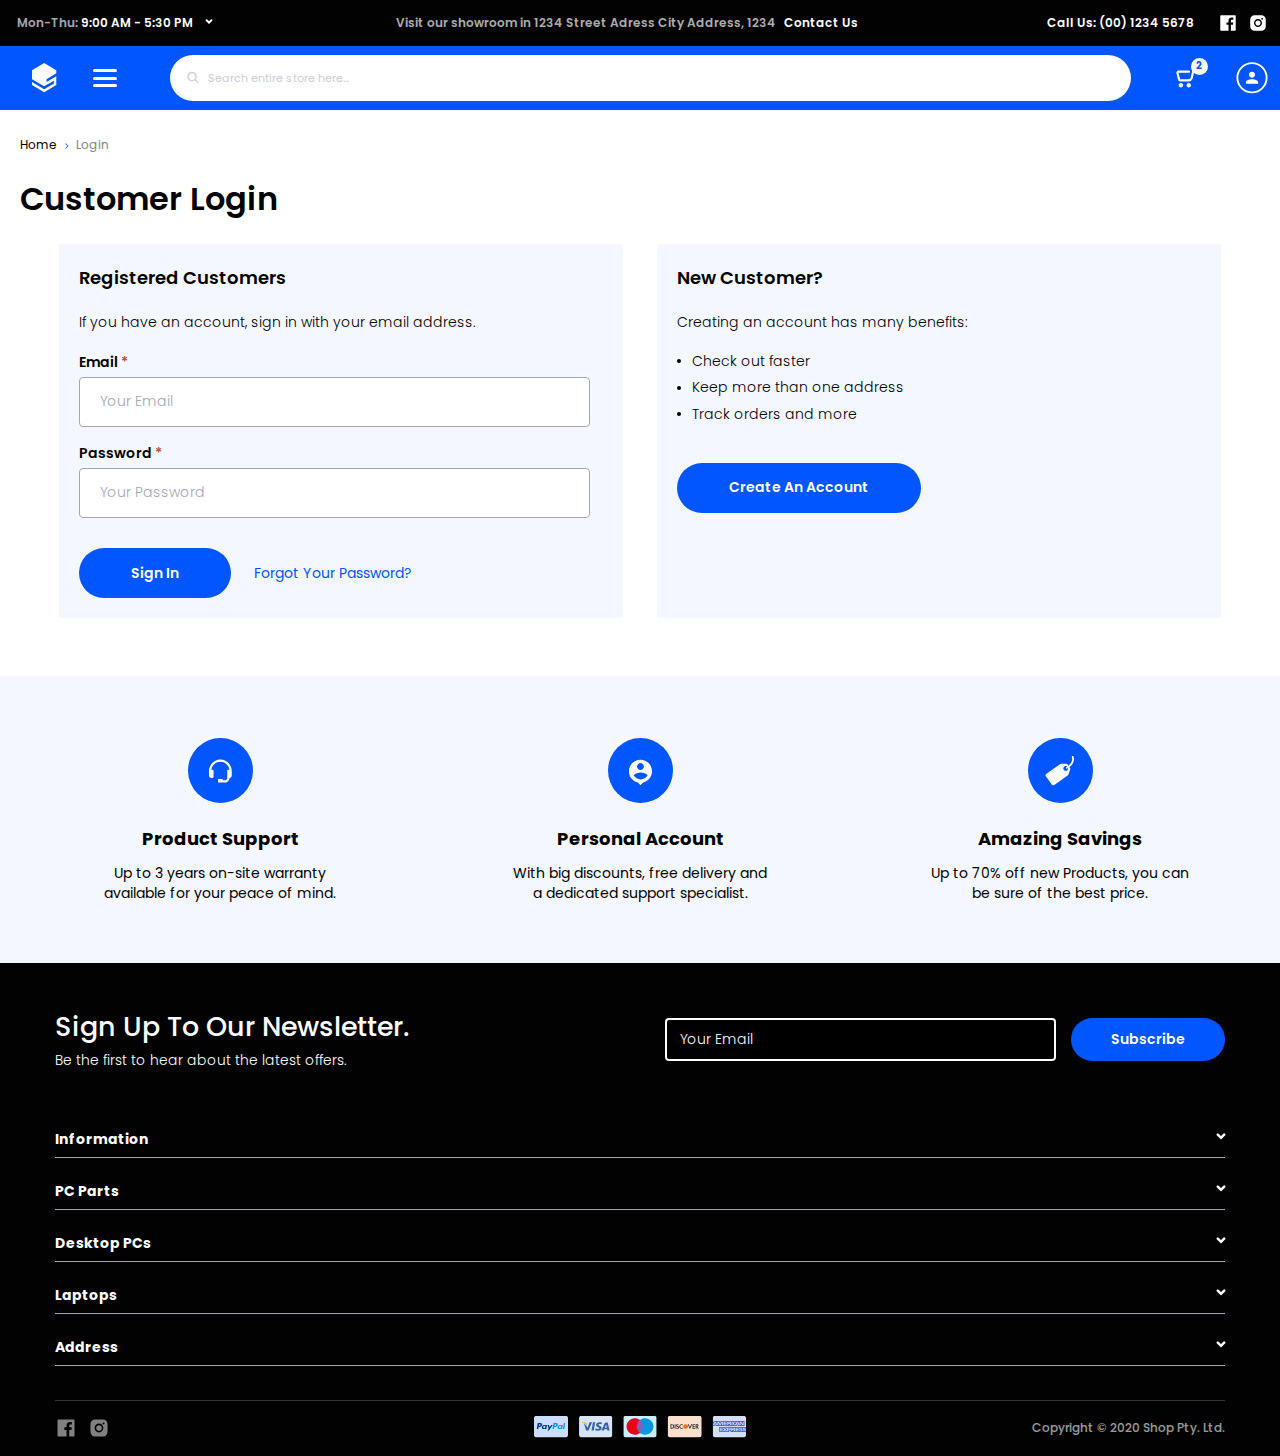
<file: login.html>
<!doctype html>
<html lang="en">
  <head>
  <meta charset="UTF-8">
  <meta http-equiv="X-UA-Compatible" content="IE=edge">
  <meta name="viewport" content="width=device-width,initial-scale=1">
	<link rel="shortcut icon" href="favicon.ico" type="image/x-icon">
  <link rel="stylesheet" href="css/style.min.css?_v=20230720115856">
  <title>Customer Login</title>
</head>
  <body>
    <div class="wrapper">
      <header class="header">
  <div class="header__top top-header">
    <div class="top-header__container">
      <div class="top-header__logo-wrapper">
        <a href="home-page.html" class="top-header__logo">
          <svg>
            <use xlink:href="#logo"></use>
          </svg>
        </a>
      </div>
      <div class="info-top-header top-header__info">
        <div class="info-top-header__title" data-parent="" id="header-info">
          <a data-header-link href="#">
            <span> Mon-Thu: </span>
            9:00 AM - 5:30 PM
            <svg class="info-top-header__arrow">
              <use xlink:href="#arrow"></use>
            </svg>
          </a>
          <div class="info-top-header__column" data-child="" id="header-info-body">
            <div class="info-top-header__body">
              <div class="info-top-header__item">
                <svg>
                  <use xlink:href="#clock"></use>
                </svg>
                <div class="info-top-header__text">
                  <div class="info-top-header__sub-title">We are open:</div>
                  <div class="info-top-header__schedule">
                    <span> Mon-Thu: </span>9:00 AM - 5:30 PM
                  </div>
                  <div class="info-top-header__schedule">
                    <span> Fr: </span>9:00 AM - 6:00 PM
                  </div>
                  <div class="info-top-header__schedule">
                    <span> Sat: </span> 11:00 AM - 5:00 PM
                  </div>
                </div>
              </div>
              <div class="info-top-header__item">
                <svg>
                  <use xlink:href="#location"></use>
                </svg>
                <div class="info-top-header__text">
                  <div class="info-top-header__label">
                    Address: 1234 Street Adress,<br>
                    City Address, 1234
                  </div>
                </div>
              </div>
              <div class="info-top-header__item info-top-header__item-contact">
                <div class="info-top-header__contact">
                  Phones:<a href="tel:0012345678"> (00) 1234 5678</a>
                </div>
                <div class="info-top-header__contact">
                  E-mail: <a href="mailto:shop@email.com">shop@email.com</a>
                </div>
              </div>
            </div>
          </div>
        </div>
      </div>
      <div class="top-header__address">
        <span>
          Visit our showroom in 1234 Street Adress City Address, 1234
        </span>
        <a href="contacts.html"> Contact Us </a>
      </div>
      <div class="top-header__contacts">
        <a href="tel:0012345678" class="top-header__phone">Call Us: (00) 1234 5678</a>
        <div class="top-header__social">
          <a href="#">
            <svg>
              <use xlink:href="#facebook"></use>
            </svg>
          </a>
          <a href="#">
            <svg>
              <use xlink:href="#instagram"></use>
            </svg>
          </a>
        </div>
      </div>
    </div>
  </div>
  <div class="bottom-header header__bottom">
    <div class="bottom-header__container">
      <a href="home-page.html" class="bottom-header__logo">
        <svg>
          <use xlink:href="#logo"></use>
        </svg>
      </a>
      <button class="header__burger icon-menu" id="menu-burger">
  <span></span>
</button>

      <nav class="bottom-header__menu menu-header" id="menu-header">
        <div class="menu-header__mobile-title-block">
          <a href="home-page.html" class="menu-header__mobile-logo">
            <svg>
              <use xlink:href="#logo"></use>
            </svg>
          </a>
          <a href="#" class="menu-header__mobile-close" id="menu-burger-close">
            <svg>
              <use xlink:href="#close"></use>
            </svg>
          </a>
        </div>
        <ul class="menu-header__list">
          <li class="menu-header__item" data-parent="menu">
            <a href="catalog.html" class="menu-header__link">
              <span>Laptops</span>
              <svg>
                <use xlink:href="#arrow"></use>
              </svg>
            </a>

            <div class="menu-header__sub-menu sub-menu-header" data-child="">
              <div class="sub-menu-header__wrapper">
                <div class="sub-menu-header__body">
                  <div class="sub-menu-header__menu sub-menu-sub-menu">
                    <ul class="sub-menu-sub-menu__list">
                      <li class="sub-menu-sub-menu__item" data-parent="menu">
                        <a href="#" class="sub-menu-sub-menu__link sub-menu-sub-menu__link_parent">
                          <span>Everyday Use Notebooks </span>
                          <svg>
                            <use xlink:href="#arrow"></use>
                          </svg>
                        </a>
                        <div class="sub-menu-sub-menu__sub-sub-menu sub-sub-menu" data-child="">
                          <ul class="sub-sub-menu__list">
                            <li class="sub-sub-menu__item" data-parent="menu">
                              <a href="#" class="sub-sub-menu__link sub-sub-menu__link_parent">
                                <span>Razer Pro Series </span>
                                <svg>
                                  <use xlink:href="#arrow"></use>
                                </svg>
                              </a>
                              <div class="sub-sub-menu__sub-sub-sub-menu sub-sub-sub-menu" data-child="">
                                <ul class="sub-sub-sub-menu__list">
                                  <li class="sub-sub-sub-menu_item">
                                    <a href="#" class="sub-sub-sub-menu__link">Razer WS Series <span>(12)</span>
                                    </a>
                                  </li>
                                  <li class="sub-sub-sub-menu_item">
                                    <a href="#" class="sub-sub-sub-menu__link">
                                      Razer WT Series <span>(31)</span></a>
                                  </li>
                                  <li class="sub-sub-sub-menu_item">
                                    <a href="#" class="sub-sub-sub-menu__link">
                                      Razer WE Series <span>(7)</span></a>
                                  </li>
                                </ul>
                              </div>
                            </li>
                            <li class="sub-sub-menu__item">
                              <a href="#" class="sub-sub-menu__link">Razer Prestige Series</a>
                            </li>
                          </ul>
                        </div>
                      </li>
                      <li class="sub-menu-sub-menu__item" data-parent="menu">
                        <a href="#" class="sub-menu-sub-menu__link sub-menu-sub-menu__link_parent"><span>MSI Workstation Series</span>
                          <svg>
                            <use xlink:href="#arrow"></use>
                          </svg>
                        </a>
                        <div class="sub-menu-sub-menu__sub-sub-menu sub-sub-menu" data-child="">
                          <ul class="sub-sub-menu__list">
                            <li class="sub-sub-menu__item" data-parent="menu">
                              <a href="#" class="sub-sub-menu__link sub-sub-menu__link_parent"><span>MSI Workstation Series </span>
                                <svg>
                                  <use xlink:href="#arrow"></use>
                                </svg>
                              </a>
                              <div class="sub-sub-menu__sub-sub-sub-menu sub-sub-sub-menu" data-child="">
                                <ul class="sub-sub-sub-menu__list">
                                  <li class="sub-sub-sub-menu_item">
                                    <a href="#" class="sub-sub-sub-menu__link">MSI WS Series <span>(12)</span>
                                    </a>
                                  </li>
                                  <li class="sub-sub-sub-menu_item">
                                    <a href="#" class="sub-sub-sub-menu__link">
                                      MSI WT Series <span>(31)</span></a>
                                  </li>
                                  <li class="sub-sub-sub-menu_item">
                                    <a href="#" class="sub-sub-sub-menu__link">
                                      MSI WE Series <span>(7)</span></a>
                                  </li>
                                </ul>
                              </div>
                            </li>
                            <li class="sub-sub-menu__item">
                              <a href="#" class="sub-sub-menu__link">MSI Prestige Series</a>
                            </li>
                          </ul>
                        </div>
                      </li>
                      <li class="sub-menu-sub-menu__item">
                        <a href="#" class="sub-menu-sub-menu__link">MSI Prestige Series
                        </a>
                      </li>
                      <li class="sub-menu-sub-menu__item">
                        <a href="#" class="sub-menu-sub-menu__link">Gaming Notebooks</a>
                      </li>
                      <li class="sub-menu-sub-menu__item">
                        <a href="#" class="sub-menu-sub-menu__link">Tablets And Pads</a>
                      </li>
                      <li class="sub-menu-sub-menu__item">
                        <a href="#" class="sub-menu-sub-menu__link">Netbooks
                        </a>
                      </li>
                      <li class="sub-menu-sub-menu__item">
                        <a href="#" class="sub-menu-sub-menu__link">Infinity Gaming Notebooks
                        </a>
                      </li>
                    </ul>
                  </div>
                  <div class="products-header sub-menu-header__products">
                    <div class="products-header__body">
                      <a href="#" class="product-card products-header__item">
                        <div class="product-card__label">
                          <img src="images/icons/available.svg" alt="">
                          <span>in stock</span>
                        </div>
                        <div class="product-card__buttons">
                          <button class="product-card__button product-card__button_favorite">
                            <svg>
                              <use xlink:href="#favorite"></use>
                            </svg>
                          </button>
                          <button href="#" class="product-card__button product-card__button_compare">
                            <svg>
                              <use xlink:href="#compare"></use>
                            </svg>
                          </button>
                        </div>
                        <div class="product-card__image">
                          <picture><source srcset="images/products/laptop1.webp" type="image/webp"><img src="images/products/laptop1.png" alt="pc"></picture>
                        </div>
                        <div class="product-card__reviews-block">
                          <div class="product-card__stars">
                            <div class="product-card__star">
                              <svg>
                                <use xlink:href="#star"></use>
                              </svg>
                            </div>
                            <div class="product-card__star">
                              <svg>
                                <use xlink:href="#star"></use>
                              </svg>
                            </div>
                            <div class="product-card__star">
                              <svg>
                                <use xlink:href="#star"></use>
                              </svg>
                            </div>
                            <div class="product-card__star">
                              <svg>
                                <use xlink:href="#star"></use>
                              </svg>
                            </div>
                            <div class="product-card__star">
                              <svg>
                                <use xlink:href="#star"></use>
                              </svg>
                            </div>
                          </div>
                          <div class="product-card__reviews">
                            Reviews <span>(4)</span>
                          </div>
                        </div>
                        <div class="product-card__description">
                          <p>
                            EX DISPLAY : MSI Pro 16 Flex-036AU 15.6 MULTITOUCH
                            All-In-On...
                          </p>
                        </div>
                        <div class="product-card__old-price">
                          <span> $499.00 </span>
                        </div>
                        <div class="product-card__price">
                          <span> $449.00 </span>
                        </div>
                        <div class="product-card__action">
                          <button class="product-card__buy-button">
                            <svg>
                              <use xlink:href="#cart"></use>
                            </svg>
                            <span>Add To Cart</span>
                          </button>
                        </div>
                      </a>
                      <a href="#" class="product-card products-header__item">
                        <div class="product-card__label">
                          <img src="images/icons/available.svg" alt="">
                          <span>in stock</span>
                        </div>
                        <div class="product-card__buttons">
                          <button class="product-card__button product-card__button_favorite">
                            <svg>
                              <use xlink:href="#favorite"></use>
                            </svg>
                          </button>
                          <button href="#" class="product-card__button product-card__button_compare">
                            <svg>
                              <use xlink:href="#compare"></use>
                            </svg>
                          </button>
                        </div>
                        <div class="product-card__image">
                          <picture><source srcset="images/products/laptop2.webp" type="image/webp"><img src="images/products/laptop2.png" alt="pc"></picture>
                        </div>
                        <div class="product-card__reviews-block">
                          <div class="product-card__stars">
                            <div class="product-card__star">
                              <svg>
                                <use xlink:href="#star"></use>
                              </svg>
                            </div>
                            <div class="product-card__star">
                              <svg>
                                <use xlink:href="#star"></use>
                              </svg>
                            </div>
                            <div class="product-card__star">
                              <svg>
                                <use xlink:href="#star"></use>
                              </svg>
                            </div>
                            <div class="product-card__star">
                              <svg>
                                <use xlink:href="#star"></use>
                              </svg>
                            </div>
                            <div class="product-card__star">
                              <svg>
                                <use xlink:href="#star"></use>
                              </svg>
                            </div>
                          </div>
                          <div class="product-card__reviews">
                            Reviews <span>(4)</span>
                          </div>
                        </div>
                        <div class="product-card__description">
                          <p>
                            EX DISPLAY : MSI Pro 16 Flex-036AU 15.6 MULTITOUCH
                            All-In-On...
                          </p>
                        </div>
                        <div class="product-card__old-price">
                          <span> $499.00 </span>
                        </div>
                        <div class="product-card__price">
                          <span> $449.00 </span>
                        </div>
                        <div class="product-card__action">
                          <button href="#" class="product-card__buy-button">
                            <svg>
                              <use xlink:href="#cart"></use>
                            </svg>
                            <span>Add To Cart</span>
                          </button>
                        </div>
                      </a>
                      <a href="#" class="product-card products-header__item">
                        <div class="product-card__label">
                          <img src="images/icons/available.svg" alt="">
                          <span>in stock</span>
                        </div>
                        <div class="product-card__buttons">
                          <button class="product-card__button product-card__button_favorite">
                            <svg>
                              <use xlink:href="#favorite"></use>
                            </svg>
                          </button>
                          <button href="#" class="product-card__button product-card__button_compare">
                            <svg>
                              <use xlink:href="#compare"></use>
                            </svg>
                          </button>
                        </div>
                        <div class="product-card__image">
                          <picture><source srcset="images/products/laptop5.webp" type="image/webp"><img src="images/products/laptop5.png" alt="pc"></picture>
                        </div>
                        <div class="product-card__reviews-block">
                          <div class="product-card__stars">
                            <div class="product-card__star">
                              <svg>
                                <use xlink:href="#star"></use>
                              </svg>
                            </div>
                            <div class="product-card__star">
                              <svg>
                                <use xlink:href="#star"></use>
                              </svg>
                            </div>
                            <div class="product-card__star">
                              <svg>
                                <use xlink:href="#star"></use>
                              </svg>
                            </div>
                            <div class="product-card__star">
                              <svg>
                                <use xlink:href="#star"></use>
                              </svg>
                            </div>
                            <div class="product-card__star">
                              <svg>
                                <use xlink:href="#star"></use>
                              </svg>
                            </div>
                          </div>
                          <div class="product-card__reviews">
                            Reviews <span>(4)</span>
                          </div>
                        </div>
                        <div class="product-card__description">
                          <p>
                            EX DISPLAY : MSI Pro 16 Flex-036AU 15.6 MULTITOUCH
                            All-In-On...
                          </p>
                        </div>
                        <div class="product-card__old-price">
                          <span> $499.00 </span>
                        </div>
                        <div class="product-card__price">
                          <span> $449.00 </span>
                        </div>
                        <div class="product-card__action">
                          <button href="#" class="product-card__buy-button">
                            <svg>
                              <use xlink:href="#cart"></use>
                            </svg>
                            <span>Add To Cart</span>
                          </button>
                        </div>
                      </a>
                      <a href="#" class="product-card products-header__item">
                        <div class="product-card__label">
                          <img src="images/icons/available.svg" alt="">
                          <span>in stock</span>
                        </div>
                        <div class="product-card__buttons">
                          <button class="product-card__button product-card__button_favorite">
                            <svg>
                              <use xlink:href="#favorite"></use>
                            </svg>
                          </button>
                          <button href="#" class="product-card__button product-card__button_compare">
                            <svg>
                              <use xlink:href="#compare"></use>
                            </svg>
                          </button>
                        </div>
                        <div class="product-card__image">
                          <picture><source srcset="images/products/laptop4.webp" type="image/webp"><img src="images/products/laptop4.png" alt="pc"></picture>
                        </div>
                        <div class="product-card__reviews-block">
                          <div class="product-card__stars">
                            <div class="product-card__star">
                              <svg>
                                <use xlink:href="#star"></use>
                              </svg>
                            </div>
                            <div class="product-card__star">
                              <svg>
                                <use xlink:href="#star"></use>
                              </svg>
                            </div>
                            <div class="product-card__star">
                              <svg>
                                <use xlink:href="#star"></use>
                              </svg>
                            </div>
                            <div class="product-card__star">
                              <svg>
                                <use xlink:href="#star"></use>
                              </svg>
                            </div>
                            <div class="product-card__star">
                              <svg>
                                <use xlink:href="#star"></use>
                              </svg>
                            </div>
                          </div>
                          <div class="product-card__reviews">
                            Reviews <span>(4)</span>
                          </div>
                        </div>
                        <div class="product-card__description">
                          <p>
                            EX DISPLAY : MSI Pro 16 Flex-036AU 15.6 MULTITOUCH
                            All-In-On...
                          </p>
                        </div>
                        <div class="product-card__old-price">
                          <span> $499.00 </span>
                        </div>
                        <div class="product-card__price">
                          <span> $449.00 </span>
                        </div>
                        <div class="product-card__action">
                          <button href="#" class="product-card__buy-button">
                            <svg>
                              <use xlink:href="#cart"></use>
                            </svg>
                            <span>Add To Cart</span>
                          </button>
                        </div>
                      </a>
                    </div>
                  </div>
                </div>
                <div class="brands sub-menu-header__brands">
                  <div class="brands__item">
                    <a href="#" class="brands__link">
                      <picture><source srcset="images/brands/roccat.webp" type="image/webp"><img src="images/brands/roccat.png" alt="roccat"></picture>
                    </a>
                  </div>
                  <div class="brands__item">
                    <a href="#" class="brands__link">
                      <picture><source srcset="images/brands/msi.webp" type="image/webp"><img src="images/brands/msi.png" alt="msi"></picture>
                    </a>
                  </div>
                  <div class="brands__item">
                    <a href="#" class="brands__link">
                      <picture><source srcset="images/brands/razer.webp" type="image/webp"><img src="images/brands/razer.png" alt="razer"></picture>
                    </a>
                  </div>
                  <div class="brands__item">
                    <a href="#" class="brands__link">
                      <img src="images/brands/thermaltake.png" alt="thermaltake">
                    </a>
                  </div>
                  <div class="brands__item">
                    <a href="#" class="brands__link">
                      <picture><source srcset="images/brands/adata.webp" type="image/webp"><img src="images/brands/adata.png" alt="adata"></picture>
                    </a>
                  </div>
                  <div class="brands__item">
                    <a href="#" class="brands__link">
                      <picture><source srcset="images/brands/hp.webp" type="image/webp"><img src="images/brands/hp.png" alt="hp"></picture>
                    </a>
                  </div>
                  <div class="brands__item">
                    <a href="#" class="brands__link">
                      <picture><source srcset="images/brands/gigabyte.webp" type="image/webp"><img src="images/brands/gigabyte.png" alt="gigabyte"></picture>
                    </a>
                  </div>
                </div>
              </div>
            </div>
          </li>
          <li class="menu-header__item" data-parent="menu">
            <a href="catalog.html" class="menu-header__link">
              <span>Desktop PCs</span>
              <svg>
                <use xlink:href="#arrow"></use>
              </svg>
            </a>

            <div class="menu-header__sub-menu sub-menu-header" data-child="">
              <div class="sub-menu-header__wrapper">
                <div class="sub-menu-header__body">
                  <div class="sub-menu-header__menu sub-menu-sub-menu">
                    <ul class="sub-menu-sub-menu__list">
                      <li class="sub-menu-sub-menu__item" data-parent="menu">
                        <a href="#" class="sub-menu-sub-menu__link sub-menu-sub-menu__link_parent"><span>Everyday Use PCs </span>
                          <svg>
                            <use xlink:href="#arrow"></use>
                          </svg>
                        </a>
                        <div class="sub-menu-sub-menu__sub-sub-menu sub-sub-menu" data-child="">
                          <ul class="sub-sub-menu__list">
                            <li class="sub-sub-menu__item" data-parent="menu">
                              <a href="#" class="sub-sub-menu__link sub-sub-menu__link_parent"><span>Gigabyte Series </span>
                                <svg>
                                  <use xlink:href="#arrow"></use>
                                </svg>
                              </a>
                              <div class="sub-sub-menu__sub-sub-sub-menu sub-sub-sub-menu" data-child="">
                                <ul class="sub-sub-sub-menu__list">
                                  <li class="sub-sub-sub-menu_item">
                                    <a href="#" class="sub-sub-sub-menu__link">Gigabyte Pro <span>(12)</span>
                                    </a>
                                  </li>
                                  <li class="sub-sub-sub-menu_item">
                                    <a href="#" class="sub-sub-sub-menu__link">
                                      Gigabyte WT Series <span>(31)</span></a>
                                  </li>
                                  <li class="sub-sub-sub-menu_item">
                                    <a href="#" class="sub-sub-sub-menu__link">
                                      Gigabyte WE Series <span>(7)</span></a>
                                  </li>
                                </ul>
                              </div>
                            </li>
                            <li class="sub-sub-menu__item">
                              <a href="#" class="sub-sub-menu__link">Gigabyte Prestige Series</a>
                            </li>
                          </ul>
                        </div>
                      </li>
                      <li class="sub-menu-sub-menu__item" data-parent="menu">
                        <a href="#" class="sub-menu-sub-menu__link sub-menu-sub-menu__link_parent"><span>MSI Workstation Series</span>
                          <svg>
                            <use xlink:href="#arrow"></use>
                          </svg>
                        </a>
                        <div class="sub-menu-sub-menu__sub-sub-menu sub-sub-menu" data-child="">
                          <ul class="sub-sub-menu__list">
                            <li class="sub-sub-menu__item" data-parent="menu">
                              <a href="#" class="sub-sub-menu__link sub-sub-menu__link_parent"><span>HP Workstation Series </span>
                                <svg>
                                  <use xlink:href="#arrow"></use>
                                </svg>
                              </a>
                              <div class="sub-sub-menu__sub-sub-sub-menu sub-sub-sub-menu" data-child="">
                                <ul class="sub-sub-sub-menu__list">
                                  <li class="sub-sub-sub-menu_item">
                                    <a href="#" class="sub-sub-sub-menu__link">HP WS Series <span>(12)</span>
                                    </a>
                                  </li>
                                  <li class="sub-sub-sub-menu_item">
                                    <a href="#" class="sub-sub-sub-menu__link">
                                      HP WT Series <span>(31)</span></a>
                                  </li>
                                  <li class="sub-sub-sub-menu_item">
                                    <a href="#" class="sub-sub-sub-menu__link">
                                      HP WE Series <span>(7)</span></a>
                                  </li>
                                </ul>
                              </div>
                            </li>
                            <li class="sub-sub-menu__item">
                              <a href="#" class="sub-sub-menu__link">HP Prestige Series</a>
                            </li>
                          </ul>
                        </div>
                      </li>
                      <li class="sub-menu-sub-menu__item">
                        <a href="#" class="sub-menu-sub-menu__link">HP Prestige Series
                        </a>
                      </li>
                      <li class="sub-menu-sub-menu__item" data-parent="menu">
                        <a href="#" class="sub-menu-sub-menu__link sub-menu-sub-menu__link_parent"><span>Work PCs</span>
                          <svg>
                            <use xlink:href="#arrow"></use>
                          </svg>
                        </a>
                        <div class="sub-menu-sub-menu__sub-sub-menu sub-sub-menu" data-child="">
                          <ul class="sub-sub-menu__list">
                            <li class="sub-sub-menu__item">
                              <a href="#" class="sub-sub-menu__link">Web design PCs
                              </a>
                            </li>
                            <li class="sub-sub-menu__item">
                              <a href="#" class="sub-sub-menu__link">Developer PCs</a>
                            </li>
                            <li class="sub-sub-menu__item">
                              <a href="#" class="sub-sub-menu__link">
                                Students PCs
                              </a>
                            </li>
                            <li class="sub-sub-menu__item">
                              <a href="#" class="sub-sub-menu__link">Office PCs</a>
                            </li>
                            <li class="sub-sub-menu__item">
                              <a href="#" class="sub-sub-menu__link">
                                For visual work
                              </a>
                            </li>
                            <li class="sub-sub-menu__item">
                              <a href="#" class="sub-sub-menu__link">Other PCs</a>
                            </li>
                          </ul>
                        </div>
                      </li>
                      <li class="sub-menu-sub-menu__item">
                        <a href="#" class="sub-menu-sub-menu__link">Gaming PCs</a>
                      </li>
                      <li class="sub-menu-sub-menu__item">
                        <a href="#" class="sub-menu-sub-menu__link">PCs for school
                        </a>
                      </li>
                      <li class="sub-menu-sub-menu__item">
                        <a href="#" class="sub-menu-sub-menu__link">Infinity Gaming PCs
                        </a>
                      </li>
                    </ul>
                  </div>
                  <div class="products-header sub-menu-header__products">
                    <div class="products-header__body">
                      <a href="#" class="product-card products-header__item">
                        <div class="product-card__label">
                          <img src="images/icons/available.svg" alt="">
                          <span>in stock</span>
                        </div>
                        <div class="product-card__buttons">
                          <button class="product-card__button product-card__button_favorite">
                            <svg>
                              <use xlink:href="#favorite"></use>
                            </svg>
                          </button>
                          <button href="#" class="product-card__button product-card__button_compare">
                            <svg>
                              <use xlink:href="#compare"></use>
                            </svg>
                          </button>
                        </div>
                        <div class="product-card__image">
                          <picture><source srcset="images/products/pc1.webp" type="image/webp"><img src="images/products/pc1.png" alt="pc"></picture>
                        </div>
                        <div class="product-card__reviews-block">
                          <div class="product-card__stars">
                            <div class="product-card__star">
                              <svg>
                                <use xlink:href="#star"></use>
                              </svg>
                            </div>
                            <div class="product-card__star">
                              <svg>
                                <use xlink:href="#star"></use>
                              </svg>
                            </div>
                            <div class="product-card__star">
                              <svg>
                                <use xlink:href="#star"></use>
                              </svg>
                            </div>
                            <div class="product-card__star">
                              <svg>
                                <use xlink:href="#star"></use>
                              </svg>
                            </div>
                            <div class="product-card__star">
                              <svg>
                                <use xlink:href="#star"></use>
                              </svg>
                            </div>
                          </div>
                          <div class="product-card__reviews">
                            Reviews <span>(4)</span>
                          </div>
                        </div>
                        <div class="product-card__description">
                          <p>
                            EX DISPLAY : MSI Pro 16 Flex-036AU 15.6 MULTITOUCH
                            All-In-On...
                          </p>
                        </div>
                        <div class="product-card__old-price">
                          <span> $499.00 </span>
                        </div>
                        <div class="product-card__price">
                          <span> $449.00 </span>
                        </div>
                        <div class="product-card__action">
                          <button href="#" class="product-card__buy-button">
                            <svg>
                              <use xlink:href="#cart"></use>
                            </svg>
                            <span>Add To Cart</span>
                          </button>
                        </div>
                      </a>
                      <a href="#" class="product-card products-header__item">
                        <div class="product-card__label">
                          <img src="images/icons/available.svg" alt="">
                          <span>in stock</span>
                        </div>
                        <div class="product-card__buttons">
                          <button class="product-card__button product-card__button_favorite">
                            <svg>
                              <use xlink:href="#favorite"></use>
                            </svg>
                          </button>
                          <button href="#" class="product-card__button product-card__button_compare">
                            <svg>
                              <use xlink:href="#compare"></use>
                            </svg>
                          </button>
                        </div>
                        <div class="product-card__image">
                          <picture><source srcset="images/products/pc4.webp" type="image/webp"><img src="images/products/pc4.png" alt="pc"></picture>
                        </div>
                        <div class="product-card__reviews-block">
                          <div class="product-card__stars">
                            <div class="product-card__star">
                              <svg>
                                <use xlink:href="#star"></use>
                              </svg>
                            </div>
                            <div class="product-card__star">
                              <svg>
                                <use xlink:href="#star"></use>
                              </svg>
                            </div>
                            <div class="product-card__star">
                              <svg>
                                <use xlink:href="#star"></use>
                              </svg>
                            </div>
                            <div class="product-card__star">
                              <svg>
                                <use xlink:href="#star"></use>
                              </svg>
                            </div>
                            <div class="product-card__star">
                              <svg>
                                <use xlink:href="#star"></use>
                              </svg>
                            </div>
                          </div>
                          <div class="product-card__reviews">
                            Reviews <span>(4)</span>
                          </div>
                        </div>
                        <div class="product-card__description">
                          <p>
                            EX DISPLAY : MSI Pro 16 Flex-036AU 15.6 MULTITOUCH
                            All-In-On...
                          </p>
                        </div>
                        <div class="product-card__old-price">
                          <span> $499.00 </span>
                        </div>
                        <div class="product-card__price">
                          <span> $449.00 </span>
                        </div>
                        <div class="product-card__action">
                          <button href="#" class="product-card__buy-button">
                            <svg>
                              <use xlink:href="#cart"></use>
                            </svg>
                            <span>Add To Cart</span>
                          </button>
                        </div>
                      </a>
                      <a href="#" class="product-card products-header__item">
                        <div class="product-card__label">
                          <img src="images/icons/available.svg" alt="">
                          <span>in stock</span>
                        </div>
                        <div class="product-card__buttons">
                          <button class="product-card__button product-card__button_favorite">
                            <svg>
                              <use xlink:href="#favorite"></use>
                            </svg>
                          </button>
                          <button href="#" class="product-card__button product-card__button_compare">
                            <svg>
                              <use xlink:href="#compare"></use>
                            </svg>
                          </button>
                        </div>
                        <div class="product-card__image">
                          <picture><source srcset="images/products/pc3.webp" type="image/webp"><img src="images/products/pc3.png" alt="pc"></picture>
                        </div>
                        <div class="product-card__reviews-block">
                          <div class="product-card__stars">
                            <div class="product-card__star">
                              <svg>
                                <use xlink:href="#star"></use>
                              </svg>
                            </div>
                            <div class="product-card__star">
                              <svg>
                                <use xlink:href="#star"></use>
                              </svg>
                            </div>
                            <div class="product-card__star">
                              <svg>
                                <use xlink:href="#star"></use>
                              </svg>
                            </div>
                            <div class="product-card__star">
                              <svg>
                                <use xlink:href="#star"></use>
                              </svg>
                            </div>
                            <div class="product-card__star">
                              <svg>
                                <use xlink:href="#star"></use>
                              </svg>
                            </div>
                          </div>
                          <div class="product-card__reviews">
                            Reviews <span>(4)</span>
                          </div>
                        </div>
                        <div class="product-card__description">
                          <p>
                            EX DISPLAY : MSI Pro 16 Flex-036AU 15.6 MULTITOUCH
                            All-In-On...
                          </p>
                        </div>
                        <div class="product-card__old-price">
                          <span> $499.00 </span>
                        </div>
                        <div class="product-card__price">
                          <span> $449.00 </span>
                        </div>
                        <div class="product-card__action">
                          <button href="#" class="product-card__buy-button">
                            <svg>
                              <use xlink:href="#cart"></use>
                            </svg>
                            <span>Add To Cart</span>
                          </button>
                        </div>
                      </a>
                      <a href="#" class="product-card products-header__item">
                        <div class="product-card__label">
                          <img src="images/icons/available.svg" alt="">
                          <span>in stock</span>
                        </div>
                        <div class="product-card__buttons">
                          <button class="product-card__button product-card__button_favorite">
                            <svg>
                              <use xlink:href="#favorite"></use>
                            </svg>
                          </button>
                          <button href="#" class="product-card__button product-card__button_compare">
                            <svg>
                              <use xlink:href="#compare"></use>
                            </svg>
                          </button>
                        </div>
                        <div class="product-card__image">
                          <picture><source srcset="images/products/pc2.webp" type="image/webp"><img src="images/products/pc2.png" alt="pc"></picture>
                        </div>
                        <div class="product-card__reviews-block">
                          <div class="product-card__stars">
                            <div class="product-card__star">
                              <svg>
                                <use xlink:href="#star"></use>
                              </svg>
                            </div>
                            <div class="product-card__star">
                              <svg>
                                <use xlink:href="#star"></use>
                              </svg>
                            </div>
                            <div class="product-card__star">
                              <svg>
                                <use xlink:href="#star"></use>
                              </svg>
                            </div>
                            <div class="product-card__star">
                              <svg>
                                <use xlink:href="#star"></use>
                              </svg>
                            </div>
                            <div class="product-card__star">
                              <svg>
                                <use xlink:href="#star"></use>
                              </svg>
                            </div>
                          </div>
                          <div class="product-card__reviews">
                            Reviews <span>(4)</span>
                          </div>
                        </div>
                        <div class="product-card__description">
                          <p>
                            EX DISPLAY : MSI Pro 16 Flex-036AU 15.6 MULTITOUCH
                            All-In-On...
                          </p>
                        </div>
                        <div class="product-card__old-price">
                          <span> $499.00 </span>
                        </div>
                        <div class="product-card__price">
                          <span> $449.00 </span>
                        </div>
                        <div class="product-card__action">
                          <button href="#" class="product-card__buy-button">
                            <svg>
                              <use xlink:href="#cart"></use>
                            </svg>
                            <span>Add To Cart</span>
                          </button>
                        </div>
                      </a>
                    </div>
                  </div>
                </div>

                <div class="brands sub-menu-header__brands">
                  <div class="brands__item">
                    <a href="#" class="brands__link">
                      <picture><source srcset="images/brands/roccat.webp" type="image/webp"><img src="images/brands/roccat.png" alt="roccat"></picture>
                    </a>
                  </div>
                  <div class="brands__item">
                    <a href="#" class="brands__link">
                      <picture><source srcset="images/brands/msi.webp" type="image/webp"><img src="images/brands/msi.png" alt="msi"></picture>
                    </a>
                  </div>
                  <div class="brands__item">
                    <a href="#" class="brands__link">
                      <picture><source srcset="images/brands/razer.webp" type="image/webp"><img src="images/brands/razer.png" alt="razer"></picture>
                    </a>
                  </div>
                  <div class="brands__item">
                    <a href="#" class="brands__link">
                      <img src="images/brands/thermaltake.png" alt="thermaltake">
                    </a>
                  </div>
                  <div class="brands__item">
                    <a href="#" class="brands__link">
                      <picture><source srcset="images/brands/adata.webp" type="image/webp"><img src="images/brands/adata.png" alt="adata"></picture>
                    </a>
                  </div>
                  <div class="brands__item">
                    <a href="#" class="brands__link">
                      <picture><source srcset="images/brands/hp.webp" type="image/webp"><img src="images/brands/hp.png" alt="hp"></picture>
                    </a>
                  </div>
                  <div class="brands__item">
                    <a href="#" class="brands__link">
                      <picture><source srcset="images/brands/gigabyte.webp" type="image/webp"><img src="images/brands/gigabyte.png" alt="gigabyte"></picture>
                    </a>
                  </div>
                </div>
              </div>
            </div>
          </li>
          <li class="menu-header__item" data-parent="menu">
            <a href="catalog.html" class="menu-header__link">
              <span> Networking Devices</span>
              <svg>
                <use xlink:href="#arrow"></use>
              </svg>
            </a>

            <div class="menu-header__sub-menu sub-menu-header" data-child="">
              <div class="sub-menu-header__wrapper">
                <div class="sub-menu-header__body">
                  <div class="sub-menu-header__menu sub-menu-sub-menu">
                    <ul class="sub-menu-sub-menu__list">
                      <li class="sub-menu-sub-menu__item" data-parent="menu">
                        <a href="#" class="sub-menu-sub-menu__link sub-menu-sub-menu__link_parent"><span>Everyday Use PCs </span>
                          <svg>
                            <use xlink:href="#arrow"></use>
                          </svg>
                        </a>
                        <div class="sub-menu-sub-menu__sub-sub-menu sub-sub-menu" data-child="">
                          <ul class="sub-sub-menu__list">
                            <li class="sub-sub-menu__item" data-parent="menu">
                              <a href="#" class="sub-sub-menu__link sub-sub-menu__link_parent"><span>Gigabyte Series </span>
                                <svg>
                                  <use xlink:href="#arrow"></use>
                                </svg>
                              </a>
                              <div class="sub-sub-menu__sub-sub-sub-menu sub-sub-sub-menu" data-child="">
                                <ul class="sub-sub-sub-menu__list">
                                  <li class="sub-sub-sub-menu_item">
                                    <a href="#" class="sub-sub-sub-menu__link">Gigabyte Pro <span>(12)</span>
                                    </a>
                                  </li>
                                  <li class="sub-sub-sub-menu_item">
                                    <a href="#" class="sub-sub-sub-menu__link">
                                      Gigabyte WT Series <span>(31)</span></a>
                                  </li>
                                  <li class="sub-sub-sub-menu_item">
                                    <a href="#" class="sub-sub-sub-menu__link">
                                      Gigabyte WE Series <span>(7)</span></a>
                                  </li>
                                </ul>
                              </div>
                            </li>
                            <li class="sub-sub-menu__item">
                              <a href="#" class="sub-sub-menu__link">Gigabyte Prestige Series</a>
                            </li>
                          </ul>
                        </div>
                      </li>
                      <li class="sub-menu-sub-menu__item" data-parent="menu">
                        <a href="#" class="sub-menu-sub-menu__link sub-menu-sub-menu__link_parent"><span>MSI Workstation Series</span>
                          <svg>
                            <use xlink:href="#arrow"></use>
                          </svg>
                        </a>
                        <div class="sub-menu-sub-menu__sub-sub-menu sub-sub-menu" data-child="">
                          <ul class="sub-sub-menu__list">
                            <li class="sub-sub-menu__item" data-parent="menu">
                              <a href="#" class="sub-sub-menu__link sub-sub-menu__link_parent"><span>HP Workstation Series </span>
                                <svg>
                                  <use xlink:href="#arrow"></use>
                                </svg>
                              </a>
                              <div class="sub-sub-menu__sub-sub-sub-menu sub-sub-sub-menu" data-child="">
                                <ul class="sub-sub-sub-menu__list">
                                  <li class="sub-sub-sub-menu_item">
                                    <a href="#" class="sub-sub-sub-menu__link">HP WS Series <span>(12)</span>
                                    </a>
                                  </li>
                                  <li class="sub-sub-sub-menu_item">
                                    <a href="#" class="sub-sub-sub-menu__link">
                                      HP WT Series <span>(31)</span></a>
                                  </li>
                                  <li class="sub-sub-sub-menu_item">
                                    <a href="#" class="sub-sub-sub-menu__link">
                                      HP WE Series <span>(7)</span></a>
                                  </li>
                                </ul>
                              </div>
                            </li>
                            <li class="sub-sub-menu__item">
                              <a href="#" class="sub-sub-menu__link">HP Prestige Series</a>
                            </li>
                          </ul>
                        </div>
                      </li>
                      <li class="sub-menu-sub-menu__item">
                        <a href="#" class="sub-menu-sub-menu__link">HP Prestige Series
                        </a>
                      </li>
                      <li class="sub-menu-sub-menu__item" data-parent="menu">
                        <a href="#" class="sub-menu-sub-menu__link sub-menu-sub-menu__link_parent"><span>Work PCs</span>
                          <svg>
                            <use xlink:href="#arrow"></use>
                          </svg>
                        </a>
                        <div class="sub-menu-sub-menu__sub-sub-menu sub-sub-menu" data-child="">
                          <ul class="sub-sub-menu__list">
                            <li class="sub-sub-menu__item">
                              <a href="#" class="sub-sub-menu__link">Web design PCs
                              </a>
                            </li>
                            <li class="sub-sub-menu__item">
                              <a href="#" class="sub-sub-menu__link">Developer PCs</a>
                            </li>
                            <li class="sub-sub-menu__item">
                              <a href="#" class="sub-sub-menu__link">
                                Students PCs
                              </a>
                            </li>
                            <li class="sub-sub-menu__item">
                              <a href="#" class="sub-sub-menu__link">Office PCs</a>
                            </li>
                            <li class="sub-sub-menu__item">
                              <a href="#" class="sub-sub-menu__link">
                                For visual work
                              </a>
                            </li>
                            <li class="sub-sub-menu__item">
                              <a href="#" class="sub-sub-menu__link">Other PCs</a>
                            </li>
                          </ul>
                        </div>
                      </li>
                      <li class="sub-menu-sub-menu__item">
                        <a href="#" class="sub-menu-sub-menu__link">Gaming PCs</a>
                      </li>
                      <li class="sub-menu-sub-menu__item">
                        <a href="#" class="sub-menu-sub-menu__link">PCs for school
                        </a>
                      </li>
                      <li class="sub-menu-sub-menu__item">
                        <a href="#" class="sub-menu-sub-menu__link">Infinity Gaming PCs
                        </a>
                      </li>
                    </ul>
                  </div>
                  <div class="products-header sub-menu-header__products">
                    <div class="products-header__body">
                      <a href="#" class="product-card products-header__item">
                        <div class="product-card__label">
                          <img src="images/icons/available.svg" alt="">
                          <span>in stock</span>
                        </div>
                        <div class="product-card__buttons">
                          <button class="product-card__button product-card__button_favorite">
                            <svg>
                              <use xlink:href="#favorite"></use>
                            </svg>
                          </button>
                          <button href="#" class="product-card__button product-card__button_compare">
                            <svg>
                              <use xlink:href="#compare"></use>
                            </svg>
                          </button>
                        </div>
                        <div class="product-card__image">
                          <picture><source srcset="images/products/pc1.webp" type="image/webp"><img src="images/products/pc1.png" alt="pc"></picture>
                        </div>
                        <div class="product-card__reviews-block">
                          <div class="product-card__stars">
                            <div class="product-card__star">
                              <svg>
                                <use xlink:href="#star"></use>
                              </svg>
                            </div>
                            <div class="product-card__star">
                              <svg>
                                <use xlink:href="#star"></use>
                              </svg>
                            </div>
                            <div class="product-card__star">
                              <svg>
                                <use xlink:href="#star"></use>
                              </svg>
                            </div>
                            <div class="product-card__star">
                              <svg>
                                <use xlink:href="#star"></use>
                              </svg>
                            </div>
                            <div class="product-card__star">
                              <svg>
                                <use xlink:href="#star"></use>
                              </svg>
                            </div>
                          </div>
                          <div class="product-card__reviews">
                            Reviews <span>(4)</span>
                          </div>
                        </div>
                        <div class="product-card__description">
                          <p>
                            EX DISPLAY : MSI Pro 16 Flex-036AU 15.6 MULTITOUCH
                            All-In-On...
                          </p>
                        </div>
                        <div class="product-card__old-price">
                          <span> $499.00 </span>
                        </div>
                        <div class="product-card__price">
                          <span> $449.00 </span>
                        </div>
                        <div class="product-card__action">
                          <button href="#" class="product-card__buy-button">
                            <svg>
                              <use xlink:href="#cart"></use>
                            </svg>
                            <span>Add To Cart</span>
                          </button>
                        </div>
                      </a>
                      <a href="#" class="product-card products-header__item">
                        <div class="product-card__label">
                          <img src="images/icons/available.svg" alt="">
                          <span>in stock</span>
                        </div>
                        <div class="product-card__buttons">
                          <button class="product-card__button product-card__button_favorite">
                            <svg>
                              <use xlink:href="#favorite"></use>
                            </svg>
                          </button>
                          <button href="#" class="product-card__button product-card__button_compare">
                            <svg>
                              <use xlink:href="#compare"></use>
                            </svg>
                          </button>
                        </div>
                        <div class="product-card__image">
                          <picture><source srcset="images/products/monitor3.webp" type="image/webp"><img src="images/products/monitor3.png" alt="pc"></picture>
                        </div>
                        <div class="product-card__reviews-block">
                          <div class="product-card__stars">
                            <div class="product-card__star">
                              <svg>
                                <use xlink:href="#star"></use>
                              </svg>
                            </div>
                            <div class="product-card__star">
                              <svg>
                                <use xlink:href="#star"></use>
                              </svg>
                            </div>
                            <div class="product-card__star">
                              <svg>
                                <use xlink:href="#star"></use>
                              </svg>
                            </div>
                            <div class="product-card__star">
                              <svg>
                                <use xlink:href="#star"></use>
                              </svg>
                            </div>
                            <div class="product-card__star">
                              <svg>
                                <use xlink:href="#star"></use>
                              </svg>
                            </div>
                          </div>
                          <div class="product-card__reviews">
                            Reviews <span>(4)</span>
                          </div>
                        </div>
                        <div class="product-card__description">
                          <p>
                            EX DISPLAY : MSI Pro 16 Flex-036AU 15.6 MULTITOUCH
                            All-In-On...
                          </p>
                        </div>
                        <div class="product-card__old-price">
                          <span> $499.00 </span>
                        </div>
                        <div class="product-card__price">
                          <span> $449.00 </span>
                        </div>
                        <div class="product-card__action">
                          <button href="#" class="product-card__buy-button">
                            <svg>
                              <use xlink:href="#cart"></use>
                            </svg>
                            <span>Add To Cart</span>
                          </button>
                        </div>
                      </a>
                      <a href="#" class="product-card products-header__item">
                        <div class="product-card__label">
                          <img src="images/icons/available.svg" alt="">
                          <span>in stock</span>
                        </div>
                        <div class="product-card__buttons">
                          <button class="product-card__button product-card__button_favorite">
                            <svg>
                              <use xlink:href="#favorite"></use>
                            </svg>
                          </button>
                          <button href="#" class="product-card__button product-card__button_compare">
                            <svg>
                              <use xlink:href="#compare"></use>
                            </svg>
                          </button>
                        </div>
                        <div class="product-card__image">
                          <picture><source srcset="images/products/monitor4.webp" type="image/webp"><img src="images/products/monitor4.png" alt="pc"></picture>
                        </div>
                        <div class="product-card__reviews-block">
                          <div class="product-card__stars">
                            <div class="product-card__star">
                              <svg>
                                <use xlink:href="#star"></use>
                              </svg>
                            </div>
                            <div class="product-card__star">
                              <svg>
                                <use xlink:href="#star"></use>
                              </svg>
                            </div>
                            <div class="product-card__star">
                              <svg>
                                <use xlink:href="#star"></use>
                              </svg>
                            </div>
                            <div class="product-card__star">
                              <svg>
                                <use xlink:href="#star"></use>
                              </svg>
                            </div>
                            <div class="product-card__star">
                              <svg>
                                <use xlink:href="#star"></use>
                              </svg>
                            </div>
                          </div>
                          <div class="product-card__reviews">
                            Reviews <span>(4)</span>
                          </div>
                        </div>
                        <div class="product-card__description">
                          <p>
                            EX DISPLAY : MSI Pro 16 Flex-036AU 15.6 MULTITOUCH
                            All-In-On...
                          </p>
                        </div>
                        <div class="product-card__old-price">
                          <span> $499.00 </span>
                        </div>
                        <div class="product-card__price">
                          <span> $449.00 </span>
                        </div>
                        <div class="product-card__action">
                          <button href="#" class="product-card__buy-button">
                            <svg>
                              <use xlink:href="#cart"></use>
                            </svg>
                            <span>Add To Cart</span>
                          </button>
                        </div>
                      </a>
                      <a href="#" class="product-card products-header__item">
                        <div class="product-card__label">
                          <img src="images/icons/available.svg" alt="">
                          <span>in stock</span>
                        </div>
                        <div class="product-card__buttons">
                          <button class="product-card__button product-card__button_favorite">
                            <svg>
                              <use xlink:href="#favorite"></use>
                            </svg>
                          </button>
                          <button href="#" class="product-card__button product-card__button_compare">
                            <svg>
                              <use xlink:href="#compare"></use>
                            </svg>
                          </button>
                        </div>
                        <div class="product-card__image">
                          <picture><source srcset="images/products/laptop2.webp" type="image/webp"><img src="images/products/laptop2.png" alt="pc"></picture>
                        </div>
                        <div class="product-card__reviews-block">
                          <div class="product-card__stars">
                            <div class="product-card__star">
                              <svg>
                                <use xlink:href="#star"></use>
                              </svg>
                            </div>
                            <div class="product-card__star">
                              <svg>
                                <use xlink:href="#star"></use>
                              </svg>
                            </div>
                            <div class="product-card__star">
                              <svg>
                                <use xlink:href="#star"></use>
                              </svg>
                            </div>
                            <div class="product-card__star">
                              <svg>
                                <use xlink:href="#star"></use>
                              </svg>
                            </div>
                            <div class="product-card__star">
                              <svg>
                                <use xlink:href="#star"></use>
                              </svg>
                            </div>
                          </div>
                          <div class="product-card__reviews">
                            Reviews <span>(4)</span>
                          </div>
                        </div>
                        <div class="product-card__description">
                          <p>
                            EX DISPLAY : MSI Pro 16 Flex-036AU 15.6 MULTITOUCH
                            All-In-On...
                          </p>
                        </div>
                        <div class="product-card__old-price">
                          <span> $499.00 </span>
                        </div>
                        <div class="product-card__price">
                          <span> $449.00 </span>
                        </div>
                        <div class="product-card__action">
                          <button href="#" class="product-card__buy-button">
                            <svg>
                              <use xlink:href="#cart"></use>
                            </svg>
                            <span>Add To Cart</span>
                          </button>
                        </div>
                      </a>
                    </div>
                  </div>
                </div>

                <div class="brands sub-menu-header__brands">
                  <div class="brands__item">
                    <a href="#" class="brands__link">
                      <picture><source srcset="images/brands/roccat.webp" type="image/webp"><img src="images/brands/roccat.png" alt="roccat"></picture>
                    </a>
                  </div>
                  <div class="brands__item">
                    <a href="#" class="brands__link">
                      <picture><source srcset="images/brands/msi.webp" type="image/webp"><img src="images/brands/msi.png" alt="msi"></picture>
                    </a>
                  </div>
                  <div class="brands__item">
                    <a href="#" class="brands__link">
                      <picture><source srcset="images/brands/razer.webp" type="image/webp"><img src="images/brands/razer.png" alt="razer"></picture>
                    </a>
                  </div>
                  <div class="brands__item">
                    <a href="#" class="brands__link">
                      <img src="images/brands/thermaltake.png" alt="thermaltake">
                    </a>
                  </div>
                  <div class="brands__item">
                    <a href="#" class="brands__link">
                      <picture><source srcset="images/brands/adata.webp" type="image/webp"><img src="images/brands/adata.png" alt="adata"></picture>
                    </a>
                  </div>
                  <div class="brands__item">
                    <a href="#" class="brands__link">
                      <picture><source srcset="images/brands/hp.webp" type="image/webp"><img src="images/brands/hp.png" alt="hp"></picture>
                    </a>
                  </div>
                  <div class="brands__item">
                    <a href="#" class="brands__link">
                      <picture><source srcset="images/brands/gigabyte.webp" type="image/webp"><img src="images/brands/gigabyte.png" alt="gigabyte"></picture>
                    </a>
                  </div>
                </div>
              </div>
            </div>
          </li>
          <li class="menu-header__item" data-parent="menu">
            <a href="catalog.html" class="menu-header__link">
              <span> Printers & Scanners</span>
              <svg>
                <use xlink:href="#arrow"></use>
              </svg>
            </a>

            <div class="menu-header__sub-menu sub-menu-header" data-child="">
              <div class="sub-menu-header__wrapper">
                <div class="sub-menu-header__body">
                  <div class="sub-menu-header__menu sub-menu-sub-menu">
                    <ul class="sub-menu-sub-menu__list">
                      <li class="sub-menu-sub-menu__item" data-parent="menu">
                        <a href="#" class="sub-menu-sub-menu__link sub-menu-sub-menu__link_parent" data-child=""><span>Everyday Use PCs </span>
                          <svg>
                            <use xlink:href="#arrow"></use>
                          </svg>
                        </a>
                        <div class="sub-menu-sub-menu__sub-sub-menu sub-sub-menu">
                          <ul class="sub-sub-menu__list">
                            <li class="sub-sub-menu__item" data-parent="menu">
                              <a href="#" class="sub-sub-menu__link sub-sub-menu__link_parent"><span>Gigabyte Series </span>
                                <svg>
                                  <use xlink:href="#arrow"></use>
                                </svg>
                              </a>
                              <div class="sub-sub-menu__sub-sub-sub-menu sub-sub-sub-menu" data-child="">
                                <ul class="sub-sub-sub-menu__list">
                                  <li class="sub-sub-sub-menu_item">
                                    <a href="#" class="sub-sub-sub-menu__link">Gigabyte Pro <span>(12)</span>
                                    </a>
                                  </li>
                                  <li class="sub-sub-sub-menu_item">
                                    <a href="#" class="sub-sub-sub-menu__link">
                                      Gigabyte WT Series <span>(31)</span></a>
                                  </li>
                                  <li class="sub-sub-sub-menu_item">
                                    <a href="#" class="sub-sub-sub-menu__link">
                                      Gigabyte WE Series <span>(7)</span></a>
                                  </li>
                                </ul>
                              </div>
                            </li>
                            <li class="sub-sub-menu__item">
                              <a href="#" class="sub-sub-menu__link">Gigabyte Prestige Series</a>
                            </li>
                          </ul>
                        </div>
                      </li>
                      <li class="sub-menu-sub-menu__item" data-parent="menu">
                        <a href="#" class="sub-menu-sub-menu__link sub-menu-sub-menu__link_parent"><span>MSI Workstation Series</span>
                          <svg>
                            <use xlink:href="#arrow"></use>
                          </svg>
                        </a>
                        <div class="sub-menu-sub-menu__sub-sub-menu sub-sub-menu" data-child="">
                          <ul class="sub-sub-menu__list">
                            <li class="sub-sub-menu__item" data-parent="menu">
                              <a href="#" class="sub-sub-menu__link sub-sub-menu__link_parent"><span>HP Workstation Series </span>
                                <svg>
                                  <use xlink:href="#arrow"></use>
                                </svg>
                              </a>
                              <div class="sub-sub-menu__sub-sub-sub-menu sub-sub-sub-menu" data-child="">
                                <ul class="sub-sub-sub-menu__list">
                                  <li class="sub-sub-sub-menu_item">
                                    <a href="#" class="sub-sub-sub-menu__link">HP WS Series <span>(12)</span>
                                    </a>
                                  </li>
                                  <li class="sub-sub-sub-menu_item">
                                    <a href="#" class="sub-sub-sub-menu__link">
                                      HP WT Series <span>(31)</span></a>
                                  </li>
                                  <li class="sub-sub-sub-menu_item">
                                    <a href="#" class="sub-sub-sub-menu__link">
                                      HP WE Series <span>(7)</span></a>
                                  </li>
                                </ul>
                              </div>
                            </li>
                            <li class="sub-sub-menu__item">
                              <a href="#" class="sub-sub-menu__link">HP Prestige Series</a>
                            </li>
                          </ul>
                        </div>
                      </li>
                      <li class="sub-menu-sub-menu__item">
                        <a href="#" class="sub-menu-sub-menu__link">HP Prestige Series
                        </a>
                      </li>
                      <li class="sub-menu-sub-menu__item" data-parent="menu">
                        <a href="#" class="sub-menu-sub-menu__link sub-menu-sub-menu__link_parent"><span>Work PCs</span>
                          <svg>
                            <use xlink:href="#arrow"></use>
                          </svg>
                        </a>
                        <div class="sub-menu-sub-menu__sub-sub-menu sub-sub-menu" data-child="">
                          <ul class="sub-sub-menu__list">
                            <li class="sub-sub-menu__item">
                              <a href="#" class="sub-sub-menu__link">Web design PCs
                              </a>
                            </li>
                            <li class="sub-sub-menu__item">
                              <a href="#" class="sub-sub-menu__link">Developer PCs</a>
                            </li>
                            <li class="sub-sub-menu__item">
                              <a href="#" class="sub-sub-menu__link">
                                Students PCs
                              </a>
                            </li>
                            <li class="sub-sub-menu__item">
                              <a href="#" class="sub-sub-menu__link">Office PCs</a>
                            </li>
                            <li class="sub-sub-menu__item">
                              <a href="#" class="sub-sub-menu__link">
                                For visual work
                              </a>
                            </li>
                            <li class="sub-sub-menu__item">
                              <a href="#" class="sub-sub-menu__link">Other PCs</a>
                            </li>
                          </ul>
                        </div>
                      </li>
                      <li class="sub-menu-sub-menu__item">
                        <a href="#" class="sub-menu-sub-menu__link">Gaming PCs</a>
                      </li>
                      <li class="sub-menu-sub-menu__item">
                        <a href="#" class="sub-menu-sub-menu__link">PCs for school
                        </a>
                      </li>
                      <li class="sub-menu-sub-menu__item">
                        <a href="#" class="sub-menu-sub-menu__link">Infinity Gaming PCs
                        </a>
                      </li>
                    </ul>
                  </div>
                  <div class="products-header sub-menu-header__products">
                    <div class="products-header__body">
                      <a href="#" class="product-card products-header__item">
                        <div class="product-card__label">
                          <img src="images/icons/available.svg" alt="">
                          <span>in stock</span>
                        </div>
                        <div class="product-card__buttons">
                          <button class="product-card__button product-card__button_favorite">
                            <svg>
                              <use xlink:href="#favorite"></use>
                            </svg>
                          </button>
                          <button href="#" class="product-card__button product-card__button_compare">
                            <svg>
                              <use xlink:href="#compare"></use>
                            </svg>
                          </button>
                        </div>
                        <div class="product-card__image">
                          <picture><source srcset="images/products/alpha.webp" type="image/webp"><img src="images/products/alpha.jpg" alt="pc"></picture>
                        </div>
                        <div class="product-card__reviews-block">
                          <div class="product-card__stars">
                            <div class="product-card__star">
                              <svg>
                                <use xlink:href="#star"></use>
                              </svg>
                            </div>
                            <div class="product-card__star">
                              <svg>
                                <use xlink:href="#star"></use>
                              </svg>
                            </div>
                            <div class="product-card__star">
                              <svg>
                                <use xlink:href="#star"></use>
                              </svg>
                            </div>
                            <div class="product-card__star">
                              <svg>
                                <use xlink:href="#star"></use>
                              </svg>
                            </div>
                            <div class="product-card__star">
                              <svg>
                                <use xlink:href="#star"></use>
                              </svg>
                            </div>
                          </div>
                          <div class="product-card__reviews">
                            Reviews <span>(4)</span>
                          </div>
                        </div>
                        <div class="product-card__description">
                          <p>
                            EX DISPLAY : MSI Pro 16 Flex-036AU 15.6 MULTITOUCH
                            All-In-On...
                          </p>
                        </div>
                        <div class="product-card__old-price">
                          <span> $499.00 </span>
                        </div>
                        <div class="product-card__price">
                          <span> $449.00 </span>
                        </div>
                        <div class="product-card__action">
                          <button href="#" class="product-card__buy-button">
                            <svg>
                              <use xlink:href="#cart"></use>
                            </svg>
                            <span>Add To Cart</span>
                          </button>
                        </div>
                      </a>
                      <a href="#" class="product-card products-header__item">
                        <div class="product-card__label">
                          <img src="images/icons/available.svg" alt="">
                          <span>in stock</span>
                        </div>
                        <div class="product-card__buttons">
                          <button class="product-card__button product-card__button_favorite">
                            <svg>
                              <use xlink:href="#favorite"></use>
                            </svg>
                          </button>
                          <button href="#" class="product-card__button product-card__button_compare">
                            <svg>
                              <use xlink:href="#compare"></use>
                            </svg>
                          </button>
                        </div>
                        <div class="product-card__image">
                          <picture><source srcset="images/products/bravo.webp" type="image/webp"><img src="images/products/bravo.jpg" alt="pc"></picture>
                        </div>
                        <div class="product-card__reviews-block">
                          <div class="product-card__stars">
                            <div class="product-card__star">
                              <svg>
                                <use xlink:href="#star"></use>
                              </svg>
                            </div>
                            <div class="product-card__star">
                              <svg>
                                <use xlink:href="#star"></use>
                              </svg>
                            </div>
                            <div class="product-card__star">
                              <svg>
                                <use xlink:href="#star"></use>
                              </svg>
                            </div>
                            <div class="product-card__star">
                              <svg>
                                <use xlink:href="#star"></use>
                              </svg>
                            </div>
                            <div class="product-card__star">
                              <svg>
                                <use xlink:href="#star"></use>
                              </svg>
                            </div>
                          </div>
                          <div class="product-card__reviews">
                            Reviews <span>(4)</span>
                          </div>
                        </div>
                        <div class="product-card__description">
                          <p>
                            EX DISPLAY : MSI Pro 16 Flex-036AU 15.6 MULTITOUCH
                            All-In-On...
                          </p>
                        </div>
                        <div class="product-card__old-price">
                          <span> $499.00 </span>
                        </div>
                        <div class="product-card__price">
                          <span> $449.00 </span>
                        </div>
                        <div class="product-card__action">
                          <button href="#" class="product-card__buy-button">
                            <svg>
                              <use xlink:href="#cart"></use>
                            </svg>
                            <span>Add To Cart</span>
                          </button>
                        </div>
                      </a>
                      <a href="#" class="product-card products-header__item">
                        <div class="product-card__label">
                          <img src="images/icons/available.svg" alt="">
                          <span>in stock</span>
                        </div>
                        <div class="product-card__buttons">
                          <button class="product-card__button product-card__button_favorite">
                            <svg>
                              <use xlink:href="#favorite"></use>
                            </svg>
                          </button>
                          <button href="#" class="product-card__button product-card__button_compare">
                            <svg>
                              <use xlink:href="#compare"></use>
                            </svg>
                          </button>
                        </div>
                        <div class="product-card__image">
                          <picture><source srcset="images/products/pc3.webp" type="image/webp"><img src="images/products/pc3.png" alt="pc"></picture>
                        </div>
                        <div class="product-card__reviews-block">
                          <div class="product-card__stars">
                            <div class="product-card__star">
                              <svg>
                                <use xlink:href="#star"></use>
                              </svg>
                            </div>
                            <div class="product-card__star">
                              <svg>
                                <use xlink:href="#star"></use>
                              </svg>
                            </div>
                            <div class="product-card__star">
                              <svg>
                                <use xlink:href="#star"></use>
                              </svg>
                            </div>
                            <div class="product-card__star">
                              <svg>
                                <use xlink:href="#star"></use>
                              </svg>
                            </div>
                            <div class="product-card__star">
                              <svg>
                                <use xlink:href="#star"></use>
                              </svg>
                            </div>
                          </div>
                          <div class="product-card__reviews">
                            Reviews <span>(4)</span>
                          </div>
                        </div>
                        <div class="product-card__description">
                          <p>
                            EX DISPLAY : MSI Pro 16 Flex-036AU 15.6 MULTITOUCH
                            All-In-On...
                          </p>
                        </div>
                        <div class="product-card__old-price">
                          <span> $499.00 </span>
                        </div>
                        <div class="product-card__price">
                          <span> $449.00 </span>
                        </div>
                        <div class="product-card__action">
                          <button href="#" class="product-card__buy-button">
                            <svg>
                              <use xlink:href="#cart"></use>
                            </svg>
                            <span>Add To Cart</span>
                          </button>
                        </div>
                      </a>
                      <a href="#" class="product-card products-header__item">
                        <div class="product-card__label">
                          <img src="images/icons/available.svg" alt="">
                          <span>in stock</span>
                        </div>
                        <div class="product-card__buttons">
                          <button class="product-card__button product-card__button_favorite">
                            <svg>
                              <use xlink:href="#favorite"></use>
                            </svg>
                          </button>
                          <button href="#" class="product-card__button product-card__button_compare">
                            <svg>
                              <use xlink:href="#compare"></use>
                            </svg>
                          </button>
                        </div>
                        <div class="product-card__image">
                          <picture><source srcset="images/products/delta.webp" type="image/webp"><img src="images/products/delta.jpg" alt="pc"></picture>
                        </div>
                        <div class="product-card__reviews-block">
                          <div class="product-card__stars">
                            <div class="product-card__star">
                              <svg>
                                <use xlink:href="#star"></use>
                              </svg>
                            </div>
                            <div class="product-card__star">
                              <svg>
                                <use xlink:href="#star"></use>
                              </svg>
                            </div>
                            <div class="product-card__star">
                              <svg>
                                <use xlink:href="#star"></use>
                              </svg>
                            </div>
                            <div class="product-card__star">
                              <svg>
                                <use xlink:href="#star"></use>
                              </svg>
                            </div>
                            <div class="product-card__star">
                              <svg>
                                <use xlink:href="#star"></use>
                              </svg>
                            </div>
                          </div>
                          <div class="product-card__reviews">
                            Reviews <span>(4)</span>
                          </div>
                        </div>
                        <div class="product-card__description">
                          <p>
                            EX DISPLAY : MSI Pro 16 Flex-036AU 15.6 MULTITOUCH
                            All-In-On...
                          </p>
                        </div>
                        <div class="product-card__old-price">
                          <span> $499.00 </span>
                        </div>
                        <div class="product-card__price">
                          <span> $449.00 </span>
                        </div>
                        <div class="product-card__action">
                          <button href="#" class="product-card__buy-button">
                            <svg>
                              <use xlink:href="#cart"></use>
                            </svg>
                            <span>Add To Cart</span>
                          </button>
                        </div>
                      </a>
                    </div>
                  </div>
                </div>

                <div class="brands sub-menu-header__brands">
                  <div class="brands__item">
                    <a href="#" class="brands__link">
                      <picture><source srcset="images/brands/roccat.webp" type="image/webp"><img src="images/brands/roccat.png" alt="roccat"></picture>
                    </a>
                  </div>
                  <div class="brands__item">
                    <a href="#" class="brands__link">
                      <picture><source srcset="images/brands/msi.webp" type="image/webp"><img src="images/brands/msi.png" alt="msi"></picture>
                    </a>
                  </div>
                  <div class="brands__item">
                    <a href="#" class="brands__link">
                      <picture><source srcset="images/brands/razer.webp" type="image/webp"><img src="images/brands/razer.png" alt="razer"></picture>
                    </a>
                  </div>
                  <div class="brands__item">
                    <a href="#" class="brands__link">
                      <img src="images/brands/thermaltake.png" alt="thermaltake">
                    </a>
                  </div>
                  <div class="brands__item">
                    <a href="#" class="brands__link">
                      <picture><source srcset="images/brands/adata.webp" type="image/webp"><img src="images/brands/adata.png" alt="adata"></picture>
                    </a>
                  </div>
                  <div class="brands__item">
                    <a href="#" class="brands__link">
                      <picture><source srcset="images/brands/hp.webp" type="image/webp"><img src="images/brands/hp.png" alt="hp"></picture>
                    </a>
                  </div>
                  <div class="brands__item">
                    <a href="#" class="brands__link">
                      <picture><source srcset="images/brands/gigabyte.webp" type="image/webp"><img src="images/brands/gigabyte.png" alt="gigabyte"></picture>
                    </a>
                  </div>
                </div>
              </div>
            </div>
          </li>
          <li class="menu-header__item">
            <a href="catalog.html" class="menu-header__link">
              <span>PC Parts</span>
              <svg>
                <use xlink:href="#arrow"></use>
              </svg>
            </a>
          </li>
          <li class="menu-header__item">
            <a href="catalog.html" class="menu-header__link">
              <span>All Other Products</span>
              <svg>
                <use xlink:href="#arrow"></use>
              </svg>
            </a>
          </li>
          <li class="menu-header__item">
            <a href="catalog.html" class="menu-header__link">
              <span> Repairs</span>
              <svg>
                <use xlink:href="#arrow"></use>
              </svg>
            </a>
          </li>
          <li class="menu-header__item menu-header__item_deals" data-parent="menu">
            <a href="catalog.html" class="menu-header__link menu-header__link_deals">Our Deals</a>
            <div class="menu-header__sub-menu sub-menu-header" data-child="">
              <div class="sub-menu-header__wrapper">
                <div class="sub-menu-header__body">
                  <div class="sub-menu-header__menu sub-menu-sub-menu">
                    <ul class="sub-menu-sub-menu__list">
                      <li class="sub-menu-sub-menu__item" data-parent="menu">
                        <a href="#" class="sub-menu-sub-menu__link sub-menu-sub-menu__link_parent"><span>Everyday Use PCs </span>
                          <svg>
                            <use xlink:href="#arrow"></use>
                          </svg>
                        </a>
                        <div class="sub-menu-sub-menu__sub-sub-menu sub-sub-menu" data-child="">
                          <ul class="sub-sub-menu__list">
                            <li class="sub-sub-menu__item" data-parent="menu">
                              <a href="#" class="sub-sub-menu__link sub-sub-menu__link_parent"><span>Gigabyte Series </span>
                                <svg>
                                  <use xlink:href="#arrow"></use>
                                </svg>
                              </a>
                              <div class="sub-sub-menu__sub-sub-sub-menu sub-sub-sub-menu" data-child="">
                                <ul class="sub-sub-sub-menu__list">
                                  <li class="sub-sub-sub-menu_item">
                                    <a href="#" class="sub-sub-sub-menu__link">Gigabyte Pro <span>(12)</span>
                                    </a>
                                  </li>
                                  <li class="sub-sub-sub-menu_item">
                                    <a href="#" class="sub-sub-sub-menu__link">
                                      Gigabyte WT Series <span>(31)</span></a>
                                  </li>
                                  <li class="sub-sub-sub-menu_item">
                                    <a href="#" class="sub-sub-sub-menu__link">
                                      Gigabyte WE Series <span>(7)</span></a>
                                  </li>
                                </ul>
                              </div>
                            </li>
                            <li class="sub-sub-menu__item">
                              <a href="#" class="sub-sub-menu__link">Gigabyte Prestige Series</a>
                            </li>
                          </ul>
                        </div>
                      </li>
                      <li class="sub-menu-sub-menu__item" data-parent="menu">
                        <a href="#" class="sub-menu-sub-menu__link sub-menu-sub-menu__link_parent"><span>MSI Workstation Series</span>
                          <svg>
                            <use xlink:href="#arrow"></use>
                          </svg>
                        </a>
                        <div class="sub-menu-sub-menu__sub-sub-menu sub-sub-menu" data-child="">
                          <ul class="sub-sub-menu__list">
                            <li class="sub-sub-menu__item" data-parent="menu">
                              <a href="#" class="sub-sub-menu__link sub-sub-menu__link_parent"><span>HP Workstation Series </span>
                                <svg>
                                  <use xlink:href="#arrow"></use>
                                </svg>
                              </a>
                              <div class="sub-sub-menu__sub-sub-sub-menu sub-sub-sub-menu" data-child="">
                                <ul class="sub-sub-sub-menu__list">
                                  <li class="sub-sub-sub-menu_item">
                                    <a href="#" class="sub-sub-sub-menu__link">HP WS Series <span>(12)</span>
                                    </a>
                                  </li>
                                  <li class="sub-sub-sub-menu_item">
                                    <a href="#" class="sub-sub-sub-menu__link">
                                      HP WT Series <span>(31)</span></a>
                                  </li>
                                  <li class="sub-sub-sub-menu_item">
                                    <a href="#" class="sub-sub-sub-menu__link">
                                      HP WE Series <span>(7)</span></a>
                                  </li>
                                </ul>
                              </div>
                            </li>
                            <li class="sub-sub-menu__item">
                              <a href="#" class="sub-sub-menu__link">HP Prestige Series</a>
                            </li>
                          </ul>
                        </div>
                      </li>
                      <li class="sub-menu-sub-menu__item">
                        <a href="#" class="sub-menu-sub-menu__link">HP Prestige Series
                        </a>
                      </li>
                      <li class="sub-menu-sub-menu__item" data-parent="menu">
                        <a href="#" class="sub-menu-sub-menu__link sub-menu-sub-menu__link_parent"><span>Work PCs</span>
                          <svg>
                            <use xlink:href="#arrow"></use>
                          </svg>
                        </a>
                        <div class="sub-menu-sub-menu__sub-sub-menu sub-sub-menu" data-child="">
                          <ul class="sub-sub-menu__list">
                            <li class="sub-sub-menu__item">
                              <a href="#" class="sub-sub-menu__link">Web design PCs
                              </a>
                            </li>
                            <li class="sub-sub-menu__item">
                              <a href="#" class="sub-sub-menu__link">Developer PCs</a>
                            </li>
                            <li class="sub-sub-menu__item">
                              <a href="#" class="sub-sub-menu__link">
                                Students PCs
                              </a>
                            </li>
                            <li class="sub-sub-menu__item">
                              <a href="#" class="sub-sub-menu__link">Office PCs</a>
                            </li>
                            <li class="sub-sub-menu__item">
                              <a href="#" class="sub-sub-menu__link">
                                For visual work
                              </a>
                            </li>
                            <li class="sub-sub-menu__item">
                              <a href="#" class="sub-sub-menu__link">Other PCs</a>
                            </li>
                          </ul>
                        </div>
                      </li>
                      <li class="sub-menu-sub-menu__item">
                        <a href="#" class="sub-menu-sub-menu__link">Gaming PCs</a>
                      </li>
                      <li class="sub-menu-sub-menu__item">
                        <a href="#" class="sub-menu-sub-menu__link">PCs for school
                        </a>
                      </li>
                      <li class="sub-menu-sub-menu__item">
                        <a href="#" class="sub-menu-sub-menu__link">Infinity Gaming PCs
                        </a>
                      </li>
                    </ul>
                  </div>
                  <div class="products-header sub-menu-header__products">
                    <div class="products-header__body">
                      <a href="#" class="product-card products-header__item">
                        <div class="product-card__label">
                          <img src="images/icons/available.svg" alt="">
                          <span>in stock</span>
                        </div>
                        <div class="product-card__buttons">
                          <button class="product-card__button product-card__button_favorite">
                            <svg>
                              <use xlink:href="#favorite"></use>
                            </svg>
                          </button>
                          <button href="#" class="product-card__button product-card__button_compare">
                            <svg>
                              <use xlink:href="#compare"></use>
                            </svg>
                          </button>
                        </div>
                        <div class="product-card__image">
                          <picture><source srcset="images/products/alpha.webp" type="image/webp"><img src="images/products/alpha.jpg" alt="pc"></picture>
                        </div>
                        <div class="product-card__reviews-block">
                          <div class="product-card__stars">
                            <div class="product-card__star">
                              <svg>
                                <use xlink:href="#star"></use>
                              </svg>
                            </div>
                            <div class="product-card__star">
                              <svg>
                                <use xlink:href="#star"></use>
                              </svg>
                            </div>
                            <div class="product-card__star">
                              <svg>
                                <use xlink:href="#star"></use>
                              </svg>
                            </div>
                            <div class="product-card__star">
                              <svg>
                                <use xlink:href="#star"></use>
                              </svg>
                            </div>
                            <div class="product-card__star">
                              <svg>
                                <use xlink:href="#star"></use>
                              </svg>
                            </div>
                          </div>
                          <div class="product-card__reviews">
                            Reviews <span>(4)</span>
                          </div>
                        </div>
                        <div class="product-card__description">
                          <p>
                            EX DISPLAY : MSI Pro 16 Flex-036AU 15.6 MULTITOUCH
                            All-In-On...
                          </p>
                        </div>
                        <div class="product-card__old-price">
                          <span> $499.00 </span>
                        </div>
                        <div class="product-card__price">
                          <span> $449.00 </span>
                        </div>
                        <div class="product-card__action">
                          <button href="#" class="product-card__buy-button">
                            <svg>
                              <use xlink:href="#cart"></use>
                            </svg>
                            <span>Add To Cart</span>
                          </button>
                        </div>
                      </a>
                      <a href="#" class="product-card products-header__item">
                        <div class="product-card__label">
                          <img src="images/icons/available.svg" alt="">
                          <span>in stock</span>
                        </div>
                        <div class="product-card__buttons">
                          <button class="product-card__button product-card__button_favorite">
                            <svg>
                              <use xlink:href="#favorite"></use>
                            </svg>
                          </button>
                          <button href="#" class="product-card__button product-card__button_compare">
                            <svg>
                              <use xlink:href="#compare"></use>
                            </svg>
                          </button>
                        </div>
                        <div class="product-card__image">
                          <picture><source srcset="images/products/bravo.webp" type="image/webp"><img src="images/products/bravo.jpg" alt="pc"></picture>
                        </div>
                        <div class="product-card__reviews-block">
                          <div class="product-card__stars">
                            <div class="product-card__star">
                              <svg>
                                <use xlink:href="#star"></use>
                              </svg>
                            </div>
                            <div class="product-card__star">
                              <svg>
                                <use xlink:href="#star"></use>
                              </svg>
                            </div>
                            <div class="product-card__star">
                              <svg>
                                <use xlink:href="#star"></use>
                              </svg>
                            </div>
                            <div class="product-card__star">
                              <svg>
                                <use xlink:href="#star"></use>
                              </svg>
                            </div>
                            <div class="product-card__star">
                              <svg>
                                <use xlink:href="#star"></use>
                              </svg>
                            </div>
                          </div>
                          <div class="product-card__reviews">
                            Reviews <span>(4)</span>
                          </div>
                        </div>
                        <div class="product-card__description">
                          <p>
                            EX DISPLAY : MSI Pro 16 Flex-036AU 15.6 MULTITOUCH
                            All-In-On...
                          </p>
                        </div>
                        <div class="product-card__old-price">
                          <span> $499.00 </span>
                        </div>
                        <div class="product-card__price">
                          <span> $449.00 </span>
                        </div>
                        <div class="product-card__action">
                          <button href="#" class="product-card__buy-button">
                            <svg>
                              <use xlink:href="#cart"></use>
                            </svg>
                            <span>Add To Cart</span>
                          </button>
                        </div>
                      </a>
                      <a href="#" class="product-card products-header__item">
                        <div class="product-card__label">
                          <img src="images/icons/available.svg" alt="">
                          <span>in stock</span>
                        </div>
                        <div class="product-card__buttons">
                          <button class="product-card__button product-card__button_favorite">
                            <svg>
                              <use xlink:href="#favorite"></use>
                            </svg>
                          </button>
                          <button href="#" class="product-card__button product-card__button_compare">
                            <svg>
                              <use xlink:href="#compare"></use>
                            </svg>
                          </button>
                        </div>
                        <div class="product-card__image">
                          <picture><source srcset="images/products/pc3.webp" type="image/webp"><img src="images/products/pc3.png" alt="pc"></picture>
                        </div>
                        <div class="product-card__reviews-block">
                          <div class="product-card__stars">
                            <div class="product-card__star">
                              <svg>
                                <use xlink:href="#star"></use>
                              </svg>
                            </div>
                            <div class="product-card__star">
                              <svg>
                                <use xlink:href="#star"></use>
                              </svg>
                            </div>
                            <div class="product-card__star">
                              <svg>
                                <use xlink:href="#star"></use>
                              </svg>
                            </div>
                            <div class="product-card__star">
                              <svg>
                                <use xlink:href="#star"></use>
                              </svg>
                            </div>
                            <div class="product-card__star">
                              <svg>
                                <use xlink:href="#star"></use>
                              </svg>
                            </div>
                          </div>
                          <div class="product-card__reviews">
                            Reviews <span>(4)</span>
                          </div>
                        </div>
                        <div class="product-card__description">
                          <p>
                            EX DISPLAY : MSI Pro 16 Flex-036AU 15.6 MULTITOUCH
                            All-In-On...
                          </p>
                        </div>
                        <div class="product-card__old-price">
                          <span> $499.00 </span>
                        </div>
                        <div class="product-card__price">
                          <span> $449.00 </span>
                        </div>
                        <div class="product-card__action">
                          <button href="#" class="product-card__buy-button">
                            <svg>
                              <use xlink:href="#cart"></use>
                            </svg>
                            <span>Add To Cart</span>
                          </button>
                        </div>
                      </a>
                      <a href="#" class="product-card products-header__item">
                        <div class="product-card__label">
                          <img src="images/icons/available.svg" alt="">
                          <span>in stock</span>
                        </div>
                        <div class="product-card__buttons">
                          <button class="product-card__button product-card__button_favorite">
                            <svg>
                              <use xlink:href="#favorite"></use>
                            </svg>
                          </button>
                          <button href="#" class="product-card__button product-card__button_compare">
                            <svg>
                              <use xlink:href="#compare"></use>
                            </svg>
                          </button>
                        </div>
                        <div class="product-card__image">
                          <picture><source srcset="images/products/delta.webp" type="image/webp"><img src="images/products/delta.jpg" alt="pc"></picture>
                        </div>
                        <div class="product-card__reviews-block">
                          <div class="product-card__stars">
                            <div class="product-card__star">
                              <svg>
                                <use xlink:href="#star"></use>
                              </svg>
                            </div>
                            <div class="product-card__star">
                              <svg>
                                <use xlink:href="#star"></use>
                              </svg>
                            </div>
                            <div class="product-card__star">
                              <svg>
                                <use xlink:href="#star"></use>
                              </svg>
                            </div>
                            <div class="product-card__star">
                              <svg>
                                <use xlink:href="#star"></use>
                              </svg>
                            </div>
                            <div class="product-card__star">
                              <svg>
                                <use xlink:href="#star"></use>
                              </svg>
                            </div>
                          </div>
                          <div class="product-card__reviews">
                            Reviews <span>(4)</span>
                          </div>
                        </div>
                        <div class="product-card__description">
                          <p>
                            EX DISPLAY : MSI Pro 16 Flex-036AU 15.6 MULTITOUCH
                            All-In-On...
                          </p>
                        </div>
                        <div class="product-card__old-price">
                          <span> $499.00 </span>
                        </div>
                        <div class="product-card__price">
                          <span> $449.00 </span>
                        </div>
                        <div class="product-card__action">
                          <button href="#" class="product-card__buy-button">
                            <svg>
                              <use xlink:href="#cart"></use>
                            </svg>
                            <span>Add To Cart</span>
                          </button>
                        </div>
                      </a>
                    </div>
                  </div>
                </div>

                <div class="brands sub-menu-header__brands">
                  <div class="brands__item">
                    <a href="#" class="brands__link">
                      <picture><source srcset="images/brands/roccat.webp" type="image/webp"><img src="images/brands/roccat.png" alt="roccat"></picture>
                    </a>
                  </div>
                  <div class="brands__item">
                    <a href="#" class="brands__link">
                      <picture><source srcset="images/brands/msi.webp" type="image/webp"><img src="images/brands/msi.png" alt="msi"></picture>
                    </a>
                  </div>
                  <div class="brands__item">
                    <a href="#" class="brands__link">
                      <picture><source srcset="images/brands/razer.webp" type="image/webp"><img src="images/brands/razer.png" alt="razer"></picture>
                    </a>
                  </div>
                  <div class="brands__item">
                    <a href="#" class="brands__link">
                      <img src="images/brands/thermaltake.png" alt="thermaltake">
                    </a>
                  </div>
                  <div class="brands__item">
                    <a href="#" class="brands__link">
                      <picture><source srcset="images/brands/adata.webp" type="image/webp"><img src="images/brands/adata.png" alt="adata"></picture>
                    </a>
                  </div>
                  <div class="brands__item">
                    <a href="#" class="brands__link">
                      <picture><source srcset="images/brands/hp.webp" type="image/webp"><img src="images/brands/hp.png" alt="hp"></picture>
                    </a>
                  </div>
                  <div class="brands__item">
                    <a href="#" class="brands__link">
                      <picture><source srcset="images/brands/gigabyte.webp" type="image/webp"><img src="images/brands/gigabyte.png" alt="gigabyte"></picture>
                    </a>
                  </div>
                </div>
              </div>
            </div>
          </li>
        </ul>
      </nav>
      <div class="bottom-header__user-menu user-menu-header">
        <div id="search-body" class="search-header user-menu-header__search">
          <a id="search-button" href="#" class="search-header__icon">
            <svg class="search-header__close">
              <use xlink:href="#close"></use>
            </svg>
            <svg class="search-header__search">
              <use xlink:href="#search"></use>
            </svg>
          </a>
          <div class="search-header__body">
            <form action="#" class="search-header__form">
              <input type="text" class="search-header__input" placeholder="Search entire store here...">
              <button class="search-header__button">
                <svg>
                  <use xlink:href="#search"></use>
                </svg>
              </button>
            </form>
          </div>
        </div>
        <div class="cart-header user-menu-header__cart" data-parent="">
          <a data-header-link id="header-cart" href="shopping-cart.html" class="cart-header__icon">
            <svg>
              <use xlink:href="#cart"></use>
            </svg>
            <span>2</span>
          </a>
          <div class="cart-header__wrapper" data-child="" id="header-cart-body">
            <div class="cart-header__body">
              <div class="cart-header__item">
                <div class="cart-header__title">
                  <span>My Cart</span>
                </div>
                <div class="cart-header__sub-title">
                  <span>2 item in cart</span>
                </div>
                <a href="shopping-cart.html" class="cart-header__link-cart">
                  View or Edit Your Cart
                </a>
              </div>
              <div class="cart-header__item">
                <div class="cart-header__product product-mini-cart">
                  <div class="product-mini-cart__qtty">
                    <span>1 x</span>
                  </div>
                  <a href="#" class="product-mini-cart__image">
                    <picture><source srcset="images/products/pc2.webp" type="image/webp"><img src="images/products/pc2.png" alt="pc"></picture>
                  </a>
                  <div class="product-mini-cart__description">
                    <p>
                      EX DISPLAY : MSI Pro 16 Flex-036AU 15.6 MULTITOUCH
                      All-In-On...
                    </p>
                  </div>
                  <div class="product-mini-cart__buttons">
                    <a href="#" class="product-mini-cart__button product-mini-cart__button-remove">
                      <svg>
                        <use xlink:href="#remove"></use>
                      </svg>
                    </a>
                    <a href="#" class="product-mini-cart__button product-mini-cart__button-edit">
                      <svg>
                        <use xlink:href="#edit"></use>
                      </svg>
                    </a>
                  </div>
                </div>
              </div>
              <div class="cart-header__item">
                <div class="cart-header__product product-mini-cart">
                  <div class="product-mini-cart__qtty">
                    <span>1 x</span>
                  </div>
                  <a href="#" class="product-mini-cart__image">
                    <picture><source srcset="images/products/pc2.webp" type="image/webp"><img src="images/products/pc2.png" alt="pc"></picture>
                  </a>
                  <div class="product-mini-cart__description">
                    <p>
                      EX DISPLAY : MSI Pro 16 Flex-036AU 15.6 MULTITOUCH
                      All-In-On...
                    </p>
                  </div>
                  <div class="product-mini-cart__buttons">
                    <a href="#" class="product-mini-cart__button product-mini-cart__button-remove">
                      <svg>
                        <use xlink:href="#remove"></use>
                      </svg>
                    </a>
                    <a href="#" class="product-mini-cart__button product-mini-cart__button-edit">
                      <svg>
                        <use xlink:href="#edit"></use>
                      </svg>
                    </a>
                  </div>
                </div>
              </div>
              <div class="cart-header__item">
                <div class="cart-header__subtotal">
                  <span> Subtotal: </span> $499.00
                </div>
                <div class="cart-header__action">
                  <a href="checkout.html" class="cart-header__link cart-header__link-checkout">
                    Go to Checkout
                  </a>
                </div>
                <div class="cart-header__action">
                  <a href="#" class="cart-header__link cart-header__link-paypal">
                    <span>Check out with</span>
                    <img src="images/icons/paypal.svg" alt="paypal">
                  </a>
                </div>
              </div>
            </div>
          </div>
        </div>
        <div class="profile-header user-menu-header__profile" data-parent="" id="header-profile">
          <a data-header-link href="dashboard.html" class="profile-header__icon">
            <svg>
              <use xlink:href="#user"></use>
            </svg>
          </a>
          <div class="profile-header__body" data-child="" id="header-profile-body">
            <ul class="profile-header__list">
              <li class="profile-header__item">
                <a href="dashboard.html" class="profile-header__link">My Account</a>
              </li>
              <li class="profile-header__item">
                <a href="dashboard.html" class="profile-header__link">
                  My Wish List (0)</a>
              </li>
              <li class="profile-header__item">
                <a href="dashboard.html" class="profile-header__link">Compare (0)</a>
              </li>
              <li class="profile-header__item">
                <a href="login.html" class="profile-header__link">Create an Account</a>
              </li>
              <li class="profile-header__item">
                <a href="login.html" class="profile-header__link">Sign In</a>
              </li>
            </ul>
          </div>
        </div>
      </div>
    </div>
  </div>
</header>


      <main class="login-page">
        <div class="login-page__container">
          <nav class="breadcrumbs login-page__breadcrumbs">
            <ul class="breadcrumbs__list">
              <li class="breadcrumbs__item">
                <a href="home-page.html" class="breadcrumbs__link">Home </a>
              </li>
              <li class="breadcrumbs__item">
                <span class="breadcrumbs__end">Login</span>
              </li>
            </ul>
          </nav>
          <div class="login-page__title"><h1>Customer Login</h1></div>
          <div class="login-page__body">
            <form action="#" class="login-page__item login-page__sign-in sign-in">
              <div class="login-page__item-title sign-in__title">
                <span> Registered Customers </span>
              </div>
              <div class="login-page__item-sub-title sign-in__sub-title">
                <span>
                  If you have an account, sign in with your email address.
                </span>
              </div>
              <div class="sign-in__action">
                <div class="sign-in__label">Email <span>*</span></div>
                <input type="email" class="sign-in__input" placeholder="Your Email" required>
              </div>
              <div class="sign-in__action">
                <div class="sign-in__label">Password <span>*</span></div>
                <input type="password" class="sign-in__input" placeholder="Your Password" required>
              </div>
              <div class="sign-in__buttons">
                <button class="sign-in__submit">Sign In</button>
                <a href="#" class="sign-in__link"> Forgot Your Password? </a>
              </div>
            </form>
            <div class="login-page__item login-page__registration registration">
              <div class="login-page__item-title registration__title">
                <span> New Customer?</span>
              </div>
              <div class="login-page__item-sub-title registration__sub-title">
                <span> Creating an account has many benefits: </span>
              </div>
              <ul class="registration__list">
                <li class="registration__item">
                  <span> Check out faster </span>
                </li>
                <li class="registration__item">
                  <span> Keep more than one address </span>
                </li>
                <li class="registration__item">
                  <span> Track orders and more </span>
                </li>
              </ul>
              <div class="registration__action">
                <a href="#">Create An Account</a>
              </div>
            </div>
          </div>
        </div>
        <div class="features">
  <div class="features__container">
    <div class="features__body">
      <div class="features__item">
        <div class="features__image">
          <img src="images/common/support.svg" alt="support">
        </div>
        <div class="features__sub-title">Product Support</div>
        <p>Up to 3 years on-site warranty available for your peace of mind.</p>
      </div>
      <div class="features__item">
        <div class="features__image">
          <img src="images/common/account.svg" alt="Personal Account">
        </div>
        <div class="features__sub-title">Personal Account</div>
        <p>
          With big discounts, free delivery and a dedicated support specialist.
        </p>
      </div>
      <div class="features__item">
        <div class="features__image">
          <img src="images/common/savings.svg" alt="Amazing Savings">
        </div>
        <div class="features__sub-title">Amazing Savings</div>
        <p>Up to 70% off new Products, you can be sure of the best price.</p>
      </div>
    </div>
  </div>
</div>

      </main>
      <footer class="footer">
  <div class="footer__container">
    <div class="footer__top top-footer">
      <div class="top-footer__text-block">
        <div class="top-footer__title">Sign Up To Our Newsletter.</div>
        <div class="top-footer__sub-title">
          Be the first to hear about the latest offers.
        </div>
      </div>
      <form id="newslatterInput" action="#" class="form-top-footer top-footer__form">
        <input type="email" class="_email _req form-top-footer__input" placeholder="Your Email">
        <button id="newslatterSubmitButton" type="submit" class="form-top-footer__button">
          Subscribe
        </button>
      </form>
    </div>
    <div class="footer__main main-footer">
      <nav class="main-footer__menu">
        <ul class="main-footer__list">
          <li class="main-footer__item" data-footer-item>
            <div class="main-footer__title" data-footer-title>
              Information
              <svg>
                <use xlink:href="#arrow"></use>
              </svg>
            </div>
            <div class="main-footer__sub-menu sub-menu-footer">
              <ul class="sub-menu-footer__list">
                <li class="sub-menu-footer__item">
                  <a href="about-us.html" class="sub-menu-footer__link">About Us</a>
                </li>
                <li class="sub-menu-footer__item">
                  <a href="#" class="sub-menu-footer__link">About Zip</a>
                </li>
                <li class="sub-menu-footer__item">
                  <a href="terms-conditions.html" class="sub-menu-footer__link">Privacy Policy</a>
                </li>
                <li class="sub-menu-footer__item">
                  <a href="#" class="sub-menu-footer__link">Search</a>
                </li>
                <li class="sub-menu-footer__item">
                  <a href="terms-conditions.html" class="sub-menu-footer__link">Terms</a>
                </li>
                <li class="sub-menu-footer__item">
                  <a href="terms-conditions.html" class="sub-menu-footer__link">Orders and Returns</a>
                </li>
                <li class="sub-menu-footer__item">
                  <a href="contacts.html" class="sub-menu-footer__link">Contact Us</a>
                </li>
                <li class="sub-menu-footer__item">
                  <a href="#" class="sub-menu-footer__link">Advanced Search</a>
                </li>
                <li class="sub-menu-footer__item">
                  <a href="#" class="sub-menu-footer__link">Newsletter Subscription</a>
                </li>
              </ul>
            </div>
          </li>
          <li class="main-footer__item" data-footer-item>
            <div class="main-footer__title" data-footer-title>
              PC Parts
              <svg>
                <use xlink:href="#arrow"></use>
              </svg>
            </div>
            <div class="main-footer__sub-menu sub-menu-footer">
              <ul class="sub-menu-footer__list">
                <li class="sub-menu-footer__item">
                  <a href="#" class="sub-menu-footer__link">CPUS</a>
                </li>
                <li class="sub-menu-footer__item">
                  <a href="#" class="sub-menu-footer__link">Add On Cards</a>
                </li>
                <li class="sub-menu-footer__item">
                  <a href="#" class="sub-menu-footer__link">Hard Drives (Internal)</a>
                </li>
                <li class="sub-menu-footer__item">
                  <a href="#" class="sub-menu-footer__link">Graphic Cards</a>
                </li>
                <li class="sub-menu-footer__item">
                  <a href="#" class="sub-menu-footer__link">Keyboards / Mice</a>
                </li>
                <li class="sub-menu-footer__item">
                  <a href="#" class="sub-menu-footer__link">Cases / Power Supplies / Cooling</a>
                </li>
                <li class="sub-menu-footer__item">
                  <a href="#" class="sub-menu-footer__link">RAM (Memory)</a>
                </li>
                <li class="sub-menu-footer__item">
                  <a href="#" class="sub-menu-footer__link">Software</a>
                </li>
                <li class="sub-menu-footer__item">
                  <a href="#" class="sub-menu-footer__link">Speakers / Headsets</a>
                </li>
                <li class="sub-menu-footer__item">
                  <a href="#" class="sub-menu-footer__link">Motherboards</a>
                </li>
              </ul>
            </div>
          </li>
          <li class="main-footer__item" data-footer-item>
            <div class="main-footer__title" data-footer-title>
              Desktop PCs
              <svg>
                <use xlink:href="#arrow"></use>
              </svg>
            </div>
            <div class="main-footer__sub-menu sub-menu-footer">
              <ul class="sub-menu-footer__list">
                <li class="sub-menu-footer__item">
                  <a href="#" class="sub-menu-footer__link">Custom PCs</a>
                </li>
                <li class="sub-menu-footer__item">
                  <a href="#" class="sub-menu-footer__link">Servers</a>
                </li>
                <li class="sub-menu-footer__item">
                  <a href="#" class="sub-menu-footer__link">MSI All-In-One PCs</a>
                </li>
                <li class="sub-menu-footer__item">
                  <a href="#" class="sub-menu-footer__link">HP/Compaq PCs</a>
                </li>
                <li class="sub-menu-footer__item">
                  <a href="#" class="sub-menu-footer__link">ASUS PCs</a>
                </li>
                <li class="sub-menu-footer__item">
                  <a href="#" class="sub-menu-footer__link">Tecs PCs</a>
                </li>
              </ul>
            </div>
          </li>
          <li class="main-footer__item" data-footer-item>
            <div class="main-footer__title" data-footer-title>
              Laptops
              <svg>
                <use xlink:href="#arrow"></use>
              </svg>
            </div>
            <div class="main-footer__sub-menu sub-menu-footer">
              <ul class="sub-menu-footer__list">
                <li class="sub-menu-footer__item">
                  <a href="#" class="sub-menu-footer__link">Evryday Use Notebooks</a>
                </li>
                <li class="sub-menu-footer__item">
                  <a href="#" class="sub-menu-footer__link">MSI Workstation Series</a>
                </li>
                <li class="sub-menu-footer__item">
                  <a href="#" class="sub-menu-footer__link">MSI Prestige Series</a>
                </li>
                <li class="sub-menu-footer__item">
                  <a href="#" class="sub-menu-footer__link">Tablets and Pads</a>
                </li>
                <li class="sub-menu-footer__item">
                  <a href="#" class="sub-menu-footer__link">Netbooks</a>
                </li>
                <li class="sub-menu-footer__item">
                  <a href="#" class="sub-menu-footer__link">Infinity Gaming Notebooks</a>
                </li>
              </ul>
            </div>
          </li>
          <li class="main-footer__item main-footer__item_address" data-footer-item>
            <div class="main-footer__title" data-footer-title>
              Address
              <svg>
                <use xlink:href="#arrow"></use>
              </svg>
            </div>
            <div class="main-footer__sub-menu sub-menu-footer">
              <ul class="sub-menu-footer__list">
                <li class="sub-menu-footer__item">
                  <span>Address:</span>
                  <a href="#" class="sub-menu-footer__link">1234 Street Adress City Address, 1234</a>
                </li>
                <li class="sub-menu-footer__item">
                  <div class="sub-menu-footer__item-phones">
                    <span>Phones: </span>
                    <a href="tel:0012345678" class="sub-menu-footer__link">(00) 1234 5678</a>
                  </div>
                </li>
                <li class="sub-menu-footer__item sub-menu-footer__item_schedule">
                  We are open: <span>Monday-Thursday: 9:00 AM - 5:30 PM</span>
                  <span>Friday: 9:00 AM - 6:00 PM</span>
                  <span>Saturday: 11:00 AM - 5:00 PM</span>
                </li>
                <li class="sub-menu-footer__item">
                  <span>E-mail:</span>
                  <a href="mailto:shop@email.com" class="sub-menu-footer__link">shop@email.com</a>
                </li>
              </ul>
            </div>
          </li>
        </ul>
      </nav>
    </div>
    <div class="bottom-footer footer__bottom">
      <div class="bottom-footer__social social-footer">
        <a href="#" class="social-footer__icon social-footer__icon_facebook">
          <svg>
            <use xlink:href="#facebook"></use>
          </svg>
        </a>
        <a href="#" class="social-footer__icon social-footer__icon_instagram">
          <svg>
            <use xlink:href="#instagram"></use>
          </svg>
        </a>
      </div>

      <div class="bottom-footer__rights">Copyright © 2020 Shop Pty. Ltd.</div>
      <div class="bottom-footer__payments payments-footer">
        <div class="payments-footer__item">
          <img src="images/footer/paypal.svg" alt="paypal">
        </div>
        <div class="payments-footer__item">
          <img src="images/footer/visa.svg" alt="visa">
        </div>
        <div class="payments-footer__item">
          <img src="images/footer/maestro.svg" alt="maestro">
        </div>
        <div class="payments-footer__item">
          <img src="images/footer/discover.svg" alt="discover">
        </div>
        <div class="payments-footer__item">
          <img src="images/footer/american-express.svg" alt="american-express">
        </div>
      </div>
    </div>
  </div>
</footer>

    </div>

    
    <svg display="none">
  <symbol id="logo" viewBox="0 0 85 69">
    <g>
      <path d="M42.0331 13.9453L25.2969 23.8636V36.0707L42.0331 45.989L55.4588 38.3596V41.9836L42.0331 49.9945L25.2969 39.8855V44.2724L42.0331 54L58.7693 44.2724V32.0653L45.3435 39.8855V36.0707L58.7693 28.0598V23.8636L42.0331 13.9453Z"/>
    </g>
  </symbol>
  <symbol id="facebook" viewBox="0 0 20 20">
    <g>
      <path d="M17.1051 2.27661H2.89423C2.55247 2.27661 2.27637 2.55272 2.27637 2.89447V17.1053C2.27637 17.4471 2.55247 17.7232 2.89423 17.7232H17.1051C17.4468 17.7232 17.723 17.4471 17.723 17.1053V2.89447C17.723 2.55272 17.4468 2.27661 17.1051 2.27661ZM15.321 6.78508H14.0872C13.1199 6.78508 12.9326 7.24462 12.9326 7.92041V9.40907H15.2418L14.9406 11.7396H12.9326V17.7232H10.5248V11.7415H8.51099V9.40907H10.5248V7.69064C10.5248 5.6961 11.7432 4.60905 13.5234 4.60905C14.3768 4.60905 15.1086 4.67276 15.3229 4.70173V6.78508H15.321Z"/>
    </g>
  </symbol>
  <symbol id="instagram" viewBox="0 0 20 20">
    <g>
      <path d="M9.9996 7.39645C8.56601 7.39645 7.39609 8.56638 7.39609 9.99997C7.39609 11.4336 8.56601 12.6035 9.9996 12.6035C11.4332 12.6035 12.6031 11.4336 12.6031 9.99997C12.6031 8.56638 11.4332 7.39645 9.9996 7.39645ZM17.8082 9.99997C17.8082 8.92184 17.818 7.85348 17.7574 6.77731C17.6969 5.52731 17.4117 4.41794 16.4977 3.50388C15.5816 2.58786 14.4742 2.30466 13.2242 2.24411C12.1461 2.18356 11.0777 2.19333 10.0016 2.19333C8.92343 2.19333 7.85507 2.18356 6.7789 2.24411C5.5289 2.30466 4.41953 2.58981 3.50546 3.50388C2.58945 4.41989 2.30624 5.52731 2.2457 6.77731C2.18515 7.85544 2.19492 8.9238 2.19492 9.99997C2.19492 11.0761 2.18515 12.1465 2.2457 13.2226C2.30624 14.4726 2.5914 15.582 3.50546 16.4961C4.42148 17.4121 5.5289 17.6953 6.7789 17.7558C7.85703 17.8164 8.92539 17.8066 10.0016 17.8066C11.0797 17.8066 12.148 17.8164 13.2242 17.7558C14.4742 17.6953 15.5836 17.4101 16.4977 16.4961C17.4137 15.58 17.6969 14.4726 17.7574 13.2226C17.8199 12.1465 17.8082 11.0781 17.8082 9.99997V9.99997ZM9.9996 14.0058C7.78281 14.0058 5.99375 12.2168 5.99375 9.99997C5.99375 7.78317 7.78281 5.99411 9.9996 5.99411C12.2164 5.99411 14.0055 7.78317 14.0055 9.99997C14.0055 12.2168 12.2164 14.0058 9.9996 14.0058ZM14.1695 6.76559C13.6519 6.76559 13.234 6.34763 13.234 5.83005C13.234 5.31247 13.6519 4.8945 14.1695 4.8945C14.6871 4.8945 15.1051 5.31247 15.1051 5.83005C15.1052 5.95295 15.0811 6.07467 15.0342 6.18825C14.9872 6.30182 14.9183 6.40502 14.8314 6.49192C14.7445 6.57883 14.6413 6.64773 14.5277 6.69469C14.4142 6.74166 14.2924 6.76575 14.1695 6.76559V6.76559Z"/>
    </g>
  </symbol>
  <symbol id="search" viewBox="0 0 19 19">
    <g>
      <path stroke="none" d="M16.7061 16.0085L16.7061 16.0085C16.789 16.0914 16.8873 16.1571 16.9955 16.2019C17.1038 16.2468 17.2198 16.2698 17.3369 16.2698C17.4541 16.2698 17.5701 16.2468 17.6783 16.2019C17.7866 16.1571 17.8849 16.0914 17.9678 16.0085C18.0506 15.9257 18.1163 15.8274 18.1611 15.7191C18.206 15.6109 18.229 15.4949 18.229 15.3777C18.229 15.2606 18.206 15.1446 18.1611 15.0363C18.1163 14.9281 18.0506 14.8298 17.9678 14.7469L17.9677 14.7469L14.636 11.416C15.6013 10.135 16.0539 8.53846 15.903 6.93943C15.7493 5.31054 14.9808 3.80139 13.7539 2.719C12.5269 1.63662 10.9337 1.06232 9.29838 1.11292C7.66303 1.16352 6.10838 1.83523 4.95072 2.99141C3.79204 4.14838 3.11812 5.70363 3.06631 7.34023C3.0145 8.97682 3.58868 10.5716 4.67185 11.7995C5.75503 13.0275 7.26567 13.7962 8.89594 13.9491C10.4965 14.0991 12.0941 13.6444 13.3749 12.6766L16.7061 16.0085ZM12.7887 4.25366C13.2263 4.68416 13.5743 5.19703 13.8127 5.76269C14.051 6.32835 14.175 6.93561 14.1775 7.54944C14.18 8.16327 14.061 8.77152 13.8272 9.3391C13.5935 9.90669 13.2497 10.4224 12.8156 10.8564C12.3816 11.2905 11.8659 11.6343 11.2983 11.868C10.7307 12.1018 10.1225 12.2208 9.50865 12.2183C8.89482 12.2158 8.28756 12.0918 7.7219 11.8535C7.15623 11.6151 6.64336 11.2671 6.21287 10.8295C5.35255 9.9551 4.87263 8.77613 4.87762 7.54944C4.88262 6.32275 5.37213 5.14773 6.23954 4.28033C7.10694 3.41292 8.28196 2.92341 9.50865 2.91841C10.7353 2.91342 11.9143 3.39335 12.7887 4.25366Z"/>
    </g>
  </symbol>
  <symbol id="close" viewBox="0 0 19 19">
    <g>
      <path d="M3.8457 3.84613L15.1535 15.1539" stroke-width="2" stroke-linecap="round"/>
      <path d="M15.1543 3.84613L3.84653 15.1539" stroke-width="2" stroke-linecap="round"/>
    </g>
  </symbol>
  <symbol id="cart" viewBox="0 0 25 25">
    <g>
      <path stroke="none" d="M14.5834 20.8334C15.1359 20.8334 15.6658 20.6139 16.0565 20.2232C16.4473 19.8325 16.6667 19.3026 16.6667 18.75C16.6667 18.1975 16.4473 17.6676 16.0565 17.2769C15.6658 16.8862 15.1359 16.6667 14.5834 16.6667C14.0309 16.6667 13.501 16.8862 13.1103 17.2769C12.7196 17.6676 12.5001 18.1975 12.5001 18.75C12.5001 19.3026 12.7196 19.8325 13.1103 20.2232C13.501 20.6139 14.0309 20.8334 14.5834 20.8334ZM7.29174 20.8334C7.84428 20.8334 8.37418 20.6139 8.76488 20.2232C9.15558 19.8325 9.37508 19.3026 9.37508 18.75C9.37508 18.1975 9.15558 17.6676 8.76488 17.2769C8.37418 16.8862 7.84428 16.6667 7.29174 16.6667C6.73921 16.6667 6.20931 16.8862 5.81861 17.2769C5.4279 17.6676 5.20841 18.1975 5.20841 18.75C5.20841 19.3026 5.4279 19.8325 5.81861 20.2232C6.20931 20.6139 6.73921 20.8334 7.29174 20.8334ZM20.873 6.16981C21.133 6.16142 21.3796 6.05223 21.5606 5.86531C21.7416 5.6784 21.8428 5.42842 21.8428 5.16825C21.8428 4.90807 21.7416 4.6581 21.5606 4.47118C21.3796 4.28427 21.133 4.17507 20.873 4.16669H19.674C18.7345 4.16669 17.922 4.81877 17.7178 5.73544L16.4126 11.6125C16.2084 12.5292 15.3959 13.1813 14.4563 13.1813H6.63133L5.12924 7.17085H14.8636C15.1212 7.1591 15.3644 7.0485 15.5425 6.86205C15.7206 6.67561 15.82 6.42767 15.82 6.16981C15.82 5.91195 15.7206 5.66401 15.5425 5.47757C15.3644 5.29113 15.1212 5.18052 14.8636 5.16877H5.12924C4.82473 5.16868 4.5242 5.23802 4.25051 5.37151C3.97682 5.50501 3.73716 5.69915 3.54976 5.93917C3.36236 6.17919 3.23215 6.45878 3.16903 6.75668C3.10591 7.05458 3.11154 7.36295 3.1855 7.65835L4.68758 13.6667C4.79586 14.1002 5.046 14.4851 5.39821 14.7601C5.75042 15.0351 6.18447 15.1845 6.63133 15.1844H14.4563C15.368 15.1845 16.2524 14.8737 16.9636 14.3032C17.6748 13.7328 18.1701 12.9369 18.3678 12.0469L19.674 6.16981H20.873Z"/>
    </g>
  </symbol>
  <symbol id="user" viewBox="0 0 34 35">
    <g>
      <circle cx="17" cy="17.208" r="16" stroke-width="2" fill="none"/>

      <path stroke="none" d="M17 10.5415C17.8841 10.5415 18.7319 10.8927 19.357 11.5178C19.9822 12.1429 20.3333 12.9908 20.3333 13.8748C20.3333 14.7589 19.9822 15.6067 19.357 16.2319C18.7319 16.857 17.8841 17.2082 17 17.2082C16.116 17.2082 15.2681 16.857 14.643 16.2319C14.0179 15.6067 13.6667 14.7589 13.6667 13.8748C13.6667 12.9908 14.0179 12.1429 14.643 11.5178C15.2681 10.8927 16.116 10.5415 17 10.5415V10.5415ZM17 18.8748C20.6833 18.8748 23.6667 20.3665 23.6667 22.2082V23.8748H10.3333V22.2082C10.3333 20.3665 13.3167 18.8748 17 18.8748Z"/>
    </g>
  </symbol>
  <symbol id="arrow" viewBox="0 0 5 6">
    <g>
      <path id="Vector 12" d="M1 1L3 3L1 5" stroke-width="1.6" stroke-linecap="round"/>
    </g>
  </symbol>
  <symbol id="clock" fill="none" viewBox="0 0 35 35">
    <g>
      <path id="Vector" d="M17.5 28.85C11.2429 28.85 6.15 23.7571 6.15 17.5C6.15 11.2429 11.2429 6.15 17.5 6.15C23.7571 6.15 28.85 11.2429 28.85 17.5C28.85 23.7571 23.7571 28.85 17.5 28.85Z" stroke-width="2.3"/>
      <path d="M17.5 12.25V18.375H23.625" stroke-width="2.3" stroke-linecap="round"/>
    </g>
  </symbol>
  <symbol id="location" stroke="none" viewBox="0 0 35 35">
    <g>
      <path d="M17 17C15.625 17 14.5 15.92 14.5 14.6C14.5 13.28 15.625 12.2 17 12.2C18.375 12.2 19.5 13.28 19.5 14.6C19.5 15.92 18.375 17 17 17ZM24.5 14.84C24.5 10.484 21.1875 7.4 17 7.4C12.8125 7.4 9.5 10.484 9.5 14.84C9.5 17.648 11.9375 21.368 17 25.808C22.0625 21.368 24.5 17.648 24.5 14.84ZM17 5C22.25 5 27 8.864 27 14.84C27 18.824 23.6625 23.54 17 29C10.3375 23.54 7 18.824 7 14.84C7 8.864 11.75 5 17 5Z"/>
    </g>
  </symbol>
  <symbol id="phone" viewBox="0 0 35 35">
    <g>
      <path id="Vector" d="M17.5 28.85C11.2429 28.85 6.15 23.7571 6.15 17.5C6.15 11.2429 11.2429 6.15 17.5 6.15C23.7571 6.15 28.85 11.2429 28.85 17.5C28.85 23.7571 23.7571 28.85 17.5 28.85Z" stroke-width="2.3" fill="none"/>
      <path fill="black" id="Vector_2" d="M18.6671 20.1069L19.5282 19.2455C19.6442 19.1309 19.7909 19.0525 19.9506 19.0197C20.1103 18.9869 20.276 19.0012 20.4277 19.0609L21.4772 19.4801C21.6305 19.5423 21.762 19.6486 21.855 19.7855C21.948 19.9223 21.9985 20.0837 22 20.2492V22.1721C21.9991 22.2847 21.9754 22.3959 21.9304 22.4991C21.8854 22.6024 21.82 22.6954 21.7381 22.7726C21.6563 22.8499 21.5596 22.9098 21.454 22.9486C21.3483 22.9875 21.2359 23.0046 21.1235 22.9989C13.7696 22.5413 12.2857 16.3112 12.0051 13.9268C11.9921 13.8097 12.004 13.6912 12.04 13.5791C12.0761 13.4669 12.1355 13.3637 12.2143 13.2761C12.2931 13.1886 12.3895 13.1187 12.4972 13.0711C12.605 13.0235 12.7215 12.9993 12.8393 13H14.696C14.8617 13.0005 15.0235 13.0506 15.1605 13.1438C15.2975 13.237 15.4035 13.3691 15.4649 13.523L15.8839 14.5729C15.9455 14.7241 15.9612 14.8901 15.9291 15.0501C15.897 15.2102 15.8184 15.3572 15.7032 15.4728L14.8421 16.3343C14.8421 16.3343 15.338 19.6916 18.6671 20.1069Z"/>
    </g>
  </symbol>
  <symbol id="email" fill="none" viewBox="0 0 35 35">
    <g>
      <path id="Vector" d="M17.5 28.85C11.2429 28.85 6.15 23.7571 6.15 17.5C6.15 11.2429 11.2429 6.15 17.5 6.15C23.7571 6.15 28.85 11.2429 28.85 17.5C28.85 23.7571 23.7571 28.85 17.5 28.85Z" stroke-width="2.3"/>
      <g id="Group">
        <path id="Vector_2" d="M11.5 21.4646V13.9L17.5 18.1L23.5 13.9V21.4646" stroke-width="2" stroke-linecap="round" stroke-linejoin="round"/>
      </g>
    </g>
  </symbol>
  <symbol id="remove" viewBox="0 0 20 20">
    <g>
      <circle cx="10" cy="10" r="9.25" fill="white" stroke-width="1.5" stroke="#CACDD8"/>
      <path d="M7 7L13.5 13.5" stroke-linecap="round" stroke="#a2a6b0" ;/>
      <path d="M13.5 7L7 13.5" stroke-linecap="round" stroke="#a2a6b0"/>
    </g>
  </symbol>
  <symbol id="edit" viewBox="0 0 20 21">
    <g>
      <circle cx="10" cy="10.9326" r="9.25" fill="white" stroke-width="1.5" stroke="#CACDD8"/>
      <path fill="#a2a6b0" stroke="none" d="M6.0472 15.6762H6.10254L8.66678 15.4425C8.94767 15.4146 9.21039 15.2908 9.41083 15.092L14.9452 9.5577C15.16 9.33078 15.276 9.02795 15.268 8.71559C15.2599 8.40322 15.1283 8.10679 14.9021 7.89126L13.2172 6.20636C12.9973 5.99981 12.7092 5.88129 12.4076 5.87335C12.106 5.86541 11.812 5.96861 11.5815 6.16332L6.0472 11.6976C5.84843 11.8981 5.72467 12.1608 5.69669 12.4417L5.43227 15.0059C5.42399 15.096 5.43568 15.1868 5.4665 15.2718C5.49732 15.3569 5.54653 15.434 5.6106 15.4979C5.66806 15.5549 5.7362 15.6 5.81112 15.6306C5.88604 15.6612 5.96627 15.6767 6.0472 15.6762ZM12.3625 7.06726L14.0412 8.746L12.8114 9.94511L11.1634 8.29711L12.3625 7.06726ZM6.88964 12.5462L10.3517 9.10881L12.012 10.7691L8.56839 14.2127L6.72361 14.3849L6.88964 12.5462Z"/>
    </g>
  </symbol>
  <symbol id="favorite" viewBox="0 0 30 30">
    <g>
      <circle cx="15" cy="15" r="14" stroke="#A2A6B0" stroke-width="2" fill="none"/>
      <path d="M14.6851 11.8254L15.3954 12.5419L16.1056 11.8254C16.7788 11.1462 17.8139 10.375 18.8922 10.375C19.9606 10.375 20.8026 10.7307 21.3714 11.278C21.9374 11.8225 22.2936 12.6141 22.2936 13.6095C22.2936 14.6805 21.8643 15.5925 21.1287 16.4761C20.3739 17.3829 19.3564 18.1913 18.2511 19.0642C18.251 19.0642 18.251 19.0643 18.2509 19.0643L18.2252 19.0846C17.2883 19.8242 16.2458 20.647 15.3958 21.5675C14.5542 20.655 13.5216 19.8387 12.5931 19.1047L12.5424 19.0646L12.542 19.0643C11.4363 18.1911 10.4189 17.3825 9.66433 16.4757C8.92905 15.5921 8.5 14.6802 8.5 13.6095C8.5 12.6141 8.8562 11.8226 9.42223 11.278C9.99108 10.7308 10.8333 10.375 11.9021 10.375C12.9791 10.375 14.0111 11.1454 14.6851 11.8254Z" stroke="#A2A6B0" stroke-width="2"/>
    </g>
  </symbol>
  <symbol id="compare" viewBox="0 0 30 30">
    <g>
      <circle cx="15" cy="15" r="14" stroke="#A2A6B0" stroke-width="2"/>
      <g id="Group 66">
        <path d="M10.3789 21.0883V16.6027" stroke="#A2A6B0" stroke-width="2.2" stroke-linecap="round"/>
        <path d="M14.959 21.0884L14.959 7.69238" stroke="#A2A6B0" stroke-width="2.2" stroke-linecap="round"/>
        <path d="M19.6211 21.0883L19.6211 12.2467" stroke="#A2A6B0" stroke-width="2.2" stroke-linecap="round"/>
      </g>
    </g>
  </symbol>
  <symbol id="star" viewBox="0 0 14 13">
    <g>
      <path d="M6.91099 0.173835C6.94815 0.10127 7.05185 0.10127 7.08901 0.173834L8.92922 3.76772C8.94375 3.79609 8.97092 3.81583 9.00239 3.82088L12.989 4.46045C13.0695 4.47337 13.1016 4.572 13.044 4.62976L10.1947 7.49048C10.1722 7.51306 10.1618 7.54501 10.1668 7.57649L10.7904 11.5657C10.803 11.6462 10.7191 11.7072 10.6464 11.6703L7.04522 9.84443C7.0168 9.83002 6.9832 9.83002 6.95478 9.84443L3.35358 11.6703C3.28087 11.7072 3.19697 11.6462 3.20956 11.5657L3.83323 7.57649C3.83816 7.54501 3.82778 7.51306 3.80529 7.49048L0.955954 4.62976C0.898423 4.572 0.93047 4.47337 1.01096 4.46045L4.99761 3.82088C5.02908 3.81583 5.05625 3.79609 5.07078 3.76772L6.91099 0.173835Z"/>
    </g>
  </symbol>
  <symbol id="letter" viewBox="0 0 30 31">
    <g>
      <circle cx="15" cy="15.9535" r="14" stroke="#A2A6B0" stroke-width="2" fill="transparent"/>
      <path d="M21.6667 10.7877H8.33333C7.8731 10.7877 7.5 11.1608 7.5 11.6211V21.6211C7.5 22.0813 7.8731 22.4544 8.33333 22.4544H21.6667C22.1269 22.4544 22.5 22.0813 22.5 21.6211V11.6211C22.5 11.1608 22.1269 10.7877 21.6667 10.7877Z" stroke="#A2A6B0" stroke-width="1.7" stroke-linecap="round"/>
      <path d="M7.5 12.0377L15 16.6211L22.5 12.0377" stroke="#A2A6B0" stroke-width="1.7" stroke-linecap="round"/>
    </g>
  </symbol>
  <symbol id="grid" viewBox="0 0 32 33">
    <g id="Frame 49">
      <rect width="32" height="32" transform="translate(0 0.404602)" fill="white"/>
      <g id="Group 201">
        <rect id="Rectangle 46" x="6.40039" y="6.80463" width="4.57143" height="4.57143"/>
        <rect id="Rectangle 41" x="6.40039" y="14.1189" width="4.57143" height="4.57143"/>
        <rect id="Rectangle 47" x="6.40039" y="21.4332" width="4.57143" height="4.57143"/>
        <rect id="Rectangle 48" x="13.7139" y="14.1189" width="4.57143" height="4.57143"/>
        <rect id="Rectangle 45" x="13.7139" y="21.4332" width="4.57143" height="4.57143"/>
        <rect id="Rectangle 49" x="13.7139" y="6.80463" width="4.57143" height="4.57143"/>
        <rect id="Rectangle 42" x="21.0283" y="14.1189" width="4.57143" height="4.57143"/>
        <rect id="Rectangle 44" x="21.0283" y="21.4332" width="4.57143" height="4.57143"/>
        <rect id="Rectangle 43" x="21.0283" y="6.80463" width="4.57143" height="4.57143"/>
      </g>
    </g>
  </symbol>
  <symbol id="list" viewBox="0 0 32 32">
    <g id="Frame 50">
      <rect width="32" height="32" fill="white"/>
      <g id="Group 202">
        <rect id="Rectangle 45" x="4.57129" y="21.0286" width="9.14286" height="2.74286"/>
        <rect id="Rectangle 43" x="4.57129" y="8.22858" width="21.9429" height="2.74286"/>
        <rect id="Rectangle 44" x="4.57129" y="14.6286" width="16.4571" height="2.74286"/>
      </g>
    </g>
  </symbol>
</svg>
 <script src="js/app.min.js?_v=20230720115856"></script>
  </body>
</html>
</file>
